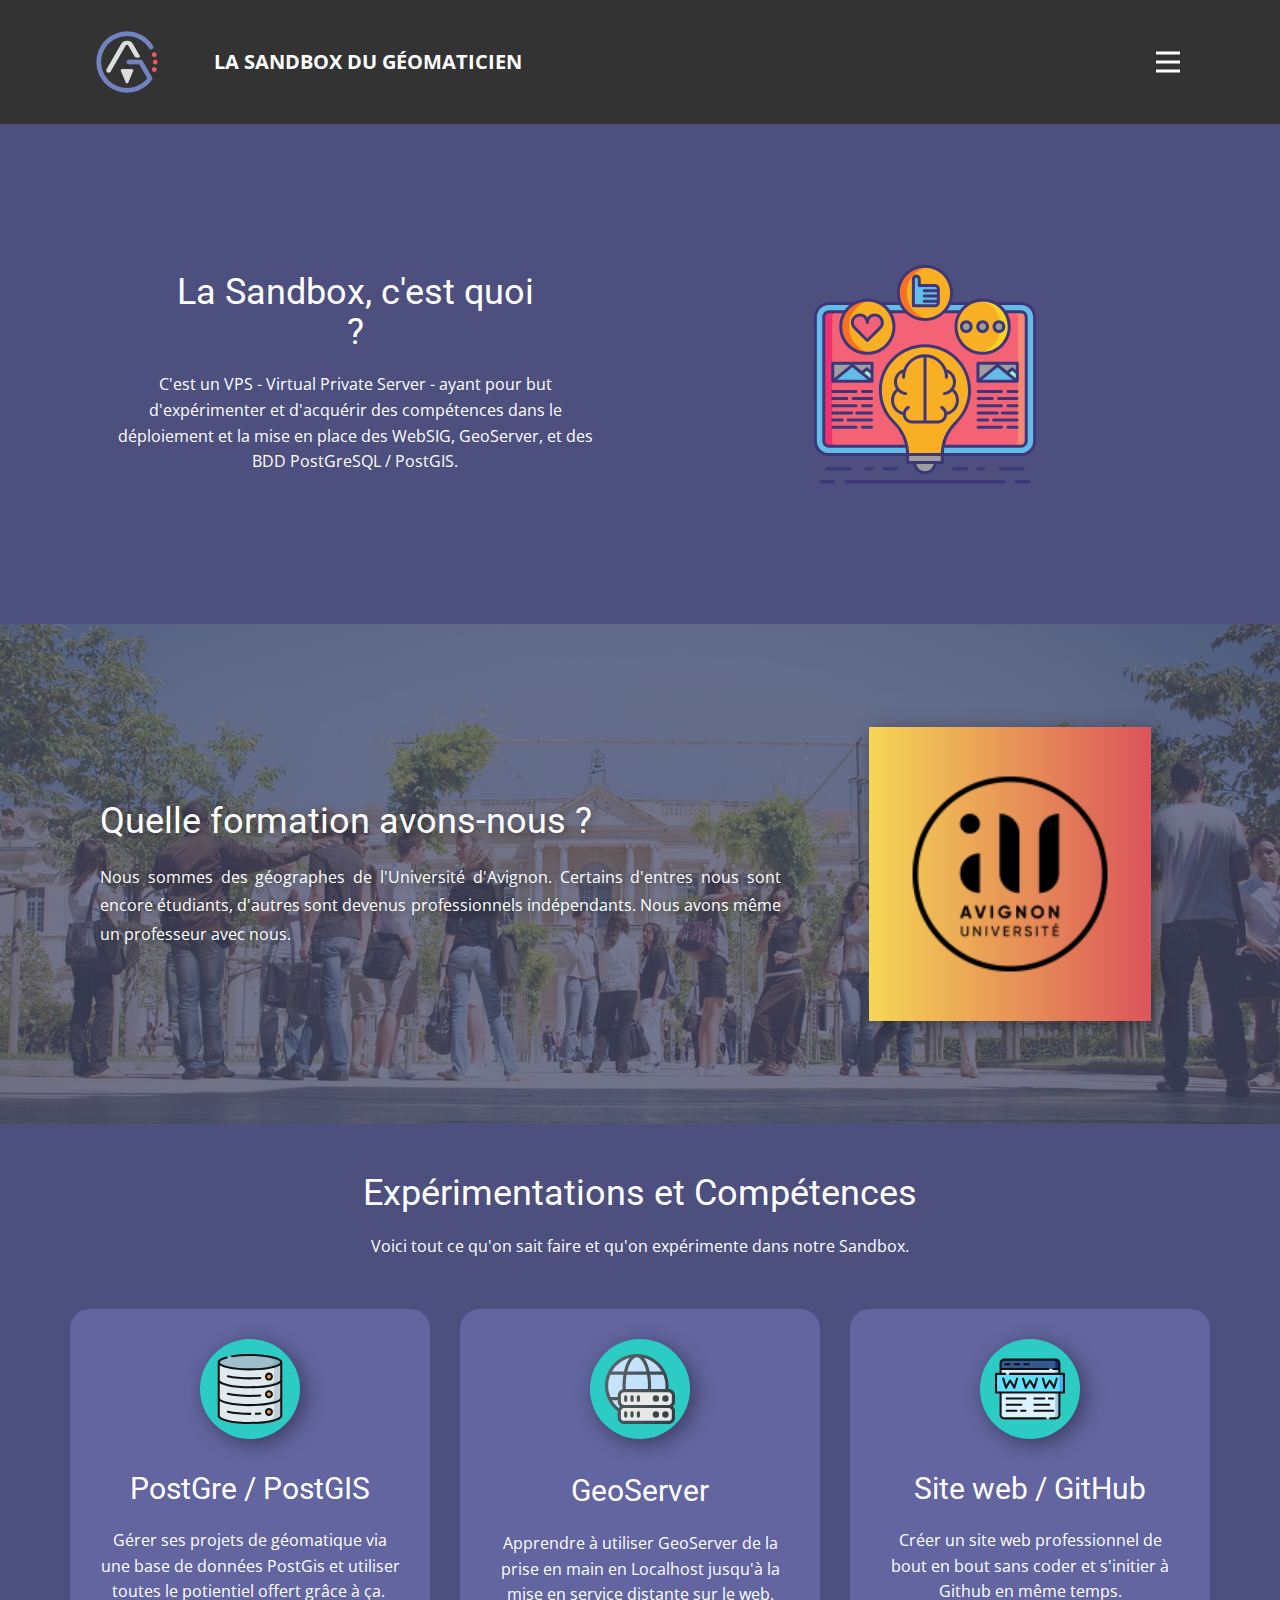
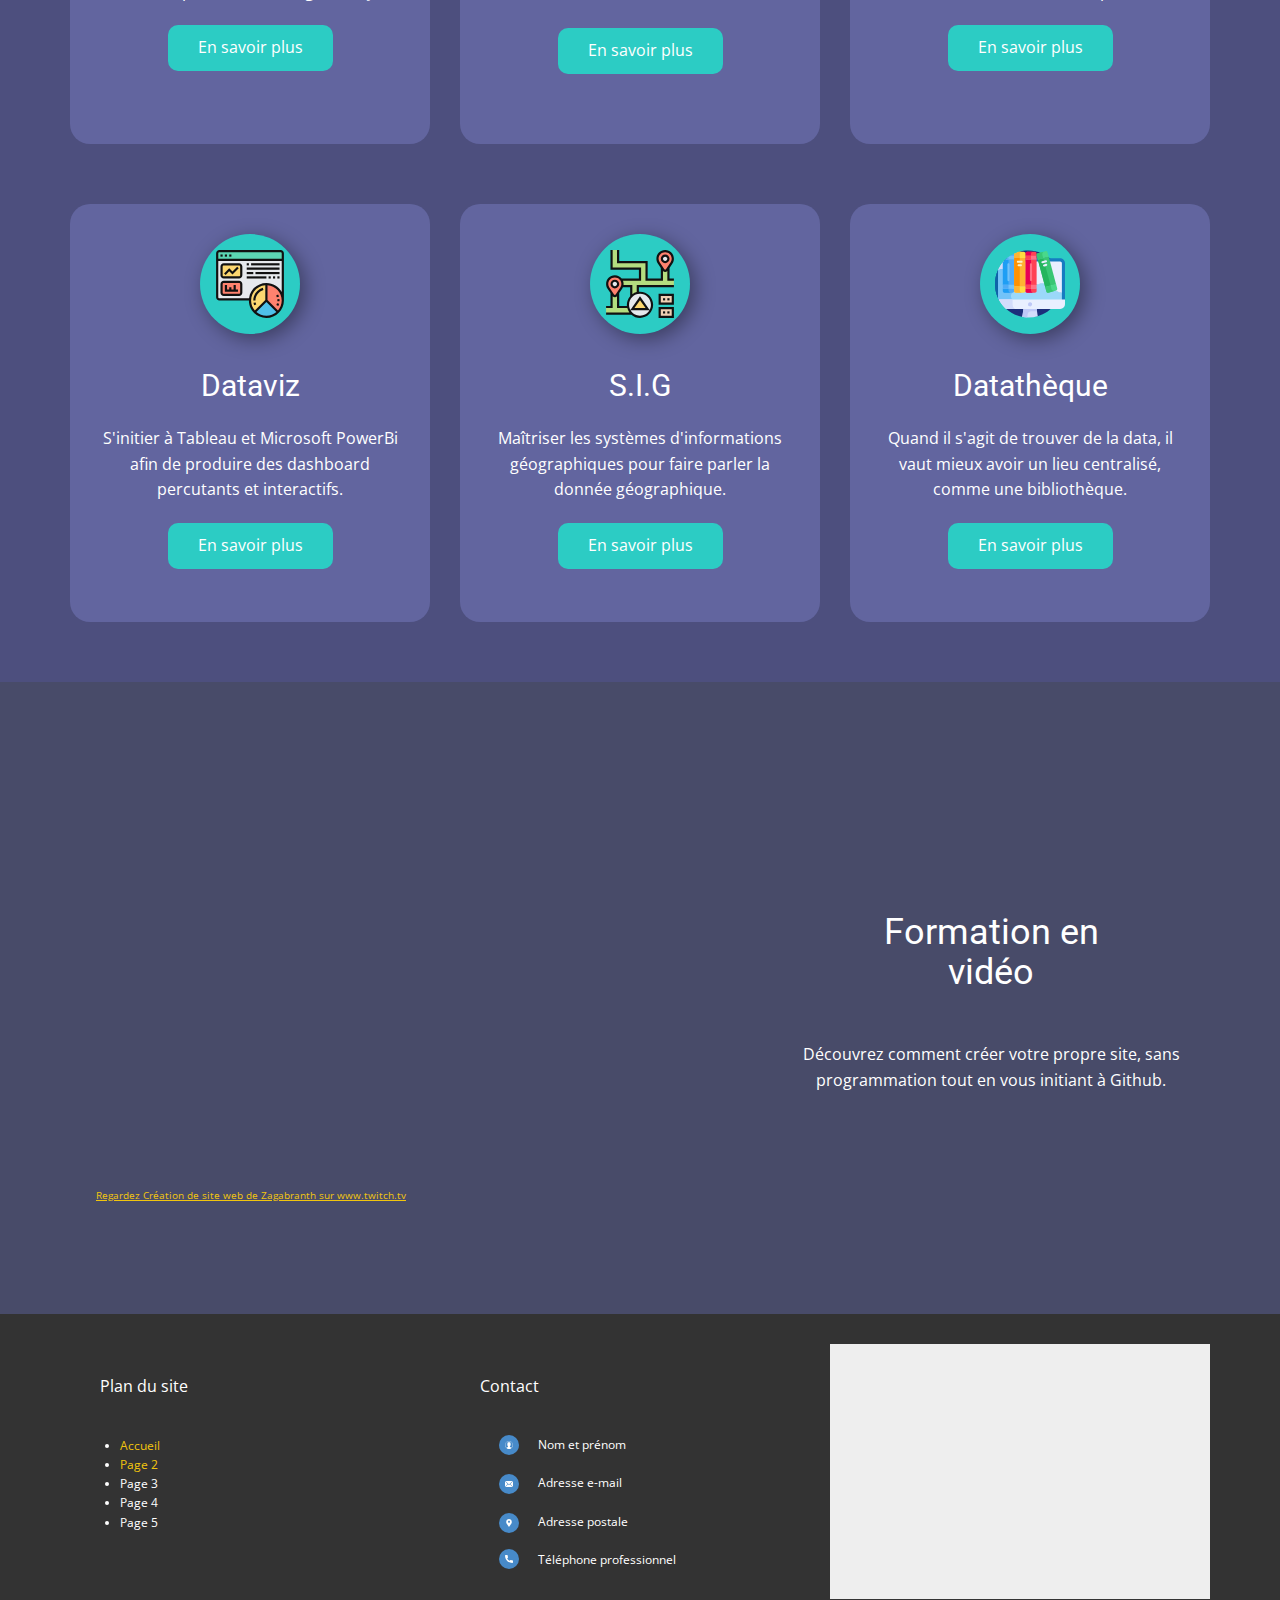
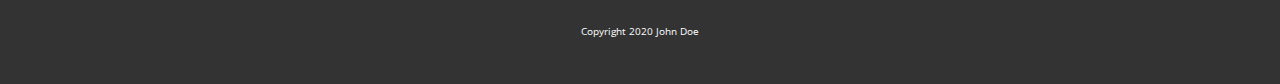
<file: index.html>
<!DOCTYPE html>
<html style="font-size: 16px;">
  <head>
    <meta name="viewport" content="width=device-width, initial-scale=1.0">
    <meta charset="utf-8">
    <meta name="keywords" content="">
    <meta name="description" content="">
    <meta name="page_type" content="np-template-header-footer-from-plugin">
    <title>Accueil</title>
    <link rel="stylesheet" href="nicepage.css" media="screen">
<link rel="stylesheet" href="Accueil.css" media="screen">
    <script class="u-script" type="text/javascript" src="jquery.js" defer=""></script>
    <script class="u-script" type="text/javascript" src="nicepage.js" defer=""></script>
    <link rel="icon" href="images/favicon.jpg">
    
    
    
    
    
    <link id="u-theme-google-font" rel="stylesheet" href="https://fonts.googleapis.com/css?family=Roboto:100,100i,300,300i,400,400i,500,500i,700,700i,900,900i|Open+Sans:300,300i,400,400i,600,600i,700,700i,800,800i">
    <script type="application/ld+json">{
		"@context": "http://schema.org",
		"@type": "Organization",
		"name": "Sandbox Projet Tutoré",
		"url": "index.html",
		"logo": "images/LogoAE-Alexis_MARCON-woBG.png"
}</script>
    <meta property="og:title" content="Accueil">
    <meta property="og:type" content="website">
    <meta name="theme-color" content="#478ac9">
    <link rel="canonical" href="index.html">
    <meta property="og:url" content="index.html">
  </head>
  <body data-home-page="Accueil.html" data-home-page-title="Accueil" class="u-body"><header class="u-clearfix u-grey-80 u-header u-header" id="sec-19ac"><div class="u-clearfix u-sheet u-valign-middle u-sheet-1">
        <div class="u-clearfix u-expanded-width u-layout-wrap u-layout-wrap-1">
          <div class="u-layout">
            <div class="u-layout-row">
              <div class="u-align-center-lg u-align-center-md u-align-center-sm u-align-center-xs u-container-style u-layout-cell u-left-cell u-size-6-lg u-size-6-xl u-size-60-md u-size-8-sm u-size-8-xs u-layout-cell-1">
                <div class="u-container-layout u-valign-middle u-container-layout-1">
                  <a href="#" class="u-image u-logo u-image-1" data-image-width="1876" data-image-height="1876">
                    <img src="images/LogoAE-Alexis_MARCON-woBG.png" class="u-logo-image u-logo-image-1" data-image-width="64">
                  </a>
                </div>
              </div>
              <div class="u-align-left-md u-align-left-sm u-align-left-xs u-container-style u-layout-cell u-size-30-lg u-size-30-xl u-size-32-sm u-size-32-xs u-size-60-md u-layout-cell-2">
                <div class="u-container-layout u-valign-middle u-container-layout-2">
                  <p class="u-large-text u-text u-text-default u-text-font u-text-variant u-text-1">la sandbox du géomaticien</p>
                </div>
              </div>
              <div class="u-align-center-sm u-align-center-xs u-container-style u-layout-cell u-right-cell u-size-24 u-size-60-md u-layout-cell-3">
                <div class="u-container-layout u-valign-middle u-container-layout-3">
                  <nav class="u-align-left u-menu u-menu-dropdown u-nav-spacing-25 u-offcanvas u-offcanvas-shift u-menu-1" data-responsive-from="XL">
                    <div class="menu-collapse u-custom-font u-font-arial" style="font-size: 1rem; letter-spacing: 0;">
                      <a class="u-button-style u-custom-left-right-menu-spacing u-custom-padding-bottom u-custom-text-active-color u-custom-text-color u-custom-text-hover-color u-custom-top-bottom-menu-spacing u-nav-link" href="#" style="padding: 4px 0; font-size: calc(1em + 8px);">
                        <svg class="u-svg-link" preserveAspectRatio="xMidYMin slice" viewBox="0 0 341.333 341.333" style="undefined"><use xmlns:xlink="http://www.w3.org/1999/xlink" xlink:href="#svg-1479"></use></svg>
                        <svg xmlns="http://www.w3.org/2000/svg" xmlns:xlink="http://www.w3.org/1999/xlink" version="1.1" id="svg-1479" x="0px" y="0px" viewBox="0 0 341.333 341.333" style="enable-background:new 0 0 341.333 341.333;" xml:space="preserve" class="u-svg-content"><g><g><rect y="277.333" width="341.333" height="42.667"></rect>
</g>
</g><g><g><rect y="149.333" width="341.333" height="42.667"></rect>
</g>
</g><g><g><rect y="21.333" width="341.333" height="42.667"></rect>
</g>
</g><g></g><g></g><g></g><g></g><g></g><g></g><g></g><g></g><g></g><g></g><g></g><g></g><g></g><g></g><g></g></svg>
                      </a>
                    </div>
                    <div class="u-custom-menu u-nav-container">
                      <ul class="u-custom-font u-font-arial u-nav u-spacing-0 u-unstyled u-nav-1"><li class="u-nav-item"><a class="u-button-style u-nav-link u-text-active-palette-1-base u-text-grey-60 u-text-hover-palette-2-base" href="Accueil.html" style="padding: 10px 20px;">Accueil</a>
</li><li class="u-nav-item"><a class="u-button-style u-nav-link u-text-active-palette-1-base u-text-grey-60 u-text-hover-palette-2-base" href="Cartographie.html" style="padding: 10px 20px;">Cartographie</a>
</li><li class="u-nav-item"><a class="u-button-style u-nav-link u-text-active-palette-1-base u-text-grey-60 u-text-hover-palette-2-base" href="Page-Brouillon.html" style="padding: 10px 20px;">Page Brouillon</a>
</li></ul>
                    </div>
                    <div class="u-custom-menu u-nav-container-collapse">
                      <div class="u-align-center u-black u-container-style u-inner-container-layout u-opacity u-opacity-95 u-sidenav">
                        <div class="u-menu-close"></div>
                        <ul class="u-align-center u-custom-font u-nav u-popupmenu-items u-text-font u-unstyled u-nav-2"><li class="u-nav-item"><a class="u-button-style u-nav-link" href="Accueil.html" style="padding: 10px 20px;">Accueil</a>
</li><li class="u-nav-item"><a class="u-button-style u-nav-link" href="Cartographie.html" style="padding: 10px 20px;">Cartographie</a>
</li><li class="u-nav-item"><a class="u-button-style u-nav-link" href="Page-Brouillon.html" style="padding: 10px 20px;">Page Brouillon</a>
</li></ul>
                      </div>
                      <div class="u-black u-menu-overlay u-opacity u-opacity-70"></div>
                    </div>
                  </nav>
                </div>
              </div>
            </div>
          </div>
        </div>
      </div></header>
    <section class="u-align-left u-clearfix u-section-1" id="sandbox">
      <div class="u-clearfix u-sheet u-valign-middle u-sheet-1">
        <div class="u-clearfix u-expanded-width u-layout-wrap u-layout-wrap-1">
          <div class="u-layout">
            <div class="u-layout-row">
              <div class="u-container-style u-layout-cell u-left-cell u-size-30 u-layout-cell-1">
                <div class="u-container-layout u-valign-middle u-container-layout-1">
                  <h2 class="u-align-center u-text u-text-1">La Sandbox, c'est quoi ?</h2>
                  <p class="u-align-center u-text u-text-default u-text-2"> C'est un VPS - Virtual Private Server - ayant pour but d'expérimenter et d'acquérir des compétences dans le déploiement et la mise en place des WebSIG, GeoServer, et des BDD PostGreSQL / PostGIS.</p>
                </div>
              </div>
              <div class="u-align-center u-container-style u-layout-cell u-right-cell u-size-30 u-layout-cell-2">
                <div class="u-container-layout u-valign-middle u-container-layout-2">
                  <span class="u-icon u-icon-circle u-text-palette-1-base u-icon-1">
                    <svg class="u-svg-link" preserveAspectRatio="xMidYMin slice" viewBox="0 0 256 256" style=""><use xmlns:xlink="http://www.w3.org/1999/xlink" xlink:href="#svg-8a7a"></use></svg>
                    <svg xmlns="http://www.w3.org/2000/svg" id="svg-8a7a" enable-background="new 0 0 256 256" viewBox="0 0 256 256" class="u-svg-content"><g><g><g><path d="m32.035 208.546c-7.535 0-13.665-6.13-13.665-13.665v-123.776c0-7.535 6.13-13.665 13.665-13.665h191.931c7.535 0 13.665 6.13 13.665 13.665v123.776c0 7.535-6.13 13.665-13.665 13.665z" fill="#63bce7"></path>
</g>
</g><g><g><path d="m229.221 194.882c0 2.891-2.365 5.256-5.256 5.256h-191.93c-2.891 0-5.256-2.365-5.256-5.256v-123.777c0-2.891 2.365-5.256 5.256-5.256h191.931c2.891 0 5.256 2.365 5.256 5.256v123.777z" fill="#f46275"></path>
</g>
</g><g><g><path d="m35.178 194.882v-123.777c0-2.891 2.365-5.256 5.256-5.256h-8.399c-2.891 0-5.256 2.365-5.256 5.256v123.777c0 2.891 2.365 5.256 5.256 5.256h8.399c-2.891-.001-5.256-2.366-5.256-5.256z" fill="#f43075"></path>
</g>
</g><g><g><path d="m223.965 65.849h-8.399c2.891 0 5.256 2.365 5.256 5.256v123.777c0 2.891-2.365 5.256-5.256 5.256h8.399c2.891 0 5.256-2.365 5.256-5.256v-123.777c0-2.891-2.365-5.256-5.256-5.256z" fill="#f48875"></path>
</g>
</g><g><g><path d="m172.599 144.361c0-24.647-19.979-44.632-44.632-44.632-24.647 0-44.626 19.985-44.626 44.632 0 12.769 5.371 24.278 13.967 32.414 8.21 8.088 13.307 19.333 13.307 31.772h34.71c0-12.306 4.986-23.443 13.039-31.517 8.754-8.15 14.235-19.767 14.235-32.669z" fill="#f8af23"></path>
</g>
</g><g><g><path d="m117.758 216.472c0 5.642 4.571 10.214 10.211 10.214s10.214-4.571 10.214-10.214z" fill="#9e9e9e"></path>
</g>
</g><g><g><path d="m110.616 208.547h34.699v7.925h-34.699z" fill="#9e9e9e"></path>
</g>
</g><g><g><circle cx="70.363" cy="80.65" fill="#f8af23" r="26.636"></circle>
</g>
</g><g><g><path d="m85.35 76.489c0-4.138-3.355-7.493-7.493-7.493s-7.493 3.355-7.493 7.493c0-4.138-3.355-7.493-7.493-7.493s-7.493 3.355-7.493 7.493c0 2.255.998 4.276 2.574 5.65l12.413 12.424 12.413-12.424c1.574-1.375 2.572-3.395 2.572-5.65z" fill="#f46275"></path>
</g>
</g><g><g><circle cx="185.637" cy="80.65" fill="#f8af23" r="26.636"></circle>
</g>
</g><g><g><circle cx="128" cy="46.9" fill="#f8af23" r="26.636"></circle>
</g>
</g><g><g><path d="m185.637 54.014c-1.429 0-2.831.116-4.199.332 12.715 2.014 22.437 13.022 22.437 26.304s-9.722 24.29-22.437 26.304c1.368.217 2.77.332 4.199.332 14.711 0 26.636-11.926 26.636-26.636s-11.926-26.636-26.636-26.636z" fill="#f8d323"></path>
</g>
</g><g><g><path d="m52.126 80.65c0-13.282 9.722-24.29 22.437-26.304-1.368-.217-2.77-.332-4.199-.332-14.711 0-26.636 11.926-26.636 26.636 0 14.711 11.925 26.636 26.636 26.636 1.429 0 2.831-.116 4.199-.332-12.715-2.014-22.437-13.022-22.437-26.304z" fill="#f87023"></path>
</g>
</g><g><g><path d="m109.762 46.9c0-13.282 9.722-24.29 22.437-26.304-1.368-.217-2.77-.332-4.199-.332-14.711 0-26.636 11.926-26.636 26.636 0 14.711 11.925 26.636 26.636 26.636 1.429 0 2.831-.116 4.199-.332-12.715-2.014-22.437-13.022-22.437-26.304z" fill="#f87023"></path>
</g>
</g><g><g><path d="m137.744 59.789c1.968 0 3.58-1.612 3.58-3.579v-1.016-12.092c0-1.97-1.612-3.579-3.58-3.579h-15.429v-5.865c0-1.969-1.335-3.581-2.965-3.581s-2.965 1.612-2.965 3.581v7.875 18.256z" fill="#63bce7"></path>
</g>
</g><g><g><g><g><path d="m35.723 117.248h39.307v18.096h-39.307z" fill="#9e9e9e"></path>
</g>
</g><g><g><path d="m35.723 135.344 19.654-16.101 19.654 16.101z" fill="#63bce7"></path>
</g>
</g><g><g><path d="m64.802 126.964 5.036-4.126 5.193 4.254v8.252z" fill="#96f4cb"></path>
</g>
</g>
</g><g><g><g><path d="m180.969 117.248h39.307v18.096h-39.307z" fill="#9e9e9e"></path>
</g>
</g><g><g><path d="m180.969 135.344 19.654-16.101 19.654 16.101z" fill="#63bce7"></path>
</g>
</g><g><g><path d="m210.048 126.964 5.036-4.126 5.193 4.254v8.252z" fill="#96f4cb"></path>
</g>
</g>
</g>
</g><g><g><g><g><circle cx="169.303" cy="80.65" fill="#9e9e9e" r="4.837"></circle>
</g>
</g>
</g><g><g><g><circle cx="185.637" cy="80.65" fill="#9e9e9e" r="4.837"></circle>
</g>
</g>
</g><g><g><g><circle cx="201.97" cy="80.65" fill="#9e9e9e" r="4.837"></circle>
</g>
</g>
</g>
</g><g><g><g><path d="m223.965 55.94h-24.884c-3.997-2.183-8.578-3.426-13.444-3.426s-9.448 1.243-13.445 3.426h-17.554c.966-2.839 1.498-5.878 1.498-9.04 0-15.514-12.622-28.136-28.136-28.136s-28.136 12.622-28.136 28.136c0 3.162.532 6.201 1.498 9.04h-17.554c-3.997-2.183-8.578-3.426-13.445-3.426-4.866 0-9.447 1.243-13.444 3.426h-24.884c-8.362 0-15.165 6.803-15.165 15.165v123.776c0 8.362 6.803 15.165 15.165 15.165h77.081v6.425c0 .829.671 1.5 1.5 1.5h5.749c.74 5.751 5.656 10.213 11.604 10.213 5.95 0 10.867-4.462 11.607-10.213h5.739c.829 0 1.5-.671 1.5-1.5v-6.425h77.15c8.362 0 15.165-6.803 15.165-15.165v-123.776c0-8.362-6.803-15.165-15.165-15.165zm-13.192 24.71c0 13.86-11.276 25.136-25.136 25.136s-25.137-11.275-25.137-25.136 11.276-25.136 25.137-25.136 25.136 11.276 25.136 25.136zm-99.475 119.234c-.005-.032-.011-.063-.019-.094-1.739-9.091-6.174-17.44-12.939-24.105-8.705-8.238-13.499-19.363-13.499-31.325 0-23.783 19.346-43.132 43.125-43.132 23.783 0 43.132 19.349 43.132 43.132 0 11.925-5.014 23.432-13.797 31.609-8.336 8.358-13.08 19.344-13.453 31.077h-31.757c-.077-2.426-.35-4.817-.793-7.162zm48.088-21.757c9.351-8.705 14.713-21.012 14.713-33.767 0-25.437-20.695-46.132-46.132-46.132-25.434 0-46.125 20.695-46.125 46.132 0 12.794 5.127 24.693 14.415 33.482 5.881 5.794 9.877 12.966 11.71 20.794h-75.932c-2.071 0-3.756-1.685-3.756-3.756v-123.775c0-2.071 1.685-3.756 3.756-3.756h13.543c-2.135 3.963-3.35 8.493-3.35 13.301 0 15.514 12.622 28.136 28.136 28.136 15.515 0 28.137-12.622 28.137-28.136 0-4.809-1.215-9.338-3.35-13.301h13.555c5.042 4.76 11.831 7.688 19.296 7.688s14.254-2.927 19.296-7.688h13.555c-2.135 3.963-3.35 8.493-3.35 13.301 0 15.514 12.622 28.136 28.137 28.136 15.514 0 28.136-12.622 28.136-28.136 0-4.809-1.215-9.338-3.35-13.301h13.543c2.071 0 3.756 1.685 3.756 3.756v123.776c0 2.071-1.685 3.756-3.756 3.756h-75.991c1.801-7.708 5.7-14.785 11.408-20.51zm8.372-119.187c-1.906 1.572-3.595 3.394-5.033 5.409h-12.678c1.318-1.662 2.456-3.473 3.376-5.409zm-39.758-37.176c13.86 0 25.136 11.276 25.136 25.136s-11.276 25.137-25.136 25.137-25.136-11.276-25.136-25.137 11.276-25.136 25.136-25.136zm-25.424 37.176c.92 1.935 2.058 3.746 3.376 5.409h-12.677c-1.437-2.014-3.127-3.837-5.033-5.409zm-7.076 21.71c0 13.86-11.276 25.136-25.137 25.136s-25.136-11.275-25.136-25.136 11.276-25.136 25.136-25.136 25.137 11.276 25.137 25.136zm-75.63 114.231v-123.776c0-6.708 5.457-12.165 12.165-12.165h20.45c-1.912 1.577-3.606 3.406-5.046 5.428-.062-.008-.124-.019-.188-.019h-15.216c-3.725 0-6.756 3.031-6.756 6.756v123.776c0 3.725 3.031 6.756 6.756 6.756h76.525c.285 1.778.457 3.583.519 5.409h-77.044c-6.708 0-12.165-5.457-12.165-12.165zm108.099 30.304c-4.292 0-7.869-3.121-8.582-7.213h17.166c-.713 4.092-4.291 7.213-8.584 7.213zm15.846-10.213h-5.632-20.425-5.642v-4.925h31.699zm92.315-20.091c0 6.708-5.457 12.165-12.165 12.165h-77.104c.062-1.826.236-3.631.521-5.409h76.583c3.725 0 6.756-3.031 6.756-6.756v-123.776c0-3.725-3.031-6.756-6.756-6.756h-15.418c-1.437-2.014-3.127-3.837-5.033-5.409h20.45c6.708 0 12.165 5.457 12.165 12.165v123.776z" fill="#3f3679"></path>
</g>
</g><g><g><path d="m150.169 169.032c6.823-1.553 11.824-7.705 11.824-14.815 0-4.353-1.824-8.381-5.02-11.26 1.288-2.056 2.035-4.471 2.035-7.033 0-5.95-3.866-11.07-9.495-12.741-3.263-8.714-11.674-14.934-21.513-14.934s-18.25 6.221-21.513 14.934c-5.629 1.672-9.495 6.792-9.495 12.741 0 2.562.747 4.977 2.035 7.033-3.196 2.879-5.02 6.907-5.02 11.26 0 7.11 5.001 13.262 11.824 14.815.395 4.772 4.397 8.537 9.269 8.537h12.9 12.899c4.873-.001 8.875-3.765 9.27-8.537zm-41.377-.772c0-.131.005-.26.013-.389v-.001c.132-2.158 1.341-4.075 3.236-5.129.724-.403.984-1.316.582-2.04s-1.315-.984-2.04-.582c-2.291 1.274-3.903 3.405-4.517 5.886-5.255-1.4-9.06-6.231-9.06-11.789 0-3.43 1.407-6.612 3.885-8.914 1.994 2.005 4.619 3.394 7.58 3.802.069.01.138.014.207.014.737 0 1.38-.544 1.484-1.295.113-.821-.46-1.578-1.281-1.69-5.068-.698-8.889-5.086-8.889-10.209 0-3.911 2.154-7.363 5.47-9.11-.278 1.425-.427 2.894-.427 4.399 0 .829.671 1.5 1.5 1.5s1.5-.671 1.5-1.5c0-10.502 8.156-19.117 18.465-19.889v63.245h-11.399c-3.479-.001-6.309-2.831-6.309-6.309zm32.107 6.308h-11.399v-63.245c10.308.772 18.465 9.386 18.465 19.889 0 .829.671 1.5 1.5 1.5s1.5-.671 1.5-1.5c0-1.505-.15-2.974-.427-4.399 3.316 1.747 5.47 5.199 5.47 9.11 0 5.123-3.821 9.511-8.889 10.209-.821.113-1.395.87-1.281 1.69.104.751.746 1.295 1.484 1.295.068 0 .137-.004.207-.014 2.961-.408 5.586-1.797 7.58-3.802 2.478 2.302 3.885 5.484 3.885 8.914 0 5.558-3.804 10.389-9.06 11.789-.614-2.481-2.226-4.612-4.517-5.886-.724-.403-1.637-.142-2.04.582-.402.724-.142 1.637.582 2.04 1.895 1.054 3.105 2.971 3.236 5.128v.001c.008.129.013.258.013.389 0 3.48-2.83 6.31-6.309 6.31z" fill="#3f3679"></path>
</g>
</g><g><g><path d="m56.924 83.233 12.378 12.388c.281.282.663.44 1.061.44s.78-.158 1.061-.44l12.377-12.388c1.938-1.708 3.048-4.164 3.048-6.745 0-4.959-4.035-8.993-8.994-8.993-3.124 0-5.88 1.601-7.493 4.025-1.613-2.424-4.369-4.025-7.493-4.025-4.959 0-8.993 4.034-8.993 8.993.001 2.581 1.111 5.036 3.048 6.745zm5.946-12.737c3.305 0 5.993 2.688 5.993 5.993 0 .829.671 1.5 1.5 1.5s1.5-.671 1.5-1.5c0-3.305 2.688-5.993 5.993-5.993s5.994 2.688 5.994 5.993c0 1.731-.75 3.378-2.06 4.519-.026.022-.051.046-.076.071l-11.351 11.36-11.351-11.361c-.024-.024-.049-.048-.076-.071-1.309-1.141-2.059-2.788-2.059-4.519 0-3.304 2.688-5.992 5.993-5.992z" fill="#3f3679"></path>
</g>
</g><g><g><path d="m116.386 61.29h21.358c2.801 0 5.08-2.278 5.08-5.079v-13.109c0-2.801-2.279-5.079-5.08-5.079h-13.929v-4.365c0-2.801-2.003-5.081-4.464-5.081-2.462 0-4.465 2.279-4.465 5.081v26.132c0 .828.672 1.5 1.5 1.5zm1.5-27.632c0-1.108.685-2.081 1.465-2.081s1.464.972 1.464 2.081v5.865c0 .829.671 1.5 1.5 1.5h15.429c1.146 0 2.08.933 2.08 2.079v.144h-12.539c-.829 0-1.5.671-1.5 1.5s.671 1.5 1.5 1.5h12.539v2.224h-12.539c-.829 0-1.5.671-1.5 1.5s.671 1.5 1.5 1.5h12.539v2.225h-12.539c-.829 0-1.5.671-1.5 1.5s.671 1.5 1.5 1.5h12.476c-.219.913-1.038 1.595-2.017 1.595h-19.858z" fill="#3f3679"></path>
</g>
</g><g><g><path d="m75.031 115.748h-39.308c-.829 0-1.5.671-1.5 1.5v18.096c0 .829.671 1.5 1.5 1.5h39.308c.829 0 1.5-.671 1.5-1.5v-18.096c0-.829-.672-1.5-1.5-1.5zm-11.175 12.38c.001.001.002.001.002.002l6.975 5.714h-30.912l15.456-12.662zm3.312-1.164 2.669-2.187 3.693 3.026v4.374zm6.363-3.039-2.743-2.247c-.553-.453-1.349-.453-1.901 0l-4.085 3.347-7.662-6.277h16.391zm-19.916-5.177-16.391 13.428v-13.428z" fill="#3f3679"></path>
</g>
</g><g><g><path d="m220.277 115.748h-39.308c-.829 0-1.5.671-1.5 1.5v18.096c0 .829.671 1.5 1.5 1.5h39.308c.829 0 1.5-.671 1.5-1.5v-18.096c0-.829-.672-1.5-1.5-1.5zm-11.178 12.378c.002.002.005.004.007.006l6.973 5.712h-30.912l15.456-12.662zm3.315-1.162 2.669-2.187 3.693 3.026v4.374zm6.363-3.039-2.743-2.247c-.553-.453-1.349-.453-1.901 0l-4.085 3.347-7.662-6.277h16.391zm-19.916-5.177-16.391 13.428v-13.428z" fill="#3f3679"></path>
</g>
</g><g><g><path d="m35.723 146.954h23.277c.829 0 1.5-.671 1.5-1.5s-.671-1.5-1.5-1.5h-23.277c-.829 0-1.5.671-1.5 1.5s.672 1.5 1.5 1.5z" fill="#3f3679"></path>
</g>
</g><g><g><path d="m74.491 143.954h-8.991c-.829 0-1.5.671-1.5 1.5s.671 1.5 1.5 1.5h8.991c.829 0 1.5-.671 1.5-1.5s-.672-1.5-1.5-1.5z" fill="#3f3679"></path>
</g>
</g><g><g><path d="m35.723 154.121h14.027c.829 0 1.5-.671 1.5-1.5s-.671-1.5-1.5-1.5h-14.027c-.829 0-1.5.671-1.5 1.5s.672 1.5 1.5 1.5z" fill="#3f3679"></path>
</g>
</g><g><g><path d="m74.491 151.121h-18.491c-.829 0-1.5.671-1.5 1.5s.671 1.5 1.5 1.5h18.491c.829 0 1.5-.671 1.5-1.5s-.672-1.5-1.5-1.5z" fill="#3f3679"></path>
</g>
</g><g><g><path d="m35.723 161.287h23.277c.829 0 1.5-.671 1.5-1.5s-.671-1.5-1.5-1.5h-23.277c-.829 0-1.5.671-1.5 1.5s.672 1.5 1.5 1.5z" fill="#3f3679"></path>
</g>
</g><g><g><path d="m74.491 158.287h-8.991c-.829 0-1.5.671-1.5 1.5s.671 1.5 1.5 1.5h8.991c.829 0 1.5-.671 1.5-1.5s-.672-1.5-1.5-1.5z" fill="#3f3679"></path>
</g>
</g><g><g><path d="m35.723 168.454h19.027c.829 0 1.5-.671 1.5-1.5s-.671-1.5-1.5-1.5h-19.027c-.829 0-1.5.671-1.5 1.5s.672 1.5 1.5 1.5z" fill="#3f3679"></path>
</g>
</g><g><g><path d="m74.491 165.454h-14.741c-.829 0-1.5.671-1.5 1.5s.671 1.5 1.5 1.5h14.741c.829 0 1.5-.671 1.5-1.5s-.672-1.5-1.5-1.5z" fill="#3f3679"></path>
</g>
</g><g><g><path d="m35.723 175.621h9.514c.829 0 1.5-.671 1.5-1.5s-.671-1.5-1.5-1.5h-9.514c-.829 0-1.5.671-1.5 1.5s.672 1.5 1.5 1.5z" fill="#3f3679"></path>
</g>
</g><g><g><path d="m74.491 172.621h-23.366c-.829 0-1.5.671-1.5 1.5s.671 1.5 1.5 1.5h23.366c.829 0 1.5-.671 1.5-1.5s-.672-1.5-1.5-1.5z" fill="#3f3679"></path>
</g>
</g><g><g><path d="m59 179.787h-23.277c-.829 0-1.5.671-1.5 1.5s.671 1.5 1.5 1.5h23.277c.829 0 1.5-.671 1.5-1.5s-.671-1.5-1.5-1.5z" fill="#3f3679"></path>
</g>
</g><g><g><path d="m74.491 179.787h-8.991c-.829 0-1.5.671-1.5 1.5s.671 1.5 1.5 1.5h8.991c.829 0 1.5-.671 1.5-1.5s-.672-1.5-1.5-1.5z" fill="#3f3679"></path>
</g>
</g><g><g><path d="m181.21 146.954h23.277c.829 0 1.5-.671 1.5-1.5s-.671-1.5-1.5-1.5h-23.277c-.829 0-1.5.671-1.5 1.5s.672 1.5 1.5 1.5z" fill="#3f3679"></path>
</g>
</g><g><g><path d="m219.978 143.954h-8.99c-.829 0-1.5.671-1.5 1.5s.671 1.5 1.5 1.5h8.99c.829 0 1.5-.671 1.5-1.5s-.672-1.5-1.5-1.5z" fill="#3f3679"></path>
</g>
</g><g><g><path d="m181.21 154.121h14.027c.829 0 1.5-.671 1.5-1.5s-.671-1.5-1.5-1.5h-14.027c-.829 0-1.5.671-1.5 1.5s.672 1.5 1.5 1.5z" fill="#3f3679"></path>
</g>
</g><g><g><path d="m219.978 151.121h-18.49c-.829 0-1.5.671-1.5 1.5s.671 1.5 1.5 1.5h18.49c.829 0 1.5-.671 1.5-1.5s-.672-1.5-1.5-1.5z" fill="#3f3679"></path>
</g>
</g><g><g><path d="m181.21 161.287h23.277c.829 0 1.5-.671 1.5-1.5s-.671-1.5-1.5-1.5h-23.277c-.829 0-1.5.671-1.5 1.5s.672 1.5 1.5 1.5z" fill="#3f3679"></path>
</g>
</g><g><g><path d="m219.978 158.287h-8.99c-.829 0-1.5.671-1.5 1.5s.671 1.5 1.5 1.5h8.99c.829 0 1.5-.671 1.5-1.5s-.672-1.5-1.5-1.5z" fill="#3f3679"></path>
</g>
</g><g><g><path d="m181.21 168.454h19.027c.829 0 1.5-.671 1.5-1.5s-.671-1.5-1.5-1.5h-19.027c-.829 0-1.5.671-1.5 1.5s.672 1.5 1.5 1.5z" fill="#3f3679"></path>
</g>
</g><g><g><path d="m219.978 165.454h-14.74c-.829 0-1.5.671-1.5 1.5s.671 1.5 1.5 1.5h14.74c.829 0 1.5-.671 1.5-1.5s-.672-1.5-1.5-1.5z" fill="#3f3679"></path>
</g>
</g><g><g><path d="m181.21 175.621h9.513c.829 0 1.5-.671 1.5-1.5s-.671-1.5-1.5-1.5h-9.513c-.829 0-1.5.671-1.5 1.5s.672 1.5 1.5 1.5z" fill="#3f3679"></path>
</g>
</g><g><g><path d="m219.978 172.621h-23.365c-.829 0-1.5.671-1.5 1.5s.671 1.5 1.5 1.5h23.365c.829 0 1.5-.671 1.5-1.5s-.672-1.5-1.5-1.5z" fill="#3f3679"></path>
</g>
</g><g><g><path d="m204.487 179.787h-23.277c-.829 0-1.5.671-1.5 1.5s.671 1.5 1.5 1.5h23.277c.829 0 1.5-.671 1.5-1.5s-.671-1.5-1.5-1.5z" fill="#3f3679"></path>
</g>
</g><g><g><path d="m219.978 179.787h-8.99c-.829 0-1.5.671-1.5 1.5s.671 1.5 1.5 1.5h8.99c.829 0 1.5-.671 1.5-1.5s-.672-1.5-1.5-1.5z" fill="#3f3679"></path>
</g>
</g><g><g><path d="m207.171 234.236h-158.342c-.829 0-1.5.671-1.5 1.5s.671 1.5 1.5 1.5h158.343c.829 0 1.5-.671 1.5-1.5s-.672-1.5-1.501-1.5z" fill="#3f3679"></path>
</g>
</g><g><g><path d="m232.002 234.236h-12.75c-.829 0-1.5.671-1.5 1.5s.671 1.5 1.5 1.5h12.75c.829 0 1.5-.671 1.5-1.5s-.671-1.5-1.5-1.5z" fill="#3f3679"></path>
</g>
</g><g><g><path d="m36.748 234.236h-12.75c-.829 0-1.5.671-1.5 1.5s.671 1.5 1.5 1.5h12.75c.829 0 1.5-.671 1.5-1.5s-.672-1.5-1.5-1.5z" fill="#3f3679"></path>
</g>
</g><g><g><path d="m99.492 224.217c.829 0 1.5-.671 1.5-1.5s-.671-1.5-1.5-1.5h-12.75c-.829 0-1.5.671-1.5 1.5s.671 1.5 1.5 1.5z" fill="#3f3679"></path>
</g>
</g><g><g><path d="m75.159 224.217c.829 0 1.5-.671 1.5-1.5s-.671-1.5-1.5-1.5h-6.167c-.829 0-1.5.671-1.5 1.5s.671 1.5 1.5 1.5z" fill="#3f3679"></path>
</g>
</g><g><g><path d="m169.258 224.217c.829 0 1.5-.671 1.5-1.5s-.671-1.5-1.5-1.5h-12.75c-.829 0-1.5.671-1.5 1.5s.671 1.5 1.5 1.5z" fill="#3f3679"></path>
</g>
</g><g><g><path d="m187.008 224.217c.829 0 1.5-.671 1.5-1.5s-.671-1.5-1.5-1.5h-6.167c-.829 0-1.5.671-1.5 1.5s.671 1.5 1.5 1.5z" fill="#3f3679"></path>
</g>
</g><g><g><path d="m52.826 224.217c.829 0 1.5-.671 1.5-1.5s-.671-1.5-1.5-1.5h-22.961c-.829 0-1.5.671-1.5 1.5s.671 1.5 1.5 1.5z" fill="#3f3679"></path>
</g>
</g><g><g><path d="m226.135 224.217c.829 0 1.5-.671 1.5-1.5s-.671-1.5-1.5-1.5h-22.961c-.829 0-1.5.671-1.5 1.5s.671 1.5 1.5 1.5z" fill="#3f3679"></path>
</g>
</g><g><g><path d="m162.966 80.65c0 3.494 2.843 6.337 6.337 6.337s6.337-2.843 6.337-6.337-2.843-6.337-6.337-6.337-6.337 2.843-6.337 6.337zm6.337-3.337c1.84 0 3.337 1.497 3.337 3.337s-1.497 3.337-3.337 3.337-3.337-1.497-3.337-3.337 1.497-3.337 3.337-3.337z" fill="#3f3679"></path>
</g>
</g><g><g><path d="m185.637 86.987c3.494 0 6.336-2.843 6.336-6.337s-2.842-6.337-6.336-6.337-6.337 2.843-6.337 6.337 2.843 6.337 6.337 6.337zm0-9.674c1.84 0 3.336 1.497 3.336 3.337s-1.497 3.337-3.336 3.337-3.337-1.497-3.337-3.337 1.497-3.337 3.337-3.337z" fill="#3f3679"></path>
</g>
</g><g><g><path d="m201.97 86.987c3.494 0 6.337-2.843 6.337-6.337s-2.843-6.337-6.337-6.337-6.336 2.843-6.336 6.337 2.842 6.337 6.336 6.337zm0-9.674c1.84 0 3.337 1.497 3.337 3.337s-1.497 3.337-3.337 3.337-3.336-1.497-3.336-3.337 1.496-3.337 3.336-3.337z" fill="#3f3679"></path>
</g>
</g>
</g>
</g></svg>
                  </span>
                </div>
              </div>
            </div>
          </div>
        </div>
      </div>
    </section>
    <section class="skrollable skrollable-between u-clearfix u-image u-shading u-section-2" id="carousel_3ae6" data-image-width="1920" data-image-height="804">
      <div class="u-clearfix u-sheet u-valign-middle u-sheet-1">
        <div class="u-clearfix u-expanded-width u-layout-wrap u-shape-round u-layout-wrap-1">
          <div class="u-layout">
            <div class="u-layout-row">
              <div class="u-container-style u-layout-cell u-left-cell u-opacity u-opacity-40 u-size-39 u-layout-cell-1">
                <div class="u-container-layout u-container-layout-1">
                  <h2 class="u-align-left u-text u-text-1">Quelle formation avons-nous ?</h2>
                  <p class="u-align-justify u-text u-text-2">Nous sommes des géographes de l'Université d'Avignon. Certains d'entres nous sont encore étudiants, d'autres sont devenus professionnels indépendants. Nous avons même un professeur avec nous.</p>
                </div>
              </div>
              <div class="u-align-center u-container-style u-layout-cell u-right-cell u-size-21 u-layout-cell-2">
                <div class="u-container-layout u-valign-middle u-container-layout-2">
                  <div class="u-container-style u-gradient u-group u-opacity u-opacity-50 u-group-1">
                    <div class="u-container-layout u-valign-middle u-container-layout-3">
                      <img class="u-expand-resize u-image u-image-contain u-image-default u-image-1" src="images/pastille_print1.png" data-image-width="128" data-image-height="128">
                    </div>
                  </div>
                </div>
              </div>
            </div>
          </div>
        </div>
      </div>
    </section>
    <section class="u-align-center u-clearfix u-section-3" id="skills">
      <div class="u-clearfix u-sheet u-valign-middle u-sheet-1">
        <h2 class="u-text u-text-default u-text-1">Expérimentations et Compétences</h2>
        <p class="u-text u-text-default u-text-2"> Voici tout ce qu'on sait faire et qu'on expérimente dans notre Sandbox.</p>
        <div class="u-clearfix u-expanded-width u-gutter-30 u-layout-wrap u-layout-wrap-1">
          <div class="u-gutter-0 u-layout">
            <div class="u-layout-row" style="">
              <div class="u-border-radius-20 u-container-style u-custom-color-5 u-layout-cell u-left-cell u-shape-round u-size-20 u-layout-cell-1">
                <div class="u-container-layout u-valign-top u-container-layout-1">
                  <span class="u-icon u-icon-circle u-palette-4-base u-spacing-15 u-text-body-color u-icon-1">
                    <svg class="u-svg-link" preserveAspectRatio="xMidYMin slice" viewBox="0 0 512 512" style=""><use xmlns:xlink="http://www.w3.org/1999/xlink" xlink:href="#svg-944c"></use></svg>
                    <svg xmlns="http://www.w3.org/2000/svg" xmlns:xlink="http://www.w3.org/1999/xlink" version="1.1" id="svg-944c" x="0px" y="0px" viewBox="0 0 512 512" style="enable-background:new 0 0 512 512;" xml:space="preserve" class="u-svg-content"><g><path style="fill:#DFEAEF;" d="M27.411,321.361v130.722c0,28.947,102.338,52.413,228.579,52.413s228.579-23.466,228.579-52.413   V321.361H27.411z"></path><path style="fill:#DFEAEF;" d="M27.411,190.639v130.722c0,28.947,102.338,52.413,228.579,52.413s228.579-23.466,228.579-52.413   V190.639H27.411z"></path><path style="fill:#DFEAEF;" d="M27.411,59.917v130.722c0,28.947,102.338,52.413,228.579,52.413s228.579-23.466,228.579-52.413   V59.917H27.411z"></path>
</g><g><path style="fill:#BFCFD6;" d="M432.341,59.917v130.722c0,26.921-88.524,49.098-202.465,52.07   c8.572,0.224,17.282,0.342,26.114,0.342c126.241,0,228.579-23.466,228.579-52.413V59.917H432.341z"></path><path style="fill:#BFCFD6;" d="M432.341,190.639v130.722c0,26.921-88.524,49.098-202.465,52.07   c8.572,0.224,17.282,0.342,26.114,0.342c126.241,0,228.579-23.466,228.579-52.413V190.639H432.341z"></path><path style="fill:#BFCFD6;" d="M432.341,321.865v130.722c0,26.921-88.524,49.098-202.465,52.07   c8.572,0.224,17.282,0.342,26.114,0.342c126.241,0,228.579-23.466,228.579-52.413V321.865H432.341z"></path>
</g><ellipse style="fill:#9EBECC;" cx="255.99" cy="59.917" rx="228.58" ry="52.41"></ellipse><path style="fill:#86AEBC;" d="M255.99,7.504c-8.832,0-17.543,0.119-26.114,0.342c113.94,2.972,202.465,25.149,202.465,52.07  s-88.525,49.098-202.465,52.07c8.572,0.224,17.282,0.342,26.114,0.342c126.241,0,228.579-23.466,228.579-52.413  C484.569,30.97,382.231,7.504,255.99,7.504z"></path><g><circle style="fill:#FC9F3D;" cx="394.82" cy="165.2" r="21.751"></circle><circle style="fill:#FC9F3D;" cx="394.82" cy="294.2" r="21.751"></circle><circle style="fill:#FC9F3D;" cx="394.82" cy="423.4" r="21.751"></circle>
</g><path style="fill:#ED852F;" d="M410.197,438.777c8.494-8.494,8.494-22.266,0-30.76l-30.76,30.76  C387.93,447.272,401.702,447.272,410.197,438.777z"></path><path d="M330.487,168.025c-23.872,1.92-48.936,2.894-74.497,2.894c-60.941,0-117.791-5.466-160.078-15.391  c-4.026-0.94-8.073,1.556-9.021,5.591c-0.947,4.036,1.557,8.074,5.591,9.021c43.378,10.181,101.446,15.787,163.508,15.787  c25.96,0,51.43-0.99,75.701-2.943c4.131-0.332,7.21-3.951,6.878-8.082C338.237,170.773,334.608,167.687,330.487,168.025z"></path><path d="M330.487,296.638c-23.872,1.92-48.936,2.894-74.497,2.894c-60.941,0-117.791-5.466-160.078-15.391  c-4.026-0.943-8.073,1.556-9.021,5.591c-0.947,4.036,1.557,8.074,5.591,9.021c43.378,10.181,101.446,15.787,163.508,15.787  c25.96,0,51.43-0.99,75.701-2.943c4.131-0.332,7.21-3.951,6.878-8.082C338.237,299.385,334.608,296.302,330.487,296.638z"></path><path d="M492.036,59.031c-1.582-35.887-98.66-49.916-140.601-54.298C338.494,3.381,324.931,2.3,311.12,1.522  C293.177,0.512,274.628,0,255.99,0c-47.689,0-93.486,3.316-132.44,9.591c-4.092,0.659-6.875,4.51-6.215,8.602  c0.659,4.091,4.515,6.877,8.602,6.215c38.179-6.149,83.15-9.4,130.054-9.4c18.358,0,36.622,0.504,54.286,1.499  c13.572,0.764,26.895,1.825,39.6,3.152c38.81,4.055,71.621,10.495,94.885,18.624c30.746,10.744,32.304,19.906,32.304,21.633  c0,5.843-12.874,18.684-61.122,29.747c-1.333,0.306-2.679,0.607-4.039,0.904c-42.155,9.205-97.298,14.258-155.914,14.258  s-113.759-5.054-155.914-14.258c-1.36-0.297-2.706-0.598-4.039-0.904c-47.81-10.962-60.877-23.665-61.111-29.58  c0.001-0.056,0.008-0.11,0.008-0.165c0-0.053-0.007-0.104-0.008-0.157c0.123-3.532,4.399-8.034,11.792-12.387  c9.328-5.493,23.006-10.574,40.656-15.102c4.014-1.03,6.433-5.119,5.403-9.134c-1.03-4.013-5.115-6.43-9.134-5.403  c-42.293,10.85-63.738,25.044-63.738,42.184v130.722v130.721v130.722c0,18.373,24.486,33.303,72.777,44.376  C136.39,506.481,194.387,512,255.99,512s119.601-5.519,163.306-15.541c48.291-11.073,72.777-26.003,72.777-44.376V321.361V190.639  V60.304c0.007-0.129,0.02-0.257,0.02-0.387C492.093,59.617,492.072,59.322,492.036,59.031z M477.065,452.083  c0,5.843-12.874,18.684-61.122,29.747c-42.64,9.777-99.445,15.161-159.953,15.161s-117.313-5.384-159.953-15.161  c-48.248-11.064-61.122-23.904-61.122-29.747V344.171c0.164,0.113,0.345,0.224,0.512,0.337c0.407,0.275,0.824,0.548,1.247,0.82  c0.342,0.22,0.687,0.44,1.039,0.659c0.441,0.274,0.895,0.545,1.353,0.816c0.36,0.213,0.717,0.427,1.087,0.638  c0.483,0.276,0.982,0.55,1.482,0.824c0.37,0.202,0.733,0.405,1.112,0.606c0.545,0.289,1.11,0.574,1.674,0.86  c0.358,0.181,0.706,0.364,1.072,0.544c0.699,0.344,1.422,0.684,2.149,1.024c0.254,0.118,0.495,0.239,0.752,0.357  c0.987,0.453,2.001,0.902,3.039,1.347c0.324,0.139,0.665,0.275,0.995,0.414c0.733,0.308,1.467,0.615,2.225,0.919  c0.431,0.173,0.878,0.343,1.317,0.515c0.68,0.266,1.36,0.532,2.059,0.795c0.484,0.182,0.981,0.362,1.474,0.542  c0.68,0.249,1.363,0.498,2.06,0.745c0.519,0.183,1.05,0.365,1.579,0.547c0.699,0.24,1.403,0.48,2.12,0.718  c0.545,0.181,1.098,0.361,1.653,0.541c0.726,0.235,1.46,0.469,2.203,0.701c0.568,0.178,1.14,0.355,1.718,0.531  c0.76,0.232,1.532,0.462,2.309,0.691c0.583,0.172,1.165,0.343,1.758,0.514c0.806,0.232,1.627,0.461,2.451,0.69  c0.587,0.163,1.17,0.327,1.766,0.488c0.875,0.237,1.769,0.472,2.664,0.706c0.567,0.149,1.128,0.299,1.703,0.446  c1.005,0.258,2.032,0.512,3.06,0.766c0.489,0.121,0.967,0.243,1.461,0.363c1.534,0.372,3.09,0.74,4.675,1.103  c43.708,10.021,101.704,15.541,163.307,15.541s119.6-5.52,163.307-15.541c1.585-0.363,3.141-0.732,4.675-1.103  c0.495-0.12,0.974-0.242,1.463-0.363c1.027-0.254,2.053-0.507,3.057-0.765c0.577-0.148,1.138-0.298,1.707-0.447  c0.893-0.234,1.786-0.469,2.66-0.706c0.596-0.162,1.179-0.325,1.766-0.488c0.824-0.229,1.645-0.458,2.451-0.69  c0.592-0.17,1.175-0.342,1.758-0.514c0.777-0.229,1.549-0.459,2.309-0.691c0.578-0.176,1.15-0.353,1.719-0.531  c0.742-0.232,1.475-0.466,2.201-0.7c0.556-0.18,1.11-0.36,1.656-0.542c0.715-0.238,1.419-0.477,2.117-0.717  c0.529-0.182,1.06-0.364,1.579-0.547c0.698-0.246,1.38-0.495,2.06-0.745c0.493-0.181,0.99-0.36,1.474-0.542  c0.699-0.263,1.379-0.529,2.059-0.795c0.439-0.172,0.886-0.342,1.317-0.515c0.755-0.303,1.488-0.61,2.219-0.917  c0.332-0.139,0.675-0.277,1.002-0.417c1.038-0.445,2.051-0.894,3.038-1.346c0.257-0.118,0.499-0.238,0.752-0.357  c0.727-0.34,1.45-0.68,2.149-1.024c0.366-0.18,0.714-0.363,1.072-0.544c0.564-0.286,1.129-0.571,1.674-0.86  c0.379-0.201,0.743-0.404,1.113-0.607c0.499-0.273,0.998-0.547,1.48-0.823c0.371-0.212,0.729-0.426,1.09-0.64  c0.457-0.271,0.91-0.542,1.351-0.815c0.353-0.219,0.697-0.439,1.04-0.659c0.423-0.272,0.84-0.546,1.247-0.82  c0.167-0.113,0.347-0.224,0.512-0.337v107.912H477.065z M477.065,321.361c0,0.548-0.113,1.157-0.358,1.821  c-2.367,6.415-17.039,17.9-60.764,27.927c-42.64,9.777-99.446,15.162-159.953,15.162s-117.313-5.385-159.953-15.162  c-43.725-10.027-58.397-21.512-60.764-27.927c-0.245-0.663-0.358-1.273-0.358-1.821V213.448c0.159,0.109,0.333,0.216,0.494,0.325  c0.418,0.282,0.846,0.563,1.281,0.843c0.334,0.215,0.669,0.429,1.013,0.642c0.449,0.278,0.911,0.555,1.377,0.831  c0.353,0.209,0.704,0.419,1.067,0.626c0.488,0.279,0.992,0.555,1.497,0.832c0.366,0.2,0.726,0.401,1.101,0.6  c0.543,0.288,1.106,0.573,1.669,0.857c0.362,0.183,0.714,0.368,1.083,0.55c0.688,0.339,1.4,0.673,2.115,1.008  c0.264,0.124,0.517,0.249,0.785,0.372c0.985,0.452,1.997,0.9,3.032,1.344c0.342,0.147,0.703,0.291,1.051,0.437  c0.714,0.299,1.428,0.599,2.165,0.895c0.447,0.179,0.911,0.356,1.366,0.534c0.663,0.259,1.326,0.519,2.008,0.775  c0.497,0.187,1.009,0.372,1.516,0.558c0.666,0.244,1.333,0.487,2.016,0.729c0.531,0.188,1.074,0.374,1.615,0.56  c0.687,0.236,1.378,0.471,2.081,0.705c0.556,0.185,1.12,0.368,1.686,0.551c0.717,0.232,1.441,0.462,2.174,0.692  c0.575,0.18,1.154,0.359,1.739,0.537c0.754,0.23,1.518,0.458,2.288,0.684c0.588,0.173,1.176,0.347,1.773,0.518  c0.802,0.23,1.618,0.459,2.438,0.686c0.591,0.164,1.179,0.329,1.779,0.492c0.868,0.235,1.754,0.468,2.641,0.701  c0.575,0.151,1.143,0.303,1.726,0.452c1,0.257,2.023,0.509,3.047,0.762c0.492,0.121,0.973,0.245,1.47,0.365  c1.534,0.372,3.09,0.74,4.675,1.103c43.708,10.021,101.705,15.541,163.307,15.541s119.6-5.52,163.307-15.541  c1.585-0.363,3.141-0.732,4.675-1.103c0.498-0.121,0.98-0.244,1.472-0.365c1.023-0.252,2.044-0.505,3.043-0.761  c0.584-0.15,1.154-0.302,1.73-0.453c0.885-0.232,1.77-0.464,2.637-0.7c0.6-0.163,1.188-0.328,1.779-0.492  c0.819-0.228,1.636-0.456,2.438-0.686c0.598-0.172,1.186-0.345,1.773-0.518c0.77-0.227,1.535-0.455,2.288-0.684  c0.585-0.178,1.164-0.358,1.74-0.538c0.732-0.229,1.456-0.459,2.172-0.691c0.567-0.183,1.132-0.367,1.689-0.552  c0.702-0.233,1.392-0.468,2.078-0.704c0.542-0.186,1.084-0.372,1.616-0.56c0.683-0.241,1.35-0.485,2.016-0.729  c0.507-0.186,1.019-0.37,1.516-0.558c0.682-0.256,1.344-0.516,2.008-0.775c0.455-0.178,0.919-0.355,1.366-0.534  c0.735-0.295,1.447-0.593,2.159-0.892c0.351-0.147,0.713-0.292,1.058-0.44c1.036-0.444,2.047-0.892,3.032-1.344  c0.268-0.123,0.52-0.248,0.785-0.372c0.715-0.334,1.427-0.669,2.115-1.008c0.369-0.182,0.721-0.366,1.083-0.55  c0.562-0.285,1.126-0.57,1.669-0.857c0.375-0.199,0.736-0.4,1.102-0.601c0.504-0.276,1.008-0.552,1.495-0.831  c0.364-0.208,0.716-0.418,1.07-0.628c0.465-0.276,0.927-0.552,1.375-0.83c0.344-0.213,0.679-0.428,1.013-0.642  c0.435-0.28,0.863-0.561,1.281-0.843c0.161-0.109,0.335-0.216,0.494-0.325v107.913H477.065z M477.065,190.639  c0,5.843-12.874,18.684-61.122,29.747c-42.64,9.777-99.446,15.162-159.953,15.162s-117.313-5.385-159.953-15.162  c-48.248-11.063-61.122-23.903-61.122-29.747V82.726c0.159,0.109,0.333,0.216,0.494,0.325c0.418,0.282,0.846,0.563,1.281,0.843  c0.334,0.215,0.669,0.429,1.013,0.642c0.449,0.278,0.911,0.555,1.377,0.831c0.353,0.209,0.704,0.419,1.067,0.626  c0.488,0.279,0.992,0.555,1.497,0.832c0.366,0.2,0.726,0.401,1.101,0.6c0.543,0.288,1.106,0.573,1.669,0.857  c0.362,0.183,0.714,0.368,1.083,0.55c0.688,0.339,1.4,0.673,2.115,1.008c0.264,0.124,0.517,0.249,0.785,0.372  c0.985,0.452,1.997,0.9,3.032,1.344c0.342,0.147,0.703,0.291,1.051,0.437c0.714,0.299,1.428,0.599,2.165,0.895  c0.447,0.179,0.911,0.356,1.366,0.534c0.663,0.259,1.326,0.519,2.008,0.775c0.497,0.187,1.009,0.372,1.516,0.558  c0.666,0.244,1.333,0.487,2.016,0.729c0.531,0.188,1.074,0.374,1.615,0.56c0.687,0.236,1.378,0.471,2.081,0.705  c0.556,0.185,1.12,0.368,1.686,0.551c0.717,0.232,1.441,0.462,2.174,0.692c0.575,0.18,1.154,0.359,1.739,0.537  c0.754,0.23,1.518,0.458,2.288,0.684c0.588,0.173,1.176,0.347,1.773,0.518c0.802,0.23,1.618,0.459,2.438,0.686  c0.591,0.164,1.179,0.329,1.779,0.492c0.868,0.235,1.754,0.468,2.641,0.701c0.575,0.151,1.143,0.303,1.726,0.452  c1,0.256,2.023,0.509,3.047,0.762c0.492,0.121,0.973,0.245,1.47,0.365c1.534,0.372,3.09,0.74,4.675,1.103  c43.707,10.021,101.704,15.541,163.307,15.541s119.601-5.52,163.307-15.541c1.585-0.363,3.141-0.732,4.675-1.103  c0.498-0.121,0.98-0.244,1.472-0.365c1.023-0.252,2.044-0.505,3.043-0.761c0.584-0.15,1.154-0.302,1.73-0.453  c0.885-0.232,1.77-0.464,2.637-0.7c0.6-0.163,1.188-0.328,1.779-0.492c0.819-0.228,1.636-0.456,2.438-0.686  c0.598-0.172,1.186-0.345,1.773-0.518c0.77-0.227,1.535-0.455,2.288-0.684c0.585-0.178,1.164-0.358,1.74-0.538  c0.732-0.229,1.456-0.459,2.172-0.691c0.567-0.183,1.132-0.367,1.689-0.552c0.702-0.233,1.392-0.468,2.078-0.704  c0.542-0.186,1.084-0.372,1.616-0.56c0.683-0.241,1.35-0.485,2.016-0.729c0.507-0.186,1.019-0.37,1.516-0.558  c0.682-0.256,1.344-0.516,2.008-0.775c0.455-0.178,0.919-0.355,1.366-0.534c0.735-0.295,1.447-0.593,2.159-0.892  c0.351-0.147,0.713-0.292,1.058-0.44c1.036-0.444,2.047-0.892,3.032-1.344c0.268-0.123,0.52-0.248,0.785-0.372  c0.715-0.334,1.427-0.669,2.115-1.008c0.369-0.182,0.721-0.366,1.083-0.55c0.562-0.285,1.126-0.57,1.669-0.857  c0.375-0.199,0.736-0.4,1.102-0.601c0.504-0.276,1.008-0.552,1.495-0.831c0.364-0.208,0.716-0.418,1.07-0.628  c0.465-0.276,0.927-0.552,1.375-0.83c0.344-0.213,0.679-0.428,1.013-0.642c0.435-0.28,0.863-0.561,1.281-0.843  c0.161-0.109,0.335-0.216,0.494-0.325v107.913H477.065z"></path><path d="M374.129,144.51c-11.406,11.407-11.406,29.966,0,41.373c5.703,5.702,13.195,8.555,20.687,8.555s14.983-2.852,20.687-8.555  c11.406-11.407,11.406-29.966,0-41.373C404.095,133.105,385.536,133.105,374.129,144.51z M404.889,175.27  c-2.69,2.691-6.268,4.173-10.073,4.173s-7.383-1.482-10.073-4.173c-2.691-2.69-4.173-6.268-4.173-10.073s1.482-7.383,4.173-10.073  c2.69-2.691,6.268-4.173,10.073-4.173s7.383,1.482,10.073,4.173c2.691,2.69,4.173,6.268,4.173,10.073S407.58,172.58,404.889,175.27z  "></path><path d="M374.129,273.513c-11.406,11.407-11.406,29.966,0,41.373c5.703,5.702,13.195,8.555,20.687,8.555s14.983-2.852,20.687-8.555  c11.406-11.407,11.406-29.966,0-41.373C404.095,262.108,385.536,262.108,374.129,273.513z M404.889,304.273  c-2.69,2.691-6.268,4.173-10.073,4.173s-7.383-1.482-10.073-4.173c-2.691-2.69-4.173-6.268-4.173-10.073s1.482-7.383,4.173-10.073  c2.69-2.691,6.268-4.173,10.073-4.173s7.383,1.482,10.073,4.173c2.691,2.69,4.173,6.268,4.173,10.073  S407.58,301.583,404.889,304.273z"></path><path d="M374.129,402.711c-11.406,11.407-11.406,29.966,0,41.373c5.703,5.702,13.195,8.555,20.687,8.555s14.983-2.852,20.687-8.555  c11.406-11.407,11.406-29.966,0-41.373C404.095,391.306,385.536,391.306,374.129,402.711z M404.889,433.471  c-2.69,2.691-6.268,4.173-10.073,4.173s-7.383-1.482-10.073-4.173c-2.691-2.69-4.173-6.268-4.173-10.073s1.482-7.383,4.173-10.073  c2.69-2.691,6.268-4.173,10.073-4.173s7.383,1.482,10.073,4.173c2.691,2.69,4.173,6.268,4.173,10.073  C409.063,427.202,407.58,430.781,404.889,433.471z"></path><path d="M330.487,427.677c-10.495,0.844-21.339,1.513-32.231,1.986c-4.14,0.181-7.351,3.683-7.171,7.824  c0.176,4.03,3.497,7.178,7.492,7.178c0.11,0,0.221-0.002,0.332-0.007c11.076-0.482,22.104-1.162,32.782-2.022  c4.131-0.332,7.211-3.951,6.878-8.082C338.237,430.425,334.608,427.33,330.487,427.677z"></path><path d="M258.326,430.57c-0.006,0-0.013,0-0.019,0l-2.316,0.002c-60.941,0-117.791-5.466-160.078-15.391  c-4.026-0.943-8.073,1.556-9.021,5.591c-0.947,4.036,1.557,8.074,5.591,9.021c43.378,10.181,101.446,15.787,163.508,15.787  l2.353-0.002c4.145-0.011,7.496-3.379,7.486-7.523C265.818,433.917,262.461,430.57,258.326,430.57z"></path><g></g><g></g><g></g><g></g><g></g><g></g><g></g><g></g><g></g><g></g><g></g><g></g><g></g><g></g><g></g></svg>
                  </span>
                  <h3 class="u-align-center u-text u-text-3">PostGre / PostGIS</h3>
                  <p class="u-align-center u-text u-text-4">Gérer ses projets de géomatique via une base de données PostGis et utiliser toutes le potientiel offert grâce à ça.&nbsp;</p>
                  <a href="#" class="u-active-palette-4-light-2 u-btn u-button-style u-hover-palette-4-light-1 u-palette-4-dark-1 u-btn-1">En savoir plus<br>
                  </a>
                </div>
              </div>
              <div class="u-align-center u-border-radius-20 u-container-style u-custom-color-5 u-layout-cell u-shape-round u-size-20 u-layout-cell-2">
                <div class="u-container-layout u-valign-top u-container-layout-2">
                  <span class="u-icon u-icon-circle u-palette-4-base u-spacing-15 u-icon-2">
                    <svg class="u-svg-link" preserveAspectRatio="xMidYMin slice" viewBox="0 0 469.333 469.333" style=""><use xmlns:xlink="http://www.w3.org/1999/xlink" xlink:href="#svg-29b9"></use></svg>
                    <svg xmlns="http://www.w3.org/2000/svg" xmlns:xlink="http://www.w3.org/1999/xlink" version="1.1" id="svg-29b9" x="0px" y="0px" viewBox="0 0 469.333 469.333" style="enable-background:new 0 0 469.333 469.333;" xml:space="preserve" class="u-svg-content"><path style="fill:#303C42;" d="M469.333,320v-42.667c0-23.531-19.146-42.667-42.667-42.667h-1.365  c0.81-7.422,1.365-14.585,1.365-21.333C426.667,95.698,330.958,0,213.333,0S0,95.698,0,213.333  c0,66.891,31.922,129.883,85.384,170.159c-0.003,0.173-0.051,0.335-0.051,0.508v42.667c0,23.531,19.146,42.667,42.667,42.667  h298.667c23.521,0,42.667-19.135,42.667-42.667V384c0-12.805-5.786-24.174-14.746-32C463.547,344.174,469.333,332.805,469.333,320z"></path><g><path style="fill:#BBDEFB;" d="M403.819,234.667h-95.26c0.339-7.059,0.775-14.052,0.775-21.333c0-26.438-2.163-51.492-5.953-74.667   h86.84c9.73,22.964,15.113,48.198,15.113,74.667C405.333,219.977,404.727,227.151,403.819,234.667z"></path><path style="fill:#BBDEFB;" d="M139.448,234.667c-0.353-7.052-0.781-14.059-0.781-21.333c0-27.082,2.303-52.125,6.217-74.667   h136.898c3.914,22.542,6.217,47.585,6.217,74.667c0,7.275-0.428,14.281-0.781,21.333H139.448z"></path><path style="fill:#BBDEFB;" d="M213.333,21.333c24.091,0,50.04,36.746,64.115,96H149.219   C163.293,58.079,189.242,21.333,213.333,21.333z"></path><path style="fill:#BBDEFB;" d="M379.355,117.333h-80.059c-8.419-37.911-21.693-69.09-38.191-89.741   C311.477,40.564,353.846,73.395,379.355,117.333z"></path><path style="fill:#BBDEFB;" d="M165.561,27.592c-16.499,20.651-29.772,51.829-38.191,89.741H47.311   C72.82,73.395,115.19,40.564,165.561,27.592z"></path><path style="fill:#BBDEFB;" d="M36.448,138.667h86.839c-3.79,23.174-5.953,48.229-5.953,74.667c0,7.711,0.444,15.129,0.82,22.594   c-18.771,4.471-32.82,21.28-32.82,41.406V288H36.895c-9.945-23.382-15.561-48.654-15.561-74.667   C21.333,186.865,26.717,161.63,36.448,138.667z"></path><path style="fill:#BBDEFB;" d="M47.596,309.333h37.737V320c0,12.805,5.786,24.174,14.746,32c-3.15,2.75-5.91,5.883-8.143,9.439   C73.97,346.689,59.043,329.039,47.596,309.333z"></path>
</g><g><path style="fill:#E6E6E6;" d="M448,384v42.667c0,11.76-9.563,21.333-21.333,21.333H128c-11.771,0-21.333-9.573-21.333-21.333V384   c0-11.76,9.563-21.333,21.333-21.333h298.667C438.438,362.667,448,372.24,448,384z"></path><path style="fill:#E6E6E6;" d="M128,341.333c-11.771,0-21.333-9.573-21.333-21.333v-42.667c0-11.76,9.563-21.333,21.333-21.333   h298.667c11.771,0,21.333,9.573,21.333,21.333V320c0,11.76-9.563,21.333-21.333,21.333H128z"></path>
</g><g><path style="fill:#303C42;" d="M138.667,277.333c-5.896,0-10.667,4.771-10.667,10.667v21.333c0,5.896,4.771,10.667,10.667,10.667   s10.667-4.771,10.667-10.667V288C149.333,282.104,144.563,277.333,138.667,277.333z"></path><path style="fill:#303C42;" d="M181.333,277.333c-5.896,0-10.667,4.771-10.667,10.667v21.333c0,5.896,4.771,10.667,10.667,10.667   c5.896,0,10.667-4.771,10.667-10.667V288C192,282.104,187.229,277.333,181.333,277.333z"></path><path style="fill:#303C42;" d="M224,277.333c-5.896,0-10.667,4.771-10.667,10.667v21.333c0,5.896,4.771,10.667,10.667,10.667   c5.896,0,10.667-4.771,10.667-10.667V288C234.667,282.104,229.896,277.333,224,277.333z"></path><circle style="fill:#303C42;" cx="405.333" cy="298.667" r="21.333"></circle><circle style="fill:#303C42;" cx="341.333" cy="298.667" r="21.333"></circle><path style="fill:#303C42;" d="M128,416c0,5.896,4.771,10.667,10.667,10.667s10.667-4.771,10.667-10.667v-21.333   c0-5.896-4.771-10.667-10.667-10.667S128,388.771,128,394.667V416z"></path><path style="fill:#303C42;" d="M181.333,426.667c5.896,0,10.667-4.771,10.667-10.667v-21.333c0-5.896-4.771-10.667-10.667-10.667   c-5.896,0-10.667,4.771-10.667,10.667V416C170.667,421.896,175.438,426.667,181.333,426.667z"></path><path style="fill:#303C42;" d="M224,426.667c5.896,0,10.667-4.771,10.667-10.667v-21.333c0-5.896-4.771-10.667-10.667-10.667   c-5.896,0-10.667,4.771-10.667,10.667V416C213.333,421.896,218.104,426.667,224,426.667z"></path><circle style="fill:#303C42;" cx="405.333" cy="405.333" r="21.333"></circle><circle style="fill:#303C42;" cx="341.333" cy="405.333" r="21.333"></circle>
</g><path style="opacity:0.1;enable-background:new    ;" d="M139.448,234.667h147.771c0.177-3.526,0.24-7.124,0.391-10.667H139.057  C139.208,227.543,139.272,231.141,139.448,234.667z M308.947,224c-0.152,3.542-0.219,7.137-0.388,10.667h95.26  c0.454-3.758,0.492-7.103,0.758-10.667H308.947z M74.667,277.333V288h10.667v-10.667c0-20.126,14.049-36.935,32.82-41.406  c-0.181-3.599-0.24-7.276-0.396-10.891C93.236,229.831,74.667,251.434,74.667,277.333z M85.333,309.333H74.667V320  c0,12.052,4.169,23.059,10.936,32c-0.566,0.749-1,1.595-1.53,2.372c2.595,2.38,5.125,4.819,7.863,7.066  c2.233-3.556,4.993-6.689,8.143-9.439c-8.96-7.826-14.746-19.195-14.746-32V309.333z"></path><linearGradient id="SVGID_1_" gradientUnits="userSpaceOnUse" x1="-66.6808" y1="617.1295" x2="-43.7619" y2="606.4409" gradientTransform="matrix(21.3333 0 0 -21.3333 1430.1112 13315.2227)"><stop offset="0" style="stop-color:#FFFFFF;stop-opacity:0.2"></stop><stop offset="1" style="stop-color:#FFFFFF;stop-opacity:0"></stop>
</linearGradient><path style="fill:url(#SVGID_1_);" d="M469.333,320v-42.667c0-23.531-19.146-42.667-42.667-42.667h-1.365  c0.81-7.422,1.365-14.585,1.365-21.333C426.667,95.698,330.958,0,213.333,0S0,95.698,0,213.333  c0,66.891,31.922,129.883,85.384,170.159c-0.003,0.173-0.051,0.335-0.051,0.508v42.667c0,23.531,19.146,42.667,42.667,42.667  h298.667c23.521,0,42.667-19.135,42.667-42.667V384c0-12.805-5.786-24.174-14.746-32C463.547,344.174,469.333,332.805,469.333,320z"></path><g></g><g></g><g></g><g></g><g></g><g></g><g></g><g></g><g></g><g></g><g></g><g></g><g></g><g></g><g></g></svg>
                  </span>
                  <h3 class="u-text u-text-5">GeoServer</h3>
                  <p class="u-text u-text-6">Apprendre à utiliser GeoServer de la prise en main en Localhost jusqu'à la mise en service distante sur le web.<br>
                  </p>
                  <a href="https://nokram.github.io/nicepage/files/VTC.pdf" class="u-active-palette-4-light-2 u-btn u-button-style u-hover-palette-4-light-1 u-palette-4-dark-1 u-btn-2" target="_blank">En savoir plus</a>
                </div>
              </div>
              <div class="u-align-center u-border-radius-20 u-container-style u-custom-color-5 u-layout-cell u-right-cell u-shape-round u-size-20 u-layout-cell-3">
                <div class="u-container-layout u-valign-top u-container-layout-3">
                  <span class="u-icon u-icon-circle u-palette-4-base u-spacing-15 u-text-body-color u-icon-3">
                    <svg class="u-svg-link" preserveAspectRatio="xMidYMin slice" viewBox="0 0 512 512" style=""><use xmlns:xlink="http://www.w3.org/1999/xlink" xlink:href="#svg-7636"></use></svg>
                    <svg xmlns="http://www.w3.org/2000/svg" id="svg-7636" enable-background="new 0 0 512 512" viewBox="0 0 512 512" class="u-svg-content"><g><path d="m471 67.91v376.18c0 14.86-12.05 26.91-26.91 26.91h-376.18c-14.86 0-26.91-12.05-26.91-26.91v-376.18c0-14.86 12.05-26.91 26.91-26.91h376.18c14.86 0 26.91 12.05 26.91 26.91z" fill="#dcf3ff"></path><path d="m471 67.91v376.18c0 14.86-12.05 26.91-26.91 26.91h-30c14.86 0 26.91-12.05 26.91-26.91v-376.18c0-14.86-12.05-26.91-26.91-26.91h30c14.86 0 26.91 12.05 26.91 26.91z" fill="#9bc9e0"></path><path d="m471 67.91v42.5h-430v-42.5c0-14.86 12.05-26.91 26.91-26.91h376.18c14.86 0 26.91 12.05 26.91 26.91z" fill="#325a93"></path><path d="m471 67.91v42.5h-30v-42.5c0-14.86-12.05-26.91-26.91-26.91h30c14.86 0 26.91 12.05 26.91 26.91z" fill="#132d77"></path><path d="m7.5 145.433h497v135.629h-497z" fill="#5fe1ff"></path><path d="m471 145.433h33.5v135.629h-33.5z" fill="#3eb6ff"></path>
</g><g><path d="m107.367 68.015h-32.279c-4.142 0-7.5 3.358-7.5 7.5s3.358 7.5 7.5 7.5h32.279c4.142 0 7.5-3.358 7.5-7.5s-3.358-7.5-7.5-7.5z"></path><path d="m176.785 68.015h-32.279c-4.142 0-7.5 3.358-7.5 7.5s3.358 7.5 7.5 7.5h32.279c4.142 0 7.5-3.358 7.5-7.5s-3.358-7.5-7.5-7.5z"></path><path d="m246.938 68.015h-32.279c-4.142 0-7.5 3.358-7.5 7.5s3.358 7.5 7.5 7.5h32.279c4.142 0 7.5-3.358 7.5-7.5s-3.358-7.5-7.5-7.5z"></path><path d="m504.5 137.933h-26v-70.018c0-18.976-15.438-34.415-34.415-34.415h-376.17c-18.977 0-34.415 15.438-34.415 34.415v70.019h-26c-4.142 0-7.5 3.358-7.5 7.5v135.629c0 4.142 3.358 7.5 7.5 7.5h26v155.523c0 18.976 15.438 34.415 34.415 34.415h301.155c4.142 0 7.5-3.358 7.5-7.5s-3.358-7.5-7.5-7.5h-301.155c-10.705 0-19.415-8.709-19.415-19.415v-155.523h415v155.523c0 10.705-8.709 19.415-19.415 19.415h-39.76c-4.142 0-7.5 3.358-7.5 7.5s3.358 7.5 7.5 7.5h39.76c18.976 0 34.415-15.438 34.415-34.415v-155.523h26c4.142 0 7.5-3.358 7.5-7.5v-135.63c0-4.142-3.358-7.5-7.5-7.5zm-7.5 135.63h-482v-120.63h60.088c4.142 0 7.5-3.358 7.5-7.5s-3.358-7.5-7.5-7.5h-26.588v-20.019h342.569c4.142 0 7.5-3.358 7.5-7.5s-3.358-7.5-7.5-7.5h-342.569v-35c0-10.705 8.709-19.415 19.415-19.415h376.171c10.705 0 19.415 8.709 19.415 19.415v35h-37.534c-4.142 0-7.5 3.358-7.5 7.5s3.358 7.5 7.5 7.5h37.533v20.019h-353.801c-4.142 0-7.5 3.358-7.5 7.5s3.358 7.5 7.5 7.5h387.301z"></path><path d="m218.1 248.485c.865 2.861 3.346 4.935 6.314 5.279 2.967.343 5.858-1.106 7.355-3.692l24.231-41.855 24.231 41.854c1.351 2.333 3.835 3.742 6.489 3.742.287 0 .577-.016.867-.05 2.968-.345 5.449-2.418 6.314-5.279l20-66.132c1.199-3.965-1.043-8.151-5.008-9.35-3.964-1.202-8.151 1.042-9.35 5.008l-14.995 49.58-22.058-38.101c-1.341-2.316-3.814-3.742-6.491-3.742s-5.15 1.426-6.491 3.742l-22.058 38.101-14.995-49.58c-1.199-3.964-5.388-6.206-9.35-5.008-3.965 1.199-6.207 5.385-5.008 9.35z"></path><path d="m104.402 189.49-22.057 38.101-14.995-49.58c-1.199-3.964-5.388-6.206-9.35-5.008-3.965 1.199-6.207 5.385-5.008 9.35l20 66.132c.865 2.861 3.346 4.935 6.314 5.279 2.974.348 5.858-1.106 7.355-3.692l24.23-41.854 24.231 41.854c1.351 2.333 3.835 3.742 6.489 3.742.287 0 .577-.016.867-.05 2.968-.345 5.449-2.418 6.314-5.279l20-66.132c1.199-3.965-1.043-8.151-5.008-9.35-3.963-1.202-8.15 1.042-9.35 5.008l-14.995 49.58-22.058-38.101c-1.341-2.316-3.814-3.742-6.491-3.742s-5.147 1.426-6.488 3.742z"></path><path d="m363.207 248.485c.865 2.861 3.346 4.935 6.314 5.279.29.034.579.05.867.05 2.653 0 5.138-1.409 6.489-3.742l24.231-41.854 24.23 41.854c1.498 2.586 4.385 4.036 7.355 3.692 2.968-.345 5.449-2.418 6.314-5.279l20-66.132c1.199-3.965-1.043-8.151-5.008-9.35-3.963-1.202-8.15 1.042-9.35 5.008l-14.995 49.58-22.057-38.101c-1.341-2.316-3.814-3.742-6.491-3.742s-5.15 1.426-6.491 3.742l-22.058 38.101-14.995-49.58c-1.199-3.964-5.384-6.206-9.35-5.008-3.965 1.199-6.207 5.385-5.008 9.35z"></path><path d="m222.73 318.486h-137.274c-4.142 0-7.5 3.358-7.5 7.5s3.358 7.5 7.5 7.5h137.274c4.142 0 7.5-3.358 7.5-7.5s-3.358-7.5-7.5-7.5z"></path><path d="m191.514 423.244h31.216c4.142 0 7.5-3.358 7.5-7.5s-3.358-7.5-7.5-7.5h-31.216c-4.142 0-7.5 3.358-7.5 7.5s3.358 7.5 7.5 7.5z"></path><path d="m85.456 408.244c-4.142 0-7.5 3.358-7.5 7.5s3.358 7.5 7.5 7.5h71.34c4.142 0 7.5-3.358 7.5-7.5s-3.358-7.5-7.5-7.5z"></path><path d="m200.192 371.185c0-4.142-3.358-7.5-7.5-7.5h-107.274c-4.142 0-7.5 3.358-7.5 7.5s3.358 7.5 7.5 7.5h107.274c4.142 0 7.5-3.358 7.5-7.5z"></path><path d="m288.73 423.244h137.274c4.142 0 7.5-3.358 7.5-7.5s-3.358-7.5-7.5-7.5h-137.274c-4.142 0-7.5 3.358-7.5 7.5s3.358 7.5 7.5 7.5z"></path><path d="m426.004 333.486c4.142 0 7.5-3.358 7.5-7.5s-3.358-7.5-7.5-7.5h-31.216c-4.142 0-7.5 3.358-7.5 7.5s3.358 7.5 7.5 7.5z"></path><path d="m288.73 333.486h71.339c4.142 0 7.5-3.358 7.5-7.5s-3.358-7.5-7.5-7.5h-71.339c-4.142 0-7.5 3.358-7.5 7.5s3.358 7.5 7.5 7.5z"></path><path d="m288.692 378.045h107.274c4.142 0 7.5-3.358 7.5-7.5s-3.358-7.5-7.5-7.5h-107.274c-4.142 0-7.5 3.358-7.5 7.5 0 4.143 3.358 7.5 7.5 7.5z"></path>
</g></svg>
                  </span>
                  <h3 class="u-text u-text-7">Site web / GitHub</h3>
                  <p class="u-text u-text-8">Créer un site web professionnel de bout en bout sans coder et s'initier à Github en même temps.</p>
                  <a href="#video" class="u-active-palette-4-light-2 u-btn u-button-style u-hover-palette-4-light-1 u-palette-4-dark-1 u-btn-3">En savoir plus</a>
                </div>
              </div>
            </div>
          </div>
        </div>
        <div class="u-clearfix u-expanded-width u-gutter-30 u-layout-wrap u-layout-wrap-2">
          <div class="u-layout">
            <div class="u-layout-row">
              <div class="u-align-center u-border-radius-20 u-container-style u-custom-color-5 u-layout-cell u-left-cell u-size-20 u-layout-cell-4">
                <div class="u-container-layout u-valign-top u-container-layout-4">
                  <span class="u-icon u-icon-circle u-palette-4-base u-spacing-15 u-text-body-color u-icon-4">
                    <svg class="u-svg-link" preserveAspectRatio="xMidYMin slice" viewBox="0 0 64 64" style=""><use xmlns:xlink="http://www.w3.org/1999/xlink" xlink:href="#svg-7151"></use></svg>
                    <svg xmlns="http://www.w3.org/2000/svg" id="svg-7151" enable-background="new 0 0 64 64" viewBox="0 0 64 64" class="u-svg-content"><path d="m60 46h-56c-1.105 0-2-.895-2-2v-34h60v34c0 1.105-.895 2-2 2z" fill="#e6e9ed"></path><path d="m47 47 10.6 10.6c-2.71 2.72-6.46 4.4-10.6 4.4s-7.89-1.68-10.6-4.4z" fill="#4fc1e9"></path><path d="m47 32v15l-10.6 10.6c-2.72-2.71-4.4-6.46-4.4-10.6 0-.34.01-.67.04-1 .51-7.82 7.02-14 14.96-14z" fill="#fcd770"></path><path d="m47 32c8.28 0 15 6.72 15 15 0 4.14-1.68 7.89-4.4 10.6l-10.6-10.6z" fill="#ff826e"></path><path d="m24 32v8c0 1.1-.9 2-2 2h-14c-1.1 0-2-.9-2-2v-8c0-1.1.9-2 2-2h14c1.1 0 2 .9 2 2z" fill="#ff826e"></path><path d="m24 16v8c0 1.1-.9 2-2 2h-14c-1.1 0-2-.9-2-2v-8c0-1.1.9-2 2-2h14c1.1 0 2 .9 2 2z" fill="#fcd770"></path><path d="m2 10v-6c0-1.1.9-2 2-2h56c1.1 0 2 .9 2 2v6z" fill="#5cd6b3"></path><path d="m60 1h-56c-1.654 0-3 1.346-3 3v40c0 1.654 1.346 3 3 3h27c0 8.822 7.178 16 16 16s16-7.178 16-16v-43c0-1.654-1.346-3-3-3zm-56 2h56c.551 0 1 .449 1 1v5h-58v-5c0-.551.449-1 1-1zm42 43.586-9.568 9.568c-2.132-2.457-3.432-5.653-3.432-9.154 0-7.382 5.747-13.433 13-13.949zm-8.154 10.982 9.154-9.154 9.154 9.154c-2.457 2.132-5.653 3.432-9.154 3.432s-6.697-1.3-9.154-3.432zm19.722-1.414-9.568-9.568v-13.535c7.253.516 13 6.567 13 13.949 0 3.501-1.3 6.697-3.432 9.154zm-10.568-25.154c-8.144 0-14.872 6.12-15.861 14h-27.139c-.551 0-1-.449-1-1v-33h58v28.271c-2.731-4.926-7.98-8.271-14-8.271z"></path><path d="m37 47c0-4.456 2.99-8.413 7.272-9.624l-.544-1.925c-5.139 1.454-8.728 6.203-8.728 11.549z"></path><path d="m35.198 49.181c.137.746.346 1.48.621 2.183l1.863-.728c-.229-.585-.402-1.197-.517-1.818z"></path><path d="m56.585 44.139 1.917-.57c-.207-.696-.48-1.377-.811-2.024l-1.781.91c.276.539.503 1.106.675 1.684z"></path><path d="m57 47c0 .248-.009.493-.027.736l1.995.146c.021-.291.032-.586.032-.882 0-.433-.023-.868-.069-1.295l-1.988.214c.037.355.057.716.057 1.081z"></path><path d="m56.062 51.234 1.812.848c.308-.659.557-1.349.74-2.051l-1.936-.503c-.152.584-.359 1.158-.616 1.706z"></path><path d="m13 5h2v2h-2z"></path><path d="m9 5h2v2h-2z"></path><path d="m5 5h2v2h-2z"></path><path d="m22 13h-14c-1.654 0-3 1.346-3 3v8c0 1.654 1.346 3 3 3h14c1.654 0 3-1.346 3-3v-8c0-1.654-1.346-3-3-3zm1 11c0 .551-.449 1-1 1h-14c-.551 0-1-.449-1-1v-8c0-.551.449-1 1-1h14c.551 0 1 .449 1 1z"></path><path d="m22 29h-14c-1.654 0-3 1.346-3 3v8c0 1.654 1.346 3 3 3h14c1.654 0 3-1.346 3-3v-8c0-1.654-1.346-3-3-3zm1 11c0 .551-.449 1-1 1h-14c-.551 0-1-.449-1-1v-8c0-.551.449-1 1-1h14c.551 0 1 .449 1 1z"></path><path d="m16 20.586-3-3-4.707 4.707 1.414 1.414 3.293-3.293 3 3 5.707-5.707-1.414-1.414z"></path><path d="m19 33h-2v4h-2v-2h-2v2h-2v-4h-2v6h12v-2h-2z"></path><path d="m29 13h2v2h-2z"></path><path d="m33 13h26v2h-26z"></path><path d="m29 17h30v2h-30z"></path><path d="m29 21h6v2h-6z"></path><path d="m37 21h22v2h-22z"></path><path d="m29 25h18v2h-18z"></path><path d="m49 25h2v2h-2z"></path><path d="m57 25h2v2h-2z"></path><path d="m53 25h2v2h-2z"></path></svg>
                  </span>
                  <h3 class="u-text u-text-9">Dataviz</h3>
                  <p class="u-text u-text-10">S'initier à Tableau et Microsoft PowerBi afin de produire des dashboard percutants et interactifs.<br>
                  </p>
                  <a href="#" class="u-active-palette-4-light-2 u-btn u-button-style u-hover-palette-4-light-1 u-palette-4-dark-1 u-btn-4">En savoir plus</a>
                </div>
              </div>
              <div class="u-align-center u-border-radius-20 u-container-style u-custom-color-5 u-layout-cell u-size-20 u-layout-cell-5">
                <div class="u-container-layout u-valign-top u-container-layout-5">
                  <span class="u-icon u-icon-circle u-palette-4-base u-spacing-15 u-text-body-color u-icon-5">
                    <svg class="u-svg-link" preserveAspectRatio="xMidYMin slice" viewBox="0 0 64 64" style=""><use xmlns:xlink="http://www.w3.org/1999/xlink" xlink:href="#svg-d7a4"></use></svg>
                    <svg xmlns="http://www.w3.org/2000/svg" id="svg-d7a4" enable-background="new 0 0 64 64" viewBox="0 0 64 64" class="u-svg-content"><g><g><g><path d="m50 54h12v8h-12z" fill="#f0d0b4"></path>
</g><g><path d="m50 42h12v8h-12z" fill="#f0d0b4"></path>
</g><g><path d="m24.45 59c-1.67-1.57-2.84-3.65-3.27-6-.12-.65-.18-1.32-.18-2 0-2.92 1.14-5.58 3-7.55 1.57-1.67 3.65-2.84 6-3.27.65-.12 1.32-.18 2-.18 6.08 0 11 4.92 11 11s-4.92 11-11 11c-2.92 0-5.58-1.14-7.55-3z" fill="#e6e9ed"></path>
</g><g><path d="m32 45 7 10h-14z" fill="#fcd770"></path>
</g><g><path d="m12 40v13h9.18c.43 2.35 1.6 4.43 3.27 6h-23.45v-6h5v-13l1.45 2.17c.34.52.93.83 1.55.83s1.21-.31 1.55-.83z" fill="#b4dd7f"></path>
</g><g><path d="m58 17v11h5v6h-33v6.18c-2.35.43-4.43 1.6-6 3.27v-9.45h-8.33c.22-.67.33-1.38.33-2.09 0-1.45-.44-2.8-1.21-3.91h17.21v-10h-26v-17h6v11h20 6v6 10h14v-11l1.45 2.17c.34.52.93.83 1.55.83s1.21-.31 1.55-.83z" fill="#b4dd7f"></path>
</g><g><path d="m16 31.91c0 .71-.11 1.42-.33 2.09-.19.62-.47 1.2-.83 1.74l-2.84 4.26-1.45 2.17c-.34.52-.93.83-1.55.83s-1.21-.31-1.55-.83l-1.45-2.17-2.84-4.26c-.76-1.13-1.16-2.47-1.16-3.83 0-3.82 3.09-6.91 6.91-6.91h.18c1.91 0 3.64.77 4.89 2.02.3.3.57.63.81.98.77 1.11 1.21 2.46 1.21 3.91z" fill="#ff826e"></path>
</g><g><path d="m62 8.91c0 1.36-.4 2.7-1.16 3.83l-2.84 4.26-1.45 2.17c-.34.52-.93.83-1.55.83s-1.21-.31-1.55-.83l-1.45-2.17-2.84-4.26c-.76-1.13-1.16-2.47-1.16-3.83 0-3.82 3.09-6.91 6.91-6.91h.18c1.91 0 3.64.77 4.89 2.02s2.02 2.98 2.02 4.89z" fill="#ff826e"></path>
</g><g><circle cx="9" cy="32" fill="#e6e9ed" r="3"></circle>
</g><g><circle cx="55" cy="9" fill="#e6e9ed" r="3"></circle>
</g>
</g><g><path d="m55 5c-2.206 0-4 1.794-4 4s1.794 4 4 4 4-1.794 4-4-1.794-4-4-4zm0 6c-1.103 0-2-.897-2-2s.897-2 2-2 2 .897 2 2-.897 2-2 2z"></path><path d="m9 28c-2.206 0-4 1.794-4 4s1.794 4 4 4 4-1.794 4-4-1.794-4-4-4zm0 6c-1.103 0-2-.897-2-2s.897-2 2-2 2 .897 2 2-.897 2-2 2z"></path><path d="m49 63h14v-10h-14zm2-8h10v6h-10z"></path><path d="m57 57h2v2h-2z"></path><path d="m53 57h2v2h-2z"></path><path d="m49 51h14v-10h-14zm2-8h10v6h-10z"></path><path d="m57 45h2v2h-2z"></path><path d="m53 45h2v2h-2z"></path><path d="m59 17.303 2.672-4.008c.869-1.303 1.328-2.82 1.328-4.387 0-4.36-3.548-7.908-7.908-7.908h-.184c-4.36 0-7.908 3.548-7.908 7.908 0 1.567.459 3.084 1.328 4.387l2.672 4.008v9.697h-12v-16h-26v-10h-2v12h26v16h16v-8.829c.531.521 1.24.829 2 .829s1.469-.308 2-.829v8.829h6v-2h-4zm-3.277 1.31c-.322.484-1.123.484-1.445 0l-4.285-6.428c-.65-.973-.993-2.106-.993-3.277 0-3.258 2.65-5.908 5.908-5.908h.184c3.258 0 5.908 2.65 5.908 5.908 0 1.171-.343 2.304-.992 3.277z"></path><path d="m29 39.395c-1.46.378-2.81 1.02-4 1.878v-8.273h-8.08c.05-.36.08-.724.08-1.092 0-1.027-.203-2.007-.561-2.908h16.561v-12h-26v-16h-2v18h26v8h-15.719c-1.45-1.825-3.683-3-6.189-3h-.184c-4.36 0-7.908 3.548-7.908 7.908 0 1.567.459 3.084 1.328 4.387l2.672 4.008v11.697h-4v2h6v-10.829c.531.521 1.24.829 2 .829s1.469-.308 2-.829v10.829h9.395c.378 1.46 1.02 2.81 1.878 4h-21.273v2h23.089c2.115 1.861 4.879 3 7.911 3 6.617 0 12-5.383 12-12s-5.383-12-12-12c-.338 0-.669.023-1 .051v-4.051h32v-2h-34zm-19.277 2.218c-.322.484-1.123.484-1.445 0l-4.285-6.428c-.65-.973-.993-2.106-.993-3.277 0-3.258 2.65-5.908 5.908-5.908h.184c3.258 0 5.908 2.65 5.908 5.908 0 1.171-.343 2.304-.992 3.277zm3.277 10.387v-11.697l2.672-4.008c.274-.41.491-.847.682-1.295h6.646v8.089c-1.861 2.115-3 4.879-3 7.911 0 .338.023.669.051 1zm19 9c-3.691 0-6.914-2.016-8.647-5h17.294c-1.733 2.984-4.956 5-8.647 5zm-5.079-7 5.079-7.256 5.079 7.256zm15.079-3c0 1.735-.445 3.367-1.226 4.79l-8.774-12.534-8.774 12.534c-.781-1.423-1.226-3.055-1.226-4.79 0-5.514 4.486-10 10-10s10 4.486 10 10z"></path>
</g>
</g></svg>
                  </span>
                  <h3 class="u-text u-text-11">S.I.G</h3>
                  <p class="u-text u-text-12">Maîtriser les systèmes d'informations géographiques pour faire parler la donnée géographique.<br>
                  </p>
                  <a href="#" class="u-active-palette-4-light-2 u-btn u-button-style u-hover-palette-4-light-1 u-palette-4-dark-1 u-btn-5">En savoir plus</a>
                </div>
              </div>
              <div class="u-align-center u-border-radius-20 u-container-style u-custom-color-5 u-layout-cell u-right-cell u-size-20 u-layout-cell-6">
                <div class="u-container-layout u-valign-top u-container-layout-6">
                  <span class="u-icon u-icon-circle u-palette-4-base u-spacing-15 u-icon-6">
                    <svg class="u-svg-link" preserveAspectRatio="xMidYMin slice" viewBox="0 0 512 512" style=""><use xmlns:xlink="http://www.w3.org/1999/xlink" xlink:href="#svg-eb42"></use></svg>
                    <svg xmlns="http://www.w3.org/2000/svg" id="svg-eb42" enable-background="new 0 0 512 512" viewBox="0 0 512 512" class="u-svg-content"><g><path d="m245.002 10.998c-24.518 0-48.188 3.618-70.524 10.321l-149.967 127.756c-15.699 32.312-24.511 68.588-24.511 106.925 0 39.298 9.267 76.427 25.713 109.344l52.755 70.336c32.559 30.191 73.331 51.641 118.599 60.621l115.532-5.046v.297c102.435-29.342 177.405-123.689 177.405-235.552 0-135.311-109.691-245.002-245.002-245.002z" fill="#1c2e7a"></path><path d="m476.59 68.356h-389.102c-8.411 7.068-16.327 14.702-23.717 22.823l-39.86 59.197c-12.296 25.695-20.259 53.859-22.911 83.557v44.134c3.02 33.824 12.901 65.671 28.262 94.132h482.738v-268.433c0-19.525-15.885-35.41-35.41-35.41z" fill="#167cc1"></path><path d="m127.089 319.534 3.126-251.177h-42.727c-8.411 7.068-16.327 14.702-23.716 22.823l-39.86 59.197c-12.297 25.694-20.26 53.858-22.912 83.556v44.134c3.02 33.824 12.901 65.671 28.262 94.132h97.827v-2.074c-23.217-30.447 0-50.591 0-50.591z" fill="#0e62a8"></path><path d="m160.554 195.426c-53.504-65.17-112.544-54.343-136.18-46.076-.188.389-.373.78-.559 1.17v210.961c1.731 3.622 3.546 7.197 5.447 10.718h459.923v-54.731c-25.409-.602-53.337-14.359-86.04-47.062-69.486-69.487-126.793 66.066-242.591-74.98z" fill="#9bd8f9"></path><path d="m127.089 319.534 1.918-154.078c-43.584-31.074-85.593-22.765-104.632-16.106-.188.389-.373.78-.559 1.17v210.961c1.731 3.622 3.546 7.197 5.447 10.718h97.827v-2.074c-23.218-30.447-.001-50.591-.001-50.591z" fill="#73c3f9"></path><path d="m476.59 91.171h-412.855c-16.037 17.626-29.531 37.603-39.92 59.348v1.1c23.257-8.287 82.812-19.804 136.739 45.881 115.798 141.046 173.105 5.493 242.591 74.98 32.703 32.703 60.63 46.46 86.04 47.062v-215.776c0-6.827-5.768-12.595-12.595-12.595z" fill="#e9efff"></path><path d="m23.815 150.52v1.1c18.765-6.686 61.162-15.465 105.165 15.892l.95-76.34h-66.195c-16.036 17.625-29.531 37.602-39.92 59.348z" fill="#d3dcfb"></path><path d="m245.002 501.002c23.814 0 46.829-3.411 68.597-9.748-1.298-3.526-2.341-7.466-2.929-11.852l-5.751-42.91h-96.839l-5.751 42.91c-.891 6.644-2.803 12.262-5.077 16.933 15.446 3.053 31.409 4.667 47.75 4.667z" fill="#d3dcfb"></path><path d="m236.138 497.403 2.756-20.565c1.715-12.794 12.631-22.345 25.54-22.345h42.898l-2.412-18h-96.84l-5.751 42.91c-.891 6.644-2.803 12.262-5.077 16.934 12.458 2.461 25.256 3.969 38.314 4.468.217-1.107.415-2.233.572-3.402z" fill="#bec8f7"></path><path d="m109.76 51.694h30.062v-17.021c-10.451 4.975-20.491 10.673-30.062 17.021z" fill="#4fabf7"></path><path d="m57.53 98.283v164.595h82.292v-185.361h-62.639c-6.946 6.533-13.507 13.468-19.653 20.766z" fill="#4fabf7"></path><path d="m98.676 77.517h-21.493c-6.946 6.533-13.507 13.468-19.653 20.766v164.595h41.146z" fill="#1e9ef4"></path><path d="m57.53 288.701v18.1c0 7.003 5.73 12.733 12.733 12.733h56.826c7.003 0 12.733-5.73 12.733-12.733v-18.1z" fill="#4fabf7"></path><path d="m98.676 301.862v-13.161h-41.146v18.1c0 7.003 5.73 12.733 12.733 12.733h45.936c-9.652-.086-17.523-8.001-17.523-17.672z" fill="#1e9ef4"></path><path d="m222.114 77.517h82.292v185.362h-82.292z" fill="#ff4155"></path><path d="m222.114 77.517h41.146v185.362h-41.146z" fill="#e80054"></path><path d="m304.406 51.694v-18.1c0-7.003-5.73-12.733-12.733-12.733h-56.826c-7.003 0-12.733 5.73-12.733 12.733v18.1z" fill="#ff4155"></path><path d="m263.26 37.158c0-7.305 4.491-13.611 10.847-16.297h-39.26c-7.003 0-12.733 5.73-12.733 12.733v18.1h41.146z" fill="#e80054"></path><path d="m222.114 288.701v18.1c0 7.003 5.73 12.733 12.733 12.733h56.826c7.003 0 12.733-5.73 12.733-12.733v-18.1z" fill="#ff4155"></path><path d="m263.26 301.862v-13.161h-41.146v18.1c0 7.003 5.73 12.733 12.733 12.733h45.936c-9.652-.086-17.523-8.001-17.523-17.672z" fill="#e80054"></path><path d="m139.822 64.606h82.292v211.184h-82.292z" fill="#ffb332"></path><path d="m139.822 64.606h41.146v211.184h-41.146z" fill="#ff9100"></path><path d="m338.792 61.908h82.292v211.184h-82.292z" fill="#38c674" transform="matrix(.966 -.259 .259 .966 -30.406 104.042)"></path><path d="m339.496 67.251h41.005v211.184h-41.005z" fill="#24b55e" transform="matrix(.966 -.259 .259 .966 -32.469 99.065)"></path><path d="m81.634 438.567h394.956c19.525 0 35.41-15.885 35.41-35.41v-33.033h-483.832c13.664 25.909 31.831 49.07 53.466 68.443z" fill="#e9efff"></path><path d="m127.089 370.124h-98.921c13.664 25.908 31.831 49.069 53.466 68.443h63.451c-18.794-10.18-17.996-34.221-17.996-34.221z" fill="#d3dcfb"></path><path d="m127.089 370.124h-98.921c13.664 25.908 31.831 49.069 53.466 68.443h63.451c-18.794-10.18-17.996-34.221-17.996-34.221z" fill="#d3dcfb"></path><ellipse cx="256.5" cy="404.346" fill="#bec8f7" rx="15.265" ry="15.265" transform="matrix(.161 -.987 .987 .161 -183.857 592.423)"></ellipse><g><path d="m98.676 235.273c-4.296 0-7.778-3.482-7.778-7.778v-114.596c0-4.296 3.482-7.778 7.778-7.778s7.778 3.482 7.778 7.778v114.596c0 4.297-3.483 7.778-7.778 7.778z" fill="#73c3f9"></path>
</g><g><path d="m263.26 235.273c-4.296 0-7.778-3.482-7.778-7.778v-114.596c0-4.296 3.482-7.778 7.778-7.778s7.778 3.482 7.778 7.778v114.596c0 4.297-3.483 7.778-7.778 7.778z" fill="#ff7186"></path>
</g><g><path d="m194.497 100.685h-27.057c-4.296 0-7.778-3.482-7.778-7.778s3.482-7.778 7.778-7.778h27.057c4.296 0 7.778 3.482 7.778 7.778s-3.483 7.778-7.778 7.778z" fill="#fcf2c8"></path>
</g><g><path d="m189.059 126.833h-16.182c-4.296 0-7.778-3.482-7.778-7.778s3.482-7.778 7.778-7.778h16.182c4.296 0 7.778 3.482 7.778 7.778 0 4.297-3.483 7.778-7.778 7.778z" fill="#fcf2c8"></path>
</g><g><path d="m346.861 104.125c-3.434 0-6.577-2.292-7.508-5.767-1.112-4.149 1.35-8.414 5.5-9.526l26.135-7.003c4.151-1.117 8.414 1.35 9.526 5.499s-1.35 8.414-5.5 9.526l-26.135 7.003c-.674.181-1.352.268-2.018.268z" fill="#e9efff"></path>
</g><g><path d="m358.881 127.975c-3.434 0-6.576-2.292-7.508-5.767-1.112-4.149 1.35-8.414 5.499-9.526l15.63-4.189c4.147-1.115 8.414 1.35 9.526 5.499s-1.35 8.414-5.499 9.526l-15.63 4.189c-.673.182-1.351.268-2.018.268z" fill="#e9efff"></path>
</g><path d="m57.53 261.465h82.292v28.649h-82.292z" fill="#73c3f9"></path><path d="m57.53 261.465h41.146v28.649h-41.146z" fill="#4fabf7"></path><path d="m139.822 78.93v-28.649h-27.915c-12.972 8.41-25.103 18.007-36.228 28.649z" fill="#73c3f9"></path><path d="m98.676 59.501c-8.06 6.009-15.746 12.493-22.997 19.429h22.997z" fill="#4fabf7"></path><path d="m222.114 261.465h82.292v28.649h-82.292z" fill="#ff7186"></path><path d="m222.114 261.465h41.146v28.649h-41.146z" fill="#ff4155"></path><path d="m222.114 50.281h82.292v28.649h-82.292z" fill="#ff7186"></path><path d="m222.114 50.281h41.146v28.649h-41.146z" fill="#ff4155"></path><path d="m139.822 274.225v32.575c0 7.003 5.73 12.733 12.733 12.733h56.826c7.003 0 12.733-5.73 12.733-12.733v-32.575z" fill="#ffdd40"></path><path d="m180.968 301.862v-27.636h-41.146v32.575c0 7.003 5.73 12.733 12.733 12.733h45.936c-9.652-.086-17.523-8.001-17.523-17.672z" fill="#ffb332"></path><path d="m139.822 66.17h82.292v-32.575c0-7.003-5.73-12.733-12.733-12.733h-33.367c-12.508 3.664-24.602 8.293-36.193 13.811v31.497z" fill="#ffdd40"></path><path d="m180.968 37.158c0-7.305 4.491-13.611 10.848-16.297h-15.801c-12.508 3.664-24.602 8.293-36.193 13.811v31.498h41.146z" fill="#ffb332"></path><path d="m446.366 256.437-79.488 21.298 8.671 32.362c1.812 6.765 8.83 10.816 15.594 9.004l54.89-14.708c6.764-1.813 10.816-8.83 9.004-15.595z" fill="#49d88b"></path><path d="m438.784 305.327c-11.367 3.046-23.052-3.7-26.098-15.068l-6.199-23.137-39.609 10.613 8.671 32.362c1.813 6.765 8.83 10.816 15.595 9.004l54.89-14.708c1.662-.445 3.157-1.208 4.445-2.2z" fill="#38c674"></path><path d="m313.51 78.563 79.488-21.299-8.671-32.362c-1.813-6.764-8.831-10.816-15.595-9.003l-54.89 14.708c-6.765 1.813-10.816 8.83-9.004 15.595z" fill="#49d88b"></path><path d="m346.43 42.989c-2.49-9.292 1.565-18.792 9.336-23.617l-41.924 11.234c-6.765 1.813-10.816 8.83-9.004 15.595l8.672 32.362 39.608-10.613z" fill="#38c674"></path>
</g></svg>
                  </span>
                  <h3 class="u-text u-text-13">Datathèque</h3>
                  <p class="u-text u-text-14">Quand il s'agit de trouver de la data, il vaut mieux avoir un lieu centralisé, comme une bibliothèque.</p>
                  <a href="#" class="u-active-palette-4-light-2 u-btn u-button-style u-hover-palette-4-light-1 u-palette-4-dark-1 u-btn-6">En savoir plus</a>
                </div>
              </div>
            </div>
          </div>
        </div>
      </div>
    </section>
    <section class="u-align-left u-clearfix u-custom-color-3 u-section-4" id="video">
      <div class="u-clearfix u-sheet u-sheet-1">
        <div class="u-clearfix u-gutter-30 u-layout-wrap u-layout-wrap-1">
          <div class="u-layout">
            <div class="u-layout-row">
              <div class="u-align-left u-container-style u-layout-cell u-left-cell u-size-36 u-layout-cell-1">
                <div class="u-container-layout u-valign-middle u-container-layout-1">
                  <div class="u-clearfix u-custom-html u-custom-html-1">
                    <iframe src="https://player.twitch.tv/?autoplay=false&amp;collection=-GakzNy3BRaC8Q" frameborder="0" allowfullscreen="true" scrolling="no" height="378" width="620"></iframe>
                    <a href="https://www.twitch.tv/collections/-GakzNy3BRaC8Q?tt_content=text_link&amp;tt_medium=vod_embed" style="padding:2px 0 4px; display:block; width:345px; font-weight:normal; font-size:10px; text-decoration:underline;">Regardez Création de site web de Zagabranth sur www.twitch.tv</a>
                  </div>
                </div>
              </div>
              <div class="u-container-style u-layout-cell u-size-24 u-layout-cell-2">
                <div class="u-container-layout u-valign-middle u-container-layout-2">
                  <h2 class="u-align-center u-text u-text-default u-text-1">Formation en vidéo</h2>
                  <p class="u-align-center u-text u-text-2"> Découvrez comment créer votre propre site, sans programmation tout en vous initiant à Github.</p>
                </div>
              </div>
            </div>
          </div>
        </div>
      </div>
    </section>
    
    
    <footer class="u-align-left u-clearfix u-footer u-grey-80 u-footer" id="sec-34fe"><div class="u-clearfix u-sheet u-valign-middle u-sheet-1">
        <div class="u-clearfix u-expanded-width u-layout-wrap u-layout-wrap-1">
          <div class="u-layout">
            <div class="u-layout-col">
              <div class="u-size-30">
                <div class="u-layout-row">
                  <div class="u-container-style u-layout-cell u-left-cell u-size-20 u-layout-cell-1">
                    <div class="u-container-layout u-container-layout-1">
                      <p class="u-text u-text-default u-text-1">Plan du site</p>
                      <ul class="u-text u-text-2">
                        <li>
                          <a href="Accueil.html">Accueil</a>
                        </li>
                        <li>
                          <a href="Cartographie.html">Page 2</a>
                        </li>
                        <li>Page 3</li>
                        <li>Page 4</li>
                        <li>Page 5</li>
                      </ul>
                    </div>
                  </div>
                  <div class="u-container-style u-layout-cell u-size-20 u-layout-cell-2">
                    <div class="u-container-layout u-container-layout-2">
                      <p class="u-text u-text-default u-text-3">Contact</p>
                      <span class="u-icon u-icon-circle u-palette-1-base u-spacing-6 u-icon-1">
                        <svg class="u-svg-link" preserveAspectRatio="xMidYMin slice" viewBox="0 0 55 55" style=""><use xmlns:xlink="http://www.w3.org/1999/xlink" xlink:href="#svg-9683"></use></svg>
                        <svg version="1.1" id="svg-9683" xmlns="http://www.w3.org/2000/svg" xmlns:xlink="http://www.w3.org/1999/xlink" x="0px" y="0px" viewBox="0 0 55 55" style="enable-background:new 0 0 55 55;" xml:space="preserve" class="u-svg-content"><path d="M55,27.5C55,12.337,42.663,0,27.5,0S0,12.337,0,27.5c0,8.009,3.444,15.228,8.926,20.258l-0.026,0.023l0.892,0.752
	c0.058,0.049,0.121,0.089,0.179,0.137c0.474,0.393,0.965,0.766,1.465,1.127c0.162,0.117,0.324,0.234,0.489,0.348
	c0.534,0.368,1.082,0.717,1.642,1.048c0.122,0.072,0.245,0.142,0.368,0.212c0.613,0.349,1.239,0.678,1.88,0.98
	c0.047,0.022,0.095,0.042,0.142,0.064c2.089,0.971,4.319,1.684,6.651,2.105c0.061,0.011,0.122,0.022,0.184,0.033
	c0.724,0.125,1.456,0.225,2.197,0.292c0.09,0.008,0.18,0.013,0.271,0.021C25.998,54.961,26.744,55,27.5,55
	c0.749,0,1.488-0.039,2.222-0.098c0.093-0.008,0.186-0.013,0.279-0.021c0.735-0.067,1.461-0.164,2.178-0.287
	c0.062-0.011,0.125-0.022,0.187-0.034c2.297-0.412,4.495-1.109,6.557-2.055c0.076-0.035,0.153-0.068,0.229-0.104
	c0.617-0.29,1.22-0.603,1.811-0.936c0.147-0.083,0.293-0.167,0.439-0.253c0.538-0.317,1.067-0.648,1.581-1
	c0.185-0.126,0.366-0.259,0.549-0.391c0.439-0.316,0.87-0.642,1.289-0.983c0.093-0.075,0.193-0.14,0.284-0.217l0.915-0.764
	l-0.027-0.023C51.523,42.802,55,35.55,55,27.5z M2,27.5C2,13.439,13.439,2,27.5,2S53,13.439,53,27.5
	c0,7.577-3.325,14.389-8.589,19.063c-0.294-0.203-0.59-0.385-0.893-0.537l-8.467-4.233c-0.76-0.38-1.232-1.144-1.232-1.993v-2.957
	c0.196-0.242,0.403-0.516,0.617-0.817c1.096-1.548,1.975-3.27,2.616-5.123c1.267-0.602,2.085-1.864,2.085-3.289v-3.545
	c0-0.867-0.318-1.708-0.887-2.369v-4.667c0.052-0.52,0.236-3.448-1.883-5.864C34.524,9.065,31.541,8,27.5,8
	s-7.024,1.065-8.867,3.168c-2.119,2.416-1.935,5.346-1.883,5.864v4.667c-0.568,0.661-0.887,1.502-0.887,2.369v3.545
	c0,1.101,0.494,2.128,1.34,2.821c0.81,3.173,2.477,5.575,3.093,6.389v2.894c0,0.816-0.445,1.566-1.162,1.958l-7.907,4.313
	c-0.252,0.137-0.502,0.297-0.752,0.476C5.276,41.792,2,35.022,2,27.5z"></path><g></g><g></g><g></g><g></g><g></g><g></g><g></g><g></g><g></g><g></g><g></g><g></g><g></g><g></g><g></g></svg>
                      </span>
                      <p class="u-small-text u-text u-text-variant u-text-4">Nom et prénom<br>
                        <br>Adresse e-mail<br>
                        <br>Adresse postale<br>
                        <br>Téléphone professionnel
                      </p>
                      <span class="u-icon u-icon-circle u-palette-1-base u-spacing-6 u-icon-2">
                        <svg class="u-svg-link" preserveAspectRatio="xMidYMin slice" viewBox="0 0 512 512" style=""><use xmlns:xlink="http://www.w3.org/1999/xlink" xlink:href="#svg-830c"></use></svg>
                        <svg xmlns="http://www.w3.org/2000/svg" xmlns:xlink="http://www.w3.org/1999/xlink" version="1.1" id="svg-830c" x="0px" y="0px" viewBox="0 0 512 512" style="enable-background:new 0 0 512 512;" xml:space="preserve" class="u-svg-content"><g><g><path d="M467,61H45c-6.927,0-13.412,1.703-19.279,4.51L255,294.789l51.389-49.387c0,0,0.004-0.005,0.005-0.007    c0.001-0.002,0.005-0.004,0.005-0.004L486.286,65.514C480.418,62.705,473.929,61,467,61z"></path>
</g>
</g><g><g><path d="M507.496,86.728L338.213,256.002L507.49,425.279c2.807-5.867,4.51-12.352,4.51-19.279V106    C512,99.077,510.301,92.593,507.496,86.728z"></path>
</g>
</g><g><g><path d="M4.51,86.721C1.703,92.588,0,99.073,0,106v300c0,6.923,1.701,13.409,4.506,19.274L173.789,256L4.51,86.721z"></path>
</g>
</g><g><g><path d="M317.002,277.213l-51.396,49.393c-2.93,2.93-6.768,4.395-10.605,4.395s-7.676-1.465-10.605-4.395L195,277.211    L25.714,446.486C31.582,449.295,38.071,451,45,451h422c6.927,0,13.412-1.703,19.279-4.51L317.002,277.213z"></path>
</g>
</g><g></g><g></g><g></g><g></g><g></g><g></g><g></g><g></g><g></g><g></g><g></g><g></g><g></g><g></g><g></g></svg>
                      </span>
                      <span class="u-icon u-icon-circle u-palette-1-base u-spacing-6 u-icon-3">
                        <svg class="u-svg-link" preserveAspectRatio="xMidYMin slice" viewBox="0 0 54.757 54.757" style=""><use xmlns:xlink="http://www.w3.org/1999/xlink" xlink:href="#svg-2196"></use></svg>
                        <svg version="1.1" id="svg-2196" xmlns="http://www.w3.org/2000/svg" xmlns:xlink="http://www.w3.org/1999/xlink" x="0px" y="0px" viewBox="0 0 54.757 54.757" style="enable-background:new 0 0 54.757 54.757;" xml:space="preserve" class="u-svg-content"><path d="M40.94,5.617C37.318,1.995,32.502,0,27.38,0c-5.123,0-9.938,1.995-13.56,5.617c-6.703,6.702-7.536,19.312-1.804,26.952
	L27.38,54.757L42.721,32.6C48.476,24.929,47.643,12.319,40.94,5.617z M27.557,26c-3.859,0-7-3.141-7-7s3.141-7,7-7s7,3.141,7,7
	S31.416,26,27.557,26z"></path><g></g><g></g><g></g><g></g><g></g><g></g><g></g><g></g><g></g><g></g><g></g><g></g><g></g><g></g><g></g></svg>
                      </span>
                      <span class="u-icon u-icon-circle u-palette-1-base u-spacing-6 u-icon-4">
                        <svg class="u-svg-link" preserveAspectRatio="xMidYMin slice" viewBox="0 0 384 384" style=""><use xmlns:xlink="http://www.w3.org/1999/xlink" xlink:href="#svg-3559"></use></svg>
                        <svg xmlns="http://www.w3.org/2000/svg" xmlns:xlink="http://www.w3.org/1999/xlink" version="1.1" id="svg-3559" x="0px" y="0px" viewBox="0 0 384 384" style="enable-background:new 0 0 384 384;" xml:space="preserve" class="u-svg-content"><g><g><path d="M353.188,252.052c-23.51,0-46.594-3.677-68.469-10.906c-10.719-3.656-23.896-0.302-30.438,6.417l-43.177,32.594    c-50.073-26.729-80.917-57.563-107.281-107.26l31.635-42.052c8.219-8.208,11.167-20.198,7.635-31.448    c-7.26-21.99-10.948-45.063-10.948-68.583C132.146,13.823,118.323,0,101.333,0H30.813C13.823,0,0,13.823,0,30.813    C0,225.563,158.438,384,353.188,384c16.99,0,30.813-13.823,30.813-30.813v-70.323C384,265.875,370.177,252.052,353.188,252.052z"></path>
</g>
</g><g></g><g></g><g></g><g></g><g></g><g></g><g></g><g></g><g></g><g></g><g></g><g></g><g></g><g></g><g></g></svg>
                      </span>
                    </div>
                  </div>
                  <div class="u-container-style u-layout-cell u-right-cell u-size-20 u-layout-cell-3">
                    <div class="u-container-layout u-container-layout-3">
                      <div class="u-expanded u-grey-light-2 u-map">
                        <div class="embed-responsive">
                          <iframe class="embed-responsive-item" src="//maps.google.com/maps?output=embed&amp;q=Universit%C3%A9%20d'Avignon%2C%20Avignon%2C%20France&amp;z=13&amp;t=m" data-map="[base64]"></iframe>
                        </div>
                      </div>
                    </div>
                  </div>
                </div>
              </div>
              <div class="u-size-30">
                <div class="u-layout-row">
                  <div class="u-container-style u-layout-cell u-right-cell u-size-60 u-layout-cell-4">
                    <div class="u-container-layout u-valign-bottom u-container-layout-4">
                      <p class="u-text u-text-default u-text-5">Copyright 2020 John Doe</p>
                    </div>
                  </div>
                </div>
              </div>
            </div>
          </div>
        </div>
      </div></footer>
    <span style="height: 64px; width: 64px; margin-left: 0; margin-right: auto; margin-top: 0; background-image: none; right: 20px; bottom: 20px" class="u-back-to-top u-icon u-icon-circle u-opacity u-opacity-85 u-palette-1-base u-spacing-15" data-href="#">
      <svg class="u-svg-link" preserveAspectRatio="xMidYMin slice" viewBox="0 0 551.13 551.13"><use xmlns:xlink="http://www.w3.org/1999/xlink" xlink:href="#svg-1d98"></use></svg>
      <svg class="u-svg-content" enable-background="new 0 0 551.13 551.13" viewBox="0 0 551.13 551.13" xmlns="http://www.w3.org/2000/svg" id="svg-1d98"><path d="m275.565 189.451 223.897 223.897h51.668l-275.565-275.565-275.565 275.565h51.668z"></path></svg>
    </span>
  </body>
</html>
</file>
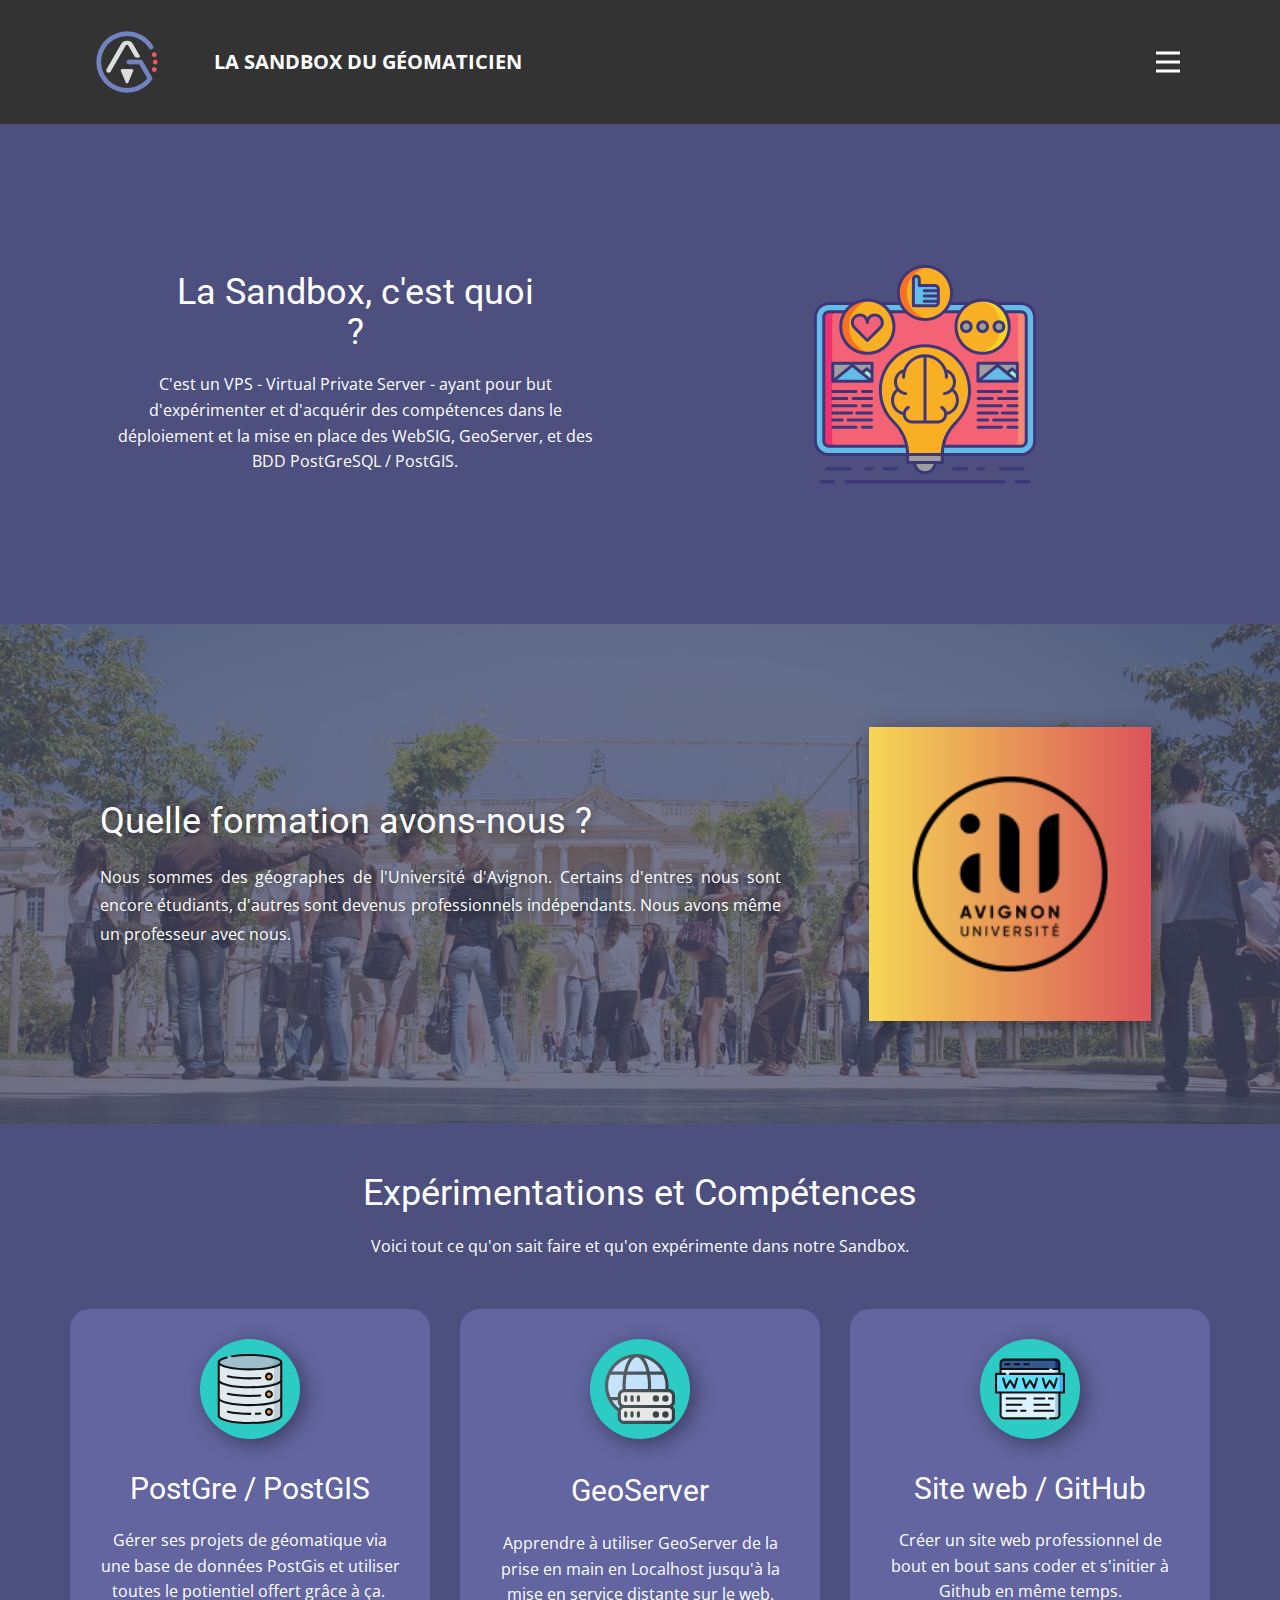
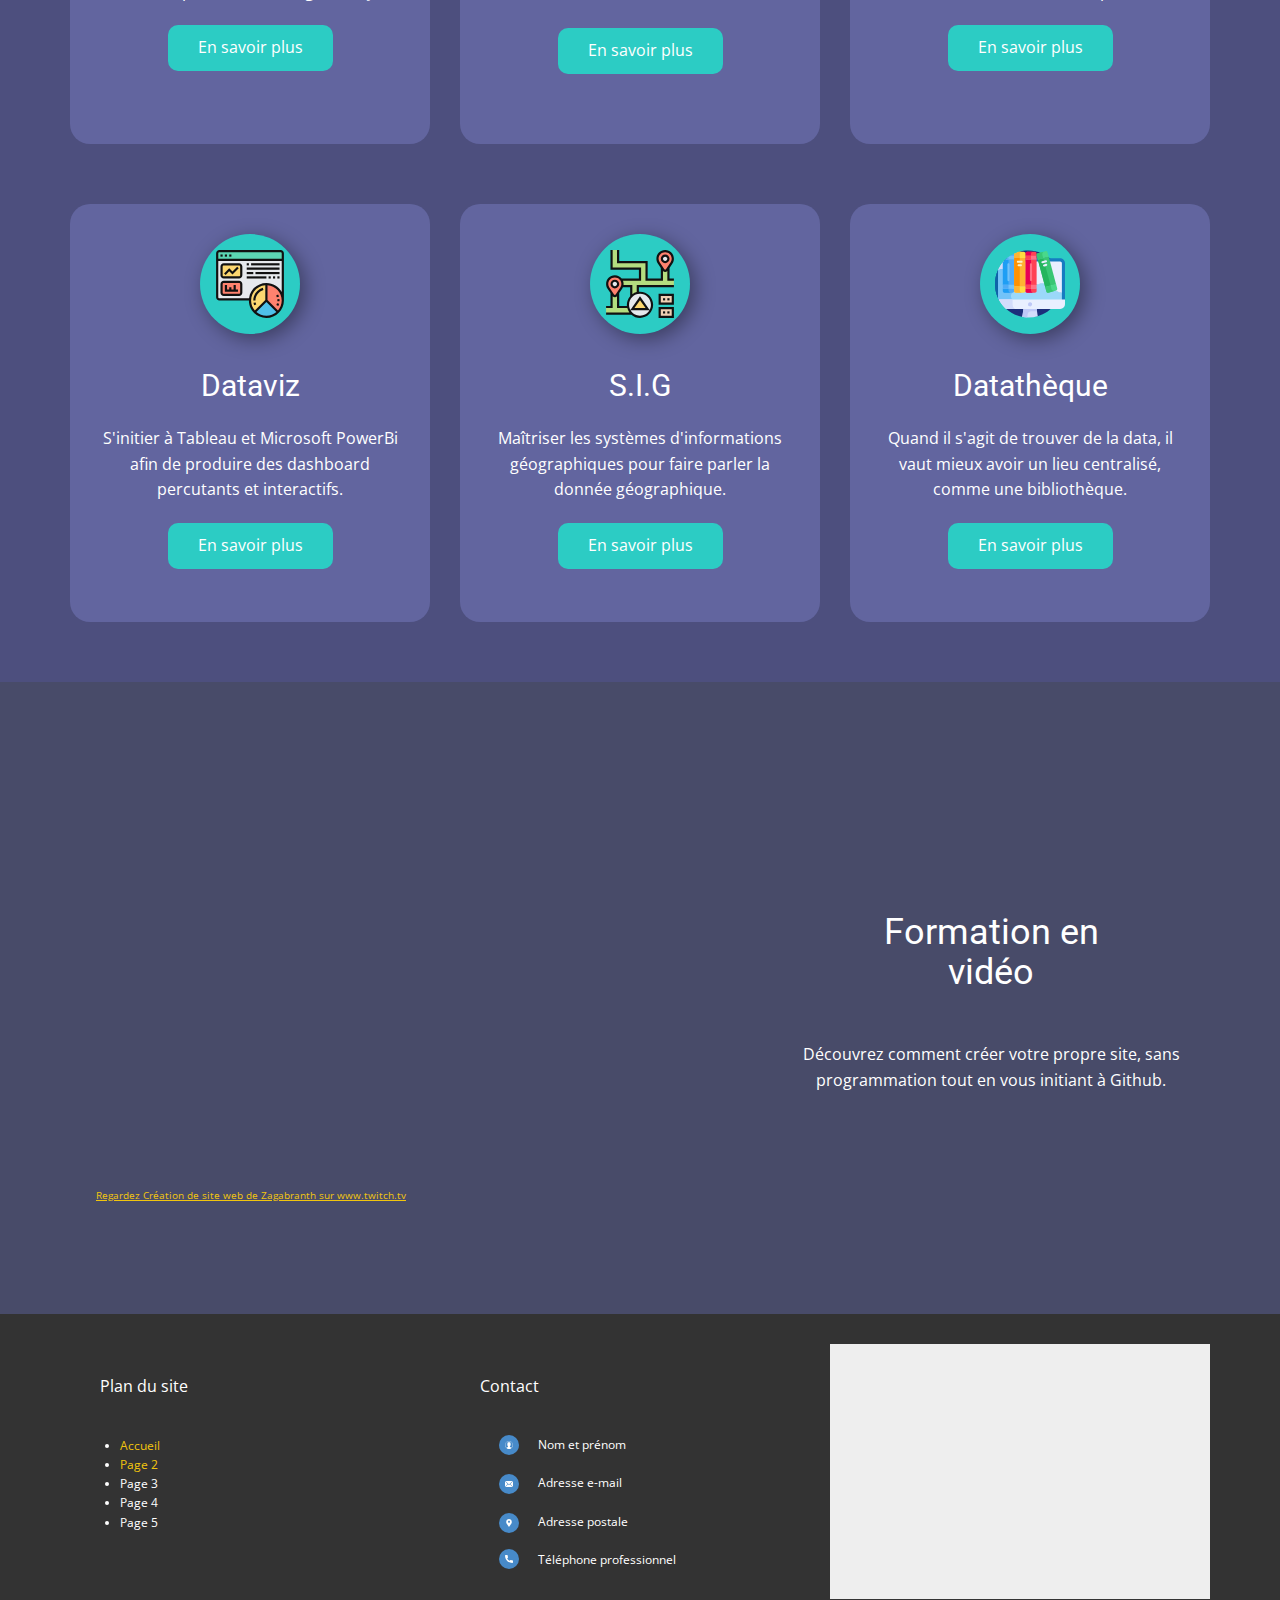
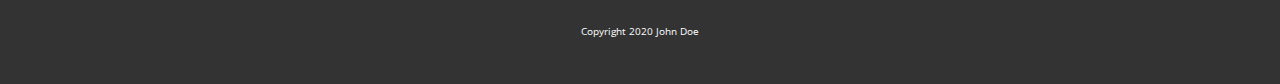
<file: MI/index.html>
<!DOCTYPE html>
<html style="font-size: 16px;">
  <head>
    <meta name="viewport" content="width=device-width, initial-scale=1.0">
    <meta charset="utf-8">
    <meta name="keywords" content="">
    <meta name="description" content="">
    <meta name="page_type" content="np-template-header-footer-from-plugin">
    <title>Accueil</title>
    <link rel="stylesheet" href="nicepage.css" media="screen">
<link rel="stylesheet" href="Accueil.css" media="screen">
    <script class="u-script" type="text/javascript" src="jquery.js" defer=""></script>
    <script class="u-script" type="text/javascript" src="nicepage.js" defer=""></script>
    <link rel="icon" href="images/favicon.jpg">
    
    
    
    
    
    <link id="u-theme-google-font" rel="stylesheet" href="https://fonts.googleapis.com/css?family=Roboto:100,100i,300,300i,400,400i,500,500i,700,700i,900,900i|Open+Sans:300,300i,400,400i,600,600i,700,700i,800,800i">
    <script type="application/ld+json">{
		"@context": "http://schema.org",
		"@type": "Organization",
		"name": "Projet Tutoré",
		"url": "index.html",
		"logo": "images/LogoAE-Alexis_MARCON-woBG.png"
}</script>
    <meta property="og:title" content="Accueil">
    <meta property="og:type" content="website">
    <meta name="theme-color" content="#478ac9">
    <link rel="canonical" href="index.html">
    <meta property="og:url" content="index.html">
  </head>
  <body data-home-page="Accueil.html" data-home-page-title="Accueil" class="u-body"><header class="u-clearfix u-grey-80 u-header u-header" id="sec-19ac"><div class="u-clearfix u-sheet u-valign-middle u-sheet-1">
        <div class="u-clearfix u-expanded-width u-layout-wrap u-layout-wrap-1">
          <div class="u-layout">
            <div class="u-layout-row">
              <div class="u-align-center-lg u-align-center-md u-align-center-sm u-align-center-xs u-container-style u-layout-cell u-left-cell u-size-6-lg u-size-6-xl u-size-60-md u-size-8-sm u-size-8-xs u-layout-cell-1">
                <div class="u-container-layout u-valign-middle u-container-layout-1">
                  <a href="#" class="u-image u-logo u-image-1" data-image-width="1876" data-image-height="1876">
                    <img src="images/LogoAE-Alexis_MARCON-woBG.png" class="u-logo-image u-logo-image-1" data-image-width="64">
                  </a>
                </div>
              </div>
              <div class="u-align-left-md u-align-left-sm u-align-left-xs u-container-style u-layout-cell u-size-30-lg u-size-30-xl u-size-32-sm u-size-32-xs u-size-60-md u-layout-cell-2">
                <div class="u-container-layout u-valign-middle u-container-layout-2">
                  <p class="u-large-text u-text u-text-default u-text-font u-text-variant u-text-1">la sandbox du géomaticien</p>
                </div>
              </div>
              <div class="u-align-center-sm u-align-center-xs u-container-style u-layout-cell u-right-cell u-size-24 u-size-60-md u-layout-cell-3">
                <div class="u-container-layout u-valign-middle u-container-layout-3">
                  <nav class="u-align-left u-menu u-menu-dropdown u-nav-spacing-25 u-offcanvas u-offcanvas-shift u-menu-1" data-responsive-from="XL">
                    <div class="menu-collapse u-custom-font u-font-arial" style="font-size: 1rem; letter-spacing: 0;">
                      <a class="u-button-style u-custom-left-right-menu-spacing u-custom-padding-bottom u-custom-text-active-color u-custom-text-color u-custom-text-hover-color u-custom-top-bottom-menu-spacing u-nav-link" href="#" style="padding: 4px 0; font-size: calc(1em + 8px);">
                        <svg class="u-svg-link" preserveAspectRatio="xMidYMin slice" viewBox="0 0 341.333 341.333" style="undefined"><use xmlns:xlink="http://www.w3.org/1999/xlink" xlink:href="#svg-1479"></use></svg>
                        <svg xmlns="http://www.w3.org/2000/svg" xmlns:xlink="http://www.w3.org/1999/xlink" version="1.1" id="svg-1479" x="0px" y="0px" viewBox="0 0 341.333 341.333" style="enable-background:new 0 0 341.333 341.333;" xml:space="preserve" class="u-svg-content"><g><g><rect y="277.333" width="341.333" height="42.667"></rect>
</g>
</g><g><g><rect y="149.333" width="341.333" height="42.667"></rect>
</g>
</g><g><g><rect y="21.333" width="341.333" height="42.667"></rect>
</g>
</g><g></g><g></g><g></g><g></g><g></g><g></g><g></g><g></g><g></g><g></g><g></g><g></g><g></g><g></g><g></g></svg>
                      </a>
                    </div>
                    <div class="u-custom-menu u-nav-container">
                      <ul class="u-custom-font u-font-arial u-nav u-spacing-0 u-unstyled u-nav-1"><li class="u-nav-item"><a class="u-button-style u-nav-link u-text-active-palette-1-base u-text-grey-60 u-text-hover-palette-2-base" href="Accueil.html" style="padding: 10px 20px;">Accueil</a>
</li><li class="u-nav-item"><a class="u-button-style u-nav-link u-text-active-palette-1-base u-text-grey-60 u-text-hover-palette-2-base" href="Cartographie.html" style="padding: 10px 20px;">Cartographie</a>
</li><li class="u-nav-item"><a class="u-button-style u-nav-link u-text-active-palette-1-base u-text-grey-60 u-text-hover-palette-2-base" href="Page-Brouillon.html" style="padding: 10px 20px;">Page Brouillon</a>
</li></ul>
                    </div>
                    <div class="u-custom-menu u-nav-container-collapse">
                      <div class="u-align-center u-black u-container-style u-inner-container-layout u-opacity u-opacity-95 u-sidenav">
                        <div class="u-menu-close"></div>
                        <ul class="u-align-center u-custom-font u-nav u-popupmenu-items u-text-font u-unstyled u-nav-2"><li class="u-nav-item"><a class="u-button-style u-nav-link" href="Accueil.html" style="padding: 10px 20px;">Accueil</a>
</li><li class="u-nav-item"><a class="u-button-style u-nav-link" href="Cartographie.html" style="padding: 10px 20px;">Cartographie</a>
</li><li class="u-nav-item"><a class="u-button-style u-nav-link" href="Page-Brouillon.html" style="padding: 10px 20px;">Page Brouillon</a>
</li></ul>
                      </div>
                      <div class="u-black u-menu-overlay u-opacity u-opacity-70"></div>
                    </div>
                  </nav>
                </div>
              </div>
            </div>
          </div>
        </div>
      </div></header>
    <section class="u-align-left u-clearfix u-section-1" id="sandbox">
      <div class="u-clearfix u-sheet u-valign-middle u-sheet-1">
        <div class="u-clearfix u-expanded-width u-layout-wrap u-layout-wrap-1">
          <div class="u-layout">
            <div class="u-layout-row">
              <div class="u-container-style u-layout-cell u-left-cell u-size-30 u-layout-cell-1">
                <div class="u-container-layout u-valign-middle u-container-layout-1">
                  <h2 class="u-align-center u-text u-text-1">La Sandbox, c'est quoi ?</h2>
                  <p class="u-align-center u-text u-text-default u-text-2"> C'est un VPS - Virtual Private Server - ayant pour but d'expérimenter et d'acquérir des compétences dans le déploiement et la mise en place des WebSIG, GeoServer, et des BDD PostGreSQL / PostGIS.</p>
                </div>
              </div>
              <div class="u-align-center u-container-style u-layout-cell u-right-cell u-size-30 u-layout-cell-2">
                <div class="u-container-layout u-valign-middle u-container-layout-2">
                  <span class="u-icon u-icon-circle u-text-palette-1-base u-icon-1">
                    <svg class="u-svg-link" preserveAspectRatio="xMidYMin slice" viewBox="0 0 256 256" style=""><use xmlns:xlink="http://www.w3.org/1999/xlink" xlink:href="#svg-8a7a"></use></svg>
                    <svg xmlns="http://www.w3.org/2000/svg" id="svg-8a7a" enable-background="new 0 0 256 256" viewBox="0 0 256 256" class="u-svg-content"><g><g><g><path d="m32.035 208.546c-7.535 0-13.665-6.13-13.665-13.665v-123.776c0-7.535 6.13-13.665 13.665-13.665h191.931c7.535 0 13.665 6.13 13.665 13.665v123.776c0 7.535-6.13 13.665-13.665 13.665z" fill="#63bce7"></path>
</g>
</g><g><g><path d="m229.221 194.882c0 2.891-2.365 5.256-5.256 5.256h-191.93c-2.891 0-5.256-2.365-5.256-5.256v-123.777c0-2.891 2.365-5.256 5.256-5.256h191.931c2.891 0 5.256 2.365 5.256 5.256v123.777z" fill="#f46275"></path>
</g>
</g><g><g><path d="m35.178 194.882v-123.777c0-2.891 2.365-5.256 5.256-5.256h-8.399c-2.891 0-5.256 2.365-5.256 5.256v123.777c0 2.891 2.365 5.256 5.256 5.256h8.399c-2.891-.001-5.256-2.366-5.256-5.256z" fill="#f43075"></path>
</g>
</g><g><g><path d="m223.965 65.849h-8.399c2.891 0 5.256 2.365 5.256 5.256v123.777c0 2.891-2.365 5.256-5.256 5.256h8.399c2.891 0 5.256-2.365 5.256-5.256v-123.777c0-2.891-2.365-5.256-5.256-5.256z" fill="#f48875"></path>
</g>
</g><g><g><path d="m172.599 144.361c0-24.647-19.979-44.632-44.632-44.632-24.647 0-44.626 19.985-44.626 44.632 0 12.769 5.371 24.278 13.967 32.414 8.21 8.088 13.307 19.333 13.307 31.772h34.71c0-12.306 4.986-23.443 13.039-31.517 8.754-8.15 14.235-19.767 14.235-32.669z" fill="#f8af23"></path>
</g>
</g><g><g><path d="m117.758 216.472c0 5.642 4.571 10.214 10.211 10.214s10.214-4.571 10.214-10.214z" fill="#9e9e9e"></path>
</g>
</g><g><g><path d="m110.616 208.547h34.699v7.925h-34.699z" fill="#9e9e9e"></path>
</g>
</g><g><g><circle cx="70.363" cy="80.65" fill="#f8af23" r="26.636"></circle>
</g>
</g><g><g><path d="m85.35 76.489c0-4.138-3.355-7.493-7.493-7.493s-7.493 3.355-7.493 7.493c0-4.138-3.355-7.493-7.493-7.493s-7.493 3.355-7.493 7.493c0 2.255.998 4.276 2.574 5.65l12.413 12.424 12.413-12.424c1.574-1.375 2.572-3.395 2.572-5.65z" fill="#f46275"></path>
</g>
</g><g><g><circle cx="185.637" cy="80.65" fill="#f8af23" r="26.636"></circle>
</g>
</g><g><g><circle cx="128" cy="46.9" fill="#f8af23" r="26.636"></circle>
</g>
</g><g><g><path d="m185.637 54.014c-1.429 0-2.831.116-4.199.332 12.715 2.014 22.437 13.022 22.437 26.304s-9.722 24.29-22.437 26.304c1.368.217 2.77.332 4.199.332 14.711 0 26.636-11.926 26.636-26.636s-11.926-26.636-26.636-26.636z" fill="#f8d323"></path>
</g>
</g><g><g><path d="m52.126 80.65c0-13.282 9.722-24.29 22.437-26.304-1.368-.217-2.77-.332-4.199-.332-14.711 0-26.636 11.926-26.636 26.636 0 14.711 11.925 26.636 26.636 26.636 1.429 0 2.831-.116 4.199-.332-12.715-2.014-22.437-13.022-22.437-26.304z" fill="#f87023"></path>
</g>
</g><g><g><path d="m109.762 46.9c0-13.282 9.722-24.29 22.437-26.304-1.368-.217-2.77-.332-4.199-.332-14.711 0-26.636 11.926-26.636 26.636 0 14.711 11.925 26.636 26.636 26.636 1.429 0 2.831-.116 4.199-.332-12.715-2.014-22.437-13.022-22.437-26.304z" fill="#f87023"></path>
</g>
</g><g><g><path d="m137.744 59.789c1.968 0 3.58-1.612 3.58-3.579v-1.016-12.092c0-1.97-1.612-3.579-3.58-3.579h-15.429v-5.865c0-1.969-1.335-3.581-2.965-3.581s-2.965 1.612-2.965 3.581v7.875 18.256z" fill="#63bce7"></path>
</g>
</g><g><g><g><g><path d="m35.723 117.248h39.307v18.096h-39.307z" fill="#9e9e9e"></path>
</g>
</g><g><g><path d="m35.723 135.344 19.654-16.101 19.654 16.101z" fill="#63bce7"></path>
</g>
</g><g><g><path d="m64.802 126.964 5.036-4.126 5.193 4.254v8.252z" fill="#96f4cb"></path>
</g>
</g>
</g><g><g><g><path d="m180.969 117.248h39.307v18.096h-39.307z" fill="#9e9e9e"></path>
</g>
</g><g><g><path d="m180.969 135.344 19.654-16.101 19.654 16.101z" fill="#63bce7"></path>
</g>
</g><g><g><path d="m210.048 126.964 5.036-4.126 5.193 4.254v8.252z" fill="#96f4cb"></path>
</g>
</g>
</g>
</g><g><g><g><g><circle cx="169.303" cy="80.65" fill="#9e9e9e" r="4.837"></circle>
</g>
</g>
</g><g><g><g><circle cx="185.637" cy="80.65" fill="#9e9e9e" r="4.837"></circle>
</g>
</g>
</g><g><g><g><circle cx="201.97" cy="80.65" fill="#9e9e9e" r="4.837"></circle>
</g>
</g>
</g>
</g><g><g><g><path d="m223.965 55.94h-24.884c-3.997-2.183-8.578-3.426-13.444-3.426s-9.448 1.243-13.445 3.426h-17.554c.966-2.839 1.498-5.878 1.498-9.04 0-15.514-12.622-28.136-28.136-28.136s-28.136 12.622-28.136 28.136c0 3.162.532 6.201 1.498 9.04h-17.554c-3.997-2.183-8.578-3.426-13.445-3.426-4.866 0-9.447 1.243-13.444 3.426h-24.884c-8.362 0-15.165 6.803-15.165 15.165v123.776c0 8.362 6.803 15.165 15.165 15.165h77.081v6.425c0 .829.671 1.5 1.5 1.5h5.749c.74 5.751 5.656 10.213 11.604 10.213 5.95 0 10.867-4.462 11.607-10.213h5.739c.829 0 1.5-.671 1.5-1.5v-6.425h77.15c8.362 0 15.165-6.803 15.165-15.165v-123.776c0-8.362-6.803-15.165-15.165-15.165zm-13.192 24.71c0 13.86-11.276 25.136-25.136 25.136s-25.137-11.275-25.137-25.136 11.276-25.136 25.137-25.136 25.136 11.276 25.136 25.136zm-99.475 119.234c-.005-.032-.011-.063-.019-.094-1.739-9.091-6.174-17.44-12.939-24.105-8.705-8.238-13.499-19.363-13.499-31.325 0-23.783 19.346-43.132 43.125-43.132 23.783 0 43.132 19.349 43.132 43.132 0 11.925-5.014 23.432-13.797 31.609-8.336 8.358-13.08 19.344-13.453 31.077h-31.757c-.077-2.426-.35-4.817-.793-7.162zm48.088-21.757c9.351-8.705 14.713-21.012 14.713-33.767 0-25.437-20.695-46.132-46.132-46.132-25.434 0-46.125 20.695-46.125 46.132 0 12.794 5.127 24.693 14.415 33.482 5.881 5.794 9.877 12.966 11.71 20.794h-75.932c-2.071 0-3.756-1.685-3.756-3.756v-123.775c0-2.071 1.685-3.756 3.756-3.756h13.543c-2.135 3.963-3.35 8.493-3.35 13.301 0 15.514 12.622 28.136 28.136 28.136 15.515 0 28.137-12.622 28.137-28.136 0-4.809-1.215-9.338-3.35-13.301h13.555c5.042 4.76 11.831 7.688 19.296 7.688s14.254-2.927 19.296-7.688h13.555c-2.135 3.963-3.35 8.493-3.35 13.301 0 15.514 12.622 28.136 28.137 28.136 15.514 0 28.136-12.622 28.136-28.136 0-4.809-1.215-9.338-3.35-13.301h13.543c2.071 0 3.756 1.685 3.756 3.756v123.776c0 2.071-1.685 3.756-3.756 3.756h-75.991c1.801-7.708 5.7-14.785 11.408-20.51zm8.372-119.187c-1.906 1.572-3.595 3.394-5.033 5.409h-12.678c1.318-1.662 2.456-3.473 3.376-5.409zm-39.758-37.176c13.86 0 25.136 11.276 25.136 25.136s-11.276 25.137-25.136 25.137-25.136-11.276-25.136-25.137 11.276-25.136 25.136-25.136zm-25.424 37.176c.92 1.935 2.058 3.746 3.376 5.409h-12.677c-1.437-2.014-3.127-3.837-5.033-5.409zm-7.076 21.71c0 13.86-11.276 25.136-25.137 25.136s-25.136-11.275-25.136-25.136 11.276-25.136 25.136-25.136 25.137 11.276 25.137 25.136zm-75.63 114.231v-123.776c0-6.708 5.457-12.165 12.165-12.165h20.45c-1.912 1.577-3.606 3.406-5.046 5.428-.062-.008-.124-.019-.188-.019h-15.216c-3.725 0-6.756 3.031-6.756 6.756v123.776c0 3.725 3.031 6.756 6.756 6.756h76.525c.285 1.778.457 3.583.519 5.409h-77.044c-6.708 0-12.165-5.457-12.165-12.165zm108.099 30.304c-4.292 0-7.869-3.121-8.582-7.213h17.166c-.713 4.092-4.291 7.213-8.584 7.213zm15.846-10.213h-5.632-20.425-5.642v-4.925h31.699zm92.315-20.091c0 6.708-5.457 12.165-12.165 12.165h-77.104c.062-1.826.236-3.631.521-5.409h76.583c3.725 0 6.756-3.031 6.756-6.756v-123.776c0-3.725-3.031-6.756-6.756-6.756h-15.418c-1.437-2.014-3.127-3.837-5.033-5.409h20.45c6.708 0 12.165 5.457 12.165 12.165v123.776z" fill="#3f3679"></path>
</g>
</g><g><g><path d="m150.169 169.032c6.823-1.553 11.824-7.705 11.824-14.815 0-4.353-1.824-8.381-5.02-11.26 1.288-2.056 2.035-4.471 2.035-7.033 0-5.95-3.866-11.07-9.495-12.741-3.263-8.714-11.674-14.934-21.513-14.934s-18.25 6.221-21.513 14.934c-5.629 1.672-9.495 6.792-9.495 12.741 0 2.562.747 4.977 2.035 7.033-3.196 2.879-5.02 6.907-5.02 11.26 0 7.11 5.001 13.262 11.824 14.815.395 4.772 4.397 8.537 9.269 8.537h12.9 12.899c4.873-.001 8.875-3.765 9.27-8.537zm-41.377-.772c0-.131.005-.26.013-.389v-.001c.132-2.158 1.341-4.075 3.236-5.129.724-.403.984-1.316.582-2.04s-1.315-.984-2.04-.582c-2.291 1.274-3.903 3.405-4.517 5.886-5.255-1.4-9.06-6.231-9.06-11.789 0-3.43 1.407-6.612 3.885-8.914 1.994 2.005 4.619 3.394 7.58 3.802.069.01.138.014.207.014.737 0 1.38-.544 1.484-1.295.113-.821-.46-1.578-1.281-1.69-5.068-.698-8.889-5.086-8.889-10.209 0-3.911 2.154-7.363 5.47-9.11-.278 1.425-.427 2.894-.427 4.399 0 .829.671 1.5 1.5 1.5s1.5-.671 1.5-1.5c0-10.502 8.156-19.117 18.465-19.889v63.245h-11.399c-3.479-.001-6.309-2.831-6.309-6.309zm32.107 6.308h-11.399v-63.245c10.308.772 18.465 9.386 18.465 19.889 0 .829.671 1.5 1.5 1.5s1.5-.671 1.5-1.5c0-1.505-.15-2.974-.427-4.399 3.316 1.747 5.47 5.199 5.47 9.11 0 5.123-3.821 9.511-8.889 10.209-.821.113-1.395.87-1.281 1.69.104.751.746 1.295 1.484 1.295.068 0 .137-.004.207-.014 2.961-.408 5.586-1.797 7.58-3.802 2.478 2.302 3.885 5.484 3.885 8.914 0 5.558-3.804 10.389-9.06 11.789-.614-2.481-2.226-4.612-4.517-5.886-.724-.403-1.637-.142-2.04.582-.402.724-.142 1.637.582 2.04 1.895 1.054 3.105 2.971 3.236 5.128v.001c.008.129.013.258.013.389 0 3.48-2.83 6.31-6.309 6.31z" fill="#3f3679"></path>
</g>
</g><g><g><path d="m56.924 83.233 12.378 12.388c.281.282.663.44 1.061.44s.78-.158 1.061-.44l12.377-12.388c1.938-1.708 3.048-4.164 3.048-6.745 0-4.959-4.035-8.993-8.994-8.993-3.124 0-5.88 1.601-7.493 4.025-1.613-2.424-4.369-4.025-7.493-4.025-4.959 0-8.993 4.034-8.993 8.993.001 2.581 1.111 5.036 3.048 6.745zm5.946-12.737c3.305 0 5.993 2.688 5.993 5.993 0 .829.671 1.5 1.5 1.5s1.5-.671 1.5-1.5c0-3.305 2.688-5.993 5.993-5.993s5.994 2.688 5.994 5.993c0 1.731-.75 3.378-2.06 4.519-.026.022-.051.046-.076.071l-11.351 11.36-11.351-11.361c-.024-.024-.049-.048-.076-.071-1.309-1.141-2.059-2.788-2.059-4.519 0-3.304 2.688-5.992 5.993-5.992z" fill="#3f3679"></path>
</g>
</g><g><g><path d="m116.386 61.29h21.358c2.801 0 5.08-2.278 5.08-5.079v-13.109c0-2.801-2.279-5.079-5.08-5.079h-13.929v-4.365c0-2.801-2.003-5.081-4.464-5.081-2.462 0-4.465 2.279-4.465 5.081v26.132c0 .828.672 1.5 1.5 1.5zm1.5-27.632c0-1.108.685-2.081 1.465-2.081s1.464.972 1.464 2.081v5.865c0 .829.671 1.5 1.5 1.5h15.429c1.146 0 2.08.933 2.08 2.079v.144h-12.539c-.829 0-1.5.671-1.5 1.5s.671 1.5 1.5 1.5h12.539v2.224h-12.539c-.829 0-1.5.671-1.5 1.5s.671 1.5 1.5 1.5h12.539v2.225h-12.539c-.829 0-1.5.671-1.5 1.5s.671 1.5 1.5 1.5h12.476c-.219.913-1.038 1.595-2.017 1.595h-19.858z" fill="#3f3679"></path>
</g>
</g><g><g><path d="m75.031 115.748h-39.308c-.829 0-1.5.671-1.5 1.5v18.096c0 .829.671 1.5 1.5 1.5h39.308c.829 0 1.5-.671 1.5-1.5v-18.096c0-.829-.672-1.5-1.5-1.5zm-11.175 12.38c.001.001.002.001.002.002l6.975 5.714h-30.912l15.456-12.662zm3.312-1.164 2.669-2.187 3.693 3.026v4.374zm6.363-3.039-2.743-2.247c-.553-.453-1.349-.453-1.901 0l-4.085 3.347-7.662-6.277h16.391zm-19.916-5.177-16.391 13.428v-13.428z" fill="#3f3679"></path>
</g>
</g><g><g><path d="m220.277 115.748h-39.308c-.829 0-1.5.671-1.5 1.5v18.096c0 .829.671 1.5 1.5 1.5h39.308c.829 0 1.5-.671 1.5-1.5v-18.096c0-.829-.672-1.5-1.5-1.5zm-11.178 12.378c.002.002.005.004.007.006l6.973 5.712h-30.912l15.456-12.662zm3.315-1.162 2.669-2.187 3.693 3.026v4.374zm6.363-3.039-2.743-2.247c-.553-.453-1.349-.453-1.901 0l-4.085 3.347-7.662-6.277h16.391zm-19.916-5.177-16.391 13.428v-13.428z" fill="#3f3679"></path>
</g>
</g><g><g><path d="m35.723 146.954h23.277c.829 0 1.5-.671 1.5-1.5s-.671-1.5-1.5-1.5h-23.277c-.829 0-1.5.671-1.5 1.5s.672 1.5 1.5 1.5z" fill="#3f3679"></path>
</g>
</g><g><g><path d="m74.491 143.954h-8.991c-.829 0-1.5.671-1.5 1.5s.671 1.5 1.5 1.5h8.991c.829 0 1.5-.671 1.5-1.5s-.672-1.5-1.5-1.5z" fill="#3f3679"></path>
</g>
</g><g><g><path d="m35.723 154.121h14.027c.829 0 1.5-.671 1.5-1.5s-.671-1.5-1.5-1.5h-14.027c-.829 0-1.5.671-1.5 1.5s.672 1.5 1.5 1.5z" fill="#3f3679"></path>
</g>
</g><g><g><path d="m74.491 151.121h-18.491c-.829 0-1.5.671-1.5 1.5s.671 1.5 1.5 1.5h18.491c.829 0 1.5-.671 1.5-1.5s-.672-1.5-1.5-1.5z" fill="#3f3679"></path>
</g>
</g><g><g><path d="m35.723 161.287h23.277c.829 0 1.5-.671 1.5-1.5s-.671-1.5-1.5-1.5h-23.277c-.829 0-1.5.671-1.5 1.5s.672 1.5 1.5 1.5z" fill="#3f3679"></path>
</g>
</g><g><g><path d="m74.491 158.287h-8.991c-.829 0-1.5.671-1.5 1.5s.671 1.5 1.5 1.5h8.991c.829 0 1.5-.671 1.5-1.5s-.672-1.5-1.5-1.5z" fill="#3f3679"></path>
</g>
</g><g><g><path d="m35.723 168.454h19.027c.829 0 1.5-.671 1.5-1.5s-.671-1.5-1.5-1.5h-19.027c-.829 0-1.5.671-1.5 1.5s.672 1.5 1.5 1.5z" fill="#3f3679"></path>
</g>
</g><g><g><path d="m74.491 165.454h-14.741c-.829 0-1.5.671-1.5 1.5s.671 1.5 1.5 1.5h14.741c.829 0 1.5-.671 1.5-1.5s-.672-1.5-1.5-1.5z" fill="#3f3679"></path>
</g>
</g><g><g><path d="m35.723 175.621h9.514c.829 0 1.5-.671 1.5-1.5s-.671-1.5-1.5-1.5h-9.514c-.829 0-1.5.671-1.5 1.5s.672 1.5 1.5 1.5z" fill="#3f3679"></path>
</g>
</g><g><g><path d="m74.491 172.621h-23.366c-.829 0-1.5.671-1.5 1.5s.671 1.5 1.5 1.5h23.366c.829 0 1.5-.671 1.5-1.5s-.672-1.5-1.5-1.5z" fill="#3f3679"></path>
</g>
</g><g><g><path d="m59 179.787h-23.277c-.829 0-1.5.671-1.5 1.5s.671 1.5 1.5 1.5h23.277c.829 0 1.5-.671 1.5-1.5s-.671-1.5-1.5-1.5z" fill="#3f3679"></path>
</g>
</g><g><g><path d="m74.491 179.787h-8.991c-.829 0-1.5.671-1.5 1.5s.671 1.5 1.5 1.5h8.991c.829 0 1.5-.671 1.5-1.5s-.672-1.5-1.5-1.5z" fill="#3f3679"></path>
</g>
</g><g><g><path d="m181.21 146.954h23.277c.829 0 1.5-.671 1.5-1.5s-.671-1.5-1.5-1.5h-23.277c-.829 0-1.5.671-1.5 1.5s.672 1.5 1.5 1.5z" fill="#3f3679"></path>
</g>
</g><g><g><path d="m219.978 143.954h-8.99c-.829 0-1.5.671-1.5 1.5s.671 1.5 1.5 1.5h8.99c.829 0 1.5-.671 1.5-1.5s-.672-1.5-1.5-1.5z" fill="#3f3679"></path>
</g>
</g><g><g><path d="m181.21 154.121h14.027c.829 0 1.5-.671 1.5-1.5s-.671-1.5-1.5-1.5h-14.027c-.829 0-1.5.671-1.5 1.5s.672 1.5 1.5 1.5z" fill="#3f3679"></path>
</g>
</g><g><g><path d="m219.978 151.121h-18.49c-.829 0-1.5.671-1.5 1.5s.671 1.5 1.5 1.5h18.49c.829 0 1.5-.671 1.5-1.5s-.672-1.5-1.5-1.5z" fill="#3f3679"></path>
</g>
</g><g><g><path d="m181.21 161.287h23.277c.829 0 1.5-.671 1.5-1.5s-.671-1.5-1.5-1.5h-23.277c-.829 0-1.5.671-1.5 1.5s.672 1.5 1.5 1.5z" fill="#3f3679"></path>
</g>
</g><g><g><path d="m219.978 158.287h-8.99c-.829 0-1.5.671-1.5 1.5s.671 1.5 1.5 1.5h8.99c.829 0 1.5-.671 1.5-1.5s-.672-1.5-1.5-1.5z" fill="#3f3679"></path>
</g>
</g><g><g><path d="m181.21 168.454h19.027c.829 0 1.5-.671 1.5-1.5s-.671-1.5-1.5-1.5h-19.027c-.829 0-1.5.671-1.5 1.5s.672 1.5 1.5 1.5z" fill="#3f3679"></path>
</g>
</g><g><g><path d="m219.978 165.454h-14.74c-.829 0-1.5.671-1.5 1.5s.671 1.5 1.5 1.5h14.74c.829 0 1.5-.671 1.5-1.5s-.672-1.5-1.5-1.5z" fill="#3f3679"></path>
</g>
</g><g><g><path d="m181.21 175.621h9.513c.829 0 1.5-.671 1.5-1.5s-.671-1.5-1.5-1.5h-9.513c-.829 0-1.5.671-1.5 1.5s.672 1.5 1.5 1.5z" fill="#3f3679"></path>
</g>
</g><g><g><path d="m219.978 172.621h-23.365c-.829 0-1.5.671-1.5 1.5s.671 1.5 1.5 1.5h23.365c.829 0 1.5-.671 1.5-1.5s-.672-1.5-1.5-1.5z" fill="#3f3679"></path>
</g>
</g><g><g><path d="m204.487 179.787h-23.277c-.829 0-1.5.671-1.5 1.5s.671 1.5 1.5 1.5h23.277c.829 0 1.5-.671 1.5-1.5s-.671-1.5-1.5-1.5z" fill="#3f3679"></path>
</g>
</g><g><g><path d="m219.978 179.787h-8.99c-.829 0-1.5.671-1.5 1.5s.671 1.5 1.5 1.5h8.99c.829 0 1.5-.671 1.5-1.5s-.672-1.5-1.5-1.5z" fill="#3f3679"></path>
</g>
</g><g><g><path d="m207.171 234.236h-158.342c-.829 0-1.5.671-1.5 1.5s.671 1.5 1.5 1.5h158.343c.829 0 1.5-.671 1.5-1.5s-.672-1.5-1.501-1.5z" fill="#3f3679"></path>
</g>
</g><g><g><path d="m232.002 234.236h-12.75c-.829 0-1.5.671-1.5 1.5s.671 1.5 1.5 1.5h12.75c.829 0 1.5-.671 1.5-1.5s-.671-1.5-1.5-1.5z" fill="#3f3679"></path>
</g>
</g><g><g><path d="m36.748 234.236h-12.75c-.829 0-1.5.671-1.5 1.5s.671 1.5 1.5 1.5h12.75c.829 0 1.5-.671 1.5-1.5s-.672-1.5-1.5-1.5z" fill="#3f3679"></path>
</g>
</g><g><g><path d="m99.492 224.217c.829 0 1.5-.671 1.5-1.5s-.671-1.5-1.5-1.5h-12.75c-.829 0-1.5.671-1.5 1.5s.671 1.5 1.5 1.5z" fill="#3f3679"></path>
</g>
</g><g><g><path d="m75.159 224.217c.829 0 1.5-.671 1.5-1.5s-.671-1.5-1.5-1.5h-6.167c-.829 0-1.5.671-1.5 1.5s.671 1.5 1.5 1.5z" fill="#3f3679"></path>
</g>
</g><g><g><path d="m169.258 224.217c.829 0 1.5-.671 1.5-1.5s-.671-1.5-1.5-1.5h-12.75c-.829 0-1.5.671-1.5 1.5s.671 1.5 1.5 1.5z" fill="#3f3679"></path>
</g>
</g><g><g><path d="m187.008 224.217c.829 0 1.5-.671 1.5-1.5s-.671-1.5-1.5-1.5h-6.167c-.829 0-1.5.671-1.5 1.5s.671 1.5 1.5 1.5z" fill="#3f3679"></path>
</g>
</g><g><g><path d="m52.826 224.217c.829 0 1.5-.671 1.5-1.5s-.671-1.5-1.5-1.5h-22.961c-.829 0-1.5.671-1.5 1.5s.671 1.5 1.5 1.5z" fill="#3f3679"></path>
</g>
</g><g><g><path d="m226.135 224.217c.829 0 1.5-.671 1.5-1.5s-.671-1.5-1.5-1.5h-22.961c-.829 0-1.5.671-1.5 1.5s.671 1.5 1.5 1.5z" fill="#3f3679"></path>
</g>
</g><g><g><path d="m162.966 80.65c0 3.494 2.843 6.337 6.337 6.337s6.337-2.843 6.337-6.337-2.843-6.337-6.337-6.337-6.337 2.843-6.337 6.337zm6.337-3.337c1.84 0 3.337 1.497 3.337 3.337s-1.497 3.337-3.337 3.337-3.337-1.497-3.337-3.337 1.497-3.337 3.337-3.337z" fill="#3f3679"></path>
</g>
</g><g><g><path d="m185.637 86.987c3.494 0 6.336-2.843 6.336-6.337s-2.842-6.337-6.336-6.337-6.337 2.843-6.337 6.337 2.843 6.337 6.337 6.337zm0-9.674c1.84 0 3.336 1.497 3.336 3.337s-1.497 3.337-3.336 3.337-3.337-1.497-3.337-3.337 1.497-3.337 3.337-3.337z" fill="#3f3679"></path>
</g>
</g><g><g><path d="m201.97 86.987c3.494 0 6.337-2.843 6.337-6.337s-2.843-6.337-6.337-6.337-6.336 2.843-6.336 6.337 2.842 6.337 6.336 6.337zm0-9.674c1.84 0 3.337 1.497 3.337 3.337s-1.497 3.337-3.337 3.337-3.336-1.497-3.336-3.337 1.496-3.337 3.336-3.337z" fill="#3f3679"></path>
</g>
</g>
</g>
</g></svg>
                  </span>
                </div>
              </div>
            </div>
          </div>
        </div>
      </div>
    </section>
    <section class="skrollable skrollable-between u-clearfix u-image u-shading u-section-2" id="carousel_3ae6" data-image-width="1920" data-image-height="804">
      <div class="u-clearfix u-sheet u-valign-middle u-sheet-1">
        <div class="u-clearfix u-expanded-width u-layout-wrap u-shape-round u-layout-wrap-1">
          <div class="u-layout">
            <div class="u-layout-row">
              <div class="u-container-style u-layout-cell u-left-cell u-opacity u-opacity-40 u-size-39 u-layout-cell-1">
                <div class="u-container-layout u-container-layout-1">
                  <h2 class="u-align-left u-text u-text-1">Quelle formation avons-nous ?</h2>
                  <p class="u-align-justify u-text u-text-2">Nous sommes des géographes de l'Université d'Avignon. Certains d'entres nous sont encore étudiants, d'autres sont devenus professionnels indépendants. Nous avons même un professeur avec nous.</p>
                </div>
              </div>
              <div class="u-align-center u-container-style u-layout-cell u-right-cell u-size-21 u-layout-cell-2">
                <div class="u-container-layout u-valign-middle u-container-layout-2">
                  <div class="u-container-style u-gradient u-group u-opacity u-opacity-50 u-group-1">
                    <div class="u-container-layout u-valign-middle u-container-layout-3">
                      <img class="u-expand-resize u-image u-image-contain u-image-default u-image-1" src="images/pastille_print1.png" data-image-width="128" data-image-height="128">
                    </div>
                  </div>
                </div>
              </div>
            </div>
          </div>
        </div>
      </div>
    </section>
    <section class="u-align-center u-clearfix u-section-3" id="skills">
      <div class="u-clearfix u-sheet u-valign-middle u-sheet-1">
        <h2 class="u-text u-text-default u-text-1">Expérimentations et Compétences</h2>
        <p class="u-text u-text-default u-text-2"> Voici tout ce qu'on sait faire et qu'on expérimente dans notre Sandbox.</p>
        <div class="u-clearfix u-expanded-width u-gutter-30 u-layout-wrap u-layout-wrap-1">
          <div class="u-gutter-0 u-layout">
            <div class="u-layout-row" style="">
              <div class="u-border-radius-20 u-container-style u-custom-color-5 u-layout-cell u-left-cell u-shape-round u-size-20 u-layout-cell-1">
                <div class="u-container-layout u-valign-top u-container-layout-1">
                  <span class="u-icon u-icon-circle u-palette-4-base u-spacing-15 u-text-body-color u-icon-1">
                    <svg class="u-svg-link" preserveAspectRatio="xMidYMin slice" viewBox="0 0 512 512" style=""><use xmlns:xlink="http://www.w3.org/1999/xlink" xlink:href="#svg-944c"></use></svg>
                    <svg xmlns="http://www.w3.org/2000/svg" xmlns:xlink="http://www.w3.org/1999/xlink" version="1.1" id="svg-944c" x="0px" y="0px" viewBox="0 0 512 512" style="enable-background:new 0 0 512 512;" xml:space="preserve" class="u-svg-content"><g><path style="fill:#DFEAEF;" d="M27.411,321.361v130.722c0,28.947,102.338,52.413,228.579,52.413s228.579-23.466,228.579-52.413   V321.361H27.411z"></path><path style="fill:#DFEAEF;" d="M27.411,190.639v130.722c0,28.947,102.338,52.413,228.579,52.413s228.579-23.466,228.579-52.413   V190.639H27.411z"></path><path style="fill:#DFEAEF;" d="M27.411,59.917v130.722c0,28.947,102.338,52.413,228.579,52.413s228.579-23.466,228.579-52.413   V59.917H27.411z"></path>
</g><g><path style="fill:#BFCFD6;" d="M432.341,59.917v130.722c0,26.921-88.524,49.098-202.465,52.07   c8.572,0.224,17.282,0.342,26.114,0.342c126.241,0,228.579-23.466,228.579-52.413V59.917H432.341z"></path><path style="fill:#BFCFD6;" d="M432.341,190.639v130.722c0,26.921-88.524,49.098-202.465,52.07   c8.572,0.224,17.282,0.342,26.114,0.342c126.241,0,228.579-23.466,228.579-52.413V190.639H432.341z"></path><path style="fill:#BFCFD6;" d="M432.341,321.865v130.722c0,26.921-88.524,49.098-202.465,52.07   c8.572,0.224,17.282,0.342,26.114,0.342c126.241,0,228.579-23.466,228.579-52.413V321.865H432.341z"></path>
</g><ellipse style="fill:#9EBECC;" cx="255.99" cy="59.917" rx="228.58" ry="52.41"></ellipse><path style="fill:#86AEBC;" d="M255.99,7.504c-8.832,0-17.543,0.119-26.114,0.342c113.94,2.972,202.465,25.149,202.465,52.07  s-88.525,49.098-202.465,52.07c8.572,0.224,17.282,0.342,26.114,0.342c126.241,0,228.579-23.466,228.579-52.413  C484.569,30.97,382.231,7.504,255.99,7.504z"></path><g><circle style="fill:#FC9F3D;" cx="394.82" cy="165.2" r="21.751"></circle><circle style="fill:#FC9F3D;" cx="394.82" cy="294.2" r="21.751"></circle><circle style="fill:#FC9F3D;" cx="394.82" cy="423.4" r="21.751"></circle>
</g><path style="fill:#ED852F;" d="M410.197,438.777c8.494-8.494,8.494-22.266,0-30.76l-30.76,30.76  C387.93,447.272,401.702,447.272,410.197,438.777z"></path><path d="M330.487,168.025c-23.872,1.92-48.936,2.894-74.497,2.894c-60.941,0-117.791-5.466-160.078-15.391  c-4.026-0.94-8.073,1.556-9.021,5.591c-0.947,4.036,1.557,8.074,5.591,9.021c43.378,10.181,101.446,15.787,163.508,15.787  c25.96,0,51.43-0.99,75.701-2.943c4.131-0.332,7.21-3.951,6.878-8.082C338.237,170.773,334.608,167.687,330.487,168.025z"></path><path d="M330.487,296.638c-23.872,1.92-48.936,2.894-74.497,2.894c-60.941,0-117.791-5.466-160.078-15.391  c-4.026-0.943-8.073,1.556-9.021,5.591c-0.947,4.036,1.557,8.074,5.591,9.021c43.378,10.181,101.446,15.787,163.508,15.787  c25.96,0,51.43-0.99,75.701-2.943c4.131-0.332,7.21-3.951,6.878-8.082C338.237,299.385,334.608,296.302,330.487,296.638z"></path><path d="M492.036,59.031c-1.582-35.887-98.66-49.916-140.601-54.298C338.494,3.381,324.931,2.3,311.12,1.522  C293.177,0.512,274.628,0,255.99,0c-47.689,0-93.486,3.316-132.44,9.591c-4.092,0.659-6.875,4.51-6.215,8.602  c0.659,4.091,4.515,6.877,8.602,6.215c38.179-6.149,83.15-9.4,130.054-9.4c18.358,0,36.622,0.504,54.286,1.499  c13.572,0.764,26.895,1.825,39.6,3.152c38.81,4.055,71.621,10.495,94.885,18.624c30.746,10.744,32.304,19.906,32.304,21.633  c0,5.843-12.874,18.684-61.122,29.747c-1.333,0.306-2.679,0.607-4.039,0.904c-42.155,9.205-97.298,14.258-155.914,14.258  s-113.759-5.054-155.914-14.258c-1.36-0.297-2.706-0.598-4.039-0.904c-47.81-10.962-60.877-23.665-61.111-29.58  c0.001-0.056,0.008-0.11,0.008-0.165c0-0.053-0.007-0.104-0.008-0.157c0.123-3.532,4.399-8.034,11.792-12.387  c9.328-5.493,23.006-10.574,40.656-15.102c4.014-1.03,6.433-5.119,5.403-9.134c-1.03-4.013-5.115-6.43-9.134-5.403  c-42.293,10.85-63.738,25.044-63.738,42.184v130.722v130.721v130.722c0,18.373,24.486,33.303,72.777,44.376  C136.39,506.481,194.387,512,255.99,512s119.601-5.519,163.306-15.541c48.291-11.073,72.777-26.003,72.777-44.376V321.361V190.639  V60.304c0.007-0.129,0.02-0.257,0.02-0.387C492.093,59.617,492.072,59.322,492.036,59.031z M477.065,452.083  c0,5.843-12.874,18.684-61.122,29.747c-42.64,9.777-99.445,15.161-159.953,15.161s-117.313-5.384-159.953-15.161  c-48.248-11.064-61.122-23.904-61.122-29.747V344.171c0.164,0.113,0.345,0.224,0.512,0.337c0.407,0.275,0.824,0.548,1.247,0.82  c0.342,0.22,0.687,0.44,1.039,0.659c0.441,0.274,0.895,0.545,1.353,0.816c0.36,0.213,0.717,0.427,1.087,0.638  c0.483,0.276,0.982,0.55,1.482,0.824c0.37,0.202,0.733,0.405,1.112,0.606c0.545,0.289,1.11,0.574,1.674,0.86  c0.358,0.181,0.706,0.364,1.072,0.544c0.699,0.344,1.422,0.684,2.149,1.024c0.254,0.118,0.495,0.239,0.752,0.357  c0.987,0.453,2.001,0.902,3.039,1.347c0.324,0.139,0.665,0.275,0.995,0.414c0.733,0.308,1.467,0.615,2.225,0.919  c0.431,0.173,0.878,0.343,1.317,0.515c0.68,0.266,1.36,0.532,2.059,0.795c0.484,0.182,0.981,0.362,1.474,0.542  c0.68,0.249,1.363,0.498,2.06,0.745c0.519,0.183,1.05,0.365,1.579,0.547c0.699,0.24,1.403,0.48,2.12,0.718  c0.545,0.181,1.098,0.361,1.653,0.541c0.726,0.235,1.46,0.469,2.203,0.701c0.568,0.178,1.14,0.355,1.718,0.531  c0.76,0.232,1.532,0.462,2.309,0.691c0.583,0.172,1.165,0.343,1.758,0.514c0.806,0.232,1.627,0.461,2.451,0.69  c0.587,0.163,1.17,0.327,1.766,0.488c0.875,0.237,1.769,0.472,2.664,0.706c0.567,0.149,1.128,0.299,1.703,0.446  c1.005,0.258,2.032,0.512,3.06,0.766c0.489,0.121,0.967,0.243,1.461,0.363c1.534,0.372,3.09,0.74,4.675,1.103  c43.708,10.021,101.704,15.541,163.307,15.541s119.6-5.52,163.307-15.541c1.585-0.363,3.141-0.732,4.675-1.103  c0.495-0.12,0.974-0.242,1.463-0.363c1.027-0.254,2.053-0.507,3.057-0.765c0.577-0.148,1.138-0.298,1.707-0.447  c0.893-0.234,1.786-0.469,2.66-0.706c0.596-0.162,1.179-0.325,1.766-0.488c0.824-0.229,1.645-0.458,2.451-0.69  c0.592-0.17,1.175-0.342,1.758-0.514c0.777-0.229,1.549-0.459,2.309-0.691c0.578-0.176,1.15-0.353,1.719-0.531  c0.742-0.232,1.475-0.466,2.201-0.7c0.556-0.18,1.11-0.36,1.656-0.542c0.715-0.238,1.419-0.477,2.117-0.717  c0.529-0.182,1.06-0.364,1.579-0.547c0.698-0.246,1.38-0.495,2.06-0.745c0.493-0.181,0.99-0.36,1.474-0.542  c0.699-0.263,1.379-0.529,2.059-0.795c0.439-0.172,0.886-0.342,1.317-0.515c0.755-0.303,1.488-0.61,2.219-0.917  c0.332-0.139,0.675-0.277,1.002-0.417c1.038-0.445,2.051-0.894,3.038-1.346c0.257-0.118,0.499-0.238,0.752-0.357  c0.727-0.34,1.45-0.68,2.149-1.024c0.366-0.18,0.714-0.363,1.072-0.544c0.564-0.286,1.129-0.571,1.674-0.86  c0.379-0.201,0.743-0.404,1.113-0.607c0.499-0.273,0.998-0.547,1.48-0.823c0.371-0.212,0.729-0.426,1.09-0.64  c0.457-0.271,0.91-0.542,1.351-0.815c0.353-0.219,0.697-0.439,1.04-0.659c0.423-0.272,0.84-0.546,1.247-0.82  c0.167-0.113,0.347-0.224,0.512-0.337v107.912H477.065z M477.065,321.361c0,0.548-0.113,1.157-0.358,1.821  c-2.367,6.415-17.039,17.9-60.764,27.927c-42.64,9.777-99.446,15.162-159.953,15.162s-117.313-5.385-159.953-15.162  c-43.725-10.027-58.397-21.512-60.764-27.927c-0.245-0.663-0.358-1.273-0.358-1.821V213.448c0.159,0.109,0.333,0.216,0.494,0.325  c0.418,0.282,0.846,0.563,1.281,0.843c0.334,0.215,0.669,0.429,1.013,0.642c0.449,0.278,0.911,0.555,1.377,0.831  c0.353,0.209,0.704,0.419,1.067,0.626c0.488,0.279,0.992,0.555,1.497,0.832c0.366,0.2,0.726,0.401,1.101,0.6  c0.543,0.288,1.106,0.573,1.669,0.857c0.362,0.183,0.714,0.368,1.083,0.55c0.688,0.339,1.4,0.673,2.115,1.008  c0.264,0.124,0.517,0.249,0.785,0.372c0.985,0.452,1.997,0.9,3.032,1.344c0.342,0.147,0.703,0.291,1.051,0.437  c0.714,0.299,1.428,0.599,2.165,0.895c0.447,0.179,0.911,0.356,1.366,0.534c0.663,0.259,1.326,0.519,2.008,0.775  c0.497,0.187,1.009,0.372,1.516,0.558c0.666,0.244,1.333,0.487,2.016,0.729c0.531,0.188,1.074,0.374,1.615,0.56  c0.687,0.236,1.378,0.471,2.081,0.705c0.556,0.185,1.12,0.368,1.686,0.551c0.717,0.232,1.441,0.462,2.174,0.692  c0.575,0.18,1.154,0.359,1.739,0.537c0.754,0.23,1.518,0.458,2.288,0.684c0.588,0.173,1.176,0.347,1.773,0.518  c0.802,0.23,1.618,0.459,2.438,0.686c0.591,0.164,1.179,0.329,1.779,0.492c0.868,0.235,1.754,0.468,2.641,0.701  c0.575,0.151,1.143,0.303,1.726,0.452c1,0.257,2.023,0.509,3.047,0.762c0.492,0.121,0.973,0.245,1.47,0.365  c1.534,0.372,3.09,0.74,4.675,1.103c43.708,10.021,101.705,15.541,163.307,15.541s119.6-5.52,163.307-15.541  c1.585-0.363,3.141-0.732,4.675-1.103c0.498-0.121,0.98-0.244,1.472-0.365c1.023-0.252,2.044-0.505,3.043-0.761  c0.584-0.15,1.154-0.302,1.73-0.453c0.885-0.232,1.77-0.464,2.637-0.7c0.6-0.163,1.188-0.328,1.779-0.492  c0.819-0.228,1.636-0.456,2.438-0.686c0.598-0.172,1.186-0.345,1.773-0.518c0.77-0.227,1.535-0.455,2.288-0.684  c0.585-0.178,1.164-0.358,1.74-0.538c0.732-0.229,1.456-0.459,2.172-0.691c0.567-0.183,1.132-0.367,1.689-0.552  c0.702-0.233,1.392-0.468,2.078-0.704c0.542-0.186,1.084-0.372,1.616-0.56c0.683-0.241,1.35-0.485,2.016-0.729  c0.507-0.186,1.019-0.37,1.516-0.558c0.682-0.256,1.344-0.516,2.008-0.775c0.455-0.178,0.919-0.355,1.366-0.534  c0.735-0.295,1.447-0.593,2.159-0.892c0.351-0.147,0.713-0.292,1.058-0.44c1.036-0.444,2.047-0.892,3.032-1.344  c0.268-0.123,0.52-0.248,0.785-0.372c0.715-0.334,1.427-0.669,2.115-1.008c0.369-0.182,0.721-0.366,1.083-0.55  c0.562-0.285,1.126-0.57,1.669-0.857c0.375-0.199,0.736-0.4,1.102-0.601c0.504-0.276,1.008-0.552,1.495-0.831  c0.364-0.208,0.716-0.418,1.07-0.628c0.465-0.276,0.927-0.552,1.375-0.83c0.344-0.213,0.679-0.428,1.013-0.642  c0.435-0.28,0.863-0.561,1.281-0.843c0.161-0.109,0.335-0.216,0.494-0.325v107.913H477.065z M477.065,190.639  c0,5.843-12.874,18.684-61.122,29.747c-42.64,9.777-99.446,15.162-159.953,15.162s-117.313-5.385-159.953-15.162  c-48.248-11.063-61.122-23.903-61.122-29.747V82.726c0.159,0.109,0.333,0.216,0.494,0.325c0.418,0.282,0.846,0.563,1.281,0.843  c0.334,0.215,0.669,0.429,1.013,0.642c0.449,0.278,0.911,0.555,1.377,0.831c0.353,0.209,0.704,0.419,1.067,0.626  c0.488,0.279,0.992,0.555,1.497,0.832c0.366,0.2,0.726,0.401,1.101,0.6c0.543,0.288,1.106,0.573,1.669,0.857  c0.362,0.183,0.714,0.368,1.083,0.55c0.688,0.339,1.4,0.673,2.115,1.008c0.264,0.124,0.517,0.249,0.785,0.372  c0.985,0.452,1.997,0.9,3.032,1.344c0.342,0.147,0.703,0.291,1.051,0.437c0.714,0.299,1.428,0.599,2.165,0.895  c0.447,0.179,0.911,0.356,1.366,0.534c0.663,0.259,1.326,0.519,2.008,0.775c0.497,0.187,1.009,0.372,1.516,0.558  c0.666,0.244,1.333,0.487,2.016,0.729c0.531,0.188,1.074,0.374,1.615,0.56c0.687,0.236,1.378,0.471,2.081,0.705  c0.556,0.185,1.12,0.368,1.686,0.551c0.717,0.232,1.441,0.462,2.174,0.692c0.575,0.18,1.154,0.359,1.739,0.537  c0.754,0.23,1.518,0.458,2.288,0.684c0.588,0.173,1.176,0.347,1.773,0.518c0.802,0.23,1.618,0.459,2.438,0.686  c0.591,0.164,1.179,0.329,1.779,0.492c0.868,0.235,1.754,0.468,2.641,0.701c0.575,0.151,1.143,0.303,1.726,0.452  c1,0.256,2.023,0.509,3.047,0.762c0.492,0.121,0.973,0.245,1.47,0.365c1.534,0.372,3.09,0.74,4.675,1.103  c43.707,10.021,101.704,15.541,163.307,15.541s119.601-5.52,163.307-15.541c1.585-0.363,3.141-0.732,4.675-1.103  c0.498-0.121,0.98-0.244,1.472-0.365c1.023-0.252,2.044-0.505,3.043-0.761c0.584-0.15,1.154-0.302,1.73-0.453  c0.885-0.232,1.77-0.464,2.637-0.7c0.6-0.163,1.188-0.328,1.779-0.492c0.819-0.228,1.636-0.456,2.438-0.686  c0.598-0.172,1.186-0.345,1.773-0.518c0.77-0.227,1.535-0.455,2.288-0.684c0.585-0.178,1.164-0.358,1.74-0.538  c0.732-0.229,1.456-0.459,2.172-0.691c0.567-0.183,1.132-0.367,1.689-0.552c0.702-0.233,1.392-0.468,2.078-0.704  c0.542-0.186,1.084-0.372,1.616-0.56c0.683-0.241,1.35-0.485,2.016-0.729c0.507-0.186,1.019-0.37,1.516-0.558  c0.682-0.256,1.344-0.516,2.008-0.775c0.455-0.178,0.919-0.355,1.366-0.534c0.735-0.295,1.447-0.593,2.159-0.892  c0.351-0.147,0.713-0.292,1.058-0.44c1.036-0.444,2.047-0.892,3.032-1.344c0.268-0.123,0.52-0.248,0.785-0.372  c0.715-0.334,1.427-0.669,2.115-1.008c0.369-0.182,0.721-0.366,1.083-0.55c0.562-0.285,1.126-0.57,1.669-0.857  c0.375-0.199,0.736-0.4,1.102-0.601c0.504-0.276,1.008-0.552,1.495-0.831c0.364-0.208,0.716-0.418,1.07-0.628  c0.465-0.276,0.927-0.552,1.375-0.83c0.344-0.213,0.679-0.428,1.013-0.642c0.435-0.28,0.863-0.561,1.281-0.843  c0.161-0.109,0.335-0.216,0.494-0.325v107.913H477.065z"></path><path d="M374.129,144.51c-11.406,11.407-11.406,29.966,0,41.373c5.703,5.702,13.195,8.555,20.687,8.555s14.983-2.852,20.687-8.555  c11.406-11.407,11.406-29.966,0-41.373C404.095,133.105,385.536,133.105,374.129,144.51z M404.889,175.27  c-2.69,2.691-6.268,4.173-10.073,4.173s-7.383-1.482-10.073-4.173c-2.691-2.69-4.173-6.268-4.173-10.073s1.482-7.383,4.173-10.073  c2.69-2.691,6.268-4.173,10.073-4.173s7.383,1.482,10.073,4.173c2.691,2.69,4.173,6.268,4.173,10.073S407.58,172.58,404.889,175.27z  "></path><path d="M374.129,273.513c-11.406,11.407-11.406,29.966,0,41.373c5.703,5.702,13.195,8.555,20.687,8.555s14.983-2.852,20.687-8.555  c11.406-11.407,11.406-29.966,0-41.373C404.095,262.108,385.536,262.108,374.129,273.513z M404.889,304.273  c-2.69,2.691-6.268,4.173-10.073,4.173s-7.383-1.482-10.073-4.173c-2.691-2.69-4.173-6.268-4.173-10.073s1.482-7.383,4.173-10.073  c2.69-2.691,6.268-4.173,10.073-4.173s7.383,1.482,10.073,4.173c2.691,2.69,4.173,6.268,4.173,10.073  S407.58,301.583,404.889,304.273z"></path><path d="M374.129,402.711c-11.406,11.407-11.406,29.966,0,41.373c5.703,5.702,13.195,8.555,20.687,8.555s14.983-2.852,20.687-8.555  c11.406-11.407,11.406-29.966,0-41.373C404.095,391.306,385.536,391.306,374.129,402.711z M404.889,433.471  c-2.69,2.691-6.268,4.173-10.073,4.173s-7.383-1.482-10.073-4.173c-2.691-2.69-4.173-6.268-4.173-10.073s1.482-7.383,4.173-10.073  c2.69-2.691,6.268-4.173,10.073-4.173s7.383,1.482,10.073,4.173c2.691,2.69,4.173,6.268,4.173,10.073  C409.063,427.202,407.58,430.781,404.889,433.471z"></path><path d="M330.487,427.677c-10.495,0.844-21.339,1.513-32.231,1.986c-4.14,0.181-7.351,3.683-7.171,7.824  c0.176,4.03,3.497,7.178,7.492,7.178c0.11,0,0.221-0.002,0.332-0.007c11.076-0.482,22.104-1.162,32.782-2.022  c4.131-0.332,7.211-3.951,6.878-8.082C338.237,430.425,334.608,427.33,330.487,427.677z"></path><path d="M258.326,430.57c-0.006,0-0.013,0-0.019,0l-2.316,0.002c-60.941,0-117.791-5.466-160.078-15.391  c-4.026-0.943-8.073,1.556-9.021,5.591c-0.947,4.036,1.557,8.074,5.591,9.021c43.378,10.181,101.446,15.787,163.508,15.787  l2.353-0.002c4.145-0.011,7.496-3.379,7.486-7.523C265.818,433.917,262.461,430.57,258.326,430.57z"></path><g></g><g></g><g></g><g></g><g></g><g></g><g></g><g></g><g></g><g></g><g></g><g></g><g></g><g></g><g></g></svg>
                  </span>
                  <h3 class="u-align-center u-text u-text-3">PostGre / PostGIS</h3>
                  <p class="u-align-center u-text u-text-4">Gérer ses projets de géomatique via une base de données PostGis et utiliser toutes le potientiel offert grâce à ça.&nbsp;</p>
                  <a href="#" class="u-active-palette-4-light-2 u-btn u-button-style u-hover-palette-4-light-1 u-palette-4-dark-1 u-btn-1">En savoir plus<br>
                  </a>
                </div>
              </div>
              <div class="u-align-center u-border-radius-20 u-container-style u-custom-color-5 u-layout-cell u-shape-round u-size-20 u-layout-cell-2">
                <div class="u-container-layout u-valign-top u-container-layout-2">
                  <span class="u-icon u-icon-circle u-palette-4-base u-spacing-15 u-icon-2">
                    <svg class="u-svg-link" preserveAspectRatio="xMidYMin slice" viewBox="0 0 469.333 469.333" style=""><use xmlns:xlink="http://www.w3.org/1999/xlink" xlink:href="#svg-29b9"></use></svg>
                    <svg xmlns="http://www.w3.org/2000/svg" xmlns:xlink="http://www.w3.org/1999/xlink" version="1.1" id="svg-29b9" x="0px" y="0px" viewBox="0 0 469.333 469.333" style="enable-background:new 0 0 469.333 469.333;" xml:space="preserve" class="u-svg-content"><path style="fill:#303C42;" d="M469.333,320v-42.667c0-23.531-19.146-42.667-42.667-42.667h-1.365  c0.81-7.422,1.365-14.585,1.365-21.333C426.667,95.698,330.958,0,213.333,0S0,95.698,0,213.333  c0,66.891,31.922,129.883,85.384,170.159c-0.003,0.173-0.051,0.335-0.051,0.508v42.667c0,23.531,19.146,42.667,42.667,42.667  h298.667c23.521,0,42.667-19.135,42.667-42.667V384c0-12.805-5.786-24.174-14.746-32C463.547,344.174,469.333,332.805,469.333,320z"></path><g><path style="fill:#BBDEFB;" d="M403.819,234.667h-95.26c0.339-7.059,0.775-14.052,0.775-21.333c0-26.438-2.163-51.492-5.953-74.667   h86.84c9.73,22.964,15.113,48.198,15.113,74.667C405.333,219.977,404.727,227.151,403.819,234.667z"></path><path style="fill:#BBDEFB;" d="M139.448,234.667c-0.353-7.052-0.781-14.059-0.781-21.333c0-27.082,2.303-52.125,6.217-74.667   h136.898c3.914,22.542,6.217,47.585,6.217,74.667c0,7.275-0.428,14.281-0.781,21.333H139.448z"></path><path style="fill:#BBDEFB;" d="M213.333,21.333c24.091,0,50.04,36.746,64.115,96H149.219   C163.293,58.079,189.242,21.333,213.333,21.333z"></path><path style="fill:#BBDEFB;" d="M379.355,117.333h-80.059c-8.419-37.911-21.693-69.09-38.191-89.741   C311.477,40.564,353.846,73.395,379.355,117.333z"></path><path style="fill:#BBDEFB;" d="M165.561,27.592c-16.499,20.651-29.772,51.829-38.191,89.741H47.311   C72.82,73.395,115.19,40.564,165.561,27.592z"></path><path style="fill:#BBDEFB;" d="M36.448,138.667h86.839c-3.79,23.174-5.953,48.229-5.953,74.667c0,7.711,0.444,15.129,0.82,22.594   c-18.771,4.471-32.82,21.28-32.82,41.406V288H36.895c-9.945-23.382-15.561-48.654-15.561-74.667   C21.333,186.865,26.717,161.63,36.448,138.667z"></path><path style="fill:#BBDEFB;" d="M47.596,309.333h37.737V320c0,12.805,5.786,24.174,14.746,32c-3.15,2.75-5.91,5.883-8.143,9.439   C73.97,346.689,59.043,329.039,47.596,309.333z"></path>
</g><g><path style="fill:#E6E6E6;" d="M448,384v42.667c0,11.76-9.563,21.333-21.333,21.333H128c-11.771,0-21.333-9.573-21.333-21.333V384   c0-11.76,9.563-21.333,21.333-21.333h298.667C438.438,362.667,448,372.24,448,384z"></path><path style="fill:#E6E6E6;" d="M128,341.333c-11.771,0-21.333-9.573-21.333-21.333v-42.667c0-11.76,9.563-21.333,21.333-21.333   h298.667c11.771,0,21.333,9.573,21.333,21.333V320c0,11.76-9.563,21.333-21.333,21.333H128z"></path>
</g><g><path style="fill:#303C42;" d="M138.667,277.333c-5.896,0-10.667,4.771-10.667,10.667v21.333c0,5.896,4.771,10.667,10.667,10.667   s10.667-4.771,10.667-10.667V288C149.333,282.104,144.563,277.333,138.667,277.333z"></path><path style="fill:#303C42;" d="M181.333,277.333c-5.896,0-10.667,4.771-10.667,10.667v21.333c0,5.896,4.771,10.667,10.667,10.667   c5.896,0,10.667-4.771,10.667-10.667V288C192,282.104,187.229,277.333,181.333,277.333z"></path><path style="fill:#303C42;" d="M224,277.333c-5.896,0-10.667,4.771-10.667,10.667v21.333c0,5.896,4.771,10.667,10.667,10.667   c5.896,0,10.667-4.771,10.667-10.667V288C234.667,282.104,229.896,277.333,224,277.333z"></path><circle style="fill:#303C42;" cx="405.333" cy="298.667" r="21.333"></circle><circle style="fill:#303C42;" cx="341.333" cy="298.667" r="21.333"></circle><path style="fill:#303C42;" d="M128,416c0,5.896,4.771,10.667,10.667,10.667s10.667-4.771,10.667-10.667v-21.333   c0-5.896-4.771-10.667-10.667-10.667S128,388.771,128,394.667V416z"></path><path style="fill:#303C42;" d="M181.333,426.667c5.896,0,10.667-4.771,10.667-10.667v-21.333c0-5.896-4.771-10.667-10.667-10.667   c-5.896,0-10.667,4.771-10.667,10.667V416C170.667,421.896,175.438,426.667,181.333,426.667z"></path><path style="fill:#303C42;" d="M224,426.667c5.896,0,10.667-4.771,10.667-10.667v-21.333c0-5.896-4.771-10.667-10.667-10.667   c-5.896,0-10.667,4.771-10.667,10.667V416C213.333,421.896,218.104,426.667,224,426.667z"></path><circle style="fill:#303C42;" cx="405.333" cy="405.333" r="21.333"></circle><circle style="fill:#303C42;" cx="341.333" cy="405.333" r="21.333"></circle>
</g><path style="opacity:0.1;enable-background:new    ;" d="M139.448,234.667h147.771c0.177-3.526,0.24-7.124,0.391-10.667H139.057  C139.208,227.543,139.272,231.141,139.448,234.667z M308.947,224c-0.152,3.542-0.219,7.137-0.388,10.667h95.26  c0.454-3.758,0.492-7.103,0.758-10.667H308.947z M74.667,277.333V288h10.667v-10.667c0-20.126,14.049-36.935,32.82-41.406  c-0.181-3.599-0.24-7.276-0.396-10.891C93.236,229.831,74.667,251.434,74.667,277.333z M85.333,309.333H74.667V320  c0,12.052,4.169,23.059,10.936,32c-0.566,0.749-1,1.595-1.53,2.372c2.595,2.38,5.125,4.819,7.863,7.066  c2.233-3.556,4.993-6.689,8.143-9.439c-8.96-7.826-14.746-19.195-14.746-32V309.333z"></path><linearGradient id="SVGID_1_" gradientUnits="userSpaceOnUse" x1="-66.6808" y1="617.1295" x2="-43.7619" y2="606.4409" gradientTransform="matrix(21.3333 0 0 -21.3333 1430.1112 13315.2227)"><stop offset="0" style="stop-color:#FFFFFF;stop-opacity:0.2"></stop><stop offset="1" style="stop-color:#FFFFFF;stop-opacity:0"></stop>
</linearGradient><path style="fill:url(#SVGID_1_);" d="M469.333,320v-42.667c0-23.531-19.146-42.667-42.667-42.667h-1.365  c0.81-7.422,1.365-14.585,1.365-21.333C426.667,95.698,330.958,0,213.333,0S0,95.698,0,213.333  c0,66.891,31.922,129.883,85.384,170.159c-0.003,0.173-0.051,0.335-0.051,0.508v42.667c0,23.531,19.146,42.667,42.667,42.667  h298.667c23.521,0,42.667-19.135,42.667-42.667V384c0-12.805-5.786-24.174-14.746-32C463.547,344.174,469.333,332.805,469.333,320z"></path><g></g><g></g><g></g><g></g><g></g><g></g><g></g><g></g><g></g><g></g><g></g><g></g><g></g><g></g><g></g></svg>
                  </span>
                  <h3 class="u-text u-text-5">GeoServer</h3>
                  <p class="u-text u-text-6">Apprendre à utiliser GeoServer de la prise en main en Localhost jusqu'à la mise en service distante sur le web.<br>
                  </p>
                  <a href="http://51.210.5.238:8080/geoserver/web" class="u-active-palette-4-light-2 u-btn u-button-style u-hover-palette-4-light-1 u-palette-4-dark-1 u-btn-2" target="_blank">En savoir plus</a>
                </div>
              </div>
              <div class="u-align-center u-border-radius-20 u-container-style u-custom-color-5 u-layout-cell u-right-cell u-shape-round u-size-20 u-layout-cell-3">
                <div class="u-container-layout u-valign-top u-container-layout-3">
                  <span class="u-icon u-icon-circle u-palette-4-base u-spacing-15 u-text-body-color u-icon-3">
                    <svg class="u-svg-link" preserveAspectRatio="xMidYMin slice" viewBox="0 0 512 512" style=""><use xmlns:xlink="http://www.w3.org/1999/xlink" xlink:href="#svg-7636"></use></svg>
                    <svg xmlns="http://www.w3.org/2000/svg" id="svg-7636" enable-background="new 0 0 512 512" viewBox="0 0 512 512" class="u-svg-content"><g><path d="m471 67.91v376.18c0 14.86-12.05 26.91-26.91 26.91h-376.18c-14.86 0-26.91-12.05-26.91-26.91v-376.18c0-14.86 12.05-26.91 26.91-26.91h376.18c14.86 0 26.91 12.05 26.91 26.91z" fill="#dcf3ff"></path><path d="m471 67.91v376.18c0 14.86-12.05 26.91-26.91 26.91h-30c14.86 0 26.91-12.05 26.91-26.91v-376.18c0-14.86-12.05-26.91-26.91-26.91h30c14.86 0 26.91 12.05 26.91 26.91z" fill="#9bc9e0"></path><path d="m471 67.91v42.5h-430v-42.5c0-14.86 12.05-26.91 26.91-26.91h376.18c14.86 0 26.91 12.05 26.91 26.91z" fill="#325a93"></path><path d="m471 67.91v42.5h-30v-42.5c0-14.86-12.05-26.91-26.91-26.91h30c14.86 0 26.91 12.05 26.91 26.91z" fill="#132d77"></path><path d="m7.5 145.433h497v135.629h-497z" fill="#5fe1ff"></path><path d="m471 145.433h33.5v135.629h-33.5z" fill="#3eb6ff"></path>
</g><g><path d="m107.367 68.015h-32.279c-4.142 0-7.5 3.358-7.5 7.5s3.358 7.5 7.5 7.5h32.279c4.142 0 7.5-3.358 7.5-7.5s-3.358-7.5-7.5-7.5z"></path><path d="m176.785 68.015h-32.279c-4.142 0-7.5 3.358-7.5 7.5s3.358 7.5 7.5 7.5h32.279c4.142 0 7.5-3.358 7.5-7.5s-3.358-7.5-7.5-7.5z"></path><path d="m246.938 68.015h-32.279c-4.142 0-7.5 3.358-7.5 7.5s3.358 7.5 7.5 7.5h32.279c4.142 0 7.5-3.358 7.5-7.5s-3.358-7.5-7.5-7.5z"></path><path d="m504.5 137.933h-26v-70.018c0-18.976-15.438-34.415-34.415-34.415h-376.17c-18.977 0-34.415 15.438-34.415 34.415v70.019h-26c-4.142 0-7.5 3.358-7.5 7.5v135.629c0 4.142 3.358 7.5 7.5 7.5h26v155.523c0 18.976 15.438 34.415 34.415 34.415h301.155c4.142 0 7.5-3.358 7.5-7.5s-3.358-7.5-7.5-7.5h-301.155c-10.705 0-19.415-8.709-19.415-19.415v-155.523h415v155.523c0 10.705-8.709 19.415-19.415 19.415h-39.76c-4.142 0-7.5 3.358-7.5 7.5s3.358 7.5 7.5 7.5h39.76c18.976 0 34.415-15.438 34.415-34.415v-155.523h26c4.142 0 7.5-3.358 7.5-7.5v-135.63c0-4.142-3.358-7.5-7.5-7.5zm-7.5 135.63h-482v-120.63h60.088c4.142 0 7.5-3.358 7.5-7.5s-3.358-7.5-7.5-7.5h-26.588v-20.019h342.569c4.142 0 7.5-3.358 7.5-7.5s-3.358-7.5-7.5-7.5h-342.569v-35c0-10.705 8.709-19.415 19.415-19.415h376.171c10.705 0 19.415 8.709 19.415 19.415v35h-37.534c-4.142 0-7.5 3.358-7.5 7.5s3.358 7.5 7.5 7.5h37.533v20.019h-353.801c-4.142 0-7.5 3.358-7.5 7.5s3.358 7.5 7.5 7.5h387.301z"></path><path d="m218.1 248.485c.865 2.861 3.346 4.935 6.314 5.279 2.967.343 5.858-1.106 7.355-3.692l24.231-41.855 24.231 41.854c1.351 2.333 3.835 3.742 6.489 3.742.287 0 .577-.016.867-.05 2.968-.345 5.449-2.418 6.314-5.279l20-66.132c1.199-3.965-1.043-8.151-5.008-9.35-3.964-1.202-8.151 1.042-9.35 5.008l-14.995 49.58-22.058-38.101c-1.341-2.316-3.814-3.742-6.491-3.742s-5.15 1.426-6.491 3.742l-22.058 38.101-14.995-49.58c-1.199-3.964-5.388-6.206-9.35-5.008-3.965 1.199-6.207 5.385-5.008 9.35z"></path><path d="m104.402 189.49-22.057 38.101-14.995-49.58c-1.199-3.964-5.388-6.206-9.35-5.008-3.965 1.199-6.207 5.385-5.008 9.35l20 66.132c.865 2.861 3.346 4.935 6.314 5.279 2.974.348 5.858-1.106 7.355-3.692l24.23-41.854 24.231 41.854c1.351 2.333 3.835 3.742 6.489 3.742.287 0 .577-.016.867-.05 2.968-.345 5.449-2.418 6.314-5.279l20-66.132c1.199-3.965-1.043-8.151-5.008-9.35-3.963-1.202-8.15 1.042-9.35 5.008l-14.995 49.58-22.058-38.101c-1.341-2.316-3.814-3.742-6.491-3.742s-5.147 1.426-6.488 3.742z"></path><path d="m363.207 248.485c.865 2.861 3.346 4.935 6.314 5.279.29.034.579.05.867.05 2.653 0 5.138-1.409 6.489-3.742l24.231-41.854 24.23 41.854c1.498 2.586 4.385 4.036 7.355 3.692 2.968-.345 5.449-2.418 6.314-5.279l20-66.132c1.199-3.965-1.043-8.151-5.008-9.35-3.963-1.202-8.15 1.042-9.35 5.008l-14.995 49.58-22.057-38.101c-1.341-2.316-3.814-3.742-6.491-3.742s-5.15 1.426-6.491 3.742l-22.058 38.101-14.995-49.58c-1.199-3.964-5.384-6.206-9.35-5.008-3.965 1.199-6.207 5.385-5.008 9.35z"></path><path d="m222.73 318.486h-137.274c-4.142 0-7.5 3.358-7.5 7.5s3.358 7.5 7.5 7.5h137.274c4.142 0 7.5-3.358 7.5-7.5s-3.358-7.5-7.5-7.5z"></path><path d="m191.514 423.244h31.216c4.142 0 7.5-3.358 7.5-7.5s-3.358-7.5-7.5-7.5h-31.216c-4.142 0-7.5 3.358-7.5 7.5s3.358 7.5 7.5 7.5z"></path><path d="m85.456 408.244c-4.142 0-7.5 3.358-7.5 7.5s3.358 7.5 7.5 7.5h71.34c4.142 0 7.5-3.358 7.5-7.5s-3.358-7.5-7.5-7.5z"></path><path d="m200.192 371.185c0-4.142-3.358-7.5-7.5-7.5h-107.274c-4.142 0-7.5 3.358-7.5 7.5s3.358 7.5 7.5 7.5h107.274c4.142 0 7.5-3.358 7.5-7.5z"></path><path d="m288.73 423.244h137.274c4.142 0 7.5-3.358 7.5-7.5s-3.358-7.5-7.5-7.5h-137.274c-4.142 0-7.5 3.358-7.5 7.5s3.358 7.5 7.5 7.5z"></path><path d="m426.004 333.486c4.142 0 7.5-3.358 7.5-7.5s-3.358-7.5-7.5-7.5h-31.216c-4.142 0-7.5 3.358-7.5 7.5s3.358 7.5 7.5 7.5z"></path><path d="m288.73 333.486h71.339c4.142 0 7.5-3.358 7.5-7.5s-3.358-7.5-7.5-7.5h-71.339c-4.142 0-7.5 3.358-7.5 7.5s3.358 7.5 7.5 7.5z"></path><path d="m288.692 378.045h107.274c4.142 0 7.5-3.358 7.5-7.5s-3.358-7.5-7.5-7.5h-107.274c-4.142 0-7.5 3.358-7.5 7.5 0 4.143 3.358 7.5 7.5 7.5z"></path>
</g></svg>
                  </span>
                  <h3 class="u-text u-text-7">Site web / GitHub</h3>
                  <p class="u-text u-text-8">Créer un site web professionnel de bout en bout sans coder et s'initier à Github en même temps.</p>
                  <a href="#video" class="u-active-palette-4-light-2 u-btn u-button-style u-hover-palette-4-light-1 u-palette-4-dark-1 u-btn-3">En savoir plus</a>
                </div>
              </div>
            </div>
          </div>
        </div>
        <div class="u-clearfix u-expanded-width u-gutter-30 u-layout-wrap u-layout-wrap-2">
          <div class="u-layout">
            <div class="u-layout-row">
              <div class="u-align-center u-border-radius-20 u-container-style u-custom-color-5 u-layout-cell u-left-cell u-size-20 u-layout-cell-4">
                <div class="u-container-layout u-valign-top u-container-layout-4">
                  <span class="u-icon u-icon-circle u-palette-4-base u-spacing-15 u-text-body-color u-icon-4">
                    <svg class="u-svg-link" preserveAspectRatio="xMidYMin slice" viewBox="0 0 64 64" style=""><use xmlns:xlink="http://www.w3.org/1999/xlink" xlink:href="#svg-7151"></use></svg>
                    <svg xmlns="http://www.w3.org/2000/svg" id="svg-7151" enable-background="new 0 0 64 64" viewBox="0 0 64 64" class="u-svg-content"><path d="m60 46h-56c-1.105 0-2-.895-2-2v-34h60v34c0 1.105-.895 2-2 2z" fill="#e6e9ed"></path><path d="m47 47 10.6 10.6c-2.71 2.72-6.46 4.4-10.6 4.4s-7.89-1.68-10.6-4.4z" fill="#4fc1e9"></path><path d="m47 32v15l-10.6 10.6c-2.72-2.71-4.4-6.46-4.4-10.6 0-.34.01-.67.04-1 .51-7.82 7.02-14 14.96-14z" fill="#fcd770"></path><path d="m47 32c8.28 0 15 6.72 15 15 0 4.14-1.68 7.89-4.4 10.6l-10.6-10.6z" fill="#ff826e"></path><path d="m24 32v8c0 1.1-.9 2-2 2h-14c-1.1 0-2-.9-2-2v-8c0-1.1.9-2 2-2h14c1.1 0 2 .9 2 2z" fill="#ff826e"></path><path d="m24 16v8c0 1.1-.9 2-2 2h-14c-1.1 0-2-.9-2-2v-8c0-1.1.9-2 2-2h14c1.1 0 2 .9 2 2z" fill="#fcd770"></path><path d="m2 10v-6c0-1.1.9-2 2-2h56c1.1 0 2 .9 2 2v6z" fill="#5cd6b3"></path><path d="m60 1h-56c-1.654 0-3 1.346-3 3v40c0 1.654 1.346 3 3 3h27c0 8.822 7.178 16 16 16s16-7.178 16-16v-43c0-1.654-1.346-3-3-3zm-56 2h56c.551 0 1 .449 1 1v5h-58v-5c0-.551.449-1 1-1zm42 43.586-9.568 9.568c-2.132-2.457-3.432-5.653-3.432-9.154 0-7.382 5.747-13.433 13-13.949zm-8.154 10.982 9.154-9.154 9.154 9.154c-2.457 2.132-5.653 3.432-9.154 3.432s-6.697-1.3-9.154-3.432zm19.722-1.414-9.568-9.568v-13.535c7.253.516 13 6.567 13 13.949 0 3.501-1.3 6.697-3.432 9.154zm-10.568-25.154c-8.144 0-14.872 6.12-15.861 14h-27.139c-.551 0-1-.449-1-1v-33h58v28.271c-2.731-4.926-7.98-8.271-14-8.271z"></path><path d="m37 47c0-4.456 2.99-8.413 7.272-9.624l-.544-1.925c-5.139 1.454-8.728 6.203-8.728 11.549z"></path><path d="m35.198 49.181c.137.746.346 1.48.621 2.183l1.863-.728c-.229-.585-.402-1.197-.517-1.818z"></path><path d="m56.585 44.139 1.917-.57c-.207-.696-.48-1.377-.811-2.024l-1.781.91c.276.539.503 1.106.675 1.684z"></path><path d="m57 47c0 .248-.009.493-.027.736l1.995.146c.021-.291.032-.586.032-.882 0-.433-.023-.868-.069-1.295l-1.988.214c.037.355.057.716.057 1.081z"></path><path d="m56.062 51.234 1.812.848c.308-.659.557-1.349.74-2.051l-1.936-.503c-.152.584-.359 1.158-.616 1.706z"></path><path d="m13 5h2v2h-2z"></path><path d="m9 5h2v2h-2z"></path><path d="m5 5h2v2h-2z"></path><path d="m22 13h-14c-1.654 0-3 1.346-3 3v8c0 1.654 1.346 3 3 3h14c1.654 0 3-1.346 3-3v-8c0-1.654-1.346-3-3-3zm1 11c0 .551-.449 1-1 1h-14c-.551 0-1-.449-1-1v-8c0-.551.449-1 1-1h14c.551 0 1 .449 1 1z"></path><path d="m22 29h-14c-1.654 0-3 1.346-3 3v8c0 1.654 1.346 3 3 3h14c1.654 0 3-1.346 3-3v-8c0-1.654-1.346-3-3-3zm1 11c0 .551-.449 1-1 1h-14c-.551 0-1-.449-1-1v-8c0-.551.449-1 1-1h14c.551 0 1 .449 1 1z"></path><path d="m16 20.586-3-3-4.707 4.707 1.414 1.414 3.293-3.293 3 3 5.707-5.707-1.414-1.414z"></path><path d="m19 33h-2v4h-2v-2h-2v2h-2v-4h-2v6h12v-2h-2z"></path><path d="m29 13h2v2h-2z"></path><path d="m33 13h26v2h-26z"></path><path d="m29 17h30v2h-30z"></path><path d="m29 21h6v2h-6z"></path><path d="m37 21h22v2h-22z"></path><path d="m29 25h18v2h-18z"></path><path d="m49 25h2v2h-2z"></path><path d="m57 25h2v2h-2z"></path><path d="m53 25h2v2h-2z"></path></svg>
                  </span>
                  <h3 class="u-text u-text-9">Dataviz</h3>
                  <p class="u-text u-text-10">S'initier à Tableau et Microsoft PowerBi afin de produire des dashboard percutants et interactifs.<br>
                  </p>
                  <a href="#" class="u-active-palette-4-light-2 u-btn u-button-style u-hover-palette-4-light-1 u-palette-4-dark-1 u-btn-4">En savoir plus</a>
                </div>
              </div>
              <div class="u-align-center u-border-radius-20 u-container-style u-custom-color-5 u-layout-cell u-size-20 u-layout-cell-5">
                <div class="u-container-layout u-valign-top u-container-layout-5">
                  <span class="u-icon u-icon-circle u-palette-4-base u-spacing-15 u-text-body-color u-icon-5">
                    <svg class="u-svg-link" preserveAspectRatio="xMidYMin slice" viewBox="0 0 64 64" style=""><use xmlns:xlink="http://www.w3.org/1999/xlink" xlink:href="#svg-d7a4"></use></svg>
                    <svg xmlns="http://www.w3.org/2000/svg" id="svg-d7a4" enable-background="new 0 0 64 64" viewBox="0 0 64 64" class="u-svg-content"><g><g><g><path d="m50 54h12v8h-12z" fill="#f0d0b4"></path>
</g><g><path d="m50 42h12v8h-12z" fill="#f0d0b4"></path>
</g><g><path d="m24.45 59c-1.67-1.57-2.84-3.65-3.27-6-.12-.65-.18-1.32-.18-2 0-2.92 1.14-5.58 3-7.55 1.57-1.67 3.65-2.84 6-3.27.65-.12 1.32-.18 2-.18 6.08 0 11 4.92 11 11s-4.92 11-11 11c-2.92 0-5.58-1.14-7.55-3z" fill="#e6e9ed"></path>
</g><g><path d="m32 45 7 10h-14z" fill="#fcd770"></path>
</g><g><path d="m12 40v13h9.18c.43 2.35 1.6 4.43 3.27 6h-23.45v-6h5v-13l1.45 2.17c.34.52.93.83 1.55.83s1.21-.31 1.55-.83z" fill="#b4dd7f"></path>
</g><g><path d="m58 17v11h5v6h-33v6.18c-2.35.43-4.43 1.6-6 3.27v-9.45h-8.33c.22-.67.33-1.38.33-2.09 0-1.45-.44-2.8-1.21-3.91h17.21v-10h-26v-17h6v11h20 6v6 10h14v-11l1.45 2.17c.34.52.93.83 1.55.83s1.21-.31 1.55-.83z" fill="#b4dd7f"></path>
</g><g><path d="m16 31.91c0 .71-.11 1.42-.33 2.09-.19.62-.47 1.2-.83 1.74l-2.84 4.26-1.45 2.17c-.34.52-.93.83-1.55.83s-1.21-.31-1.55-.83l-1.45-2.17-2.84-4.26c-.76-1.13-1.16-2.47-1.16-3.83 0-3.82 3.09-6.91 6.91-6.91h.18c1.91 0 3.64.77 4.89 2.02.3.3.57.63.81.98.77 1.11 1.21 2.46 1.21 3.91z" fill="#ff826e"></path>
</g><g><path d="m62 8.91c0 1.36-.4 2.7-1.16 3.83l-2.84 4.26-1.45 2.17c-.34.52-.93.83-1.55.83s-1.21-.31-1.55-.83l-1.45-2.17-2.84-4.26c-.76-1.13-1.16-2.47-1.16-3.83 0-3.82 3.09-6.91 6.91-6.91h.18c1.91 0 3.64.77 4.89 2.02s2.02 2.98 2.02 4.89z" fill="#ff826e"></path>
</g><g><circle cx="9" cy="32" fill="#e6e9ed" r="3"></circle>
</g><g><circle cx="55" cy="9" fill="#e6e9ed" r="3"></circle>
</g>
</g><g><path d="m55 5c-2.206 0-4 1.794-4 4s1.794 4 4 4 4-1.794 4-4-1.794-4-4-4zm0 6c-1.103 0-2-.897-2-2s.897-2 2-2 2 .897 2 2-.897 2-2 2z"></path><path d="m9 28c-2.206 0-4 1.794-4 4s1.794 4 4 4 4-1.794 4-4-1.794-4-4-4zm0 6c-1.103 0-2-.897-2-2s.897-2 2-2 2 .897 2 2-.897 2-2 2z"></path><path d="m49 63h14v-10h-14zm2-8h10v6h-10z"></path><path d="m57 57h2v2h-2z"></path><path d="m53 57h2v2h-2z"></path><path d="m49 51h14v-10h-14zm2-8h10v6h-10z"></path><path d="m57 45h2v2h-2z"></path><path d="m53 45h2v2h-2z"></path><path d="m59 17.303 2.672-4.008c.869-1.303 1.328-2.82 1.328-4.387 0-4.36-3.548-7.908-7.908-7.908h-.184c-4.36 0-7.908 3.548-7.908 7.908 0 1.567.459 3.084 1.328 4.387l2.672 4.008v9.697h-12v-16h-26v-10h-2v12h26v16h16v-8.829c.531.521 1.24.829 2 .829s1.469-.308 2-.829v8.829h6v-2h-4zm-3.277 1.31c-.322.484-1.123.484-1.445 0l-4.285-6.428c-.65-.973-.993-2.106-.993-3.277 0-3.258 2.65-5.908 5.908-5.908h.184c3.258 0 5.908 2.65 5.908 5.908 0 1.171-.343 2.304-.992 3.277z"></path><path d="m29 39.395c-1.46.378-2.81 1.02-4 1.878v-8.273h-8.08c.05-.36.08-.724.08-1.092 0-1.027-.203-2.007-.561-2.908h16.561v-12h-26v-16h-2v18h26v8h-15.719c-1.45-1.825-3.683-3-6.189-3h-.184c-4.36 0-7.908 3.548-7.908 7.908 0 1.567.459 3.084 1.328 4.387l2.672 4.008v11.697h-4v2h6v-10.829c.531.521 1.24.829 2 .829s1.469-.308 2-.829v10.829h9.395c.378 1.46 1.02 2.81 1.878 4h-21.273v2h23.089c2.115 1.861 4.879 3 7.911 3 6.617 0 12-5.383 12-12s-5.383-12-12-12c-.338 0-.669.023-1 .051v-4.051h32v-2h-34zm-19.277 2.218c-.322.484-1.123.484-1.445 0l-4.285-6.428c-.65-.973-.993-2.106-.993-3.277 0-3.258 2.65-5.908 5.908-5.908h.184c3.258 0 5.908 2.65 5.908 5.908 0 1.171-.343 2.304-.992 3.277zm3.277 10.387v-11.697l2.672-4.008c.274-.41.491-.847.682-1.295h6.646v8.089c-1.861 2.115-3 4.879-3 7.911 0 .338.023.669.051 1zm19 9c-3.691 0-6.914-2.016-8.647-5h17.294c-1.733 2.984-4.956 5-8.647 5zm-5.079-7 5.079-7.256 5.079 7.256zm15.079-3c0 1.735-.445 3.367-1.226 4.79l-8.774-12.534-8.774 12.534c-.781-1.423-1.226-3.055-1.226-4.79 0-5.514 4.486-10 10-10s10 4.486 10 10z"></path>
</g>
</g></svg>
                  </span>
                  <h3 class="u-text u-text-11">S.I.G</h3>
                  <p class="u-text u-text-12">Maîtriser les systèmes d'informations géographiques pour faire parler la donnée géographique.<br>
                  </p>
                  <a href="#" class="u-active-palette-4-light-2 u-btn u-button-style u-hover-palette-4-light-1 u-palette-4-dark-1 u-btn-5">En savoir plus</a>
                </div>
              </div>
              <div class="u-align-center u-border-radius-20 u-container-style u-custom-color-5 u-layout-cell u-right-cell u-size-20 u-layout-cell-6">
                <div class="u-container-layout u-valign-top u-container-layout-6">
                  <span class="u-icon u-icon-circle u-palette-4-base u-spacing-15 u-icon-6">
                    <svg class="u-svg-link" preserveAspectRatio="xMidYMin slice" viewBox="0 0 512 512" style=""><use xmlns:xlink="http://www.w3.org/1999/xlink" xlink:href="#svg-eb42"></use></svg>
                    <svg xmlns="http://www.w3.org/2000/svg" id="svg-eb42" enable-background="new 0 0 512 512" viewBox="0 0 512 512" class="u-svg-content"><g><path d="m245.002 10.998c-24.518 0-48.188 3.618-70.524 10.321l-149.967 127.756c-15.699 32.312-24.511 68.588-24.511 106.925 0 39.298 9.267 76.427 25.713 109.344l52.755 70.336c32.559 30.191 73.331 51.641 118.599 60.621l115.532-5.046v.297c102.435-29.342 177.405-123.689 177.405-235.552 0-135.311-109.691-245.002-245.002-245.002z" fill="#1c2e7a"></path><path d="m476.59 68.356h-389.102c-8.411 7.068-16.327 14.702-23.717 22.823l-39.86 59.197c-12.296 25.695-20.259 53.859-22.911 83.557v44.134c3.02 33.824 12.901 65.671 28.262 94.132h482.738v-268.433c0-19.525-15.885-35.41-35.41-35.41z" fill="#167cc1"></path><path d="m127.089 319.534 3.126-251.177h-42.727c-8.411 7.068-16.327 14.702-23.716 22.823l-39.86 59.197c-12.297 25.694-20.26 53.858-22.912 83.556v44.134c3.02 33.824 12.901 65.671 28.262 94.132h97.827v-2.074c-23.217-30.447 0-50.591 0-50.591z" fill="#0e62a8"></path><path d="m160.554 195.426c-53.504-65.17-112.544-54.343-136.18-46.076-.188.389-.373.78-.559 1.17v210.961c1.731 3.622 3.546 7.197 5.447 10.718h459.923v-54.731c-25.409-.602-53.337-14.359-86.04-47.062-69.486-69.487-126.793 66.066-242.591-74.98z" fill="#9bd8f9"></path><path d="m127.089 319.534 1.918-154.078c-43.584-31.074-85.593-22.765-104.632-16.106-.188.389-.373.78-.559 1.17v210.961c1.731 3.622 3.546 7.197 5.447 10.718h97.827v-2.074c-23.218-30.447-.001-50.591-.001-50.591z" fill="#73c3f9"></path><path d="m476.59 91.171h-412.855c-16.037 17.626-29.531 37.603-39.92 59.348v1.1c23.257-8.287 82.812-19.804 136.739 45.881 115.798 141.046 173.105 5.493 242.591 74.98 32.703 32.703 60.63 46.46 86.04 47.062v-215.776c0-6.827-5.768-12.595-12.595-12.595z" fill="#e9efff"></path><path d="m23.815 150.52v1.1c18.765-6.686 61.162-15.465 105.165 15.892l.95-76.34h-66.195c-16.036 17.625-29.531 37.602-39.92 59.348z" fill="#d3dcfb"></path><path d="m245.002 501.002c23.814 0 46.829-3.411 68.597-9.748-1.298-3.526-2.341-7.466-2.929-11.852l-5.751-42.91h-96.839l-5.751 42.91c-.891 6.644-2.803 12.262-5.077 16.933 15.446 3.053 31.409 4.667 47.75 4.667z" fill="#d3dcfb"></path><path d="m236.138 497.403 2.756-20.565c1.715-12.794 12.631-22.345 25.54-22.345h42.898l-2.412-18h-96.84l-5.751 42.91c-.891 6.644-2.803 12.262-5.077 16.934 12.458 2.461 25.256 3.969 38.314 4.468.217-1.107.415-2.233.572-3.402z" fill="#bec8f7"></path><path d="m109.76 51.694h30.062v-17.021c-10.451 4.975-20.491 10.673-30.062 17.021z" fill="#4fabf7"></path><path d="m57.53 98.283v164.595h82.292v-185.361h-62.639c-6.946 6.533-13.507 13.468-19.653 20.766z" fill="#4fabf7"></path><path d="m98.676 77.517h-21.493c-6.946 6.533-13.507 13.468-19.653 20.766v164.595h41.146z" fill="#1e9ef4"></path><path d="m57.53 288.701v18.1c0 7.003 5.73 12.733 12.733 12.733h56.826c7.003 0 12.733-5.73 12.733-12.733v-18.1z" fill="#4fabf7"></path><path d="m98.676 301.862v-13.161h-41.146v18.1c0 7.003 5.73 12.733 12.733 12.733h45.936c-9.652-.086-17.523-8.001-17.523-17.672z" fill="#1e9ef4"></path><path d="m222.114 77.517h82.292v185.362h-82.292z" fill="#ff4155"></path><path d="m222.114 77.517h41.146v185.362h-41.146z" fill="#e80054"></path><path d="m304.406 51.694v-18.1c0-7.003-5.73-12.733-12.733-12.733h-56.826c-7.003 0-12.733 5.73-12.733 12.733v18.1z" fill="#ff4155"></path><path d="m263.26 37.158c0-7.305 4.491-13.611 10.847-16.297h-39.26c-7.003 0-12.733 5.73-12.733 12.733v18.1h41.146z" fill="#e80054"></path><path d="m222.114 288.701v18.1c0 7.003 5.73 12.733 12.733 12.733h56.826c7.003 0 12.733-5.73 12.733-12.733v-18.1z" fill="#ff4155"></path><path d="m263.26 301.862v-13.161h-41.146v18.1c0 7.003 5.73 12.733 12.733 12.733h45.936c-9.652-.086-17.523-8.001-17.523-17.672z" fill="#e80054"></path><path d="m139.822 64.606h82.292v211.184h-82.292z" fill="#ffb332"></path><path d="m139.822 64.606h41.146v211.184h-41.146z" fill="#ff9100"></path><path d="m338.792 61.908h82.292v211.184h-82.292z" fill="#38c674" transform="matrix(.966 -.259 .259 .966 -30.406 104.042)"></path><path d="m339.496 67.251h41.005v211.184h-41.005z" fill="#24b55e" transform="matrix(.966 -.259 .259 .966 -32.469 99.065)"></path><path d="m81.634 438.567h394.956c19.525 0 35.41-15.885 35.41-35.41v-33.033h-483.832c13.664 25.909 31.831 49.07 53.466 68.443z" fill="#e9efff"></path><path d="m127.089 370.124h-98.921c13.664 25.908 31.831 49.069 53.466 68.443h63.451c-18.794-10.18-17.996-34.221-17.996-34.221z" fill="#d3dcfb"></path><path d="m127.089 370.124h-98.921c13.664 25.908 31.831 49.069 53.466 68.443h63.451c-18.794-10.18-17.996-34.221-17.996-34.221z" fill="#d3dcfb"></path><ellipse cx="256.5" cy="404.346" fill="#bec8f7" rx="15.265" ry="15.265" transform="matrix(.161 -.987 .987 .161 -183.857 592.423)"></ellipse><g><path d="m98.676 235.273c-4.296 0-7.778-3.482-7.778-7.778v-114.596c0-4.296 3.482-7.778 7.778-7.778s7.778 3.482 7.778 7.778v114.596c0 4.297-3.483 7.778-7.778 7.778z" fill="#73c3f9"></path>
</g><g><path d="m263.26 235.273c-4.296 0-7.778-3.482-7.778-7.778v-114.596c0-4.296 3.482-7.778 7.778-7.778s7.778 3.482 7.778 7.778v114.596c0 4.297-3.483 7.778-7.778 7.778z" fill="#ff7186"></path>
</g><g><path d="m194.497 100.685h-27.057c-4.296 0-7.778-3.482-7.778-7.778s3.482-7.778 7.778-7.778h27.057c4.296 0 7.778 3.482 7.778 7.778s-3.483 7.778-7.778 7.778z" fill="#fcf2c8"></path>
</g><g><path d="m189.059 126.833h-16.182c-4.296 0-7.778-3.482-7.778-7.778s3.482-7.778 7.778-7.778h16.182c4.296 0 7.778 3.482 7.778 7.778 0 4.297-3.483 7.778-7.778 7.778z" fill="#fcf2c8"></path>
</g><g><path d="m346.861 104.125c-3.434 0-6.577-2.292-7.508-5.767-1.112-4.149 1.35-8.414 5.5-9.526l26.135-7.003c4.151-1.117 8.414 1.35 9.526 5.499s-1.35 8.414-5.5 9.526l-26.135 7.003c-.674.181-1.352.268-2.018.268z" fill="#e9efff"></path>
</g><g><path d="m358.881 127.975c-3.434 0-6.576-2.292-7.508-5.767-1.112-4.149 1.35-8.414 5.499-9.526l15.63-4.189c4.147-1.115 8.414 1.35 9.526 5.499s-1.35 8.414-5.499 9.526l-15.63 4.189c-.673.182-1.351.268-2.018.268z" fill="#e9efff"></path>
</g><path d="m57.53 261.465h82.292v28.649h-82.292z" fill="#73c3f9"></path><path d="m57.53 261.465h41.146v28.649h-41.146z" fill="#4fabf7"></path><path d="m139.822 78.93v-28.649h-27.915c-12.972 8.41-25.103 18.007-36.228 28.649z" fill="#73c3f9"></path><path d="m98.676 59.501c-8.06 6.009-15.746 12.493-22.997 19.429h22.997z" fill="#4fabf7"></path><path d="m222.114 261.465h82.292v28.649h-82.292z" fill="#ff7186"></path><path d="m222.114 261.465h41.146v28.649h-41.146z" fill="#ff4155"></path><path d="m222.114 50.281h82.292v28.649h-82.292z" fill="#ff7186"></path><path d="m222.114 50.281h41.146v28.649h-41.146z" fill="#ff4155"></path><path d="m139.822 274.225v32.575c0 7.003 5.73 12.733 12.733 12.733h56.826c7.003 0 12.733-5.73 12.733-12.733v-32.575z" fill="#ffdd40"></path><path d="m180.968 301.862v-27.636h-41.146v32.575c0 7.003 5.73 12.733 12.733 12.733h45.936c-9.652-.086-17.523-8.001-17.523-17.672z" fill="#ffb332"></path><path d="m139.822 66.17h82.292v-32.575c0-7.003-5.73-12.733-12.733-12.733h-33.367c-12.508 3.664-24.602 8.293-36.193 13.811v31.497z" fill="#ffdd40"></path><path d="m180.968 37.158c0-7.305 4.491-13.611 10.848-16.297h-15.801c-12.508 3.664-24.602 8.293-36.193 13.811v31.498h41.146z" fill="#ffb332"></path><path d="m446.366 256.437-79.488 21.298 8.671 32.362c1.812 6.765 8.83 10.816 15.594 9.004l54.89-14.708c6.764-1.813 10.816-8.83 9.004-15.595z" fill="#49d88b"></path><path d="m438.784 305.327c-11.367 3.046-23.052-3.7-26.098-15.068l-6.199-23.137-39.609 10.613 8.671 32.362c1.813 6.765 8.83 10.816 15.595 9.004l54.89-14.708c1.662-.445 3.157-1.208 4.445-2.2z" fill="#38c674"></path><path d="m313.51 78.563 79.488-21.299-8.671-32.362c-1.813-6.764-8.831-10.816-15.595-9.003l-54.89 14.708c-6.765 1.813-10.816 8.83-9.004 15.595z" fill="#49d88b"></path><path d="m346.43 42.989c-2.49-9.292 1.565-18.792 9.336-23.617l-41.924 11.234c-6.765 1.813-10.816 8.83-9.004 15.595l8.672 32.362 39.608-10.613z" fill="#38c674"></path>
</g></svg>
                  </span>
                  <h3 class="u-text u-text-13">Datathèque</h3>
                  <p class="u-text u-text-14">Quand il s'agit de trouver de la data, il vaut mieux avoir un lieu centralisé, comme une bibliothèque.</p>
                  <a href="#" class="u-active-palette-4-light-2 u-btn u-button-style u-hover-palette-4-light-1 u-palette-4-dark-1 u-btn-6">En savoir plus</a>
                </div>
              </div>
            </div>
          </div>
        </div>
      </div>
    </section>
    <section class="u-align-left u-clearfix u-custom-color-3 u-section-4" id="video">
      <div class="u-clearfix u-sheet u-sheet-1">
        <div class="u-clearfix u-gutter-30 u-layout-wrap u-layout-wrap-1">
          <div class="u-layout">
            <div class="u-layout-row">
              <div class="u-align-left u-container-style u-layout-cell u-left-cell u-size-36 u-layout-cell-1">
                <div class="u-container-layout u-valign-middle u-container-layout-1">
                  <div class="u-clearfix u-custom-html u-custom-html-1">
                    <iframe src="https://player.twitch.tv/?autoplay=false&amp;collection=-GakzNy3BRaC8Q" frameborder="0" allowfullscreen="true" scrolling="no" height="378" width="620"></iframe>
                    <a href="https://www.twitch.tv/collections/-GakzNy3BRaC8Q?tt_content=text_link&amp;tt_medium=vod_embed" style="padding:2px 0 4px; display:block; width:345px; font-weight:normal; font-size:10px; text-decoration:underline;">Regardez Création de site web de Zagabranth sur www.twitch.tv</a>
                  </div>
                </div>
              </div>
              <div class="u-container-style u-layout-cell u-size-24 u-layout-cell-2">
                <div class="u-container-layout u-valign-middle u-container-layout-2">
                  <h2 class="u-align-center u-text u-text-default u-text-1">Formation en vidéo</h2>
                  <p class="u-align-center u-text u-text-2"> Découvrez comment créer votre propre site, sans programmation tout en vous initiant à Github.</p>
                </div>
              </div>
            </div>
          </div>
        </div>
      </div>
    </section>
    
    
    <footer class="u-align-left u-clearfix u-footer u-grey-80 u-footer" id="sec-34fe"><div class="u-clearfix u-sheet u-valign-middle u-sheet-1">
        <div class="u-clearfix u-expanded-width u-layout-wrap u-layout-wrap-1">
          <div class="u-layout">
            <div class="u-layout-col">
              <div class="u-size-30">
                <div class="u-layout-row">
                  <div class="u-container-style u-layout-cell u-left-cell u-size-20 u-layout-cell-1">
                    <div class="u-container-layout u-container-layout-1">
                      <p class="u-text u-text-default u-text-1">Plan du site</p>
                      <ul class="u-text u-text-2">
                        <li>
                          <a href="Accueil.html">Accueil</a>
                        </li>
                        <li>
                          <a href="Cartographie.html">Page 2</a>
                        </li>
                        <li>Page 3</li>
                        <li>Page 4</li>
                        <li>Page 5</li>
                      </ul>
                    </div>
                  </div>
                  <div class="u-container-style u-layout-cell u-size-20 u-layout-cell-2">
                    <div class="u-container-layout u-container-layout-2">
                      <p class="u-text u-text-default u-text-3">Contact</p>
                      <span class="u-icon u-icon-circle u-palette-1-base u-spacing-6 u-icon-1">
                        <svg class="u-svg-link" preserveAspectRatio="xMidYMin slice" viewBox="0 0 55 55" style=""><use xmlns:xlink="http://www.w3.org/1999/xlink" xlink:href="#svg-9683"></use></svg>
                        <svg version="1.1" id="svg-9683" xmlns="http://www.w3.org/2000/svg" xmlns:xlink="http://www.w3.org/1999/xlink" x="0px" y="0px" viewBox="0 0 55 55" style="enable-background:new 0 0 55 55;" xml:space="preserve" class="u-svg-content"><path d="M55,27.5C55,12.337,42.663,0,27.5,0S0,12.337,0,27.5c0,8.009,3.444,15.228,8.926,20.258l-0.026,0.023l0.892,0.752
	c0.058,0.049,0.121,0.089,0.179,0.137c0.474,0.393,0.965,0.766,1.465,1.127c0.162,0.117,0.324,0.234,0.489,0.348
	c0.534,0.368,1.082,0.717,1.642,1.048c0.122,0.072,0.245,0.142,0.368,0.212c0.613,0.349,1.239,0.678,1.88,0.98
	c0.047,0.022,0.095,0.042,0.142,0.064c2.089,0.971,4.319,1.684,6.651,2.105c0.061,0.011,0.122,0.022,0.184,0.033
	c0.724,0.125,1.456,0.225,2.197,0.292c0.09,0.008,0.18,0.013,0.271,0.021C25.998,54.961,26.744,55,27.5,55
	c0.749,0,1.488-0.039,2.222-0.098c0.093-0.008,0.186-0.013,0.279-0.021c0.735-0.067,1.461-0.164,2.178-0.287
	c0.062-0.011,0.125-0.022,0.187-0.034c2.297-0.412,4.495-1.109,6.557-2.055c0.076-0.035,0.153-0.068,0.229-0.104
	c0.617-0.29,1.22-0.603,1.811-0.936c0.147-0.083,0.293-0.167,0.439-0.253c0.538-0.317,1.067-0.648,1.581-1
	c0.185-0.126,0.366-0.259,0.549-0.391c0.439-0.316,0.87-0.642,1.289-0.983c0.093-0.075,0.193-0.14,0.284-0.217l0.915-0.764
	l-0.027-0.023C51.523,42.802,55,35.55,55,27.5z M2,27.5C2,13.439,13.439,2,27.5,2S53,13.439,53,27.5
	c0,7.577-3.325,14.389-8.589,19.063c-0.294-0.203-0.59-0.385-0.893-0.537l-8.467-4.233c-0.76-0.38-1.232-1.144-1.232-1.993v-2.957
	c0.196-0.242,0.403-0.516,0.617-0.817c1.096-1.548,1.975-3.27,2.616-5.123c1.267-0.602,2.085-1.864,2.085-3.289v-3.545
	c0-0.867-0.318-1.708-0.887-2.369v-4.667c0.052-0.52,0.236-3.448-1.883-5.864C34.524,9.065,31.541,8,27.5,8
	s-7.024,1.065-8.867,3.168c-2.119,2.416-1.935,5.346-1.883,5.864v4.667c-0.568,0.661-0.887,1.502-0.887,2.369v3.545
	c0,1.101,0.494,2.128,1.34,2.821c0.81,3.173,2.477,5.575,3.093,6.389v2.894c0,0.816-0.445,1.566-1.162,1.958l-7.907,4.313
	c-0.252,0.137-0.502,0.297-0.752,0.476C5.276,41.792,2,35.022,2,27.5z"></path><g></g><g></g><g></g><g></g><g></g><g></g><g></g><g></g><g></g><g></g><g></g><g></g><g></g><g></g><g></g></svg>
                      </span>
                      <p class="u-small-text u-text u-text-variant u-text-4">Nom et prénom<br>
                        <br>Adresse e-mail<br>
                        <br>Adresse postale<br>
                        <br>Téléphone professionnel
                      </p>
                      <span class="u-icon u-icon-circle u-palette-1-base u-spacing-6 u-icon-2">
                        <svg class="u-svg-link" preserveAspectRatio="xMidYMin slice" viewBox="0 0 512 512" style=""><use xmlns:xlink="http://www.w3.org/1999/xlink" xlink:href="#svg-830c"></use></svg>
                        <svg xmlns="http://www.w3.org/2000/svg" xmlns:xlink="http://www.w3.org/1999/xlink" version="1.1" id="svg-830c" x="0px" y="0px" viewBox="0 0 512 512" style="enable-background:new 0 0 512 512;" xml:space="preserve" class="u-svg-content"><g><g><path d="M467,61H45c-6.927,0-13.412,1.703-19.279,4.51L255,294.789l51.389-49.387c0,0,0.004-0.005,0.005-0.007    c0.001-0.002,0.005-0.004,0.005-0.004L486.286,65.514C480.418,62.705,473.929,61,467,61z"></path>
</g>
</g><g><g><path d="M507.496,86.728L338.213,256.002L507.49,425.279c2.807-5.867,4.51-12.352,4.51-19.279V106    C512,99.077,510.301,92.593,507.496,86.728z"></path>
</g>
</g><g><g><path d="M4.51,86.721C1.703,92.588,0,99.073,0,106v300c0,6.923,1.701,13.409,4.506,19.274L173.789,256L4.51,86.721z"></path>
</g>
</g><g><g><path d="M317.002,277.213l-51.396,49.393c-2.93,2.93-6.768,4.395-10.605,4.395s-7.676-1.465-10.605-4.395L195,277.211    L25.714,446.486C31.582,449.295,38.071,451,45,451h422c6.927,0,13.412-1.703,19.279-4.51L317.002,277.213z"></path>
</g>
</g><g></g><g></g><g></g><g></g><g></g><g></g><g></g><g></g><g></g><g></g><g></g><g></g><g></g><g></g><g></g></svg>
                      </span>
                      <span class="u-icon u-icon-circle u-palette-1-base u-spacing-6 u-icon-3">
                        <svg class="u-svg-link" preserveAspectRatio="xMidYMin slice" viewBox="0 0 54.757 54.757" style=""><use xmlns:xlink="http://www.w3.org/1999/xlink" xlink:href="#svg-2196"></use></svg>
                        <svg version="1.1" id="svg-2196" xmlns="http://www.w3.org/2000/svg" xmlns:xlink="http://www.w3.org/1999/xlink" x="0px" y="0px" viewBox="0 0 54.757 54.757" style="enable-background:new 0 0 54.757 54.757;" xml:space="preserve" class="u-svg-content"><path d="M40.94,5.617C37.318,1.995,32.502,0,27.38,0c-5.123,0-9.938,1.995-13.56,5.617c-6.703,6.702-7.536,19.312-1.804,26.952
	L27.38,54.757L42.721,32.6C48.476,24.929,47.643,12.319,40.94,5.617z M27.557,26c-3.859,0-7-3.141-7-7s3.141-7,7-7s7,3.141,7,7
	S31.416,26,27.557,26z"></path><g></g><g></g><g></g><g></g><g></g><g></g><g></g><g></g><g></g><g></g><g></g><g></g><g></g><g></g><g></g></svg>
                      </span>
                      <span class="u-icon u-icon-circle u-palette-1-base u-spacing-6 u-icon-4">
                        <svg class="u-svg-link" preserveAspectRatio="xMidYMin slice" viewBox="0 0 384 384" style=""><use xmlns:xlink="http://www.w3.org/1999/xlink" xlink:href="#svg-3559"></use></svg>
                        <svg xmlns="http://www.w3.org/2000/svg" xmlns:xlink="http://www.w3.org/1999/xlink" version="1.1" id="svg-3559" x="0px" y="0px" viewBox="0 0 384 384" style="enable-background:new 0 0 384 384;" xml:space="preserve" class="u-svg-content"><g><g><path d="M353.188,252.052c-23.51,0-46.594-3.677-68.469-10.906c-10.719-3.656-23.896-0.302-30.438,6.417l-43.177,32.594    c-50.073-26.729-80.917-57.563-107.281-107.26l31.635-42.052c8.219-8.208,11.167-20.198,7.635-31.448    c-7.26-21.99-10.948-45.063-10.948-68.583C132.146,13.823,118.323,0,101.333,0H30.813C13.823,0,0,13.823,0,30.813    C0,225.563,158.438,384,353.188,384c16.99,0,30.813-13.823,30.813-30.813v-70.323C384,265.875,370.177,252.052,353.188,252.052z"></path>
</g>
</g><g></g><g></g><g></g><g></g><g></g><g></g><g></g><g></g><g></g><g></g><g></g><g></g><g></g><g></g><g></g></svg>
                      </span>
                    </div>
                  </div>
                  <div class="u-container-style u-layout-cell u-right-cell u-size-20 u-layout-cell-3">
                    <div class="u-container-layout u-container-layout-3">
                      <div class="u-expanded u-grey-light-2 u-map">
                        <div class="embed-responsive">
                          <iframe class="embed-responsive-item" src="//maps.google.com/maps?output=embed&amp;q=Universit%C3%A9%20d'Avignon%2C%20Avignon%2C%20France&amp;z=13&amp;t=m" data-map="[base64]"></iframe>
                        </div>
                      </div>
                    </div>
                  </div>
                </div>
              </div>
              <div class="u-size-30">
                <div class="u-layout-row">
                  <div class="u-container-style u-layout-cell u-right-cell u-size-60 u-layout-cell-4">
                    <div class="u-container-layout u-valign-bottom u-container-layout-4">
                      <p class="u-text u-text-default u-text-5">Copyright 2020 John Doe</p>
                    </div>
                  </div>
                </div>
              </div>
            </div>
          </div>
        </div>
      </div></footer>
    <span style="height: 64px; width: 64px; margin-left: 0; margin-right: auto; margin-top: 0; background-image: none; right: 20px; bottom: 20px" class="u-back-to-top u-icon u-icon-circle u-opacity u-opacity-85 u-palette-1-base u-spacing-15" data-href="#">
      <svg class="u-svg-link" preserveAspectRatio="xMidYMin slice" viewBox="0 0 551.13 551.13"><use xmlns:xlink="http://www.w3.org/1999/xlink" xlink:href="#svg-1d98"></use></svg>
      <svg class="u-svg-content" enable-background="new 0 0 551.13 551.13" viewBox="0 0 551.13 551.13" xmlns="http://www.w3.org/2000/svg" id="svg-1d98"><path d="m275.565 189.451 223.897 223.897h51.668l-275.565-275.565-275.565 275.565h51.668z"></path></svg>
    </span>
  </body>
</html>
</file>
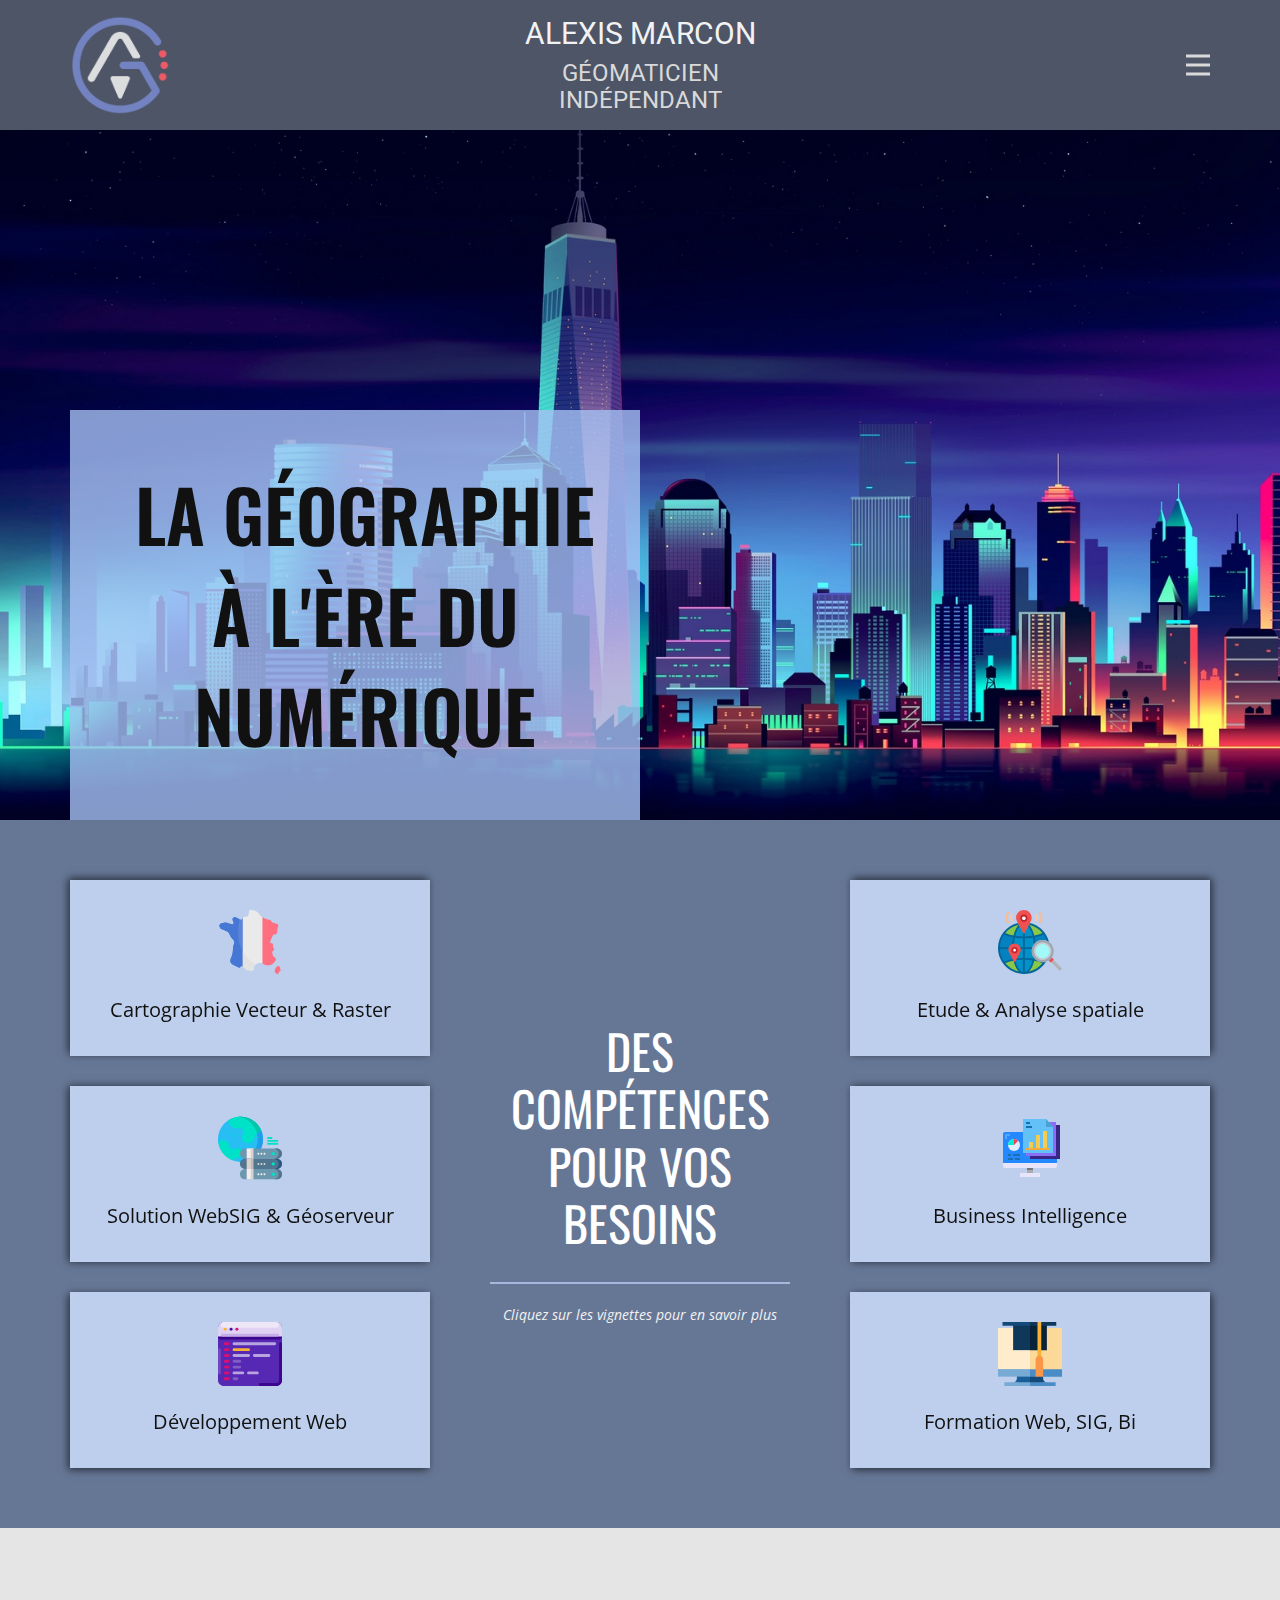
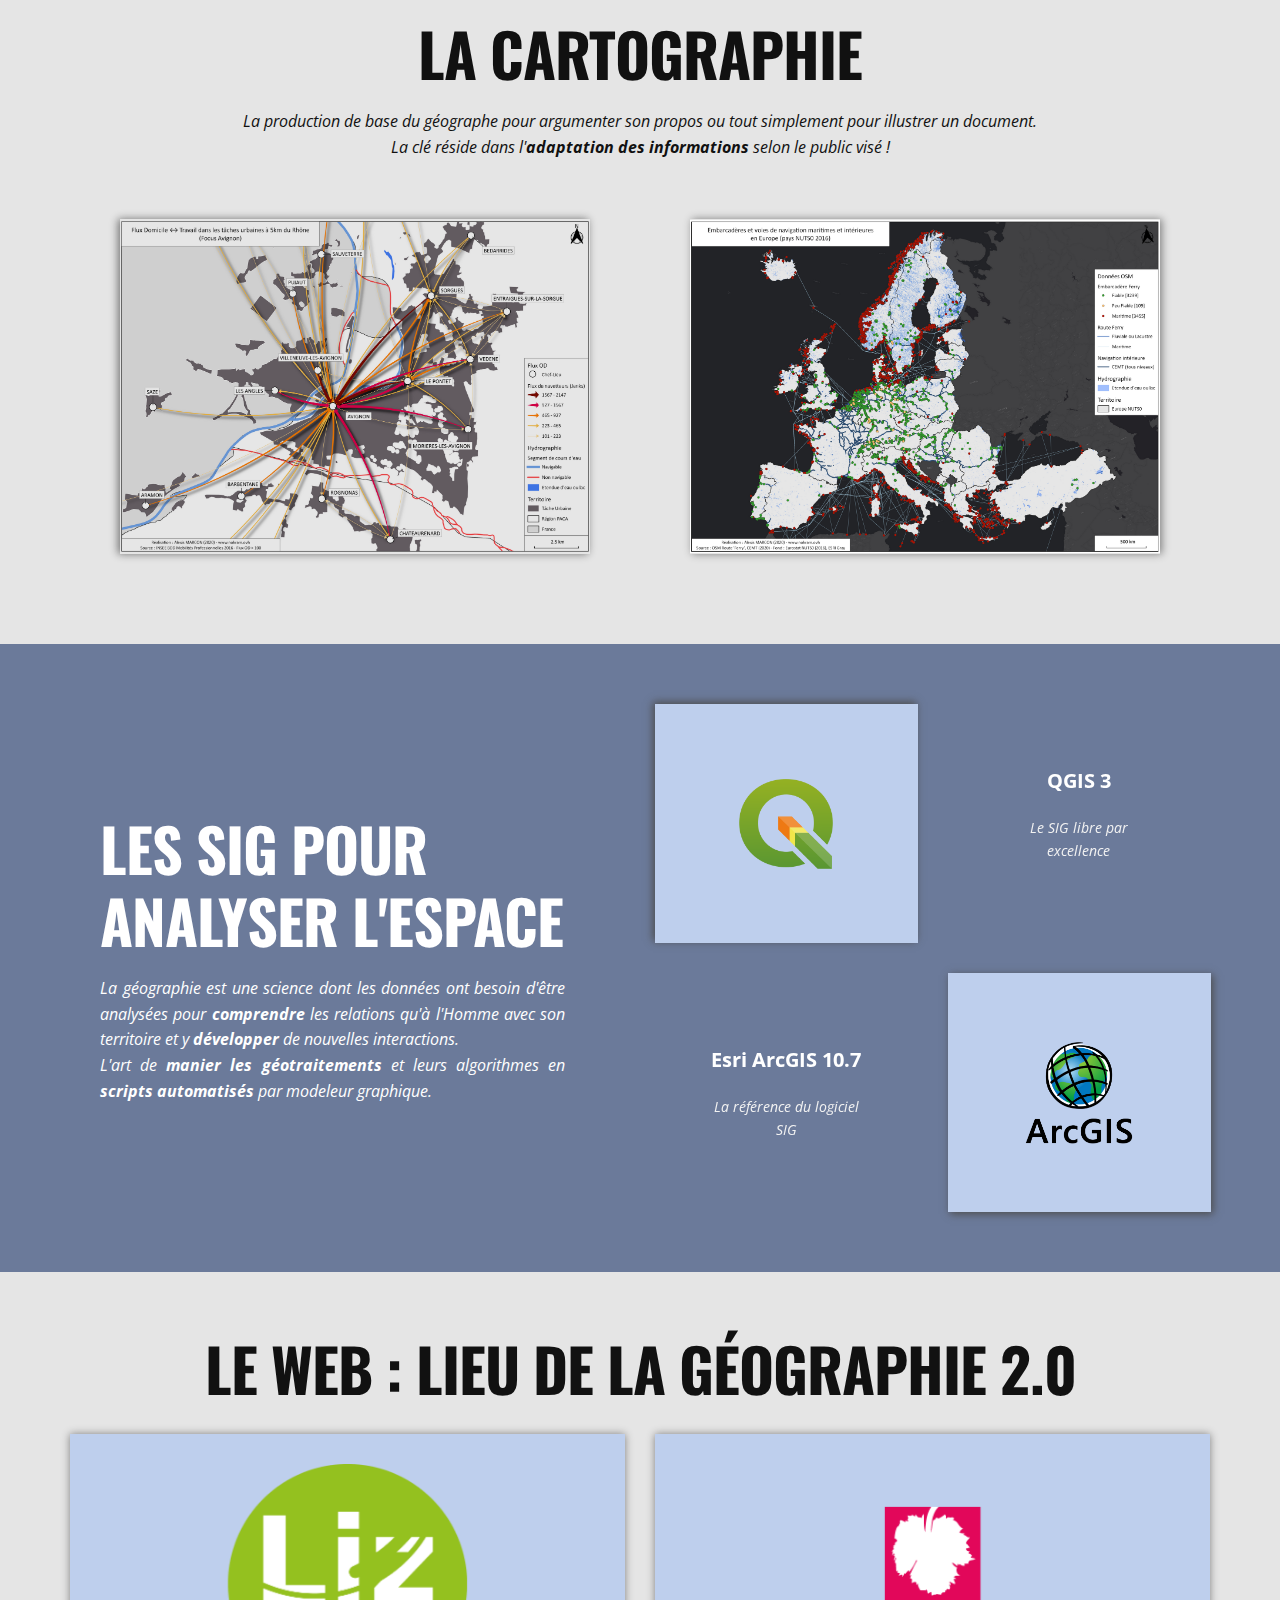
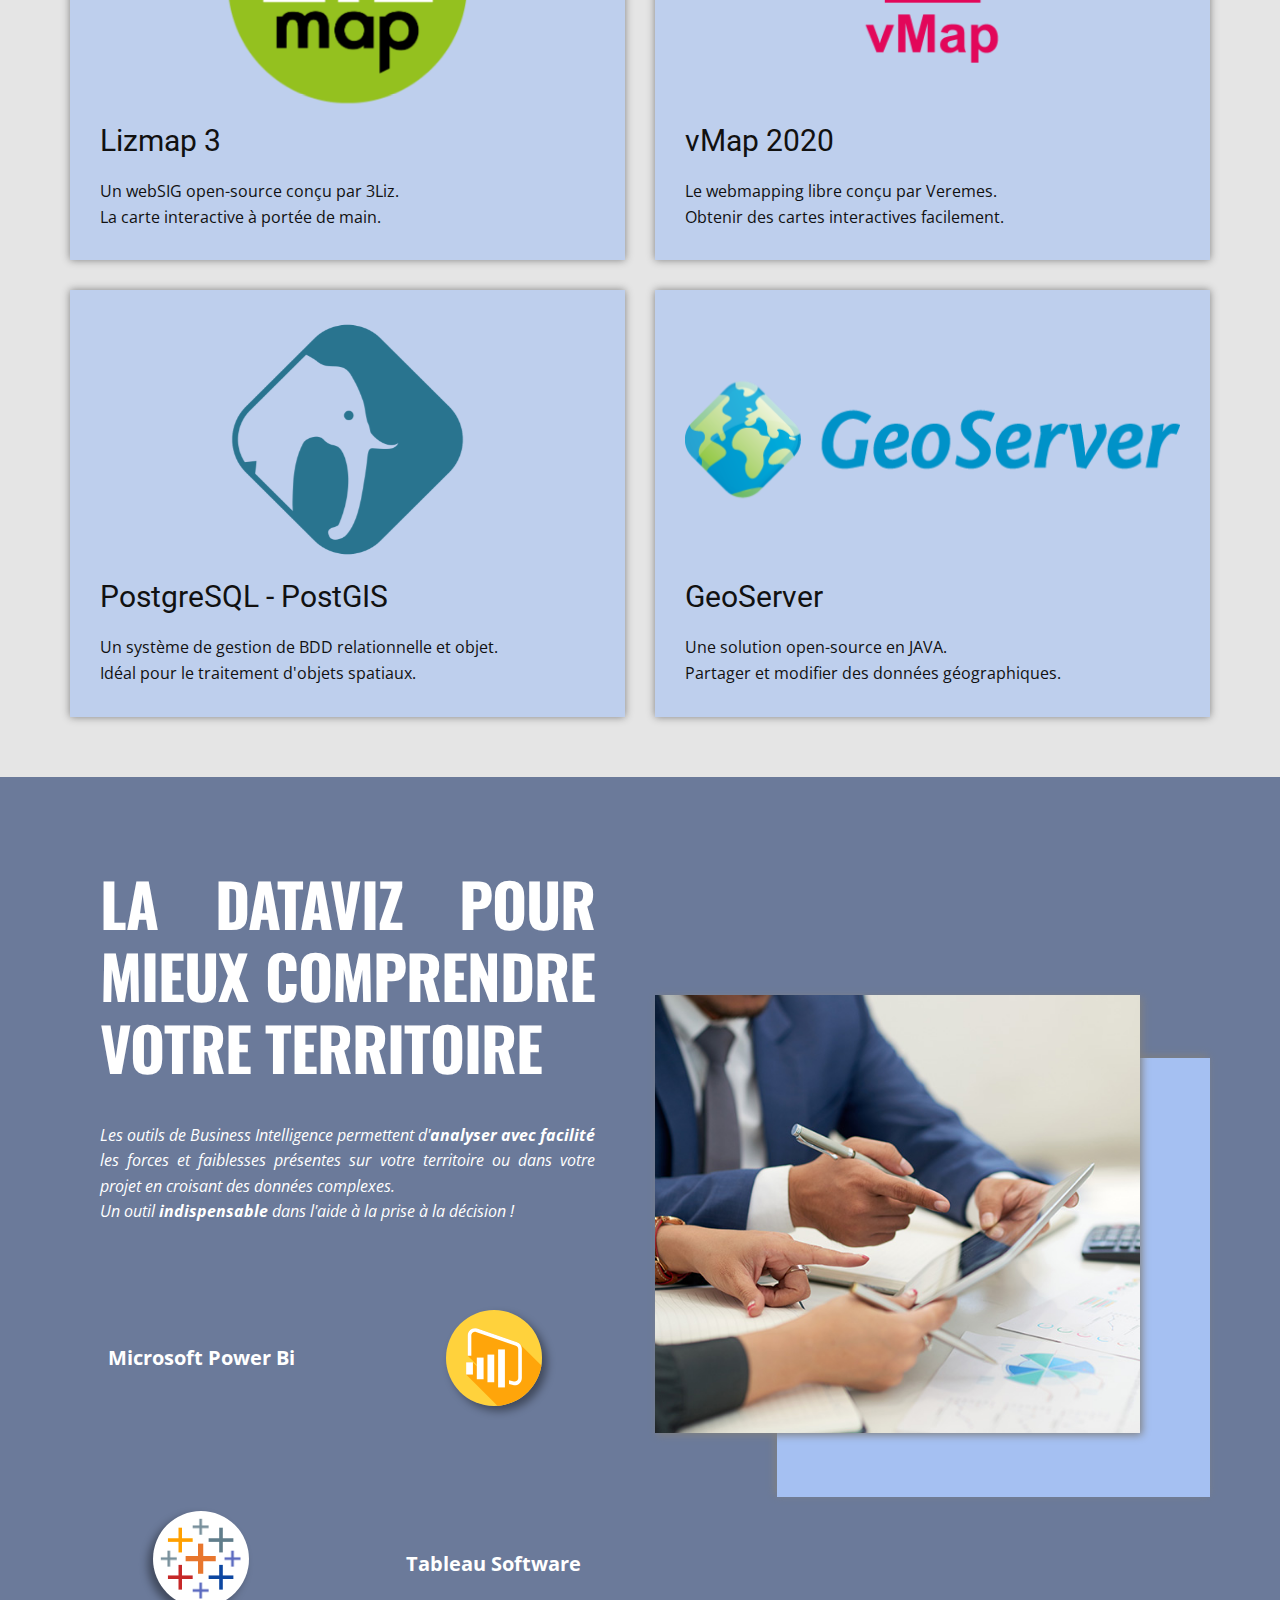
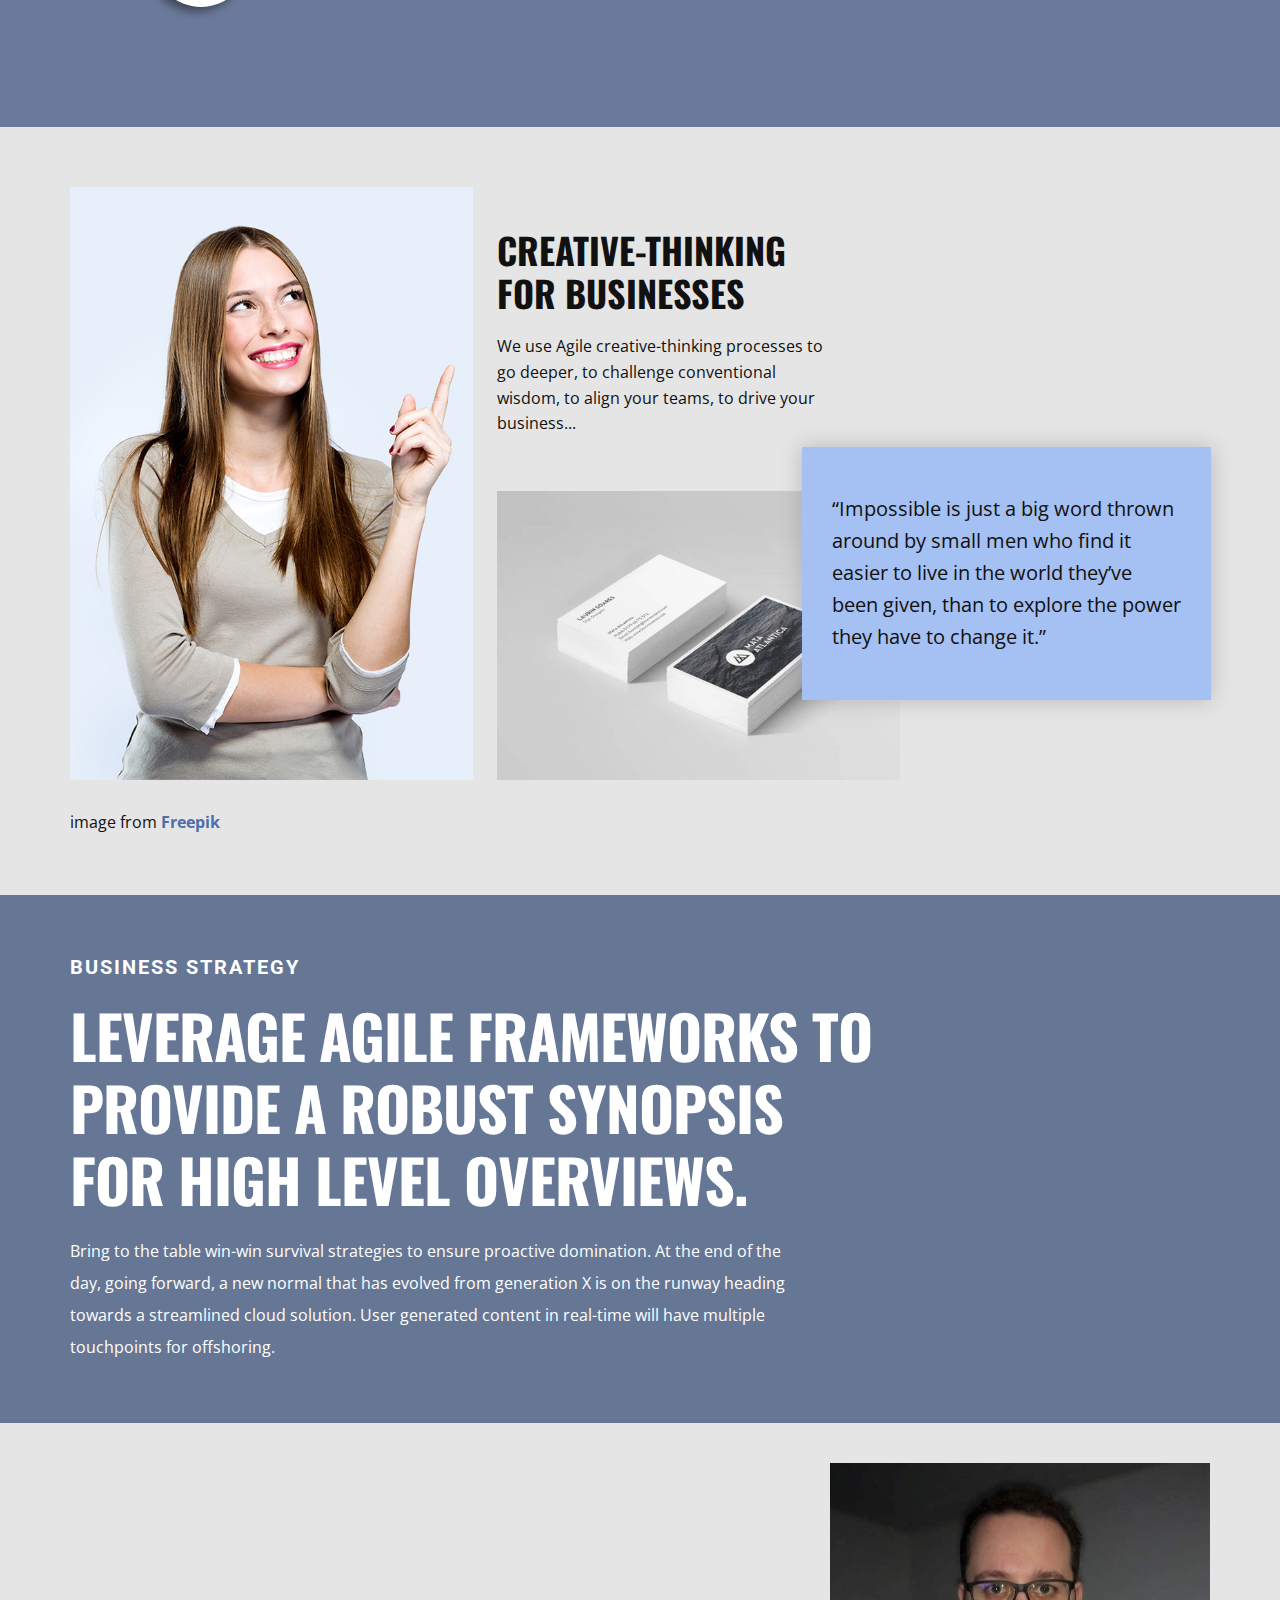
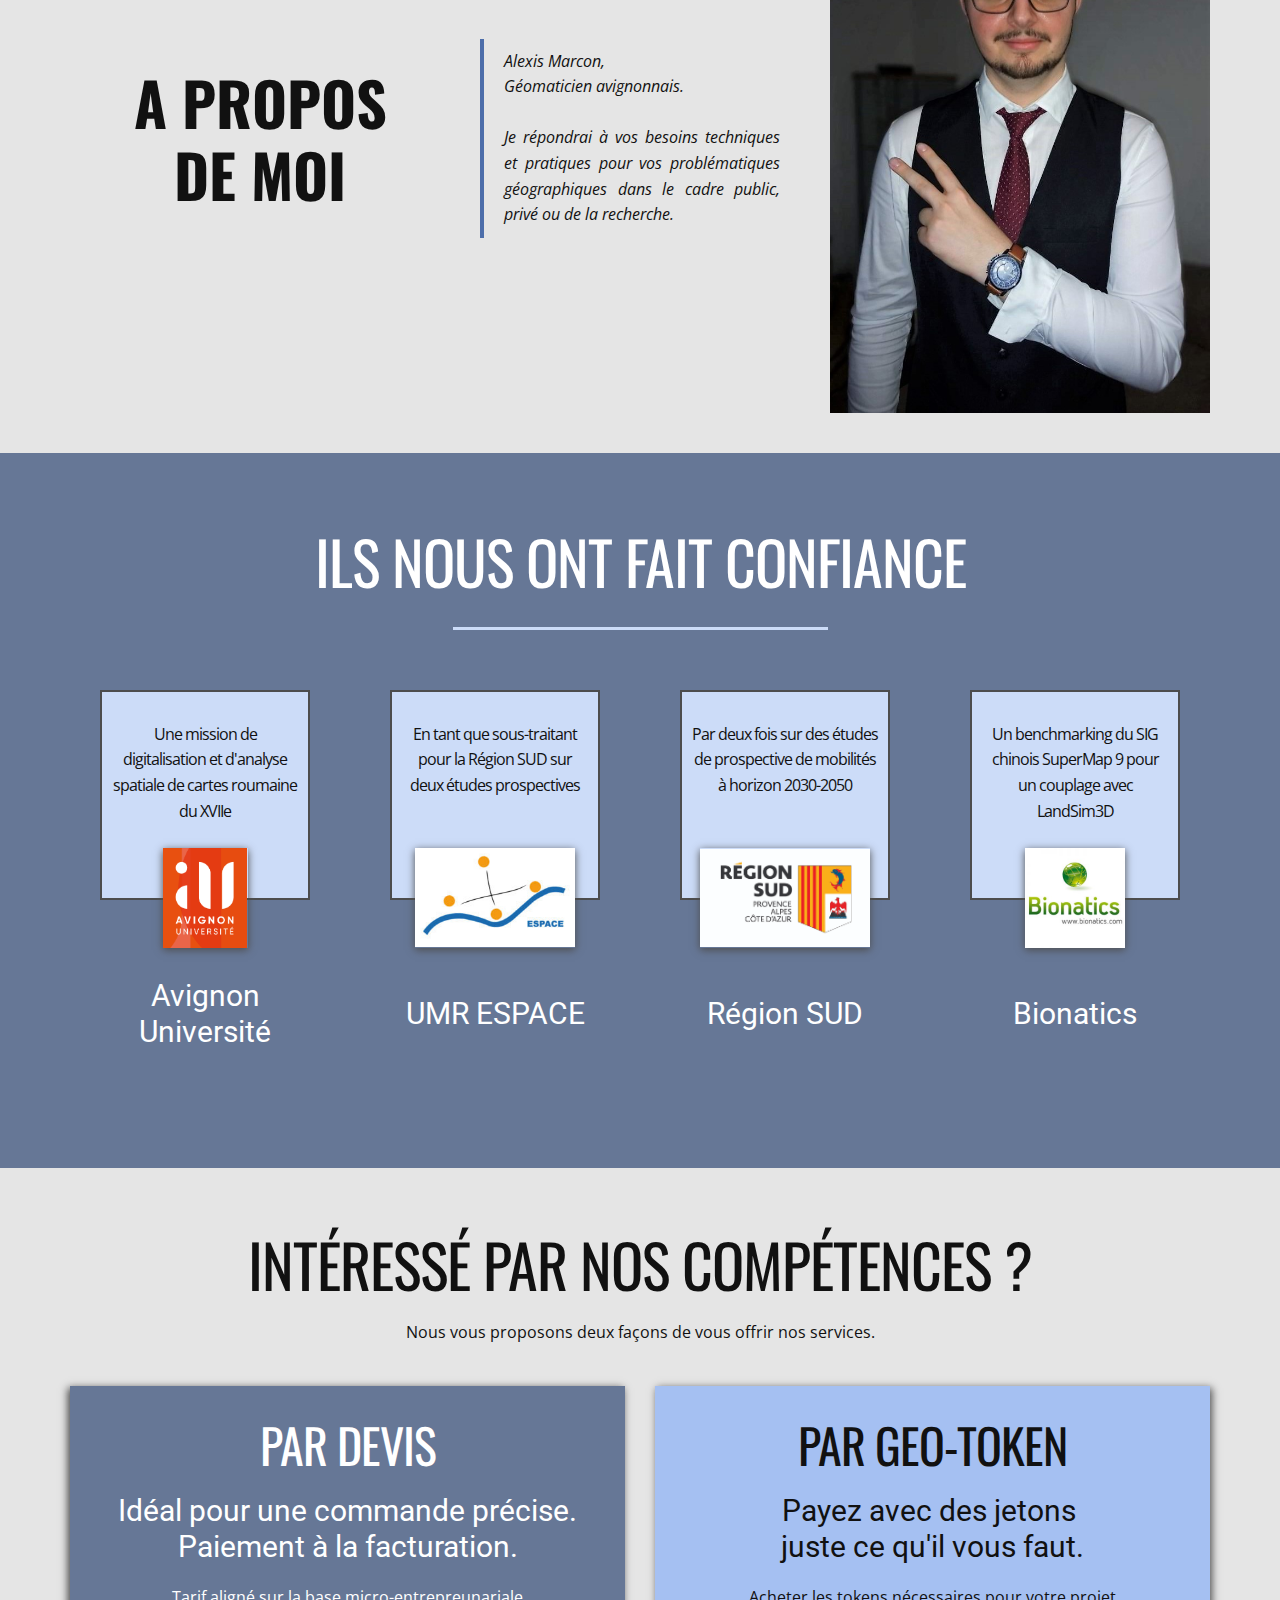
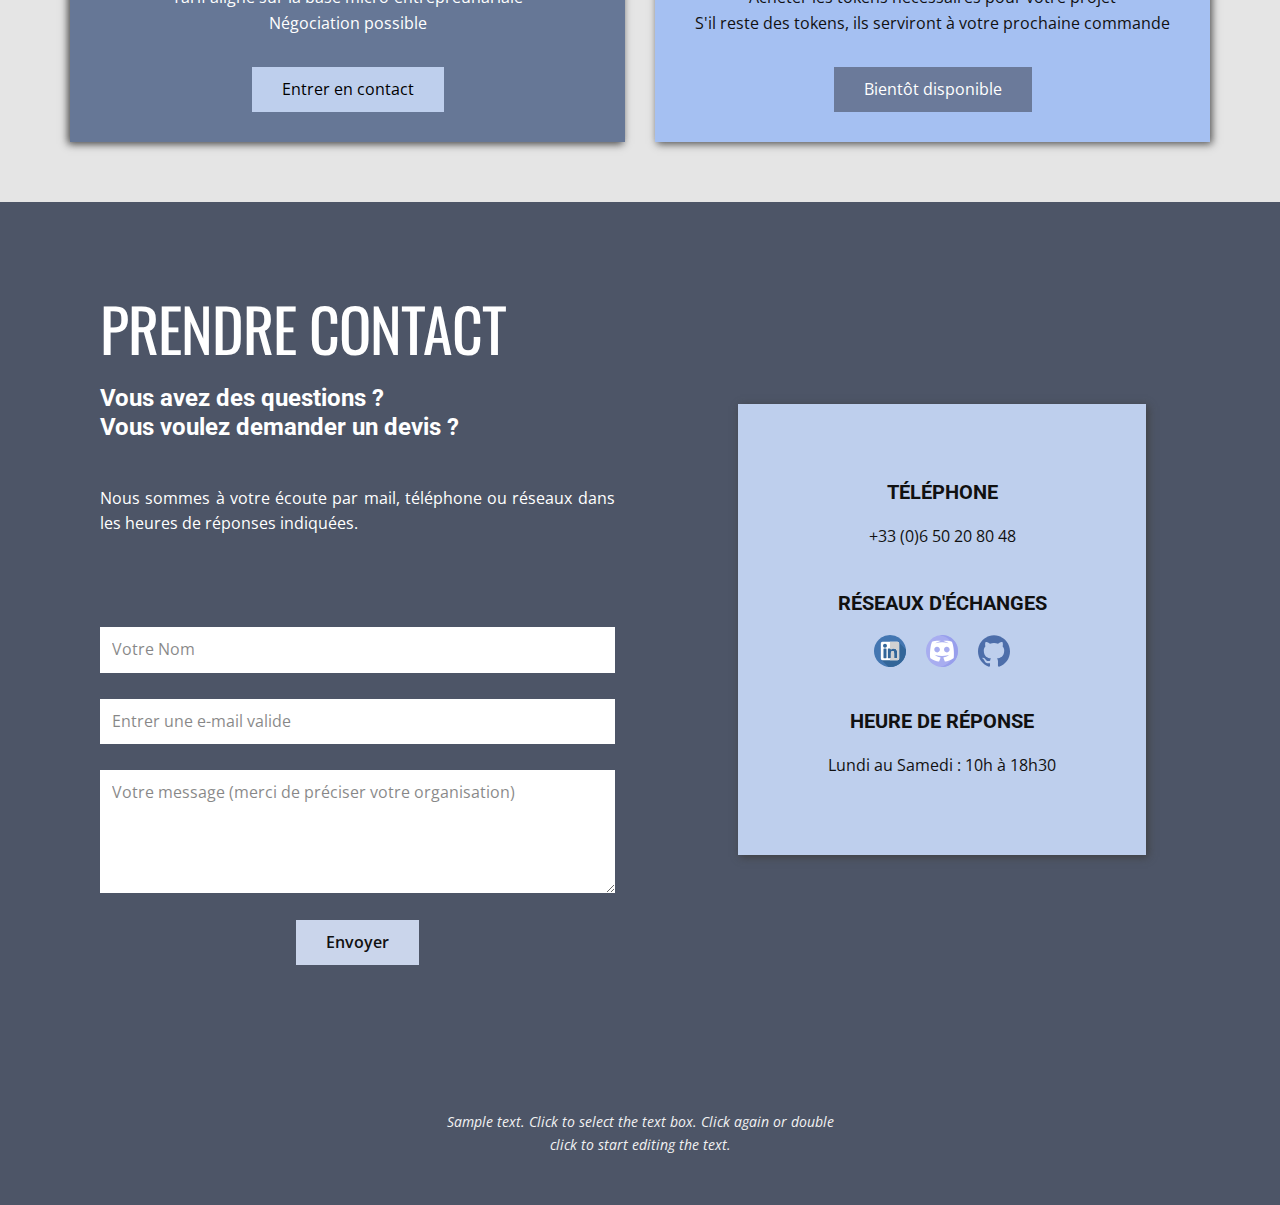
<file: site-2020/index.html>
<!DOCTYPE html>
<html style="font-size: 16px;">
  <head>
    <meta name="viewport" content="width=device-width, initial-scale=1.0">
    <meta charset="utf-8">
    <meta name="keywords" content="Success, About, Making your idea come alive., Leverage agile frameworks to provide a robust synopsis for high level overviews., Margo Dawson, Subscribe to School Newsletter">
    <meta name="description" content="">
    <meta name="page_type" content="np-template-header-footer-from-plugin">
    <title>index</title>
    <link rel="stylesheet" href="nicepage.css" media="screen">
<link rel="stylesheet" href="index.css" media="screen">
    <script class="u-script" type="text/javascript" src="jquery.js" defer=""></script>
    <script class="u-script" type="text/javascript" src="nicepage.js" defer=""></script>
    <meta name="generator" content="Nicepage 2.20.1, nicepage.com">
    <link rel="icon" href="images/favicon.png">
    
    
    
    
    
    
    
    
    
    
    
    
    
    
    
    
    
    
    
    <link id="u-theme-google-font" rel="stylesheet" href="https://fonts.googleapis.com/css?family=Roboto:100,100i,300,300i,400,400i,500,500i,700,700i,900,900i|Open+Sans:300,300i,400,400i,600,600i,700,700i,800,800i">
    <link id="u-page-google-font" rel="stylesheet" href="https://fonts.googleapis.com/css?family=Oswald:200,300,400,500,600,700|text-font">
    <script type="application/ld+json">{
		"@context": "http://schema.org",
		"@type": "Organization",
		"name": "Nokram OVH 2020",
		"url": "index.html",
		"logo": "images/Logo-AE.png"
}</script>
    <meta property="og:title" content="index">
    <meta property="og:type" content="website">
    <meta name="theme-color" content="#4d6eaa">
    <link rel="canonical" href="index.html">
    <meta property="og:url" content="index.html">
  <script src="https://www.google.com/recaptcha/api.js?render=6LcmqLQZAAAAAKdWlGsINmWnlPe0ERaZNngTXNGR"></script>
    <script>
( function( grecaptcha, sitekey, actions ) {

	var recaptcha = {

		execute: function( action ) {
			grecaptcha.execute(
				sitekey,
				{ action: action }
			).then( function( token ) {
				var forms = document.getElementsByTagName( 'form' );

				for ( var i = 0; i < forms.length; i++ ) {
					var fields = forms[ i ].getElementsByTagName( 'input' );

					for ( var j = 0; j < fields.length; j++ ) {
						var field = fields[ j ];

						if ( 'recaptchaResponse' === field.getAttribute( 'name' ) ) {
							field.setAttribute( 'value', token );
							break;
						}
					}
				}
			} );
		},

		executeContact: function() {
			recaptcha.execute( actions[ 'contact' ] );
		}
	};

	grecaptcha.ready(
		recaptcha.executeContact
	);

	document.addEventListener( 'change',
		recaptcha.executeContact, false
	);
} )(
	grecaptcha,
	'6LcmqLQZAAAAAKdWlGsINmWnlPe0ERaZNngTXNGR',
	{"contact":"contact"}
);
    </script>
</head>
  <body data-home-page="index.html" data-home-page-title="index" class="u-body u-overlap"><header class="u-align-center u-clearfix u-header u-palette-2-dark-2 u-header" id="header"><div class="u-clearfix u-sheet u-sheet-1">
        <a href="#" class="u-image u-logo u-valign-middle u-image-1" data-image-width="450" data-image-height="450">
          <img src="images/Logo-AE.png" class="u-logo-image u-logo-image-1" data-image-width="100">
        </a>
        <nav class="u-menu u-menu-dropdown u-offcanvas u-offcanvas-shift u-menu-1" data-responsive-from="XL">
          <div class="menu-collapse" style="font-size: 1rem; letter-spacing: 0; font-weight: 700; text-transform: uppercase;">
            <a class="u-button-style u-custom-left-right-menu-spacing u-custom-padding-bottom u-custom-text-active-color u-custom-top-bottom-menu-spacing u-nav-link u-text-active-palette-1-base u-text-grey-15 u-text-hover-grey-70" href="#">
              <svg><use xmlns:xlink="http://www.w3.org/1999/xlink" xlink:href="#menu-hamburger"></use></svg>
              <svg version="1.1" xmlns="http://www.w3.org/2000/svg" xmlns:xlink="http://www.w3.org/1999/xlink"><defs><symbol id="menu-hamburger" viewBox="0 0 16 16" style="width: 16px; height: 16px;"><rect y="1" width="16" height="2"></rect><rect y="7" width="16" height="2"></rect><rect y="13" width="16" height="2"></rect>
</symbol>
</defs></svg>
            </a>
          </div>
          <div class="u-custom-menu u-nav-container">
            <ul class="u-nav u-spacing-0 u-unstyled u-nav-1"><li class="u-nav-item"><a class="u-button-style u-nav-link u-text-active-grey-90 u-text-grey-40 u-text-hover-grey-70" href="index.html" style="padding: 10px 20px;">Accueil</a>
</li><li class="u-nav-item"><a class="u-button-style u-nav-link u-text-active-grey-90 u-text-grey-40 u-text-hover-grey-70" href="#about" style="padding: 10px 20px;">A propos de moi</a>
</li><li class="u-nav-item"><a class="u-button-style u-nav-link u-text-active-grey-90 u-text-grey-40 u-text-hover-grey-70" href="#skills" style="padding: 10px 20px;">Compétences</a>
</li><li class="u-nav-item"><a class="u-button-style u-nav-link u-text-active-grey-90 u-text-grey-40 u-text-hover-grey-70" href="#dataviz" style="padding: 10px 20px;">Datavisualisation</a>
</li></ul>
          </div>
          <div class="u-custom-menu u-nav-container-collapse">
            <div class="u-container-style u-inner-container-layout u-opacity u-opacity-95 u-palette-2-dark-3 u-sidenav">
              <div class="u-menu-close"></div>
              <ul class="u-align-center u-nav u-popupmenu-items u-spacing-0 u-unstyled u-nav-2"><li class="u-nav-item"><a class="u-button-style u-nav-link" href="index.html" style="padding: 10px 20px;">Accueil</a>
</li><li class="u-nav-item"><a class="u-button-style u-nav-link" href="#about" style="padding: 10px 20px;">A propos de moi</a>
</li><li class="u-nav-item"><a class="u-button-style u-nav-link" href="#skills" style="padding: 10px 20px;">Compétences</a>
</li><li class="u-nav-item"><a class="u-button-style u-nav-link" href="#dataviz" style="padding: 10px 20px;">Datavisualisation</a>
</li></ul>
            </div>
            <div class="u-menu-overlay u-opacity u-opacity-70 u-palette-2-dark-3"></div>
          </div>
        </nav>
        <div class="u-align-center-lg u-align-center-md u-align-center-xl u-align-left-sm u-align-left-xs u-container-style u-group u-hidden-xs u-group-1">
          <div class="u-container-layout u-valign-middle u-container-layout-1">
            <h1 class="u-text u-text-default u-text-grey-5 u-title u-text-1">Alexis Marcon</h1>
            <h2 class="u-subtitle u-text u-text-default u-text-grey-15 u-text-2">Géomaticien indépendant</h2>
          </div>
        </div>
      </div></header>
    <section class="u-carousel u-carousel-duration-1500 u-carousel-fade u-slide u-block-da47-1" id="carousel_1a28" data-image-width="1280" data-image-height="809" data-interval="10000" data-u-ride="carousel">
      <ol class="u-absolute-hcenter u-carousel-indicators u-hidden u-block-da47-2">
        <li data-u-target="#carousel_1a28" data-u-slide-to="0" class="u-grey-30"></li>
        <li data-u-target="#carousel_1a28" class="u-grey-30" data-u-slide-to="1"></li>
        <li data-u-target="#carousel_1a28" class="u-grey-30" data-u-slide-to="2"></li>
        <li data-u-target="#carousel_1a28" class="u-grey-30" data-u-slide-to="3"></li>
        <li data-u-target="#carousel_1a28" class="u-grey-30" data-u-slide-to="4"></li>
        <li data-u-target="#carousel_1a28" class="u-grey-30" data-u-slide-to="5"></li>
      </ol>
      <div class="u-carousel-inner" role="listbox">
        <div class="skrollable skrollable-between u-active u-carousel-item u-clearfix u-image u-section-1-1" data-image-width="1600" data-image-height="1000">
          <div class="u-clearfix u-sheet u-sheet-1">
            <div class="u-container-style u-group u-opacity u-opacity-80 u-palette-3-base u-group-1">
              <div class="u-container-layout u-valign-middle u-container-layout-1">
                <h1 class="u-align-center u-color-scheme-u10 u-color-style-multicolor-1 u-custom-font u-font-oswald u-text u-title u-text-1">la géographie à l'ère du numérique</h1>
              </div>
            </div>
          </div>
        </div>
        <div class="skrollable skrollable-between u-carousel-item u-clearfix u-image u-section-1-2">
          <div class="u-clearfix u-sheet u-sheet-1">
            <div class="u-container-style u-group u-opacity u-opacity-80 u-palette-3-base u-group-1">
              <div class="u-container-layout u-valign-middle u-container-layout-1">
                <h1 class="u-align-center u-color-scheme-u10 u-color-style-multicolor-1 u-custom-font u-font-oswald u-text u-title u-text-1">la géographie à l'ère du numérique</h1>
              </div>
            </div>
          </div>
        </div>
        <div class="skrollable skrollable-between u-carousel-item u-clearfix u-image u-section-1-3">
          <div class="u-clearfix u-sheet u-sheet-1">
            <div class="u-container-style u-group u-opacity u-opacity-80 u-palette-3-base u-group-1">
              <div class="u-container-layout u-valign-middle u-container-layout-1">
                <h1 class="u-align-center u-color-scheme-u10 u-color-style-multicolor-1 u-custom-font u-font-oswald u-text u-title u-text-1">la géographie à l'ère du numérique</h1>
              </div>
            </div>
          </div>
        </div>
        <div class="skrollable skrollable-between u-carousel-item u-clearfix u-image u-section-1-4">
          <div class="u-clearfix u-sheet u-sheet-1">
            <div class="u-container-style u-group u-opacity u-opacity-80 u-palette-3-base u-group-1">
              <div class="u-container-layout u-valign-middle u-container-layout-1">
                <h1 class="u-align-center u-color-scheme-u10 u-color-style-multicolor-1 u-custom-font u-font-oswald u-text u-title u-text-1">la géographie à l'ère du numérique</h1>
              </div>
            </div>
          </div>
        </div>
        <div class="skrollable skrollable-between u-carousel-item u-clearfix u-image u-section-1-5">
          <div class="u-clearfix u-sheet u-sheet-1">
            <div class="u-container-style u-group u-opacity u-opacity-80 u-palette-3-base u-group-1">
              <div class="u-container-layout u-valign-middle u-container-layout-1">
                <h1 class="u-align-center u-color-scheme-u10 u-color-style-multicolor-1 u-custom-font u-font-oswald u-text u-title u-text-1">la géographie à l'ère du numérique</h1>
              </div>
            </div>
          </div>
        </div>
        <div class="skrollable skrollable-between u-carousel-item u-clearfix u-image u-section-1-6" data-image-width="1600" data-image-height="1000">
          <div class="u-clearfix u-sheet u-sheet-1">
            <div class="u-container-style u-group u-opacity u-opacity-80 u-palette-3-base u-group-1">
              <div class="u-container-layout u-valign-middle u-container-layout-1">
                <h1 class="u-align-center u-color-scheme-u10 u-color-style-multicolor-1 u-custom-font u-font-oswald u-text u-title u-text-1">la géographie à l'ère du numérique</h1>
              </div>
            </div>
          </div>
        </div>
      </div>
      <a class="u-absolute-vcenter u-carousel-control u-carousel-control-prev u-hidden u-text-grey-30 u-block-da47-3" href="#carousel_1a28" role="button" data-u-slide="prev">
        <span aria-hidden="true">
          <svg viewBox="0 0 129 129"><path d="m64.5,122.6c32,0 58.1-26 58.1-58.1s-26-58-58.1-58-58,26-58,58 26,58.1 58,58.1zm0-108c27.5,5.32907e-15 49.9,22.4 49.9,49.9s-22.4,49.9-49.9,49.9-49.9-22.4-49.9-49.9 22.4-49.9 49.9-49.9z"></path><path d="m70,93.5c0.8,0.8 1.8,1.2 2.9,1.2 1,0 2.1-0.4 2.9-1.2 1.6-1.6 1.6-4.2 0-5.8l-23.5-23.5 23.5-23.5c1.6-1.6 1.6-4.2 0-5.8s-4.2-1.6-5.8,0l-26.4,26.4c-0.8,0.8-1.2,1.8-1.2,2.9s0.4,2.1 1.2,2.9l26.4,26.4z"></path></svg>
        </span>
        <span class="sr-only">
          <svg viewBox="0 0 129 129"><path d="m64.5,122.6c32,0 58.1-26 58.1-58.1s-26-58-58.1-58-58,26-58,58 26,58.1 58,58.1zm0-108c27.5,5.32907e-15 49.9,22.4 49.9,49.9s-22.4,49.9-49.9,49.9-49.9-22.4-49.9-49.9 22.4-49.9 49.9-49.9z"></path><path d="m70,93.5c0.8,0.8 1.8,1.2 2.9,1.2 1,0 2.1-0.4 2.9-1.2 1.6-1.6 1.6-4.2 0-5.8l-23.5-23.5 23.5-23.5c1.6-1.6 1.6-4.2 0-5.8s-4.2-1.6-5.8,0l-26.4,26.4c-0.8,0.8-1.2,1.8-1.2,2.9s0.4,2.1 1.2,2.9l26.4,26.4z"></path></svg>
        </span>
      </a>
      <a class="u-absolute-vcenter u-carousel-control u-carousel-control-next u-hidden u-text-grey-30 u-block-da47-4" href="#carousel_1a28" role="button" data-u-slide="next">
        <span aria-hidden="true">
          <svg viewBox="0 0 129 129"><path d="M64.5,122.6c32,0,58.1-26,58.1-58.1S96.5,6.4,64.5,6.4S6.4,32.5,6.4,64.5S32.5,122.6,64.5,122.6z M64.5,14.6    c27.5,0,49.9,22.4,49.9,49.9S92,114.4,64.5,114.4S14.6,92,14.6,64.5S37,14.6,64.5,14.6z"></path><path d="m51.1,93.5c0.8,0.8 1.8,1.2 2.9,1.2 1,0 2.1-0.4 2.9-1.2l26.4-26.4c0.8-0.8 1.2-1.8 1.2-2.9 0-1.1-0.4-2.1-1.2-2.9l-26.4-26.4c-1.6-1.6-4.2-1.6-5.8,0-1.6,1.6-1.6,4.2 0,5.8l23.5,23.5-23.5,23.5c-1.6,1.6-1.6,4.2 0,5.8z"></path></svg>
        </span>
        <span class="sr-only">
          <svg viewBox="0 0 129 129"><path d="M64.5,122.6c32,0,58.1-26,58.1-58.1S96.5,6.4,64.5,6.4S6.4,32.5,6.4,64.5S32.5,122.6,64.5,122.6z M64.5,14.6    c27.5,0,49.9,22.4,49.9,49.9S92,114.4,64.5,114.4S14.6,92,14.6,64.5S37,14.6,64.5,14.6z"></path><path d="m51.1,93.5c0.8,0.8 1.8,1.2 2.9,1.2 1,0 2.1-0.4 2.9-1.2l26.4-26.4c0.8-0.8 1.2-1.8 1.2-2.9 0-1.1-0.4-2.1-1.2-2.9l-26.4-26.4c-1.6-1.6-4.2-1.6-5.8,0-1.6,1.6-1.6,4.2 0,5.8l23.5,23.5-23.5,23.5c-1.6,1.6-1.6,4.2 0,5.8z"></path></svg>
        </span>
      </a>
    </section>
    <section class="u-clearfix u-palette-3-dark-1 u-section-2" id="skills">
      <div class="u-clearfix u-sheet u-sheet-1">
        <div class="u-clearfix u-expanded-width u-gutter-30 u-layout-wrap u-layout-wrap-1">
          <div class="u-layout">
            <div class="u-layout-row">
              <div class="u-size-20 u-size-30-md">
                <div class="u-layout-col">
                  <div class="u-align-center u-container-style u-layout-cell u-left-cell u-palette-1-light-2 u-size-20 u-layout-cell-1" data-animation-name="zoomIn" data-animation-duration="1000" data-animation-delay="0" data-animation-direction="">
                    <div class="u-container-layout u-valign-middle u-container-layout-1">
                      <span class="u-icon u-icon-circle u-icon-1">
                        <svg class="u-svg-link" preserveAspectRatio="xMidYMin slice" viewBox="0 0 497 497" style=""><use xmlns:xlink="http://www.w3.org/1999/xlink" xlink:href="#svg-be5c"></use></svg>
                        <svg xmlns="http://www.w3.org/2000/svg" xmlns:xlink="http://www.w3.org/1999/xlink" version="1.1" xml:space="preserve" class="u-svg-content" viewBox="0 0 497 497" id="svg-be5c"><g><path d="m485.508 461.295-6.205-18.053c-2.911-8.468-13.648-11.021-20.058-4.769l-10.252 9.999c-1.505 1.468-2.605 3.3-3.194 5.318l-5.108 17.513c-1.072 3.675-.357 7.639 1.931 10.708l7.508 10.072c6.197 8.313 19.282 5.598 21.659-4.495l.353-1.499c.584-2.479 1.929-4.714 3.847-6.39l6.009-5.252c3.735-3.263 5.122-8.462 3.51-13.152z" fill="#ff6f7f"></path><path d="m192.549 62.8 55.95 185.7-55.95 189.85c-.32-.29-.5-.45-.5-.45-5.38-4.86-13.92-3.08-16.92 3.51-2.5 5.51-9.07 7.85-14.49 5.17l-44.21-21.83c-20.64-10.19-25.44-31.02-17.59-46.73 7.76-15.52 13.63-32.07 15.66-49.37 2.24-19.14.84-45.11 8.99-62.63 5.36-11.5 3.5-25.07-4.74-34.71l-15.85-18.56c-4.47-5.23-7.86-11.29-10-17.83 0-.12-5.96-22.08-29.36-32.04l-37.66-16.02c-9.18-3.91-11.19-11.93-12.75-14.27-6.34-12.43 1.03-27.47 14.73-30.08l29.55-5.63c3.58-.68 1.69-.76 50.1 13.87 8.45 2.55 16.18-5.65 13.15-13.93l-7.28-19.89c-4.59-12.52 10.07-25.59 22.09-19.96.17.08 31.99 14.99 31.99 14.99 8.88 4.15 19.45.62 24.04-8.04.35-.39.71-.76 1.05-1.12z" fill="#5c84d9"></path><path d="m465.549 132.17c-.02 0-2.96 3.49-3.37 8.82l-2.55 32.66c-.74 9.53-8.82 16.82-18.38 16.59-7.27-.18-13.93 4.03-16.88 10.68l-18.73 42.13c-3.44 7.76 2.58 16.4 11.05 15.85 7.19-.47 12.97 5.81 11.9 12.93l-1.32 8.81c-1.18 7.87 4.3 12.21 6.08 15.35 4.97 6.92 2.76 16.63-4.72 20.71-5.52 3.01-8.4 9.29-7.07 15.43l4.42 20.5c.74 3.41 2.7 6.42 5.52 8.47l10.07 7.32c9.1 6.62 10.79 19.52 3.7 28.26-8.66 10.69-17.35 24.38-31.71 27.55-12.61 2.78-26.97 7.97-39.66 3.21-.03-.01-16.67-6.25-28.63-10.73l-42.945-168.21 42.945-193.34c3.79 2.34 8.44 5.06 14.51 8.72 11.4 6.89 19.83 7.53 38.39 10.94 3.61.66 6.89 2.49 9.35 5.21l12.64 14c2.23 2.46 5.14 4.2 8.37 5l27.79 6.86c11.64 2.88 16.52 16.75 9.23 26.28z" fill="#ff6f7f"></path><path d="m156.967 190.187c0-38.532 1.238-79.726 11.373-117.867-.294-.119-.591-.225-.881-.36 0 0-31.82-14.91-31.99-14.99-12.02-5.63-26.68 7.44-22.09 19.96l7.28 19.89c3.03 8.28-4.7 16.48-13.15 13.93-48.41-14.63-46.52-14.55-50.1-13.87l-29.55 5.63c-13.7 2.61-21.07 17.65-14.73 30.08 1.56 2.34 3.57 10.36 12.75 14.27l37.66 16.02c23.4 9.96 29.36 31.92 29.36 32.04 2.14 6.54 5.53 12.6 10 17.83l15.85 18.56c8.24 9.64 10.1 23.21 4.74 34.71-8.15 17.521-6.75 43.49-8.99 62.63-2.03 17.3-7.9 33.85-15.66 49.37-7.85 15.71-3.05 36.54 17.59 46.73l44.21 21.83c5.42 2.68 11.99.34 14.49-5.17 3-6.59 11.54-8.37 16.92-3.51 0 0 .18.16.5.45l23.867-80.985c-37.158-45.591-59.449-103.778-59.449-167.178z" fill="#4677d4"></path><path d="m345.269 55.16v361.55c-6.72-2.52-11.97-4.49-11.97-4.49-15.33-5.78-27.96 4.34-40.54 11.69-10.96 6.4-17.01 18.73-15.36 31.31 1.18 8.98-6.27 16.74-15.3 15.92-10.86-.99-32.03 1.1-40.47-6.53-.06-.05-25.19-22.75-29.08-26.26v-375.55c7.98-8.23 14.48-8.69 26.62-9.99 9.72-1.05 17.45-8.64 18.66-18.34l3.14-25.09c.66-5.36 5.22-9.38 10.62-9.38h10.71c17.15 0 36.39 7.97 48.65 21.8l18.09 20.4c4.87 5.49 8.99 8.52 16.23 12.96z" fill="#eaeaea"></path><path d="m192.549 322.84v115.51c3.89 3.51 29.02 26.21 29.08 26.26 8.44 7.63 29.61 5.54 40.47 6.53 9.03.82 16.48-6.94 15.3-15.92-1.65-12.58 4.4-24.91 15.36-31.31.703-.41 1.405-.831 2.109-1.255-42.557-23.283-78.017-57.909-102.319-99.815z" fill="#e2e2e2"></path>
</g></svg>
                      </span>
                      <p class="u-align-center u-large-text u-text u-text-default u-text-font u-text-variant u-text-1"> Cartographie Vecteur &amp; Raster</p>
                    </div>
                  </div>
                  <div class="u-align-center u-container-style u-layout-cell u-left-cell u-palette-1-light-2 u-size-20 u-layout-cell-2" data-animation-name="zoomIn" data-animation-duration="1000" data-animation-delay="250" data-animation-direction="">
                    <div class="u-container-layout u-valign-middle u-container-layout-2">
                      <span class="u-icon u-icon-circle u-text-palette-1-base u-icon-2">
                        <svg class="u-svg-link" preserveAspectRatio="xMidYMin slice" viewBox="0 0 512 512" style=""><use xmlns:xlink="http://www.w3.org/1999/xlink" xlink:href="#svg-7f19"></use></svg>
                        <svg xmlns="http://www.w3.org/2000/svg" xmlns:xlink="http://www.w3.org/1999/xlink" version="1.1" xml:space="preserve" class="u-svg-content" viewBox="0 0 512 512" id="svg-7f19"><g transform="translate(0, 5)"><path d="m360.242188 180.121094c0 99.476562-80.648438 180.109375-180.121094 180.109375-20.460938 0-40.128906-3.414063-58.46875-9.703125-61.738282-21.179688-108.339844-74.957032-119.238282-140.796875-1.585937-9.636719-2.414062-19.527344-2.414062-29.609375 0-63.394532 32.753906-119.140625 82.265625-151.242188 28.175781-18.261718 61.785156-28.878906 97.855469-28.878906 72.445312 0 134.890625 42.769531 163.488281 104.433594 10.679687 23.007812 16.632813 48.644531 16.632813 75.6875zm0 0" fill="#27bef4"></path><path d="m326.875 164.171875c-.019531 4.253906-3.472656 7.683594-7.726562 7.683594h-.140626c-.515624 0-1.011718-.050781-1.496093-.15625-3.554688-.699219-6.222657-3.851563-6.203125-7.601563.023437-3.265625 2.050781-6.058594 4.925781-7.160156.863281-.347656 1.8125-.535156 2.800781-.535156h.144532c4.277343.019531 7.71875 3.503906 7.695312 7.769531zm0 0" fill="#00e2c7"></path><path d="m360.242188 180.121094c0 99.476562-80.648438 180.109375-180.121094 180.109375-7.179688 0-14.261719-.421875-21.222656-1.25 89.433593-10.539063 158.8125-86.597657 158.8125-178.859375 0-27.042969-5.949219-52.679688-16.632813-75.6875-25.757813-55.539063-78.980469-95.753906-142.234375-103.183594 6.984375-.824219 14.078125-1.25 21.277344-1.25 72.441406 0 134.890625 42.769531 163.488281 104.433594 10.679687 23.007812 16.632813 48.644531 16.632813 75.6875zm0 0" fill="#209ced"></path><path d="m155.40625 330.054688c-1.109375 0-2.207031-.050782-3.296875-.140626-11.527344-.957031-22.308594 5.539063-27.679687 15.796876-.859376 1.640624-1.785157 3.25-2.777344 4.816406-61.738282-21.179688-108.339844-74.957032-119.238282-140.796875 2.449219-4.058594 5.570313-7.8125 9.34375-11.097657 18.144532-15.78125 45.804688-15 63.015626 1.808594 9.191406 8.984375 13.84375 20.730469 14.050781 32.5.164062 9.28125 4.679687 17.90625 12.421875 23.027344.601562.402344 1.1875.804688 1.773437 1.21875 9.433594 6.679688 21.875 6.59375 31.675781.46875 6.703126-4.1875 14.773438-6.40625 23.375-5.832031 19.351563 1.285156 35.039063 16.90625 36.398438 36.246093 1.597656 22.90625-16.5 41.984376-39.0625 41.984376zm0 0" fill="#00e2c7"></path><path d="m343.609375 104.433594c-7.601563 12.835937-18.492187 23.53125-31.511719 30.894531-.945312.53125-1.894531 1.042969-2.859375 1.542969-10.183593 5.253906-16.699219 15.597656-16.925781 27.042968-.035156 1.652344-.152344 3.328126-.347656 5.015626-2.816406 23.644531-22.429688 42.179687-46.207032 43.691406-28.980468 1.828125-53.039062-21.121094-53.039062-49.707032 0-8.671874 2.21875-16.828124 6.109375-23.933593 5.527344-10.039063 5.582031-22.277344-.617187-31.921875-.078126-.132813-.164063-.261719-.25-.402344-7.027344-11.074219-20.167969-16.699219-32.972657-13.859375-4.75 1.066406-9.703125 1.621094-14.78125 1.621094-36.734375 0-66.644531-29.117188-67.941406-65.535157 22.550781-14.621093 48.589844-24.347656 76.578125-27.628906 6.984375-.828125 14.078125-1.253906 21.277344-1.253906 72.445312 0 134.890625 42.769531 163.488281 104.433594zm0 0" fill="#00e2c7"></path><path d="m343.609375 104.433594c-7.601563 12.835937-18.492187 23.53125-31.511719 30.894531-2.742187-10.714844-6.449218-21.050781-11.019531-30.894531-25.757813-55.539063-78.980469-95.753906-142.234375-103.183594 6.984375-.824219 14.078125-1.25 21.277344-1.25 72.445312 0 134.890625 42.769531 163.488281 104.433594zm0 0" fill="#00c6a9"></path><path d="m137.699219 148.914062h-.113281c-4.269532 0-7.726563-3.457031-7.726563-7.722656 0-4.269531 3.457031-7.726562 7.726563-7.726562h.113281c4.265625 0 7.726562 3.457031 7.726562 7.726562 0 4.265625-3.460937 7.722656-7.726562 7.722656zm0 0" fill="#00e2c7"></path><path d="m470.78125 336.546875h-254.347656c-22.761719 0-41.214844-18.453125-41.214844-41.214844s18.453125-41.214843 41.214844-41.214843h254.347656c22.761719 0 41.214844 18.453124 41.214844 41.214843s-18.453125 41.214844-41.214844 41.214844zm0 0" fill="#6b97af"></path><path d="m512 295.335938c0 11.382812-4.617188 21.691406-12.074219 29.148437-7.460937 7.457031-17.757812 12.066406-29.140625 12.066406h-27.335937c11.382812 0 21.683593-4.609375 29.140625-12.066406 7.457031-7.457031 12.074218-17.765625 12.074218-29.148437 0-22.769532-18.457031-41.21875-41.214843-41.21875h27.335937c22.753906 0 41.214844 18.449218 41.214844 41.21875zm0 0" fill="#50758e"></path><path d="m229.386719 254.117188h52.710937v82.429687h-52.710937zm0 0" fill="#f1eded"></path><path d="m262.300781 254.117188h19.796875v82.429687h-19.796875zm0 0" fill="#dad0cd"></path><path d="m455.445312 295.332031c0 7.28125-5.898437 13.179688-13.175781 13.179688-7.28125 0-13.179687-5.898438-13.179687-13.179688 0-7.277343 5.898437-13.179687 13.179687-13.179687 7.277344 0 13.175781 5.902344 13.175781 13.179687zm0 0" fill="#00e2c7"></path><path d="m371.785156 304.046875c-.011718 0-.023437 0-.039062 0-4.265625-.023437-7.757813-3.5-7.734375-7.765625.019531-4.253906 3.425781-7.6875 7.671875-7.6875h.039062.101563c4.269531.019531 7.710937 3.496094 7.6875 7.765625-.019531 4.25-3.476563 7.6875-7.726563 7.6875zm0 0" fill="#f1eded"></path><path d="m347.382812 304.046875c-.015624 0-.027343 0-.039062 0-4.269531-.023437-7.761719-3.5-7.738281-7.765625.019531-4.253906 3.425781-7.6875 7.675781-7.6875h.039062.101563c4.265625.019531 7.707031 3.496094 7.6875 7.765625-.023437 4.25-3.480469 7.6875-7.726563 7.6875zm0 0" fill="#f1eded"></path><path d="m322.976562 304.046875c-.015624 0-.027343 0-.039062 0-4.265625-.023437-7.761719-3.5-7.738281-7.765625.019531-4.253906 3.425781-7.6875 7.675781-7.6875h.039062.101563c4.265625.019531 7.707031 3.496094 7.6875 7.765625-.023437 4.25-3.480469 7.6875-7.726563 7.6875zm0 0" fill="#f1eded"></path><path d="m470.78125 418.976562h-254.347656c-22.761719 0-41.214844-18.453124-41.214844-41.214843s18.453125-41.214844 41.214844-41.214844h254.347656c22.761719 0 41.214844 18.453125 41.214844 41.214844s-18.453125 41.214843-41.214844 41.214843zm0 0" fill="#50758e"></path><path d="m512 377.765625c0 11.382813-4.617188 21.691406-12.074219 29.148437-7.460937 7.457032-17.757812 12.066407-29.140625 12.066407h-27.335937c11.382812 0 21.683593-4.609375 29.140625-12.066407 7.457031-7.457031 12.074218-17.765624 12.074218-29.148437 0-22.769531-18.457031-41.21875-41.214843-41.21875h27.335937c22.753906 0 41.214844 18.449219 41.214844 41.21875zm0 0" fill="#2b597f"></path><path d="m229.386719 336.546875h52.710937v82.429687h-52.710937zm0 0" fill="#dad0cd"></path><path d="m262.300781 336.546875h19.796875v82.429687h-19.796875zm0 0" fill="#c1bab8"></path><path d="m455.445312 377.761719c0 7.28125-5.898437 13.179687-13.175781 13.179687-7.28125 0-13.179687-5.898437-13.179687-13.179687 0-7.277344 5.898437-13.175781 13.179687-13.175781 7.277344 0 13.175781 5.898437 13.175781 13.175781zm0 0" fill="#00e2c7"></path><path d="m371.785156 386.476562c-4.265625 0-7.777344-3.460937-7.777344-7.726562 0-4.269531 3.410157-7.726562 7.675782-7.726562h.101562c4.269532 0 7.726563 3.457031 7.726563 7.726562 0 4.265625-3.457031 7.726562-7.726563 7.726562zm0 0" fill="#dad0cd"></path><path d="m347.382812 386.476562c-4.269531 0-7.777343-3.460937-7.777343-7.726562 0-4.269531 3.40625-7.726562 7.675781-7.726562h.101562c4.265626 0 7.722657 3.457031 7.722657 7.726562 0 4.265625-3.457031 7.726562-7.722657 7.726562zm0 0" fill="#dad0cd"></path><path d="m322.976562 386.476562c-4.269531 0-7.777343-3.460937-7.777343-7.726562 0-4.269531 3.40625-7.726562 7.675781-7.726562h.101562c4.265626 0 7.722657 3.457031 7.722657 7.726562 0 4.265625-3.457031 7.726562-7.722657 7.726562zm0 0" fill="#dad0cd"></path><path d="m470.78125 501.40625h-254.347656c-22.761719 0-41.214844-18.453125-41.214844-41.214844 0-22.761718 18.453125-41.214844 41.214844-41.214844h254.347656c22.761719 0 41.214844 18.453126 41.214844 41.214844 0 22.761719-18.453125 41.214844-41.214844 41.214844zm0 0" fill="#6b97af"></path><path d="m512 460.195312c0 11.382813-4.617188 21.691407-12.074219 29.148438-7.460937 7.457031-17.757812 12.066406-29.140625 12.066406h-27.335937c11.382812 0 21.683593-4.609375 29.140625-12.066406 7.457031-7.457031 12.074218-17.765625 12.074218-29.148438 0-22.765624-18.457031-41.21875-41.214843-41.21875h27.335937c22.753906 0 41.214844 18.453126 41.214844 41.21875zm0 0" fill="#50758e"></path><path d="m229.386719 418.976562h52.710937v82.429688h-52.710937zm0 0" fill="#f1eded"></path><path d="m262.300781 418.976562h19.796875v82.429688h-19.796875zm0 0" fill="#dad0cd"></path><path d="m455.445312 460.191406c0 7.28125-5.898437 13.179688-13.175781 13.179688-7.28125 0-13.179687-5.898438-13.179687-13.179688 0-7.277344 5.898437-13.175781 13.179687-13.175781 7.277344 0 13.175781 5.898437 13.175781 13.175781zm0 0" fill="#00e2c7"></path><path d="m371.785156 468.90625c-4.265625 0-7.777344-3.460938-7.777344-7.726562 0-4.269532 3.410157-7.726563 7.675782-7.726563h.101562c4.269532 0 7.726563 3.457031 7.726563 7.726563 0 4.265624-3.457031 7.726562-7.726563 7.726562zm0 0" fill="#f1eded"></path><path d="m347.382812 468.90625c-4.269531 0-7.777343-3.460938-7.777343-7.726562 0-4.269532 3.40625-7.726563 7.675781-7.726563h.101562c4.265626 0 7.722657 3.457031 7.722657 7.726563 0 4.265624-3.457031 7.726562-7.722657 7.726562zm0 0" fill="#f1eded"></path><path d="m322.976562 468.90625c-4.269531 0-7.777343-3.460938-7.777343-7.726562 0-4.269532 3.40625-7.726563 7.675781-7.726563h.101562c4.265626 0 7.722657 3.457031 7.722657 7.726563 0 4.265624-3.457031 7.726562-7.722657 7.726562zm0 0" fill="#f1eded"></path><g fill="#00e2c7"><path d="m427.648438 178.886719h-26.390626c-4.269531 0-7.726562-3.460938-7.726562-7.726563s3.457031-7.726562 7.726562-7.726562h26.390626c4.269531 0 7.726562 3.460937 7.726562 7.726562s-3.457031 7.726563-7.726562 7.726563zm0 0"></path><path d="m475.039062 201.550781h-73.78125c-4.269531 0-7.726562-3.460937-7.726562-7.726562s3.457031-7.726563 7.726562-7.726563h73.78125c4.265626 0 7.726563 3.460938 7.726563 7.726563s-3.460937 7.726562-7.726563 7.726562zm0 0"></path><path d="m475.039062 224.214844h-73.78125c-4.269531 0-7.726562-3.460938-7.726562-7.726563s3.457031-7.726562 7.726562-7.726562h73.78125c4.265626 0 7.726563 3.460937 7.726563 7.726562s-3.460937 7.726563-7.726563 7.726563zm0 0"></path>
</g><path d="m326.875 164.171875c-.019531 4.253906-3.472656 7.683594-7.726562 7.683594h-.140626c-.515624 0-1.011718-.050781-1.496093-.15625-.226563-4.972657-.660157-9.898438-1.277344-14.761719.867187-.347656 1.8125-.535156 2.800781-.535156h.144532c4.277343.019531 7.71875 3.503906 7.695312 7.769531zm0 0" fill="#00c6a9"></path>
</g></svg>
                      </span>
                      <p class="u-large-text u-text u-text-variant u-text-2"> Solution WebSIG &amp; Géoserveur</p>
                    </div>
                  </div>
                  <div class="u-container-style u-layout-cell u-left-cell u-palette-1-light-2 u-size-20 u-layout-cell-3" data-animation-name="zoomIn" data-animation-duration="1000" data-animation-delay="500" data-animation-direction="">
                    <div class="u-container-layout u-valign-middle u-container-layout-3">
                      <span class="u-icon u-icon-circle u-text-palette-1-base u-icon-3">
                        <svg class="u-svg-link" preserveAspectRatio="xMidYMin slice" viewBox="0 0 469.334 469.334" style=""><use xmlns:xlink="http://www.w3.org/1999/xlink" xlink:href="#svg-bf1c"></use></svg>
                        <svg xmlns="http://www.w3.org/2000/svg" xmlns:xlink="http://www.w3.org/1999/xlink" version="1.1" xml:space="preserve" class="u-svg-content" viewBox="0 0 469.334 469.334" x="0px" y="0px" id="svg-bf1c" style="enable-background:new 0 0 469.334 469.334;"><path style="fill:#5628B4;" d="M42.667,0h383.996c23.564,0,42.667,19.103,42.667,42.667v383.996  c0,23.564-19.103,42.667-42.667,42.667H42.667C19.103,469.33,0,450.227,0,426.663V42.667C0,19.103,19.103,0,42.667,0z"></path><path style="fill:#3D068C;" d="M21.333,85.337h426.664c11.782,0,21.333,9.551,21.333,21.333v0.001  c0,11.782-9.551,21.333-21.333,21.333H21.333C9.551,128.004,0,118.453,0,106.671v-0.001C0,94.888,9.551,85.337,21.333,85.337z"></path><path style="fill:#DFD2F2;" d="M42.667,0h384c23.564,0,42.667,19.103,42.667,42.667c0,0,0,0,0,0v64l0,0H0l0,0v-64  C0,19.103,19.103,0,42.667,0L42.667,0L42.667,0z"></path><path style="fill:#EEE7F8;" d="M42.667,0h384.004c11.782,0,21.333,9.551,21.333,21.333v0.001c0,11.782-9.551,21.333-21.333,21.333  H42.667c-11.782,0-21.333-9.551-21.333-21.333v-0.001C21.334,9.551,30.885,0,42.667,0z"></path><path style="fill:#B8A4DF;" d="M117.334,149.337H416c5.891,0,10.667,4.776,10.667,10.667v0c0,5.891-4.776,10.667-10.667,10.667  H117.334c-5.891,0-10.667-4.776-10.667-10.667v0C106.667,154.113,111.443,149.337,117.334,149.337z"></path><path style="fill:#F7B236;" d="M117.334,191.997H224c5.891,0,10.667,4.776,10.667,10.667v0c0,5.891-4.776,10.667-10.667,10.667  H117.334c-5.891,0-10.667-4.776-10.667-10.667v0C106.667,196.773,111.443,191.997,117.334,191.997z"></path><path style="fill:#B8A4DF;" d="M117.334,234.667H224c5.891,0,10.667,4.776,10.667,10.667l0,0c0,5.891-4.776,10.666-10.667,10.666  H117.334c-5.891,0-10.667-4.776-10.667-10.666l0,0C106.667,239.443,111.443,234.667,117.334,234.667z"></path><g><path style="fill:#7F5CC6;" d="M117.334,319.997H160c5.891,0,10.667,4.776,10.667,10.667l0,0c0,5.891-4.776,10.667-10.667,10.667   h-42.666c-5.891,0-10.667-4.776-10.667-10.667l0,0C106.667,324.773,111.443,319.997,117.334,319.997z"></path><path style="fill:#7F5CC6;" d="M117.334,277.337H160c5.891,0,10.667,4.776,10.667,10.667l0,0c0,5.891-4.776,10.667-10.667,10.667   h-42.666c-5.891,0-10.667-4.776-10.667-10.667l0,0C106.667,282.113,111.443,277.337,117.334,277.337z"></path>
</g><g><path style="fill:#D80E70;" d="M53.334,405.337h21.333c5.891,0,10.667,4.776,10.667,10.667l0,0c0,5.891-4.776,10.667-10.667,10.667   H53.334c-5.891,0-10.667-4.776-10.667-10.667l0,0C42.667,410.113,47.443,405.337,53.334,405.337z"></path><path style="fill:#D80E70;" d="M53.334,362.667h21.333c5.891,0,10.667,4.776,10.667,10.667l0,0c0,5.891-4.776,10.667-10.667,10.667   H53.334c-5.891,0-10.667-4.776-10.667-10.667l0,0C42.667,367.443,47.443,362.667,53.334,362.667z"></path><path style="fill:#D80E70;" d="M53.334,277.337h21.333c5.891,0,10.667,4.776,10.667,10.667l0,0c0,5.891-4.776,10.667-10.667,10.667   H53.334c-5.891,0-10.667-4.776-10.667-10.667l0,0C42.667,282.113,47.443,277.337,53.334,277.337z"></path><path style="fill:#D80E70;" d="M53.334,319.997h21.333c5.891,0,10.667,4.776,10.667,10.667l0,0c0,5.891-4.776,10.667-10.667,10.667   H53.334c-5.891,0-10.667-4.776-10.667-10.667l0,0C42.667,324.773,47.443,319.997,53.334,319.997z"></path><path style="fill:#D80E70;" d="M53.334,234.667h21.333c5.891,0,10.667,4.776,10.667,10.667l0,0c0,5.891-4.776,10.666-10.667,10.666   H53.334c-5.891,0-10.667-4.776-10.667-10.666l0,0C42.667,239.443,47.443,234.667,53.334,234.667z"></path><path style="fill:#D80E70;" d="M53.334,191.997h21.333c5.891,0,10.667,4.776,10.667,10.667v0c0,5.891-4.776,10.667-10.667,10.667   H53.334c-5.891,0-10.667-4.776-10.667-10.667v0C42.667,196.773,47.443,191.997,53.334,191.997z"></path><path style="fill:#D80E70;" d="M53.334,149.337h21.333c5.891,0,10.667,4.776,10.667,10.667v0c0,5.891-4.776,10.667-10.667,10.667   H53.334c-5.891,0-10.667-4.776-10.667-10.667v0C42.667,154.113,47.443,149.337,53.334,149.337z"></path>
</g><path style="fill:#7F5CC6;" d="M117.334,405.337h21.333c5.891,0,10.667,4.776,10.667,10.667l0,0c0,5.891-4.776,10.667-10.667,10.667  h-21.333c-5.891,0-10.667-4.776-10.667-10.667l0,0C106.667,410.113,111.443,405.337,117.334,405.337z"></path><g><path style="fill:#B8A4DF;" d="M117.334,362.667h63.996c5.891,0,10.667,4.776,10.667,10.667l0,0   c0,5.891-4.776,10.667-10.667,10.667h-63.996c-5.891,0-10.667-4.776-10.667-10.667l0,0   C106.667,367.443,111.443,362.667,117.334,362.667z"></path><path style="fill:#B8A4DF;" d="M224.004,362.667H288c5.891,0,10.667,4.776,10.667,10.667l0,0c0,5.891-4.776,10.667-10.667,10.667   h-63.996c-5.891,0-10.667-4.776-10.667-10.667l0,0C213.337,367.443,218.113,362.667,224.004,362.667z"></path><path style="fill:#B8A4DF;" d="M266.664,234.667H373.33c5.891,0,10.667,4.776,10.667,10.667l0,0   c0,5.891-4.776,10.666-10.667,10.666H266.664c-5.891,0-10.667-4.776-10.667-10.666l0,0   C255.997,239.443,260.773,234.667,266.664,234.667z"></path>
</g><circle style="fill:#F7B236;" cx="53.337" cy="53.337" r="10.667"></circle><circle style="fill:#420FAB;" cx="95.997" cy="53.337" r="10.667"></circle><circle style="fill:#D80E70;" cx="138.667" cy="53.337" r="10.667"></circle><path style="fill:#C6AFE8;" d="M32.001,85.337h405.336c5.891,0,10.667,4.776,10.667,10.667v0c0,5.891-4.776,10.667-10.667,10.667  H32.001c-5.891,0-10.667-4.776-10.667-10.667v0C21.334,90.113,26.11,85.337,32.001,85.337z"></path><path style="fill:#3D068C;" d="M458.667,149.334c-5.891,0-10.667,4.775-10.667,10.666c0,0,0,0,0,0.001v266.667  c0,11.782-9.551,21.333-21.333,21.333H309.334c-5.891,0-10.667,4.776-10.667,10.667c0,5.891,4.776,10.667,10.667,10.667h117.333  c23.564,0,42.666-19.103,42.667-42.667V160C469.334,154.109,464.558,149.334,458.667,149.334  C458.667,149.334,458.667,149.334,458.667,149.334L458.667,149.334z"></path><path style="fill:#7047BF;" d="M10.667,191.997L10.667,191.997c5.891,0,10.667,4.776,10.667,10.667V373.33  c0,5.891-4.776,10.667-10.667,10.667l0,0C4.776,383.997,0,379.221,0,373.33V202.664C0,196.773,4.776,191.997,10.667,191.997z"></path></svg>
                      </span>
                      <p class="u-align-center u-large-text u-text u-text-default u-text-font u-text-variant u-text-3"> Développement Web</p>
                    </div>
                  </div>
                </div>
              </div>
              <div class="u-size-20 u-size-30-md">
                <div class="u-layout-col">
                  <div class="u-align-center u-container-style u-layout-cell u-size-60 u-layout-cell-4">
                    <div class="u-container-layout u-valign-middle u-container-layout-4">
                      <h2 class="u-align-center u-text u-text-4">Des compétences pour vos besoins</h2>
                      <div class="u-border-2 u-border-palette-2-light-1 u-expanded-width u-line u-line-horizontal u-line-1"></div>
                      <p class="u-align-center u-small-text u-text u-text-font u-text-variant u-text-5">Cliquez sur les vignettes pour en savoir plus</p>
                    </div>
                  </div>
                </div>
              </div>
              <div class="u-size-20 u-size-60-md">
                <div class="u-layout-col">
                  <div class="u-align-center u-container-style u-layout-cell u-palette-1-light-2 u-right-cell u-size-20 u-layout-cell-5" data-animation-name="zoomIn" data-animation-duration="1000" data-animation-delay="0" data-animation-direction="">
                    <div class="u-container-layout u-valign-middle u-container-layout-5">
                      <span class="u-icon u-icon-circle u-text-palette-1-base u-icon-4">
                        <svg class="u-svg-link" preserveAspectRatio="xMidYMin slice" viewBox="0 0 512 512" style=""><use xmlns:xlink="http://www.w3.org/1999/xlink" xlink:href="#svg-80ec"></use></svg>
                        <svg xmlns="http://www.w3.org/2000/svg" xmlns:xlink="http://www.w3.org/1999/xlink" version="1.1" xml:space="preserve" class="u-svg-content" viewBox="0 0 512 512" id="svg-80ec"><path d="m295.113281 391.441406c-34.140625-34.597656-34.140625-90.886718 0-125.480468 16.507813-16.730469 38.492188-25.941407 61.902344-25.941407 15.011719 0 29.433594 3.808594 42.207031 10.941407-19.695312-70.167969-76.804687-124.683594-148.449218-140.691407l-39.753907 72.886719c-.785156 1.449219-2.300781 2.347656-3.953125 2.347656s-3.167968-.898437-3.957031-2.347656l-39.753906-72.886719c-89.191407 19.929688-155.855469 99.53125-155.855469 194.710938 0 110.191406 89.351562 199.519531 199.566406 199.519531 69.152344 0 130.085938-35.171875 165.894532-88.597656-5.207032.964844-10.535157 1.480468-15.945313 1.480468-23.410156 0-45.394531-9.210937-61.902344-25.941406zm0 0" fill="#0481bf"></path><path d="m308.257812 402.410156c-29.671874-7.386718-64.257812-11.628906-101.191406-11.628906-65.351562 0-123.367187 13.269531-159.769531 33.769531 36.402344 48.542969 94.417969 79.949219 159.769531 79.949219 65.351563 0 123.363282-31.40625 159.765625-79.949219-4.53125-2.550781-9.398437-4.988281-14.566406-7.304687-15.90625-.851563-31.007813-5.976563-44.007813-14.835938zm0 0" fill="#89c947"></path><path d="m250.765625 110.277344-39.746094 72.878906c-.785156 1.449219-2.300781 2.347656-3.953125 2.347656s-3.167968-.898437-3.957031-2.347656l-39.75-72.878906c-47.160156 10.535156-88.023437 37.742187-116.0625 75.128906 36.402344 20.503906 94.414063 33.769531 159.769531 33.769531 65.351563 0 123.363282-13.265625 159.765625-33.769531-28.042969-37.386719-68.90625-64.59375-116.066406-75.128906zm0 0" fill="#89c947"></path><path d="m293.25 267.941406c-5.3125-64.398437-24.226562-117.882812-49.699219-144.433594l-32.53125 59.648438c-.785156 1.449219-2.300781 2.347656-3.953125 2.347656s-3.167968-.898437-3.957031-2.347656l-32.535156-59.652344c-25.929688 27.035156-45.0625 81.980469-49.972657 147.9375 3.878907-1.003906 7.945313-1.535156 12.132813-1.535156 26.789063 0 48.582031 21.835938 48.582031 48.671875 0 8.886719-2.414062 17.589844-6.988281 25.164063l-38.636719 71.203124c-.328125.601563-.824218 1.074219-1.410156 1.378907 15.75 53.191406 42.472656 88.175781 72.785156 88.175781 36.265625 0 67.386719-50.078125 80.738282-121.496094-26.0625-34.070312-24.246094-83.078125 5.445312-115.0625zm0 0" fill="#0291c9"></path><path d="m390.007812 246.503906c6.53125 2.683594 12.730469 6.179688 18.480469 10.429688-18.101562-75.84375-78.050781-135.621094-153.996093-153.484375l-14.746094 27.035156c8.175781 9.003906 15.8125 21.289063 22.46875 36.429687 5.257812 11.96875 9.746094 25.246094 13.410156 39.503907-19.394531 3.0625-40.007812 4.847656-61.058594 5.191406v-34.949219l-3.546875 6.5c-.785156 1.445313-2.300781 2.347656-3.953125 2.347656s-3.167968-.902343-3.957031-2.347656l-3.542969-6.5v34.949219c-21.054687-.34375-41.667968-2.128906-61.0625-5.191406 3.664063-14.257813 8.148438-27.535157 13.410156-39.503907 6.65625-15.140624 14.292969-27.425781 22.464844-36.429687l-14.746094-27.039063c-91.390624 21.496094-159.632812 103.695313-159.632812 201.535157 0 114.152343 92.886719 207.019531 207.066406 207.019531 74.492188 0 139.917969-39.539062 176.402344-98.726562-8.445312 2.691406-17.339844 4.109374-26.453125 4.109374-23.246094 0-45.078125-9.09375-61.546875-25.597656-.535156-.109375-1.0625-.222656-1.601562-.332031.078124-.363281.148437-.734375.222656-1.101563-4.808594-5.039062-8.925782-10.503906-12.320313-16.292968-.824219 4.992187-1.714843 9.925781-2.71875 14.742187-20.375-3.25-42.082031-5.113281-64.484375-5.457031v-70.867188h56.417969c.925781-5.089843 2.304687-10.105468 4.113281-15h-60.53125v-70.867187c22.402344-.339844 44.109375-2.203125 64.484375-5.457031 3.613281 17.351562 6.0625 35.910156 7.292969 55.167968 2.617188-3.621093 5.539062-7.089843 8.769531-10.363281 1.644531-1.664062 3.355469-3.230469 5.101563-4.746093-1.421875-14.933594-3.5625-29.226563-6.34375-42.707032 26.910156-5.371094 51.003906-13.277344 70.644531-23.355468 10.914063 15.589843 19.570313 32.867187 25.492187 51.355468zm-223.84375-129.148437c-18.117187 18.308593-32.96875 48.566406-42.527343 86.414062-24.667969-4.902343-46.871094-11.945312-64.800781-20.765625 26.953124-32.6875 64.5-56.324218 107.328124-65.648437zm-107.332031 309.597656c17.933594-8.820313 40.136719-15.863281 64.804688-20.765625 9.558593 37.847656 24.410156 68.105469 42.527343 86.414062-42.828124-9.324218-80.375-32.960937-107.332031-65.648437zm140.734375-129.472656h-23.054687c2.234375 4.636719 3.746093 9.6875 4.410156 15h18.644531v70.867187c-16.632812.25-32.878906 1.347656-48.480468 3.226563l-8.910157 16.421875c18.316407-2.71875 37.652344-4.320313 57.390625-4.644532v97.734376c-17.433594-4.242188-34.464844-23.046876-47.652344-53.042969-4.742187-10.789063-8.847656-22.652344-12.296874-35.328125l-3.925782 7.230468c-.589844 1.089844-1.722656 1.765626-2.957031 1.765626s-2.367187-.679688-2.957031-1.765626l-12.421875-22.890624c-25.738281 5.351562-48.816407 13.039062-67.742188 22.753906-20.460937-29.222656-32.988281-64.382813-34.453125-102.328125h69.382813c.667969-5.3125 2.175781-10.363281 4.414062-15h-73.796875c1.464844-37.949219 13.992188-73.105469 34.453125-102.332031 19.640625 10.078124 43.730469 17.984374 70.644531 23.355468-3.574218 17.335938-6.085937 36.019532-7.378906 55.667969 4.765625-2.144531 9.929688-3.546875 15.355469-4.050781 1.332031-17.039063 3.621094-33.488282 6.84375-48.96875 20.375 3.253906 42.082031 5.117187 64.488281 5.457031zm90.925782 108.710937c24.667968 4.898438 46.867187 11.945313 64.804687 20.765625-26.957031 32.683594-64.503906 56.324219-107.332031 65.648438 18.117187-18.3125 32.964844-48.570313 42.527344-86.414063zm-14.867188-2.648437c-3.664062 14.257812-8.152344 27.53125-13.410156 39.5-13.1875 29.996093-30.21875 48.800781-47.648438 53.042969v-97.734376c21.050782.34375 41.664063 2.128907 61.058594 5.191407zm14.867188-199.773438c-9.5625-37.847656-24.410157-68.105469-42.527344-86.414062 42.828125 9.324219 80.371094 32.964843 107.328125 65.648437-17.929688 8.820313-40.132813 15.863282-64.800781 20.765625zm0 0" fill="#046699"></path><path d="m207.066406 0c34.4375 0 62.457032 27.929688 62.457032 62.257812 0 11.371094-3.105469 22.496094-8.984376 32.1875l-48.640624 89.191407c-.960938 1.769531-2.816407 2.867187-4.832032 2.867187-2.019531 0-3.871094-1.097656-4.835937-2.867187l-48.644531-89.191407c-5.875-9.691406-8.984376-20.816406-8.984376-32.1875 0-34.328124 28.023438-62.257812 62.464844-62.257812zm0 0" fill="#ef5050"></path><path d="m229.230469 65.722656c0 12.238282-9.925781 22.164063-22.167969 22.164063-12.238281 0-22.164062-9.925781-22.164062-22.164063 0-12.242187 9.925781-22.167968 22.164062-22.167968 12.242188 0 22.167969 9.925781 22.167969 22.167968zm0 0" fill="#fff"></path><path d="m207.0625 95.382812c-16.355469 0-29.664062-13.308593-29.664062-29.660156 0-16.359375 13.308593-29.664062 29.664062-29.664062 16.359375 0 29.667969 13.308594 29.667969 29.664062 0 16.351563-13.308594 29.660156-29.667969 29.660156zm0-44.324218c-8.085938 0-14.664062 6.578125-14.664062 14.664062 0 8.082032 6.578124 14.660156 14.664062 14.660156s14.667969-6.578124 14.667969-14.660156c0-8.085937-6.582031-14.664062-14.667969-14.664062zm0 0" fill="#c0272d"></path><path d="m332.5 107.152344c-1.917969 0-3.835938-.730469-5.300781-2.195313-2.929688-2.929687-2.933594-7.679687-.003907-10.605469 18.164063-18.179687 18.164063-47.757812 0-65.941406-2.929687-2.929687-2.925781-7.679687.003907-10.605468 2.929687-2.929688 7.679687-2.925782 10.605469.003906 24.007812 24.027344 24.007812 63.121094 0 87.144531-1.464844 1.464844-3.382813 2.199219-5.304688 2.199219zm0 0" fill="#ffb98a"></path><path d="m302.457031 91.21875c-1.921875 0-3.839843-.734375-5.304687-2.195312-2.929688-2.929688-2.929688-7.675782-.003906-10.609376 9.386718-9.390624 9.386718-24.675781.003906-34.070312-2.929688-2.929688-2.925782-7.679688.003906-10.605469 2.933594-2.929687 7.679688-2.925781 10.605469.003907 15.226562 15.242187 15.226562 40.039062 0 55.277343-1.464844 1.464844-3.386719 2.199219-5.304688 2.199219zm0 0" fill="#ffc7a1"></path><path d="m81.628906 107.152344c-1.917968 0-3.839844-.734375-5.304687-2.199219-24.011719-24.023437-24.011719-63.117187 0-87.144531 2.929687-2.929688 7.679687-2.933594 10.605469-.003906 2.929687 2.925781 2.933593 7.675781.003906 10.605468-18.167969 18.179688-18.167969 47.761719 0 65.9375 2.929687 2.929688 2.925781 7.679688-.003906 10.605469-1.460938 1.46875-3.378907 2.199219-5.300782 2.199219zm0 0" fill="#ffb98a"></path><path d="m111.671875 91.21875c-1.917969 0-3.839844-.734375-5.304687-2.199219-15.230469-15.238281-15.230469-40.035156 0-55.277343 2.925781-2.929688 7.675781-2.933594 10.605468-.003907 2.929688 2.925781 2.933594 7.675781.003906 10.605469-9.386718 9.394531-9.386718 24.679688 0 34.070312 2.929688 2.929688 2.925782 7.679688-.003906 10.605469-1.460937 1.464844-3.378906 2.199219-5.300781 2.199219zm0 0" fill="#ffc7a1"></path><path d="m509.992188 465.226562-65.300782-66.195312c-.179687.324219-.390625.632812-.664062.910156l-17.5625 17.628906 65.261718 66.160157c1.960938 1.988281 5.167969 1.988281 7.132813.003906l11.132813-11.28125c1.960937-1.984375 1.960937-5.234375 0-7.226563zm0 0" fill="#b3b3b3"></path><path d="m444.820312 393.378906-14.867187-15.601562c-3.164063 4.828125-6.839844 9.414062-11.039063 13.664062-4.363281 4.421875-9.117187 8.304688-14.171874 11.644532l14.863281 15.59375c1.925781 2.023437 5.113281 2.058593 7.085937.082031l18.046875-18.113281c1.96875-1.980469 2.007813-5.25.082031-7.269532zm0 0" fill="#ef5050"></path><path d="m419.628906 392.144531c-34.527344 34.984375-90.703125 34.984375-125.230468 0-34.523438-34.984375-34.523438-91.902343 0-126.886719 34.527343-34.984374 90.703124-34.984374 125.230468 0 34.523438 34.980469 34.523438 91.902344 0 126.886719zm0 0" fill="#9ea7af"></path><path d="m401.304688 283.816406c24.464843 24.789063 24.464843 64.980469 0 89.769532-24.460938 24.78125-64.121094 24.78125-88.582032 0-24.464844-24.789063-24.464844-64.980469 0-89.769532 24.460938-24.78125 64.121094-24.78125 88.582032 0zm0 0" fill="#a2f9f9"></path><path d="m357.011719 399.671875c-18.753907 0-36.378907-7.394531-49.628907-20.820313-27.289062-27.652343-27.289062-72.648437 0-100.300781 13.25-13.425781 30.875-20.820312 49.628907-20.820312 18.753906 0 36.378906 7.394531 49.632812 20.820312 27.289063 27.652344 27.289063 72.648438 0 100.300781-13.253906 13.425782-30.878906 20.820313-49.632812 20.820313zm0-126.941406c-14.707031 0-28.542969 5.808593-38.953125 16.355469-21.554688 21.84375-21.554688 57.386718 0 79.226562 10.410156 10.546875 24.246094 16.355469 38.953125 16.355469 14.710937 0 28.546875-5.808594 38.957031-16.355469 21.554688-21.839844 21.554688-57.382812 0-79.226562-10.410156-10.546876-24.246094-16.355469-38.957031-16.355469zm0 0" fill="#c5ccd3"></path><path d="m132.734375 268.90625c27.339844 0 49.582031 22.28125 49.582031 49.671875 0 9.070313-2.464844 17.949219-7.132812 25.683594l-38.613282 71.160156c-.761718 1.410156-2.234374 2.289063-3.835937 2.289063s-3.074219-.878907-3.839844-2.289063l-38.613281-71.160156c-4.667969-7.734375-7.132812-16.609375-7.132812-25.683594 0-27.386719 22.242187-49.671875 49.585937-49.671875zm0 0" fill="#ef5050"></path><path d="m151.03125 321.078125c0-10.101563-8.191406-18.292969-18.296875-18.292969-10.109375 0-18.300781 8.191406-18.300781 18.292969 0 10.105469 8.191406 18.292969 18.300781 18.292969 10.105469 0 18.296875-8.1875 18.296875-18.292969zm0 0" fill="#fff"></path><path d="m132.734375 346.871094c-14.226563 0-25.800781-11.570313-25.800781-25.792969s11.574218-25.796875 25.800781-25.796875 25.796875 11.574219 25.796875 25.796875-11.570312 25.792969-25.796875 25.792969zm0-36.589844c-5.957031 0-10.800781 4.84375-10.800781 10.796875s4.84375 10.792969 10.800781 10.792969c5.953125 0 10.796875-4.839844 10.796875-10.792969s-4.84375-10.796875-10.796875-10.796875zm0 0" fill="#c0272d"></path></svg>
                      </span>
                      <p class="u-align-center u-large-text u-text u-text-default u-text-font u-text-variant u-text-6"> Etude &amp; Analyse spatiale</p>
                    </div>
                  </div>
                  <div class="u-container-style u-layout-cell u-palette-1-light-2 u-right-cell u-size-20 u-layout-cell-6" data-animation-name="zoomIn" data-animation-duration="1000" data-animation-delay="250" data-animation-direction="" data-href="#dataviz">
                    <div class="u-container-layout u-valign-middle u-container-layout-6">
                      <span class="u-icon u-icon-circle u-text-palette-1-base u-icon-5">
                        <svg class="u-svg-link" preserveAspectRatio="xMidYMin slice" viewBox="0 0 64 64" style=""><use xmlns:xlink="http://www.w3.org/1999/xlink" xlink:href="#svg-925c"></use></svg>
                        <svg xmlns="http://www.w3.org/2000/svg" xmlns:xlink="http://www.w3.org/1999/xlink" version="1.1" xml:space="preserve" class="u-svg-content" viewBox="0 0 64 64" id="svg-925c"><g id="computer-files-graph-digital-data_analytics"><path d="m7 16h50a2 2 0 0 1 2 2v29a0 0 0 0 1 0 0h-54a0 0 0 0 1 0 0v-29a2 2 0 0 1 2-2z" fill="#2488ff"></path><circle cx="16" cy="29" fill="#e1ecfd" r="6"></circle><path d="m16 23v6h-6a6 6 0 0 1 6-6z" fill="#00eed1"></path><path d="m20.24 24.76-4.24 4.24v-6a5.969 5.969 0 0 1 4.24 1.76z" fill="#ec455a"></path><path d="m32 9h30v34h-30z" fill="#392586"></path><path d="m28 6h30v34h-30z" fill="#896ff7"></path><path d="m22 57h20v4h-20z" fill="#e8e5fb"></path><path d="m29 52h6v5h-6z" fill="#acabb1"></path><path d="m55 11.033v25.967h-30v-34h22.964z" fill="#64c1f7"></path><path d="m48 3v8h7z" fill="#48a3d2"></path><path d="m31 26h4v7h-4z" fill="#f6cc4f"></path><path d="m38 19h4v14h-4z" fill="#f6cc4f"></path><path d="m45 15h4v18h-4z" fill="#f6cc4f"></path><path d="m5 47h54a0 0 0 0 1 0 0v3a2 2 0 0 1 -2 2h-50a2 2 0 0 1 -2-2v-3a0 0 0 0 1 0 0z" fill="#e8e5fb"></path><path d="m9 20h3v-2h-4a1 1 0 0 0 -1 1v4h2z" fill="#57a4ff"></path><g fill="#1a6fb0"><path d="m28 6h4v2h-4z"></path><path d="m28 10h6v2h-6z"></path><path d="m10 38h3v2h-3z"></path><path d="m15 38h7v2h-7z"></path><path d="m10 42h5v2h-5z"></path><path d="m17 42h5v2h-5z"></path>
</g><path d="m28 32h24v2h-24z" fill="#f3ac3c"></path><path d="m29 52h6v2h-6z" fill="#787680"></path>
</g></svg>
                      </span>
                      <p class="u-align-center u-large-text u-text u-text-default u-text-font u-text-variant u-text-7"> Business Intelligence</p>
                    </div>
                  </div>
                  <div class="u-container-style u-layout-cell u-palette-1-light-2 u-right-cell u-size-20 u-layout-cell-7" data-animation-name="zoomIn" data-animation-duration="1000" data-animation-delay="500" data-animation-direction="">
                    <div class="u-container-layout u-valign-middle u-container-layout-7">
                      <span class="u-icon u-icon-circle u-text-palette-1-base u-icon-6">
                        <svg class="u-svg-link" preserveAspectRatio="xMidYMin slice" viewBox="0 0 512 512" style=""><use xmlns:xlink="http://www.w3.org/1999/xlink" xlink:href="#svg-e002"></use></svg>
                        <svg xmlns="http://www.w3.org/2000/svg" xmlns:xlink="http://www.w3.org/1999/xlink" version="1.1" xml:space="preserve" class="u-svg-content" viewBox="0 0 512 512" x="0px" y="0px" id="svg-e002" style="enable-background:new 0 0 512 512;"><path style="fill:#134A79;" d="M361,419v33c0,16.542,13.458,30,30,30l-155,15v-78H361z"></path><path style="fill:#185E98;" d="M151,419v33c0,16.542-13.458,30-30,30l135,15v-78H151z"></path><polygon style="fill:#FEECCC;" points="0,377 0,47 256,47 326,407 "></polygon><polygon style="fill:#FCD999;" points="256,47 512,47 512,377 256,407 "></polygon><polygon style="fill:#4A8DC6;" points="512,377 256,377 216,407 256,437 301,437 331,417 361,437 512,437 "></polygon><rect y="377" style="fill:#77AAD4;" width="256" height="60"></rect><polygon style="fill:#4A8DC6;" points="256,482 226,497 256,512 461,512 461,482 "></polygon><rect x="51" y="482" style="fill:#77AAD4;" width="205" height="30"></rect><polygon style="fill:#092339;" points="391,15 391,225 256,225 206,15 "></polygon><g><rect x="121" y="15" style="fill:#0E3759;" width="135" height="210"></rect><polygon style="fill:#0E3759;" points="466.001,0 346,0 331,10 316,0 256,0 236,15 256,30 466.001,30  "></polygon>
</g><rect x="36" style="fill:#134A79;" width="220" height="30"></rect><rect x="316" style="fill:#F9B233;" width="30" height="300"></rect><path style="fill:#FA9647;" d="M331,270c-16.569,0-30,13.431-30,30v137h60V300C361,283.431,347.569,270,331,270z"></path></svg>
                      </span>
                      <p class="u-align-center u-large-text u-text u-text-default u-text-font u-text-variant u-text-8"> Formation Web, SIG, Bi</p>
                    </div>
                  </div>
                </div>
              </div>
            </div>
          </div>
        </div>
      </div>
    </section>
    <section class="u-clearfix u-grey-10 u-section-3" id="sec-f989">
      <div class="u-clearfix u-sheet u-valign-bottom u-sheet-1">
        <div class="u-clearfix u-expanded-width u-layout-wrap u-layout-wrap-1">
          <div class="u-layout">
            <div class="u-layout-col">
              <div class="u-size-30">
                <div class="u-layout-col">
                  <div class="u-container-style u-layout-cell u-left-cell u-right-cell u-size-60 u-layout-cell-1">
                    <div class="u-container-layout u-container-layout-1">
                      <h2 class="u-align-center u-text u-text-1">La cartographie</h2>
                      <p class="u-align-center u-text u-text-2">La production de base du géographe pour argumenter son propos ou tout simplement pour illustrer un document.<br>La clé réside dans l'<b>adaptation des informations</b> selon le public visé !
                      </p>
                    </div>
                  </div>
                </div>
              </div>
              <div class="u-size-30">
                <div class="u-layout-row">
                  <div class="u-container-style u-layout-cell u-left-cell u-size-30 u-layout-cell-2">
                    <div class="u-container-layout u-valign-bottom u-container-layout-2">
                      <img src="images/OD-Avignon.png" alt="" class="u-align-left u-image u-image-contain u-image-1" data-image-width="1600" data-image-height="1131" data-animation-name="fadeIn" data-animation-duration="1500" data-animation-delay="250" data-animation-direction="Left">
                    </div>
                  </div>
                  <div class="u-container-style u-layout-cell u-right-cell u-size-30 u-layout-cell-3">
                    <div class="u-container-layout u-valign-bottom u-container-layout-3">
                      <img class="u-expand-resize u-image u-image-contain u-image-2" src="images/Navigation.png" data-image-width="1600" data-image-height="1131" data-animation-name="fadeIn" data-animation-duration="1500" data-animation-delay="250" data-animation-direction="Right">
                    </div>
                  </div>
                </div>
              </div>
            </div>
          </div>
        </div>
      </div>
    </section>
    <section class="u-clearfix u-palette-2-dark-1 u-section-4" id="sec-a57f">
      <div class="u-clearfix u-sheet u-valign-middle u-sheet-1">
        <div class="u-clearfix u-expanded-width u-gutter-30 u-layout-wrap u-layout-wrap-1">
          <div class="u-layout">
            <div class="u-layout-row">
              <div class="u-size-30 u-size-60-md">
                <div class="u-layout-col">
                  <div class="u-container-style u-layout-cell u-left-cell u-size-60 u-layout-cell-1">
                    <div class="u-container-layout u-valign-middle u-container-layout-1">
                      <h2 class="u-align-left u-text u-text-1">Les SIG pour analyser l'espace</h2>
                      <p class="u-align-justify u-text u-text-2"> La géographie est une science dont les données ont besoin d'être analysées pour <b>comprendre</b> les relations qu'à l'Homme avec son territoire et y <b>développer </b>de nouvelles interactions.<br>L'art de <b>manier les géotraitements</b> et leurs algorithmes en <b>scripts automatisés</b> par modeleur graphique.
                      </p>
                    </div>
                  </div>
                </div>
              </div>
              <div class="u-size-30 u-size-60-md">
                <div class="u-layout-col">
                  <div class="u-size-30">
                    <div class="u-layout-row">
                      <div class="u-container-style u-layout-cell u-palette-1-light-2 u-shape-rectangle u-size-30 u-layout-cell-2" src="" data-animation-name="pulse" data-animation-duration="1500" data-animation-delay="500" data-animation-direction="">
                        <div class="u-container-layout u-valign-middle u-container-layout-2">
                          <img class="u-expand-resize u-expanded-width u-image u-image-contain u-image-1" src="images/Qgis-icon-3.0.png">
                        </div>
                      </div>
                      <div class="u-align-center u-container-style u-layout-cell u-right-cell u-size-30 u-layout-cell-3" src="">
                        <div class="u-container-layout u-valign-middle u-container-layout-3">
                          <p class="u-align-center u-large-text u-text u-text-default u-text-font u-text-variant u-text-3"> QGIS 3</p>
                          <p class="u-align-center u-small-text u-text u-text-font u-text-variant u-text-4">Le SIG libre par excellence</p>
                        </div>
                      </div>
                    </div>
                  </div>
                  <div class="u-size-30">
                    <div class="u-layout-row">
                      <div class="u-align-left u-container-style u-layout-cell u-size-30 u-layout-cell-4" src="">
                        <div class="u-container-layout u-valign-middle u-container-layout-4">
                          <p class="u-align-center u-large-text u-text u-text-default u-text-font u-text-variant u-text-5"> Esri ArcGIS 10.7</p>
                          <p class="u-align-center u-small-text u-text u-text-default u-text-font u-text-variant u-text-6">La référence du logiciel SIG</p>
                        </div>
                      </div>
                      <div class="u-align-left u-container-style u-layout-cell u-palette-1-light-2 u-right-cell u-size-30 u-layout-cell-5" src="" data-animation-name="pulse" data-animation-duration="1250" data-animation-delay="750" data-animation-direction="">
                        <div class="u-container-layout u-valign-middle u-container-layout-5">
                          <img class="u-expand-resize u-expanded-width u-image u-image-contain u-image-2" src="images/ArcGIS_logo.png">
                        </div>
                      </div>
                    </div>
                  </div>
                </div>
              </div>
            </div>
          </div>
        </div>
      </div>
    </section>
    <section class="u-clearfix u-grey-10 u-section-5" id="sec-77b7">
      <div class="u-clearfix u-sheet u-sheet-1">
        <h2 class="u-align-center u-text u-text-default u-text-1">Le web : lieu de la géographie 2.0</h2>
        <div class="u-expanded-width u-list u-repeater u-list-1">
          <div class="u-container-style u-list-item u-palette-1-light-2 u-repeater-item u-video-cover u-list-item-1">
            <div class="u-container-layout u-similar-container u-valign-top u-container-layout-1">
              <img class="u-expand-resize u-image u-image-contain u-image-1" src="images/logo-lizmap.png" data-animation-name="fadeIn" data-animation-duration="1750" data-animation-delay="0" data-animation-direction="">
              <h3 class="u-text u-text-default u-text-2">Lizmap 3</h3>
              <p class="u-text u-text-default u-text-3">Un webSIG open-source conçu par 3Liz.<br>La carte interactive à portée de main.
              </p>
            </div>
          </div>
          <div class="u-container-style u-list-item u-palette-1-light-2 u-repeater-item u-list-item-2" data-href="https://nicepage.com">
            <div class="u-container-layout u-similar-container u-valign-top u-container-layout-2">
              <img class="u-expand-resize u-image u-image-contain u-image-2" src="images/vMap_large-21.png" data-animation-name="fadeIn" data-animation-duration="1750" data-animation-delay="0" data-animation-direction="">
              <h3 class="u-text u-text-4">vMap 2020</h3>
              <p class="u-text u-text-default u-text-5">Le webmapping libre conçu par Veremes.<br>Obtenir des cartes interactives facilement.
              </p>
            </div>
          </div>
          <div class="u-container-style u-list-item u-palette-1-light-2 u-repeater-item u-video-cover u-list-item-3">
            <div class="u-container-layout u-similar-container u-valign-top u-container-layout-3">
              <img class="u-expand-resize u-image u-image-contain u-image-3" src="images/formation-postgresql-postgis.png" data-animation-name="fadeIn" data-animation-duration="1750" data-animation-delay="0" data-animation-direction="">
              <h3 class="u-text u-text-6">PostgreSQL - PostGIS</h3>
              <p class="u-text u-text-default u-text-7">Un système de gestion de BDD relationnelle et objet.<br>Idéal pour le traitement d'objets spatiaux.
              </p>
            </div>
          </div>
          <div class="u-container-style u-list-item u-palette-1-light-2 u-repeater-item u-video-cover u-list-item-3">
            <div class="u-container-layout u-similar-container u-valign-top u-container-layout-3">
              <img class="u-expand-resize u-image u-image-contain u-image-4" src="images/Logo_Geoserver.png" data-animation-name="fadeIn" data-animation-duration="1750" data-animation-delay="0" data-animation-direction="">
              <h3 class="u-text u-text-default u-text-6">GeoServer</h3>
              <p class="u-text u-text-default u-text-7">Une solution open-source en JAVA.<br>Partager et modifier des données géographiques.
              </p>
            </div>
          </div>
        </div>
      </div>
    </section>
    <section class="skrollable skrollable-between u-align-left u-clearfix u-palette-2-dark-1 u-section-6" id="dataviz">
      <div class="u-clearfix u-sheet u-valign-middle u-sheet-1">
        <div class="u-clearfix u-expanded-width u-gutter-30 u-layout-spacing-vertical u-layout-wrap u-layout-wrap-1">
          <div class="u-gutter-0 u-layout">
            <div class="u-layout-row">
              <div class="u-size-30 u-size-60-md">
                <div class="u-layout-col">
                  <div class="u-size-20">
                    <div class="u-layout-row">
                      <div class="u-align-justify u-container-style u-layout-cell u-right-cell u-size-60 u-layout-cell-1">
                        <div class="u-container-layout u-valign-top u-container-layout-1">
                          <h2 class="u-custom-font u-font-oswald u-text u-text-1">La Dataviz pour mieux comprendre votre territoire</h2>
                          <p class="u-text u-text-2">Les outils de Business Intelligence permettent d'<b>analyser avec facilité</b> les forces et faiblesses présentes sur votre territoire ou dans votre projet en croisant des données complexes.<br>Un outil <b>indispensable</b> dans l'aide à la prise à la décision !
                          </p>
                        </div>
                      </div>
                    </div>
                  </div>
                  <div class="u-size-40">
                    <div class="u-layout-col">
                      <div class="u-size-30">
                        <div class="u-layout-row">
                          <div class="u-align-center u-container-style u-layout-cell u-right-cell u-size-30 u-layout-cell-2">
                            <div class="u-container-layout u-valign-middle u-container-layout-2">
                              <p class="u-large-text u-text u-text-font u-text-variant u-text-3">Microsoft Power Bi</p>
                            </div>
                          </div>
                          <div class="u-container-style u-layout-cell u-size-30 u-layout-cell-3">
                            <div class="u-container-layout u-valign-middle u-container-layout-3">
                              <span class="u-icon u-icon-circle u-text-palette-1-base u-icon-1" data-animation-name="rotateIn" data-animation-duration="1000" data-animation-delay="0" data-animation-direction="">
                                <svg class="u-svg-link" preserveAspectRatio="xMidYMin slice" viewBox="0 0 512 512" style=""><use xmlns:xlink="http://www.w3.org/1999/xlink" xlink:href="#svg-837d"></use></svg>
                                <svg xmlns="http://www.w3.org/2000/svg" xmlns:xlink="http://www.w3.org/1999/xlink" version="1.1" xml:space="preserve" class="u-svg-content" viewBox="0 0 512 512" x="0px" y="0px" id="svg-837d" style="enable-background:new 0 0 512 512;"><circle style="fill:#FFD23C;" cx="256" cy="256" r="256"></circle><path style="fill:#FFA50A;" d="M166.408,99.147c-11.637-3.988-24.559-2.1-34.567,5.05s-15.982,18.761-15.982,31.061V244.09  l48.427,48.427v7.087l-20.744-20.744h-36.125v65.421l167.051,167.051c52.083-3.714,101.624-23.22,142.434-56.245l0.009,0.009  c48.053-38.886,81.745-94.806,91.886-158.583L394.672,182.387c-4.233-4.665-9.645-8.314-15.886-10.453L166.408,99.147z"></path><g><rect x="278.02" y="210.23" style="fill:#FFFFFF;" width="36.12" height="202.68"></rect><rect x="221.16" y="237.81" style="fill:#FFFFFF;" width="36.12" height="147.52"></rect><rect x="164.29" y="253.85" style="fill:#FFFFFF;" width="36.12" height="115.45"></rect><rect x="107.42" y="278.86" style="fill:#FFFFFF;" width="36.12" height="65.42"></rect><path style="fill:#FFFFFF;" d="M366.488,400.869c-3.001,0-6.026-0.355-9.023-1.078l-21.199-5.11l-0.15-20.071l25.858,6.475   c5.671,1.366,11.563,0.082,16.149-3.533c4.588-3.612,7.218-9.033,7.218-14.873V208.045c0-8.089-5.141-15.286-12.793-17.908   L160.17,117.349c-5.773-1.979-12.18-1.043-17.143,2.504c-4.963,3.546-7.926,9.305-7.926,15.404V244.09H115.86V135.257   c0-12.299,5.974-23.911,15.982-31.061c10.008-7.15,22.93-9.038,34.567-5.05l212.378,72.787c15.43,5.288,25.796,19.799,25.796,36.11   V362.68c0,11.775-5.305,22.705-14.555,29.989C383.201,398.046,374.946,400.868,366.488,400.869z"></path>
</g></svg>
                              </span>
                            </div>
                          </div>
                        </div>
                      </div>
                      <div class="u-size-30">
                        <div class="u-layout-row">
                          <div class="u-align-left u-container-style u-layout-cell u-right-cell u-size-30 u-layout-cell-4">
                            <div class="u-container-layout u-container-layout-4" src="">
                              <div class="u-align-center u-border-radius-50 u-container-style u-group u-shape-round u-white u-group-1" data-animation-name="rotateIn" data-animation-duration="1000" data-animation-delay="0" data-animation-direction="">
                                <div class="u-container-layout u-valign-middle u-container-layout-5">
                                  <img src="images/icons8-tableau-software-96.png" alt="" class="u-image u-image-contain u-image-default u-image-1" data-image-width="96" data-image-height="96">
                                </div>
                              </div>
                            </div>
                          </div>
                          <div class="u-align-center u-container-style u-layout-cell u-size-30 u-layout-cell-5">
                            <div class="u-container-layout u-valign-middle u-container-layout-6">
                              <p class="u-large-text u-text u-text-font u-text-variant u-text-4"> Tableau Software</p>
                            </div>
                          </div>
                        </div>
                      </div>
                    </div>
                  </div>
                </div>
              </div>
              <div class="u-size-30 u-size-60-md">
                <div class="u-layout-col">
                  <div class="u-align-left u-container-style u-layout-cell u-left-cell u-size-60 u-layout-cell-6">
                    <div class="u-container-layout u-valign-middle-sm">
                      <div class="u-align-left u-palette-3-base u-shape u-shape-1"></div>
                      <img src="images/17728g.jpg" alt="" class="u-align-left u-image u-image-2">
                    </div>
                  </div>
                </div>
              </div>
            </div>
          </div>
        </div>
      </div>
    </section>
    <section class="u-clearfix u-grey-10 u-section-7" id="carousel_912c">
      <div class="u-clearfix u-sheet u-valign-middle u-sheet-1">
        <div class="u-clearfix u-expanded-width u-gutter-24 u-layout-wrap u-layout-wrap-1">
          <div class="u-gutter-0 u-layout">
            <div class="u-layout-row">
              <div class="u-size-22 u-size-30-md">
                <div class="u-layout-col">
                  <div class="u-align-left u-container-style u-image u-layout-cell u-left-cell u-size-60 u-image-1" data-image-width="800" data-image-height="860">
                    <div class="u-container-layout u-valign-middle u-container-layout-1" src=""></div>
                  </div>
                </div>
              </div>
              <div class="u-size-22 u-size-30-md">
                <div class="u-layout-col">
                  <div class="u-align-left u-container-style u-layout-cell u-size-30 u-layout-cell-2">
                    <div class="u-container-layout u-container-layout-2">
                      <h3 class="u-custom-font u-font-oswald u-text u-text-1">Creative-thinking for businesses</h3>
                      <p class="u-text u-text-2">We use Agile creative-thinking processes to go deeper, to challenge conventional wisdom, to align your teams, to drive your business...</p>
                    </div>
                  </div>
                  <div class="u-align-left u-container-style u-image u-layout-cell u-size-30 u-image-2" data-image-width="564" data-image-height="430">
                    <div class="u-container-layout u-valign-middle u-container-layout-3" src=""></div>
                  </div>
                </div>
              </div>
              <div class="u-size-16 u-size-60-md">
                <div class="u-layout-col">
                  <div class="u-container-style u-layout-cell u-right-cell u-size-60 u-layout-cell-4">
                    <div class="u-container-layout u-valign-bottom-lg u-valign-bottom-xl u-container-layout-4">
                      <div class="u-container-style u-group u-palette-3-base u-group-1">
                        <div class="u-container-layout u-valign-middle u-container-layout-5">
                          <p class="u-text u-text-default u-text-3">“Impossible is just a big word thrown around by small men who find it easier to live in the world they’ve been given, than to explore the power they have to change it.”</p>
                        </div>
                      </div>
                    </div>
                  </div>
                </div>
              </div>
            </div>
          </div>
        </div>
        <p class="u-text u-text-4">image from <a href="https://www.freepik.com/free-photos-vectors/background" target="_blank"><b>Freepik</b>
          </a>
        </p>
      </div>
    </section>
    <section class="u-align-left u-clearfix u-palette-3-dark-1 u-section-8" id="carousel_b6f4">
      <div class="u-clearfix u-sheet u-valign-middle-xl u-valign-middle-xs u-sheet-1">
        <h5 class="u-text u-text-default u-text-1">BUSINESS STRATEGY</h5>
        <h2 class="u-custom-font u-font-oswald u-text u-text-2">Leverage agile frameworks to provide a robust synopsis for high level overviews.</h2>
        <p class="u-text u-text-3">Bring to the table win-win survival strategies to ensure proactive domination. At the end of the day, going forward, a new normal that has evolved from generation X is on the runway heading towards a streamlined cloud solution. User generated content in real-time will have multiple touchpoints for offshoring.</p>
      </div>
    </section>
    <section class="u-align-center u-clearfix u-grey-10 u-section-9" id="about">
      <div class="u-clearfix u-sheet u-valign-middle-xl u-sheet-1">
        <div class="u-clearfix u-expanded-width u-layout-wrap u-layout-wrap-1">
          <div class="u-layout">
            <div class="u-layout-row">
              <div class="u-align-center u-container-style u-layout-cell u-right-cell u-size-20 u-layout-cell-1">
                <div class="u-container-layout u-valign-middle u-container-layout-1">
                  <h2 class="u-align-center u-custom-font u-font-oswald u-text u-text-1">a Propos de moi<br>
                  </h2>
                </div>
              </div>
              <div class="u-align-justify u-container-style u-layout-cell u-size-20 u-layout-cell-2">
                <div class="u-container-layout u-valign-middle u-container-layout-2">
                  <blockquote class="u-text u-text-2">Alexis Marcon,&nbsp;<br>Géomaticien avignonnais.<br>
                    <br>Je répondrai à vos besoins techniques et pratiques pour vos problématiques géographiques dans le cadre public, privé ou de la recherche.<br>
                  </blockquote>
                </div>
              </div>
              <div class="u-container-style u-image u-layout-cell u-left-cell u-size-20 u-image-1">
                <div class="u-container-layout u-container-layout-3"></div>
              </div>
            </div>
          </div>
        </div>
      </div>
    </section>
    <section class="u-align-center u-clearfix u-palette-3-dark-1 u-section-10" id="carousel_d9ef">
      <div class="u-clearfix u-sheet u-valign-middle u-sheet-1">
        <h2 class="u-heading-font u-text u-text-1">Ils nous ont fait confiance</h2>
        <div class="u-border-3 u-border-palette-3-light-2 u-line u-line-horizontal u-line-1"></div>
        <div class="u-clearfix u-disable-padding u-expanded-width u-gutter-20 u-layout-wrap u-layout-wrap-1">
          <div class="u-gutter-0 u-layout">
            <div class="u-layout-row">
              <div class="u-container-style u-layout-cell u-left-cell u-size-15 u-layout-cell-1">
                <div class="u-container-layout u-container-layout-1">
                  <div class="u-border-2 u-border-grey-70 u-container-style u-expanded-width u-group u-palette-3-light-2 u-group-1">
                    <div class="u-container-layout u-container-layout-2">
                      <p class="u-align-center u-text u-text-font u-text-2">Une mission de digitalisation et d'analyse spatiale de cartes roumaine du XVIIe</p>
                    </div>
                  </div>
                  <img src="images/Avignonuniversite.png" alt="" class="u-image u-image-contain u-image-default u-image-1">
                  <h3 class="u-align-center u-heading-font u-text u-text-3">Avignon Université</h3>
                </div>
              </div>
              <div class="u-container-style u-layout-cell u-size-15 u-layout-cell-2">
                <div class="u-container-layout u-container-layout-3">
                  <div class="u-border-2 u-border-grey-70 u-container-style u-expanded-width u-group u-palette-3-light-2 u-group-2">
                    <div class="u-container-layout u-container-layout-4">
                      <p class="u-align-center u-text u-text-font u-text-4">En tant que sous-traitant pour la Région SUD sur deux études prospectives</p>
                    </div>
                  </div>
                  <img src="images/cropped-2017_logo-ESPACE_quadri-1.jpg" alt="" class="u-image u-image-contain u-image-default u-image-2">
                  <h3 class="u-align-center u-heading-font u-text u-text-5">UMR ESPACE</h3>
                </div>
              </div>
              <div class="u-container-style u-layout-cell u-size-15 u-layout-cell-3">
                <div class="u-container-layout u-container-layout-5">
                  <div class="u-border-2 u-border-grey-70 u-container-style u-expanded-width u-group u-palette-3-light-2 u-group-3">
                    <div class="u-container-layout u-container-layout-6">
                      <p class="u-align-center u-text u-text-font u-text-6">Par deux fois sur des études de prospective de mobilités à horizon 2030-2050</p>
                    </div>
                  </div>
                  <img src="images/LOGO-2-QUADRI.jpg" alt="" class="u-image u-image-contain u-image-default u-image-3">
                  <h3 class="u-align-center u-heading-font u-text u-text-7">Région SUD</h3>
                </div>
              </div>
              <div class="u-container-style u-layout-cell u-right-cell u-size-15 u-layout-cell-4">
                <div class="u-container-layout u-container-layout-7">
                  <div class="u-border-2 u-border-grey-70 u-container-style u-expanded-width u-group u-palette-3-light-2 u-group-4">
                    <div class="u-container-layout u-container-layout-8">
                      <p class="u-align-center u-text u-text-font u-text-8">Un benchmarking du SIG chinois SuperMap 9 pour un couplage avec LandSim3D</p>
                    </div>
                  </div>
                  <img src="images/21-300x300.jpg" alt="" class="u-image u-image-contain u-image-default u-image-4">
                  <h3 class="u-align-center u-heading-font u-text u-text-9">Bionatics</h3>
                </div>
              </div>
            </div>
          </div>
        </div>
      </div>
    </section>
    <section class="u-align-center u-clearfix u-grey-10 u-section-11" id="carousel_9dc9">
      <div class="u-clearfix u-sheet u-valign-middle u-sheet-1">
        <h2 class="u-text u-text-1">intéressé par nos compétences ?</h2>
        <p class="u-text u-text-2">Nous vous proposons deux façons de vous offrir nos services.</p>
        <div class="u-clearfix u-expanded-width u-gutter-30 u-layout-wrap u-layout-wrap-1">
          <div class="u-gutter-0 u-layout">
            <div class="u-layout-row">
              <div class="u-align-center u-container-style u-layout-cell u-left-cell u-palette-3-dark-1 u-size-30 u-layout-cell-1">
                <div class="u-container-layout u-valign-top u-container-layout-1">
                  <h2 class="u-text u-text-3">Par Devis</h2>
                  <h3 class="u-text u-text-4">Idéal pour une commande précise.<br>Paiement à la facturation.
                  </h3>
                  <p class="u-text u-text-5">Tarif aligné sur la base micro-entrepreunariale<br>Négociation possible
                  </p>
                  <a href="#carousel_bf18" class="u-btn u-button-style u-hover-palette-3-base u-btn-1">Entrer en contact</a>
                </div>
              </div>
              <div class="u-align-center u-container-style u-layout-cell u-palette-3-base u-right-cell u-size-30 u-layout-cell-2">
                <div class="u-container-layout u-valign-top u-container-layout-2">
                  <h2 class="u-text u-text-6">Par Geo-Token</h2>
                  <h3 class="u-text u-text-7">Payez avec des jetons&nbsp;<br>juste ce qu'il vous faut.
                  </h3>
                  <p class="u-text u-text-8">Acheter les tokens nécessaires pour votre projet<br>S'il reste des tokens, ils serviront à votre prochaine commande
                  </p>
                  <a href="undefined" class="u-btn u-button-style u-hover-palette-1-dark-2 u-palette-2-dark-1 u-btn-2">Bientôt disponible</a>
                </div>
              </div>
            </div>
          </div>
        </div>
      </div>
    </section>
    <section class="u-clearfix u-palette-2-dark-2 u-section-12" id="carousel_bf18">
      <div class="u-clearfix u-sheet u-sheet-1">
        <div class="u-clearfix u-expanded-width u-gutter-30 u-layout-wrap u-layout-wrap-1">
          <div class="u-gutter-0 u-layout">
            <div class="u-layout-row">
              <div class="u-size-31">
                <div class="u-layout-col">
                  <div class="u-container-style u-layout-cell u-left-cell u-size-30 u-layout-cell-1">
                    <div class="u-container-layout u-container-layout-1">
                      <h2 class="u-align-left u-text u-text-default u-text-1">Prendre contact</h2>
                      <h6 class="u-align-left u-text u-text-2">Vous avez des questions ?<br>Vous voulez demander un devis ?&nbsp;
                      </h6>
                      <p class="u-align-justify u-text u-text-3">Nous sommes à votre écoute par mail, téléphone ou réseaux dans les heures de réponses indiquées.</p>
                    </div>
                  </div>
                  <div class="u-container-style u-layout-cell u-left-cell u-size-30 u-layout-cell-2">
                    <div class="u-container-layout u-valign-top u-container-layout-2">
                      <div class="u-expanded-width u-form u-form-1">
                        <form action="scripts/form-carousel_bf18.php" method="POST" class="u-clearfix u-form-spacing-26 u-form-vertical u-inner-form" style="padding: 0;" source="customphp" name="form-1">
                          <div class="u-form-group u-form-name u-form-group-1">
                            <label for="name-f942" class="u-form-control-hidden u-label">Nom</label>
                            <input type="text" id="name-f942" name="name" class="u-input u-input-rectangle u-white" placeholder="Votre Nom" required="required">
                          </div>
                          <div class="u-form-email u-form-group u-form-group-2">
                            <label for="email-5de2" class="u-form-control-hidden u-label">Email</label>
                            <input type="email" placeholder="Entrer une e-mail valide" id="email-5de2" name="email" class="u-input u-input-rectangle u-white" required="">
                          </div>
                          <div class="u-form-group u-form-message u-form-group-3">
                            <label for="message-5de2" class="u-form-control-hidden u-label">Message</label>
                            <textarea placeholder="Votre message (merci de préciser votre organisation)" rows="4" cols="50" id="message-5de2" name="message" class="u-input u-input-rectangle u-white" required=""></textarea>
                          </div>
                          <div class="u-align-center u-form-group u-form-submit u-form-group-4">
                            <a href="#" class="u-btn u-btn-rectangle u-btn-submit u-button-style u-palette-2-light-2 u-btn-1">Envoyer</a>
                            <input type="submit" value="submit" class="u-form-control-hidden">
                          </div>
                          <div class="u-form-send-message u-form-send-success">Votre message a bien été envoyé.</div>
                          <div class="u-form-send-error u-form-send-message">Une erreur a empêché l'envoi de l'e-mail.</div>
                          <input type="hidden" value="" name="recaptchaResponse">
                        </form>
                      </div>
                    </div>
                  </div>
                </div>
              </div>
              <div class="u-size-29">
                <div class="u-layout-col">
                  <div class="u-container-style u-layout-cell u-right-cell u-size-60 u-layout-cell-3">
                    <div class="u-container-layout u-valign-middle u-container-layout-3">
                      <div class="u-container-style u-group u-palette-1-light-2 u-group-1">
                        <div class="u-container-layout u-valign-middle u-container-layout-4">
                          <h6 class="u-align-center u-text u-text-default u-text-4">Téléphone</h6>
                          <p class="u-align-center u-text u-text-default u-text-5">+33 (0)6 50 20 80 48</p>
                          <h6 class="u-align-center u-text u-text-default u-text-6">Réseaux d'échanges</h6>
                          <span class="u-icon u-icon-circle u-text-palette-1-base u-icon-1" data-href="https://github.com/Nokram" data-target="_blank">
                            <svg class="u-svg-link" preserveAspectRatio="xMidYMin slice" viewBox="0 0 512 512" style=""><use xmlns:xlink="http://www.w3.org/1999/xlink" xlink:href="#svg-2029"></use></svg>
                            <svg xmlns="http://www.w3.org/2000/svg" xmlns:xlink="http://www.w3.org/1999/xlink" version="1.1" xml:space="preserve" class="u-svg-content" viewBox="0 0 512 512" x="0px" y="0px" id="svg-2029" style="enable-background:new 0 0 512 512;"><path style="fill:currentColor;" d="M255.968,5.329C114.624,5.329,0,120.401,0,262.353c0,113.536,73.344,209.856,175.104,243.872  c12.8,2.368,17.472-5.568,17.472-12.384c0-6.112-0.224-22.272-0.352-43.712c-71.2,15.52-86.24-34.464-86.24-34.464  c-11.616-29.696-28.416-37.6-28.416-37.6c-23.264-15.936,1.728-15.616,1.728-15.616c25.696,1.824,39.2,26.496,39.2,26.496  c22.848,39.264,59.936,27.936,74.528,21.344c2.304-16.608,8.928-27.936,16.256-34.368c-56.832-6.496-116.608-28.544-116.608-127.008  c0-28.064,9.984-51.008,26.368-68.992c-2.656-6.496-11.424-32.64,2.496-68c0,0,21.504-6.912,70.4,26.336  c20.416-5.696,42.304-8.544,64.096-8.64c21.728,0.128,43.648,2.944,64.096,8.672c48.864-33.248,70.336-26.336,70.336-26.336  c13.952,35.392,5.184,61.504,2.56,68c16.416,17.984,26.304,40.928,26.304,68.992c0,98.72-59.84,120.448-116.864,126.816  c9.184,7.936,17.376,23.616,17.376,47.584c0,34.368-0.32,62.08-0.32,70.496c0,6.88,4.608,14.88,17.6,12.352  C438.72,472.145,512,375.857,512,262.353C512,120.401,397.376,5.329,255.968,5.329z"></path></svg>
                          </span>
                          <span class="u-icon u-icon-circle u-text-palette-1-base u-icon-2" data-href="https://discord.gg/uBhs5VG" data-target="_blank">
                            <svg class="u-svg-link" preserveAspectRatio="xMidYMin slice" viewBox="0 0 512 512" style=""><use xmlns:xlink="http://www.w3.org/1999/xlink" xlink:href="#svg-55ad"></use></svg>
                            <svg xmlns="http://www.w3.org/2000/svg" xmlns:xlink="http://www.w3.org/1999/xlink" version="1.1" xml:space="preserve" class="u-svg-content" viewBox="0 0 512 512" x="0px" y="0px" id="svg-55ad" style="enable-background:new 0 0 512 512;"><circle style="fill:#A8ADF0;" cx="256" cy="256" r="256"></circle><path style="fill:#989FEC;" d="M256,0c-11.317,0-22.461,0.744-33.391,2.167C348.216,18.53,445.217,125.933,445.217,256  s-97.002,237.47-222.609,253.833C233.539,511.256,244.683,512,256,512c141.385,0,256-114.616,256-256S397.385,0,256,0z"></path><path style="fill:#FFFFFF;" d="M417.824,114.172l-1.264-3.206c-0.037-0.092-0.108-0.168-0.199-0.209l-3.138-1.425  c-25.832-11.733-62.269-14.628-94.507-15.911h-36.31c-0.41,0-0.535,0.554-0.166,0.731l74.584,35.757  c0.421,0.201,0.188,0.827-0.264,0.709c-33.543-8.76-67.429-13.194-100.89-13.194c-33.353,0-67.129,4.407-100.569,13.111  c-0.455,0.118-0.686-0.515-0.259-0.712l77.201-35.667c0.374-0.173,0.252-0.733-0.161-0.733h-39.257  c-32.237,1.283-68.676,4.178-94.507,15.911l-3.138,1.425c-0.091,0.041-0.163,0.116-0.199,0.209l-1.264,3.206  C67.081,181.16,59.569,294.879,67.58,366.12l0.42,3.736l2.972,2.305c41.298,32.024,96.519,48.489,131.258,52.858l4.492,0.565  c1.46,0.184,2.855-0.66,3.371-2.038l22.61-60.407c0.705-1.883-0.495-3.939-2.481-4.251l-6.938-1.09  c-24.193-3.801-58.47-13.877-87.437-40.147c-0.618-0.561-0.022-1.569,0.76-1.279c2.354,0.875,4.95,1.889,7.623,2.933  c6.55,2.559,13.324,5.205,17.744,6.255c31.064,7.386,62.565,11.132,93.694,11.132v-0.554h0.065l0.004,0.554  c31.066,0,62.566-3.745,93.627-11.132c4.422-1.051,11.196-3.696,17.747-6.256c2.671-1.044,5.266-2.058,7.619-2.932  c0.782-0.29,1.378,0.719,0.76,1.279c-28.87,26.154-63.19,36.204-87.437,40.002l-6.936,1.086c-1.986,0.311-3.188,2.365-2.484,4.248  l22.614,60.556c0.515,1.379,1.911,2.224,3.371,2.04l4.496-0.565c34.737-4.369,89.954-20.834,131.253-52.858l2.972-2.305l0.42-3.736  C451.771,294.879,444.259,181.159,417.824,114.172z M181.874,278.634c-28.083,2.504-51.512-20.923-49.011-49.006  c1.918-21.527,19.252-38.863,40.78-40.783c28.083-2.504,51.512,20.923,49.011,49.006  C220.735,259.378,203.401,276.714,181.874,278.634z M337.7,278.634c-28.083,2.504-51.512-20.923-49.011-49.006  c1.918-21.527,19.252-38.863,40.78-40.783c28.082-2.504,51.512,20.923,49.011,49.006C376.561,259.378,359.227,276.714,337.7,278.634  z"></path></svg>
                          </span>
                          <span class="u-icon u-icon-circle u-text-palette-1-base u-icon-3" data-href="www.linkedin.com/in/alexis-marcon" data-target="_blank">
                            <svg class="u-svg-link" preserveAspectRatio="xMidYMin slice" viewBox="0 0 512.002 512.002" style=""><use xmlns:xlink="http://www.w3.org/1999/xlink" xlink:href="#svg-abfc"></use></svg>
                            <svg xmlns="http://www.w3.org/2000/svg" xmlns:xlink="http://www.w3.org/1999/xlink" version="1.1" xml:space="preserve" class="u-svg-content" viewBox="0 0 512.002 512.002" x="0px" y="0px" id="svg-abfc" style="enable-background:new 0 0 512.002 512.002;"><circle style="fill:#4376B1;" cx="256.001" cy="256" r="256"></circle><path style="fill:#336699;" d="M511.016,233.634L394.729,117.198c-71.035,9.237-145.27,7.859-216.305,9.511  c-29.306,0-58.613,13.791-53.441,46.545c10.343,65.508,15.515,129.293,3.448,196.525c-1.9,8.545-5.897,17.089-11.117,25.059  L233.48,511.005c7.421,0.646,14.929,0.996,22.519,0.996c141.384,0,256-114.616,256-256  C512.001,248.461,511.656,241.005,511.016,233.634z"></path><path style="fill:#FFFFFF;" d="M376.023,109.468H135.979c-14.643,0-26.51,11.867-26.51,26.51V376.02  c0,14.639,11.867,26.51,26.51,26.51h240.042c14.639,0,26.51-11.871,26.51-26.51V135.978  C402.533,121.335,390.662,109.468,376.023,109.468L376.023,109.468z M200.155,362.517c0,4.263-3.453,7.716-7.716,7.716h-32.837  c-4.263,0-7.716-3.455-7.716-7.716V224.856c0-4.263,3.455-7.716,7.716-7.716h32.839c4.263,0,7.716,3.455,7.716,7.716v137.661  H200.155z M176.02,204.162c-17.23,0-31.196-13.969-31.196-31.201c0-17.229,13.965-31.196,31.196-31.196  c17.232,0,31.198,13.969,31.198,31.196C207.218,190.195,193.251,204.162,176.02,204.162L176.02,204.162z M371.773,363.139  c0,3.918-3.175,7.096-7.09,7.096h-35.242c-3.915,0-7.092-3.177-7.092-7.096v-64.574c0-9.63,2.826-42.21-25.172-42.21  c-21.719,0-26.124,22.3-27.008,32.304v74.478c0,3.918-3.175,7.096-7.094,7.096h-34.082c-3.918,0-7.096-3.177-7.096-7.096V224.234  c0-3.918,3.177-7.096,7.096-7.096h34.082c3.918,0,7.094,3.177,7.094,7.096v12.009c8.054-12.085,20.023-21.416,45.502-21.416  c56.425,0,56.105,52.717,56.105,81.686v66.627H371.773z"></path><path style="fill:#D1D1D1;" d="M376.023,109.468H255.427v107.67h7.647c3.918,0,7.094,3.177,7.094,7.096v12.009  c8.054-12.085,20.023-21.416,45.503-21.416c56.425,0,56.105,52.717,56.105,81.686v66.625c0,3.918-3.175,7.096-7.09,7.096h-35.242  c-3.915,0-7.092-3.177-7.092-7.096v-64.574c0-9.63,2.826-42.21-25.172-42.21c-21.719,0-26.124,22.3-27.008,32.304v74.478  c0,3.918-3.175,7.096-7.094,7.096h-7.647v32.301h120.596c14.639,0,26.51-11.871,26.51-26.51V135.978  C402.533,121.335,390.662,109.468,376.023,109.468z"></path></svg>
                          </span>
                          <h6 class="u-align-center u-text u-text-default u-text-7">Heure de réponse</h6>
                          <p class="u-align-center u-text u-text-default u-text-8">Lundi au Samedi : 10h à 18h30<br>
                          </p>
                        </div>
                      </div>
                    </div>
                  </div>
                </div>
              </div>
            </div>
          </div>
        </div>
      </div>
    </section>
    
    
    <footer class="u-align-center u-clearfix u-footer u-palette-2-dark-2 u-footer" id="sec-a1e5"><div class="u-clearfix u-sheet u-sheet-1">
        <p class="u-small-text u-text u-text-variant u-text-1">Sample text. Click to select the text box. Click again or double click to start editing the text.</p>
      </div></footer>
    <span style="height: 64px; width: 64px; margin-left: 0; margin-right: auto; margin-top: 0; background-image: none; right: 20px; bottom: 20px" class="u-back-to-top u-icon u-icon-circle u-opacity u-opacity-85 u-palette-1-base u-spacing-15" data-href="#">
      <svg class="u-svg-link" preserveAspectRatio="xMidYMin slice" viewBox="0 0 551.13 551.13"><use xmlns:xlink="http://www.w3.org/1999/xlink" xlink:href="#svg-1d98"></use></svg>
      <svg class="u-svg-content" enable-background="new 0 0 551.13 551.13" viewBox="0 0 551.13 551.13" xmlns="http://www.w3.org/2000/svg" id="svg-1d98"><path d="m275.565 189.451 223.897 223.897h51.668l-275.565-275.565-275.565 275.565h51.668z"></path></svg>
    </span>
  </body>
</html>
</file>
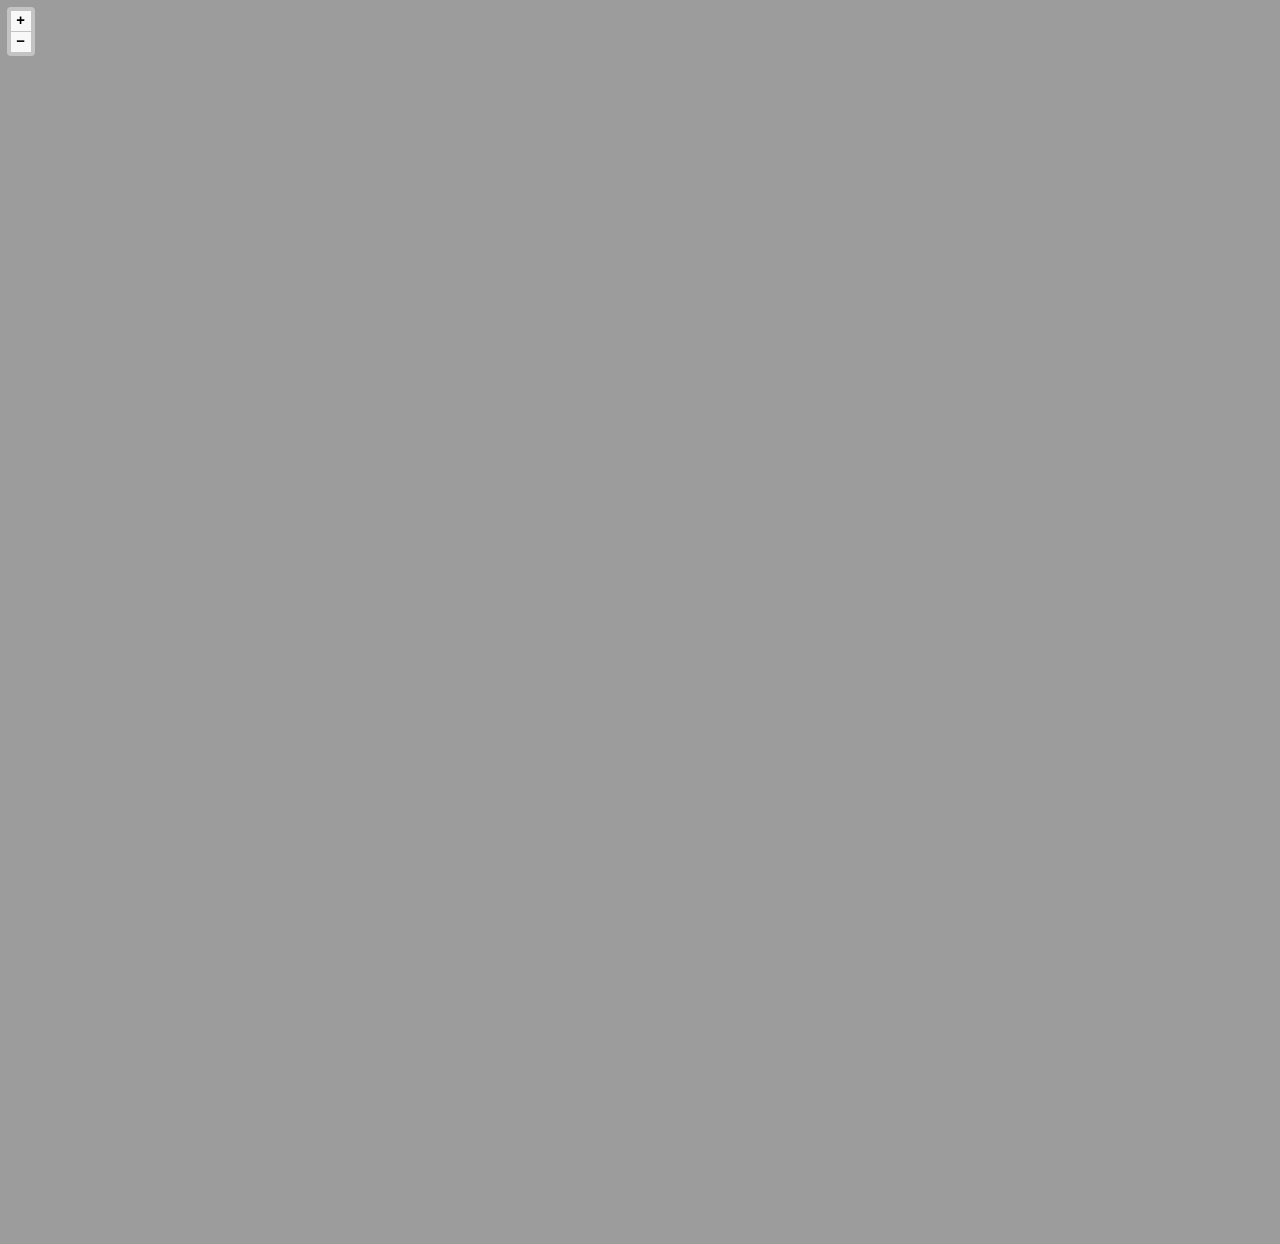
<file: UMR-IP/index.html>
<!doctype html>
<html lang="en">
    <head>
        <meta charset="utf-8">
        <meta http-equiv="X-UA-Compatible" content="IE=edge">
        <meta name="viewport" content="initial-scale=1,user-scalable=no,maximum-scale=1,width=device-width">
        <meta name="mobile-web-app-capable" content="yes">
        <meta name="apple-mobile-web-app-capable" content="yes">
        <link rel="stylesheet" href="./resources/ol.css">
        <link rel="stylesheet" href="resources/fontawesome-all.min.css">
        <link rel="stylesheet" href="./resources/ol3-layerswitcher.css">
        <link rel="stylesheet" href="./resources/qgis2web.css">
<style>
.search-layer {
  top: 65px;
  left: .5em;
}
.ol-touch .search-layer {
  top: 80px;
}
</style>
        <style>
        html, body {
            background-color: #9c9c9c;
        }
        .ol-control button {
            background-color: #f8f8f8 !important;
            color: #000000 !important;
            border-radius: 0px !important;
        }
        .ol-zoom, .geolocate, .gcd-gl-control .ol-control {
            background-color: rgba(255,255,255,.4) !important;
            padding: 3px !important;
        }
        .ol-scale-line {
            background: none !important;
        }
        .ol-scale-line-inner {
            border: 2px solid #f8f8f8 !important;
            border-top: none !important;
            background: rgba(255, 255, 255, 0.5) !important;
            color: black !important;
        }
        </style>
        <style>
        #map {
            width: 1789px;
            height: 1244px;
        }
        </style>
        <title></title>
    </head>
    <body>
        <div id="map">
            <div id="popup" class="ol-popup">
                <a href="#" id="popup-closer" class="ol-popup-closer"></a>
                <div id="popup-content"></div>
            </div>
        </div>
        <script src="resources/qgis2web_expressions.js"></script>
        <script src="resources/polyfills.js"></script>
        <script src="./resources/functions.js"></script>
        <script src="./resources/ol.js"></script>
        <script src="./resources/ol3-layerswitcher.js"></script>
        <script src="./layers/layers.js" type="text/javascript"></script> 
        <script src="./resources/qgis2web.js"></script>
        <script src="./resources/Autolinker.min.js"></script>
    </body>
</html>
</file>
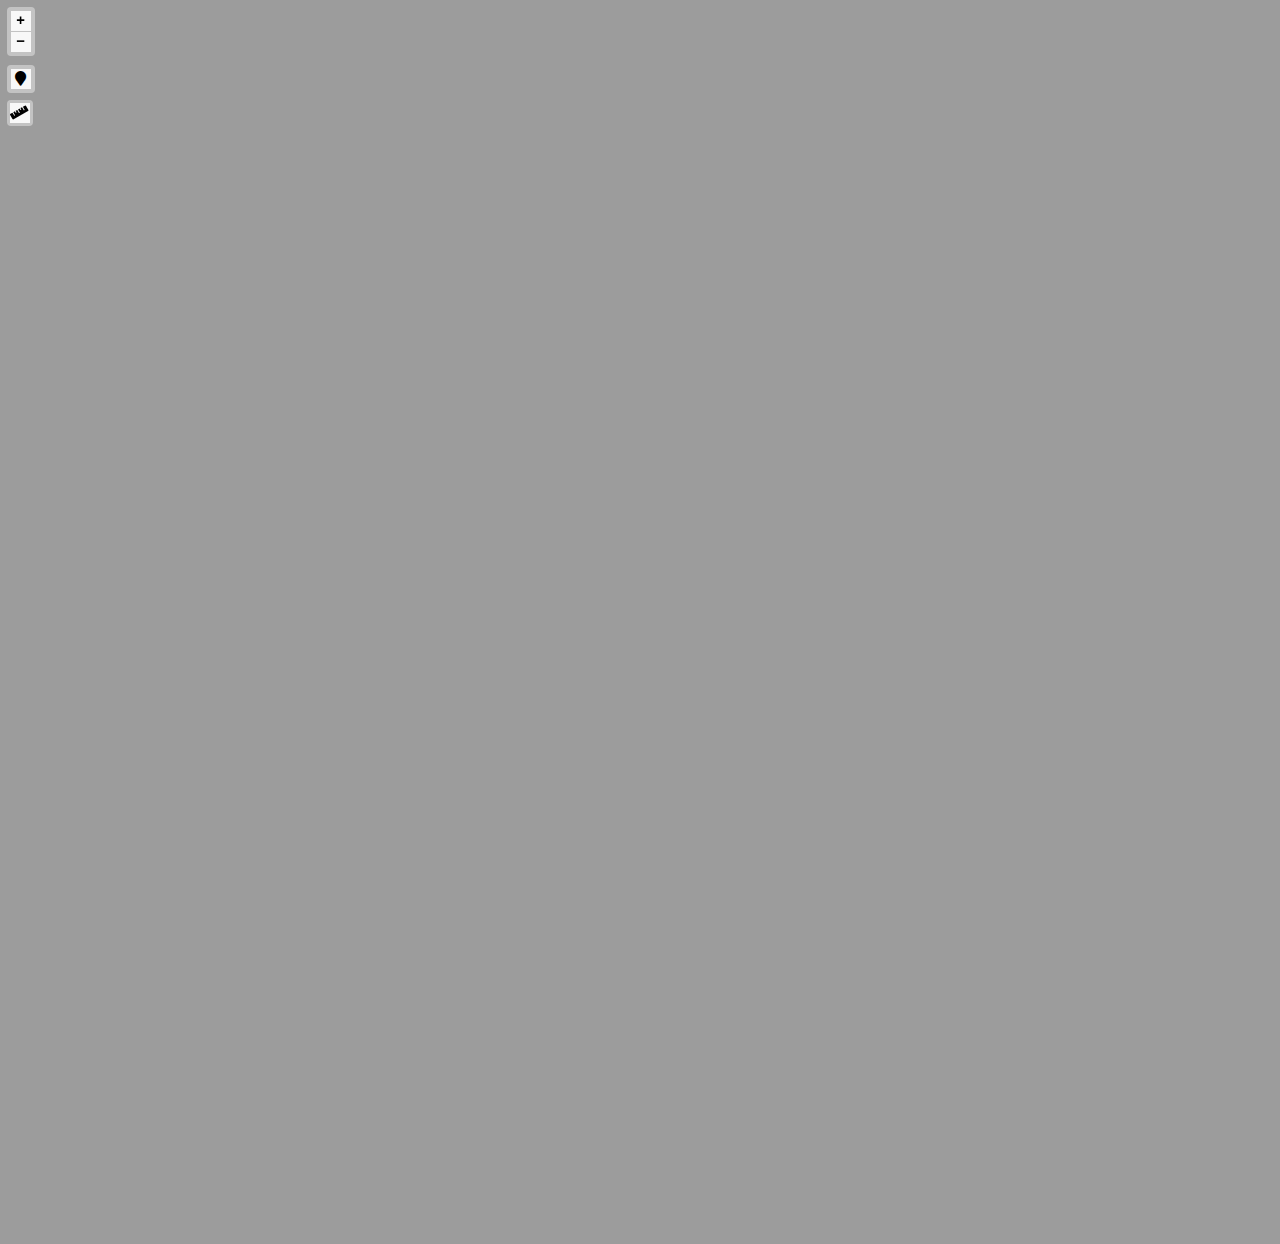
<file: UMR2020/index.html>
<!doctype html>
<html lang="en">
    <head>
        <meta charset="utf-8">
        <meta http-equiv="X-UA-Compatible" content="IE=edge">
        <meta name="viewport" content="initial-scale=1,user-scalable=no,maximum-scale=1,width=device-width">
        <meta name="mobile-web-app-capable" content="yes">
        <meta name="apple-mobile-web-app-capable" content="yes">
        <link rel="stylesheet" href="./resources/ol.css">
        <link rel="stylesheet" href="resources/fontawesome-all.min.css">
        <link rel="stylesheet" href="./resources/ol3-layerswitcher.css">
        <link rel="stylesheet" href="./resources/qgis2web.css">
<style>
.search-layer {
  top: 135px;
  left: .5em;
}
.ol-touch .search-layer {
  top: 180px;
}
</style>
        <style>
        html, body {
            background-color: #9c9c9c;
        }
        .ol-control button {
            background-color: #f8f8f8 !important;
            color: #000000 !important;
            border-radius: 0px !important;
        }
        .ol-zoom, .geolocate, .gcd-gl-control .ol-control {
            background-color: rgba(255,255,255,.4) !important;
            padding: 3px !important;
        }
        .ol-scale-line {
            background: none !important;
        }
        .ol-scale-line-inner {
            border: 2px solid #f8f8f8 !important;
            border-top: none !important;
            background: rgba(255, 255, 255, 0.5) !important;
            color: black !important;
        }
        </style>

        <style>
        .geolocate {
            top: 65px;
            left: .5em;
        }
        .ol-touch .geolocate {
            top: 80px;
        }
        </style>
<style>
.tooltip {
  position: relative;
  background: rgba(0, 0, 0, 0.5);
  border-radius: 4px;
  color: white;
  padding: 4px 8px;
  opacity: 0.7;
  white-space: nowrap;
}
.tooltip-measure {
  opacity: 1;
  font-weight: bold;
}
.tooltip-static {
  background-color: #ffcc33;
  color: black;
  border: 1px solid white;
}
.tooltip-measure:before,
.tooltip-static:before {
  border-top: 6px solid rgba(0, 0, 0, 0.5);
  border-right: 6px solid transparent;
  border-left: 6px solid transparent;
  content: "";
  position: absolute;
  bottom: -6px;
  margin-left: -7px;
  left: 50%;
}
.tooltip-static:before {
  border-top-color: #ffcc33;
}
.measure-control {
  top: 100px;
  left: .5em;
}
.ol-touch .measure-control {
  top: 130px;
}
</style>
        <style>
        #map {
            width: 1789px;
            height: 1244px;
        }
        </style>
        <title></title>
    </head>
    <body>
        <div id="map">
            <div id="popup" class="ol-popup">
                <a href="#" id="popup-closer" class="ol-popup-closer"></a>
                <div id="popup-content"></div>
            </div>
        </div>
        <script src="resources/qgis2web_expressions.js"></script>
        <script src="resources/polyfills.js"></script>
        <script src="./resources/functions.js"></script>
        <script src="./resources/ol.js"></script>
        <script src="./resources/ol3-layerswitcher.js"></script>
        <script src="./layers/layers.js" type="text/javascript"></script> 
        <script src="./resources/qgis2web.js"></script>
        <script src="./resources/Autolinker.min.js"></script>
    </body>
</html>
</file>
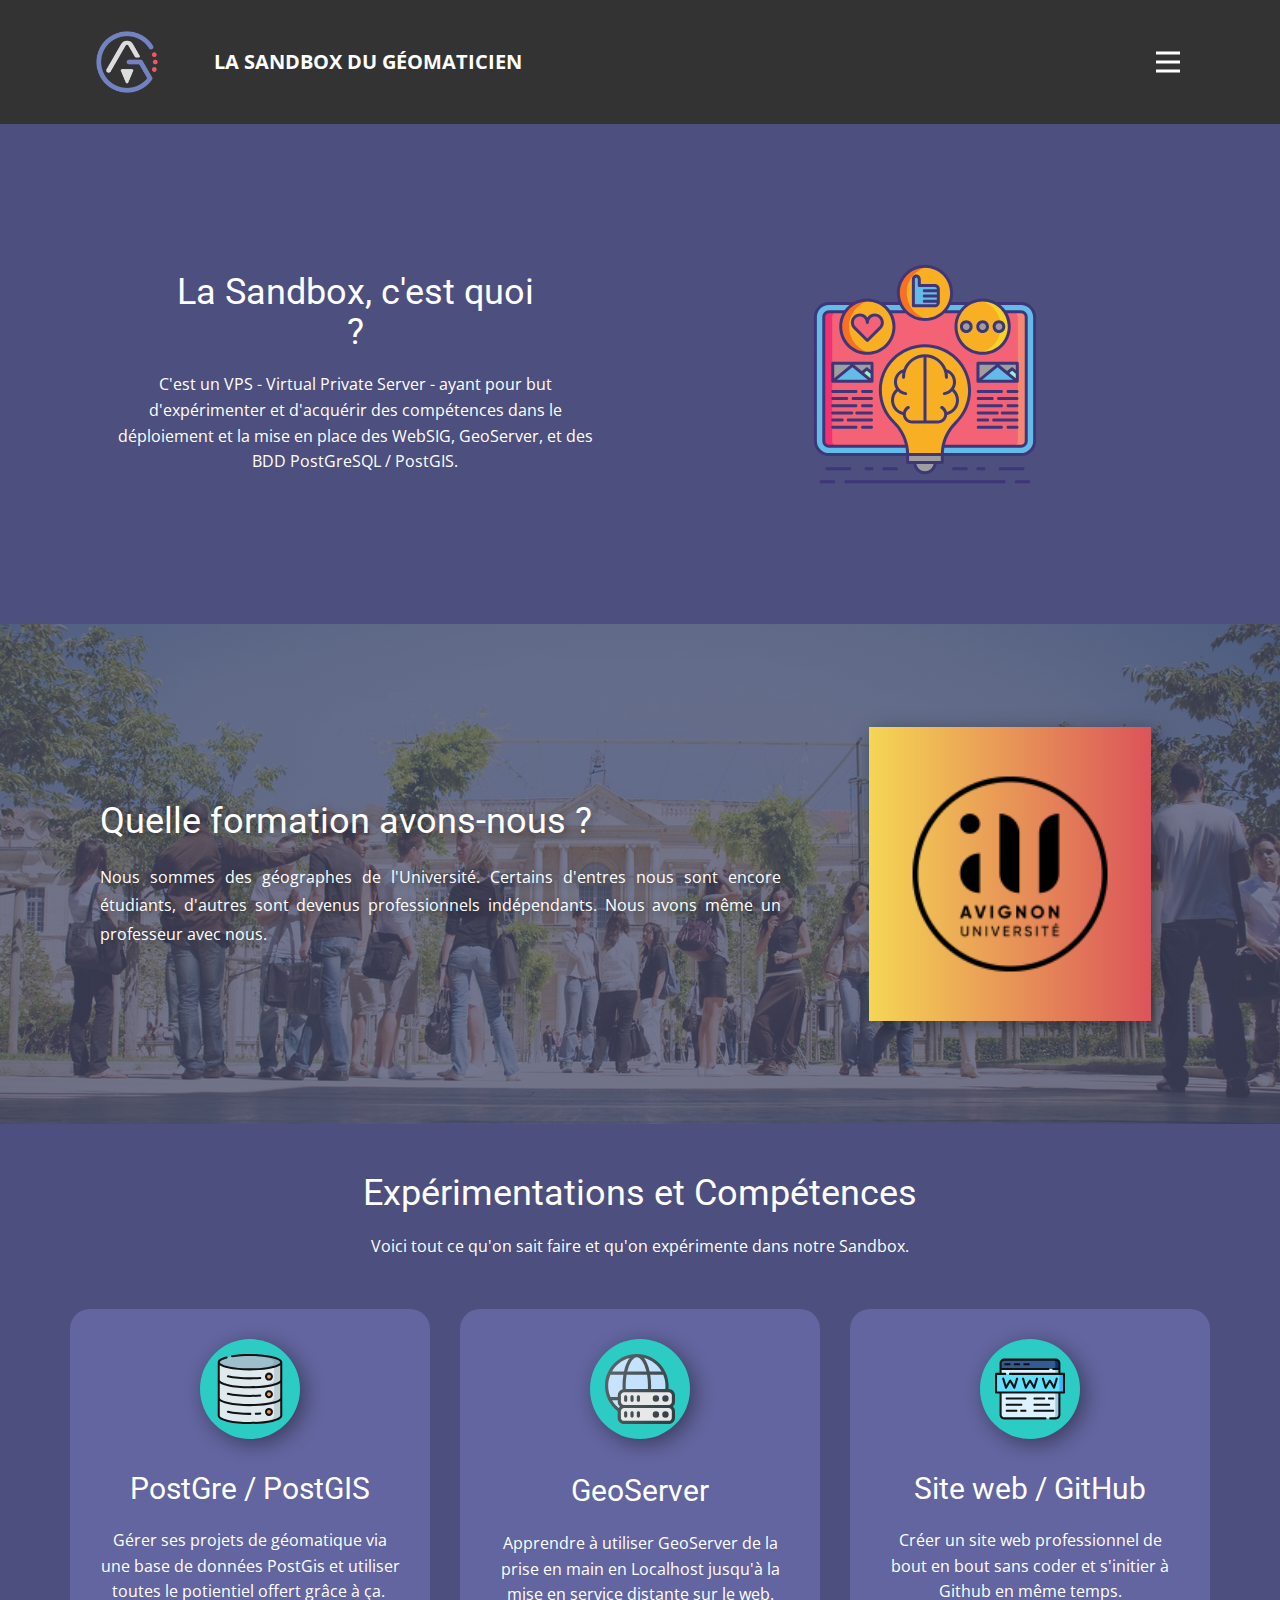
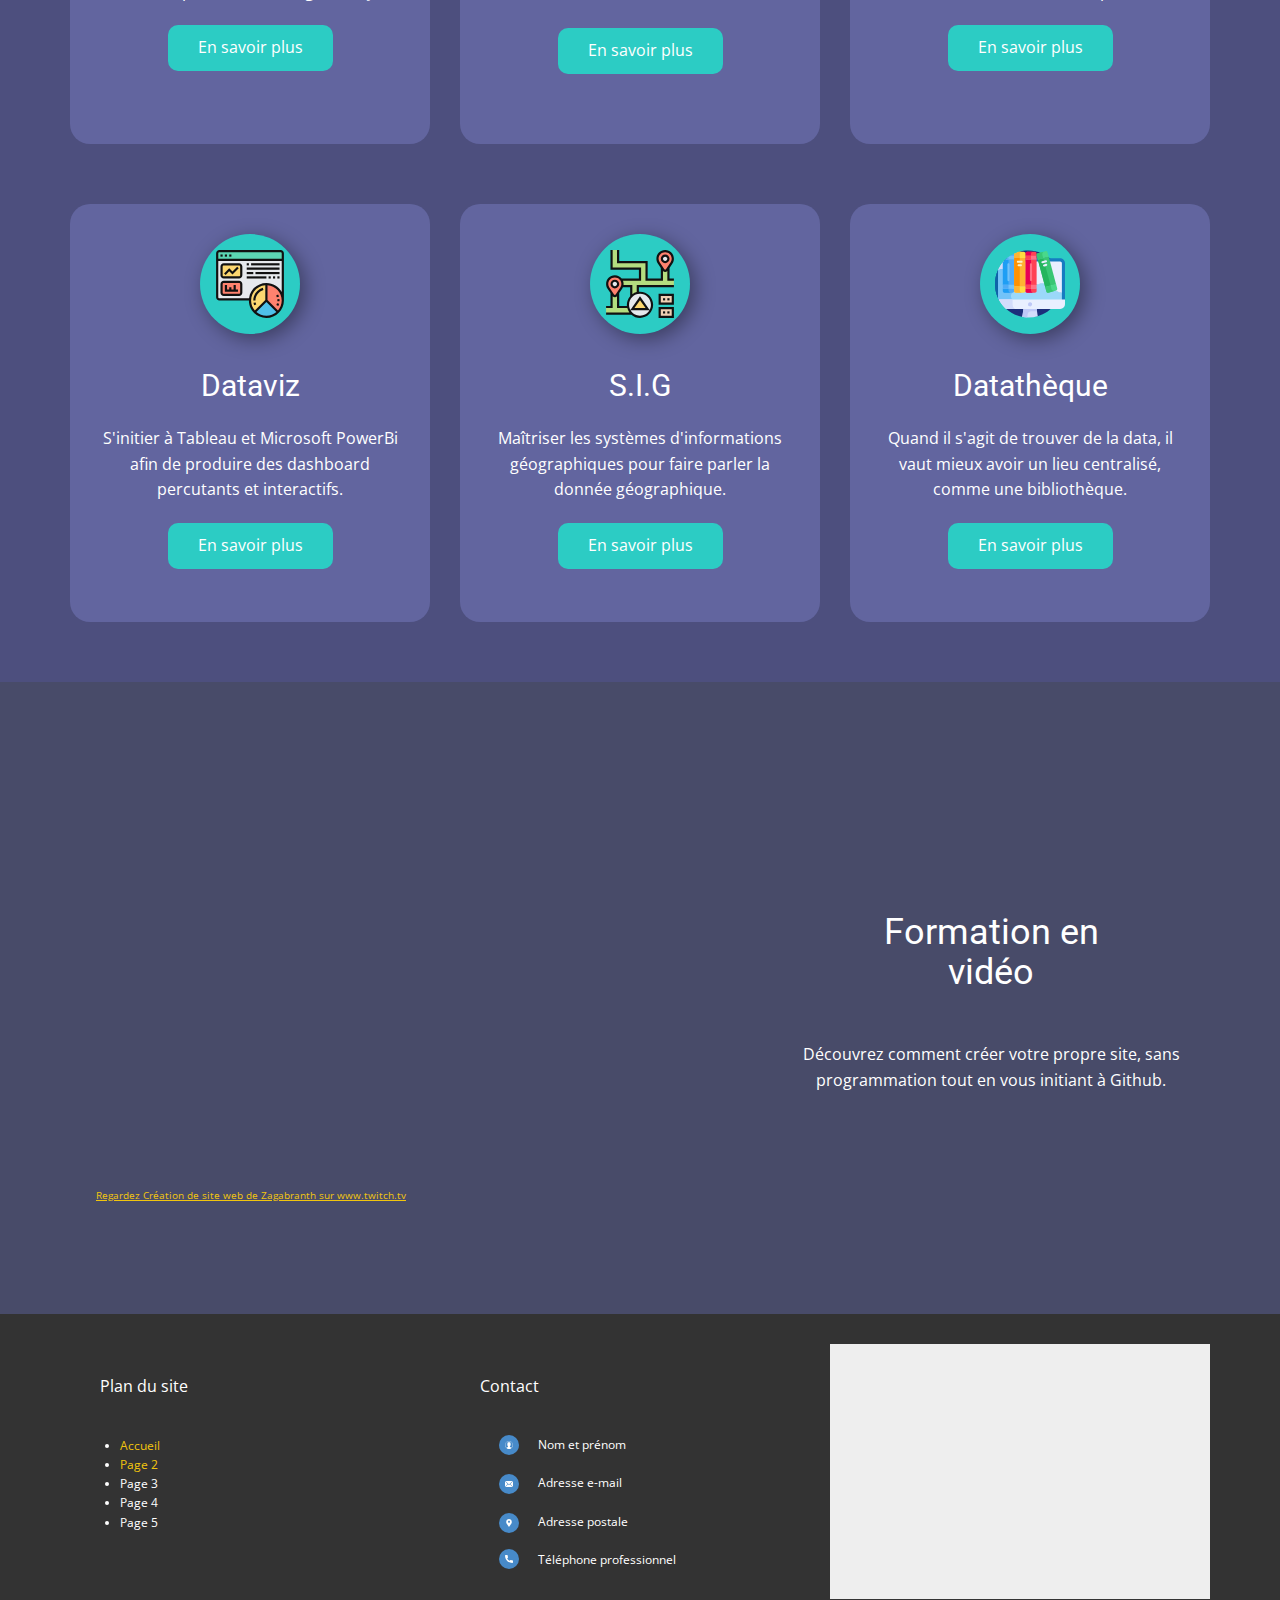
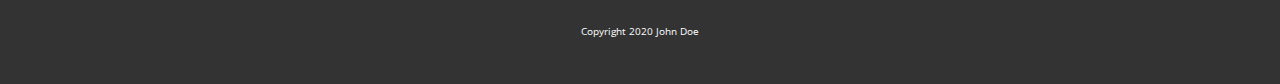
<file: Accueil.html>
<!DOCTYPE html>
<html style="font-size: 16px;">
  <head>
    <meta name="viewport" content="width=device-width, initial-scale=1.0">
    <meta charset="utf-8">
    <meta name="keywords" content="">
    <meta name="description" content="">
    <meta name="page_type" content="np-template-header-footer-from-plugin">
    <title>Accueil</title>
    <link rel="stylesheet" href="nicepage.css" media="screen">
<link rel="stylesheet" href="Accueil.css" media="screen">
    <script class="u-script" type="text/javascript" src="jquery.js" defer=""></script>
    <script class="u-script" type="text/javascript" src="nicepage.js" defer=""></script>
    <link rel="icon" href="images/favicon.jpg">
    
    
    
    
    
    <link id="u-theme-google-font" rel="stylesheet" href="https://fonts.googleapis.com/css?family=Roboto:100,100i,300,300i,400,400i,500,500i,700,700i,900,900i|Open+Sans:300,300i,400,400i,600,600i,700,700i,800,800i">
    <script type="application/ld+json">{
		"@context": "http://schema.org",
		"@type": "Organization",
		"name": "Sandbox Projet Tutoré",
		"url": "index.html",
		"logo": "images/LogoAE-Alexis_MARCON-woBG.png"
}</script>
    <meta property="og:title" content="Accueil">
    <meta property="og:type" content="website">
    <meta name="theme-color" content="#478ac9">
    <link rel="canonical" href="index.html">
    <meta property="og:url" content="index.html">
  </head>
  <body class="u-body"><header class="u-clearfix u-grey-80 u-header u-header" id="sec-19ac"><div class="u-clearfix u-sheet u-valign-middle u-sheet-1">
        <div class="u-clearfix u-expanded-width u-layout-wrap u-layout-wrap-1">
          <div class="u-layout">
            <div class="u-layout-row">
              <div class="u-align-center-lg u-align-center-md u-align-center-sm u-align-center-xs u-container-style u-layout-cell u-left-cell u-size-6-lg u-size-6-xl u-size-60-md u-size-8-sm u-size-8-xs u-layout-cell-1">
                <div class="u-container-layout u-valign-middle u-container-layout-1">
                  <a href="#" class="u-image u-logo u-image-1" data-image-width="1876" data-image-height="1876">
                    <img src="images/LogoAE-Alexis_MARCON-woBG.png" class="u-logo-image u-logo-image-1" data-image-width="64">
                  </a>
                </div>
              </div>
              <div class="u-align-left-md u-align-left-sm u-align-left-xs u-container-style u-layout-cell u-size-30-lg u-size-30-xl u-size-32-sm u-size-32-xs u-size-60-md u-layout-cell-2">
                <div class="u-container-layout u-valign-middle u-container-layout-2">
                  <p class="u-large-text u-text u-text-default u-text-font u-text-variant u-text-1">la sandbox du géomaticien</p>
                </div>
              </div>
              <div class="u-align-center-sm u-align-center-xs u-container-style u-layout-cell u-right-cell u-size-24 u-size-60-md u-layout-cell-3">
                <div class="u-container-layout u-valign-middle u-container-layout-3">
                  <nav class="u-align-left u-menu u-menu-dropdown u-nav-spacing-25 u-offcanvas u-offcanvas-shift u-menu-1" data-responsive-from="XL">
                    <div class="menu-collapse u-custom-font u-font-arial" style="font-size: 1rem; letter-spacing: 0;">
                      <a class="u-button-style u-custom-left-right-menu-spacing u-custom-padding-bottom u-custom-text-active-color u-custom-text-color u-custom-text-hover-color u-custom-top-bottom-menu-spacing u-nav-link" href="#" style="padding: 4px 0; font-size: calc(1em + 8px);">
                        <svg class="u-svg-link" preserveAspectRatio="xMidYMin slice" viewBox="0 0 341.333 341.333" style="undefined"><use xmlns:xlink="http://www.w3.org/1999/xlink" xlink:href="#svg-1479"></use></svg>
                        <svg xmlns="http://www.w3.org/2000/svg" xmlns:xlink="http://www.w3.org/1999/xlink" version="1.1" id="svg-1479" x="0px" y="0px" viewBox="0 0 341.333 341.333" style="enable-background:new 0 0 341.333 341.333;" xml:space="preserve" class="u-svg-content"><g><g><rect y="277.333" width="341.333" height="42.667"></rect>
</g>
</g><g><g><rect y="149.333" width="341.333" height="42.667"></rect>
</g>
</g><g><g><rect y="21.333" width="341.333" height="42.667"></rect>
</g>
</g><g></g><g></g><g></g><g></g><g></g><g></g><g></g><g></g><g></g><g></g><g></g><g></g><g></g><g></g><g></g></svg>
                      </a>
                    </div>
                    <div class="u-custom-menu u-nav-container">
                      <ul class="u-custom-font u-font-arial u-nav u-spacing-0 u-unstyled u-nav-1"><li class="u-nav-item"><a class="u-button-style u-nav-link u-text-active-palette-1-base u-text-grey-60 u-text-hover-palette-2-base" href="Accueil.html" style="padding: 10px 20px;">Accueil</a>
</li><li class="u-nav-item"><a class="u-button-style u-nav-link u-text-active-palette-1-base u-text-grey-60 u-text-hover-palette-2-base" href="Cartographie.html" style="padding: 10px 20px;">Cartographie</a>
</li><li class="u-nav-item"><a class="u-button-style u-nav-link u-text-active-palette-1-base u-text-grey-60 u-text-hover-palette-2-base" href="Page-Brouillon.html" style="padding: 10px 20px;">Page Brouillon</a>
</li></ul>
                    </div>
                    <div class="u-custom-menu u-nav-container-collapse">
                      <div class="u-align-center u-black u-container-style u-inner-container-layout u-opacity u-opacity-95 u-sidenav">
                        <div class="u-menu-close"></div>
                        <ul class="u-align-center u-custom-font u-nav u-popupmenu-items u-text-font u-unstyled u-nav-2"><li class="u-nav-item"><a class="u-button-style u-nav-link" href="Accueil.html" style="padding: 10px 20px;">Accueil</a>
</li><li class="u-nav-item"><a class="u-button-style u-nav-link" href="Cartographie.html" style="padding: 10px 20px;">Cartographie</a>
</li><li class="u-nav-item"><a class="u-button-style u-nav-link" href="Page-Brouillon.html" style="padding: 10px 20px;">Page Brouillon</a>
</li></ul>
                      </div>
                      <div class="u-black u-menu-overlay u-opacity u-opacity-70"></div>
                    </div>
                  </nav>
                </div>
              </div>
            </div>
          </div>
        </div>
      </div></header>
    <section class="u-align-left u-clearfix u-section-1" id="sandbox">
      <div class="u-clearfix u-sheet u-valign-middle u-sheet-1">
        <div class="u-clearfix u-expanded-width u-layout-wrap u-layout-wrap-1">
          <div class="u-layout">
            <div class="u-layout-row">
              <div class="u-container-style u-layout-cell u-left-cell u-size-30 u-layout-cell-1">
                <div class="u-container-layout u-valign-middle u-container-layout-1">
                  <h2 class="u-align-center u-text u-text-1">La Sandbox, c'est quoi ?</h2>
                  <p class="u-align-center u-text u-text-default u-text-2"> C'est un VPS - Virtual Private Server - ayant pour but d'expérimenter et d'acquérir des compétences dans le déploiement et la mise en place des WebSIG, GeoServer, et des BDD PostGreSQL / PostGIS.</p>
                </div>
              </div>
              <div class="u-align-center u-container-style u-layout-cell u-right-cell u-size-30 u-layout-cell-2">
                <div class="u-container-layout u-valign-middle u-container-layout-2">
                  <span class="u-icon u-icon-circle u-text-palette-1-base u-icon-1">
                    <svg class="u-svg-link" preserveAspectRatio="xMidYMin slice" viewBox="0 0 256 256" style=""><use xmlns:xlink="http://www.w3.org/1999/xlink" xlink:href="#svg-8a7a"></use></svg>
                    <svg xmlns="http://www.w3.org/2000/svg" id="svg-8a7a" enable-background="new 0 0 256 256" viewBox="0 0 256 256" class="u-svg-content"><g><g><g><path d="m32.035 208.546c-7.535 0-13.665-6.13-13.665-13.665v-123.776c0-7.535 6.13-13.665 13.665-13.665h191.931c7.535 0 13.665 6.13 13.665 13.665v123.776c0 7.535-6.13 13.665-13.665 13.665z" fill="#63bce7"></path>
</g>
</g><g><g><path d="m229.221 194.882c0 2.891-2.365 5.256-5.256 5.256h-191.93c-2.891 0-5.256-2.365-5.256-5.256v-123.777c0-2.891 2.365-5.256 5.256-5.256h191.931c2.891 0 5.256 2.365 5.256 5.256v123.777z" fill="#f46275"></path>
</g>
</g><g><g><path d="m35.178 194.882v-123.777c0-2.891 2.365-5.256 5.256-5.256h-8.399c-2.891 0-5.256 2.365-5.256 5.256v123.777c0 2.891 2.365 5.256 5.256 5.256h8.399c-2.891-.001-5.256-2.366-5.256-5.256z" fill="#f43075"></path>
</g>
</g><g><g><path d="m223.965 65.849h-8.399c2.891 0 5.256 2.365 5.256 5.256v123.777c0 2.891-2.365 5.256-5.256 5.256h8.399c2.891 0 5.256-2.365 5.256-5.256v-123.777c0-2.891-2.365-5.256-5.256-5.256z" fill="#f48875"></path>
</g>
</g><g><g><path d="m172.599 144.361c0-24.647-19.979-44.632-44.632-44.632-24.647 0-44.626 19.985-44.626 44.632 0 12.769 5.371 24.278 13.967 32.414 8.21 8.088 13.307 19.333 13.307 31.772h34.71c0-12.306 4.986-23.443 13.039-31.517 8.754-8.15 14.235-19.767 14.235-32.669z" fill="#f8af23"></path>
</g>
</g><g><g><path d="m117.758 216.472c0 5.642 4.571 10.214 10.211 10.214s10.214-4.571 10.214-10.214z" fill="#9e9e9e"></path>
</g>
</g><g><g><path d="m110.616 208.547h34.699v7.925h-34.699z" fill="#9e9e9e"></path>
</g>
</g><g><g><circle cx="70.363" cy="80.65" fill="#f8af23" r="26.636"></circle>
</g>
</g><g><g><path d="m85.35 76.489c0-4.138-3.355-7.493-7.493-7.493s-7.493 3.355-7.493 7.493c0-4.138-3.355-7.493-7.493-7.493s-7.493 3.355-7.493 7.493c0 2.255.998 4.276 2.574 5.65l12.413 12.424 12.413-12.424c1.574-1.375 2.572-3.395 2.572-5.65z" fill="#f46275"></path>
</g>
</g><g><g><circle cx="185.637" cy="80.65" fill="#f8af23" r="26.636"></circle>
</g>
</g><g><g><circle cx="128" cy="46.9" fill="#f8af23" r="26.636"></circle>
</g>
</g><g><g><path d="m185.637 54.014c-1.429 0-2.831.116-4.199.332 12.715 2.014 22.437 13.022 22.437 26.304s-9.722 24.29-22.437 26.304c1.368.217 2.77.332 4.199.332 14.711 0 26.636-11.926 26.636-26.636s-11.926-26.636-26.636-26.636z" fill="#f8d323"></path>
</g>
</g><g><g><path d="m52.126 80.65c0-13.282 9.722-24.29 22.437-26.304-1.368-.217-2.77-.332-4.199-.332-14.711 0-26.636 11.926-26.636 26.636 0 14.711 11.925 26.636 26.636 26.636 1.429 0 2.831-.116 4.199-.332-12.715-2.014-22.437-13.022-22.437-26.304z" fill="#f87023"></path>
</g>
</g><g><g><path d="m109.762 46.9c0-13.282 9.722-24.29 22.437-26.304-1.368-.217-2.77-.332-4.199-.332-14.711 0-26.636 11.926-26.636 26.636 0 14.711 11.925 26.636 26.636 26.636 1.429 0 2.831-.116 4.199-.332-12.715-2.014-22.437-13.022-22.437-26.304z" fill="#f87023"></path>
</g>
</g><g><g><path d="m137.744 59.789c1.968 0 3.58-1.612 3.58-3.579v-1.016-12.092c0-1.97-1.612-3.579-3.58-3.579h-15.429v-5.865c0-1.969-1.335-3.581-2.965-3.581s-2.965 1.612-2.965 3.581v7.875 18.256z" fill="#63bce7"></path>
</g>
</g><g><g><g><g><path d="m35.723 117.248h39.307v18.096h-39.307z" fill="#9e9e9e"></path>
</g>
</g><g><g><path d="m35.723 135.344 19.654-16.101 19.654 16.101z" fill="#63bce7"></path>
</g>
</g><g><g><path d="m64.802 126.964 5.036-4.126 5.193 4.254v8.252z" fill="#96f4cb"></path>
</g>
</g>
</g><g><g><g><path d="m180.969 117.248h39.307v18.096h-39.307z" fill="#9e9e9e"></path>
</g>
</g><g><g><path d="m180.969 135.344 19.654-16.101 19.654 16.101z" fill="#63bce7"></path>
</g>
</g><g><g><path d="m210.048 126.964 5.036-4.126 5.193 4.254v8.252z" fill="#96f4cb"></path>
</g>
</g>
</g>
</g><g><g><g><g><circle cx="169.303" cy="80.65" fill="#9e9e9e" r="4.837"></circle>
</g>
</g>
</g><g><g><g><circle cx="185.637" cy="80.65" fill="#9e9e9e" r="4.837"></circle>
</g>
</g>
</g><g><g><g><circle cx="201.97" cy="80.65" fill="#9e9e9e" r="4.837"></circle>
</g>
</g>
</g>
</g><g><g><g><path d="m223.965 55.94h-24.884c-3.997-2.183-8.578-3.426-13.444-3.426s-9.448 1.243-13.445 3.426h-17.554c.966-2.839 1.498-5.878 1.498-9.04 0-15.514-12.622-28.136-28.136-28.136s-28.136 12.622-28.136 28.136c0 3.162.532 6.201 1.498 9.04h-17.554c-3.997-2.183-8.578-3.426-13.445-3.426-4.866 0-9.447 1.243-13.444 3.426h-24.884c-8.362 0-15.165 6.803-15.165 15.165v123.776c0 8.362 6.803 15.165 15.165 15.165h77.081v6.425c0 .829.671 1.5 1.5 1.5h5.749c.74 5.751 5.656 10.213 11.604 10.213 5.95 0 10.867-4.462 11.607-10.213h5.739c.829 0 1.5-.671 1.5-1.5v-6.425h77.15c8.362 0 15.165-6.803 15.165-15.165v-123.776c0-8.362-6.803-15.165-15.165-15.165zm-13.192 24.71c0 13.86-11.276 25.136-25.136 25.136s-25.137-11.275-25.137-25.136 11.276-25.136 25.137-25.136 25.136 11.276 25.136 25.136zm-99.475 119.234c-.005-.032-.011-.063-.019-.094-1.739-9.091-6.174-17.44-12.939-24.105-8.705-8.238-13.499-19.363-13.499-31.325 0-23.783 19.346-43.132 43.125-43.132 23.783 0 43.132 19.349 43.132 43.132 0 11.925-5.014 23.432-13.797 31.609-8.336 8.358-13.08 19.344-13.453 31.077h-31.757c-.077-2.426-.35-4.817-.793-7.162zm48.088-21.757c9.351-8.705 14.713-21.012 14.713-33.767 0-25.437-20.695-46.132-46.132-46.132-25.434 0-46.125 20.695-46.125 46.132 0 12.794 5.127 24.693 14.415 33.482 5.881 5.794 9.877 12.966 11.71 20.794h-75.932c-2.071 0-3.756-1.685-3.756-3.756v-123.775c0-2.071 1.685-3.756 3.756-3.756h13.543c-2.135 3.963-3.35 8.493-3.35 13.301 0 15.514 12.622 28.136 28.136 28.136 15.515 0 28.137-12.622 28.137-28.136 0-4.809-1.215-9.338-3.35-13.301h13.555c5.042 4.76 11.831 7.688 19.296 7.688s14.254-2.927 19.296-7.688h13.555c-2.135 3.963-3.35 8.493-3.35 13.301 0 15.514 12.622 28.136 28.137 28.136 15.514 0 28.136-12.622 28.136-28.136 0-4.809-1.215-9.338-3.35-13.301h13.543c2.071 0 3.756 1.685 3.756 3.756v123.776c0 2.071-1.685 3.756-3.756 3.756h-75.991c1.801-7.708 5.7-14.785 11.408-20.51zm8.372-119.187c-1.906 1.572-3.595 3.394-5.033 5.409h-12.678c1.318-1.662 2.456-3.473 3.376-5.409zm-39.758-37.176c13.86 0 25.136 11.276 25.136 25.136s-11.276 25.137-25.136 25.137-25.136-11.276-25.136-25.137 11.276-25.136 25.136-25.136zm-25.424 37.176c.92 1.935 2.058 3.746 3.376 5.409h-12.677c-1.437-2.014-3.127-3.837-5.033-5.409zm-7.076 21.71c0 13.86-11.276 25.136-25.137 25.136s-25.136-11.275-25.136-25.136 11.276-25.136 25.136-25.136 25.137 11.276 25.137 25.136zm-75.63 114.231v-123.776c0-6.708 5.457-12.165 12.165-12.165h20.45c-1.912 1.577-3.606 3.406-5.046 5.428-.062-.008-.124-.019-.188-.019h-15.216c-3.725 0-6.756 3.031-6.756 6.756v123.776c0 3.725 3.031 6.756 6.756 6.756h76.525c.285 1.778.457 3.583.519 5.409h-77.044c-6.708 0-12.165-5.457-12.165-12.165zm108.099 30.304c-4.292 0-7.869-3.121-8.582-7.213h17.166c-.713 4.092-4.291 7.213-8.584 7.213zm15.846-10.213h-5.632-20.425-5.642v-4.925h31.699zm92.315-20.091c0 6.708-5.457 12.165-12.165 12.165h-77.104c.062-1.826.236-3.631.521-5.409h76.583c3.725 0 6.756-3.031 6.756-6.756v-123.776c0-3.725-3.031-6.756-6.756-6.756h-15.418c-1.437-2.014-3.127-3.837-5.033-5.409h20.45c6.708 0 12.165 5.457 12.165 12.165v123.776z" fill="#3f3679"></path>
</g>
</g><g><g><path d="m150.169 169.032c6.823-1.553 11.824-7.705 11.824-14.815 0-4.353-1.824-8.381-5.02-11.26 1.288-2.056 2.035-4.471 2.035-7.033 0-5.95-3.866-11.07-9.495-12.741-3.263-8.714-11.674-14.934-21.513-14.934s-18.25 6.221-21.513 14.934c-5.629 1.672-9.495 6.792-9.495 12.741 0 2.562.747 4.977 2.035 7.033-3.196 2.879-5.02 6.907-5.02 11.26 0 7.11 5.001 13.262 11.824 14.815.395 4.772 4.397 8.537 9.269 8.537h12.9 12.899c4.873-.001 8.875-3.765 9.27-8.537zm-41.377-.772c0-.131.005-.26.013-.389v-.001c.132-2.158 1.341-4.075 3.236-5.129.724-.403.984-1.316.582-2.04s-1.315-.984-2.04-.582c-2.291 1.274-3.903 3.405-4.517 5.886-5.255-1.4-9.06-6.231-9.06-11.789 0-3.43 1.407-6.612 3.885-8.914 1.994 2.005 4.619 3.394 7.58 3.802.069.01.138.014.207.014.737 0 1.38-.544 1.484-1.295.113-.821-.46-1.578-1.281-1.69-5.068-.698-8.889-5.086-8.889-10.209 0-3.911 2.154-7.363 5.47-9.11-.278 1.425-.427 2.894-.427 4.399 0 .829.671 1.5 1.5 1.5s1.5-.671 1.5-1.5c0-10.502 8.156-19.117 18.465-19.889v63.245h-11.399c-3.479-.001-6.309-2.831-6.309-6.309zm32.107 6.308h-11.399v-63.245c10.308.772 18.465 9.386 18.465 19.889 0 .829.671 1.5 1.5 1.5s1.5-.671 1.5-1.5c0-1.505-.15-2.974-.427-4.399 3.316 1.747 5.47 5.199 5.47 9.11 0 5.123-3.821 9.511-8.889 10.209-.821.113-1.395.87-1.281 1.69.104.751.746 1.295 1.484 1.295.068 0 .137-.004.207-.014 2.961-.408 5.586-1.797 7.58-3.802 2.478 2.302 3.885 5.484 3.885 8.914 0 5.558-3.804 10.389-9.06 11.789-.614-2.481-2.226-4.612-4.517-5.886-.724-.403-1.637-.142-2.04.582-.402.724-.142 1.637.582 2.04 1.895 1.054 3.105 2.971 3.236 5.128v.001c.008.129.013.258.013.389 0 3.48-2.83 6.31-6.309 6.31z" fill="#3f3679"></path>
</g>
</g><g><g><path d="m56.924 83.233 12.378 12.388c.281.282.663.44 1.061.44s.78-.158 1.061-.44l12.377-12.388c1.938-1.708 3.048-4.164 3.048-6.745 0-4.959-4.035-8.993-8.994-8.993-3.124 0-5.88 1.601-7.493 4.025-1.613-2.424-4.369-4.025-7.493-4.025-4.959 0-8.993 4.034-8.993 8.993.001 2.581 1.111 5.036 3.048 6.745zm5.946-12.737c3.305 0 5.993 2.688 5.993 5.993 0 .829.671 1.5 1.5 1.5s1.5-.671 1.5-1.5c0-3.305 2.688-5.993 5.993-5.993s5.994 2.688 5.994 5.993c0 1.731-.75 3.378-2.06 4.519-.026.022-.051.046-.076.071l-11.351 11.36-11.351-11.361c-.024-.024-.049-.048-.076-.071-1.309-1.141-2.059-2.788-2.059-4.519 0-3.304 2.688-5.992 5.993-5.992z" fill="#3f3679"></path>
</g>
</g><g><g><path d="m116.386 61.29h21.358c2.801 0 5.08-2.278 5.08-5.079v-13.109c0-2.801-2.279-5.079-5.08-5.079h-13.929v-4.365c0-2.801-2.003-5.081-4.464-5.081-2.462 0-4.465 2.279-4.465 5.081v26.132c0 .828.672 1.5 1.5 1.5zm1.5-27.632c0-1.108.685-2.081 1.465-2.081s1.464.972 1.464 2.081v5.865c0 .829.671 1.5 1.5 1.5h15.429c1.146 0 2.08.933 2.08 2.079v.144h-12.539c-.829 0-1.5.671-1.5 1.5s.671 1.5 1.5 1.5h12.539v2.224h-12.539c-.829 0-1.5.671-1.5 1.5s.671 1.5 1.5 1.5h12.539v2.225h-12.539c-.829 0-1.5.671-1.5 1.5s.671 1.5 1.5 1.5h12.476c-.219.913-1.038 1.595-2.017 1.595h-19.858z" fill="#3f3679"></path>
</g>
</g><g><g><path d="m75.031 115.748h-39.308c-.829 0-1.5.671-1.5 1.5v18.096c0 .829.671 1.5 1.5 1.5h39.308c.829 0 1.5-.671 1.5-1.5v-18.096c0-.829-.672-1.5-1.5-1.5zm-11.175 12.38c.001.001.002.001.002.002l6.975 5.714h-30.912l15.456-12.662zm3.312-1.164 2.669-2.187 3.693 3.026v4.374zm6.363-3.039-2.743-2.247c-.553-.453-1.349-.453-1.901 0l-4.085 3.347-7.662-6.277h16.391zm-19.916-5.177-16.391 13.428v-13.428z" fill="#3f3679"></path>
</g>
</g><g><g><path d="m220.277 115.748h-39.308c-.829 0-1.5.671-1.5 1.5v18.096c0 .829.671 1.5 1.5 1.5h39.308c.829 0 1.5-.671 1.5-1.5v-18.096c0-.829-.672-1.5-1.5-1.5zm-11.178 12.378c.002.002.005.004.007.006l6.973 5.712h-30.912l15.456-12.662zm3.315-1.162 2.669-2.187 3.693 3.026v4.374zm6.363-3.039-2.743-2.247c-.553-.453-1.349-.453-1.901 0l-4.085 3.347-7.662-6.277h16.391zm-19.916-5.177-16.391 13.428v-13.428z" fill="#3f3679"></path>
</g>
</g><g><g><path d="m35.723 146.954h23.277c.829 0 1.5-.671 1.5-1.5s-.671-1.5-1.5-1.5h-23.277c-.829 0-1.5.671-1.5 1.5s.672 1.5 1.5 1.5z" fill="#3f3679"></path>
</g>
</g><g><g><path d="m74.491 143.954h-8.991c-.829 0-1.5.671-1.5 1.5s.671 1.5 1.5 1.5h8.991c.829 0 1.5-.671 1.5-1.5s-.672-1.5-1.5-1.5z" fill="#3f3679"></path>
</g>
</g><g><g><path d="m35.723 154.121h14.027c.829 0 1.5-.671 1.5-1.5s-.671-1.5-1.5-1.5h-14.027c-.829 0-1.5.671-1.5 1.5s.672 1.5 1.5 1.5z" fill="#3f3679"></path>
</g>
</g><g><g><path d="m74.491 151.121h-18.491c-.829 0-1.5.671-1.5 1.5s.671 1.5 1.5 1.5h18.491c.829 0 1.5-.671 1.5-1.5s-.672-1.5-1.5-1.5z" fill="#3f3679"></path>
</g>
</g><g><g><path d="m35.723 161.287h23.277c.829 0 1.5-.671 1.5-1.5s-.671-1.5-1.5-1.5h-23.277c-.829 0-1.5.671-1.5 1.5s.672 1.5 1.5 1.5z" fill="#3f3679"></path>
</g>
</g><g><g><path d="m74.491 158.287h-8.991c-.829 0-1.5.671-1.5 1.5s.671 1.5 1.5 1.5h8.991c.829 0 1.5-.671 1.5-1.5s-.672-1.5-1.5-1.5z" fill="#3f3679"></path>
</g>
</g><g><g><path d="m35.723 168.454h19.027c.829 0 1.5-.671 1.5-1.5s-.671-1.5-1.5-1.5h-19.027c-.829 0-1.5.671-1.5 1.5s.672 1.5 1.5 1.5z" fill="#3f3679"></path>
</g>
</g><g><g><path d="m74.491 165.454h-14.741c-.829 0-1.5.671-1.5 1.5s.671 1.5 1.5 1.5h14.741c.829 0 1.5-.671 1.5-1.5s-.672-1.5-1.5-1.5z" fill="#3f3679"></path>
</g>
</g><g><g><path d="m35.723 175.621h9.514c.829 0 1.5-.671 1.5-1.5s-.671-1.5-1.5-1.5h-9.514c-.829 0-1.5.671-1.5 1.5s.672 1.5 1.5 1.5z" fill="#3f3679"></path>
</g>
</g><g><g><path d="m74.491 172.621h-23.366c-.829 0-1.5.671-1.5 1.5s.671 1.5 1.5 1.5h23.366c.829 0 1.5-.671 1.5-1.5s-.672-1.5-1.5-1.5z" fill="#3f3679"></path>
</g>
</g><g><g><path d="m59 179.787h-23.277c-.829 0-1.5.671-1.5 1.5s.671 1.5 1.5 1.5h23.277c.829 0 1.5-.671 1.5-1.5s-.671-1.5-1.5-1.5z" fill="#3f3679"></path>
</g>
</g><g><g><path d="m74.491 179.787h-8.991c-.829 0-1.5.671-1.5 1.5s.671 1.5 1.5 1.5h8.991c.829 0 1.5-.671 1.5-1.5s-.672-1.5-1.5-1.5z" fill="#3f3679"></path>
</g>
</g><g><g><path d="m181.21 146.954h23.277c.829 0 1.5-.671 1.5-1.5s-.671-1.5-1.5-1.5h-23.277c-.829 0-1.5.671-1.5 1.5s.672 1.5 1.5 1.5z" fill="#3f3679"></path>
</g>
</g><g><g><path d="m219.978 143.954h-8.99c-.829 0-1.5.671-1.5 1.5s.671 1.5 1.5 1.5h8.99c.829 0 1.5-.671 1.5-1.5s-.672-1.5-1.5-1.5z" fill="#3f3679"></path>
</g>
</g><g><g><path d="m181.21 154.121h14.027c.829 0 1.5-.671 1.5-1.5s-.671-1.5-1.5-1.5h-14.027c-.829 0-1.5.671-1.5 1.5s.672 1.5 1.5 1.5z" fill="#3f3679"></path>
</g>
</g><g><g><path d="m219.978 151.121h-18.49c-.829 0-1.5.671-1.5 1.5s.671 1.5 1.5 1.5h18.49c.829 0 1.5-.671 1.5-1.5s-.672-1.5-1.5-1.5z" fill="#3f3679"></path>
</g>
</g><g><g><path d="m181.21 161.287h23.277c.829 0 1.5-.671 1.5-1.5s-.671-1.5-1.5-1.5h-23.277c-.829 0-1.5.671-1.5 1.5s.672 1.5 1.5 1.5z" fill="#3f3679"></path>
</g>
</g><g><g><path d="m219.978 158.287h-8.99c-.829 0-1.5.671-1.5 1.5s.671 1.5 1.5 1.5h8.99c.829 0 1.5-.671 1.5-1.5s-.672-1.5-1.5-1.5z" fill="#3f3679"></path>
</g>
</g><g><g><path d="m181.21 168.454h19.027c.829 0 1.5-.671 1.5-1.5s-.671-1.5-1.5-1.5h-19.027c-.829 0-1.5.671-1.5 1.5s.672 1.5 1.5 1.5z" fill="#3f3679"></path>
</g>
</g><g><g><path d="m219.978 165.454h-14.74c-.829 0-1.5.671-1.5 1.5s.671 1.5 1.5 1.5h14.74c.829 0 1.5-.671 1.5-1.5s-.672-1.5-1.5-1.5z" fill="#3f3679"></path>
</g>
</g><g><g><path d="m181.21 175.621h9.513c.829 0 1.5-.671 1.5-1.5s-.671-1.5-1.5-1.5h-9.513c-.829 0-1.5.671-1.5 1.5s.672 1.5 1.5 1.5z" fill="#3f3679"></path>
</g>
</g><g><g><path d="m219.978 172.621h-23.365c-.829 0-1.5.671-1.5 1.5s.671 1.5 1.5 1.5h23.365c.829 0 1.5-.671 1.5-1.5s-.672-1.5-1.5-1.5z" fill="#3f3679"></path>
</g>
</g><g><g><path d="m204.487 179.787h-23.277c-.829 0-1.5.671-1.5 1.5s.671 1.5 1.5 1.5h23.277c.829 0 1.5-.671 1.5-1.5s-.671-1.5-1.5-1.5z" fill="#3f3679"></path>
</g>
</g><g><g><path d="m219.978 179.787h-8.99c-.829 0-1.5.671-1.5 1.5s.671 1.5 1.5 1.5h8.99c.829 0 1.5-.671 1.5-1.5s-.672-1.5-1.5-1.5z" fill="#3f3679"></path>
</g>
</g><g><g><path d="m207.171 234.236h-158.342c-.829 0-1.5.671-1.5 1.5s.671 1.5 1.5 1.5h158.343c.829 0 1.5-.671 1.5-1.5s-.672-1.5-1.501-1.5z" fill="#3f3679"></path>
</g>
</g><g><g><path d="m232.002 234.236h-12.75c-.829 0-1.5.671-1.5 1.5s.671 1.5 1.5 1.5h12.75c.829 0 1.5-.671 1.5-1.5s-.671-1.5-1.5-1.5z" fill="#3f3679"></path>
</g>
</g><g><g><path d="m36.748 234.236h-12.75c-.829 0-1.5.671-1.5 1.5s.671 1.5 1.5 1.5h12.75c.829 0 1.5-.671 1.5-1.5s-.672-1.5-1.5-1.5z" fill="#3f3679"></path>
</g>
</g><g><g><path d="m99.492 224.217c.829 0 1.5-.671 1.5-1.5s-.671-1.5-1.5-1.5h-12.75c-.829 0-1.5.671-1.5 1.5s.671 1.5 1.5 1.5z" fill="#3f3679"></path>
</g>
</g><g><g><path d="m75.159 224.217c.829 0 1.5-.671 1.5-1.5s-.671-1.5-1.5-1.5h-6.167c-.829 0-1.5.671-1.5 1.5s.671 1.5 1.5 1.5z" fill="#3f3679"></path>
</g>
</g><g><g><path d="m169.258 224.217c.829 0 1.5-.671 1.5-1.5s-.671-1.5-1.5-1.5h-12.75c-.829 0-1.5.671-1.5 1.5s.671 1.5 1.5 1.5z" fill="#3f3679"></path>
</g>
</g><g><g><path d="m187.008 224.217c.829 0 1.5-.671 1.5-1.5s-.671-1.5-1.5-1.5h-6.167c-.829 0-1.5.671-1.5 1.5s.671 1.5 1.5 1.5z" fill="#3f3679"></path>
</g>
</g><g><g><path d="m52.826 224.217c.829 0 1.5-.671 1.5-1.5s-.671-1.5-1.5-1.5h-22.961c-.829 0-1.5.671-1.5 1.5s.671 1.5 1.5 1.5z" fill="#3f3679"></path>
</g>
</g><g><g><path d="m226.135 224.217c.829 0 1.5-.671 1.5-1.5s-.671-1.5-1.5-1.5h-22.961c-.829 0-1.5.671-1.5 1.5s.671 1.5 1.5 1.5z" fill="#3f3679"></path>
</g>
</g><g><g><path d="m162.966 80.65c0 3.494 2.843 6.337 6.337 6.337s6.337-2.843 6.337-6.337-2.843-6.337-6.337-6.337-6.337 2.843-6.337 6.337zm6.337-3.337c1.84 0 3.337 1.497 3.337 3.337s-1.497 3.337-3.337 3.337-3.337-1.497-3.337-3.337 1.497-3.337 3.337-3.337z" fill="#3f3679"></path>
</g>
</g><g><g><path d="m185.637 86.987c3.494 0 6.336-2.843 6.336-6.337s-2.842-6.337-6.336-6.337-6.337 2.843-6.337 6.337 2.843 6.337 6.337 6.337zm0-9.674c1.84 0 3.336 1.497 3.336 3.337s-1.497 3.337-3.336 3.337-3.337-1.497-3.337-3.337 1.497-3.337 3.337-3.337z" fill="#3f3679"></path>
</g>
</g><g><g><path d="m201.97 86.987c3.494 0 6.337-2.843 6.337-6.337s-2.843-6.337-6.337-6.337-6.336 2.843-6.336 6.337 2.842 6.337 6.336 6.337zm0-9.674c1.84 0 3.337 1.497 3.337 3.337s-1.497 3.337-3.337 3.337-3.336-1.497-3.336-3.337 1.496-3.337 3.336-3.337z" fill="#3f3679"></path>
</g>
</g>
</g>
</g></svg>
                  </span>
                </div>
              </div>
            </div>
          </div>
        </div>
      </div>
    </section>
    <section class="skrollable skrollable-between u-clearfix u-image u-shading u-section-2" id="carousel_3ae6" data-image-width="1920" data-image-height="804">
      <div class="u-clearfix u-sheet u-valign-middle u-sheet-1">
        <div class="u-clearfix u-expanded-width u-layout-wrap u-shape-round u-layout-wrap-1">
          <div class="u-layout">
            <div class="u-layout-row">
              <div class="u-container-style u-layout-cell u-left-cell u-opacity u-opacity-40 u-size-39 u-layout-cell-1">
                <div class="u-container-layout u-container-layout-1">
                  <h2 class="u-align-left u-text u-text-1">Quelle formation avons-nous ?</h2>
                  <p class="u-align-justify u-text u-text-2">Nous sommes des géographes de l'Université. Certains d'entres nous sont encore étudiants, d'autres sont devenus professionnels indépendants. Nous avons même un professeur avec nous.</p>
                </div>
              </div>
              <div class="u-align-center u-container-style u-layout-cell u-right-cell u-size-21 u-layout-cell-2">
                <div class="u-container-layout u-valign-middle u-container-layout-2">
                  <div class="u-container-style u-gradient u-group u-opacity u-opacity-50 u-group-1">
                    <div class="u-container-layout u-valign-middle u-container-layout-3">
                      <img class="u-expand-resize u-image u-image-contain u-image-default u-image-1" src="images/pastille_print1.png" data-image-width="128" data-image-height="128">
                    </div>
                  </div>
                </div>
              </div>
            </div>
          </div>
        </div>
      </div>
    </section>
    <section class="u-align-center u-clearfix u-section-3" id="skills">
      <div class="u-clearfix u-sheet u-valign-middle u-sheet-1">
        <h2 class="u-text u-text-default u-text-1">Expérimentations et Compétences</h2>
        <p class="u-text u-text-default u-text-2"> Voici tout ce qu'on sait faire et qu'on expérimente dans notre Sandbox.</p>
        <div class="u-clearfix u-expanded-width u-gutter-30 u-layout-wrap u-layout-wrap-1">
          <div class="u-gutter-0 u-layout">
            <div class="u-layout-row" style="">
              <div class="u-border-radius-20 u-container-style u-custom-color-5 u-layout-cell u-left-cell u-shape-round u-size-20 u-layout-cell-1">
                <div class="u-container-layout u-valign-top u-container-layout-1">
                  <span class="u-icon u-icon-circle u-palette-4-base u-spacing-15 u-text-body-color u-icon-1">
                    <svg class="u-svg-link" preserveAspectRatio="xMidYMin slice" viewBox="0 0 512 512" style=""><use xmlns:xlink="http://www.w3.org/1999/xlink" xlink:href="#svg-944c"></use></svg>
                    <svg xmlns="http://www.w3.org/2000/svg" xmlns:xlink="http://www.w3.org/1999/xlink" version="1.1" id="svg-944c" x="0px" y="0px" viewBox="0 0 512 512" style="enable-background:new 0 0 512 512;" xml:space="preserve" class="u-svg-content"><g><path style="fill:#DFEAEF;" d="M27.411,321.361v130.722c0,28.947,102.338,52.413,228.579,52.413s228.579-23.466,228.579-52.413   V321.361H27.411z"></path><path style="fill:#DFEAEF;" d="M27.411,190.639v130.722c0,28.947,102.338,52.413,228.579,52.413s228.579-23.466,228.579-52.413   V190.639H27.411z"></path><path style="fill:#DFEAEF;" d="M27.411,59.917v130.722c0,28.947,102.338,52.413,228.579,52.413s228.579-23.466,228.579-52.413   V59.917H27.411z"></path>
</g><g><path style="fill:#BFCFD6;" d="M432.341,59.917v130.722c0,26.921-88.524,49.098-202.465,52.07   c8.572,0.224,17.282,0.342,26.114,0.342c126.241,0,228.579-23.466,228.579-52.413V59.917H432.341z"></path><path style="fill:#BFCFD6;" d="M432.341,190.639v130.722c0,26.921-88.524,49.098-202.465,52.07   c8.572,0.224,17.282,0.342,26.114,0.342c126.241,0,228.579-23.466,228.579-52.413V190.639H432.341z"></path><path style="fill:#BFCFD6;" d="M432.341,321.865v130.722c0,26.921-88.524,49.098-202.465,52.07   c8.572,0.224,17.282,0.342,26.114,0.342c126.241,0,228.579-23.466,228.579-52.413V321.865H432.341z"></path>
</g><ellipse style="fill:#9EBECC;" cx="255.99" cy="59.917" rx="228.58" ry="52.41"></ellipse><path style="fill:#86AEBC;" d="M255.99,7.504c-8.832,0-17.543,0.119-26.114,0.342c113.94,2.972,202.465,25.149,202.465,52.07  s-88.525,49.098-202.465,52.07c8.572,0.224,17.282,0.342,26.114,0.342c126.241,0,228.579-23.466,228.579-52.413  C484.569,30.97,382.231,7.504,255.99,7.504z"></path><g><circle style="fill:#FC9F3D;" cx="394.82" cy="165.2" r="21.751"></circle><circle style="fill:#FC9F3D;" cx="394.82" cy="294.2" r="21.751"></circle><circle style="fill:#FC9F3D;" cx="394.82" cy="423.4" r="21.751"></circle>
</g><path style="fill:#ED852F;" d="M410.197,438.777c8.494-8.494,8.494-22.266,0-30.76l-30.76,30.76  C387.93,447.272,401.702,447.272,410.197,438.777z"></path><path d="M330.487,168.025c-23.872,1.92-48.936,2.894-74.497,2.894c-60.941,0-117.791-5.466-160.078-15.391  c-4.026-0.94-8.073,1.556-9.021,5.591c-0.947,4.036,1.557,8.074,5.591,9.021c43.378,10.181,101.446,15.787,163.508,15.787  c25.96,0,51.43-0.99,75.701-2.943c4.131-0.332,7.21-3.951,6.878-8.082C338.237,170.773,334.608,167.687,330.487,168.025z"></path><path d="M330.487,296.638c-23.872,1.92-48.936,2.894-74.497,2.894c-60.941,0-117.791-5.466-160.078-15.391  c-4.026-0.943-8.073,1.556-9.021,5.591c-0.947,4.036,1.557,8.074,5.591,9.021c43.378,10.181,101.446,15.787,163.508,15.787  c25.96,0,51.43-0.99,75.701-2.943c4.131-0.332,7.21-3.951,6.878-8.082C338.237,299.385,334.608,296.302,330.487,296.638z"></path><path d="M492.036,59.031c-1.582-35.887-98.66-49.916-140.601-54.298C338.494,3.381,324.931,2.3,311.12,1.522  C293.177,0.512,274.628,0,255.99,0c-47.689,0-93.486,3.316-132.44,9.591c-4.092,0.659-6.875,4.51-6.215,8.602  c0.659,4.091,4.515,6.877,8.602,6.215c38.179-6.149,83.15-9.4,130.054-9.4c18.358,0,36.622,0.504,54.286,1.499  c13.572,0.764,26.895,1.825,39.6,3.152c38.81,4.055,71.621,10.495,94.885,18.624c30.746,10.744,32.304,19.906,32.304,21.633  c0,5.843-12.874,18.684-61.122,29.747c-1.333,0.306-2.679,0.607-4.039,0.904c-42.155,9.205-97.298,14.258-155.914,14.258  s-113.759-5.054-155.914-14.258c-1.36-0.297-2.706-0.598-4.039-0.904c-47.81-10.962-60.877-23.665-61.111-29.58  c0.001-0.056,0.008-0.11,0.008-0.165c0-0.053-0.007-0.104-0.008-0.157c0.123-3.532,4.399-8.034,11.792-12.387  c9.328-5.493,23.006-10.574,40.656-15.102c4.014-1.03,6.433-5.119,5.403-9.134c-1.03-4.013-5.115-6.43-9.134-5.403  c-42.293,10.85-63.738,25.044-63.738,42.184v130.722v130.721v130.722c0,18.373,24.486,33.303,72.777,44.376  C136.39,506.481,194.387,512,255.99,512s119.601-5.519,163.306-15.541c48.291-11.073,72.777-26.003,72.777-44.376V321.361V190.639  V60.304c0.007-0.129,0.02-0.257,0.02-0.387C492.093,59.617,492.072,59.322,492.036,59.031z M477.065,452.083  c0,5.843-12.874,18.684-61.122,29.747c-42.64,9.777-99.445,15.161-159.953,15.161s-117.313-5.384-159.953-15.161  c-48.248-11.064-61.122-23.904-61.122-29.747V344.171c0.164,0.113,0.345,0.224,0.512,0.337c0.407,0.275,0.824,0.548,1.247,0.82  c0.342,0.22,0.687,0.44,1.039,0.659c0.441,0.274,0.895,0.545,1.353,0.816c0.36,0.213,0.717,0.427,1.087,0.638  c0.483,0.276,0.982,0.55,1.482,0.824c0.37,0.202,0.733,0.405,1.112,0.606c0.545,0.289,1.11,0.574,1.674,0.86  c0.358,0.181,0.706,0.364,1.072,0.544c0.699,0.344,1.422,0.684,2.149,1.024c0.254,0.118,0.495,0.239,0.752,0.357  c0.987,0.453,2.001,0.902,3.039,1.347c0.324,0.139,0.665,0.275,0.995,0.414c0.733,0.308,1.467,0.615,2.225,0.919  c0.431,0.173,0.878,0.343,1.317,0.515c0.68,0.266,1.36,0.532,2.059,0.795c0.484,0.182,0.981,0.362,1.474,0.542  c0.68,0.249,1.363,0.498,2.06,0.745c0.519,0.183,1.05,0.365,1.579,0.547c0.699,0.24,1.403,0.48,2.12,0.718  c0.545,0.181,1.098,0.361,1.653,0.541c0.726,0.235,1.46,0.469,2.203,0.701c0.568,0.178,1.14,0.355,1.718,0.531  c0.76,0.232,1.532,0.462,2.309,0.691c0.583,0.172,1.165,0.343,1.758,0.514c0.806,0.232,1.627,0.461,2.451,0.69  c0.587,0.163,1.17,0.327,1.766,0.488c0.875,0.237,1.769,0.472,2.664,0.706c0.567,0.149,1.128,0.299,1.703,0.446  c1.005,0.258,2.032,0.512,3.06,0.766c0.489,0.121,0.967,0.243,1.461,0.363c1.534,0.372,3.09,0.74,4.675,1.103  c43.708,10.021,101.704,15.541,163.307,15.541s119.6-5.52,163.307-15.541c1.585-0.363,3.141-0.732,4.675-1.103  c0.495-0.12,0.974-0.242,1.463-0.363c1.027-0.254,2.053-0.507,3.057-0.765c0.577-0.148,1.138-0.298,1.707-0.447  c0.893-0.234,1.786-0.469,2.66-0.706c0.596-0.162,1.179-0.325,1.766-0.488c0.824-0.229,1.645-0.458,2.451-0.69  c0.592-0.17,1.175-0.342,1.758-0.514c0.777-0.229,1.549-0.459,2.309-0.691c0.578-0.176,1.15-0.353,1.719-0.531  c0.742-0.232,1.475-0.466,2.201-0.7c0.556-0.18,1.11-0.36,1.656-0.542c0.715-0.238,1.419-0.477,2.117-0.717  c0.529-0.182,1.06-0.364,1.579-0.547c0.698-0.246,1.38-0.495,2.06-0.745c0.493-0.181,0.99-0.36,1.474-0.542  c0.699-0.263,1.379-0.529,2.059-0.795c0.439-0.172,0.886-0.342,1.317-0.515c0.755-0.303,1.488-0.61,2.219-0.917  c0.332-0.139,0.675-0.277,1.002-0.417c1.038-0.445,2.051-0.894,3.038-1.346c0.257-0.118,0.499-0.238,0.752-0.357  c0.727-0.34,1.45-0.68,2.149-1.024c0.366-0.18,0.714-0.363,1.072-0.544c0.564-0.286,1.129-0.571,1.674-0.86  c0.379-0.201,0.743-0.404,1.113-0.607c0.499-0.273,0.998-0.547,1.48-0.823c0.371-0.212,0.729-0.426,1.09-0.64  c0.457-0.271,0.91-0.542,1.351-0.815c0.353-0.219,0.697-0.439,1.04-0.659c0.423-0.272,0.84-0.546,1.247-0.82  c0.167-0.113,0.347-0.224,0.512-0.337v107.912H477.065z M477.065,321.361c0,0.548-0.113,1.157-0.358,1.821  c-2.367,6.415-17.039,17.9-60.764,27.927c-42.64,9.777-99.446,15.162-159.953,15.162s-117.313-5.385-159.953-15.162  c-43.725-10.027-58.397-21.512-60.764-27.927c-0.245-0.663-0.358-1.273-0.358-1.821V213.448c0.159,0.109,0.333,0.216,0.494,0.325  c0.418,0.282,0.846,0.563,1.281,0.843c0.334,0.215,0.669,0.429,1.013,0.642c0.449,0.278,0.911,0.555,1.377,0.831  c0.353,0.209,0.704,0.419,1.067,0.626c0.488,0.279,0.992,0.555,1.497,0.832c0.366,0.2,0.726,0.401,1.101,0.6  c0.543,0.288,1.106,0.573,1.669,0.857c0.362,0.183,0.714,0.368,1.083,0.55c0.688,0.339,1.4,0.673,2.115,1.008  c0.264,0.124,0.517,0.249,0.785,0.372c0.985,0.452,1.997,0.9,3.032,1.344c0.342,0.147,0.703,0.291,1.051,0.437  c0.714,0.299,1.428,0.599,2.165,0.895c0.447,0.179,0.911,0.356,1.366,0.534c0.663,0.259,1.326,0.519,2.008,0.775  c0.497,0.187,1.009,0.372,1.516,0.558c0.666,0.244,1.333,0.487,2.016,0.729c0.531,0.188,1.074,0.374,1.615,0.56  c0.687,0.236,1.378,0.471,2.081,0.705c0.556,0.185,1.12,0.368,1.686,0.551c0.717,0.232,1.441,0.462,2.174,0.692  c0.575,0.18,1.154,0.359,1.739,0.537c0.754,0.23,1.518,0.458,2.288,0.684c0.588,0.173,1.176,0.347,1.773,0.518  c0.802,0.23,1.618,0.459,2.438,0.686c0.591,0.164,1.179,0.329,1.779,0.492c0.868,0.235,1.754,0.468,2.641,0.701  c0.575,0.151,1.143,0.303,1.726,0.452c1,0.257,2.023,0.509,3.047,0.762c0.492,0.121,0.973,0.245,1.47,0.365  c1.534,0.372,3.09,0.74,4.675,1.103c43.708,10.021,101.705,15.541,163.307,15.541s119.6-5.52,163.307-15.541  c1.585-0.363,3.141-0.732,4.675-1.103c0.498-0.121,0.98-0.244,1.472-0.365c1.023-0.252,2.044-0.505,3.043-0.761  c0.584-0.15,1.154-0.302,1.73-0.453c0.885-0.232,1.77-0.464,2.637-0.7c0.6-0.163,1.188-0.328,1.779-0.492  c0.819-0.228,1.636-0.456,2.438-0.686c0.598-0.172,1.186-0.345,1.773-0.518c0.77-0.227,1.535-0.455,2.288-0.684  c0.585-0.178,1.164-0.358,1.74-0.538c0.732-0.229,1.456-0.459,2.172-0.691c0.567-0.183,1.132-0.367,1.689-0.552  c0.702-0.233,1.392-0.468,2.078-0.704c0.542-0.186,1.084-0.372,1.616-0.56c0.683-0.241,1.35-0.485,2.016-0.729  c0.507-0.186,1.019-0.37,1.516-0.558c0.682-0.256,1.344-0.516,2.008-0.775c0.455-0.178,0.919-0.355,1.366-0.534  c0.735-0.295,1.447-0.593,2.159-0.892c0.351-0.147,0.713-0.292,1.058-0.44c1.036-0.444,2.047-0.892,3.032-1.344  c0.268-0.123,0.52-0.248,0.785-0.372c0.715-0.334,1.427-0.669,2.115-1.008c0.369-0.182,0.721-0.366,1.083-0.55  c0.562-0.285,1.126-0.57,1.669-0.857c0.375-0.199,0.736-0.4,1.102-0.601c0.504-0.276,1.008-0.552,1.495-0.831  c0.364-0.208,0.716-0.418,1.07-0.628c0.465-0.276,0.927-0.552,1.375-0.83c0.344-0.213,0.679-0.428,1.013-0.642  c0.435-0.28,0.863-0.561,1.281-0.843c0.161-0.109,0.335-0.216,0.494-0.325v107.913H477.065z M477.065,190.639  c0,5.843-12.874,18.684-61.122,29.747c-42.64,9.777-99.446,15.162-159.953,15.162s-117.313-5.385-159.953-15.162  c-48.248-11.063-61.122-23.903-61.122-29.747V82.726c0.159,0.109,0.333,0.216,0.494,0.325c0.418,0.282,0.846,0.563,1.281,0.843  c0.334,0.215,0.669,0.429,1.013,0.642c0.449,0.278,0.911,0.555,1.377,0.831c0.353,0.209,0.704,0.419,1.067,0.626  c0.488,0.279,0.992,0.555,1.497,0.832c0.366,0.2,0.726,0.401,1.101,0.6c0.543,0.288,1.106,0.573,1.669,0.857  c0.362,0.183,0.714,0.368,1.083,0.55c0.688,0.339,1.4,0.673,2.115,1.008c0.264,0.124,0.517,0.249,0.785,0.372  c0.985,0.452,1.997,0.9,3.032,1.344c0.342,0.147,0.703,0.291,1.051,0.437c0.714,0.299,1.428,0.599,2.165,0.895  c0.447,0.179,0.911,0.356,1.366,0.534c0.663,0.259,1.326,0.519,2.008,0.775c0.497,0.187,1.009,0.372,1.516,0.558  c0.666,0.244,1.333,0.487,2.016,0.729c0.531,0.188,1.074,0.374,1.615,0.56c0.687,0.236,1.378,0.471,2.081,0.705  c0.556,0.185,1.12,0.368,1.686,0.551c0.717,0.232,1.441,0.462,2.174,0.692c0.575,0.18,1.154,0.359,1.739,0.537  c0.754,0.23,1.518,0.458,2.288,0.684c0.588,0.173,1.176,0.347,1.773,0.518c0.802,0.23,1.618,0.459,2.438,0.686  c0.591,0.164,1.179,0.329,1.779,0.492c0.868,0.235,1.754,0.468,2.641,0.701c0.575,0.151,1.143,0.303,1.726,0.452  c1,0.256,2.023,0.509,3.047,0.762c0.492,0.121,0.973,0.245,1.47,0.365c1.534,0.372,3.09,0.74,4.675,1.103  c43.707,10.021,101.704,15.541,163.307,15.541s119.601-5.52,163.307-15.541c1.585-0.363,3.141-0.732,4.675-1.103  c0.498-0.121,0.98-0.244,1.472-0.365c1.023-0.252,2.044-0.505,3.043-0.761c0.584-0.15,1.154-0.302,1.73-0.453  c0.885-0.232,1.77-0.464,2.637-0.7c0.6-0.163,1.188-0.328,1.779-0.492c0.819-0.228,1.636-0.456,2.438-0.686  c0.598-0.172,1.186-0.345,1.773-0.518c0.77-0.227,1.535-0.455,2.288-0.684c0.585-0.178,1.164-0.358,1.74-0.538  c0.732-0.229,1.456-0.459,2.172-0.691c0.567-0.183,1.132-0.367,1.689-0.552c0.702-0.233,1.392-0.468,2.078-0.704  c0.542-0.186,1.084-0.372,1.616-0.56c0.683-0.241,1.35-0.485,2.016-0.729c0.507-0.186,1.019-0.37,1.516-0.558  c0.682-0.256,1.344-0.516,2.008-0.775c0.455-0.178,0.919-0.355,1.366-0.534c0.735-0.295,1.447-0.593,2.159-0.892  c0.351-0.147,0.713-0.292,1.058-0.44c1.036-0.444,2.047-0.892,3.032-1.344c0.268-0.123,0.52-0.248,0.785-0.372  c0.715-0.334,1.427-0.669,2.115-1.008c0.369-0.182,0.721-0.366,1.083-0.55c0.562-0.285,1.126-0.57,1.669-0.857  c0.375-0.199,0.736-0.4,1.102-0.601c0.504-0.276,1.008-0.552,1.495-0.831c0.364-0.208,0.716-0.418,1.07-0.628  c0.465-0.276,0.927-0.552,1.375-0.83c0.344-0.213,0.679-0.428,1.013-0.642c0.435-0.28,0.863-0.561,1.281-0.843  c0.161-0.109,0.335-0.216,0.494-0.325v107.913H477.065z"></path><path d="M374.129,144.51c-11.406,11.407-11.406,29.966,0,41.373c5.703,5.702,13.195,8.555,20.687,8.555s14.983-2.852,20.687-8.555  c11.406-11.407,11.406-29.966,0-41.373C404.095,133.105,385.536,133.105,374.129,144.51z M404.889,175.27  c-2.69,2.691-6.268,4.173-10.073,4.173s-7.383-1.482-10.073-4.173c-2.691-2.69-4.173-6.268-4.173-10.073s1.482-7.383,4.173-10.073  c2.69-2.691,6.268-4.173,10.073-4.173s7.383,1.482,10.073,4.173c2.691,2.69,4.173,6.268,4.173,10.073S407.58,172.58,404.889,175.27z  "></path><path d="M374.129,273.513c-11.406,11.407-11.406,29.966,0,41.373c5.703,5.702,13.195,8.555,20.687,8.555s14.983-2.852,20.687-8.555  c11.406-11.407,11.406-29.966,0-41.373C404.095,262.108,385.536,262.108,374.129,273.513z M404.889,304.273  c-2.69,2.691-6.268,4.173-10.073,4.173s-7.383-1.482-10.073-4.173c-2.691-2.69-4.173-6.268-4.173-10.073s1.482-7.383,4.173-10.073  c2.69-2.691,6.268-4.173,10.073-4.173s7.383,1.482,10.073,4.173c2.691,2.69,4.173,6.268,4.173,10.073  S407.58,301.583,404.889,304.273z"></path><path d="M374.129,402.711c-11.406,11.407-11.406,29.966,0,41.373c5.703,5.702,13.195,8.555,20.687,8.555s14.983-2.852,20.687-8.555  c11.406-11.407,11.406-29.966,0-41.373C404.095,391.306,385.536,391.306,374.129,402.711z M404.889,433.471  c-2.69,2.691-6.268,4.173-10.073,4.173s-7.383-1.482-10.073-4.173c-2.691-2.69-4.173-6.268-4.173-10.073s1.482-7.383,4.173-10.073  c2.69-2.691,6.268-4.173,10.073-4.173s7.383,1.482,10.073,4.173c2.691,2.69,4.173,6.268,4.173,10.073  C409.063,427.202,407.58,430.781,404.889,433.471z"></path><path d="M330.487,427.677c-10.495,0.844-21.339,1.513-32.231,1.986c-4.14,0.181-7.351,3.683-7.171,7.824  c0.176,4.03,3.497,7.178,7.492,7.178c0.11,0,0.221-0.002,0.332-0.007c11.076-0.482,22.104-1.162,32.782-2.022  c4.131-0.332,7.211-3.951,6.878-8.082C338.237,430.425,334.608,427.33,330.487,427.677z"></path><path d="M258.326,430.57c-0.006,0-0.013,0-0.019,0l-2.316,0.002c-60.941,0-117.791-5.466-160.078-15.391  c-4.026-0.943-8.073,1.556-9.021,5.591c-0.947,4.036,1.557,8.074,5.591,9.021c43.378,10.181,101.446,15.787,163.508,15.787  l2.353-0.002c4.145-0.011,7.496-3.379,7.486-7.523C265.818,433.917,262.461,430.57,258.326,430.57z"></path><g></g><g></g><g></g><g></g><g></g><g></g><g></g><g></g><g></g><g></g><g></g><g></g><g></g><g></g><g></g></svg>
                  </span>
                  <h3 class="u-align-center u-text u-text-3">PostGre / PostGIS</h3>
                  <p class="u-align-center u-text u-text-4">Gérer ses projets de géomatique via une base de données PostGis et utiliser toutes le potientiel offert grâce à ça.&nbsp;</p>
                  <a href="#" class="u-active-palette-4-light-2 u-btn u-button-style u-hover-palette-4-light-1 u-palette-4-dark-1 u-btn-1">En savoir plus<br>
                  </a>
                </div>
              </div>
              <div class="u-align-center u-border-radius-20 u-container-style u-custom-color-5 u-layout-cell u-shape-round u-size-20 u-layout-cell-2">
                <div class="u-container-layout u-valign-top u-container-layout-2">
                  <span class="u-icon u-icon-circle u-palette-4-base u-spacing-15 u-icon-2">
                    <svg class="u-svg-link" preserveAspectRatio="xMidYMin slice" viewBox="0 0 469.333 469.333" style=""><use xmlns:xlink="http://www.w3.org/1999/xlink" xlink:href="#svg-29b9"></use></svg>
                    <svg xmlns="http://www.w3.org/2000/svg" xmlns:xlink="http://www.w3.org/1999/xlink" version="1.1" id="svg-29b9" x="0px" y="0px" viewBox="0 0 469.333 469.333" style="enable-background:new 0 0 469.333 469.333;" xml:space="preserve" class="u-svg-content"><path style="fill:#303C42;" d="M469.333,320v-42.667c0-23.531-19.146-42.667-42.667-42.667h-1.365  c0.81-7.422,1.365-14.585,1.365-21.333C426.667,95.698,330.958,0,213.333,0S0,95.698,0,213.333  c0,66.891,31.922,129.883,85.384,170.159c-0.003,0.173-0.051,0.335-0.051,0.508v42.667c0,23.531,19.146,42.667,42.667,42.667  h298.667c23.521,0,42.667-19.135,42.667-42.667V384c0-12.805-5.786-24.174-14.746-32C463.547,344.174,469.333,332.805,469.333,320z"></path><g><path style="fill:#BBDEFB;" d="M403.819,234.667h-95.26c0.339-7.059,0.775-14.052,0.775-21.333c0-26.438-2.163-51.492-5.953-74.667   h86.84c9.73,22.964,15.113,48.198,15.113,74.667C405.333,219.977,404.727,227.151,403.819,234.667z"></path><path style="fill:#BBDEFB;" d="M139.448,234.667c-0.353-7.052-0.781-14.059-0.781-21.333c0-27.082,2.303-52.125,6.217-74.667   h136.898c3.914,22.542,6.217,47.585,6.217,74.667c0,7.275-0.428,14.281-0.781,21.333H139.448z"></path><path style="fill:#BBDEFB;" d="M213.333,21.333c24.091,0,50.04,36.746,64.115,96H149.219   C163.293,58.079,189.242,21.333,213.333,21.333z"></path><path style="fill:#BBDEFB;" d="M379.355,117.333h-80.059c-8.419-37.911-21.693-69.09-38.191-89.741   C311.477,40.564,353.846,73.395,379.355,117.333z"></path><path style="fill:#BBDEFB;" d="M165.561,27.592c-16.499,20.651-29.772,51.829-38.191,89.741H47.311   C72.82,73.395,115.19,40.564,165.561,27.592z"></path><path style="fill:#BBDEFB;" d="M36.448,138.667h86.839c-3.79,23.174-5.953,48.229-5.953,74.667c0,7.711,0.444,15.129,0.82,22.594   c-18.771,4.471-32.82,21.28-32.82,41.406V288H36.895c-9.945-23.382-15.561-48.654-15.561-74.667   C21.333,186.865,26.717,161.63,36.448,138.667z"></path><path style="fill:#BBDEFB;" d="M47.596,309.333h37.737V320c0,12.805,5.786,24.174,14.746,32c-3.15,2.75-5.91,5.883-8.143,9.439   C73.97,346.689,59.043,329.039,47.596,309.333z"></path>
</g><g><path style="fill:#E6E6E6;" d="M448,384v42.667c0,11.76-9.563,21.333-21.333,21.333H128c-11.771,0-21.333-9.573-21.333-21.333V384   c0-11.76,9.563-21.333,21.333-21.333h298.667C438.438,362.667,448,372.24,448,384z"></path><path style="fill:#E6E6E6;" d="M128,341.333c-11.771,0-21.333-9.573-21.333-21.333v-42.667c0-11.76,9.563-21.333,21.333-21.333   h298.667c11.771,0,21.333,9.573,21.333,21.333V320c0,11.76-9.563,21.333-21.333,21.333H128z"></path>
</g><g><path style="fill:#303C42;" d="M138.667,277.333c-5.896,0-10.667,4.771-10.667,10.667v21.333c0,5.896,4.771,10.667,10.667,10.667   s10.667-4.771,10.667-10.667V288C149.333,282.104,144.563,277.333,138.667,277.333z"></path><path style="fill:#303C42;" d="M181.333,277.333c-5.896,0-10.667,4.771-10.667,10.667v21.333c0,5.896,4.771,10.667,10.667,10.667   c5.896,0,10.667-4.771,10.667-10.667V288C192,282.104,187.229,277.333,181.333,277.333z"></path><path style="fill:#303C42;" d="M224,277.333c-5.896,0-10.667,4.771-10.667,10.667v21.333c0,5.896,4.771,10.667,10.667,10.667   c5.896,0,10.667-4.771,10.667-10.667V288C234.667,282.104,229.896,277.333,224,277.333z"></path><circle style="fill:#303C42;" cx="405.333" cy="298.667" r="21.333"></circle><circle style="fill:#303C42;" cx="341.333" cy="298.667" r="21.333"></circle><path style="fill:#303C42;" d="M128,416c0,5.896,4.771,10.667,10.667,10.667s10.667-4.771,10.667-10.667v-21.333   c0-5.896-4.771-10.667-10.667-10.667S128,388.771,128,394.667V416z"></path><path style="fill:#303C42;" d="M181.333,426.667c5.896,0,10.667-4.771,10.667-10.667v-21.333c0-5.896-4.771-10.667-10.667-10.667   c-5.896,0-10.667,4.771-10.667,10.667V416C170.667,421.896,175.438,426.667,181.333,426.667z"></path><path style="fill:#303C42;" d="M224,426.667c5.896,0,10.667-4.771,10.667-10.667v-21.333c0-5.896-4.771-10.667-10.667-10.667   c-5.896,0-10.667,4.771-10.667,10.667V416C213.333,421.896,218.104,426.667,224,426.667z"></path><circle style="fill:#303C42;" cx="405.333" cy="405.333" r="21.333"></circle><circle style="fill:#303C42;" cx="341.333" cy="405.333" r="21.333"></circle>
</g><path style="opacity:0.1;enable-background:new    ;" d="M139.448,234.667h147.771c0.177-3.526,0.24-7.124,0.391-10.667H139.057  C139.208,227.543,139.272,231.141,139.448,234.667z M308.947,224c-0.152,3.542-0.219,7.137-0.388,10.667h95.26  c0.454-3.758,0.492-7.103,0.758-10.667H308.947z M74.667,277.333V288h10.667v-10.667c0-20.126,14.049-36.935,32.82-41.406  c-0.181-3.599-0.24-7.276-0.396-10.891C93.236,229.831,74.667,251.434,74.667,277.333z M85.333,309.333H74.667V320  c0,12.052,4.169,23.059,10.936,32c-0.566,0.749-1,1.595-1.53,2.372c2.595,2.38,5.125,4.819,7.863,7.066  c2.233-3.556,4.993-6.689,8.143-9.439c-8.96-7.826-14.746-19.195-14.746-32V309.333z"></path><linearGradient id="SVGID_1_" gradientUnits="userSpaceOnUse" x1="-66.6808" y1="617.1295" x2="-43.7619" y2="606.4409" gradientTransform="matrix(21.3333 0 0 -21.3333 1430.1112 13315.2227)"><stop offset="0" style="stop-color:#FFFFFF;stop-opacity:0.2"></stop><stop offset="1" style="stop-color:#FFFFFF;stop-opacity:0"></stop>
</linearGradient><path style="fill:url(#SVGID_1_);" d="M469.333,320v-42.667c0-23.531-19.146-42.667-42.667-42.667h-1.365  c0.81-7.422,1.365-14.585,1.365-21.333C426.667,95.698,330.958,0,213.333,0S0,95.698,0,213.333  c0,66.891,31.922,129.883,85.384,170.159c-0.003,0.173-0.051,0.335-0.051,0.508v42.667c0,23.531,19.146,42.667,42.667,42.667  h298.667c23.521,0,42.667-19.135,42.667-42.667V384c0-12.805-5.786-24.174-14.746-32C463.547,344.174,469.333,332.805,469.333,320z"></path><g></g><g></g><g></g><g></g><g></g><g></g><g></g><g></g><g></g><g></g><g></g><g></g><g></g><g></g><g></g></svg>
                  </span>
                  <h3 class="u-text u-text-5">GeoServer</h3>
                  <p class="u-text u-text-6">Apprendre à utiliser GeoServer de la prise en main en Localhost jusqu'à la mise en service distante sur le web.<br>
                  </p>
                  <a href="https://nokram.github.io/nicepage/files/VTC.pdf" class="u-active-palette-4-light-2 u-btn u-button-style u-hover-palette-4-light-1 u-palette-4-dark-1 u-btn-2" target="_blank">En savoir plus</a>
                </div>
              </div>
              <div class="u-align-center u-border-radius-20 u-container-style u-custom-color-5 u-layout-cell u-right-cell u-shape-round u-size-20 u-layout-cell-3">
                <div class="u-container-layout u-valign-top u-container-layout-3">
                  <span class="u-icon u-icon-circle u-palette-4-base u-spacing-15 u-text-body-color u-icon-3">
                    <svg class="u-svg-link" preserveAspectRatio="xMidYMin slice" viewBox="0 0 512 512" style=""><use xmlns:xlink="http://www.w3.org/1999/xlink" xlink:href="#svg-7636"></use></svg>
                    <svg xmlns="http://www.w3.org/2000/svg" id="svg-7636" enable-background="new 0 0 512 512" viewBox="0 0 512 512" class="u-svg-content"><g><path d="m471 67.91v376.18c0 14.86-12.05 26.91-26.91 26.91h-376.18c-14.86 0-26.91-12.05-26.91-26.91v-376.18c0-14.86 12.05-26.91 26.91-26.91h376.18c14.86 0 26.91 12.05 26.91 26.91z" fill="#dcf3ff"></path><path d="m471 67.91v376.18c0 14.86-12.05 26.91-26.91 26.91h-30c14.86 0 26.91-12.05 26.91-26.91v-376.18c0-14.86-12.05-26.91-26.91-26.91h30c14.86 0 26.91 12.05 26.91 26.91z" fill="#9bc9e0"></path><path d="m471 67.91v42.5h-430v-42.5c0-14.86 12.05-26.91 26.91-26.91h376.18c14.86 0 26.91 12.05 26.91 26.91z" fill="#325a93"></path><path d="m471 67.91v42.5h-30v-42.5c0-14.86-12.05-26.91-26.91-26.91h30c14.86 0 26.91 12.05 26.91 26.91z" fill="#132d77"></path><path d="m7.5 145.433h497v135.629h-497z" fill="#5fe1ff"></path><path d="m471 145.433h33.5v135.629h-33.5z" fill="#3eb6ff"></path>
</g><g><path d="m107.367 68.015h-32.279c-4.142 0-7.5 3.358-7.5 7.5s3.358 7.5 7.5 7.5h32.279c4.142 0 7.5-3.358 7.5-7.5s-3.358-7.5-7.5-7.5z"></path><path d="m176.785 68.015h-32.279c-4.142 0-7.5 3.358-7.5 7.5s3.358 7.5 7.5 7.5h32.279c4.142 0 7.5-3.358 7.5-7.5s-3.358-7.5-7.5-7.5z"></path><path d="m246.938 68.015h-32.279c-4.142 0-7.5 3.358-7.5 7.5s3.358 7.5 7.5 7.5h32.279c4.142 0 7.5-3.358 7.5-7.5s-3.358-7.5-7.5-7.5z"></path><path d="m504.5 137.933h-26v-70.018c0-18.976-15.438-34.415-34.415-34.415h-376.17c-18.977 0-34.415 15.438-34.415 34.415v70.019h-26c-4.142 0-7.5 3.358-7.5 7.5v135.629c0 4.142 3.358 7.5 7.5 7.5h26v155.523c0 18.976 15.438 34.415 34.415 34.415h301.155c4.142 0 7.5-3.358 7.5-7.5s-3.358-7.5-7.5-7.5h-301.155c-10.705 0-19.415-8.709-19.415-19.415v-155.523h415v155.523c0 10.705-8.709 19.415-19.415 19.415h-39.76c-4.142 0-7.5 3.358-7.5 7.5s3.358 7.5 7.5 7.5h39.76c18.976 0 34.415-15.438 34.415-34.415v-155.523h26c4.142 0 7.5-3.358 7.5-7.5v-135.63c0-4.142-3.358-7.5-7.5-7.5zm-7.5 135.63h-482v-120.63h60.088c4.142 0 7.5-3.358 7.5-7.5s-3.358-7.5-7.5-7.5h-26.588v-20.019h342.569c4.142 0 7.5-3.358 7.5-7.5s-3.358-7.5-7.5-7.5h-342.569v-35c0-10.705 8.709-19.415 19.415-19.415h376.171c10.705 0 19.415 8.709 19.415 19.415v35h-37.534c-4.142 0-7.5 3.358-7.5 7.5s3.358 7.5 7.5 7.5h37.533v20.019h-353.801c-4.142 0-7.5 3.358-7.5 7.5s3.358 7.5 7.5 7.5h387.301z"></path><path d="m218.1 248.485c.865 2.861 3.346 4.935 6.314 5.279 2.967.343 5.858-1.106 7.355-3.692l24.231-41.855 24.231 41.854c1.351 2.333 3.835 3.742 6.489 3.742.287 0 .577-.016.867-.05 2.968-.345 5.449-2.418 6.314-5.279l20-66.132c1.199-3.965-1.043-8.151-5.008-9.35-3.964-1.202-8.151 1.042-9.35 5.008l-14.995 49.58-22.058-38.101c-1.341-2.316-3.814-3.742-6.491-3.742s-5.15 1.426-6.491 3.742l-22.058 38.101-14.995-49.58c-1.199-3.964-5.388-6.206-9.35-5.008-3.965 1.199-6.207 5.385-5.008 9.35z"></path><path d="m104.402 189.49-22.057 38.101-14.995-49.58c-1.199-3.964-5.388-6.206-9.35-5.008-3.965 1.199-6.207 5.385-5.008 9.35l20 66.132c.865 2.861 3.346 4.935 6.314 5.279 2.974.348 5.858-1.106 7.355-3.692l24.23-41.854 24.231 41.854c1.351 2.333 3.835 3.742 6.489 3.742.287 0 .577-.016.867-.05 2.968-.345 5.449-2.418 6.314-5.279l20-66.132c1.199-3.965-1.043-8.151-5.008-9.35-3.963-1.202-8.15 1.042-9.35 5.008l-14.995 49.58-22.058-38.101c-1.341-2.316-3.814-3.742-6.491-3.742s-5.147 1.426-6.488 3.742z"></path><path d="m363.207 248.485c.865 2.861 3.346 4.935 6.314 5.279.29.034.579.05.867.05 2.653 0 5.138-1.409 6.489-3.742l24.231-41.854 24.23 41.854c1.498 2.586 4.385 4.036 7.355 3.692 2.968-.345 5.449-2.418 6.314-5.279l20-66.132c1.199-3.965-1.043-8.151-5.008-9.35-3.963-1.202-8.15 1.042-9.35 5.008l-14.995 49.58-22.057-38.101c-1.341-2.316-3.814-3.742-6.491-3.742s-5.15 1.426-6.491 3.742l-22.058 38.101-14.995-49.58c-1.199-3.964-5.384-6.206-9.35-5.008-3.965 1.199-6.207 5.385-5.008 9.35z"></path><path d="m222.73 318.486h-137.274c-4.142 0-7.5 3.358-7.5 7.5s3.358 7.5 7.5 7.5h137.274c4.142 0 7.5-3.358 7.5-7.5s-3.358-7.5-7.5-7.5z"></path><path d="m191.514 423.244h31.216c4.142 0 7.5-3.358 7.5-7.5s-3.358-7.5-7.5-7.5h-31.216c-4.142 0-7.5 3.358-7.5 7.5s3.358 7.5 7.5 7.5z"></path><path d="m85.456 408.244c-4.142 0-7.5 3.358-7.5 7.5s3.358 7.5 7.5 7.5h71.34c4.142 0 7.5-3.358 7.5-7.5s-3.358-7.5-7.5-7.5z"></path><path d="m200.192 371.185c0-4.142-3.358-7.5-7.5-7.5h-107.274c-4.142 0-7.5 3.358-7.5 7.5s3.358 7.5 7.5 7.5h107.274c4.142 0 7.5-3.358 7.5-7.5z"></path><path d="m288.73 423.244h137.274c4.142 0 7.5-3.358 7.5-7.5s-3.358-7.5-7.5-7.5h-137.274c-4.142 0-7.5 3.358-7.5 7.5s3.358 7.5 7.5 7.5z"></path><path d="m426.004 333.486c4.142 0 7.5-3.358 7.5-7.5s-3.358-7.5-7.5-7.5h-31.216c-4.142 0-7.5 3.358-7.5 7.5s3.358 7.5 7.5 7.5z"></path><path d="m288.73 333.486h71.339c4.142 0 7.5-3.358 7.5-7.5s-3.358-7.5-7.5-7.5h-71.339c-4.142 0-7.5 3.358-7.5 7.5s3.358 7.5 7.5 7.5z"></path><path d="m288.692 378.045h107.274c4.142 0 7.5-3.358 7.5-7.5s-3.358-7.5-7.5-7.5h-107.274c-4.142 0-7.5 3.358-7.5 7.5 0 4.143 3.358 7.5 7.5 7.5z"></path>
</g></svg>
                  </span>
                  <h3 class="u-text u-text-7">Site web / GitHub</h3>
                  <p class="u-text u-text-8">Créer un site web professionnel de bout en bout sans coder et s'initier à Github en même temps.</p>
                  <a href="#video" class="u-active-palette-4-light-2 u-btn u-button-style u-hover-palette-4-light-1 u-palette-4-dark-1 u-btn-3">En savoir plus</a>
                </div>
              </div>
            </div>
          </div>
        </div>
        <div class="u-clearfix u-expanded-width u-gutter-30 u-layout-wrap u-layout-wrap-2">
          <div class="u-layout">
            <div class="u-layout-row">
              <div class="u-align-center u-border-radius-20 u-container-style u-custom-color-5 u-layout-cell u-left-cell u-size-20 u-layout-cell-4">
                <div class="u-container-layout u-valign-top u-container-layout-4">
                  <span class="u-icon u-icon-circle u-palette-4-base u-spacing-15 u-text-body-color u-icon-4">
                    <svg class="u-svg-link" preserveAspectRatio="xMidYMin slice" viewBox="0 0 64 64" style=""><use xmlns:xlink="http://www.w3.org/1999/xlink" xlink:href="#svg-7151"></use></svg>
                    <svg xmlns="http://www.w3.org/2000/svg" id="svg-7151" enable-background="new 0 0 64 64" viewBox="0 0 64 64" class="u-svg-content"><path d="m60 46h-56c-1.105 0-2-.895-2-2v-34h60v34c0 1.105-.895 2-2 2z" fill="#e6e9ed"></path><path d="m47 47 10.6 10.6c-2.71 2.72-6.46 4.4-10.6 4.4s-7.89-1.68-10.6-4.4z" fill="#4fc1e9"></path><path d="m47 32v15l-10.6 10.6c-2.72-2.71-4.4-6.46-4.4-10.6 0-.34.01-.67.04-1 .51-7.82 7.02-14 14.96-14z" fill="#fcd770"></path><path d="m47 32c8.28 0 15 6.72 15 15 0 4.14-1.68 7.89-4.4 10.6l-10.6-10.6z" fill="#ff826e"></path><path d="m24 32v8c0 1.1-.9 2-2 2h-14c-1.1 0-2-.9-2-2v-8c0-1.1.9-2 2-2h14c1.1 0 2 .9 2 2z" fill="#ff826e"></path><path d="m24 16v8c0 1.1-.9 2-2 2h-14c-1.1 0-2-.9-2-2v-8c0-1.1.9-2 2-2h14c1.1 0 2 .9 2 2z" fill="#fcd770"></path><path d="m2 10v-6c0-1.1.9-2 2-2h56c1.1 0 2 .9 2 2v6z" fill="#5cd6b3"></path><path d="m60 1h-56c-1.654 0-3 1.346-3 3v40c0 1.654 1.346 3 3 3h27c0 8.822 7.178 16 16 16s16-7.178 16-16v-43c0-1.654-1.346-3-3-3zm-56 2h56c.551 0 1 .449 1 1v5h-58v-5c0-.551.449-1 1-1zm42 43.586-9.568 9.568c-2.132-2.457-3.432-5.653-3.432-9.154 0-7.382 5.747-13.433 13-13.949zm-8.154 10.982 9.154-9.154 9.154 9.154c-2.457 2.132-5.653 3.432-9.154 3.432s-6.697-1.3-9.154-3.432zm19.722-1.414-9.568-9.568v-13.535c7.253.516 13 6.567 13 13.949 0 3.501-1.3 6.697-3.432 9.154zm-10.568-25.154c-8.144 0-14.872 6.12-15.861 14h-27.139c-.551 0-1-.449-1-1v-33h58v28.271c-2.731-4.926-7.98-8.271-14-8.271z"></path><path d="m37 47c0-4.456 2.99-8.413 7.272-9.624l-.544-1.925c-5.139 1.454-8.728 6.203-8.728 11.549z"></path><path d="m35.198 49.181c.137.746.346 1.48.621 2.183l1.863-.728c-.229-.585-.402-1.197-.517-1.818z"></path><path d="m56.585 44.139 1.917-.57c-.207-.696-.48-1.377-.811-2.024l-1.781.91c.276.539.503 1.106.675 1.684z"></path><path d="m57 47c0 .248-.009.493-.027.736l1.995.146c.021-.291.032-.586.032-.882 0-.433-.023-.868-.069-1.295l-1.988.214c.037.355.057.716.057 1.081z"></path><path d="m56.062 51.234 1.812.848c.308-.659.557-1.349.74-2.051l-1.936-.503c-.152.584-.359 1.158-.616 1.706z"></path><path d="m13 5h2v2h-2z"></path><path d="m9 5h2v2h-2z"></path><path d="m5 5h2v2h-2z"></path><path d="m22 13h-14c-1.654 0-3 1.346-3 3v8c0 1.654 1.346 3 3 3h14c1.654 0 3-1.346 3-3v-8c0-1.654-1.346-3-3-3zm1 11c0 .551-.449 1-1 1h-14c-.551 0-1-.449-1-1v-8c0-.551.449-1 1-1h14c.551 0 1 .449 1 1z"></path><path d="m22 29h-14c-1.654 0-3 1.346-3 3v8c0 1.654 1.346 3 3 3h14c1.654 0 3-1.346 3-3v-8c0-1.654-1.346-3-3-3zm1 11c0 .551-.449 1-1 1h-14c-.551 0-1-.449-1-1v-8c0-.551.449-1 1-1h14c.551 0 1 .449 1 1z"></path><path d="m16 20.586-3-3-4.707 4.707 1.414 1.414 3.293-3.293 3 3 5.707-5.707-1.414-1.414z"></path><path d="m19 33h-2v4h-2v-2h-2v2h-2v-4h-2v6h12v-2h-2z"></path><path d="m29 13h2v2h-2z"></path><path d="m33 13h26v2h-26z"></path><path d="m29 17h30v2h-30z"></path><path d="m29 21h6v2h-6z"></path><path d="m37 21h22v2h-22z"></path><path d="m29 25h18v2h-18z"></path><path d="m49 25h2v2h-2z"></path><path d="m57 25h2v2h-2z"></path><path d="m53 25h2v2h-2z"></path></svg>
                  </span>
                  <h3 class="u-text u-text-9">Dataviz</h3>
                  <p class="u-text u-text-10">S'initier à Tableau et Microsoft PowerBi afin de produire des dashboard percutants et interactifs.<br>
                  </p>
                  <a href="#" class="u-active-palette-4-light-2 u-btn u-button-style u-hover-palette-4-light-1 u-palette-4-dark-1 u-btn-4">En savoir plus</a>
                </div>
              </div>
              <div class="u-align-center u-border-radius-20 u-container-style u-custom-color-5 u-layout-cell u-size-20 u-layout-cell-5">
                <div class="u-container-layout u-valign-top u-container-layout-5">
                  <span class="u-icon u-icon-circle u-palette-4-base u-spacing-15 u-text-body-color u-icon-5">
                    <svg class="u-svg-link" preserveAspectRatio="xMidYMin slice" viewBox="0 0 64 64" style=""><use xmlns:xlink="http://www.w3.org/1999/xlink" xlink:href="#svg-d7a4"></use></svg>
                    <svg xmlns="http://www.w3.org/2000/svg" id="svg-d7a4" enable-background="new 0 0 64 64" viewBox="0 0 64 64" class="u-svg-content"><g><g><g><path d="m50 54h12v8h-12z" fill="#f0d0b4"></path>
</g><g><path d="m50 42h12v8h-12z" fill="#f0d0b4"></path>
</g><g><path d="m24.45 59c-1.67-1.57-2.84-3.65-3.27-6-.12-.65-.18-1.32-.18-2 0-2.92 1.14-5.58 3-7.55 1.57-1.67 3.65-2.84 6-3.27.65-.12 1.32-.18 2-.18 6.08 0 11 4.92 11 11s-4.92 11-11 11c-2.92 0-5.58-1.14-7.55-3z" fill="#e6e9ed"></path>
</g><g><path d="m32 45 7 10h-14z" fill="#fcd770"></path>
</g><g><path d="m12 40v13h9.18c.43 2.35 1.6 4.43 3.27 6h-23.45v-6h5v-13l1.45 2.17c.34.52.93.83 1.55.83s1.21-.31 1.55-.83z" fill="#b4dd7f"></path>
</g><g><path d="m58 17v11h5v6h-33v6.18c-2.35.43-4.43 1.6-6 3.27v-9.45h-8.33c.22-.67.33-1.38.33-2.09 0-1.45-.44-2.8-1.21-3.91h17.21v-10h-26v-17h6v11h20 6v6 10h14v-11l1.45 2.17c.34.52.93.83 1.55.83s1.21-.31 1.55-.83z" fill="#b4dd7f"></path>
</g><g><path d="m16 31.91c0 .71-.11 1.42-.33 2.09-.19.62-.47 1.2-.83 1.74l-2.84 4.26-1.45 2.17c-.34.52-.93.83-1.55.83s-1.21-.31-1.55-.83l-1.45-2.17-2.84-4.26c-.76-1.13-1.16-2.47-1.16-3.83 0-3.82 3.09-6.91 6.91-6.91h.18c1.91 0 3.64.77 4.89 2.02.3.3.57.63.81.98.77 1.11 1.21 2.46 1.21 3.91z" fill="#ff826e"></path>
</g><g><path d="m62 8.91c0 1.36-.4 2.7-1.16 3.83l-2.84 4.26-1.45 2.17c-.34.52-.93.83-1.55.83s-1.21-.31-1.55-.83l-1.45-2.17-2.84-4.26c-.76-1.13-1.16-2.47-1.16-3.83 0-3.82 3.09-6.91 6.91-6.91h.18c1.91 0 3.64.77 4.89 2.02s2.02 2.98 2.02 4.89z" fill="#ff826e"></path>
</g><g><circle cx="9" cy="32" fill="#e6e9ed" r="3"></circle>
</g><g><circle cx="55" cy="9" fill="#e6e9ed" r="3"></circle>
</g>
</g><g><path d="m55 5c-2.206 0-4 1.794-4 4s1.794 4 4 4 4-1.794 4-4-1.794-4-4-4zm0 6c-1.103 0-2-.897-2-2s.897-2 2-2 2 .897 2 2-.897 2-2 2z"></path><path d="m9 28c-2.206 0-4 1.794-4 4s1.794 4 4 4 4-1.794 4-4-1.794-4-4-4zm0 6c-1.103 0-2-.897-2-2s.897-2 2-2 2 .897 2 2-.897 2-2 2z"></path><path d="m49 63h14v-10h-14zm2-8h10v6h-10z"></path><path d="m57 57h2v2h-2z"></path><path d="m53 57h2v2h-2z"></path><path d="m49 51h14v-10h-14zm2-8h10v6h-10z"></path><path d="m57 45h2v2h-2z"></path><path d="m53 45h2v2h-2z"></path><path d="m59 17.303 2.672-4.008c.869-1.303 1.328-2.82 1.328-4.387 0-4.36-3.548-7.908-7.908-7.908h-.184c-4.36 0-7.908 3.548-7.908 7.908 0 1.567.459 3.084 1.328 4.387l2.672 4.008v9.697h-12v-16h-26v-10h-2v12h26v16h16v-8.829c.531.521 1.24.829 2 .829s1.469-.308 2-.829v8.829h6v-2h-4zm-3.277 1.31c-.322.484-1.123.484-1.445 0l-4.285-6.428c-.65-.973-.993-2.106-.993-3.277 0-3.258 2.65-5.908 5.908-5.908h.184c3.258 0 5.908 2.65 5.908 5.908 0 1.171-.343 2.304-.992 3.277z"></path><path d="m29 39.395c-1.46.378-2.81 1.02-4 1.878v-8.273h-8.08c.05-.36.08-.724.08-1.092 0-1.027-.203-2.007-.561-2.908h16.561v-12h-26v-16h-2v18h26v8h-15.719c-1.45-1.825-3.683-3-6.189-3h-.184c-4.36 0-7.908 3.548-7.908 7.908 0 1.567.459 3.084 1.328 4.387l2.672 4.008v11.697h-4v2h6v-10.829c.531.521 1.24.829 2 .829s1.469-.308 2-.829v10.829h9.395c.378 1.46 1.02 2.81 1.878 4h-21.273v2h23.089c2.115 1.861 4.879 3 7.911 3 6.617 0 12-5.383 12-12s-5.383-12-12-12c-.338 0-.669.023-1 .051v-4.051h32v-2h-34zm-19.277 2.218c-.322.484-1.123.484-1.445 0l-4.285-6.428c-.65-.973-.993-2.106-.993-3.277 0-3.258 2.65-5.908 5.908-5.908h.184c3.258 0 5.908 2.65 5.908 5.908 0 1.171-.343 2.304-.992 3.277zm3.277 10.387v-11.697l2.672-4.008c.274-.41.491-.847.682-1.295h6.646v8.089c-1.861 2.115-3 4.879-3 7.911 0 .338.023.669.051 1zm19 9c-3.691 0-6.914-2.016-8.647-5h17.294c-1.733 2.984-4.956 5-8.647 5zm-5.079-7 5.079-7.256 5.079 7.256zm15.079-3c0 1.735-.445 3.367-1.226 4.79l-8.774-12.534-8.774 12.534c-.781-1.423-1.226-3.055-1.226-4.79 0-5.514 4.486-10 10-10s10 4.486 10 10z"></path>
</g>
</g></svg>
                  </span>
                  <h3 class="u-text u-text-11">S.I.G</h3>
                  <p class="u-text u-text-12">Maîtriser les systèmes d'informations géographiques pour faire parler la donnée géographique.<br>
                  </p>
                  <a href="#" class="u-active-palette-4-light-2 u-btn u-button-style u-hover-palette-4-light-1 u-palette-4-dark-1 u-btn-5">En savoir plus</a>
                </div>
              </div>
              <div class="u-align-center u-border-radius-20 u-container-style u-custom-color-5 u-layout-cell u-right-cell u-size-20 u-layout-cell-6">
                <div class="u-container-layout u-valign-top u-container-layout-6">
                  <span class="u-icon u-icon-circle u-palette-4-base u-spacing-15 u-icon-6">
                    <svg class="u-svg-link" preserveAspectRatio="xMidYMin slice" viewBox="0 0 512 512" style=""><use xmlns:xlink="http://www.w3.org/1999/xlink" xlink:href="#svg-eb42"></use></svg>
                    <svg xmlns="http://www.w3.org/2000/svg" id="svg-eb42" enable-background="new 0 0 512 512" viewBox="0 0 512 512" class="u-svg-content"><g><path d="m245.002 10.998c-24.518 0-48.188 3.618-70.524 10.321l-149.967 127.756c-15.699 32.312-24.511 68.588-24.511 106.925 0 39.298 9.267 76.427 25.713 109.344l52.755 70.336c32.559 30.191 73.331 51.641 118.599 60.621l115.532-5.046v.297c102.435-29.342 177.405-123.689 177.405-235.552 0-135.311-109.691-245.002-245.002-245.002z" fill="#1c2e7a"></path><path d="m476.59 68.356h-389.102c-8.411 7.068-16.327 14.702-23.717 22.823l-39.86 59.197c-12.296 25.695-20.259 53.859-22.911 83.557v44.134c3.02 33.824 12.901 65.671 28.262 94.132h482.738v-268.433c0-19.525-15.885-35.41-35.41-35.41z" fill="#167cc1"></path><path d="m127.089 319.534 3.126-251.177h-42.727c-8.411 7.068-16.327 14.702-23.716 22.823l-39.86 59.197c-12.297 25.694-20.26 53.858-22.912 83.556v44.134c3.02 33.824 12.901 65.671 28.262 94.132h97.827v-2.074c-23.217-30.447 0-50.591 0-50.591z" fill="#0e62a8"></path><path d="m160.554 195.426c-53.504-65.17-112.544-54.343-136.18-46.076-.188.389-.373.78-.559 1.17v210.961c1.731 3.622 3.546 7.197 5.447 10.718h459.923v-54.731c-25.409-.602-53.337-14.359-86.04-47.062-69.486-69.487-126.793 66.066-242.591-74.98z" fill="#9bd8f9"></path><path d="m127.089 319.534 1.918-154.078c-43.584-31.074-85.593-22.765-104.632-16.106-.188.389-.373.78-.559 1.17v210.961c1.731 3.622 3.546 7.197 5.447 10.718h97.827v-2.074c-23.218-30.447-.001-50.591-.001-50.591z" fill="#73c3f9"></path><path d="m476.59 91.171h-412.855c-16.037 17.626-29.531 37.603-39.92 59.348v1.1c23.257-8.287 82.812-19.804 136.739 45.881 115.798 141.046 173.105 5.493 242.591 74.98 32.703 32.703 60.63 46.46 86.04 47.062v-215.776c0-6.827-5.768-12.595-12.595-12.595z" fill="#e9efff"></path><path d="m23.815 150.52v1.1c18.765-6.686 61.162-15.465 105.165 15.892l.95-76.34h-66.195c-16.036 17.625-29.531 37.602-39.92 59.348z" fill="#d3dcfb"></path><path d="m245.002 501.002c23.814 0 46.829-3.411 68.597-9.748-1.298-3.526-2.341-7.466-2.929-11.852l-5.751-42.91h-96.839l-5.751 42.91c-.891 6.644-2.803 12.262-5.077 16.933 15.446 3.053 31.409 4.667 47.75 4.667z" fill="#d3dcfb"></path><path d="m236.138 497.403 2.756-20.565c1.715-12.794 12.631-22.345 25.54-22.345h42.898l-2.412-18h-96.84l-5.751 42.91c-.891 6.644-2.803 12.262-5.077 16.934 12.458 2.461 25.256 3.969 38.314 4.468.217-1.107.415-2.233.572-3.402z" fill="#bec8f7"></path><path d="m109.76 51.694h30.062v-17.021c-10.451 4.975-20.491 10.673-30.062 17.021z" fill="#4fabf7"></path><path d="m57.53 98.283v164.595h82.292v-185.361h-62.639c-6.946 6.533-13.507 13.468-19.653 20.766z" fill="#4fabf7"></path><path d="m98.676 77.517h-21.493c-6.946 6.533-13.507 13.468-19.653 20.766v164.595h41.146z" fill="#1e9ef4"></path><path d="m57.53 288.701v18.1c0 7.003 5.73 12.733 12.733 12.733h56.826c7.003 0 12.733-5.73 12.733-12.733v-18.1z" fill="#4fabf7"></path><path d="m98.676 301.862v-13.161h-41.146v18.1c0 7.003 5.73 12.733 12.733 12.733h45.936c-9.652-.086-17.523-8.001-17.523-17.672z" fill="#1e9ef4"></path><path d="m222.114 77.517h82.292v185.362h-82.292z" fill="#ff4155"></path><path d="m222.114 77.517h41.146v185.362h-41.146z" fill="#e80054"></path><path d="m304.406 51.694v-18.1c0-7.003-5.73-12.733-12.733-12.733h-56.826c-7.003 0-12.733 5.73-12.733 12.733v18.1z" fill="#ff4155"></path><path d="m263.26 37.158c0-7.305 4.491-13.611 10.847-16.297h-39.26c-7.003 0-12.733 5.73-12.733 12.733v18.1h41.146z" fill="#e80054"></path><path d="m222.114 288.701v18.1c0 7.003 5.73 12.733 12.733 12.733h56.826c7.003 0 12.733-5.73 12.733-12.733v-18.1z" fill="#ff4155"></path><path d="m263.26 301.862v-13.161h-41.146v18.1c0 7.003 5.73 12.733 12.733 12.733h45.936c-9.652-.086-17.523-8.001-17.523-17.672z" fill="#e80054"></path><path d="m139.822 64.606h82.292v211.184h-82.292z" fill="#ffb332"></path><path d="m139.822 64.606h41.146v211.184h-41.146z" fill="#ff9100"></path><path d="m338.792 61.908h82.292v211.184h-82.292z" fill="#38c674" transform="matrix(.966 -.259 .259 .966 -30.406 104.042)"></path><path d="m339.496 67.251h41.005v211.184h-41.005z" fill="#24b55e" transform="matrix(.966 -.259 .259 .966 -32.469 99.065)"></path><path d="m81.634 438.567h394.956c19.525 0 35.41-15.885 35.41-35.41v-33.033h-483.832c13.664 25.909 31.831 49.07 53.466 68.443z" fill="#e9efff"></path><path d="m127.089 370.124h-98.921c13.664 25.908 31.831 49.069 53.466 68.443h63.451c-18.794-10.18-17.996-34.221-17.996-34.221z" fill="#d3dcfb"></path><path d="m127.089 370.124h-98.921c13.664 25.908 31.831 49.069 53.466 68.443h63.451c-18.794-10.18-17.996-34.221-17.996-34.221z" fill="#d3dcfb"></path><ellipse cx="256.5" cy="404.346" fill="#bec8f7" rx="15.265" ry="15.265" transform="matrix(.161 -.987 .987 .161 -183.857 592.423)"></ellipse><g><path d="m98.676 235.273c-4.296 0-7.778-3.482-7.778-7.778v-114.596c0-4.296 3.482-7.778 7.778-7.778s7.778 3.482 7.778 7.778v114.596c0 4.297-3.483 7.778-7.778 7.778z" fill="#73c3f9"></path>
</g><g><path d="m263.26 235.273c-4.296 0-7.778-3.482-7.778-7.778v-114.596c0-4.296 3.482-7.778 7.778-7.778s7.778 3.482 7.778 7.778v114.596c0 4.297-3.483 7.778-7.778 7.778z" fill="#ff7186"></path>
</g><g><path d="m194.497 100.685h-27.057c-4.296 0-7.778-3.482-7.778-7.778s3.482-7.778 7.778-7.778h27.057c4.296 0 7.778 3.482 7.778 7.778s-3.483 7.778-7.778 7.778z" fill="#fcf2c8"></path>
</g><g><path d="m189.059 126.833h-16.182c-4.296 0-7.778-3.482-7.778-7.778s3.482-7.778 7.778-7.778h16.182c4.296 0 7.778 3.482 7.778 7.778 0 4.297-3.483 7.778-7.778 7.778z" fill="#fcf2c8"></path>
</g><g><path d="m346.861 104.125c-3.434 0-6.577-2.292-7.508-5.767-1.112-4.149 1.35-8.414 5.5-9.526l26.135-7.003c4.151-1.117 8.414 1.35 9.526 5.499s-1.35 8.414-5.5 9.526l-26.135 7.003c-.674.181-1.352.268-2.018.268z" fill="#e9efff"></path>
</g><g><path d="m358.881 127.975c-3.434 0-6.576-2.292-7.508-5.767-1.112-4.149 1.35-8.414 5.499-9.526l15.63-4.189c4.147-1.115 8.414 1.35 9.526 5.499s-1.35 8.414-5.499 9.526l-15.63 4.189c-.673.182-1.351.268-2.018.268z" fill="#e9efff"></path>
</g><path d="m57.53 261.465h82.292v28.649h-82.292z" fill="#73c3f9"></path><path d="m57.53 261.465h41.146v28.649h-41.146z" fill="#4fabf7"></path><path d="m139.822 78.93v-28.649h-27.915c-12.972 8.41-25.103 18.007-36.228 28.649z" fill="#73c3f9"></path><path d="m98.676 59.501c-8.06 6.009-15.746 12.493-22.997 19.429h22.997z" fill="#4fabf7"></path><path d="m222.114 261.465h82.292v28.649h-82.292z" fill="#ff7186"></path><path d="m222.114 261.465h41.146v28.649h-41.146z" fill="#ff4155"></path><path d="m222.114 50.281h82.292v28.649h-82.292z" fill="#ff7186"></path><path d="m222.114 50.281h41.146v28.649h-41.146z" fill="#ff4155"></path><path d="m139.822 274.225v32.575c0 7.003 5.73 12.733 12.733 12.733h56.826c7.003 0 12.733-5.73 12.733-12.733v-32.575z" fill="#ffdd40"></path><path d="m180.968 301.862v-27.636h-41.146v32.575c0 7.003 5.73 12.733 12.733 12.733h45.936c-9.652-.086-17.523-8.001-17.523-17.672z" fill="#ffb332"></path><path d="m139.822 66.17h82.292v-32.575c0-7.003-5.73-12.733-12.733-12.733h-33.367c-12.508 3.664-24.602 8.293-36.193 13.811v31.497z" fill="#ffdd40"></path><path d="m180.968 37.158c0-7.305 4.491-13.611 10.848-16.297h-15.801c-12.508 3.664-24.602 8.293-36.193 13.811v31.498h41.146z" fill="#ffb332"></path><path d="m446.366 256.437-79.488 21.298 8.671 32.362c1.812 6.765 8.83 10.816 15.594 9.004l54.89-14.708c6.764-1.813 10.816-8.83 9.004-15.595z" fill="#49d88b"></path><path d="m438.784 305.327c-11.367 3.046-23.052-3.7-26.098-15.068l-6.199-23.137-39.609 10.613 8.671 32.362c1.813 6.765 8.83 10.816 15.595 9.004l54.89-14.708c1.662-.445 3.157-1.208 4.445-2.2z" fill="#38c674"></path><path d="m313.51 78.563 79.488-21.299-8.671-32.362c-1.813-6.764-8.831-10.816-15.595-9.003l-54.89 14.708c-6.765 1.813-10.816 8.83-9.004 15.595z" fill="#49d88b"></path><path d="m346.43 42.989c-2.49-9.292 1.565-18.792 9.336-23.617l-41.924 11.234c-6.765 1.813-10.816 8.83-9.004 15.595l8.672 32.362 39.608-10.613z" fill="#38c674"></path>
</g></svg>
                  </span>
                  <h3 class="u-text u-text-13">Datathèque</h3>
                  <p class="u-text u-text-14">Quand il s'agit de trouver de la data, il vaut mieux avoir un lieu centralisé, comme une bibliothèque.</p>
                  <a href="#" class="u-active-palette-4-light-2 u-btn u-button-style u-hover-palette-4-light-1 u-palette-4-dark-1 u-btn-6">En savoir plus</a>
                </div>
              </div>
            </div>
          </div>
        </div>
      </div>
    </section>
    <section class="u-align-left u-clearfix u-custom-color-3 u-section-4" id="video">
      <div class="u-clearfix u-sheet u-sheet-1">
        <div class="u-clearfix u-gutter-30 u-layout-wrap u-layout-wrap-1">
          <div class="u-layout">
            <div class="u-layout-row">
              <div class="u-align-left u-container-style u-layout-cell u-left-cell u-size-36 u-layout-cell-1">
                <div class="u-container-layout u-valign-middle u-container-layout-1">
                  <div class="u-clearfix u-custom-html u-custom-html-1">
                    <iframe src="https://player.twitch.tv/?autoplay=false&amp;collection=-GakzNy3BRaC8Q" frameborder="0" allowfullscreen="true" scrolling="no" height="378" width="620"></iframe>
                    <a href="https://www.twitch.tv/collections/-GakzNy3BRaC8Q?tt_content=text_link&amp;tt_medium=vod_embed" style="padding:2px 0 4px; display:block; width:345px; font-weight:normal; font-size:10px; text-decoration:underline;">Regardez Création de site web de Zagabranth sur www.twitch.tv</a>
                  </div>
                </div>
              </div>
              <div class="u-container-style u-layout-cell u-size-24 u-layout-cell-2">
                <div class="u-container-layout u-valign-middle u-container-layout-2">
                  <h2 class="u-align-center u-text u-text-default u-text-1">Formation en vidéo</h2>
                  <p class="u-align-center u-text u-text-2"> Découvrez comment créer votre propre site, sans programmation tout en vous initiant à Github.</p>
                </div>
              </div>
            </div>
          </div>
        </div>
      </div>
    </section>
    
    
    <footer class="u-align-left u-clearfix u-footer u-grey-80 u-footer" id="sec-34fe"><div class="u-clearfix u-sheet u-valign-middle u-sheet-1">
        <div class="u-clearfix u-expanded-width u-layout-wrap u-layout-wrap-1">
          <div class="u-layout">
            <div class="u-layout-col">
              <div class="u-size-30">
                <div class="u-layout-row">
                  <div class="u-container-style u-layout-cell u-left-cell u-size-20 u-layout-cell-1">
                    <div class="u-container-layout u-container-layout-1">
                      <p class="u-text u-text-default u-text-1">Plan du site</p>
                      <ul class="u-text u-text-2">
                        <li>
                          <a href="Accueil.html">Accueil</a>
                        </li>
                        <li>
                          <a href="Cartographie.html">Page 2</a>
                        </li>
                        <li>Page 3</li>
                        <li>Page 4</li>
                        <li>Page 5</li>
                      </ul>
                    </div>
                  </div>
                  <div class="u-container-style u-layout-cell u-size-20 u-layout-cell-2">
                    <div class="u-container-layout u-container-layout-2">
                      <p class="u-text u-text-default u-text-3">Contact</p>
                      <span class="u-icon u-icon-circle u-palette-1-base u-spacing-6 u-icon-1">
                        <svg class="u-svg-link" preserveAspectRatio="xMidYMin slice" viewBox="0 0 55 55" style=""><use xmlns:xlink="http://www.w3.org/1999/xlink" xlink:href="#svg-9683"></use></svg>
                        <svg version="1.1" id="svg-9683" xmlns="http://www.w3.org/2000/svg" xmlns:xlink="http://www.w3.org/1999/xlink" x="0px" y="0px" viewBox="0 0 55 55" style="enable-background:new 0 0 55 55;" xml:space="preserve" class="u-svg-content"><path d="M55,27.5C55,12.337,42.663,0,27.5,0S0,12.337,0,27.5c0,8.009,3.444,15.228,8.926,20.258l-0.026,0.023l0.892,0.752
	c0.058,0.049,0.121,0.089,0.179,0.137c0.474,0.393,0.965,0.766,1.465,1.127c0.162,0.117,0.324,0.234,0.489,0.348
	c0.534,0.368,1.082,0.717,1.642,1.048c0.122,0.072,0.245,0.142,0.368,0.212c0.613,0.349,1.239,0.678,1.88,0.98
	c0.047,0.022,0.095,0.042,0.142,0.064c2.089,0.971,4.319,1.684,6.651,2.105c0.061,0.011,0.122,0.022,0.184,0.033
	c0.724,0.125,1.456,0.225,2.197,0.292c0.09,0.008,0.18,0.013,0.271,0.021C25.998,54.961,26.744,55,27.5,55
	c0.749,0,1.488-0.039,2.222-0.098c0.093-0.008,0.186-0.013,0.279-0.021c0.735-0.067,1.461-0.164,2.178-0.287
	c0.062-0.011,0.125-0.022,0.187-0.034c2.297-0.412,4.495-1.109,6.557-2.055c0.076-0.035,0.153-0.068,0.229-0.104
	c0.617-0.29,1.22-0.603,1.811-0.936c0.147-0.083,0.293-0.167,0.439-0.253c0.538-0.317,1.067-0.648,1.581-1
	c0.185-0.126,0.366-0.259,0.549-0.391c0.439-0.316,0.87-0.642,1.289-0.983c0.093-0.075,0.193-0.14,0.284-0.217l0.915-0.764
	l-0.027-0.023C51.523,42.802,55,35.55,55,27.5z M2,27.5C2,13.439,13.439,2,27.5,2S53,13.439,53,27.5
	c0,7.577-3.325,14.389-8.589,19.063c-0.294-0.203-0.59-0.385-0.893-0.537l-8.467-4.233c-0.76-0.38-1.232-1.144-1.232-1.993v-2.957
	c0.196-0.242,0.403-0.516,0.617-0.817c1.096-1.548,1.975-3.27,2.616-5.123c1.267-0.602,2.085-1.864,2.085-3.289v-3.545
	c0-0.867-0.318-1.708-0.887-2.369v-4.667c0.052-0.52,0.236-3.448-1.883-5.864C34.524,9.065,31.541,8,27.5,8
	s-7.024,1.065-8.867,3.168c-2.119,2.416-1.935,5.346-1.883,5.864v4.667c-0.568,0.661-0.887,1.502-0.887,2.369v3.545
	c0,1.101,0.494,2.128,1.34,2.821c0.81,3.173,2.477,5.575,3.093,6.389v2.894c0,0.816-0.445,1.566-1.162,1.958l-7.907,4.313
	c-0.252,0.137-0.502,0.297-0.752,0.476C5.276,41.792,2,35.022,2,27.5z"></path><g></g><g></g><g></g><g></g><g></g><g></g><g></g><g></g><g></g><g></g><g></g><g></g><g></g><g></g><g></g></svg>
                      </span>
                      <p class="u-small-text u-text u-text-variant u-text-4">Nom et prénom<br>
                        <br>Adresse e-mail<br>
                        <br>Adresse postale<br>
                        <br>Téléphone professionnel
                      </p>
                      <span class="u-icon u-icon-circle u-palette-1-base u-spacing-6 u-icon-2">
                        <svg class="u-svg-link" preserveAspectRatio="xMidYMin slice" viewBox="0 0 512 512" style=""><use xmlns:xlink="http://www.w3.org/1999/xlink" xlink:href="#svg-830c"></use></svg>
                        <svg xmlns="http://www.w3.org/2000/svg" xmlns:xlink="http://www.w3.org/1999/xlink" version="1.1" id="svg-830c" x="0px" y="0px" viewBox="0 0 512 512" style="enable-background:new 0 0 512 512;" xml:space="preserve" class="u-svg-content"><g><g><path d="M467,61H45c-6.927,0-13.412,1.703-19.279,4.51L255,294.789l51.389-49.387c0,0,0.004-0.005,0.005-0.007    c0.001-0.002,0.005-0.004,0.005-0.004L486.286,65.514C480.418,62.705,473.929,61,467,61z"></path>
</g>
</g><g><g><path d="M507.496,86.728L338.213,256.002L507.49,425.279c2.807-5.867,4.51-12.352,4.51-19.279V106    C512,99.077,510.301,92.593,507.496,86.728z"></path>
</g>
</g><g><g><path d="M4.51,86.721C1.703,92.588,0,99.073,0,106v300c0,6.923,1.701,13.409,4.506,19.274L173.789,256L4.51,86.721z"></path>
</g>
</g><g><g><path d="M317.002,277.213l-51.396,49.393c-2.93,2.93-6.768,4.395-10.605,4.395s-7.676-1.465-10.605-4.395L195,277.211    L25.714,446.486C31.582,449.295,38.071,451,45,451h422c6.927,0,13.412-1.703,19.279-4.51L317.002,277.213z"></path>
</g>
</g><g></g><g></g><g></g><g></g><g></g><g></g><g></g><g></g><g></g><g></g><g></g><g></g><g></g><g></g><g></g></svg>
                      </span>
                      <span class="u-icon u-icon-circle u-palette-1-base u-spacing-6 u-icon-3">
                        <svg class="u-svg-link" preserveAspectRatio="xMidYMin slice" viewBox="0 0 54.757 54.757" style=""><use xmlns:xlink="http://www.w3.org/1999/xlink" xlink:href="#svg-2196"></use></svg>
                        <svg version="1.1" id="svg-2196" xmlns="http://www.w3.org/2000/svg" xmlns:xlink="http://www.w3.org/1999/xlink" x="0px" y="0px" viewBox="0 0 54.757 54.757" style="enable-background:new 0 0 54.757 54.757;" xml:space="preserve" class="u-svg-content"><path d="M40.94,5.617C37.318,1.995,32.502,0,27.38,0c-5.123,0-9.938,1.995-13.56,5.617c-6.703,6.702-7.536,19.312-1.804,26.952
	L27.38,54.757L42.721,32.6C48.476,24.929,47.643,12.319,40.94,5.617z M27.557,26c-3.859,0-7-3.141-7-7s3.141-7,7-7s7,3.141,7,7
	S31.416,26,27.557,26z"></path><g></g><g></g><g></g><g></g><g></g><g></g><g></g><g></g><g></g><g></g><g></g><g></g><g></g><g></g><g></g></svg>
                      </span>
                      <span class="u-icon u-icon-circle u-palette-1-base u-spacing-6 u-icon-4">
                        <svg class="u-svg-link" preserveAspectRatio="xMidYMin slice" viewBox="0 0 384 384" style=""><use xmlns:xlink="http://www.w3.org/1999/xlink" xlink:href="#svg-3559"></use></svg>
                        <svg xmlns="http://www.w3.org/2000/svg" xmlns:xlink="http://www.w3.org/1999/xlink" version="1.1" id="svg-3559" x="0px" y="0px" viewBox="0 0 384 384" style="enable-background:new 0 0 384 384;" xml:space="preserve" class="u-svg-content"><g><g><path d="M353.188,252.052c-23.51,0-46.594-3.677-68.469-10.906c-10.719-3.656-23.896-0.302-30.438,6.417l-43.177,32.594    c-50.073-26.729-80.917-57.563-107.281-107.26l31.635-42.052c8.219-8.208,11.167-20.198,7.635-31.448    c-7.26-21.99-10.948-45.063-10.948-68.583C132.146,13.823,118.323,0,101.333,0H30.813C13.823,0,0,13.823,0,30.813    C0,225.563,158.438,384,353.188,384c16.99,0,30.813-13.823,30.813-30.813v-70.323C384,265.875,370.177,252.052,353.188,252.052z"></path>
</g>
</g><g></g><g></g><g></g><g></g><g></g><g></g><g></g><g></g><g></g><g></g><g></g><g></g><g></g><g></g><g></g></svg>
                      </span>
                    </div>
                  </div>
                  <div class="u-container-style u-layout-cell u-right-cell u-size-20 u-layout-cell-3">
                    <div class="u-container-layout u-container-layout-3">
                      <div class="u-expanded u-grey-light-2 u-map">
                        <div class="embed-responsive">
                          <iframe class="embed-responsive-item" src="//maps.google.com/maps?output=embed&amp;q=Universit%C3%A9%20d'Avignon%2C%20Avignon%2C%20France&amp;z=13&amp;t=m" data-map="[base64]"></iframe>
                        </div>
                      </div>
                    </div>
                  </div>
                </div>
              </div>
              <div class="u-size-30">
                <div class="u-layout-row">
                  <div class="u-container-style u-layout-cell u-right-cell u-size-60 u-layout-cell-4">
                    <div class="u-container-layout u-valign-bottom u-container-layout-4">
                      <p class="u-text u-text-default u-text-5">Copyright 2020 John Doe</p>
                    </div>
                  </div>
                </div>
              </div>
            </div>
          </div>
        </div>
      </div></footer>
    <span style="height: 64px; width: 64px; margin-left: 0; margin-right: auto; margin-top: 0; background-image: none; right: 20px; bottom: 20px" class="u-back-to-top u-icon u-icon-circle u-opacity u-opacity-85 u-palette-1-base u-spacing-15" data-href="#">
      <svg class="u-svg-link" preserveAspectRatio="xMidYMin slice" viewBox="0 0 551.13 551.13"><use xmlns:xlink="http://www.w3.org/1999/xlink" xlink:href="#svg-1d98"></use></svg>
      <svg class="u-svg-content" enable-background="new 0 0 551.13 551.13" viewBox="0 0 551.13 551.13" xmlns="http://www.w3.org/2000/svg" id="svg-1d98"><path d="m275.565 189.451 223.897 223.897h51.668l-275.565-275.565-275.565 275.565h51.668z"></path></svg>
    </span>
  </body>
</html>
</file>
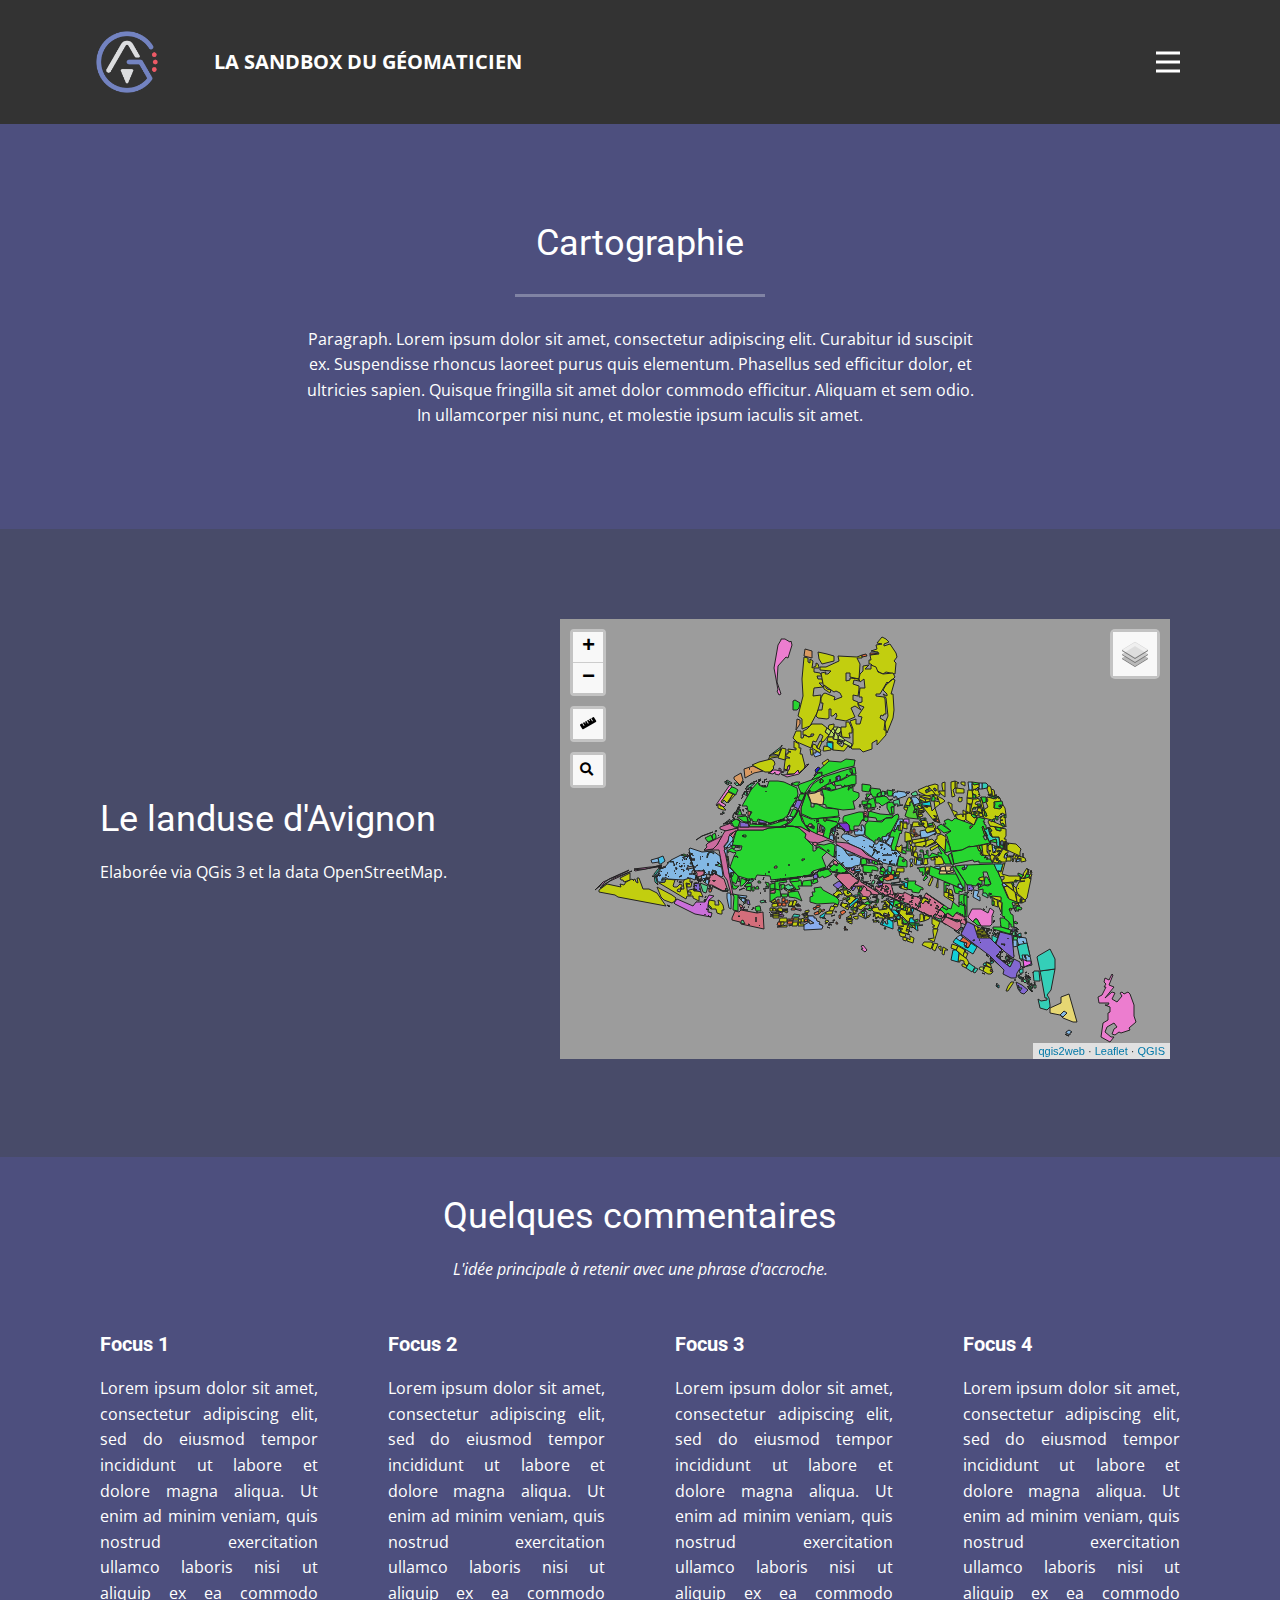
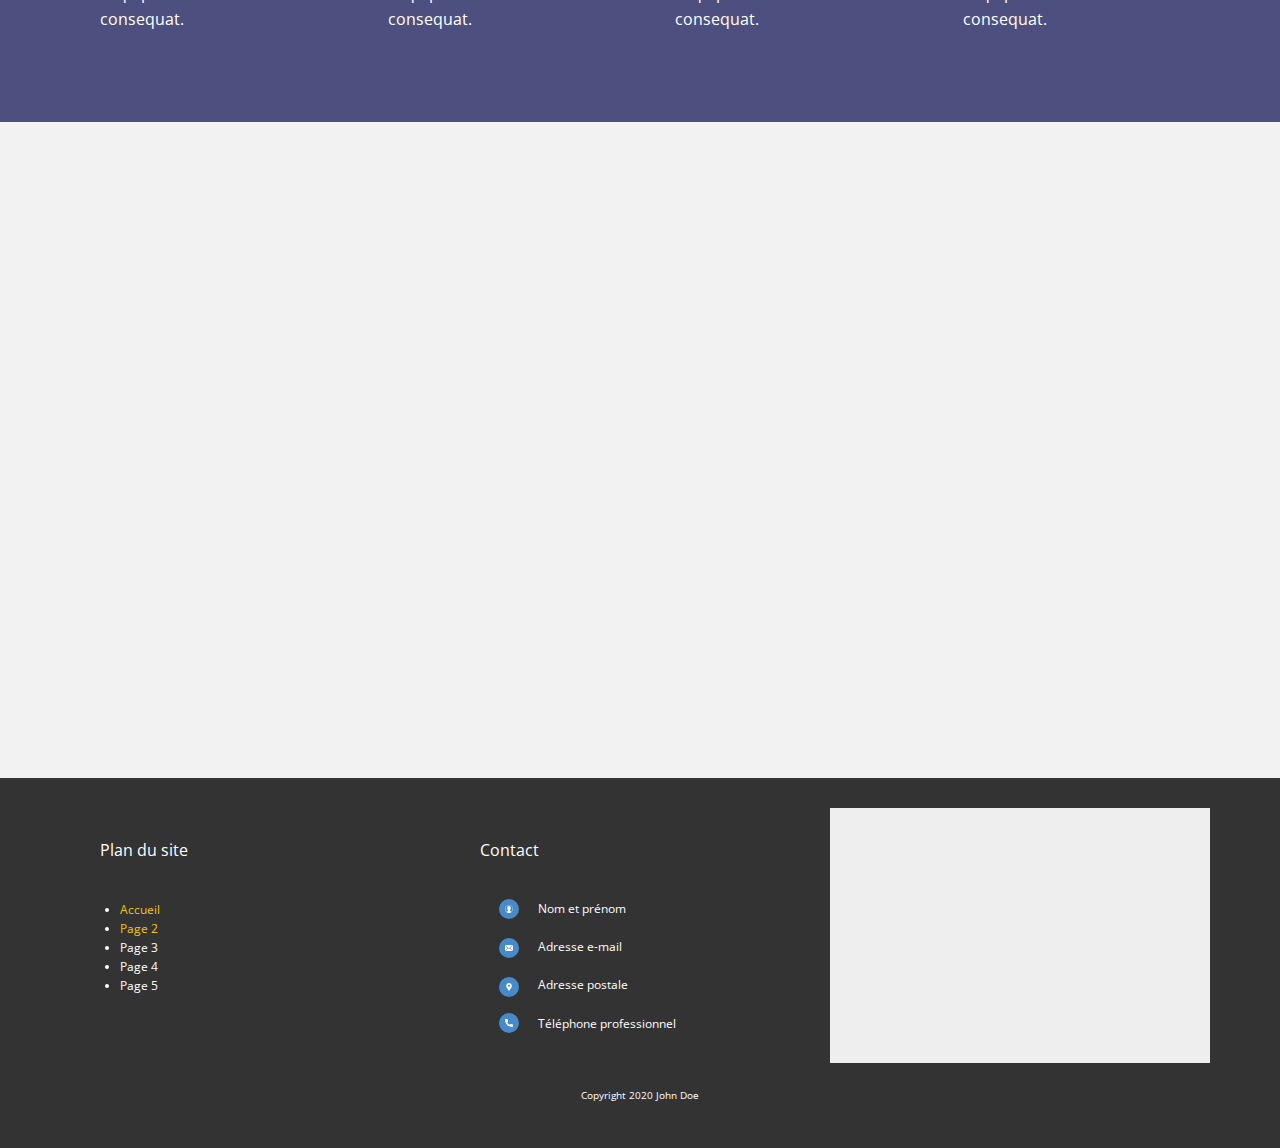
<file: Cartographie.html>
<!DOCTYPE html>
<html style="font-size: 16px;">
  <head>
    <meta name="viewport" content="width=device-width, initial-scale=1.0">
    <meta charset="utf-8">
    <meta name="keywords" content="Cartographie, Le landuse d'Avignon, Quelques commentaires">
    <meta name="description" content="">
    <meta name="page_type" content="np-template-header-footer-from-plugin">
    <title>Cartographie</title>
    <link rel="stylesheet" href="nicepage.css" media="screen">
<link rel="stylesheet" href="Cartographie.css" media="screen">
    <script class="u-script" type="text/javascript" src="jquery.js" defer=""></script>
    <script class="u-script" type="text/javascript" src="nicepage.js" defer=""></script>
    <link rel="icon" href="images/favicon.jpg">
    
    
    
    
    
    <link id="u-theme-google-font" rel="stylesheet" href="https://fonts.googleapis.com/css?family=Roboto:100,100i,300,300i,400,400i,500,500i,700,700i,900,900i|Open+Sans:300,300i,400,400i,600,600i,700,700i,800,800i">
    <script type="application/ld+json">{
		"@context": "http://schema.org",
		"@type": "Organization",
		"name": "Sandbox Projet Tutoré",
		"url": "index.html",
		"logo": "images/LogoAE-Alexis_MARCON-woBG.png"
}</script>
    <meta property="og:title" content="Cartographie">
    <meta property="og:type" content="website">
    <meta name="theme-color" content="#478ac9">
    <link rel="canonical" href="index.html">
    <meta property="og:url" content="index.html">
  </head>
  <body class="u-body"><header class="u-clearfix u-grey-80 u-header u-header" id="sec-19ac"><div class="u-clearfix u-sheet u-valign-middle u-sheet-1">
        <div class="u-clearfix u-expanded-width u-layout-wrap u-layout-wrap-1">
          <div class="u-layout">
            <div class="u-layout-row">
              <div class="u-align-center-lg u-align-center-md u-align-center-sm u-align-center-xs u-container-style u-layout-cell u-left-cell u-size-6-lg u-size-6-xl u-size-60-md u-size-8-sm u-size-8-xs u-layout-cell-1">
                <div class="u-container-layout u-valign-middle u-container-layout-1">
                  <a href="#" class="u-image u-logo u-image-1" data-image-width="1876" data-image-height="1876">
                    <img src="images/LogoAE-Alexis_MARCON-woBG.png" class="u-logo-image u-logo-image-1" data-image-width="64">
                  </a>
                </div>
              </div>
              <div class="u-align-left-md u-align-left-sm u-align-left-xs u-container-style u-layout-cell u-size-30-lg u-size-30-xl u-size-32-sm u-size-32-xs u-size-60-md u-layout-cell-2">
                <div class="u-container-layout u-valign-middle u-container-layout-2">
                  <p class="u-large-text u-text u-text-default u-text-font u-text-variant u-text-1">la sandbox du géomaticien</p>
                </div>
              </div>
              <div class="u-align-center-sm u-align-center-xs u-container-style u-layout-cell u-right-cell u-size-24 u-size-60-md u-layout-cell-3">
                <div class="u-container-layout u-valign-middle u-container-layout-3">
                  <nav class="u-align-left u-menu u-menu-dropdown u-nav-spacing-25 u-offcanvas u-offcanvas-shift u-menu-1" data-responsive-from="XL">
                    <div class="menu-collapse u-custom-font u-font-arial" style="font-size: 1rem; letter-spacing: 0;">
                      <a class="u-button-style u-custom-left-right-menu-spacing u-custom-padding-bottom u-custom-text-active-color u-custom-text-color u-custom-text-hover-color u-custom-top-bottom-menu-spacing u-nav-link" href="#" style="padding: 4px 0; font-size: calc(1em + 8px);">
                        <svg class="u-svg-link" preserveAspectRatio="xMidYMin slice" viewBox="0 0 341.333 341.333" style="undefined"><use xmlns:xlink="http://www.w3.org/1999/xlink" xlink:href="#svg-1479"></use></svg>
                        <svg xmlns="http://www.w3.org/2000/svg" xmlns:xlink="http://www.w3.org/1999/xlink" version="1.1" id="svg-1479" x="0px" y="0px" viewBox="0 0 341.333 341.333" style="enable-background:new 0 0 341.333 341.333;" xml:space="preserve" class="u-svg-content"><g><g><rect y="277.333" width="341.333" height="42.667"></rect>
</g>
</g><g><g><rect y="149.333" width="341.333" height="42.667"></rect>
</g>
</g><g><g><rect y="21.333" width="341.333" height="42.667"></rect>
</g>
</g><g></g><g></g><g></g><g></g><g></g><g></g><g></g><g></g><g></g><g></g><g></g><g></g><g></g><g></g><g></g></svg>
                      </a>
                    </div>
                    <div class="u-custom-menu u-nav-container">
                      <ul class="u-custom-font u-font-arial u-nav u-spacing-0 u-unstyled u-nav-1"><li class="u-nav-item"><a class="u-button-style u-nav-link u-text-active-palette-1-base u-text-grey-60 u-text-hover-palette-2-base" href="Accueil.html" style="padding: 10px 20px;">Accueil</a>
</li><li class="u-nav-item"><a class="u-button-style u-nav-link u-text-active-palette-1-base u-text-grey-60 u-text-hover-palette-2-base" href="Cartographie.html" style="padding: 10px 20px;">Cartographie</a>
</li><li class="u-nav-item"><a class="u-button-style u-nav-link u-text-active-palette-1-base u-text-grey-60 u-text-hover-palette-2-base" href="Page-Brouillon.html" style="padding: 10px 20px;">Page Brouillon</a>
</li></ul>
                    </div>
                    <div class="u-custom-menu u-nav-container-collapse">
                      <div class="u-align-center u-black u-container-style u-inner-container-layout u-opacity u-opacity-95 u-sidenav">
                        <div class="u-menu-close"></div>
                        <ul class="u-align-center u-custom-font u-nav u-popupmenu-items u-text-font u-unstyled u-nav-2"><li class="u-nav-item"><a class="u-button-style u-nav-link" href="Accueil.html" style="padding: 10px 20px;">Accueil</a>
</li><li class="u-nav-item"><a class="u-button-style u-nav-link" href="Cartographie.html" style="padding: 10px 20px;">Cartographie</a>
</li><li class="u-nav-item"><a class="u-button-style u-nav-link" href="Page-Brouillon.html" style="padding: 10px 20px;">Page Brouillon</a>
</li></ul>
                      </div>
                      <div class="u-black u-menu-overlay u-opacity u-opacity-70"></div>
                    </div>
                  </nav>
                </div>
              </div>
            </div>
          </div>
        </div>
      </div></header>
    <section class="u-align-center u-clearfix u-custom-color-4 u-section-1" id="sec-135f">
      <div class="u-clearfix u-sheet u-valign-middle u-sheet-1">
        <h2 class="u-text u-text-1">Cartographie</h2>
        <div class="u-border-3 u-border-palette-5-light-2 u-line u-line-horizontal u-opacity u-opacity-35 u-line-1"></div>
        <p class="u-text u-text-2">Paragraph. Lorem ipsum dolor sit amet, consectetur adipiscing elit. Curabitur id suscipit ex. Suspendisse rhoncus laoreet purus quis elementum. Phasellus sed efficitur dolor, et ultricies sapien. Quisque fringilla sit amet dolor commodo efficitur.
                Aliquam et sem odio. In ullamcorper nisi nunc, et molestie ipsum iaculis sit amet.</p>
      </div>
    </section>
    <section class="u-clearfix u-custom-color-3 u-section-2" id="sec-7fcd">
      <div class="u-clearfix u-sheet u-valign-middle u-sheet-1">
        <div class="u-clearfix u-expanded-width u-gutter-10 u-layout-wrap u-layout-wrap-1">
          <div class="u-layout">
            <div class="u-layout-row">
              <div class="u-size-24 u-size-60-md">
                <div class="u-layout-col">
                  <div class="u-align-left u-container-style u-layout-cell u-left-cell u-size-60 u-layout-cell-1">
                    <div class="u-container-layout u-valign-middle u-container-layout-1">
                      <h2 class="u-text u-text-1">Le landuse d'Avignon</h2>
                      <p class="u-text u-text-2"> Elaborée via QGis 3 et la data OpenStreetMap.</p>
                    </div>
                  </div>
                </div>
              </div>
              <div class="u-size-36">
                <div class="u-layout-row">
                  <div class="u-container-style u-layout-cell u-right-cell u-size-60 u-layout-cell-2" src="">
                    <div class="u-container-layout u-valign-middle u-container-layout-2">
                      <div class="u-clearfix u-custom-html u-expanded-width u-custom-html-1">
                        <iframe width="610" height="440" src="https://nokram.github.io/nicepage/Q2W/#13/43.9389/4.8423" frameborder="0" allowfullscreen="true"></iframe>
                      </div>
                    </div>
                  </div>
                </div>
              </div>
            </div>
          </div>
        </div>
      </div>
    </section>
    <section class="u-align-center u-clearfix u-custom-color-4 u-section-3" id="carousel_1cb0">
      <div class="u-clearfix u-sheet u-sheet-1">
        <h2 class="u-text u-text-1">Quelques commentaires</h2>
        <p class="u-text u-text-2">L'idée principale à retenir avec une phrase d'accroche.</p>
        <div class="u-clearfix u-expanded-width u-gutter-10 u-layout-wrap u-layout-wrap-1">
          <div class="u-gutter-0 u-layout">
            <div class="u-layout-row">
              <div class="u-container-style u-layout-cell u-left-cell u-size-15 u-size-30-md u-layout-cell-1">
                <div class="u-container-layout u-valign-top u-container-layout-1" data-image-width="2000" data-image-height="1333">
                  <h4 class="u-align-left u-custom-font u-heading-font u-text u-text-3">Focus 1</h4>
                  <p class="u-align-justify u-text u-text-white u-text-4">Lorem ipsum dolor sit amet, consectetur adipiscing elit, sed do eiusmod tempor incididunt ut labore et dolore magna aliqua. Ut enim ad minim veniam, quis nostrud exercitation ullamco laboris nisi ut aliquip ex ea commodo consequat.</p>
                </div>
              </div>
              <div class="u-container-style u-layout-cell u-size-15 u-size-30-md u-layout-cell-2">
                <div class="u-container-layout u-valign-top u-container-layout-2" data-image-width="2000" data-image-height="1333">
                  <h4 class="u-align-left u-custom-font u-heading-font u-text u-text-5">Focus 2</h4>
                  <p class="u-align-justify u-text u-text-6">Lorem ipsum dolor sit amet, consectetur adipiscing elit, sed do eiusmod tempor incididunt ut labore et dolore magna aliqua. Ut enim ad minim veniam, quis nostrud exercitation ullamco laboris nisi ut aliquip ex ea commodo consequat.</p>
                </div>
              </div>
              <div class="u-container-style u-layout-cell u-size-15 u-size-30-md u-layout-cell-3">
                <div class="u-container-layout u-valign-top u-container-layout-3" data-image-width="2000" data-image-height="1333">
                  <h4 class="u-align-left u-custom-font u-heading-font u-text u-text-7">Focus 3</h4>
                  <p class="u-align-justify u-text u-text-8">Lorem ipsum dolor sit amet, consectetur adipiscing elit, sed do eiusmod tempor incididunt ut labore et dolore magna aliqua. Ut enim ad minim veniam, quis nostrud exercitation ullamco laboris nisi ut aliquip ex ea commodo consequat.</p>
                </div>
              </div>
              <div class="u-container-style u-layout-cell u-right-cell u-size-15 u-size-30-md u-layout-cell-4">
                <div class="u-container-layout u-valign-top u-container-layout-4" data-image-width="2000" data-image-height="1333">
                  <h4 class="u-align-left u-custom-font u-heading-font u-text u-text-9">Focus 4</h4>
                  <p class="u-align-justify u-text u-text-10">Lorem ipsum dolor sit amet, consectetur adipiscing elit, sed do eiusmod tempor incididunt ut labore et dolore magna aliqua. Ut enim ad minim veniam, quis nostrud exercitation ullamco laboris nisi ut aliquip ex ea commodo consequat.</p>
                </div>
              </div>
            </div>
          </div>
        </div>
      </div>
    </section>
    <section class="u-clearfix u-grey-5 u-section-4" id="sec-dc80">
      <div class="u-clearfix u-sheet u-sheet-1">
        <div class="u-clearfix u-custom-html u-custom-html-1">
          <iframe width="1140" height="541.25" src="http://univ-avignon.fr/" frameborder="0" allowfullscreen="true"></iframe>
        </div>
      </div>
    </section>
    
    
    <footer class="u-align-left u-clearfix u-footer u-grey-80 u-footer" id="sec-34fe"><div class="u-clearfix u-sheet u-valign-middle u-sheet-1">
        <div class="u-clearfix u-expanded-width u-layout-wrap u-layout-wrap-1">
          <div class="u-layout">
            <div class="u-layout-col">
              <div class="u-size-30">
                <div class="u-layout-row">
                  <div class="u-container-style u-layout-cell u-left-cell u-size-20 u-layout-cell-1">
                    <div class="u-container-layout u-container-layout-1">
                      <p class="u-text u-text-default u-text-1">Plan du site</p>
                      <ul class="u-text u-text-2">
                        <li>
                          <a href="Accueil.html">Accueil</a>
                        </li>
                        <li>
                          <a href="Cartographie.html">Page 2</a>
                        </li>
                        <li>Page 3</li>
                        <li>Page 4</li>
                        <li>Page 5</li>
                      </ul>
                    </div>
                  </div>
                  <div class="u-container-style u-layout-cell u-size-20 u-layout-cell-2">
                    <div class="u-container-layout u-container-layout-2">
                      <p class="u-text u-text-default u-text-3">Contact</p>
                      <span class="u-icon u-icon-circle u-palette-1-base u-spacing-6 u-icon-1">
                        <svg class="u-svg-link" preserveAspectRatio="xMidYMin slice" viewBox="0 0 55 55" style=""><use xmlns:xlink="http://www.w3.org/1999/xlink" xlink:href="#svg-9683"></use></svg>
                        <svg version="1.1" id="svg-9683" xmlns="http://www.w3.org/2000/svg" xmlns:xlink="http://www.w3.org/1999/xlink" x="0px" y="0px" viewBox="0 0 55 55" style="enable-background:new 0 0 55 55;" xml:space="preserve" class="u-svg-content"><path d="M55,27.5C55,12.337,42.663,0,27.5,0S0,12.337,0,27.5c0,8.009,3.444,15.228,8.926,20.258l-0.026,0.023l0.892,0.752
	c0.058,0.049,0.121,0.089,0.179,0.137c0.474,0.393,0.965,0.766,1.465,1.127c0.162,0.117,0.324,0.234,0.489,0.348
	c0.534,0.368,1.082,0.717,1.642,1.048c0.122,0.072,0.245,0.142,0.368,0.212c0.613,0.349,1.239,0.678,1.88,0.98
	c0.047,0.022,0.095,0.042,0.142,0.064c2.089,0.971,4.319,1.684,6.651,2.105c0.061,0.011,0.122,0.022,0.184,0.033
	c0.724,0.125,1.456,0.225,2.197,0.292c0.09,0.008,0.18,0.013,0.271,0.021C25.998,54.961,26.744,55,27.5,55
	c0.749,0,1.488-0.039,2.222-0.098c0.093-0.008,0.186-0.013,0.279-0.021c0.735-0.067,1.461-0.164,2.178-0.287
	c0.062-0.011,0.125-0.022,0.187-0.034c2.297-0.412,4.495-1.109,6.557-2.055c0.076-0.035,0.153-0.068,0.229-0.104
	c0.617-0.29,1.22-0.603,1.811-0.936c0.147-0.083,0.293-0.167,0.439-0.253c0.538-0.317,1.067-0.648,1.581-1
	c0.185-0.126,0.366-0.259,0.549-0.391c0.439-0.316,0.87-0.642,1.289-0.983c0.093-0.075,0.193-0.14,0.284-0.217l0.915-0.764
	l-0.027-0.023C51.523,42.802,55,35.55,55,27.5z M2,27.5C2,13.439,13.439,2,27.5,2S53,13.439,53,27.5
	c0,7.577-3.325,14.389-8.589,19.063c-0.294-0.203-0.59-0.385-0.893-0.537l-8.467-4.233c-0.76-0.38-1.232-1.144-1.232-1.993v-2.957
	c0.196-0.242,0.403-0.516,0.617-0.817c1.096-1.548,1.975-3.27,2.616-5.123c1.267-0.602,2.085-1.864,2.085-3.289v-3.545
	c0-0.867-0.318-1.708-0.887-2.369v-4.667c0.052-0.52,0.236-3.448-1.883-5.864C34.524,9.065,31.541,8,27.5,8
	s-7.024,1.065-8.867,3.168c-2.119,2.416-1.935,5.346-1.883,5.864v4.667c-0.568,0.661-0.887,1.502-0.887,2.369v3.545
	c0,1.101,0.494,2.128,1.34,2.821c0.81,3.173,2.477,5.575,3.093,6.389v2.894c0,0.816-0.445,1.566-1.162,1.958l-7.907,4.313
	c-0.252,0.137-0.502,0.297-0.752,0.476C5.276,41.792,2,35.022,2,27.5z"></path><g></g><g></g><g></g><g></g><g></g><g></g><g></g><g></g><g></g><g></g><g></g><g></g><g></g><g></g><g></g></svg>
                      </span>
                      <p class="u-small-text u-text u-text-variant u-text-4">Nom et prénom<br>
                        <br>Adresse e-mail<br>
                        <br>Adresse postale<br>
                        <br>Téléphone professionnel
                      </p>
                      <span class="u-icon u-icon-circle u-palette-1-base u-spacing-6 u-icon-2">
                        <svg class="u-svg-link" preserveAspectRatio="xMidYMin slice" viewBox="0 0 512 512" style=""><use xmlns:xlink="http://www.w3.org/1999/xlink" xlink:href="#svg-830c"></use></svg>
                        <svg xmlns="http://www.w3.org/2000/svg" xmlns:xlink="http://www.w3.org/1999/xlink" version="1.1" id="svg-830c" x="0px" y="0px" viewBox="0 0 512 512" style="enable-background:new 0 0 512 512;" xml:space="preserve" class="u-svg-content"><g><g><path d="M467,61H45c-6.927,0-13.412,1.703-19.279,4.51L255,294.789l51.389-49.387c0,0,0.004-0.005,0.005-0.007    c0.001-0.002,0.005-0.004,0.005-0.004L486.286,65.514C480.418,62.705,473.929,61,467,61z"></path>
</g>
</g><g><g><path d="M507.496,86.728L338.213,256.002L507.49,425.279c2.807-5.867,4.51-12.352,4.51-19.279V106    C512,99.077,510.301,92.593,507.496,86.728z"></path>
</g>
</g><g><g><path d="M4.51,86.721C1.703,92.588,0,99.073,0,106v300c0,6.923,1.701,13.409,4.506,19.274L173.789,256L4.51,86.721z"></path>
</g>
</g><g><g><path d="M317.002,277.213l-51.396,49.393c-2.93,2.93-6.768,4.395-10.605,4.395s-7.676-1.465-10.605-4.395L195,277.211    L25.714,446.486C31.582,449.295,38.071,451,45,451h422c6.927,0,13.412-1.703,19.279-4.51L317.002,277.213z"></path>
</g>
</g><g></g><g></g><g></g><g></g><g></g><g></g><g></g><g></g><g></g><g></g><g></g><g></g><g></g><g></g><g></g></svg>
                      </span>
                      <span class="u-icon u-icon-circle u-palette-1-base u-spacing-6 u-icon-3">
                        <svg class="u-svg-link" preserveAspectRatio="xMidYMin slice" viewBox="0 0 54.757 54.757" style=""><use xmlns:xlink="http://www.w3.org/1999/xlink" xlink:href="#svg-2196"></use></svg>
                        <svg version="1.1" id="svg-2196" xmlns="http://www.w3.org/2000/svg" xmlns:xlink="http://www.w3.org/1999/xlink" x="0px" y="0px" viewBox="0 0 54.757 54.757" style="enable-background:new 0 0 54.757 54.757;" xml:space="preserve" class="u-svg-content"><path d="M40.94,5.617C37.318,1.995,32.502,0,27.38,0c-5.123,0-9.938,1.995-13.56,5.617c-6.703,6.702-7.536,19.312-1.804,26.952
	L27.38,54.757L42.721,32.6C48.476,24.929,47.643,12.319,40.94,5.617z M27.557,26c-3.859,0-7-3.141-7-7s3.141-7,7-7s7,3.141,7,7
	S31.416,26,27.557,26z"></path><g></g><g></g><g></g><g></g><g></g><g></g><g></g><g></g><g></g><g></g><g></g><g></g><g></g><g></g><g></g></svg>
                      </span>
                      <span class="u-icon u-icon-circle u-palette-1-base u-spacing-6 u-icon-4">
                        <svg class="u-svg-link" preserveAspectRatio="xMidYMin slice" viewBox="0 0 384 384" style=""><use xmlns:xlink="http://www.w3.org/1999/xlink" xlink:href="#svg-3559"></use></svg>
                        <svg xmlns="http://www.w3.org/2000/svg" xmlns:xlink="http://www.w3.org/1999/xlink" version="1.1" id="svg-3559" x="0px" y="0px" viewBox="0 0 384 384" style="enable-background:new 0 0 384 384;" xml:space="preserve" class="u-svg-content"><g><g><path d="M353.188,252.052c-23.51,0-46.594-3.677-68.469-10.906c-10.719-3.656-23.896-0.302-30.438,6.417l-43.177,32.594    c-50.073-26.729-80.917-57.563-107.281-107.26l31.635-42.052c8.219-8.208,11.167-20.198,7.635-31.448    c-7.26-21.99-10.948-45.063-10.948-68.583C132.146,13.823,118.323,0,101.333,0H30.813C13.823,0,0,13.823,0,30.813    C0,225.563,158.438,384,353.188,384c16.99,0,30.813-13.823,30.813-30.813v-70.323C384,265.875,370.177,252.052,353.188,252.052z"></path>
</g>
</g><g></g><g></g><g></g><g></g><g></g><g></g><g></g><g></g><g></g><g></g><g></g><g></g><g></g><g></g><g></g></svg>
                      </span>
                    </div>
                  </div>
                  <div class="u-container-style u-layout-cell u-right-cell u-size-20 u-layout-cell-3">
                    <div class="u-container-layout u-container-layout-3">
                      <div class="u-expanded u-grey-light-2 u-map">
                        <div class="embed-responsive">
                          <iframe class="embed-responsive-item" src="//maps.google.com/maps?output=embed&amp;q=Universit%C3%A9%20d'Avignon%2C%20Avignon%2C%20France&amp;z=13&amp;t=m" data-map="[base64]"></iframe>
                        </div>
                      </div>
                    </div>
                  </div>
                </div>
              </div>
              <div class="u-size-30">
                <div class="u-layout-row">
                  <div class="u-container-style u-layout-cell u-right-cell u-size-60 u-layout-cell-4">
                    <div class="u-container-layout u-valign-bottom u-container-layout-4">
                      <p class="u-text u-text-default u-text-5">Copyright 2020 John Doe</p>
                    </div>
                  </div>
                </div>
              </div>
            </div>
          </div>
        </div>
      </div></footer>
  </body>
</html>
</file>
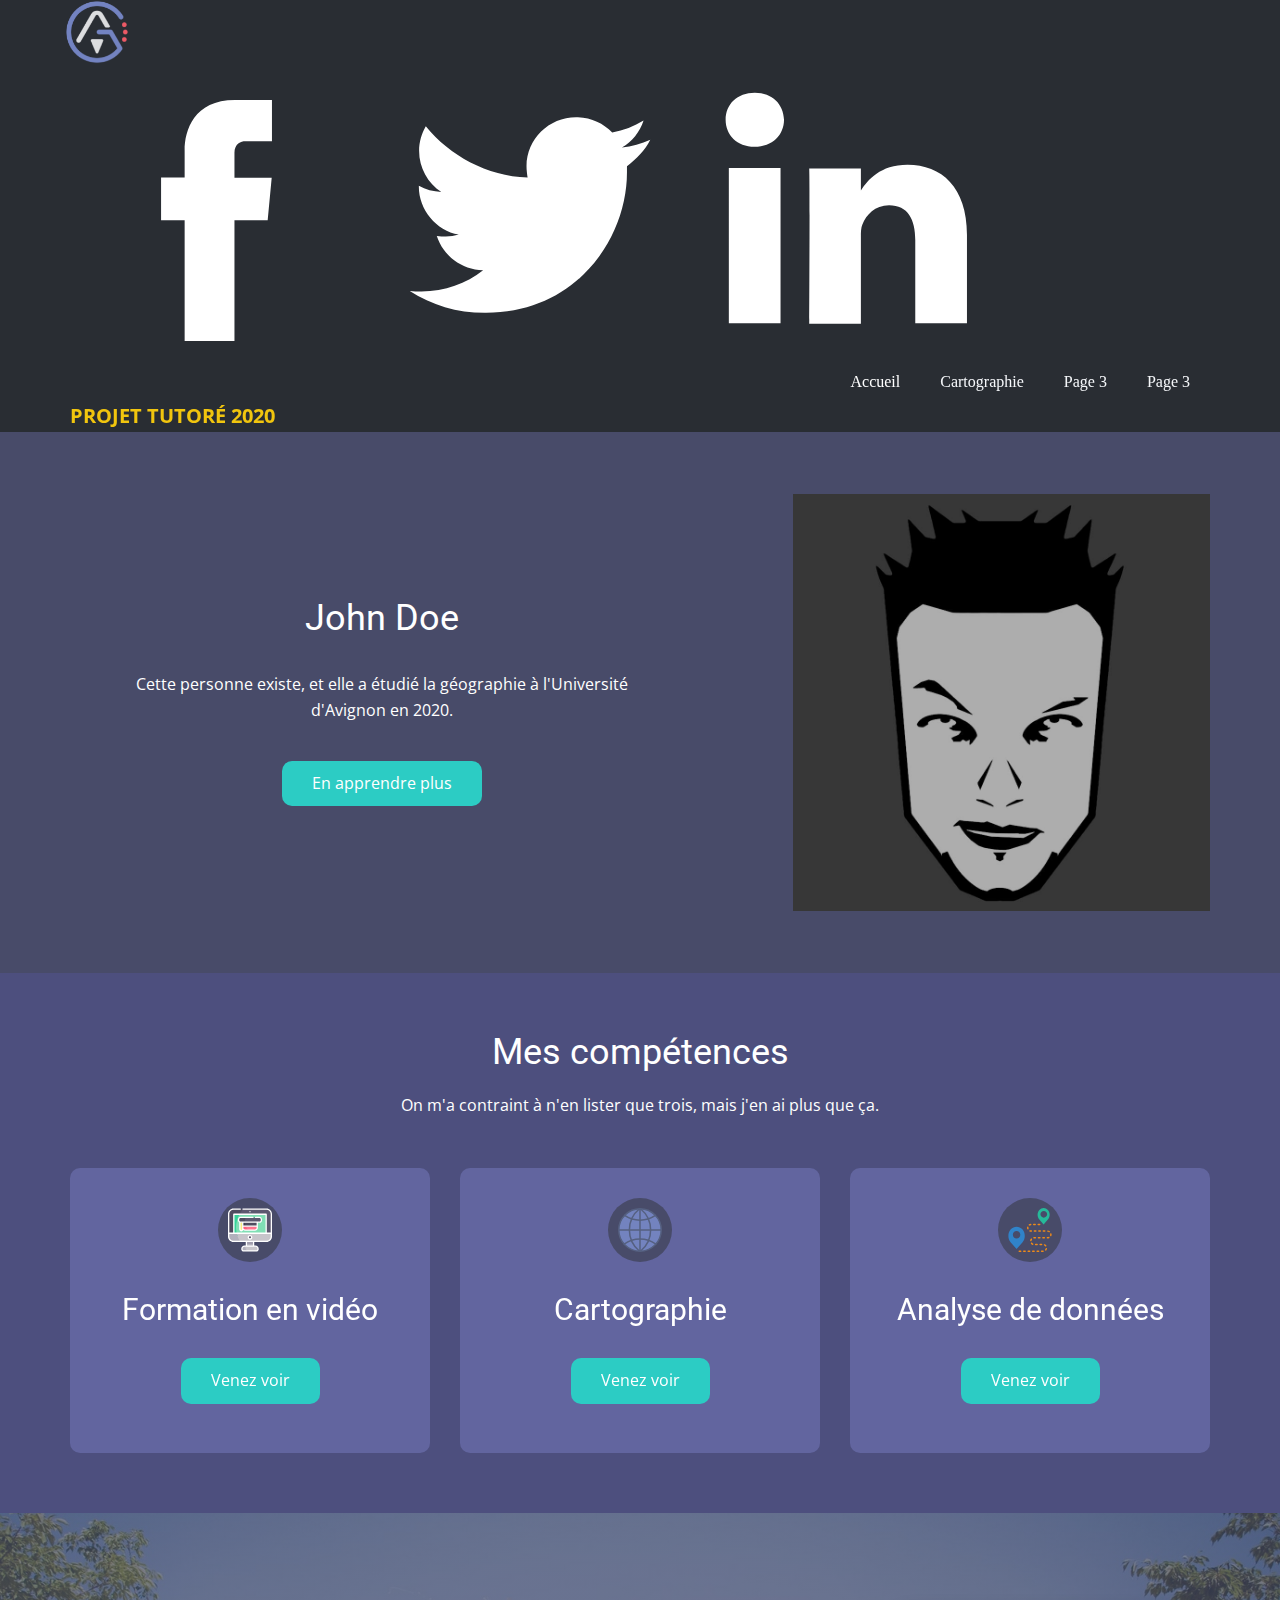
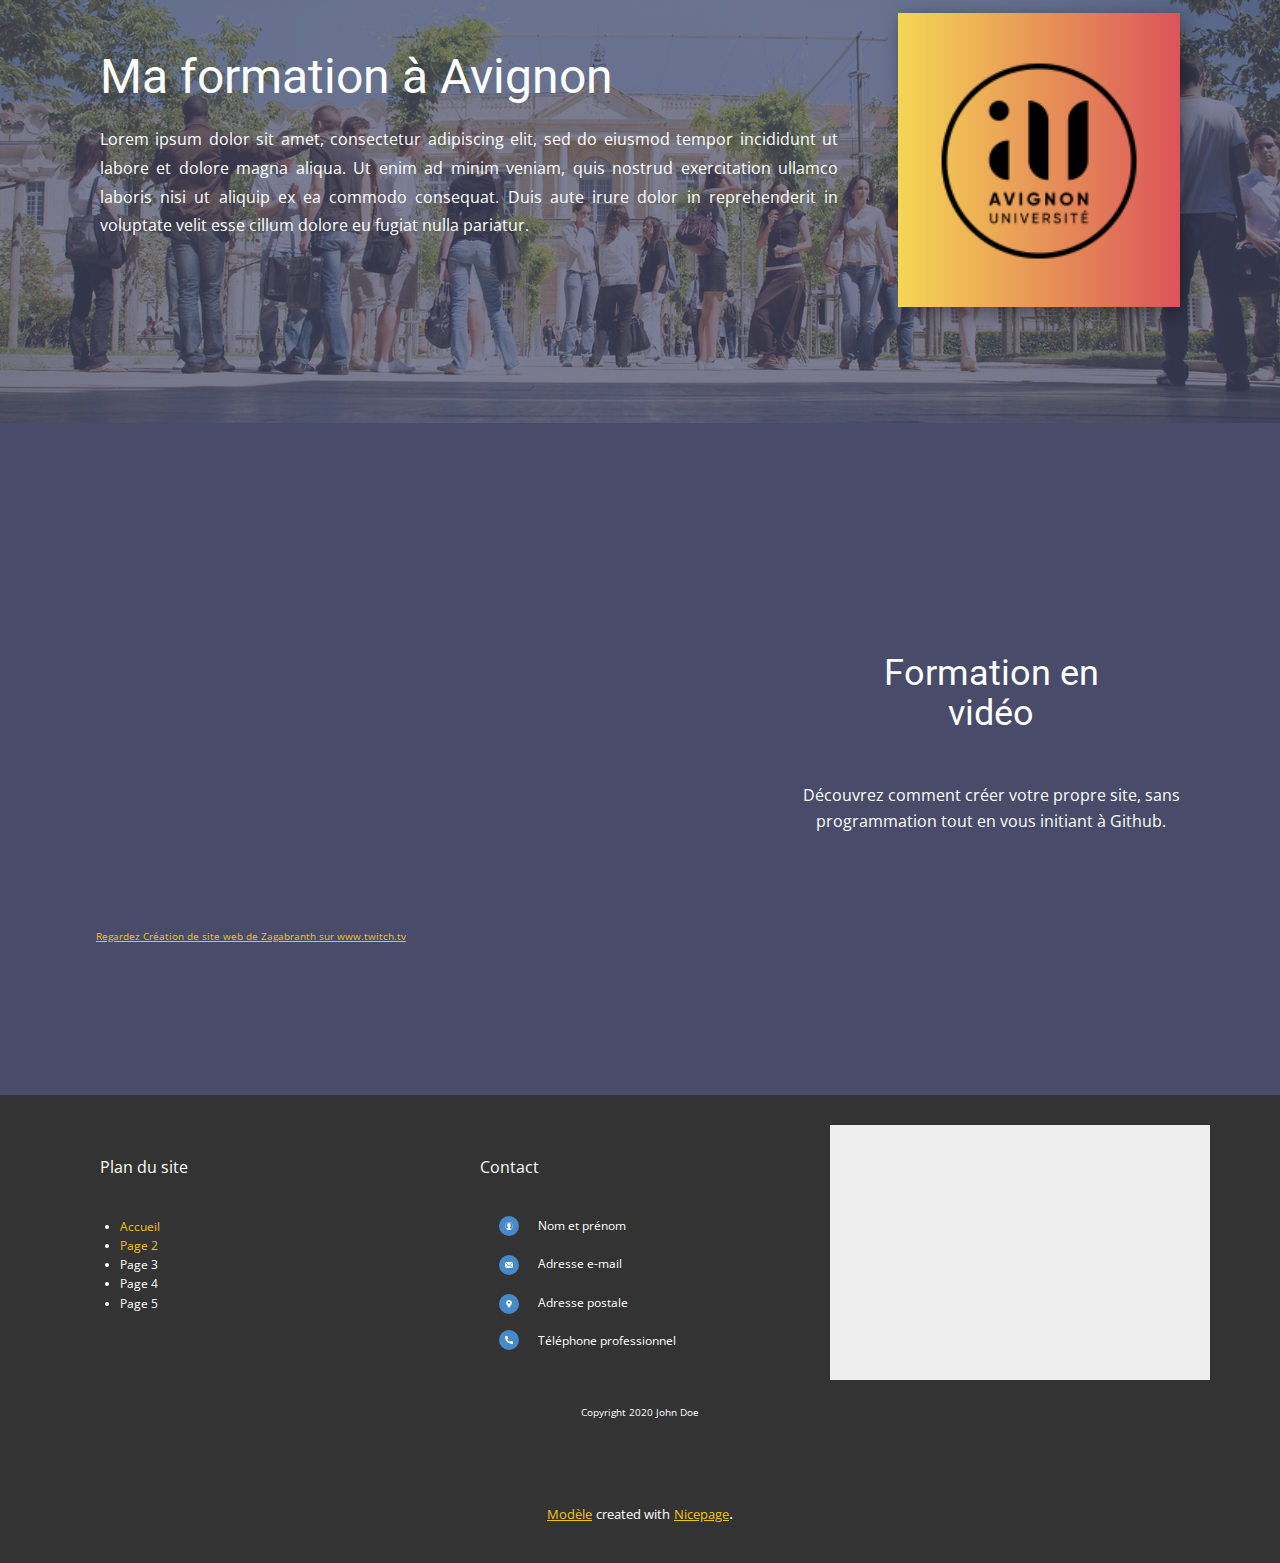
<file: Page-1.html>
<!DOCTYPE html>
<html style="font-size: 16px;">
  <head>
    <meta name="viewport" content="width=device-width, initial-scale=1.0">
    <meta charset="utf-8">
    <meta name="keywords" content="Eric Mapman">
    <meta name="description" content="">
    <meta name="page_type" content="np-template-header-footer-from-plugin">
    <title>Page 1</title>
    <link rel="stylesheet" href="nicepage.css" media="screen">
<link rel="stylesheet" href="Page-1.css" media="screen">
    <script class="u-script" type="text/javascript" src="jquery.js" defer=""></script>
    <script class="u-script" type="text/javascript" src="nicepage.js" defer=""></script>
    <link id="u-google-font" rel="stylesheet" href="https://fonts.googleapis.com/css?family=Roboto:100,100i,300,300i,400,400i,500,500i,700,700i,900,900i|Open+Sans:300,300i,400,400i,600,600i,700,700i,800,800i">
    
    
    
    
    
    <script type="application/ld+json">{
		"@context": "http://schema.org",
		"@type": "Organization",
		"name": "",
		"url": "index.html",
		"logo": "images/LogoAE-Alexis_MARCON-woBG.png",
		"sameAs": [
				"#",
				"#",
				"#"
		]
}</script>
    <meta property="og:title" content="Page 1">
    <meta property="og:type" content="website">
    <meta name="theme-color" content="#478ac9">
    <link rel="canonical" href="index.html">
    <meta property="og:url" content="index.html">
  </head>
  <body class="u-body"><header class="u-align-center-sm u-align-center-xs u-clearfix u-header u-palette-5-dark-3 u-sticky u-header" id="sec-19ac"><div class="u-clearfix u-sheet u-sheet-1">
        <a href="#" class="slideInLeft-played u-image u-logo u-image-1" data-image-width="1876" data-image-height="1876" data-animation-name="slideIn" data-animation-duration="2000" data-animation-delay="500" data-animation-direction="Left">
          <img src="images/LogoAE-Alexis_MARCON-woBG.png" class="u-logo-image u-logo-image-1" data-image-width="70">
        </a>
        <div class="u-social-icons u-spacing-10 u-social-icons-1">
          <a class="u-social-url" target="_blank" href="#">
            <span class="u-icon u-icon-circle u-social-facebook u-social-type-logo u-icon-1">
              <svg class="u-svg-link" preserveAspectRatio="xMidYMin slice" viewBox="0 0 112 112" style=""><use xmlns:xlink="http://www.w3.org/1999/xlink" xlink:href="#svg-8199"></use></svg>
              <svg x="0px" y="0px" viewBox="0 0 112 112" id="svg-8199" class="u-svg-content"><path d="M75.5,28.8H65.4c-1.5,0-4,0.9-4,4.3v9.4h13.9l-1.5,15.8H61.4v45.1H42.8V58.3h-8.8V42.4h8.8V32.2 c0-7.4,3.4-18.8,18.8-18.8h13.8v15.4H75.5z"></path></svg>
            </span>
          </a>
          <a class="u-social-url" target="_blank" href="#">
            <span class="u-icon u-icon-circle u-social-twitter u-social-type-logo u-icon-2">
              <svg class="u-svg-link" preserveAspectRatio="xMidYMin slice" viewBox="0 0 112 112" style=""><use xmlns:xlink="http://www.w3.org/1999/xlink" xlink:href="#svg-52ff"></use></svg>
              <svg x="0px" y="0px" viewBox="0 0 112 112" id="svg-52ff" class="u-svg-content"><path d="M92.2,38.2c0,0.8,0,1.6,0,2.3c0,24.3-18.6,52.4-52.6,52.4c-10.6,0.1-20.2-2.9-28.5-8.2 c1.4,0.2,2.9,0.2,4.4,0.2c8.7,0,16.7-2.9,23-7.9c-8.1-0.2-14.9-5.5-17.3-12.8c1.1,0.2,2.4,0.2,3.4,0.2c1.6,0,3.3-0.2,4.8-0.7 c-8.4-1.6-14.9-9.2-14.9-18c0-0.2,0-0.2,0-0.2c2.5,1.4,5.4,2.2,8.4,2.3c-5-3.3-8.3-8.9-8.3-15.4c0-3.4,1-6.5,2.5-9.2 c9.1,11.1,22.7,18.5,38,19.2c-0.2-1.4-0.4-2.8-0.4-4.3c0.1-10,8.3-18.2,18.5-18.2c5.4,0,10.1,2.2,13.5,5.7c4.3-0.8,8.1-2.3,11.7-4.5 c-1.4,4.3-4.3,7.9-8.1,10.1c3.7-0.4,7.3-1.4,10.6-2.9C98.9,32.3,95.7,35.5,92.2,38.2z"></path></svg>
            </span>
          </a>
          <a class="u-social-url" target="_blank" href="#">
            <span class="u-icon u-icon-circle u-social-linkedin u-social-type-logo u-icon-3">
              <svg class="u-svg-link" preserveAspectRatio="xMidYMin slice" viewBox="0 0 112 112" style=""><use xmlns:xlink="http://www.w3.org/1999/xlink" xlink:href="#svg-e0f0"></use></svg>
              <svg x="0px" y="0px" viewBox="0 0 112 112" id="svg-e0f0" class="u-svg-content"><path d="M33.8,96.8H14.5v-58h19.3V96.8z M24.1,30.9L24.1,30.9c-6.6,0-10.8-4.5-10.8-10.1c0-5.8,4.3-10.1,10.9-10.1 S34.9,15,35.1,20.8C35.1,26.4,30.8,30.9,24.1,30.9z M103.3,96.8H84.1v-31c0-7.8-2.7-13.1-9.8-13.1c-5.3,0-8.5,3.6-9.9,7.1 c-0.6,1.3-0.6,3-0.6,4.8V97H44.5c0,0,0.3-52.6,0-58h19.3v8.2c2.6-3.9,7.2-9.6,17.4-9.6c12.7,0,22.2,8.4,22.2,26.1V96.8z"></path></svg>
            </span>
          </a>
        </div>
        <nav class="u-menu u-menu-dropdown u-menu-open-right u-offcanvas u-menu-1">
          <div class="menu-collapse" style="font-size: 1rem; letter-spacing: 0; font-weight: 700; text-transform: uppercase;">
            <a class="u-button-style u-custom-left-right-menu-spacing u-custom-padding-bottom u-custom-text-active-color u-custom-text-hover-color u-custom-text-shadow u-custom-top-bottom-menu-spacing u-nav-link u-text-palette-5-light-3" href="#" style="text-shadow: 0 2px 8px rgba(128,128,128,1);">
              <svg class="u-svg-link" preserveAspectRatio="xMidYMin slice" viewBox="0 0 302 302" style="undefined"><use xmlns:xlink="http://www.w3.org/1999/xlink" xlink:href="#svg-8a8f"></use></svg>
              <svg xmlns="http://www.w3.org/2000/svg" xmlns:xlink="http://www.w3.org/1999/xlink" version="1.1" id="svg-8a8f" x="0px" y="0px" viewBox="0 0 302 302" style="enable-background:new 0 0 302 302;" xml:space="preserve" class="u-svg-content"><g><rect y="36" width="302" height="30"></rect><rect y="236" width="302" height="30"></rect><rect y="136" width="302" height="30"></rect>
</g><g></g><g></g><g></g><g></g><g></g><g></g><g></g><g></g><g></g><g></g><g></g><g></g><g></g><g></g><g></g></svg>
            </a>
          </div>
          <div class="u-custom-menu u-nav-container">
            <ul class="u-nav u-spacing-0 u-unstyled u-nav-1"><li class="u-nav-item"><a class="u-button-style u-nav-link u-text-active-white u-text-hover-palette-3-base u-text-palette-5-light-3" href="Page-1.html" style="padding: 10px 20px;">Accueil</a>
</li><li class="u-nav-item"><a class="u-button-style u-nav-link u-text-active-white u-text-hover-palette-3-base u-text-palette-5-light-3" href="Page-2.html" style="padding: 10px 20px;">Cartographie</a>
</li><li class="u-nav-item"><a class="u-button-style u-nav-link u-text-active-white u-text-hover-palette-3-base u-text-palette-5-light-3" href="" style="padding: 10px 20px;">Page 3</a>
</li><li class="u-nav-item"><a class="u-button-style u-nav-link u-text-active-white u-text-hover-palette-3-base u-text-palette-5-light-3" href="" style="padding: 10px 20px;">Page 3</a>
</li></ul>
          </div>
          <div class="u-custom-menu u-nav-container-collapse">
            <div class="u-align-center u-black u-container-style u-inner-container-layout u-opacity u-opacity-95 u-sidenav">
              <div class="u-menu-close"></div>
              <ul class="u-align-center u-nav u-popupmenu-items u-unstyled u-nav-2"><li class="u-nav-item"><a class="u-button-style u-nav-link" href="Page-1.html" style="padding: 10px 20px;">Accueil</a>
</li><li class="u-nav-item"><a class="u-button-style u-nav-link" href="Page-2.html" style="padding: 10px 20px;">Cartographie</a>
</li><li class="u-nav-item"><a class="u-button-style u-nav-link" href="" style="padding: 10px 20px;">Page 3</a>
</li><li class="u-nav-item"><a class="u-button-style u-nav-link" href="" style="padding: 10px 20px;">Page 3</a>
</li></ul>
            </div>
            <div class="u-black u-menu-overlay u-opacity u-opacity-70"></div>
          </div>
        </nav>
        <p class="fadeInRight-played fadeInUp-played u-hidden-md u-hidden-xs u-large-text u-text u-text-default u-text-variant u-text-1" data-animation-name="fadeIn" data-animation-duration="3000" data-animation-delay="1000" data-animation-direction="Right">
          <a href="2664513948">Projet Tutoré 2020</a>
        </p>
      </div></header>
    <section class="u-clearfix u-custom-color-3 u-section-1" id="sec-8299">
      <div class="u-clearfix u-sheet u-sheet-1">
        <div class="u-clearfix u-gutter-100 u-layout-wrap u-layout-wrap-1">
          <div class="u-layout" style="">
            <div class="u-layout-row" style="">
              <div class="u-container-style u-layout-cell u-left-cell u-size-35 u-size-xs-60 u-layout-cell-1" src="">
                <div class="u-container-layout u-valign-middle u-container-layout-1">
                  <h2 class="u-align-center u-text u-text-1">John Doe</h2>
                  <p class="u-align-center u-text u-text-2">Cette personne existe, et elle a étudié la géographie à l'Université d'Avignon en 2020.</p>
                  <a href="#" class="u-active-palette-4-light-2 u-btn u-button-style u-hover-palette-4-light-1 u-palette-4-dark-1 u-btn-1">En apprendre plus</a>
                </div>
              </div>
              <div class="u-align-center u-container-style u-image u-image-contain u-layout-cell u-right-cell u-size-25 u-size-xs-60 u-image-1" src="">
                <div class="u-container-layout u-valign-middle u-container-layout-2" src=""></div>
              </div>
            </div>
          </div>
        </div>
      </div>
    </section>
    <section class="u-clearfix u-section-2" id="sec-5d19">
      <div class="u-clearfix u-sheet u-valign-middle u-sheet-1">
        <h2 class="u-align-center u-text u-text-1">Mes compétences</h2>
        <p class="u-align-center u-text u-text-2">On m'a contraint à n'en lister que trois, mais j'en ai plus que ça.</p>
        <div class="u-clearfix u-expanded-width u-gutter-30 u-layout-wrap u-layout-wrap-1">
          <div class="u-layout">
            <div class="u-layout-row">
              <div class="u-border-radius-10 u-container-style u-custom-color-5 u-layout-cell u-left-cell u-shape-round u-size-20 u-layout-cell-1" data-animation-name="zoomIn" data-animation-duration="1000" data-animation-delay="1000" data-animation-direction="">
                <div class="u-container-layout u-container-layout-1">
                  <span class="u-custom-color-3 u-icon u-icon-circle u-spacing-10 u-icon-1">
                    <svg class="u-svg-link" preserveAspectRatio="xMidYMin slice" viewBox="0 0 512 512" style=""><use xmlns:xlink="http://www.w3.org/1999/xlink" xlink:href="#svg-e7ee"></use></svg>
                    <svg xmlns="http://www.w3.org/2000/svg" id="svg-e7ee" enable-background="new 0 0 512 512" viewBox="0 0 512 512" class="u-svg-content"><g><g><path d="m214.133 360.794h83.734v117.733h-83.734z" fill="#b2b0bc"></path><path d="m504.5 69.486v224.336l-248.5 33.417-248.5-33.416v-224.337c0-31.478 25.522-57 57-57h383c31.478.001 57 25.523 57 57z" fill="#5c586f"></path><path d="m93.852 225.827c0-83.031 33.163-158.304 86.947-213.34h-116.3c-31.478 0-57 25.522-57 57v224.336l97.257 13.078c-7.094-25.82-10.904-53.001-10.904-81.074z" fill="#4f4c5f"></path><path d="m67.86 72.849h376.28v254.389h-376.28z" fill="#80dfb5"></path><path d="m214.133 360.794h83.734v56.807h-83.734z" fill="#9f9bac"></path><path d="m504.5 293.823v36.779c0 31.477-25.522 56.999-57 56.999h-383.001c-31.478 0-57-25.522-57-56.999v-36.779z" fill="#c7c5cb"></path><path d="m340.393 136.978v74.132l-84.393 23.022-84.393-23.022v-74.132z" fill="#4f4c5f"></path><path d="m138.268 136.978v111.15c0 9.206 7.463 16.67 16.67 16.67 9.206 0 16.67-7.463 16.67-16.67v-111.15z" fill="#f9ed80"></path><path d="m194.629 159.566c0-7.733.702-15.285 2.031-22.587h-25.054v74.132l39.867 10.875c-10.648-17.946-16.844-39.385-16.844-62.42z" fill="#423e4f"></path><path d="m365.01 109.109h-218.02c-13.046 0-23.622 10.576-23.622 23.622v8.494c0 13.046 10.576 23.622 23.622 23.622h218.02c13.046 0 23.622-10.576 23.622-23.622v-8.494c0-13.046-10.576-23.622-23.622-23.622z" fill="#5c586f"></path><path d="m340.393 211.11v18.852c0 15.019-12.162 27.192-27.182 27.192h-114.422c-15.019 0-27.182-12.173-27.182-27.192v-18.852z" fill="#ff748f"></path><circle cx="256" cy="340.712" fill="#5c586f" r="20.082"></circle><path d="m318.533 443.918h-125.067c-17.628 0-31.919 14.291-31.919 31.919 0 13.076 10.6 23.675 23.675 23.675h141.555c13.075 0 23.675-10.6 23.675-23.675 0-17.628-14.29-31.919-31.919-31.919z" fill="#c7c5cb"></path><path d="m93.852 225.827c0-55.747 14.952-107.997 41.05-152.978h-67.042v254.389h43.265c-11.174-31.732-17.273-65.857-17.273-101.411z" fill="#36d39a"></path><path d="m101.463 293.823h-93.963v36.779c0 31.478 25.522 57 57 57h75.718c-17.818-28.457-31.083-60.052-38.755-93.779z" fill="#b2b0bc"></path><path d="m201.607 454.192c0-3.499.371-6.928 1.057-10.273h-9.198c-17.628 0-31.919 14.291-31.919 31.919 0 13.075 10.6 23.675 23.675 23.675h40.306c-14.769-11.567-23.921-27.599-23.921-45.321z" fill="#b2b0bc"></path><path d="m194.629 159.566c0-18.113 3.834-35.238 10.647-50.457h-58.286c-13.046 0-23.622 10.576-23.622 23.622v8.494c0 13.046 10.576 23.622 23.622 23.622h47.753c-.072-1.751-.114-3.511-.114-5.281z" fill="#4f4c5f"></path><path d="m205.767 211.11h-34.16v18.852c0 15.02 12.162 27.192 27.182 27.192h45.599c-16.446-11.065-29.876-27.027-38.621-46.044z" fill="#fd5f7e"></path>
</g><g><path d="m263.617 42.668c0-4.207-3.41-7.617-7.617-7.617s-7.617 3.41-7.617 7.617 3.41 7.617 7.617 7.617 7.617-3.41 7.617-7.617z"></path><path d="m256 368.294c15.209 0 27.582-12.373 27.582-27.582s-12.373-27.582-27.582-27.582-27.583 12.374-27.583 27.583 12.374 27.581 27.583 27.581zm0-40.164c6.938 0 12.582 5.644 12.582 12.583 0 6.938-5.645 12.582-12.582 12.582-6.938 0-12.583-5.645-12.583-12.582 0-6.939 5.645-12.583 12.583-12.583z"></path><path d="m206.633 395.101v41.318h-13.167c-21.736 0-39.419 17.683-39.419 39.419 0 17.19 13.985 31.175 31.175 31.175h141.555c17.19 0 31.175-13.985 31.175-31.175 0-21.736-17.683-39.419-39.419-39.419h-13.167v-41.318h142.134c35.565 0 64.5-28.934 64.5-64.499v-261.116c0-35.565-28.934-64.5-64.5-64.5h-273.908c-4.143 0-7.5 3.358-7.5 7.5s3.357 7.5 7.5 7.5h273.908c27.294 0 49.5 22.206 49.5 49.5v216.836h-45.36v-213.472c0-4.142-3.358-7.5-7.5-7.5h-376.281c-4.142 0-7.5 3.358-7.5 7.5v213.473h-45.359v-216.837c0-27.294 22.205-49.5 49.499-49.5h79.093c4.142 0 7.5-3.358 7.5-7.5s-3.358-7.5-7.5-7.5h-79.093c-35.565.001-64.499 28.935-64.499 64.5v261.115c0 35.565 28.934 64.499 64.499 64.499h142.134zm136.319 80.737c0 8.919-7.256 16.175-16.175 16.175h-141.554c-8.919 0-16.175-7.256-16.175-16.175 0-13.464 10.955-24.419 24.419-24.419h125.067c13.464 0 24.418 10.954 24.418 24.419zm-121.319-39.419v-41.317h68.733v41.317zm-146.274-356.069h361.281v205.973h-361.281zm-60.359 250.252v-29.279h482v29.279c0 27.294-22.205 49.499-49.5 49.499h-383.001c-27.294 0-49.499-22.205-49.499-49.499z"></path><path d="m365.01 101.609h-44.793c-4.143 0-7.5 3.358-7.5 7.5s3.357 7.5 7.5 7.5h44.793c8.89 0 16.122 7.232 16.122 16.122v8.494c0 8.89-7.232 16.122-16.122 16.122-233.893 0-219.365.488-223.389-.939-6.254-2.219-10.752-8.178-10.752-15.183v-8.494c0-8.889 7.232-16.122 16.122-16.122h143.227c4.142 0 7.5-3.358 7.5-7.5s-3.358-7.5-7.5-7.5h-143.228c-17.161 0-31.122 13.961-31.122 31.122v8.494c0 11.221 5.97 21.071 14.899 26.548v80.355c0 13.327 10.842 24.17 24.17 24.17 10.123 0 18.807-6.258 22.4-15.106 5.908 4.667 13.357 7.463 21.452 7.463h114.421c19.124 0 34.682-15.563 34.682-34.692 0-6.907 0-51.229 0-57.615h17.117c17.161 0 31.122-13.961 31.122-31.122v-8.494c.001-17.162-13.961-31.123-31.121-31.123zm-200.903 146.519c0 5.057-4.114 9.17-9.17 9.17-5.057 0-9.17-4.113-9.17-9.17v-75.805c1.131.044.514.016 18.34.023zm168.785-18.166c0 10.858-8.829 19.692-19.682 19.692h-114.421c-10.853 0-19.682-8.834-19.682-19.692v-11.352h153.785zm0-26.352h-153.785v-31.263h153.785z"></path>
</g>
</g></svg>
                  </span>
                  <h3 class="u-align-center u-text u-text-3">Formation en vidéo</h3>
                  <a href="#sec-ba45" class="u-active-palette-4-light-2 u-btn u-button-style u-hover-palette-4-light-1 u-palette-4-dark-1 u-btn-1">Venez voir</a>
                </div>
              </div>
              <div class="u-border-radius-10 u-container-style u-custom-color-5 u-layout-cell u-shape-round u-size-20 u-layout-cell-2" data-animation-name="zoomIn" data-animation-duration="1000" data-animation-delay="1500" data-animation-direction="">
                <div class="u-container-layout u-container-layout-2">
                  <span class="u-custom-color-3 u-icon u-icon-circle u-spacing-10 u-icon-2">
                    <svg class="u-svg-link" preserveAspectRatio="xMidYMin slice" viewBox="0 0 58 58" style=""><use xmlns:xlink="http://www.w3.org/1999/xlink" xlink:href="#svg-31fd"></use></svg>
                    <svg version="1.1" id="svg-31fd" xmlns="http://www.w3.org/2000/svg" xmlns:xlink="http://www.w3.org/1999/xlink" x="0px" y="0px" viewBox="0 0 58 58" style="enable-background:new 0 0 58 58;" xml:space="preserve" class="u-svg-content"><circle style="fill:#7383BF;stroke:#556080;stroke-width:2;stroke-linecap:round;stroke-miterlimit:10;" cx="29" cy="29" r="28"></circle><line style="fill:none;stroke:#556080;stroke-width:2;stroke-linecap:round;stroke-miterlimit:10;" x1="29" y1="57" x2="29" y2="1"></line><path style="fill:none;stroke:#556080;stroke-width:2;stroke-linecap:round;stroke-miterlimit:10;" d="M29,1
	c-0.214,0-0.426,0.011-0.639,0.016C20.213,7.616,15,17.697,15,29s5.213,21.384,13.361,27.984C28.574,56.989,28.786,57,29,57"></path><path style="fill:none;stroke:#556080;stroke-width:2;stroke-linecap:round;stroke-miterlimit:10;" d="M8.698,9.728
	C14.478,13.683,21.468,16,29,16s14.522-2.317,20.302-6.272"></path><path style="fill:none;stroke:#556080;stroke-width:2;stroke-linecap:round;stroke-miterlimit:10;" d="M49.862,47.67
	C43.975,43.475,36.779,41,29,41s-14.975,2.475-20.862,6.67"></path><path style="fill:none;stroke:#556080;stroke-width:2;stroke-linecap:round;stroke-miterlimit:10;" d="M29,57
	c0.214,0,0.426-0.011,0.639-0.016C37.787,50.384,43,40.303,43,29S37.787,7.616,29.639,1.016C29.426,1.011,29.214,1,29,1"></path><line style="fill:none;stroke:#556080;stroke-width:2;stroke-linecap:round;stroke-miterlimit:10;" x1="1" y1="29" x2="57" y2="29"></line><g></g><g></g><g></g><g></g><g></g><g></g><g></g><g></g><g></g><g></g><g></g><g></g><g></g><g></g><g></g></svg>
                  </span>
                  <h3 class="u-align-center u-text u-text-4">Cartographie</h3>
                  <a href="Page-2.html" class="u-active-palette-4-light-2 u-btn u-button-style u-hover-palette-4-light-1 u-palette-4-dark-1 u-btn-2">Venez voir</a>
                </div>
              </div>
              <div class="u-border-radius-10 u-container-style u-custom-color-5 u-layout-cell u-right-cell u-shape-round u-size-20 u-layout-cell-3" data-animation-name="zoomIn" data-animation-duration="1000" data-animation-delay="2000" data-animation-direction="">
                <div class="u-container-layout u-container-layout-3">
                  <span class="u-custom-color-3 u-icon u-icon-circle u-spacing-10 u-icon-3">
                    <svg class="u-svg-link" preserveAspectRatio="xMidYMin slice" viewBox="0 0 59 59" style=""><use xmlns:xlink="http://www.w3.org/1999/xlink" xlink:href="#svg-8b53"></use></svg>
                    <svg version="1.1" id="svg-8b53" xmlns="http://www.w3.org/2000/svg" xmlns:xlink="http://www.w3.org/1999/xlink" x="0px" y="0px" viewBox="0 0 59 59" style="enable-background:new 0 0 59 59;" xml:space="preserve" class="u-svg-content"><path style="fill:#ED8A19;" d="M45.07,59c-0.553,0-1-0.447-1-1s0.447-1,1-1H47c0.553,0,1.035,0.447,1.035,0.999
	c0,0.553-0.412,1-0.965,1v-1l-0.029,1L45.07,59z M41.07,59h-2c-0.553,0-1-0.447-1-1s0.447-1,1-1h2c0.553,0,1,0.447,1,1
	S41.623,59,41.07,59z M35.07,59h-2c-0.553,0-1-0.447-1-1s0.447-1,1-1h2c0.553,0,1,0.447,1,1S35.623,59,35.07,59z M29.07,59h-2
	c-0.553,0-1-0.447-1-1s0.447-1,1-1h2c0.553,0,1,0.447,1,1S29.623,59,29.07,59z M23.07,59h-2c-0.553,0-1-0.447-1-1s0.447-1,1-1h2
	c0.553,0,1,0.447,1,1S23.623,59,23.07,59z M17.07,59h-2c-0.553,0-1-0.447-1-1s0.447-1,1-1h2c0.553,0,1,0.447,1,1S17.623,59,17.07,59
	z M50.537,57.282c-0.216,0-0.434-0.07-0.617-0.214c-0.435-0.342-0.509-0.971-0.168-1.404c0.325-0.413,0.548-0.882,0.663-1.392
	c0.121-0.539,0.656-0.877,1.195-0.756s0.877,0.656,0.756,1.195c-0.178,0.792-0.538,1.549-1.042,2.188
	C51.127,57.151,50.834,57.282,50.537,57.282z M50.538,51.719c-0.297,0-0.59-0.131-0.787-0.382c-0.32-0.407-0.734-0.744-1.197-0.974
	c-0.494-0.246-0.696-0.846-0.45-1.341c0.246-0.494,0.844-0.697,1.341-0.45c0.727,0.361,1.376,0.89,1.879,1.528
	c0.341,0.434,0.267,1.063-0.168,1.404C50.973,51.648,50.754,51.719,50.538,51.719z M45.071,50h-2c-0.553,0-1-0.447-1-1s0.447-1,1-1
	h2c0.553,0,1,0.447,1,1S45.624,50,45.071,50z M39.071,50h-2c-0.553,0-1-0.447-1-1s0.447-1,1-1h2c0.553,0,1,0.447,1,1
	S39.624,50,39.071,50z M33.129,49.594c-0.139,0-0.28-0.029-0.415-0.091c-0.736-0.336-1.402-0.844-1.927-1.467
	c-0.355-0.423-0.301-1.054,0.122-1.409s1.053-0.301,1.409,0.122c0.334,0.397,0.759,0.721,1.228,0.936
	c0.502,0.229,0.723,0.822,0.493,1.325C33.871,49.377,33.509,49.594,33.129,49.594z M30.58,44.65c-0.063,0-0.126-0.006-0.189-0.018
	c-0.543-0.104-0.897-0.629-0.794-1.171c0.155-0.809,0.483-1.556,0.973-2.222c0.328-0.445,0.953-0.539,1.398-0.213
	c0.445,0.328,0.54,0.954,0.213,1.398c-0.313,0.424-0.521,0.899-0.619,1.413C31.469,44.317,31.05,44.65,30.58,44.65z M34.784,41.005
	c-0.533,0-0.977-0.421-0.998-0.959c-0.022-0.552,0.406-1.018,0.958-1.04C34.829,39.002,34.914,39,35,39h1.785c0.553,0,1,0.447,1,1
	s-0.447,1-1,1l-1.959,0.004C34.812,41.005,34.798,41.005,34.784,41.005z M53,41h-0.215c-0.553,0-1-0.447-1-1s0.447-1,1-1H53
	c0.469,0,0.923-0.091,1.352-0.271c0.505-0.215,1.095,0.025,1.309,0.535c0.214,0.509-0.025,1.095-0.535,1.309
	C54.451,40.856,53.736,41,53,41z M48.785,41h-2c-0.553,0-1-0.447-1-1s0.447-1,1-1h2c0.553,0,1,0.447,1,1S49.338,41,48.785,41z
	 M42.785,41h-2c-0.553,0-1-0.447-1-1s0.447-1,1-1h2c0.553,0,1,0.447,1,1S43.338,41,42.785,41z M57.318,37.77
	c-0.093,0-0.188-0.013-0.281-0.04c-0.53-0.155-0.834-0.711-0.679-1.241c0.094-0.32,0.142-0.652,0.142-0.988
	c0.002-0.192-0.014-0.374-0.042-0.552c-0.088-0.545,0.283-1.059,0.829-1.146c0.543-0.09,1.058,0.283,1.146,0.829
	c0.047,0.293,0.069,0.588,0.067,0.876c0,0.519-0.074,1.04-0.222,1.543C58.15,37.487,57.751,37.77,57.318,37.77z M55.25,32.604
	c-0.17,0-0.343-0.043-0.501-0.135c-0.453-0.263-0.947-0.417-1.47-0.458c-0.551-0.043-0.962-0.524-0.919-1.075
	c0.043-0.552,0.526-0.959,1.075-0.919c0.823,0.064,1.604,0.308,2.317,0.722c0.478,0.277,0.641,0.89,0.363,1.367
	C55.931,32.425,55.595,32.604,55.25,32.604z M49.357,32h-2c-0.553,0-1-0.447-1-1s0.447-1,1-1h2c0.553,0,1,0.447,1,1
	S49.91,32,49.357,32z M43.357,32h-2c-0.553,0-1-0.447-1-1s0.447-1,1-1h2c0.553,0,1,0.447,1,1S43.91,32,43.357,32z M37.357,32h-2
	c-0.553,0-1-0.447-1-1s0.447-1,1-1h2c0.553,0,1,0.447,1,1S37.91,32,37.357,32z M31.357,32H31c-0.678-0.001-1.337-0.123-1.963-0.361
	c-0.516-0.197-0.774-0.775-0.578-1.291c0.198-0.517,0.779-0.773,1.291-0.578c0.398,0.152,0.819,0.229,1.252,0.23h0.355
	c0.553,0,1,0.447,1,1S31.91,32,31.357,32z M26.724,28.905c-0.42,0-0.812-0.267-0.95-0.688c-0.182-0.552-0.273-1.13-0.273-1.718
	c0.001-0.238,0.016-0.469,0.044-0.694c0.068-0.546,0.552-0.931,1.117-0.867c0.548,0.068,0.937,0.569,0.867,1.117
	c-0.019,0.147-0.027,0.298-0.028,0.449c0,0.37,0.059,0.737,0.174,1.088c0.172,0.524-0.113,1.09-0.638,1.263
	C26.933,28.89,26.827,28.905,26.724,28.905z M28.628,23.676c-0.334,0-0.66-0.167-0.85-0.471c-0.292-0.469-0.149-1.086,0.319-1.378
	c0.7-0.437,1.472-0.703,2.294-0.794c0.553-0.057,1.043,0.336,1.104,0.885s-0.336,1.043-0.885,1.104
	c-0.521,0.058-1.011,0.227-1.454,0.503C28.991,23.627,28.809,23.676,28.628,23.676z M42.5,23h-2c-0.553,0-1-0.447-1-1s0.447-1,1-1h2
	c0.553,0,1,0.447,1,1S43.053,23,42.5,23z M36.5,23h-2c-0.553,0-1-0.447-1-1s0.447-1,1-1h2c0.553,0,1,0.447,1,1S37.053,23,36.5,23z"></path><path style="fill:#26B99A;" d="M53.47,2.669L53.47,2.669c-3.157-3.559-8.276-3.559-11.433,0v0c-3.157,3.559-3.157,9.328,0,12.887
	L47.753,22l5.716-6.444C56.627,11.998,56.627,6.228,53.47,2.669z M48,13c-2.485,0-4.5-2.015-4.5-4.5S45.515,4,48,4
	s4.5,2.015,4.5,4.5S50.485,13,48,13z"></path><path style="fill:#3083C9;" d="M19.278,28.64c-4.296-4.853-11.261-4.853-15.556,0h0c-4.296,4.853-4.296,12.721,0,17.573L11.5,55
	l7.778-8.787C23.574,41.36,23.574,33.492,19.278,28.64z M11.5,41c-2.761,0-5-2.239-5-5s2.239-5,5-5s5,2.239,5,5S14.261,41,11.5,41z"></path><g></g><g></g><g></g><g></g><g></g><g></g><g></g><g></g><g></g><g></g><g></g><g></g><g></g><g></g><g></g></svg>
                  </span>
                  <h3 class="u-align-center u-text u-text-5">Analyse de données</h3>
                  <a href="#" class="u-active-palette-4-light-2 u-btn u-button-style u-hover-palette-4-light-1 u-palette-4-dark-1 u-btn-3">Venez voir</a>
                </div>
              </div>
            </div>
          </div>
        </div>
      </div>
    </section>
    <section class="skrollable skrollable-between u-clearfix u-image u-shading u-section-3" id="carousel_3ae6" data-image-width="1920" data-image-height="804">
      <div class="u-clearfix u-sheet u-sheet-1">
        <div class="u-clearfix u-expanded-width u-layout-wrap u-shape-round u-layout-wrap-1">
          <div class="u-layout">
            <div class="u-layout-row">
              <div class="u-container-style u-layout-cell u-left-cell u-size-42 u-layout-cell-1">
                <div class="u-container-layout u-container-layout-1">
                  <h2 class="u-align-left u-text u-text-1">Ma formation à Avignon</h2>
                  <p class="u-align-justify u-text u-text-2">Lorem ipsum dolor sit amet, consectetur adipiscing elit, sed do eiusmod tempor incididunt ut labore et dolore magna aliqua. Ut enim ad minim veniam, quis nostrud exercitation ullamco laboris nisi ut aliquip ex ea commodo consequat. Duis aute irure dolor in reprehenderit in voluptate velit esse cillum dolore eu fugiat nulla pariatur.</p>
                </div>
              </div>
              <div class="u-container-style u-layout-cell u-right-cell u-size-18 u-layout-cell-2">
                <div class="u-container-layout u-container-layout-2">
                  <div class="u-container-style u-gradient u-group u-opacity u-opacity-50 u-group-1">
                    <div class="u-container-layout u-valign-bottom u-container-layout-3">
                      <img class="u-expand-resize u-image u-image-contain u-image-1" src="images/pastille_print1.png" data-image-width="128" data-image-height="128">
                    </div>
                  </div>
                </div>
              </div>
            </div>
          </div>
        </div>
      </div>
    </section>
    <section class="u-align-left u-clearfix u-custom-color-3 u-section-4" id="sec-ba45">
      <div class="u-clearfix u-sheet u-sheet-1">
        <div class="u-clearfix u-gutter-30 u-layout-wrap u-layout-wrap-1">
          <div class="u-layout">
            <div class="u-layout-row">
              <div class="u-align-left u-container-style u-layout-cell u-left-cell u-size-36 u-layout-cell-1">
                <div class="u-container-layout u-valign-middle u-container-layout-1">
                  <div class="u-clearfix u-custom-html u-custom-html-1">
                    <iframe src="https://player.twitch.tv/?autoplay=false&amp;collection=-GakzNy3BRaC8Q" frameborder="0" allowfullscreen="true" scrolling="no" height="378" width="620"></iframe>
                    <a href="https://www.twitch.tv/collections/-GakzNy3BRaC8Q?tt_content=text_link&amp;tt_medium=vod_embed" style="padding:2px 0 4px; display:block; width:345px; font-weight:normal; font-size:10px; text-decoration:underline;">Regardez Création de site web de Zagabranth sur www.twitch.tv</a>
                  </div>
                </div>
              </div>
              <div class="u-container-style u-layout-cell u-size-24 u-layout-cell-2">
                <div class="u-container-layout u-valign-middle u-container-layout-2">
                  <h2 class="u-align-center u-text u-text-default u-text-1">Formation en vidéo</h2>
                  <p class="u-align-center u-text u-text-2"> Découvrez comment créer votre propre site, sans programmation tout en vous initiant à Github.</p>
                </div>
              </div>
            </div>
          </div>
        </div>
      </div>
    </section>
    
    
    <footer class="u-align-left u-clearfix u-footer u-grey-80 u-footer" id="sec-34fe"><div class="u-clearfix u-sheet u-valign-middle u-sheet-1">
        <div class="u-clearfix u-expanded-width u-layout-wrap u-layout-wrap-1">
          <div class="u-layout">
            <div class="u-layout-col">
              <div class="u-size-30">
                <div class="u-layout-row">
                  <div class="u-container-style u-layout-cell u-left-cell u-size-20 u-layout-cell-1">
                    <div class="u-container-layout u-container-layout-1">
                      <p class="u-text u-text-default u-text-1">Plan du site</p>
                      <ul class="u-text u-text-2">
                        <li>
                          <a href="Page-1.html">Accueil</a>
                        </li>
                        <li>
                          <a href="Page-2.html">Page 2</a>
                        </li>
                        <li>Page 3</li>
                        <li>Page 4</li>
                        <li>Page 5</li>
                      </ul>
                    </div>
                  </div>
                  <div class="u-container-style u-layout-cell u-size-20 u-layout-cell-2">
                    <div class="u-container-layout u-container-layout-2">
                      <p class="u-text u-text-default u-text-3">Contact</p>
                      <span class="u-icon u-icon-circle u-palette-1-base u-spacing-6 u-icon-1">
                        <svg class="u-svg-link" preserveAspectRatio="xMidYMin slice" viewBox="0 0 55 55" style=""><use xmlns:xlink="http://www.w3.org/1999/xlink" xlink:href="#svg-9683"></use></svg>
                        <svg version="1.1" id="svg-9683" xmlns="http://www.w3.org/2000/svg" xmlns:xlink="http://www.w3.org/1999/xlink" x="0px" y="0px" viewBox="0 0 55 55" style="enable-background:new 0 0 55 55;" xml:space="preserve" class="u-svg-content"><path d="M55,27.5C55,12.337,42.663,0,27.5,0S0,12.337,0,27.5c0,8.009,3.444,15.228,8.926,20.258l-0.026,0.023l0.892,0.752
	c0.058,0.049,0.121,0.089,0.179,0.137c0.474,0.393,0.965,0.766,1.465,1.127c0.162,0.117,0.324,0.234,0.489,0.348
	c0.534,0.368,1.082,0.717,1.642,1.048c0.122,0.072,0.245,0.142,0.368,0.212c0.613,0.349,1.239,0.678,1.88,0.98
	c0.047,0.022,0.095,0.042,0.142,0.064c2.089,0.971,4.319,1.684,6.651,2.105c0.061,0.011,0.122,0.022,0.184,0.033
	c0.724,0.125,1.456,0.225,2.197,0.292c0.09,0.008,0.18,0.013,0.271,0.021C25.998,54.961,26.744,55,27.5,55
	c0.749,0,1.488-0.039,2.222-0.098c0.093-0.008,0.186-0.013,0.279-0.021c0.735-0.067,1.461-0.164,2.178-0.287
	c0.062-0.011,0.125-0.022,0.187-0.034c2.297-0.412,4.495-1.109,6.557-2.055c0.076-0.035,0.153-0.068,0.229-0.104
	c0.617-0.29,1.22-0.603,1.811-0.936c0.147-0.083,0.293-0.167,0.439-0.253c0.538-0.317,1.067-0.648,1.581-1
	c0.185-0.126,0.366-0.259,0.549-0.391c0.439-0.316,0.87-0.642,1.289-0.983c0.093-0.075,0.193-0.14,0.284-0.217l0.915-0.764
	l-0.027-0.023C51.523,42.802,55,35.55,55,27.5z M2,27.5C2,13.439,13.439,2,27.5,2S53,13.439,53,27.5
	c0,7.577-3.325,14.389-8.589,19.063c-0.294-0.203-0.59-0.385-0.893-0.537l-8.467-4.233c-0.76-0.38-1.232-1.144-1.232-1.993v-2.957
	c0.196-0.242,0.403-0.516,0.617-0.817c1.096-1.548,1.975-3.27,2.616-5.123c1.267-0.602,2.085-1.864,2.085-3.289v-3.545
	c0-0.867-0.318-1.708-0.887-2.369v-4.667c0.052-0.52,0.236-3.448-1.883-5.864C34.524,9.065,31.541,8,27.5,8
	s-7.024,1.065-8.867,3.168c-2.119,2.416-1.935,5.346-1.883,5.864v4.667c-0.568,0.661-0.887,1.502-0.887,2.369v3.545
	c0,1.101,0.494,2.128,1.34,2.821c0.81,3.173,2.477,5.575,3.093,6.389v2.894c0,0.816-0.445,1.566-1.162,1.958l-7.907,4.313
	c-0.252,0.137-0.502,0.297-0.752,0.476C5.276,41.792,2,35.022,2,27.5z"></path><g></g><g></g><g></g><g></g><g></g><g></g><g></g><g></g><g></g><g></g><g></g><g></g><g></g><g></g><g></g></svg>
                      </span>
                      <p class="u-small-text u-text u-text-variant u-text-4">Nom et prénom
                        <br>
                        <br>Adresse e-mail
                        <br>
                        <br>Adresse postale
                        <br>
                        <br>Téléphone professionnel
                      </p>
                      <span class="u-icon u-icon-circle u-palette-1-base u-spacing-6 u-icon-2">
                        <svg class="u-svg-link" preserveAspectRatio="xMidYMin slice" viewBox="0 0 512 512" style=""><use xmlns:xlink="http://www.w3.org/1999/xlink" xlink:href="#svg-830c"></use></svg>
                        <svg xmlns="http://www.w3.org/2000/svg" xmlns:xlink="http://www.w3.org/1999/xlink" version="1.1" id="svg-830c" x="0px" y="0px" viewBox="0 0 512 512" style="enable-background:new 0 0 512 512;" xml:space="preserve" class="u-svg-content"><g><g><path d="M467,61H45c-6.927,0-13.412,1.703-19.279,4.51L255,294.789l51.389-49.387c0,0,0.004-0.005,0.005-0.007    c0.001-0.002,0.005-0.004,0.005-0.004L486.286,65.514C480.418,62.705,473.929,61,467,61z"></path>
</g>
</g><g><g><path d="M507.496,86.728L338.213,256.002L507.49,425.279c2.807-5.867,4.51-12.352,4.51-19.279V106    C512,99.077,510.301,92.593,507.496,86.728z"></path>
</g>
</g><g><g><path d="M4.51,86.721C1.703,92.588,0,99.073,0,106v300c0,6.923,1.701,13.409,4.506,19.274L173.789,256L4.51,86.721z"></path>
</g>
</g><g><g><path d="M317.002,277.213l-51.396,49.393c-2.93,2.93-6.768,4.395-10.605,4.395s-7.676-1.465-10.605-4.395L195,277.211    L25.714,446.486C31.582,449.295,38.071,451,45,451h422c6.927,0,13.412-1.703,19.279-4.51L317.002,277.213z"></path>
</g>
</g><g></g><g></g><g></g><g></g><g></g><g></g><g></g><g></g><g></g><g></g><g></g><g></g><g></g><g></g><g></g></svg>
                      </span>
                      <span class="u-icon u-icon-circle u-palette-1-base u-spacing-6 u-icon-3">
                        <svg class="u-svg-link" preserveAspectRatio="xMidYMin slice" viewBox="0 0 54.757 54.757" style=""><use xmlns:xlink="http://www.w3.org/1999/xlink" xlink:href="#svg-2196"></use></svg>
                        <svg version="1.1" id="svg-2196" xmlns="http://www.w3.org/2000/svg" xmlns:xlink="http://www.w3.org/1999/xlink" x="0px" y="0px" viewBox="0 0 54.757 54.757" style="enable-background:new 0 0 54.757 54.757;" xml:space="preserve" class="u-svg-content"><path d="M40.94,5.617C37.318,1.995,32.502,0,27.38,0c-5.123,0-9.938,1.995-13.56,5.617c-6.703,6.702-7.536,19.312-1.804,26.952
	L27.38,54.757L42.721,32.6C48.476,24.929,47.643,12.319,40.94,5.617z M27.557,26c-3.859,0-7-3.141-7-7s3.141-7,7-7s7,3.141,7,7
	S31.416,26,27.557,26z"></path><g></g><g></g><g></g><g></g><g></g><g></g><g></g><g></g><g></g><g></g><g></g><g></g><g></g><g></g><g></g></svg>
                      </span>
                      <span class="u-icon u-icon-circle u-palette-1-base u-spacing-6 u-icon-4">
                        <svg class="u-svg-link" preserveAspectRatio="xMidYMin slice" viewBox="0 0 384 384" style=""><use xmlns:xlink="http://www.w3.org/1999/xlink" xlink:href="#svg-3559"></use></svg>
                        <svg xmlns="http://www.w3.org/2000/svg" xmlns:xlink="http://www.w3.org/1999/xlink" version="1.1" id="svg-3559" x="0px" y="0px" viewBox="0 0 384 384" style="enable-background:new 0 0 384 384;" xml:space="preserve" class="u-svg-content"><g><g><path d="M353.188,252.052c-23.51,0-46.594-3.677-68.469-10.906c-10.719-3.656-23.896-0.302-30.438,6.417l-43.177,32.594    c-50.073-26.729-80.917-57.563-107.281-107.26l31.635-42.052c8.219-8.208,11.167-20.198,7.635-31.448    c-7.26-21.99-10.948-45.063-10.948-68.583C132.146,13.823,118.323,0,101.333,0H30.813C13.823,0,0,13.823,0,30.813    C0,225.563,158.438,384,353.188,384c16.99,0,30.813-13.823,30.813-30.813v-70.323C384,265.875,370.177,252.052,353.188,252.052z"></path>
</g>
</g><g></g><g></g><g></g><g></g><g></g><g></g><g></g><g></g><g></g><g></g><g></g><g></g><g></g><g></g><g></g></svg>
                      </span>
                    </div>
                  </div>
                  <div class="u-container-style u-layout-cell u-right-cell u-size-20 u-layout-cell-3">
                    <div class="u-container-layout u-container-layout-3">
                      <div class="u-expanded u-grey-light-2 u-map">
                        <div class="embed-responsive">
                          <iframe class="embed-responsive-item" src="//maps.google.com/maps?output=embed&amp;q=Universit%C3%A9%20d'Avignon%2C%20Avignon%2C%20France&amp;z=13&amp;t=m" data-map="[base64]"></iframe>
                        </div>
                      </div>
                    </div>
                  </div>
                </div>
              </div>
              <div class="u-size-30">
                <div class="u-layout-row">
                  <div class="u-container-style u-layout-cell u-right-cell u-size-60 u-layout-cell-4">
                    <div class="u-container-layout u-valign-bottom u-container-layout-4">
                      <p class="u-text u-text-default u-text-5">Copyright 2020 John Doe</p>
                    </div>
                  </div>
                </div>
              </div>
            </div>
          </div>
        </div>
      </div></footer>
    <section class="u-backlink u-clearfix u-grey-80">
      <a class="u-link" href="https://nicepage.com/html" target="_blank">
        <span>Modèle</span>
      </a>
      <p class="u-text">
        <span>created with</span>
      </p>
      <a class="u-link" href="https://nicepage.com" target="_blank">
        <span>Nicepage</span>
      </a>.
    
    </section>
    <span style="height: 64px; width: 64px; margin-left: 0; margin-right: auto; margin-top: 0; background-image: none; right: 20px; bottom: 20px" class="u-back-to-top u-icon u-icon-circle u-opacity u-opacity-85 u-palette-1-base u-spacing-15" data-href="#">
      <svg class="u-svg-link" preserveAspectRatio="xMidYMin slice" viewBox="0 0 551.13 551.13"><use xmlns:xlink="http://www.w3.org/1999/xlink" xlink:href="#svg-1d98"></use></svg>
      <svg class="u-svg-content" enable-background="new 0 0 551.13 551.13" viewBox="0 0 551.13 551.13" xmlns="http://www.w3.org/2000/svg" id="svg-1d98"><path d="m275.565 189.451 223.897 223.897h51.668l-275.565-275.565-275.565 275.565h51.668z"></path></svg>
    </span>
  </body>
</html>
</file>
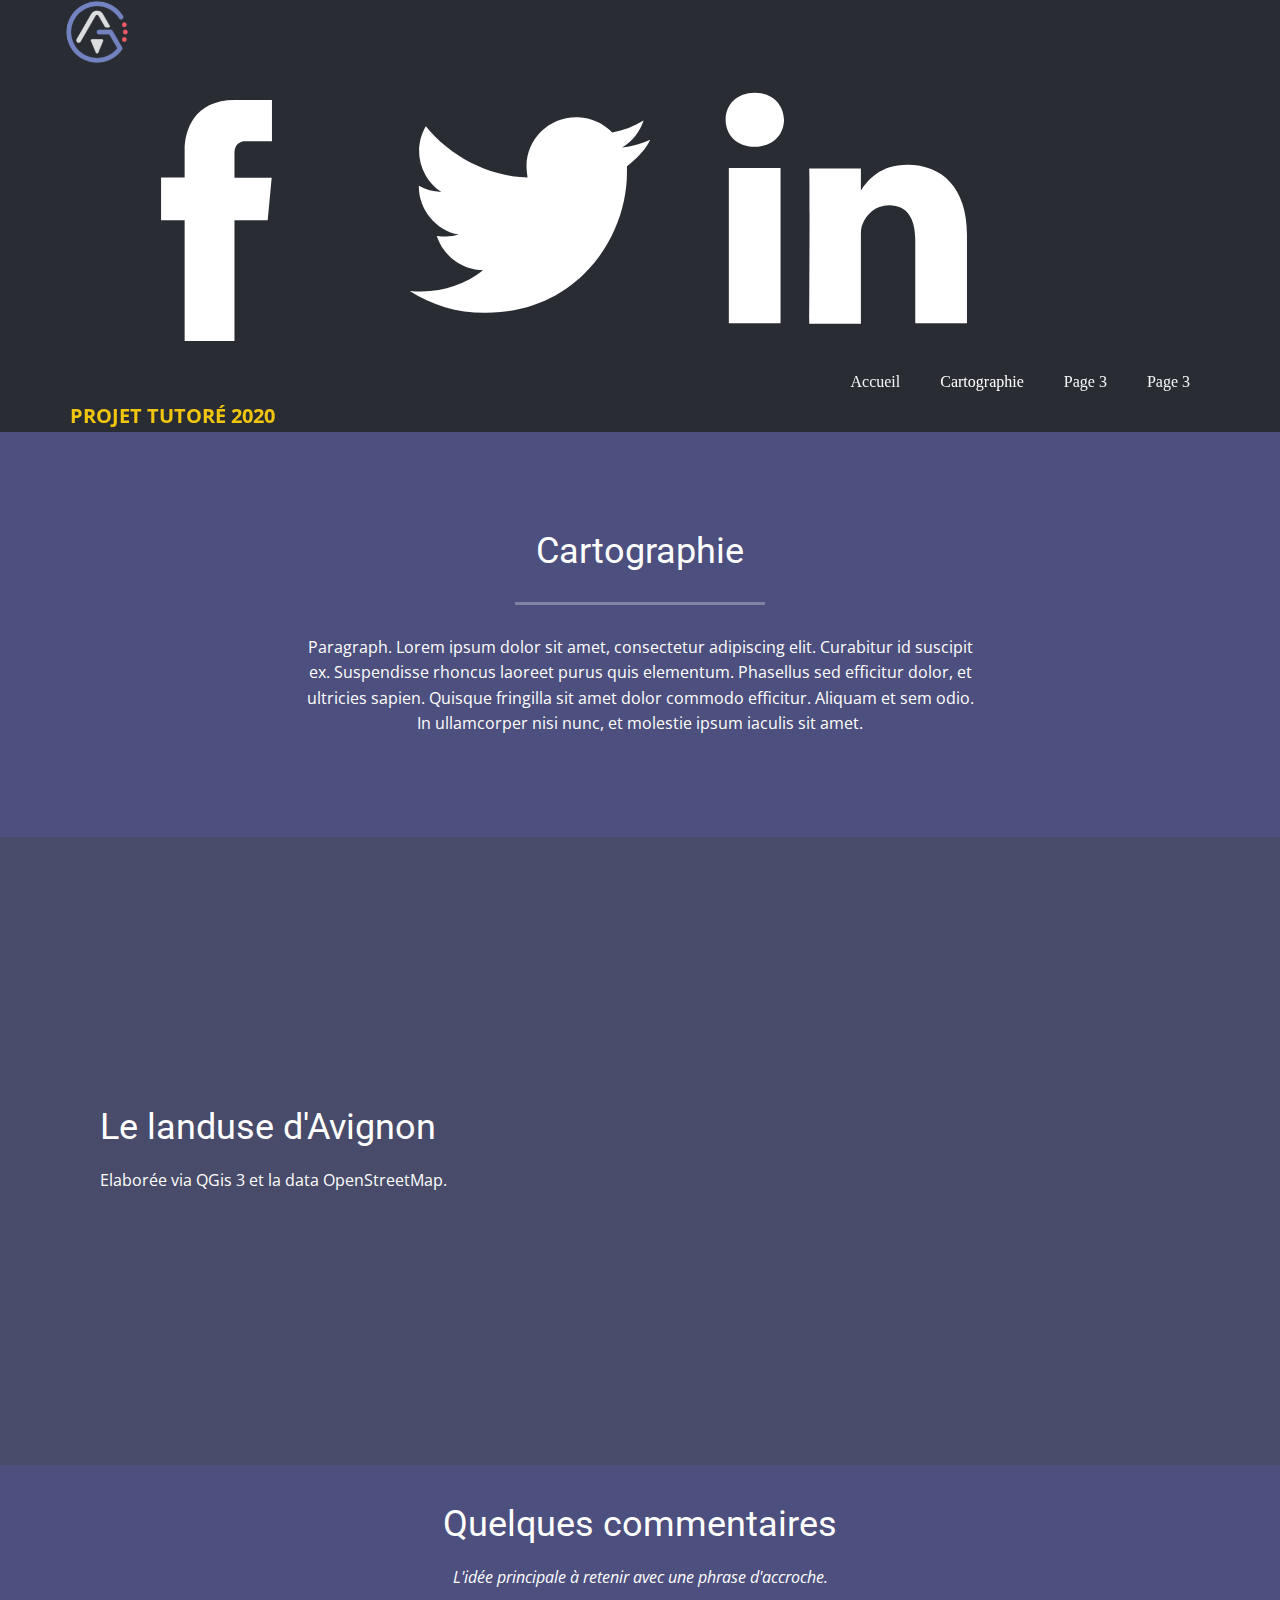
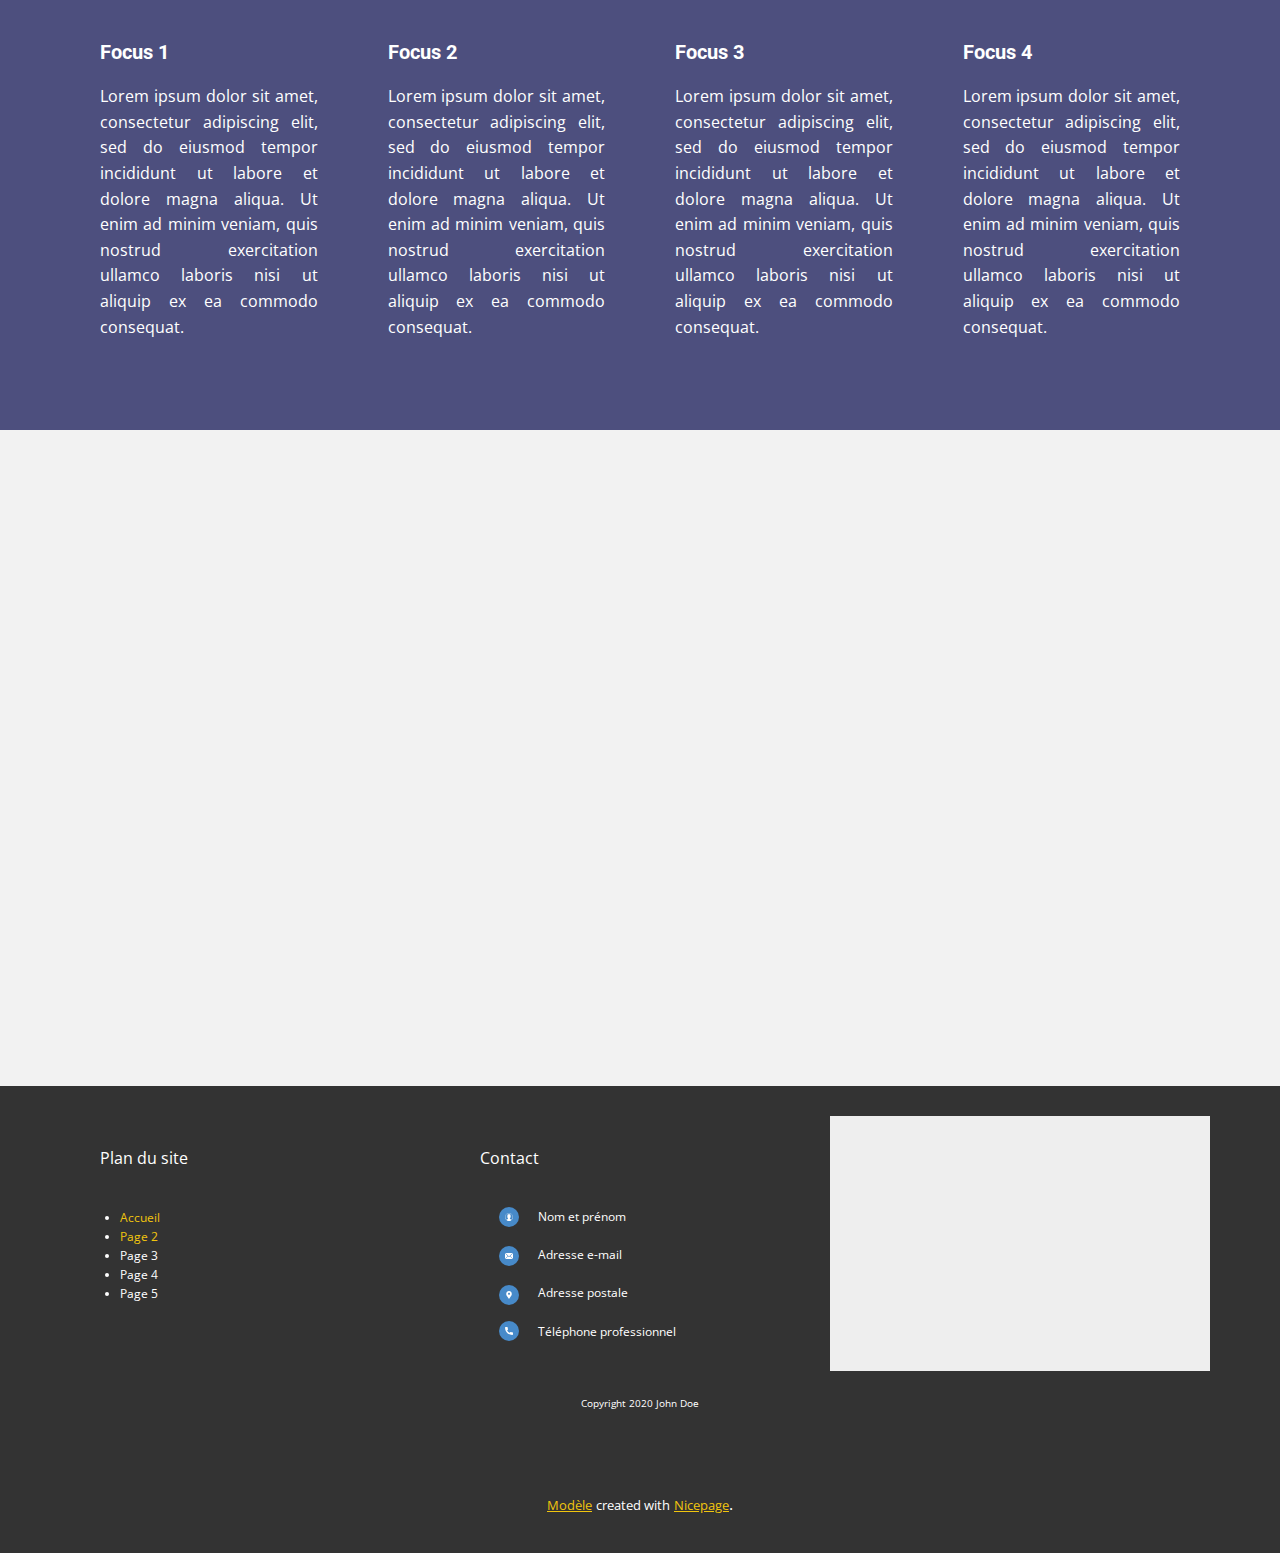
<file: Page-2.html>
<!DOCTYPE html>
<html style="font-size: 16px;">
  <head>
    <meta name="viewport" content="width=device-width, initial-scale=1.0">
    <meta charset="utf-8">
    <meta name="keywords" content="Cartographie, Le landuse d'Avignon, Quelques commentaires">
    <meta name="description" content="">
    <meta name="page_type" content="np-template-header-footer-from-plugin">
    <title>Page 2</title>
    <link rel="stylesheet" href="nicepage.css" media="screen">
<link rel="stylesheet" href="Page-2.css" media="screen">
    <script class="u-script" type="text/javascript" src="jquery.js" defer=""></script>
    <script class="u-script" type="text/javascript" src="nicepage.js" defer=""></script>
    <link id="u-google-font" rel="stylesheet" href="https://fonts.googleapis.com/css?family=Roboto:100,100i,300,300i,400,400i,500,500i,700,700i,900,900i|Open+Sans:300,300i,400,400i,600,600i,700,700i,800,800i">
    
    
    
    
    
    <script type="application/ld+json">{
		"@context": "http://schema.org",
		"@type": "Organization",
		"name": "",
		"url": "index.html",
		"logo": "images/LogoAE-Alexis_MARCON-woBG.png",
		"sameAs": [
				"#",
				"#",
				"#"
		]
}</script>
    <meta property="og:title" content="Page 2">
    <meta property="og:type" content="website">
    <meta name="theme-color" content="#478ac9">
    <link rel="canonical" href="index.html">
    <meta property="og:url" content="index.html">
  </head>
  <body class="u-body"><header class="u-align-center-sm u-align-center-xs u-clearfix u-header u-palette-5-dark-3 u-sticky u-header" id="sec-19ac"><div class="u-clearfix u-sheet u-sheet-1">
        <a href="#" class="slideInLeft-played u-image u-logo u-image-1" data-image-width="1876" data-image-height="1876" data-animation-name="slideIn" data-animation-duration="2000" data-animation-delay="500" data-animation-direction="Left">
          <img src="images/LogoAE-Alexis_MARCON-woBG.png" class="u-logo-image u-logo-image-1" data-image-width="70">
        </a>
        <div class="u-social-icons u-spacing-10 u-social-icons-1">
          <a class="u-social-url" target="_blank" href="#">
            <span class="u-icon u-icon-circle u-social-facebook u-social-type-logo u-icon-1">
              <svg class="u-svg-link" preserveAspectRatio="xMidYMin slice" viewBox="0 0 112 112" style=""><use xmlns:xlink="http://www.w3.org/1999/xlink" xlink:href="#svg-8199"></use></svg>
              <svg x="0px" y="0px" viewBox="0 0 112 112" id="svg-8199" class="u-svg-content"><path d="M75.5,28.8H65.4c-1.5,0-4,0.9-4,4.3v9.4h13.9l-1.5,15.8H61.4v45.1H42.8V58.3h-8.8V42.4h8.8V32.2 c0-7.4,3.4-18.8,18.8-18.8h13.8v15.4H75.5z"></path></svg>
            </span>
          </a>
          <a class="u-social-url" target="_blank" href="#">
            <span class="u-icon u-icon-circle u-social-twitter u-social-type-logo u-icon-2">
              <svg class="u-svg-link" preserveAspectRatio="xMidYMin slice" viewBox="0 0 112 112" style=""><use xmlns:xlink="http://www.w3.org/1999/xlink" xlink:href="#svg-52ff"></use></svg>
              <svg x="0px" y="0px" viewBox="0 0 112 112" id="svg-52ff" class="u-svg-content"><path d="M92.2,38.2c0,0.8,0,1.6,0,2.3c0,24.3-18.6,52.4-52.6,52.4c-10.6,0.1-20.2-2.9-28.5-8.2 c1.4,0.2,2.9,0.2,4.4,0.2c8.7,0,16.7-2.9,23-7.9c-8.1-0.2-14.9-5.5-17.3-12.8c1.1,0.2,2.4,0.2,3.4,0.2c1.6,0,3.3-0.2,4.8-0.7 c-8.4-1.6-14.9-9.2-14.9-18c0-0.2,0-0.2,0-0.2c2.5,1.4,5.4,2.2,8.4,2.3c-5-3.3-8.3-8.9-8.3-15.4c0-3.4,1-6.5,2.5-9.2 c9.1,11.1,22.7,18.5,38,19.2c-0.2-1.4-0.4-2.8-0.4-4.3c0.1-10,8.3-18.2,18.5-18.2c5.4,0,10.1,2.2,13.5,5.7c4.3-0.8,8.1-2.3,11.7-4.5 c-1.4,4.3-4.3,7.9-8.1,10.1c3.7-0.4,7.3-1.4,10.6-2.9C98.9,32.3,95.7,35.5,92.2,38.2z"></path></svg>
            </span>
          </a>
          <a class="u-social-url" target="_blank" href="#">
            <span class="u-icon u-icon-circle u-social-linkedin u-social-type-logo u-icon-3">
              <svg class="u-svg-link" preserveAspectRatio="xMidYMin slice" viewBox="0 0 112 112" style=""><use xmlns:xlink="http://www.w3.org/1999/xlink" xlink:href="#svg-e0f0"></use></svg>
              <svg x="0px" y="0px" viewBox="0 0 112 112" id="svg-e0f0" class="u-svg-content"><path d="M33.8,96.8H14.5v-58h19.3V96.8z M24.1,30.9L24.1,30.9c-6.6,0-10.8-4.5-10.8-10.1c0-5.8,4.3-10.1,10.9-10.1 S34.9,15,35.1,20.8C35.1,26.4,30.8,30.9,24.1,30.9z M103.3,96.8H84.1v-31c0-7.8-2.7-13.1-9.8-13.1c-5.3,0-8.5,3.6-9.9,7.1 c-0.6,1.3-0.6,3-0.6,4.8V97H44.5c0,0,0.3-52.6,0-58h19.3v8.2c2.6-3.9,7.2-9.6,17.4-9.6c12.7,0,22.2,8.4,22.2,26.1V96.8z"></path></svg>
            </span>
          </a>
        </div>
        <nav class="u-menu u-menu-dropdown u-menu-open-right u-offcanvas u-menu-1">
          <div class="menu-collapse" style="font-size: 1rem; letter-spacing: 0; font-weight: 700; text-transform: uppercase;">
            <a class="u-button-style u-custom-left-right-menu-spacing u-custom-padding-bottom u-custom-text-active-color u-custom-text-hover-color u-custom-text-shadow u-custom-top-bottom-menu-spacing u-nav-link u-text-palette-5-light-3" href="#" style="text-shadow: 0 2px 8px rgba(128,128,128,1);">
              <svg class="u-svg-link" preserveAspectRatio="xMidYMin slice" viewBox="0 0 302 302" style="undefined"><use xmlns:xlink="http://www.w3.org/1999/xlink" xlink:href="#svg-8a8f"></use></svg>
              <svg xmlns="http://www.w3.org/2000/svg" xmlns:xlink="http://www.w3.org/1999/xlink" version="1.1" id="svg-8a8f" x="0px" y="0px" viewBox="0 0 302 302" style="enable-background:new 0 0 302 302;" xml:space="preserve" class="u-svg-content"><g><rect y="36" width="302" height="30"></rect><rect y="236" width="302" height="30"></rect><rect y="136" width="302" height="30"></rect>
</g><g></g><g></g><g></g><g></g><g></g><g></g><g></g><g></g><g></g><g></g><g></g><g></g><g></g><g></g><g></g></svg>
            </a>
          </div>
          <div class="u-custom-menu u-nav-container">
            <ul class="u-nav u-spacing-0 u-unstyled u-nav-1"><li class="u-nav-item"><a class="u-button-style u-nav-link u-text-active-white u-text-hover-palette-3-base u-text-palette-5-light-3" href="Page-1.html" style="padding: 10px 20px;">Accueil</a>
</li><li class="u-nav-item"><a class="u-button-style u-nav-link u-text-active-white u-text-hover-palette-3-base u-text-palette-5-light-3" href="Page-2.html" style="padding: 10px 20px;">Cartographie</a>
</li><li class="u-nav-item"><a class="u-button-style u-nav-link u-text-active-white u-text-hover-palette-3-base u-text-palette-5-light-3" href="" style="padding: 10px 20px;">Page 3</a>
</li><li class="u-nav-item"><a class="u-button-style u-nav-link u-text-active-white u-text-hover-palette-3-base u-text-palette-5-light-3" href="" style="padding: 10px 20px;">Page 3</a>
</li></ul>
          </div>
          <div class="u-custom-menu u-nav-container-collapse">
            <div class="u-align-center u-black u-container-style u-inner-container-layout u-opacity u-opacity-95 u-sidenav">
              <div class="u-menu-close"></div>
              <ul class="u-align-center u-nav u-popupmenu-items u-unstyled u-nav-2"><li class="u-nav-item"><a class="u-button-style u-nav-link" href="Page-1.html" style="padding: 10px 20px;">Accueil</a>
</li><li class="u-nav-item"><a class="u-button-style u-nav-link" href="Page-2.html" style="padding: 10px 20px;">Cartographie</a>
</li><li class="u-nav-item"><a class="u-button-style u-nav-link" href="" style="padding: 10px 20px;">Page 3</a>
</li><li class="u-nav-item"><a class="u-button-style u-nav-link" href="" style="padding: 10px 20px;">Page 3</a>
</li></ul>
            </div>
            <div class="u-black u-menu-overlay u-opacity u-opacity-70"></div>
          </div>
        </nav>
        <p class="fadeInRight-played fadeInUp-played u-hidden-md u-hidden-xs u-large-text u-text u-text-default u-text-variant u-text-1" data-animation-name="fadeIn" data-animation-duration="3000" data-animation-delay="1000" data-animation-direction="Right">
          <a href="2664513948">Projet Tutoré 2020</a>
        </p>
      </div></header>
    <section class="u-align-center u-clearfix u-custom-color-4 u-section-1" id="sec-135f">
      <div class="u-clearfix u-sheet u-valign-middle u-sheet-1">
        <h2 class="u-text u-text-1">Cartographie</h2>
        <div class="u-border-3 u-border-palette-5-light-2 u-line u-line-horizontal u-opacity u-opacity-35 u-line-1"></div>
        <p class="u-text u-text-2">Paragraph. Lorem ipsum dolor sit amet, consectetur adipiscing elit. Curabitur id suscipit ex. Suspendisse rhoncus laoreet purus quis elementum. Phasellus sed efficitur dolor, et ultricies sapien. Quisque fringilla sit amet dolor commodo efficitur.
                Aliquam et sem odio. In ullamcorper nisi nunc, et molestie ipsum iaculis sit amet.</p>
      </div>
    </section>
    <section class="u-clearfix u-custom-color-3 u-section-2" id="sec-7fcd">
      <div class="u-clearfix u-sheet u-valign-middle u-sheet-1">
        <div class="u-clearfix u-expanded-width u-gutter-10 u-layout-wrap u-layout-wrap-1">
          <div class="u-layout">
            <div class="u-layout-row">
              <div class="u-size-24 u-size-60-md">
                <div class="u-layout-col">
                  <div class="u-align-left u-container-style u-layout-cell u-left-cell u-size-60 u-layout-cell-1">
                    <div class="u-container-layout u-valign-middle u-container-layout-1">
                      <h2 class="u-text u-text-1">Le landuse d'Avignon</h2>
                      <p class="u-text u-text-2"> Elaborée via QGis 3 et la data OpenStreetMap.</p>
                    </div>
                  </div>
                </div>
              </div>
              <div class="u-size-36">
                <div class="u-layout-row">
                  <div class="u-container-style u-layout-cell u-right-cell u-size-60 u-layout-cell-2" src="">
                    <div class="u-container-layout u-valign-middle u-container-layout-2">
                      <div class="u-clearfix u-custom-html u-expanded-width u-custom-html-1">
                        <iframe width="610" height="440" src="https://nokram.github.io/nicepage/Q2W/#13/43.9389/4.8423" frameborder="0" allowfullscreen="true"></iframe>
                      </div>
                    </div>
                  </div>
                </div>
              </div>
            </div>
          </div>
        </div>
      </div>
    </section>
    <section class="u-align-center u-clearfix u-custom-color-4 u-section-3" id="carousel_1cb0">
      <div class="u-clearfix u-sheet u-sheet-1">
        <h2 class="u-text u-text-1">Quelques commentaires</h2>
        <p class="u-text u-text-2">L'idée principale à retenir avec une phrase d'accroche.</p>
        <div class="u-clearfix u-expanded-width u-gutter-10 u-layout-wrap u-layout-wrap-1">
          <div class="u-gutter-0 u-layout">
            <div class="u-layout-row">
              <div class="u-container-style u-layout-cell u-left-cell u-size-15 u-size-30-md u-layout-cell-1">
                <div class="u-container-layout u-valign-top u-container-layout-1" data-image-width="2000" data-image-height="1333">
                  <h4 class="u-align-left u-custom-font u-heading-font u-text u-text-3">Focus 1</h4>
                  <p class="u-align-justify u-text u-text-white u-text-4">Lorem ipsum dolor sit amet, consectetur adipiscing elit, sed do eiusmod tempor incididunt ut labore et dolore magna aliqua. Ut enim ad minim veniam, quis nostrud exercitation ullamco laboris nisi ut aliquip ex ea commodo consequat.</p>
                </div>
              </div>
              <div class="u-container-style u-layout-cell u-size-15 u-size-30-md u-layout-cell-2">
                <div class="u-container-layout u-valign-top u-container-layout-2" data-image-width="2000" data-image-height="1333">
                  <h4 class="u-align-left u-custom-font u-heading-font u-text u-text-5">Focus 2</h4>
                  <p class="u-align-justify u-text u-text-6">Lorem ipsum dolor sit amet, consectetur adipiscing elit, sed do eiusmod tempor incididunt ut labore et dolore magna aliqua. Ut enim ad minim veniam, quis nostrud exercitation ullamco laboris nisi ut aliquip ex ea commodo consequat.</p>
                </div>
              </div>
              <div class="u-container-style u-layout-cell u-size-15 u-size-30-md u-layout-cell-3">
                <div class="u-container-layout u-valign-top u-container-layout-3" data-image-width="2000" data-image-height="1333">
                  <h4 class="u-align-left u-custom-font u-heading-font u-text u-text-7">Focus 3</h4>
                  <p class="u-align-justify u-text u-text-8">Lorem ipsum dolor sit amet, consectetur adipiscing elit, sed do eiusmod tempor incididunt ut labore et dolore magna aliqua. Ut enim ad minim veniam, quis nostrud exercitation ullamco laboris nisi ut aliquip ex ea commodo consequat.</p>
                </div>
              </div>
              <div class="u-container-style u-layout-cell u-right-cell u-size-15 u-size-30-md u-layout-cell-4">
                <div class="u-container-layout u-valign-top u-container-layout-4" data-image-width="2000" data-image-height="1333">
                  <h4 class="u-align-left u-custom-font u-heading-font u-text u-text-9">Focus 4</h4>
                  <p class="u-align-justify u-text u-text-10">Lorem ipsum dolor sit amet, consectetur adipiscing elit, sed do eiusmod tempor incididunt ut labore et dolore magna aliqua. Ut enim ad minim veniam, quis nostrud exercitation ullamco laboris nisi ut aliquip ex ea commodo consequat.</p>
                </div>
              </div>
            </div>
          </div>
        </div>
      </div>
    </section>
    <section class="u-clearfix u-grey-5 u-section-4" id="sec-dc80">
      <div class="u-clearfix u-sheet u-sheet-1">
        <div class="u-clearfix u-custom-html u-custom-html-1">
          <iframe width="1140" height="541.25" src="http://univ-avignon.fr/" frameborder="0" allowfullscreen="true"></iframe>
        </div>
      </div>
    </section>
    
    
    <footer class="u-align-left u-clearfix u-footer u-grey-80 u-footer" id="sec-34fe"><div class="u-clearfix u-sheet u-valign-middle u-sheet-1">
        <div class="u-clearfix u-expanded-width u-layout-wrap u-layout-wrap-1">
          <div class="u-layout">
            <div class="u-layout-col">
              <div class="u-size-30">
                <div class="u-layout-row">
                  <div class="u-container-style u-layout-cell u-left-cell u-size-20 u-layout-cell-1">
                    <div class="u-container-layout u-container-layout-1">
                      <p class="u-text u-text-default u-text-1">Plan du site</p>
                      <ul class="u-text u-text-2">
                        <li>
                          <a href="Page-1.html">Accueil</a>
                        </li>
                        <li>
                          <a href="Page-2.html">Page 2</a>
                        </li>
                        <li>Page 3</li>
                        <li>Page 4</li>
                        <li>Page 5</li>
                      </ul>
                    </div>
                  </div>
                  <div class="u-container-style u-layout-cell u-size-20 u-layout-cell-2">
                    <div class="u-container-layout u-container-layout-2">
                      <p class="u-text u-text-default u-text-3">Contact</p>
                      <span class="u-icon u-icon-circle u-palette-1-base u-spacing-6 u-icon-1">
                        <svg class="u-svg-link" preserveAspectRatio="xMidYMin slice" viewBox="0 0 55 55" style=""><use xmlns:xlink="http://www.w3.org/1999/xlink" xlink:href="#svg-9683"></use></svg>
                        <svg version="1.1" id="svg-9683" xmlns="http://www.w3.org/2000/svg" xmlns:xlink="http://www.w3.org/1999/xlink" x="0px" y="0px" viewBox="0 0 55 55" style="enable-background:new 0 0 55 55;" xml:space="preserve" class="u-svg-content"><path d="M55,27.5C55,12.337,42.663,0,27.5,0S0,12.337,0,27.5c0,8.009,3.444,15.228,8.926,20.258l-0.026,0.023l0.892,0.752
	c0.058,0.049,0.121,0.089,0.179,0.137c0.474,0.393,0.965,0.766,1.465,1.127c0.162,0.117,0.324,0.234,0.489,0.348
	c0.534,0.368,1.082,0.717,1.642,1.048c0.122,0.072,0.245,0.142,0.368,0.212c0.613,0.349,1.239,0.678,1.88,0.98
	c0.047,0.022,0.095,0.042,0.142,0.064c2.089,0.971,4.319,1.684,6.651,2.105c0.061,0.011,0.122,0.022,0.184,0.033
	c0.724,0.125,1.456,0.225,2.197,0.292c0.09,0.008,0.18,0.013,0.271,0.021C25.998,54.961,26.744,55,27.5,55
	c0.749,0,1.488-0.039,2.222-0.098c0.093-0.008,0.186-0.013,0.279-0.021c0.735-0.067,1.461-0.164,2.178-0.287
	c0.062-0.011,0.125-0.022,0.187-0.034c2.297-0.412,4.495-1.109,6.557-2.055c0.076-0.035,0.153-0.068,0.229-0.104
	c0.617-0.29,1.22-0.603,1.811-0.936c0.147-0.083,0.293-0.167,0.439-0.253c0.538-0.317,1.067-0.648,1.581-1
	c0.185-0.126,0.366-0.259,0.549-0.391c0.439-0.316,0.87-0.642,1.289-0.983c0.093-0.075,0.193-0.14,0.284-0.217l0.915-0.764
	l-0.027-0.023C51.523,42.802,55,35.55,55,27.5z M2,27.5C2,13.439,13.439,2,27.5,2S53,13.439,53,27.5
	c0,7.577-3.325,14.389-8.589,19.063c-0.294-0.203-0.59-0.385-0.893-0.537l-8.467-4.233c-0.76-0.38-1.232-1.144-1.232-1.993v-2.957
	c0.196-0.242,0.403-0.516,0.617-0.817c1.096-1.548,1.975-3.27,2.616-5.123c1.267-0.602,2.085-1.864,2.085-3.289v-3.545
	c0-0.867-0.318-1.708-0.887-2.369v-4.667c0.052-0.52,0.236-3.448-1.883-5.864C34.524,9.065,31.541,8,27.5,8
	s-7.024,1.065-8.867,3.168c-2.119,2.416-1.935,5.346-1.883,5.864v4.667c-0.568,0.661-0.887,1.502-0.887,2.369v3.545
	c0,1.101,0.494,2.128,1.34,2.821c0.81,3.173,2.477,5.575,3.093,6.389v2.894c0,0.816-0.445,1.566-1.162,1.958l-7.907,4.313
	c-0.252,0.137-0.502,0.297-0.752,0.476C5.276,41.792,2,35.022,2,27.5z"></path><g></g><g></g><g></g><g></g><g></g><g></g><g></g><g></g><g></g><g></g><g></g><g></g><g></g><g></g><g></g></svg>
                      </span>
                      <p class="u-small-text u-text u-text-variant u-text-4">Nom et prénom
                        <br>
                        <br>Adresse e-mail
                        <br>
                        <br>Adresse postale
                        <br>
                        <br>Téléphone professionnel
                      </p>
                      <span class="u-icon u-icon-circle u-palette-1-base u-spacing-6 u-icon-2">
                        <svg class="u-svg-link" preserveAspectRatio="xMidYMin slice" viewBox="0 0 512 512" style=""><use xmlns:xlink="http://www.w3.org/1999/xlink" xlink:href="#svg-830c"></use></svg>
                        <svg xmlns="http://www.w3.org/2000/svg" xmlns:xlink="http://www.w3.org/1999/xlink" version="1.1" id="svg-830c" x="0px" y="0px" viewBox="0 0 512 512" style="enable-background:new 0 0 512 512;" xml:space="preserve" class="u-svg-content"><g><g><path d="M467,61H45c-6.927,0-13.412,1.703-19.279,4.51L255,294.789l51.389-49.387c0,0,0.004-0.005,0.005-0.007    c0.001-0.002,0.005-0.004,0.005-0.004L486.286,65.514C480.418,62.705,473.929,61,467,61z"></path>
</g>
</g><g><g><path d="M507.496,86.728L338.213,256.002L507.49,425.279c2.807-5.867,4.51-12.352,4.51-19.279V106    C512,99.077,510.301,92.593,507.496,86.728z"></path>
</g>
</g><g><g><path d="M4.51,86.721C1.703,92.588,0,99.073,0,106v300c0,6.923,1.701,13.409,4.506,19.274L173.789,256L4.51,86.721z"></path>
</g>
</g><g><g><path d="M317.002,277.213l-51.396,49.393c-2.93,2.93-6.768,4.395-10.605,4.395s-7.676-1.465-10.605-4.395L195,277.211    L25.714,446.486C31.582,449.295,38.071,451,45,451h422c6.927,0,13.412-1.703,19.279-4.51L317.002,277.213z"></path>
</g>
</g><g></g><g></g><g></g><g></g><g></g><g></g><g></g><g></g><g></g><g></g><g></g><g></g><g></g><g></g><g></g></svg>
                      </span>
                      <span class="u-icon u-icon-circle u-palette-1-base u-spacing-6 u-icon-3">
                        <svg class="u-svg-link" preserveAspectRatio="xMidYMin slice" viewBox="0 0 54.757 54.757" style=""><use xmlns:xlink="http://www.w3.org/1999/xlink" xlink:href="#svg-2196"></use></svg>
                        <svg version="1.1" id="svg-2196" xmlns="http://www.w3.org/2000/svg" xmlns:xlink="http://www.w3.org/1999/xlink" x="0px" y="0px" viewBox="0 0 54.757 54.757" style="enable-background:new 0 0 54.757 54.757;" xml:space="preserve" class="u-svg-content"><path d="M40.94,5.617C37.318,1.995,32.502,0,27.38,0c-5.123,0-9.938,1.995-13.56,5.617c-6.703,6.702-7.536,19.312-1.804,26.952
	L27.38,54.757L42.721,32.6C48.476,24.929,47.643,12.319,40.94,5.617z M27.557,26c-3.859,0-7-3.141-7-7s3.141-7,7-7s7,3.141,7,7
	S31.416,26,27.557,26z"></path><g></g><g></g><g></g><g></g><g></g><g></g><g></g><g></g><g></g><g></g><g></g><g></g><g></g><g></g><g></g></svg>
                      </span>
                      <span class="u-icon u-icon-circle u-palette-1-base u-spacing-6 u-icon-4">
                        <svg class="u-svg-link" preserveAspectRatio="xMidYMin slice" viewBox="0 0 384 384" style=""><use xmlns:xlink="http://www.w3.org/1999/xlink" xlink:href="#svg-3559"></use></svg>
                        <svg xmlns="http://www.w3.org/2000/svg" xmlns:xlink="http://www.w3.org/1999/xlink" version="1.1" id="svg-3559" x="0px" y="0px" viewBox="0 0 384 384" style="enable-background:new 0 0 384 384;" xml:space="preserve" class="u-svg-content"><g><g><path d="M353.188,252.052c-23.51,0-46.594-3.677-68.469-10.906c-10.719-3.656-23.896-0.302-30.438,6.417l-43.177,32.594    c-50.073-26.729-80.917-57.563-107.281-107.26l31.635-42.052c8.219-8.208,11.167-20.198,7.635-31.448    c-7.26-21.99-10.948-45.063-10.948-68.583C132.146,13.823,118.323,0,101.333,0H30.813C13.823,0,0,13.823,0,30.813    C0,225.563,158.438,384,353.188,384c16.99,0,30.813-13.823,30.813-30.813v-70.323C384,265.875,370.177,252.052,353.188,252.052z"></path>
</g>
</g><g></g><g></g><g></g><g></g><g></g><g></g><g></g><g></g><g></g><g></g><g></g><g></g><g></g><g></g><g></g></svg>
                      </span>
                    </div>
                  </div>
                  <div class="u-container-style u-layout-cell u-right-cell u-size-20 u-layout-cell-3">
                    <div class="u-container-layout u-container-layout-3">
                      <div class="u-expanded u-grey-light-2 u-map">
                        <div class="embed-responsive">
                          <iframe class="embed-responsive-item" src="//maps.google.com/maps?output=embed&amp;q=Universit%C3%A9%20d'Avignon%2C%20Avignon%2C%20France&amp;z=13&amp;t=m" data-map="[base64]"></iframe>
                        </div>
                      </div>
                    </div>
                  </div>
                </div>
              </div>
              <div class="u-size-30">
                <div class="u-layout-row">
                  <div class="u-container-style u-layout-cell u-right-cell u-size-60 u-layout-cell-4">
                    <div class="u-container-layout u-valign-bottom u-container-layout-4">
                      <p class="u-text u-text-default u-text-5">Copyright 2020 John Doe</p>
                    </div>
                  </div>
                </div>
              </div>
            </div>
          </div>
        </div>
      </div></footer>
    <section class="u-backlink u-clearfix u-grey-80">
      <a class="u-link" href="https://nicepage.com/html" target="_blank">
        <span>Modèle</span>
      </a>
      <p class="u-text">
        <span>created with</span>
      </p>
      <a class="u-link" href="https://nicepage.com" target="_blank">
        <span>Nicepage</span>
      </a>.
    
    </section>
  </body>
</html>
</file>
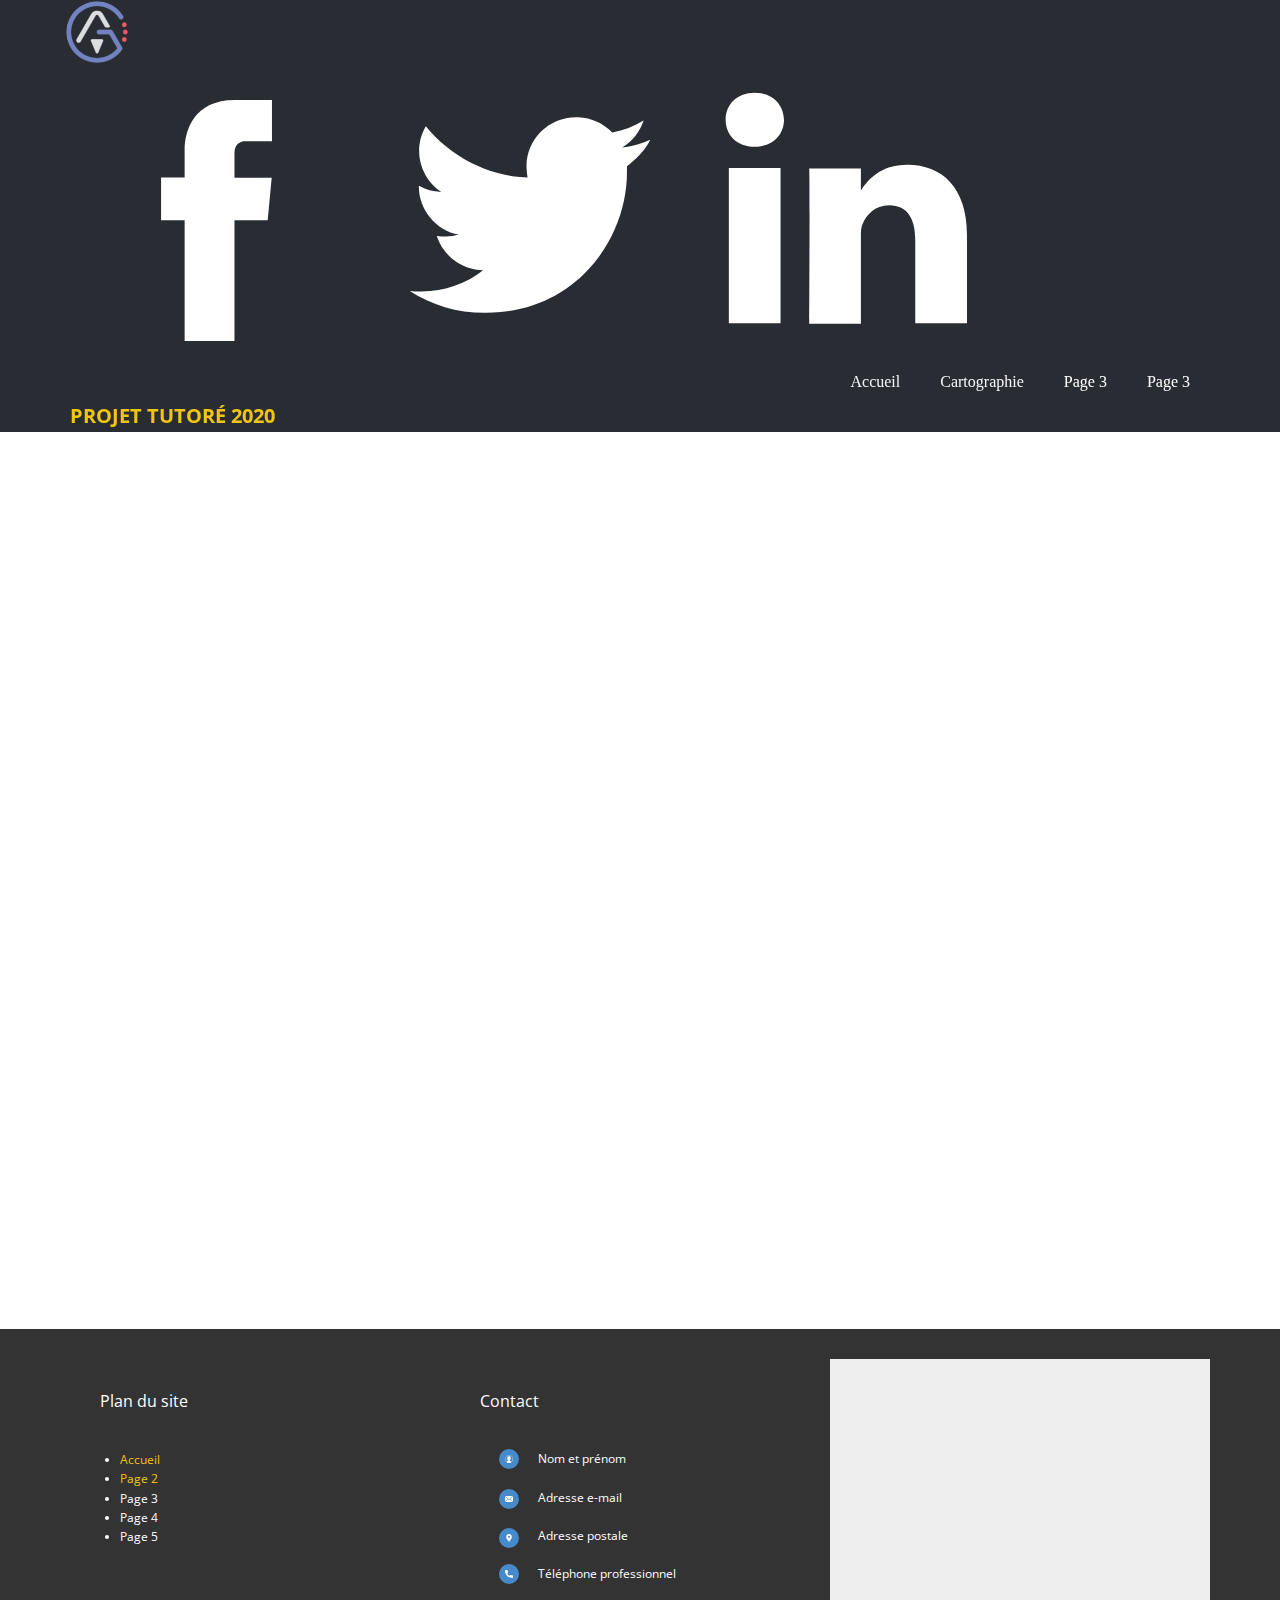
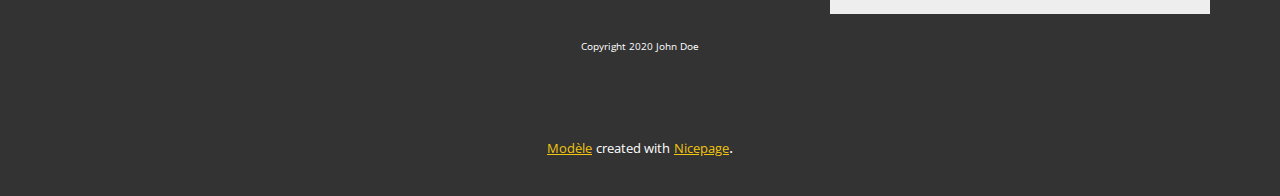
<file: Page-3.html>
<!DOCTYPE html>
<html style="font-size: 16px;">
  <head>
    <meta name="viewport" content="width=device-width, initial-scale=1.0">
    <meta charset="utf-8">
    <meta name="keywords" content="">
    <meta name="description" content="">
    <meta name="page_type" content="np-template-header-footer-from-plugin">
    <title>Page 3</title>
    <link rel="stylesheet" href="nicepage.css" media="screen">
<link rel="stylesheet" href="Page-3.css" media="screen">
    <script class="u-script" type="text/javascript" src="jquery.js" defer=""></script>
    <script class="u-script" type="text/javascript" src="nicepage.js" defer=""></script>
    <link id="u-google-font" rel="stylesheet" href="https://fonts.googleapis.com/css?family=Roboto:100,100i,300,300i,400,400i,500,500i,700,700i,900,900i|Open+Sans:300,300i,400,400i,600,600i,700,700i,800,800i">
    
    
    <script type="application/ld+json">{
		"@context": "http://schema.org",
		"@type": "Organization",
		"name": "",
		"url": "index.html",
		"logo": "images/LogoAE-Alexis_MARCON-woBG.png",
		"sameAs": [
				"#",
				"#",
				"#"
		]
}</script>
    <meta property="og:title" content="Page 3">
    <meta property="og:type" content="website">
    <meta name="theme-color" content="#478ac9">
    <link rel="canonical" href="index.html">
    <meta property="og:url" content="index.html">
  </head>
  <body class="u-body"><header class="u-align-center-sm u-align-center-xs u-clearfix u-header u-palette-5-dark-3 u-sticky u-header" id="sec-19ac"><div class="u-clearfix u-sheet u-sheet-1">
        <a href="#" class="slideInLeft-played u-image u-logo u-image-1" data-image-width="1876" data-image-height="1876" data-animation-name="slideIn" data-animation-duration="2000" data-animation-delay="500" data-animation-direction="Left">
          <img src="images/LogoAE-Alexis_MARCON-woBG.png" class="u-logo-image u-logo-image-1" data-image-width="70">
        </a>
        <div class="u-social-icons u-spacing-10 u-social-icons-1">
          <a class="u-social-url" target="_blank" href="#">
            <span class="u-icon u-icon-circle u-social-facebook u-social-type-logo u-icon-1">
              <svg class="u-svg-link" preserveAspectRatio="xMidYMin slice" viewBox="0 0 112 112" style=""><use xmlns:xlink="http://www.w3.org/1999/xlink" xlink:href="#svg-8199"></use></svg>
              <svg x="0px" y="0px" viewBox="0 0 112 112" id="svg-8199" class="u-svg-content"><path d="M75.5,28.8H65.4c-1.5,0-4,0.9-4,4.3v9.4h13.9l-1.5,15.8H61.4v45.1H42.8V58.3h-8.8V42.4h8.8V32.2 c0-7.4,3.4-18.8,18.8-18.8h13.8v15.4H75.5z"></path></svg>
            </span>
          </a>
          <a class="u-social-url" target="_blank" href="#">
            <span class="u-icon u-icon-circle u-social-twitter u-social-type-logo u-icon-2">
              <svg class="u-svg-link" preserveAspectRatio="xMidYMin slice" viewBox="0 0 112 112" style=""><use xmlns:xlink="http://www.w3.org/1999/xlink" xlink:href="#svg-52ff"></use></svg>
              <svg x="0px" y="0px" viewBox="0 0 112 112" id="svg-52ff" class="u-svg-content"><path d="M92.2,38.2c0,0.8,0,1.6,0,2.3c0,24.3-18.6,52.4-52.6,52.4c-10.6,0.1-20.2-2.9-28.5-8.2 c1.4,0.2,2.9,0.2,4.4,0.2c8.7,0,16.7-2.9,23-7.9c-8.1-0.2-14.9-5.5-17.3-12.8c1.1,0.2,2.4,0.2,3.4,0.2c1.6,0,3.3-0.2,4.8-0.7 c-8.4-1.6-14.9-9.2-14.9-18c0-0.2,0-0.2,0-0.2c2.5,1.4,5.4,2.2,8.4,2.3c-5-3.3-8.3-8.9-8.3-15.4c0-3.4,1-6.5,2.5-9.2 c9.1,11.1,22.7,18.5,38,19.2c-0.2-1.4-0.4-2.8-0.4-4.3c0.1-10,8.3-18.2,18.5-18.2c5.4,0,10.1,2.2,13.5,5.7c4.3-0.8,8.1-2.3,11.7-4.5 c-1.4,4.3-4.3,7.9-8.1,10.1c3.7-0.4,7.3-1.4,10.6-2.9C98.9,32.3,95.7,35.5,92.2,38.2z"></path></svg>
            </span>
          </a>
          <a class="u-social-url" target="_blank" href="#">
            <span class="u-icon u-icon-circle u-social-linkedin u-social-type-logo u-icon-3">
              <svg class="u-svg-link" preserveAspectRatio="xMidYMin slice" viewBox="0 0 112 112" style=""><use xmlns:xlink="http://www.w3.org/1999/xlink" xlink:href="#svg-e0f0"></use></svg>
              <svg x="0px" y="0px" viewBox="0 0 112 112" id="svg-e0f0" class="u-svg-content"><path d="M33.8,96.8H14.5v-58h19.3V96.8z M24.1,30.9L24.1,30.9c-6.6,0-10.8-4.5-10.8-10.1c0-5.8,4.3-10.1,10.9-10.1 S34.9,15,35.1,20.8C35.1,26.4,30.8,30.9,24.1,30.9z M103.3,96.8H84.1v-31c0-7.8-2.7-13.1-9.8-13.1c-5.3,0-8.5,3.6-9.9,7.1 c-0.6,1.3-0.6,3-0.6,4.8V97H44.5c0,0,0.3-52.6,0-58h19.3v8.2c2.6-3.9,7.2-9.6,17.4-9.6c12.7,0,22.2,8.4,22.2,26.1V96.8z"></path></svg>
            </span>
          </a>
        </div>
        <nav class="u-menu u-menu-dropdown u-menu-open-right u-offcanvas u-menu-1">
          <div class="menu-collapse" style="font-size: 1rem; letter-spacing: 0; font-weight: 700; text-transform: uppercase;">
            <a class="u-button-style u-custom-left-right-menu-spacing u-custom-padding-bottom u-custom-text-active-color u-custom-text-hover-color u-custom-text-shadow u-custom-top-bottom-menu-spacing u-nav-link u-text-palette-5-light-3" href="#" style="text-shadow: 0 2px 8px rgba(128,128,128,1);">
              <svg class="u-svg-link" preserveAspectRatio="xMidYMin slice" viewBox="0 0 302 302" style="undefined"><use xmlns:xlink="http://www.w3.org/1999/xlink" xlink:href="#svg-8a8f"></use></svg>
              <svg xmlns="http://www.w3.org/2000/svg" xmlns:xlink="http://www.w3.org/1999/xlink" version="1.1" id="svg-8a8f" x="0px" y="0px" viewBox="0 0 302 302" style="enable-background:new 0 0 302 302;" xml:space="preserve" class="u-svg-content"><g><rect y="36" width="302" height="30"></rect><rect y="236" width="302" height="30"></rect><rect y="136" width="302" height="30"></rect>
</g><g></g><g></g><g></g><g></g><g></g><g></g><g></g><g></g><g></g><g></g><g></g><g></g><g></g><g></g><g></g></svg>
            </a>
          </div>
          <div class="u-custom-menu u-nav-container">
            <ul class="u-nav u-spacing-0 u-unstyled u-nav-1"><li class="u-nav-item"><a class="u-button-style u-nav-link u-text-active-white u-text-hover-palette-3-base u-text-palette-5-light-3" href="Page-1.html" style="padding: 10px 20px;">Accueil</a>
</li><li class="u-nav-item"><a class="u-button-style u-nav-link u-text-active-white u-text-hover-palette-3-base u-text-palette-5-light-3" href="Page-2.html" style="padding: 10px 20px;">Cartographie</a>
</li><li class="u-nav-item"><a class="u-button-style u-nav-link u-text-active-white u-text-hover-palette-3-base u-text-palette-5-light-3" href="" style="padding: 10px 20px;">Page 3</a>
</li><li class="u-nav-item"><a class="u-button-style u-nav-link u-text-active-white u-text-hover-palette-3-base u-text-palette-5-light-3" href="" style="padding: 10px 20px;">Page 3</a>
</li></ul>
          </div>
          <div class="u-custom-menu u-nav-container-collapse">
            <div class="u-align-center u-black u-container-style u-inner-container-layout u-opacity u-opacity-95 u-sidenav">
              <div class="u-menu-close"></div>
              <ul class="u-align-center u-nav u-popupmenu-items u-unstyled u-nav-2"><li class="u-nav-item"><a class="u-button-style u-nav-link" href="Page-1.html" style="padding: 10px 20px;">Accueil</a>
</li><li class="u-nav-item"><a class="u-button-style u-nav-link" href="Page-2.html" style="padding: 10px 20px;">Cartographie</a>
</li><li class="u-nav-item"><a class="u-button-style u-nav-link" href="" style="padding: 10px 20px;">Page 3</a>
</li><li class="u-nav-item"><a class="u-button-style u-nav-link" href="" style="padding: 10px 20px;">Page 3</a>
</li></ul>
            </div>
            <div class="u-black u-menu-overlay u-opacity u-opacity-70"></div>
          </div>
        </nav>
        <p class="fadeInRight-played fadeInUp-played u-hidden-md u-hidden-xs u-large-text u-text u-text-default u-text-variant u-text-1" data-animation-name="fadeIn" data-animation-duration="3000" data-animation-delay="1000" data-animation-direction="Right">
          <a href="2664513948">Projet Tutoré 2020</a>
        </p>
      </div></header>
    <section class="u-clearfix u-white u-section-1" id="sec-758d">
      <div class="u-clearfix u-sheet u-sheet-1">
        <div class="u-clearfix u-custom-html u-custom-html-1">
          <iframe width="933" height="700" src="https://app.powerbi.com/view?r=eyJrIjoiNDYxNDJlOWUtMWM0NS00NTAxLWIzYzEtMmEyOTgzMzcwNzhkIiwidCI6IjJkZjBiZWRlLTEyMTAtNDdiMS1hY2FlLTUxYWZmMTEwZjE1ZSJ9" frameborder="0" allowfullscreen="true"></iframe>
        </div>
      </div>
    </section>
    
    
    <footer class="u-align-left u-clearfix u-footer u-grey-80 u-footer" id="sec-34fe"><div class="u-clearfix u-sheet u-valign-middle u-sheet-1">
        <div class="u-clearfix u-expanded-width u-layout-wrap u-layout-wrap-1">
          <div class="u-layout">
            <div class="u-layout-col">
              <div class="u-size-30">
                <div class="u-layout-row">
                  <div class="u-container-style u-layout-cell u-left-cell u-size-20 u-layout-cell-1">
                    <div class="u-container-layout u-container-layout-1">
                      <p class="u-text u-text-default u-text-1">Plan du site</p>
                      <ul class="u-text u-text-2">
                        <li>
                          <a href="Page-1.html">Accueil</a>
                        </li>
                        <li>
                          <a href="Page-2.html">Page 2</a>
                        </li>
                        <li>Page 3</li>
                        <li>Page 4</li>
                        <li>Page 5</li>
                      </ul>
                    </div>
                  </div>
                  <div class="u-container-style u-layout-cell u-size-20 u-layout-cell-2">
                    <div class="u-container-layout u-container-layout-2">
                      <p class="u-text u-text-default u-text-3">Contact</p>
                      <span class="u-icon u-icon-circle u-palette-1-base u-spacing-6 u-icon-1">
                        <svg class="u-svg-link" preserveAspectRatio="xMidYMin slice" viewBox="0 0 55 55" style=""><use xmlns:xlink="http://www.w3.org/1999/xlink" xlink:href="#svg-9683"></use></svg>
                        <svg version="1.1" id="svg-9683" xmlns="http://www.w3.org/2000/svg" xmlns:xlink="http://www.w3.org/1999/xlink" x="0px" y="0px" viewBox="0 0 55 55" style="enable-background:new 0 0 55 55;" xml:space="preserve" class="u-svg-content"><path d="M55,27.5C55,12.337,42.663,0,27.5,0S0,12.337,0,27.5c0,8.009,3.444,15.228,8.926,20.258l-0.026,0.023l0.892,0.752
	c0.058,0.049,0.121,0.089,0.179,0.137c0.474,0.393,0.965,0.766,1.465,1.127c0.162,0.117,0.324,0.234,0.489,0.348
	c0.534,0.368,1.082,0.717,1.642,1.048c0.122,0.072,0.245,0.142,0.368,0.212c0.613,0.349,1.239,0.678,1.88,0.98
	c0.047,0.022,0.095,0.042,0.142,0.064c2.089,0.971,4.319,1.684,6.651,2.105c0.061,0.011,0.122,0.022,0.184,0.033
	c0.724,0.125,1.456,0.225,2.197,0.292c0.09,0.008,0.18,0.013,0.271,0.021C25.998,54.961,26.744,55,27.5,55
	c0.749,0,1.488-0.039,2.222-0.098c0.093-0.008,0.186-0.013,0.279-0.021c0.735-0.067,1.461-0.164,2.178-0.287
	c0.062-0.011,0.125-0.022,0.187-0.034c2.297-0.412,4.495-1.109,6.557-2.055c0.076-0.035,0.153-0.068,0.229-0.104
	c0.617-0.29,1.22-0.603,1.811-0.936c0.147-0.083,0.293-0.167,0.439-0.253c0.538-0.317,1.067-0.648,1.581-1
	c0.185-0.126,0.366-0.259,0.549-0.391c0.439-0.316,0.87-0.642,1.289-0.983c0.093-0.075,0.193-0.14,0.284-0.217l0.915-0.764
	l-0.027-0.023C51.523,42.802,55,35.55,55,27.5z M2,27.5C2,13.439,13.439,2,27.5,2S53,13.439,53,27.5
	c0,7.577-3.325,14.389-8.589,19.063c-0.294-0.203-0.59-0.385-0.893-0.537l-8.467-4.233c-0.76-0.38-1.232-1.144-1.232-1.993v-2.957
	c0.196-0.242,0.403-0.516,0.617-0.817c1.096-1.548,1.975-3.27,2.616-5.123c1.267-0.602,2.085-1.864,2.085-3.289v-3.545
	c0-0.867-0.318-1.708-0.887-2.369v-4.667c0.052-0.52,0.236-3.448-1.883-5.864C34.524,9.065,31.541,8,27.5,8
	s-7.024,1.065-8.867,3.168c-2.119,2.416-1.935,5.346-1.883,5.864v4.667c-0.568,0.661-0.887,1.502-0.887,2.369v3.545
	c0,1.101,0.494,2.128,1.34,2.821c0.81,3.173,2.477,5.575,3.093,6.389v2.894c0,0.816-0.445,1.566-1.162,1.958l-7.907,4.313
	c-0.252,0.137-0.502,0.297-0.752,0.476C5.276,41.792,2,35.022,2,27.5z"></path><g></g><g></g><g></g><g></g><g></g><g></g><g></g><g></g><g></g><g></g><g></g><g></g><g></g><g></g><g></g></svg>
                      </span>
                      <p class="u-small-text u-text u-text-variant u-text-4">Nom et prénom
                        <br>
                        <br>Adresse e-mail
                        <br>
                        <br>Adresse postale
                        <br>
                        <br>Téléphone professionnel
                      </p>
                      <span class="u-icon u-icon-circle u-palette-1-base u-spacing-6 u-icon-2">
                        <svg class="u-svg-link" preserveAspectRatio="xMidYMin slice" viewBox="0 0 512 512" style=""><use xmlns:xlink="http://www.w3.org/1999/xlink" xlink:href="#svg-830c"></use></svg>
                        <svg xmlns="http://www.w3.org/2000/svg" xmlns:xlink="http://www.w3.org/1999/xlink" version="1.1" id="svg-830c" x="0px" y="0px" viewBox="0 0 512 512" style="enable-background:new 0 0 512 512;" xml:space="preserve" class="u-svg-content"><g><g><path d="M467,61H45c-6.927,0-13.412,1.703-19.279,4.51L255,294.789l51.389-49.387c0,0,0.004-0.005,0.005-0.007    c0.001-0.002,0.005-0.004,0.005-0.004L486.286,65.514C480.418,62.705,473.929,61,467,61z"></path>
</g>
</g><g><g><path d="M507.496,86.728L338.213,256.002L507.49,425.279c2.807-5.867,4.51-12.352,4.51-19.279V106    C512,99.077,510.301,92.593,507.496,86.728z"></path>
</g>
</g><g><g><path d="M4.51,86.721C1.703,92.588,0,99.073,0,106v300c0,6.923,1.701,13.409,4.506,19.274L173.789,256L4.51,86.721z"></path>
</g>
</g><g><g><path d="M317.002,277.213l-51.396,49.393c-2.93,2.93-6.768,4.395-10.605,4.395s-7.676-1.465-10.605-4.395L195,277.211    L25.714,446.486C31.582,449.295,38.071,451,45,451h422c6.927,0,13.412-1.703,19.279-4.51L317.002,277.213z"></path>
</g>
</g><g></g><g></g><g></g><g></g><g></g><g></g><g></g><g></g><g></g><g></g><g></g><g></g><g></g><g></g><g></g></svg>
                      </span>
                      <span class="u-icon u-icon-circle u-palette-1-base u-spacing-6 u-icon-3">
                        <svg class="u-svg-link" preserveAspectRatio="xMidYMin slice" viewBox="0 0 54.757 54.757" style=""><use xmlns:xlink="http://www.w3.org/1999/xlink" xlink:href="#svg-2196"></use></svg>
                        <svg version="1.1" id="svg-2196" xmlns="http://www.w3.org/2000/svg" xmlns:xlink="http://www.w3.org/1999/xlink" x="0px" y="0px" viewBox="0 0 54.757 54.757" style="enable-background:new 0 0 54.757 54.757;" xml:space="preserve" class="u-svg-content"><path d="M40.94,5.617C37.318,1.995,32.502,0,27.38,0c-5.123,0-9.938,1.995-13.56,5.617c-6.703,6.702-7.536,19.312-1.804,26.952
	L27.38,54.757L42.721,32.6C48.476,24.929,47.643,12.319,40.94,5.617z M27.557,26c-3.859,0-7-3.141-7-7s3.141-7,7-7s7,3.141,7,7
	S31.416,26,27.557,26z"></path><g></g><g></g><g></g><g></g><g></g><g></g><g></g><g></g><g></g><g></g><g></g><g></g><g></g><g></g><g></g></svg>
                      </span>
                      <span class="u-icon u-icon-circle u-palette-1-base u-spacing-6 u-icon-4">
                        <svg class="u-svg-link" preserveAspectRatio="xMidYMin slice" viewBox="0 0 384 384" style=""><use xmlns:xlink="http://www.w3.org/1999/xlink" xlink:href="#svg-3559"></use></svg>
                        <svg xmlns="http://www.w3.org/2000/svg" xmlns:xlink="http://www.w3.org/1999/xlink" version="1.1" id="svg-3559" x="0px" y="0px" viewBox="0 0 384 384" style="enable-background:new 0 0 384 384;" xml:space="preserve" class="u-svg-content"><g><g><path d="M353.188,252.052c-23.51,0-46.594-3.677-68.469-10.906c-10.719-3.656-23.896-0.302-30.438,6.417l-43.177,32.594    c-50.073-26.729-80.917-57.563-107.281-107.26l31.635-42.052c8.219-8.208,11.167-20.198,7.635-31.448    c-7.26-21.99-10.948-45.063-10.948-68.583C132.146,13.823,118.323,0,101.333,0H30.813C13.823,0,0,13.823,0,30.813    C0,225.563,158.438,384,353.188,384c16.99,0,30.813-13.823,30.813-30.813v-70.323C384,265.875,370.177,252.052,353.188,252.052z"></path>
</g>
</g><g></g><g></g><g></g><g></g><g></g><g></g><g></g><g></g><g></g><g></g><g></g><g></g><g></g><g></g><g></g></svg>
                      </span>
                    </div>
                  </div>
                  <div class="u-container-style u-layout-cell u-right-cell u-size-20 u-layout-cell-3">
                    <div class="u-container-layout u-container-layout-3">
                      <div class="u-expanded u-grey-light-2 u-map">
                        <div class="embed-responsive">
                          <iframe class="embed-responsive-item" src="//maps.google.com/maps?output=embed&amp;q=Universit%C3%A9%20d'Avignon%2C%20Avignon%2C%20France&amp;z=13&amp;t=m" data-map="[base64]"></iframe>
                        </div>
                      </div>
                    </div>
                  </div>
                </div>
              </div>
              <div class="u-size-30">
                <div class="u-layout-row">
                  <div class="u-container-style u-layout-cell u-right-cell u-size-60 u-layout-cell-4">
                    <div class="u-container-layout u-valign-bottom u-container-layout-4">
                      <p class="u-text u-text-default u-text-5">Copyright 2020 John Doe</p>
                    </div>
                  </div>
                </div>
              </div>
            </div>
          </div>
        </div>
      </div></footer>
    <section class="u-backlink u-clearfix u-grey-80">
      <a class="u-link" href="https://nicepage.com/html" target="_blank">
        <span>Modèle</span>
      </a>
      <p class="u-text">
        <span>created with</span>
      </p>
      <a class="u-link" href="https://nicepage.com" target="_blank">
        <span>Nicepage</span>
      </a>.
    
    </section>
  </body>
</html>
</file>
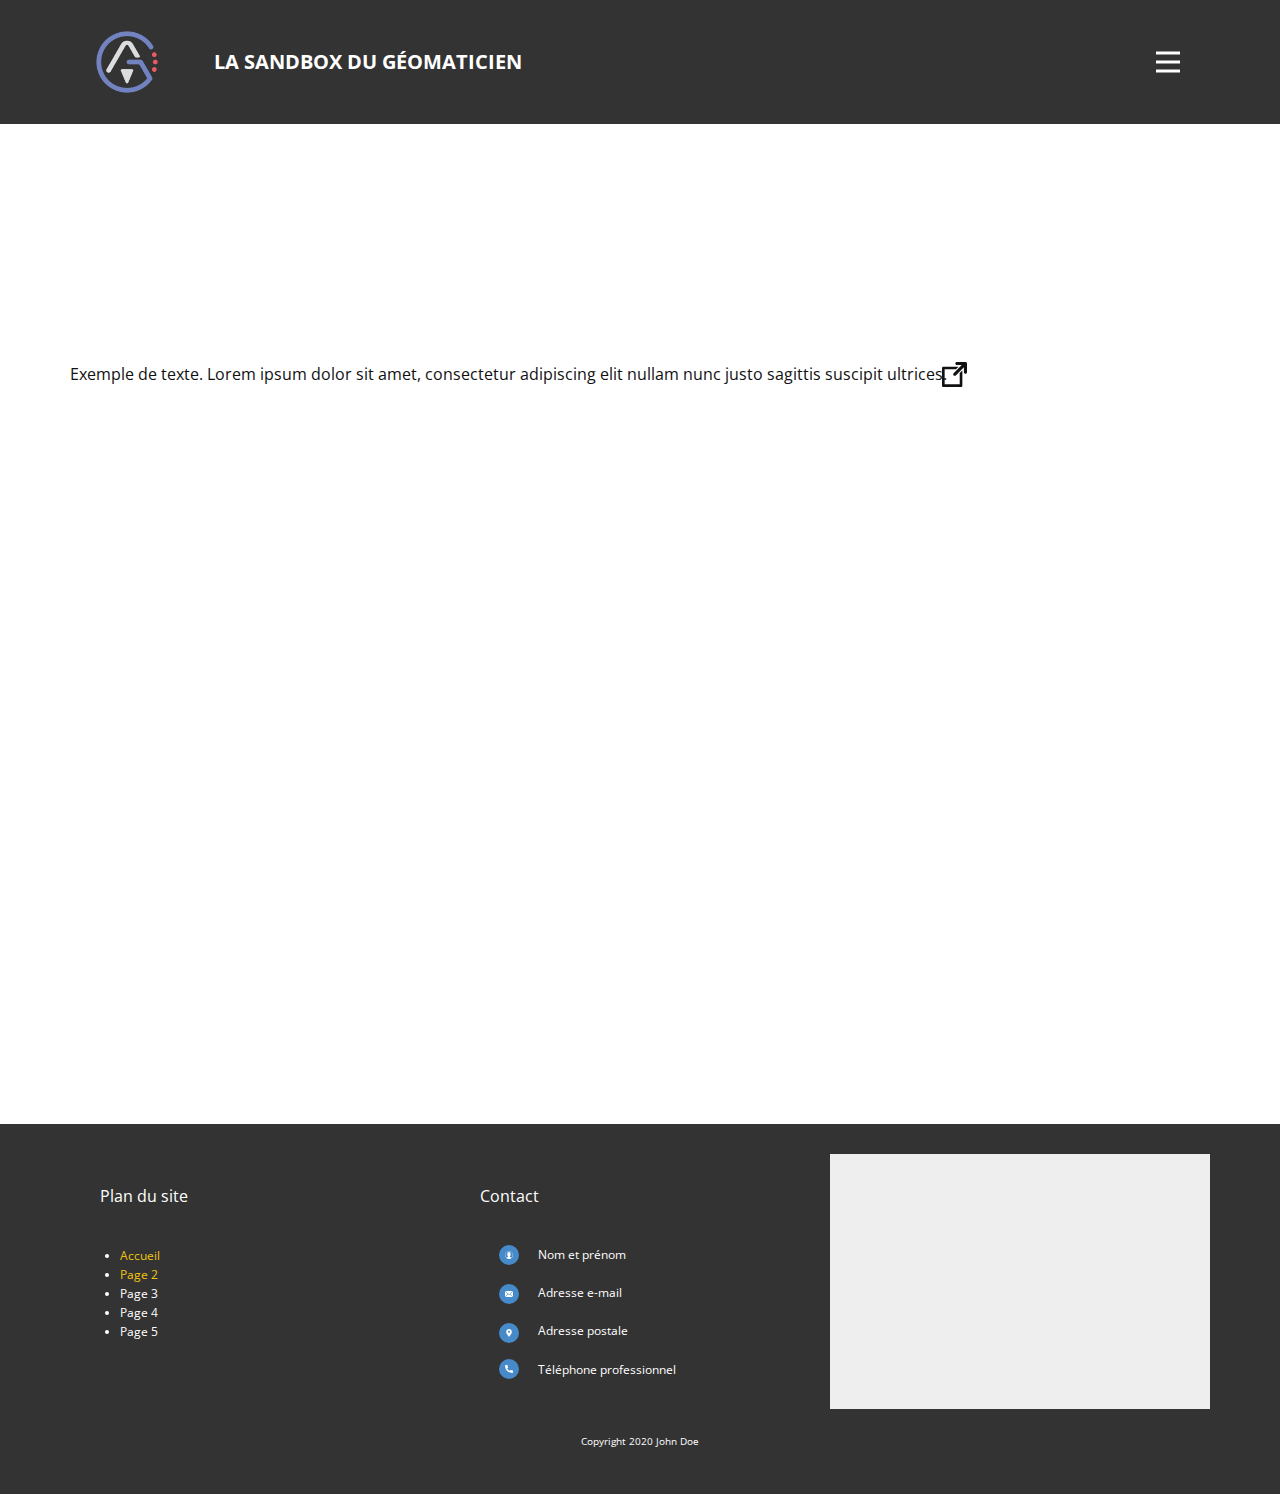
<file: Page-Brouillon.html>
<!DOCTYPE html>
<html style="font-size: 16px;">
  <head>
    <meta name="viewport" content="width=device-width, initial-scale=1.0">
    <meta charset="utf-8">
    <meta name="keywords" content="">
    <meta name="description" content="">
    <meta name="page_type" content="np-template-header-footer-from-plugin">
    <title>Page Brouillon</title>
    <link rel="stylesheet" href="nicepage.css" media="screen">
<link rel="stylesheet" href="Page-Brouillon.css" media="screen">
    <script class="u-script" type="text/javascript" src="jquery.js" defer=""></script>
    <script class="u-script" type="text/javascript" src="nicepage.js" defer=""></script>
    <meta name="generator" content="Nicepage 2.20.1, nicepage.com">
    <link rel="icon" href="images/favicon.jpg">
    
    
    
    <link id="u-theme-google-font" rel="stylesheet" href="https://fonts.googleapis.com/css?family=Roboto:100,100i,300,300i,400,400i,500,500i,700,700i,900,900i|Open+Sans:300,300i,400,400i,600,600i,700,700i,800,800i">
    <script type="application/ld+json">{
		"@context": "http://schema.org",
		"@type": "Organization",
		"name": "Sandbox Projet Tutoré",
		"url": "index.html",
		"logo": "images/LogoAE-Alexis_MARCON-woBG.png"
}</script>
    <meta property="og:title" content="Page Brouillon">
    <meta property="og:type" content="website">
    <meta name="theme-color" content="#478ac9">
    <link rel="canonical" href="index.html">
    <meta property="og:url" content="index.html">
  </head>
  <body class="u-body"><header class="u-clearfix u-grey-80 u-header u-header" id="sec-19ac"><div class="u-clearfix u-sheet u-valign-middle u-sheet-1">
        <div class="u-clearfix u-expanded-width u-layout-wrap u-layout-wrap-1">
          <div class="u-layout">
            <div class="u-layout-row">
              <div class="u-align-center-lg u-align-center-md u-align-center-sm u-align-center-xs u-container-style u-layout-cell u-left-cell u-size-6-lg u-size-6-xl u-size-60-md u-size-8-sm u-size-8-xs u-layout-cell-1">
                <div class="u-container-layout u-valign-middle u-container-layout-1">
                  <a href="#" class="u-image u-logo u-image-1" data-image-width="1876" data-image-height="1876">
                    <img src="images/LogoAE-Alexis_MARCON-woBG.png" class="u-logo-image u-logo-image-1" data-image-width="64">
                  </a>
                </div>
              </div>
              <div class="u-align-left-md u-align-left-sm u-align-left-xs u-container-style u-layout-cell u-size-30-lg u-size-30-xl u-size-32-sm u-size-32-xs u-size-60-md u-layout-cell-2">
                <div class="u-container-layout u-valign-middle u-container-layout-2">
                  <p class="u-large-text u-text u-text-default u-text-font u-text-variant u-text-1">la sandbox du géomaticien</p>
                </div>
              </div>
              <div class="u-align-center-sm u-align-center-xs u-container-style u-layout-cell u-right-cell u-size-24 u-size-60-md u-layout-cell-3">
                <div class="u-container-layout u-valign-middle u-container-layout-3">
                  <nav class="u-align-left u-menu u-menu-dropdown u-nav-spacing-25 u-offcanvas u-offcanvas-shift u-menu-1" data-responsive-from="XL">
                    <div class="menu-collapse u-custom-font u-font-arial" style="font-size: 1rem; letter-spacing: 0;">
                      <a class="u-button-style u-custom-left-right-menu-spacing u-custom-padding-bottom u-custom-text-active-color u-custom-text-color u-custom-text-hover-color u-custom-top-bottom-menu-spacing u-nav-link" href="#" style="padding: 4px 0; font-size: calc(1em + 8px);">
                        <svg class="u-svg-link" preserveAspectRatio="xMidYMin slice" viewBox="0 0 341.333 341.333" style="undefined"><use xmlns:xlink="http://www.w3.org/1999/xlink" xlink:href="#svg-1479"></use></svg>
                        <svg xmlns="http://www.w3.org/2000/svg" xmlns:xlink="http://www.w3.org/1999/xlink" version="1.1" id="svg-1479" x="0px" y="0px" viewBox="0 0 341.333 341.333" style="enable-background:new 0 0 341.333 341.333;" xml:space="preserve" class="u-svg-content"><g><g><rect y="277.333" width="341.333" height="42.667"></rect>
</g>
</g><g><g><rect y="149.333" width="341.333" height="42.667"></rect>
</g>
</g><g><g><rect y="21.333" width="341.333" height="42.667"></rect>
</g>
</g><g></g><g></g><g></g><g></g><g></g><g></g><g></g><g></g><g></g><g></g><g></g><g></g><g></g><g></g><g></g></svg>
                      </a>
                    </div>
                    <div class="u-custom-menu u-nav-container">
                      <ul class="u-custom-font u-font-arial u-nav u-spacing-0 u-unstyled u-nav-1"><li class="u-nav-item"><a class="u-button-style u-nav-link u-text-active-palette-1-base u-text-grey-60 u-text-hover-palette-2-base" href="Accueil.html" style="padding: 10px 20px;">Accueil</a>
</li><li class="u-nav-item"><a class="u-button-style u-nav-link u-text-active-palette-1-base u-text-grey-60 u-text-hover-palette-2-base" href="Cartographie.html" style="padding: 10px 20px;">Cartographie</a>
</li><li class="u-nav-item"><a class="u-button-style u-nav-link u-text-active-palette-1-base u-text-grey-60 u-text-hover-palette-2-base" href="Page-Brouillon.html" style="padding: 10px 20px;">Page Brouillon</a>
</li></ul>
                    </div>
                    <div class="u-custom-menu u-nav-container-collapse">
                      <div class="u-align-center u-black u-container-style u-inner-container-layout u-opacity u-opacity-95 u-sidenav">
                        <div class="u-menu-close"></div>
                        <ul class="u-align-center u-custom-font u-nav u-popupmenu-items u-text-font u-unstyled u-nav-2"><li class="u-nav-item"><a class="u-button-style u-nav-link" href="Accueil.html" style="padding: 10px 20px;">Accueil</a>
</li><li class="u-nav-item"><a class="u-button-style u-nav-link" href="Cartographie.html" style="padding: 10px 20px;">Cartographie</a>
</li><li class="u-nav-item"><a class="u-button-style u-nav-link" href="Page-Brouillon.html" style="padding: 10px 20px;">Page Brouillon</a>
</li></ul>
                      </div>
                      <div class="u-black u-menu-overlay u-opacity u-opacity-70"></div>
                    </div>
                  </nav>
                </div>
              </div>
            </div>
          </div>
        </div>
      </div></header>
    <section class="u-clearfix u-white u-section-1" id="sec-758d">
      <div class="u-clearfix u-sheet u-sheet-1">
        <span class="u-icon u-icon-circle u-icon-1">
          <svg class="u-svg-link" preserveAspectRatio="xMidYMin slice" viewBox="0 0 283.922 283.922" style=""><use xmlns:xlink="http://www.w3.org/1999/xlink" xlink:href="#svg-35cf"></use></svg>
          <svg xmlns="http://www.w3.org/2000/svg" xmlns:xlink="http://www.w3.org/1999/xlink" version="1.1" id="svg-35cf" x="0px" y="0px" viewBox="0 0 283.922 283.922" style="enable-background:new 0 0 283.922 283.922;" xml:space="preserve" class="u-svg-content"><g><path d="M266.422,0h-97.625c-9.65,0-17.5,7.851-17.5,17.5c0,9.649,7.85,17.5,17.5,17.5h55.377l-92.375,92.374   c-3.307,3.305-5.127,7.699-5.127,12.375c0,4.676,1.819,9.069,5.125,12.371c3.306,3.309,7.699,5.13,12.375,5.13   c4.674,0,9.069-1.82,12.376-5.127l92.374-92.375v55.377c0,9.649,7.851,17.5,17.5,17.5c9.649,0,17.5-7.851,17.5-17.5V17.5   C283.922,7.851,276.071,0,266.422,0z"></path><path d="M201.137,253.922H30V82.785h128.711l30-30H15c-8.284,0-15,6.716-15,15v201.137c0,8.284,6.716,15,15,15h201.137   c8.284,0,15-6.716,15-15V95.211l-30,30V253.922z"></path>
</g><g></g><g></g><g></g><g></g><g></g><g></g><g></g><g></g><g></g><g></g><g></g><g></g><g></g><g></g><g></g></svg>
        </span>
        <p class="u-text u-text-default u-text-1"> Exemple de texte. Lorem ipsum dolor sit amet, consectetur adipiscing elit nullam nunc justo sagittis suscipit ultrices.</p>
      </div>
    </section>
    <section class="u-align-left u-clearfix u-white u-section-2" id="carousel_ca49">
      <div class="u-clearfix u-sheet u-sheet-1">
        <div class="u-clearfix u-custom-html u-custom-html-1">
          <div class="tableauPlaceholder" id="viz1595099080295" style="position: relative">
            <noscript>&amp;amp;amp;amp;amp;amp;amp;amp;lt;a href='http:&amp;amp;amp;amp;amp;amp;amp;amp;amp;#47;&amp;amp;amp;amp;amp;amp;amp;amp;amp;#47;nokram.ovh&amp;amp;amp;amp;amp;amp;amp;amp;amp;#47;RegionSUD'&amp;amp;amp;amp;amp;amp;amp;amp;gt;&amp;amp;amp;amp;amp;amp;amp;amp;lt;img alt=' ' src='https:&amp;amp;amp;amp;amp;amp;amp;amp;amp;#47;&amp;amp;amp;amp;amp;amp;amp;amp;amp;#47;public.tableau.com&amp;amp;amp;amp;amp;amp;amp;amp;amp;#47;static&amp;amp;amp;amp;amp;amp;amp;amp;amp;#47;images&amp;amp;amp;amp;amp;amp;amp;amp;amp;#47;SU&amp;amp;amp;amp;amp;amp;amp;amp;amp;#47;SUD-Navigation&amp;amp;amp;amp;amp;amp;amp;amp;amp;#47;Dashboard&amp;amp;amp;amp;amp;amp;amp;amp;amp;#47;1_rss.png' style='border: none' /&amp;amp;amp;amp;amp;amp;amp;amp;gt;&amp;amp;amp;amp;amp;amp;amp;amp;lt;/a&amp;amp;amp;amp;amp;amp;amp;amp;gt;</noscript>
            <object class="tableauViz" style="display:none;">
              <param name="host_url" value="https%3A%2F%2Fpublic.tableau.com%2F">
              <param name="embed_code_version" value="3">
              <param name="site_root" value="">
              <param name="name" value="SUD-Navigation/Dashboard">
              <param name="tabs" value="yes">
              <param name="toolbar" value="yes">
              <param name="static_image" value="https://public.tableau.com/static/images/SU/SUD-Navigation/Dashboard/1.png">
              <param name="animate_transition" value="yes">
              <param name="display_static_image" value="yes">
              <param name="display_spinner" value="yes">
              <param name="display_overlay" value="yes">
              <param name="display_count" value="yes">
              <param name="language" value="fr">
            </object>
          </div>
          <script type="text/javascript"> var divElement = document.getElementById('viz1595099080295');                    var vizElement = divElement.getElementsByTagName('object')[0];                    if ( divElement.offsetWidth > 800 ) { vizElement.style.width='100%';vizElement.style.height=(divElement.offsetWidth*0.75)+'px';} else if ( divElement.offsetWidth > 500 ) { vizElement.style.width='100%';vizElement.style.height=(divElement.offsetWidth*0.75)+'px';} else { vizElement.style.width='100%';vizElement.style.height=(divElement.offsetWidth*1.77)+'px';}                     var scriptElement = document.createElement('script');                    scriptElement.src = 'https://public.tableau.com/javascripts/api/viz_v1.js';                    vizElement.parentNode.insertBefore(scriptElement, vizElement); </script>
        </div>
      </div>
    </section>
    
    
    <footer class="u-align-left u-clearfix u-footer u-grey-80 u-footer" id="sec-34fe"><div class="u-clearfix u-sheet u-valign-middle u-sheet-1">
        <div class="u-clearfix u-expanded-width u-layout-wrap u-layout-wrap-1">
          <div class="u-layout">
            <div class="u-layout-col">
              <div class="u-size-30">
                <div class="u-layout-row">
                  <div class="u-container-style u-layout-cell u-left-cell u-size-20 u-layout-cell-1">
                    <div class="u-container-layout u-container-layout-1">
                      <p class="u-text u-text-default u-text-1">Plan du site</p>
                      <ul class="u-text u-text-2">
                        <li>
                          <a href="Accueil.html">Accueil</a>
                        </li>
                        <li>
                          <a href="Cartographie.html">Page 2</a>
                        </li>
                        <li>Page 3</li>
                        <li>Page 4</li>
                        <li>Page 5</li>
                      </ul>
                    </div>
                  </div>
                  <div class="u-container-style u-layout-cell u-size-20 u-layout-cell-2">
                    <div class="u-container-layout u-container-layout-2">
                      <p class="u-text u-text-default u-text-3">Contact</p>
                      <span class="u-icon u-icon-circle u-palette-1-base u-spacing-6 u-icon-1">
                        <svg class="u-svg-link" preserveAspectRatio="xMidYMin slice" viewBox="0 0 55 55" style=""><use xmlns:xlink="http://www.w3.org/1999/xlink" xlink:href="#svg-9683"></use></svg>
                        <svg version="1.1" id="svg-9683" xmlns="http://www.w3.org/2000/svg" xmlns:xlink="http://www.w3.org/1999/xlink" x="0px" y="0px" viewBox="0 0 55 55" style="enable-background:new 0 0 55 55;" xml:space="preserve" class="u-svg-content"><path d="M55,27.5C55,12.337,42.663,0,27.5,0S0,12.337,0,27.5c0,8.009,3.444,15.228,8.926,20.258l-0.026,0.023l0.892,0.752
	c0.058,0.049,0.121,0.089,0.179,0.137c0.474,0.393,0.965,0.766,1.465,1.127c0.162,0.117,0.324,0.234,0.489,0.348
	c0.534,0.368,1.082,0.717,1.642,1.048c0.122,0.072,0.245,0.142,0.368,0.212c0.613,0.349,1.239,0.678,1.88,0.98
	c0.047,0.022,0.095,0.042,0.142,0.064c2.089,0.971,4.319,1.684,6.651,2.105c0.061,0.011,0.122,0.022,0.184,0.033
	c0.724,0.125,1.456,0.225,2.197,0.292c0.09,0.008,0.18,0.013,0.271,0.021C25.998,54.961,26.744,55,27.5,55
	c0.749,0,1.488-0.039,2.222-0.098c0.093-0.008,0.186-0.013,0.279-0.021c0.735-0.067,1.461-0.164,2.178-0.287
	c0.062-0.011,0.125-0.022,0.187-0.034c2.297-0.412,4.495-1.109,6.557-2.055c0.076-0.035,0.153-0.068,0.229-0.104
	c0.617-0.29,1.22-0.603,1.811-0.936c0.147-0.083,0.293-0.167,0.439-0.253c0.538-0.317,1.067-0.648,1.581-1
	c0.185-0.126,0.366-0.259,0.549-0.391c0.439-0.316,0.87-0.642,1.289-0.983c0.093-0.075,0.193-0.14,0.284-0.217l0.915-0.764
	l-0.027-0.023C51.523,42.802,55,35.55,55,27.5z M2,27.5C2,13.439,13.439,2,27.5,2S53,13.439,53,27.5
	c0,7.577-3.325,14.389-8.589,19.063c-0.294-0.203-0.59-0.385-0.893-0.537l-8.467-4.233c-0.76-0.38-1.232-1.144-1.232-1.993v-2.957
	c0.196-0.242,0.403-0.516,0.617-0.817c1.096-1.548,1.975-3.27,2.616-5.123c1.267-0.602,2.085-1.864,2.085-3.289v-3.545
	c0-0.867-0.318-1.708-0.887-2.369v-4.667c0.052-0.52,0.236-3.448-1.883-5.864C34.524,9.065,31.541,8,27.5,8
	s-7.024,1.065-8.867,3.168c-2.119,2.416-1.935,5.346-1.883,5.864v4.667c-0.568,0.661-0.887,1.502-0.887,2.369v3.545
	c0,1.101,0.494,2.128,1.34,2.821c0.81,3.173,2.477,5.575,3.093,6.389v2.894c0,0.816-0.445,1.566-1.162,1.958l-7.907,4.313
	c-0.252,0.137-0.502,0.297-0.752,0.476C5.276,41.792,2,35.022,2,27.5z"></path><g></g><g></g><g></g><g></g><g></g><g></g><g></g><g></g><g></g><g></g><g></g><g></g><g></g><g></g><g></g></svg>
                      </span>
                      <p class="u-small-text u-text u-text-variant u-text-4">Nom et prénom<br>
                        <br>Adresse e-mail<br>
                        <br>Adresse postale<br>
                        <br>Téléphone professionnel
                      </p>
                      <span class="u-icon u-icon-circle u-palette-1-base u-spacing-6 u-icon-2">
                        <svg class="u-svg-link" preserveAspectRatio="xMidYMin slice" viewBox="0 0 512 512" style=""><use xmlns:xlink="http://www.w3.org/1999/xlink" xlink:href="#svg-830c"></use></svg>
                        <svg xmlns="http://www.w3.org/2000/svg" xmlns:xlink="http://www.w3.org/1999/xlink" version="1.1" id="svg-830c" x="0px" y="0px" viewBox="0 0 512 512" style="enable-background:new 0 0 512 512;" xml:space="preserve" class="u-svg-content"><g><g><path d="M467,61H45c-6.927,0-13.412,1.703-19.279,4.51L255,294.789l51.389-49.387c0,0,0.004-0.005,0.005-0.007    c0.001-0.002,0.005-0.004,0.005-0.004L486.286,65.514C480.418,62.705,473.929,61,467,61z"></path>
</g>
</g><g><g><path d="M507.496,86.728L338.213,256.002L507.49,425.279c2.807-5.867,4.51-12.352,4.51-19.279V106    C512,99.077,510.301,92.593,507.496,86.728z"></path>
</g>
</g><g><g><path d="M4.51,86.721C1.703,92.588,0,99.073,0,106v300c0,6.923,1.701,13.409,4.506,19.274L173.789,256L4.51,86.721z"></path>
</g>
</g><g><g><path d="M317.002,277.213l-51.396,49.393c-2.93,2.93-6.768,4.395-10.605,4.395s-7.676-1.465-10.605-4.395L195,277.211    L25.714,446.486C31.582,449.295,38.071,451,45,451h422c6.927,0,13.412-1.703,19.279-4.51L317.002,277.213z"></path>
</g>
</g><g></g><g></g><g></g><g></g><g></g><g></g><g></g><g></g><g></g><g></g><g></g><g></g><g></g><g></g><g></g></svg>
                      </span>
                      <span class="u-icon u-icon-circle u-palette-1-base u-spacing-6 u-icon-3">
                        <svg class="u-svg-link" preserveAspectRatio="xMidYMin slice" viewBox="0 0 54.757 54.757" style=""><use xmlns:xlink="http://www.w3.org/1999/xlink" xlink:href="#svg-2196"></use></svg>
                        <svg version="1.1" id="svg-2196" xmlns="http://www.w3.org/2000/svg" xmlns:xlink="http://www.w3.org/1999/xlink" x="0px" y="0px" viewBox="0 0 54.757 54.757" style="enable-background:new 0 0 54.757 54.757;" xml:space="preserve" class="u-svg-content"><path d="M40.94,5.617C37.318,1.995,32.502,0,27.38,0c-5.123,0-9.938,1.995-13.56,5.617c-6.703,6.702-7.536,19.312-1.804,26.952
	L27.38,54.757L42.721,32.6C48.476,24.929,47.643,12.319,40.94,5.617z M27.557,26c-3.859,0-7-3.141-7-7s3.141-7,7-7s7,3.141,7,7
	S31.416,26,27.557,26z"></path><g></g><g></g><g></g><g></g><g></g><g></g><g></g><g></g><g></g><g></g><g></g><g></g><g></g><g></g><g></g></svg>
                      </span>
                      <span class="u-icon u-icon-circle u-palette-1-base u-spacing-6 u-icon-4">
                        <svg class="u-svg-link" preserveAspectRatio="xMidYMin slice" viewBox="0 0 384 384" style=""><use xmlns:xlink="http://www.w3.org/1999/xlink" xlink:href="#svg-3559"></use></svg>
                        <svg xmlns="http://www.w3.org/2000/svg" xmlns:xlink="http://www.w3.org/1999/xlink" version="1.1" id="svg-3559" x="0px" y="0px" viewBox="0 0 384 384" style="enable-background:new 0 0 384 384;" xml:space="preserve" class="u-svg-content"><g><g><path d="M353.188,252.052c-23.51,0-46.594-3.677-68.469-10.906c-10.719-3.656-23.896-0.302-30.438,6.417l-43.177,32.594    c-50.073-26.729-80.917-57.563-107.281-107.26l31.635-42.052c8.219-8.208,11.167-20.198,7.635-31.448    c-7.26-21.99-10.948-45.063-10.948-68.583C132.146,13.823,118.323,0,101.333,0H30.813C13.823,0,0,13.823,0,30.813    C0,225.563,158.438,384,353.188,384c16.99,0,30.813-13.823,30.813-30.813v-70.323C384,265.875,370.177,252.052,353.188,252.052z"></path>
</g>
</g><g></g><g></g><g></g><g></g><g></g><g></g><g></g><g></g><g></g><g></g><g></g><g></g><g></g><g></g><g></g></svg>
                      </span>
                    </div>
                  </div>
                  <div class="u-container-style u-layout-cell u-right-cell u-size-20 u-layout-cell-3">
                    <div class="u-container-layout u-container-layout-3">
                      <div class="u-expanded u-grey-light-2 u-map">
                        <div class="embed-responsive">
                          <iframe class="embed-responsive-item" src="//maps.google.com/maps?output=embed&amp;q=Universit%C3%A9%20d'Avignon%2C%20Avignon%2C%20France&amp;z=13&amp;t=m" data-map="[base64]"></iframe>
                        </div>
                      </div>
                    </div>
                  </div>
                </div>
              </div>
              <div class="u-size-30">
                <div class="u-layout-row">
                  <div class="u-container-style u-layout-cell u-right-cell u-size-60 u-layout-cell-4">
                    <div class="u-container-layout u-valign-bottom u-container-layout-4">
                      <p class="u-text u-text-default u-text-5">Copyright 2020 John Doe</p>
                    </div>
                  </div>
                </div>
              </div>
            </div>
          </div>
        </div>
      </div></footer>
  </body>
</html>
</file>
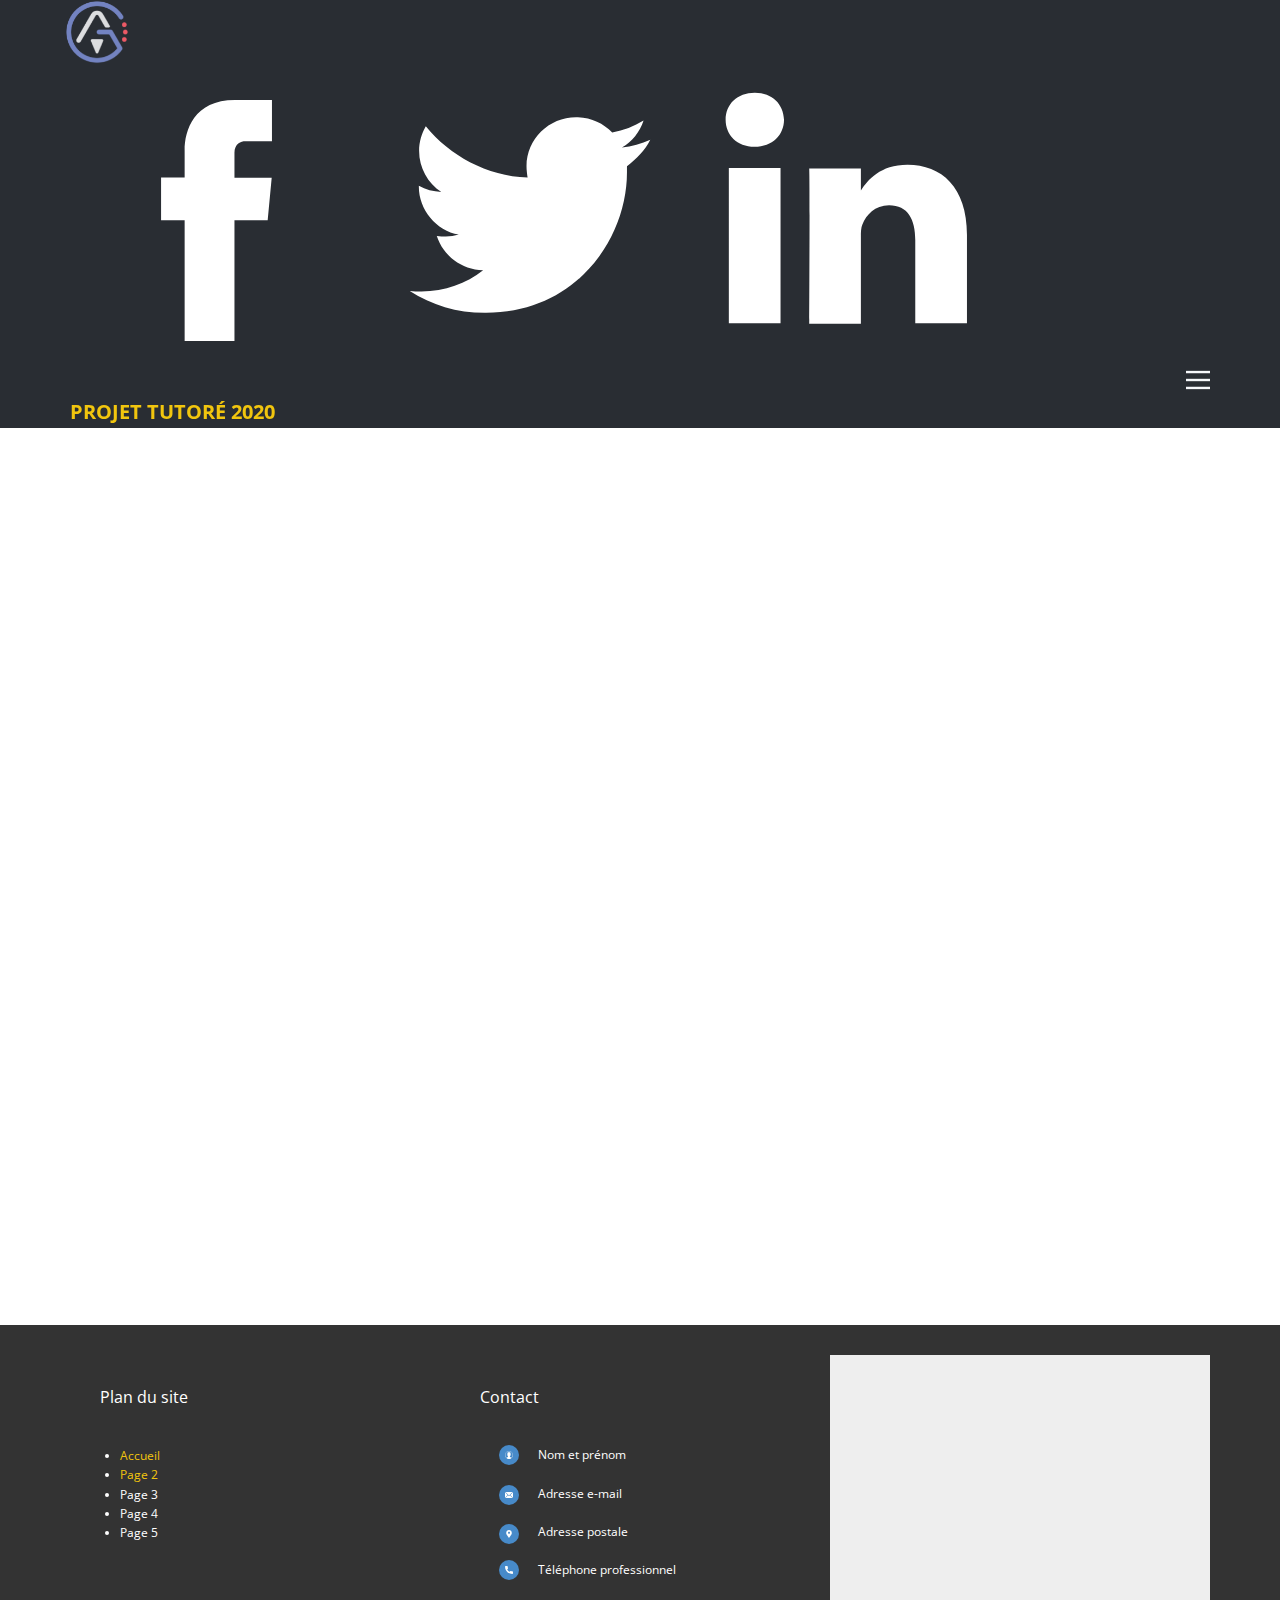
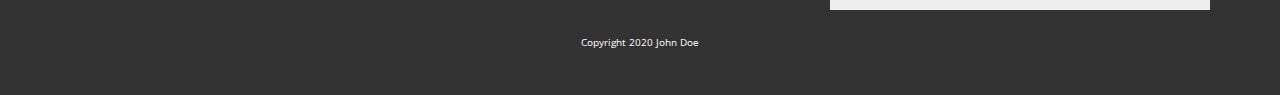
<file: PowerBi-Brouillon.html>
<!DOCTYPE html>
<html style="font-size: 16px;">
  <head>
    <meta name="viewport" content="width=device-width, initial-scale=1.0">
    <meta charset="utf-8">
    <meta name="keywords" content="">
    <meta name="description" content="">
    <meta name="page_type" content="np-template-header-footer-from-plugin">
    <title>PowerBi Brouillon</title>
    <link rel="stylesheet" href="nicepage.css" media="screen">
<link rel="stylesheet" href="PowerBi-Brouillon.css" media="screen">
    <script class="u-script" type="text/javascript" src="jquery.js" defer=""></script>
    <script class="u-script" type="text/javascript" src="nicepage.js" defer=""></script>
    <link rel="icon" href="images/favicon.jpg">
    <link id="u-google-font" rel="stylesheet" href="https://fonts.googleapis.com/css?family=Roboto:100,100i,300,300i,400,400i,500,500i,700,700i,900,900i|Open+Sans:300,300i,400,400i,600,600i,700,700i,800,800i">
    
    
    <script type="application/ld+json">{
		"@context": "http://schema.org",
		"@type": "Organization",
		"name": "Projet Tutoré",
		"url": "index.html",
		"logo": "images/LogoAE-Alexis_MARCON-woBG.png",
		"sameAs": [
				"#",
				"#",
				"#"
		]
}</script>
    <meta property="og:title" content="PowerBi Brouillon">
    <meta property="og:type" content="website">
    <meta name="theme-color" content="#478ac9">
    <link rel="canonical" href="index.html">
    <meta property="og:url" content="index.html">
  </head>
  <body class="u-body"><header class="u-align-center-sm u-align-center-xs u-clearfix u-header u-palette-5-dark-3 u-sticky u-header" id="sec-19ac"><div class="u-clearfix u-sheet u-sheet-1">
        <a href="#" class="slideInLeft-played u-image u-logo u-image-1" data-image-width="1876" data-image-height="1876" data-animation-name="slideIn" data-animation-duration="2000" data-animation-delay="500" data-animation-direction="Left">
          <img src="images/LogoAE-Alexis_MARCON-woBG.png" class="u-logo-image u-logo-image-1" data-image-width="70">
        </a>
        <div class="u-social-icons u-spacing-10 u-social-icons-1">
          <a class="u-social-url" target="_blank" href="#">
            <span class="u-icon u-icon-circle u-social-facebook u-social-type-logo u-icon-1">
              <svg class="u-svg-link" preserveAspectRatio="xMidYMin slice" viewBox="0 0 112 112" style=""><use xmlns:xlink="http://www.w3.org/1999/xlink" xlink:href="#svg-8199"></use></svg>
              <svg x="0px" y="0px" viewBox="0 0 112 112" id="svg-8199" class="u-svg-content"><path d="M75.5,28.8H65.4c-1.5,0-4,0.9-4,4.3v9.4h13.9l-1.5,15.8H61.4v45.1H42.8V58.3h-8.8V42.4h8.8V32.2 c0-7.4,3.4-18.8,18.8-18.8h13.8v15.4H75.5z"></path></svg>
            </span>
          </a>
          <a class="u-social-url" target="_blank" href="#">
            <span class="u-icon u-icon-circle u-social-twitter u-social-type-logo u-icon-2">
              <svg class="u-svg-link" preserveAspectRatio="xMidYMin slice" viewBox="0 0 112 112" style=""><use xmlns:xlink="http://www.w3.org/1999/xlink" xlink:href="#svg-52ff"></use></svg>
              <svg x="0px" y="0px" viewBox="0 0 112 112" id="svg-52ff" class="u-svg-content"><path d="M92.2,38.2c0,0.8,0,1.6,0,2.3c0,24.3-18.6,52.4-52.6,52.4c-10.6,0.1-20.2-2.9-28.5-8.2 c1.4,0.2,2.9,0.2,4.4,0.2c8.7,0,16.7-2.9,23-7.9c-8.1-0.2-14.9-5.5-17.3-12.8c1.1,0.2,2.4,0.2,3.4,0.2c1.6,0,3.3-0.2,4.8-0.7 c-8.4-1.6-14.9-9.2-14.9-18c0-0.2,0-0.2,0-0.2c2.5,1.4,5.4,2.2,8.4,2.3c-5-3.3-8.3-8.9-8.3-15.4c0-3.4,1-6.5,2.5-9.2 c9.1,11.1,22.7,18.5,38,19.2c-0.2-1.4-0.4-2.8-0.4-4.3c0.1-10,8.3-18.2,18.5-18.2c5.4,0,10.1,2.2,13.5,5.7c4.3-0.8,8.1-2.3,11.7-4.5 c-1.4,4.3-4.3,7.9-8.1,10.1c3.7-0.4,7.3-1.4,10.6-2.9C98.9,32.3,95.7,35.5,92.2,38.2z"></path></svg>
            </span>
          </a>
          <a class="u-social-url" target="_blank" href="#">
            <span class="u-icon u-icon-circle u-social-linkedin u-social-type-logo u-icon-3">
              <svg class="u-svg-link" preserveAspectRatio="xMidYMin slice" viewBox="0 0 112 112" style=""><use xmlns:xlink="http://www.w3.org/1999/xlink" xlink:href="#svg-e0f0"></use></svg>
              <svg x="0px" y="0px" viewBox="0 0 112 112" id="svg-e0f0" class="u-svg-content"><path d="M33.8,96.8H14.5v-58h19.3V96.8z M24.1,30.9L24.1,30.9c-6.6,0-10.8-4.5-10.8-10.1c0-5.8,4.3-10.1,10.9-10.1 S34.9,15,35.1,20.8C35.1,26.4,30.8,30.9,24.1,30.9z M103.3,96.8H84.1v-31c0-7.8-2.7-13.1-9.8-13.1c-5.3,0-8.5,3.6-9.9,7.1 c-0.6,1.3-0.6,3-0.6,4.8V97H44.5c0,0,0.3-52.6,0-58h19.3v8.2c2.6-3.9,7.2-9.6,17.4-9.6c12.7,0,22.2,8.4,22.2,26.1V96.8z"></path></svg>
            </span>
          </a>
        </div>
        <nav class="u-menu u-menu-dropdown u-menu-open-right u-offcanvas u-menu-1" data-responsive-from="XL">
          <div class="menu-collapse" style="font-size: 1rem; letter-spacing: 0; font-weight: 700; text-transform: uppercase;">
            <a class="u-button-style u-custom-left-right-menu-spacing u-custom-padding-bottom u-custom-text-active-color u-custom-text-hover-color u-custom-text-shadow u-custom-top-bottom-menu-spacing u-nav-link u-text-palette-5-light-3" href="#" style="text-shadow: 0 2px 8px rgba(128,128,128,1);">
              <svg class="u-svg-link" preserveAspectRatio="xMidYMin slice" viewBox="0 0 302 302" style="undefined"><use xmlns:xlink="http://www.w3.org/1999/xlink" xlink:href="#svg-8a8f"></use></svg>
              <svg xmlns="http://www.w3.org/2000/svg" xmlns:xlink="http://www.w3.org/1999/xlink" version="1.1" id="svg-8a8f" x="0px" y="0px" viewBox="0 0 302 302" style="enable-background:new 0 0 302 302;" xml:space="preserve" class="u-svg-content"><g><rect y="36" width="302" height="30"></rect><rect y="236" width="302" height="30"></rect><rect y="136" width="302" height="30"></rect>
</g><g></g><g></g><g></g><g></g><g></g><g></g><g></g><g></g><g></g><g></g><g></g><g></g><g></g><g></g><g></g></svg>
            </a>
          </div>
          <div class="u-custom-menu u-nav-container">
            <ul class="u-nav u-spacing-0 u-unstyled u-nav-1"><li class="u-nav-item"><a class="u-button-style u-nav-link u-text-active-white u-text-hover-palette-3-base u-text-palette-5-light-3" href="Page-1.html" style="padding: 10px 20px;">Accueil</a>
</li><li class="u-nav-item"><a class="u-button-style u-nav-link u-text-active-white u-text-hover-palette-3-base u-text-palette-5-light-3" href="Page-2.html" style="padding: 10px 20px;">Cartographie</a>
</li><li class="u-nav-item"><a class="u-button-style u-nav-link u-text-active-white u-text-hover-palette-3-base u-text-palette-5-light-3" style="padding: 10px 20px;">PowerBi Brouillon</a>
</li></ul>
          </div>
          <div class="u-custom-menu u-nav-container-collapse">
            <div class="u-align-center u-container-style u-custom-color-3 u-inner-container-layout u-opacity u-opacity-95 u-sidenav">
              <div class="u-menu-close"></div>
              <ul class="u-align-center u-nav u-popupmenu-items u-spacing-15 u-unstyled u-nav-2"><li class="u-nav-item"><a class="u-button-style u-nav-link" href="Page-1.html" style="padding: 10px 20px;">Accueil</a>
</li><li class="u-nav-item"><a class="u-button-style u-nav-link" href="Page-2.html" style="padding: 10px 20px;">Cartographie</a>
</li><li class="u-nav-item"><a class="u-button-style u-nav-link" style="padding: 10px 20px;">PowerBi Brouillon</a>
</li></ul>
            </div>
            <div class="u-menu-overlay u-opacity u-opacity-70 u-palette-5-dark-3"></div>
          </div>
        </nav>
        <p class="fadeInRight-played fadeInUp-played u-hidden-md u-hidden-xs u-large-text u-text u-text-default u-text-grey-5 u-text-variant u-text-1" data-animation-name="fadeIn" data-animation-duration="3000" data-animation-delay="1000" data-animation-direction="Right">
          <a href="2664513948">Projet Tutoré 2020</a>
        </p>
      </div></header>
    <section class="u-clearfix u-white u-section-1" id="sec-758d">
      <div class="u-clearfix u-sheet u-sheet-1">
        <div class="u-clearfix u-custom-html u-custom-html-1">
          <iframe width="933" height="700" src="https://app.powerbi.com/view?r=eyJrIjoiNDYxNDJlOWUtMWM0NS00NTAxLWIzYzEtMmEyOTgzMzcwNzhkIiwidCI6IjJkZjBiZWRlLTEyMTAtNDdiMS1hY2FlLTUxYWZmMTEwZjE1ZSJ9" frameborder="0" allowfullscreen="true"></iframe>
        </div>
      </div>
    </section>
    
    
    <footer class="u-align-left u-clearfix u-footer u-grey-80 u-footer" id="sec-34fe"><div class="u-clearfix u-sheet u-valign-middle u-sheet-1">
        <div class="u-clearfix u-expanded-width u-layout-wrap u-layout-wrap-1">
          <div class="u-layout">
            <div class="u-layout-col">
              <div class="u-size-30">
                <div class="u-layout-row">
                  <div class="u-container-style u-layout-cell u-left-cell u-size-20 u-layout-cell-1">
                    <div class="u-container-layout u-container-layout-1">
                      <p class="u-text u-text-default u-text-1">Plan du site</p>
                      <ul class="u-text u-text-2">
                        <li>
                          <a href="Accueil.html">Accueil</a>
                        </li>
                        <li>
                          <a href="Cartographie.html">Page 2</a>
                        </li>
                        <li>Page 3</li>
                        <li>Page 4</li>
                        <li>Page 5</li>
                      </ul>
                    </div>
                  </div>
                  <div class="u-container-style u-layout-cell u-size-20 u-layout-cell-2">
                    <div class="u-container-layout u-container-layout-2">
                      <p class="u-text u-text-default u-text-3">Contact</p>
                      <span class="u-icon u-icon-circle u-palette-1-base u-spacing-6 u-icon-1">
                        <svg class="u-svg-link" preserveAspectRatio="xMidYMin slice" viewBox="0 0 55 55" style=""><use xmlns:xlink="http://www.w3.org/1999/xlink" xlink:href="#svg-9683"></use></svg>
                        <svg version="1.1" id="svg-9683" xmlns="http://www.w3.org/2000/svg" xmlns:xlink="http://www.w3.org/1999/xlink" x="0px" y="0px" viewBox="0 0 55 55" style="enable-background:new 0 0 55 55;" xml:space="preserve" class="u-svg-content"><path d="M55,27.5C55,12.337,42.663,0,27.5,0S0,12.337,0,27.5c0,8.009,3.444,15.228,8.926,20.258l-0.026,0.023l0.892,0.752
	c0.058,0.049,0.121,0.089,0.179,0.137c0.474,0.393,0.965,0.766,1.465,1.127c0.162,0.117,0.324,0.234,0.489,0.348
	c0.534,0.368,1.082,0.717,1.642,1.048c0.122,0.072,0.245,0.142,0.368,0.212c0.613,0.349,1.239,0.678,1.88,0.98
	c0.047,0.022,0.095,0.042,0.142,0.064c2.089,0.971,4.319,1.684,6.651,2.105c0.061,0.011,0.122,0.022,0.184,0.033
	c0.724,0.125,1.456,0.225,2.197,0.292c0.09,0.008,0.18,0.013,0.271,0.021C25.998,54.961,26.744,55,27.5,55
	c0.749,0,1.488-0.039,2.222-0.098c0.093-0.008,0.186-0.013,0.279-0.021c0.735-0.067,1.461-0.164,2.178-0.287
	c0.062-0.011,0.125-0.022,0.187-0.034c2.297-0.412,4.495-1.109,6.557-2.055c0.076-0.035,0.153-0.068,0.229-0.104
	c0.617-0.29,1.22-0.603,1.811-0.936c0.147-0.083,0.293-0.167,0.439-0.253c0.538-0.317,1.067-0.648,1.581-1
	c0.185-0.126,0.366-0.259,0.549-0.391c0.439-0.316,0.87-0.642,1.289-0.983c0.093-0.075,0.193-0.14,0.284-0.217l0.915-0.764
	l-0.027-0.023C51.523,42.802,55,35.55,55,27.5z M2,27.5C2,13.439,13.439,2,27.5,2S53,13.439,53,27.5
	c0,7.577-3.325,14.389-8.589,19.063c-0.294-0.203-0.59-0.385-0.893-0.537l-8.467-4.233c-0.76-0.38-1.232-1.144-1.232-1.993v-2.957
	c0.196-0.242,0.403-0.516,0.617-0.817c1.096-1.548,1.975-3.27,2.616-5.123c1.267-0.602,2.085-1.864,2.085-3.289v-3.545
	c0-0.867-0.318-1.708-0.887-2.369v-4.667c0.052-0.52,0.236-3.448-1.883-5.864C34.524,9.065,31.541,8,27.5,8
	s-7.024,1.065-8.867,3.168c-2.119,2.416-1.935,5.346-1.883,5.864v4.667c-0.568,0.661-0.887,1.502-0.887,2.369v3.545
	c0,1.101,0.494,2.128,1.34,2.821c0.81,3.173,2.477,5.575,3.093,6.389v2.894c0,0.816-0.445,1.566-1.162,1.958l-7.907,4.313
	c-0.252,0.137-0.502,0.297-0.752,0.476C5.276,41.792,2,35.022,2,27.5z"></path><g></g><g></g><g></g><g></g><g></g><g></g><g></g><g></g><g></g><g></g><g></g><g></g><g></g><g></g><g></g></svg>
                      </span>
                      <p class="u-small-text u-text u-text-variant u-text-4">Nom et prénom
                        <br>
                        <br>Adresse e-mail
                        <br>
                        <br>Adresse postale
                        <br>
                        <br>Téléphone professionnel
                      </p>
                      <span class="u-icon u-icon-circle u-palette-1-base u-spacing-6 u-icon-2">
                        <svg class="u-svg-link" preserveAspectRatio="xMidYMin slice" viewBox="0 0 512 512" style=""><use xmlns:xlink="http://www.w3.org/1999/xlink" xlink:href="#svg-830c"></use></svg>
                        <svg xmlns="http://www.w3.org/2000/svg" xmlns:xlink="http://www.w3.org/1999/xlink" version="1.1" id="svg-830c" x="0px" y="0px" viewBox="0 0 512 512" style="enable-background:new 0 0 512 512;" xml:space="preserve" class="u-svg-content"><g><g><path d="M467,61H45c-6.927,0-13.412,1.703-19.279,4.51L255,294.789l51.389-49.387c0,0,0.004-0.005,0.005-0.007    c0.001-0.002,0.005-0.004,0.005-0.004L486.286,65.514C480.418,62.705,473.929,61,467,61z"></path>
</g>
</g><g><g><path d="M507.496,86.728L338.213,256.002L507.49,425.279c2.807-5.867,4.51-12.352,4.51-19.279V106    C512,99.077,510.301,92.593,507.496,86.728z"></path>
</g>
</g><g><g><path d="M4.51,86.721C1.703,92.588,0,99.073,0,106v300c0,6.923,1.701,13.409,4.506,19.274L173.789,256L4.51,86.721z"></path>
</g>
</g><g><g><path d="M317.002,277.213l-51.396,49.393c-2.93,2.93-6.768,4.395-10.605,4.395s-7.676-1.465-10.605-4.395L195,277.211    L25.714,446.486C31.582,449.295,38.071,451,45,451h422c6.927,0,13.412-1.703,19.279-4.51L317.002,277.213z"></path>
</g>
</g><g></g><g></g><g></g><g></g><g></g><g></g><g></g><g></g><g></g><g></g><g></g><g></g><g></g><g></g><g></g></svg>
                      </span>
                      <span class="u-icon u-icon-circle u-palette-1-base u-spacing-6 u-icon-3">
                        <svg class="u-svg-link" preserveAspectRatio="xMidYMin slice" viewBox="0 0 54.757 54.757" style=""><use xmlns:xlink="http://www.w3.org/1999/xlink" xlink:href="#svg-2196"></use></svg>
                        <svg version="1.1" id="svg-2196" xmlns="http://www.w3.org/2000/svg" xmlns:xlink="http://www.w3.org/1999/xlink" x="0px" y="0px" viewBox="0 0 54.757 54.757" style="enable-background:new 0 0 54.757 54.757;" xml:space="preserve" class="u-svg-content"><path d="M40.94,5.617C37.318,1.995,32.502,0,27.38,0c-5.123,0-9.938,1.995-13.56,5.617c-6.703,6.702-7.536,19.312-1.804,26.952
	L27.38,54.757L42.721,32.6C48.476,24.929,47.643,12.319,40.94,5.617z M27.557,26c-3.859,0-7-3.141-7-7s3.141-7,7-7s7,3.141,7,7
	S31.416,26,27.557,26z"></path><g></g><g></g><g></g><g></g><g></g><g></g><g></g><g></g><g></g><g></g><g></g><g></g><g></g><g></g><g></g></svg>
                      </span>
                      <span class="u-icon u-icon-circle u-palette-1-base u-spacing-6 u-icon-4">
                        <svg class="u-svg-link" preserveAspectRatio="xMidYMin slice" viewBox="0 0 384 384" style=""><use xmlns:xlink="http://www.w3.org/1999/xlink" xlink:href="#svg-3559"></use></svg>
                        <svg xmlns="http://www.w3.org/2000/svg" xmlns:xlink="http://www.w3.org/1999/xlink" version="1.1" id="svg-3559" x="0px" y="0px" viewBox="0 0 384 384" style="enable-background:new 0 0 384 384;" xml:space="preserve" class="u-svg-content"><g><g><path d="M353.188,252.052c-23.51,0-46.594-3.677-68.469-10.906c-10.719-3.656-23.896-0.302-30.438,6.417l-43.177,32.594    c-50.073-26.729-80.917-57.563-107.281-107.26l31.635-42.052c8.219-8.208,11.167-20.198,7.635-31.448    c-7.26-21.99-10.948-45.063-10.948-68.583C132.146,13.823,118.323,0,101.333,0H30.813C13.823,0,0,13.823,0,30.813    C0,225.563,158.438,384,353.188,384c16.99,0,30.813-13.823,30.813-30.813v-70.323C384,265.875,370.177,252.052,353.188,252.052z"></path>
</g>
</g><g></g><g></g><g></g><g></g><g></g><g></g><g></g><g></g><g></g><g></g><g></g><g></g><g></g><g></g><g></g></svg>
                      </span>
                    </div>
                  </div>
                  <div class="u-container-style u-layout-cell u-right-cell u-size-20 u-layout-cell-3">
                    <div class="u-container-layout u-container-layout-3">
                      <div class="u-expanded u-grey-light-2 u-map">
                        <div class="embed-responsive">
                          <iframe class="embed-responsive-item" src="//maps.google.com/maps?output=embed&amp;q=Universit%C3%A9%20d'Avignon%2C%20Avignon%2C%20France&amp;z=13&amp;t=m" data-map="[base64]"></iframe>
                        </div>
                      </div>
                    </div>
                  </div>
                </div>
              </div>
              <div class="u-size-30">
                <div class="u-layout-row">
                  <div class="u-container-style u-layout-cell u-right-cell u-size-60 u-layout-cell-4">
                    <div class="u-container-layout u-valign-bottom u-container-layout-4">
                      <p class="u-text u-text-default u-text-5">Copyright 2020 John Doe</p>
                    </div>
                  </div>
                </div>
              </div>
            </div>
          </div>
        </div>
      </div></footer>
  </body>
</html>
</file>
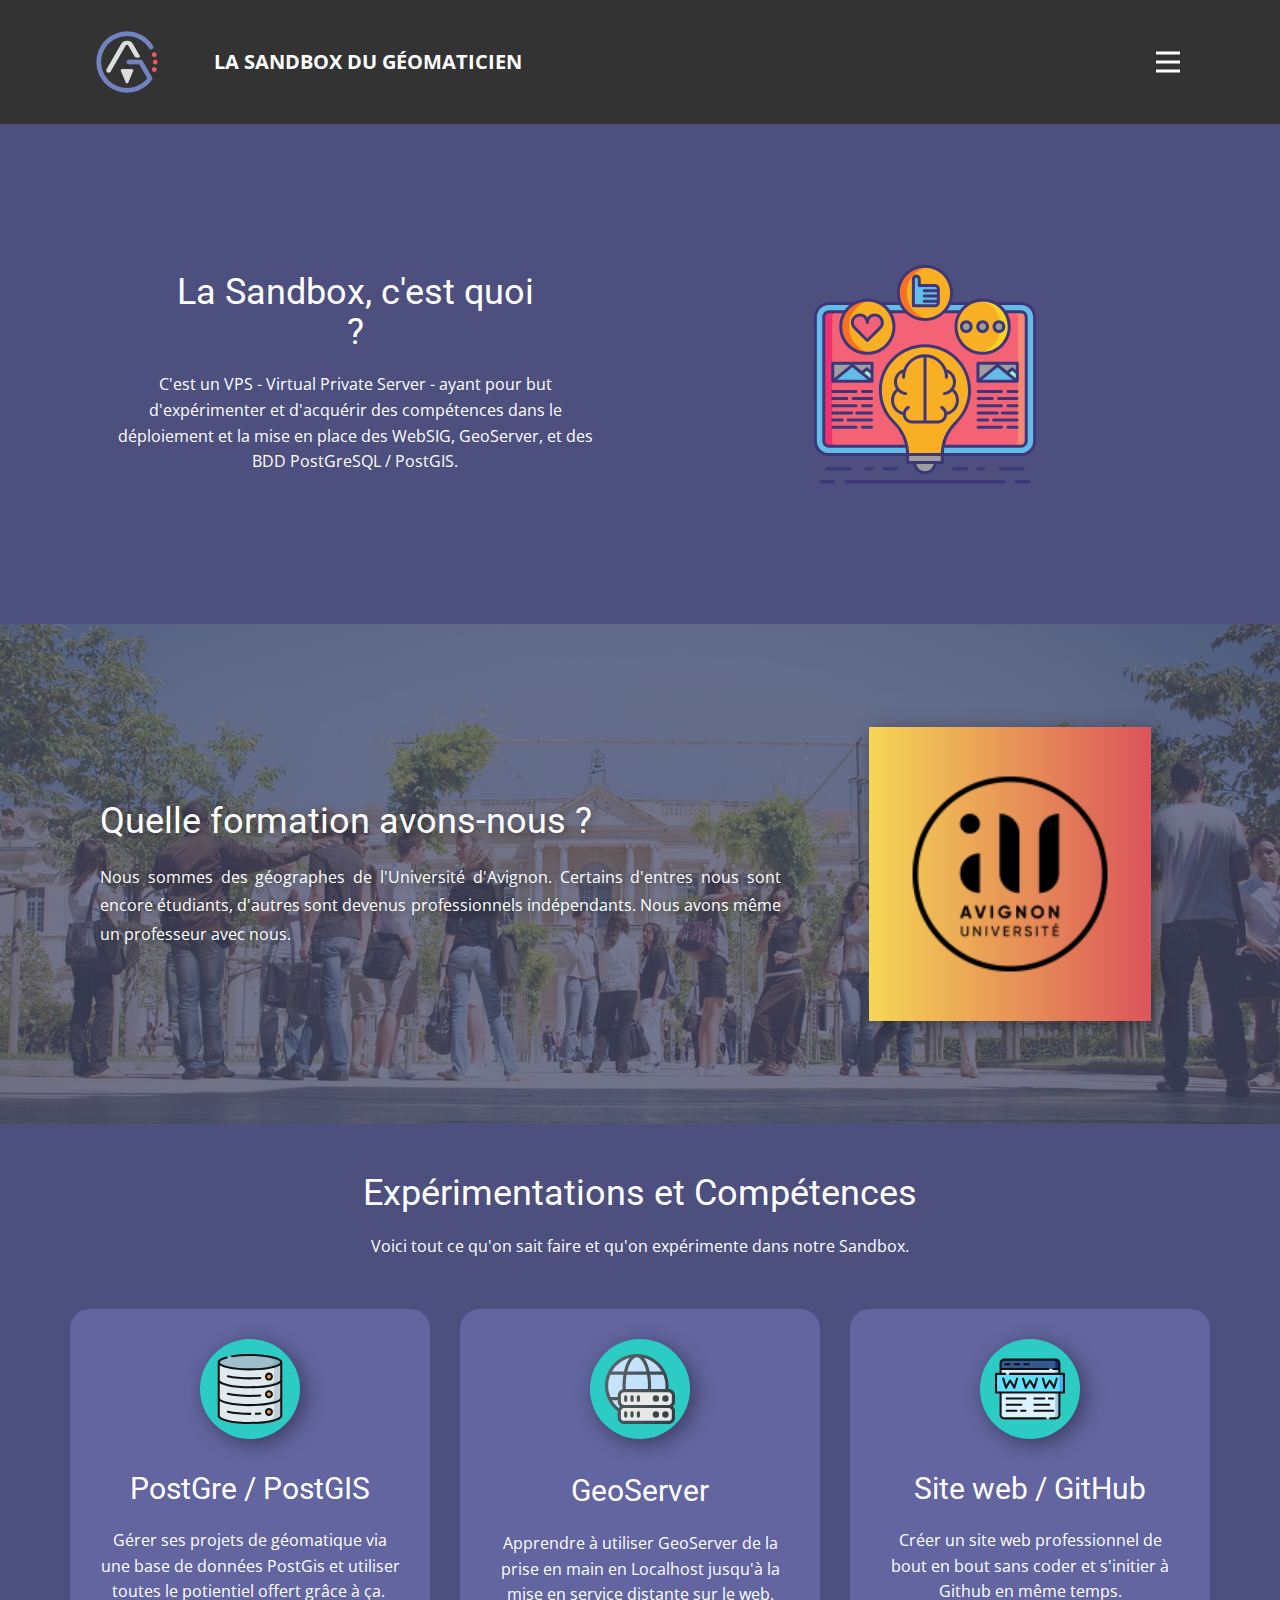
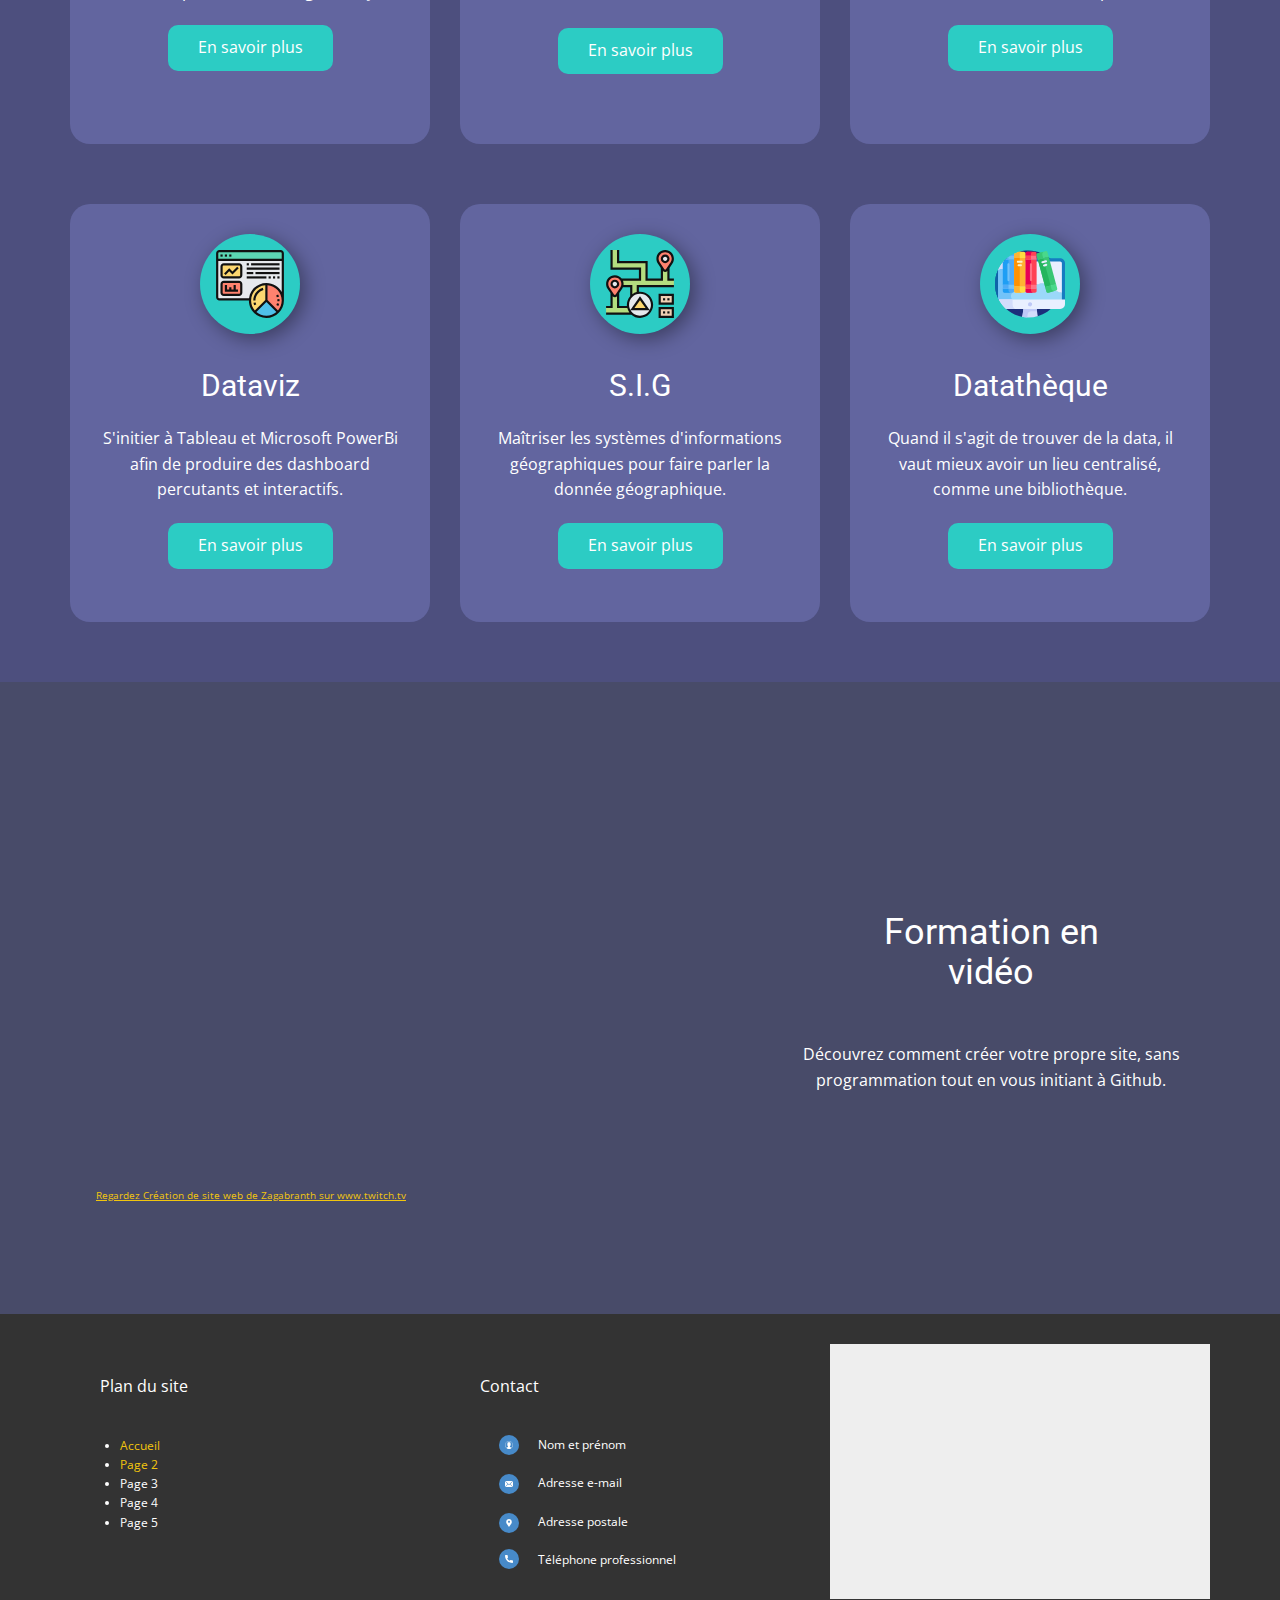
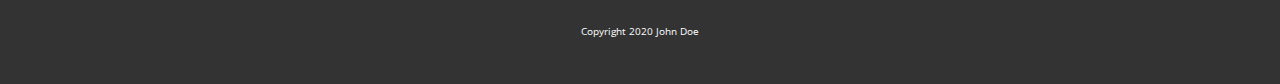
<file: MI/Accueil.html>
<!DOCTYPE html>
<html style="font-size: 16px;">
  <head>
    <meta name="viewport" content="width=device-width, initial-scale=1.0">
    <meta charset="utf-8">
    <meta name="keywords" content="">
    <meta name="description" content="">
    <meta name="page_type" content="np-template-header-footer-from-plugin">
    <title>Accueil</title>
    <link rel="stylesheet" href="nicepage.css" media="screen">
<link rel="stylesheet" href="Accueil.css" media="screen">
    <script class="u-script" type="text/javascript" src="jquery.js" defer=""></script>
    <script class="u-script" type="text/javascript" src="nicepage.js" defer=""></script>
    <link rel="icon" href="images/favicon.jpg">
    
    
    
    
    
    <link id="u-theme-google-font" rel="stylesheet" href="https://fonts.googleapis.com/css?family=Roboto:100,100i,300,300i,400,400i,500,500i,700,700i,900,900i|Open+Sans:300,300i,400,400i,600,600i,700,700i,800,800i">
    <script type="application/ld+json">{
		"@context": "http://schema.org",
		"@type": "Organization",
		"name": "Projet Tutoré",
		"url": "index.html",
		"logo": "images/LogoAE-Alexis_MARCON-woBG.png"
}</script>
    <meta property="og:title" content="Accueil">
    <meta property="og:type" content="website">
    <meta name="theme-color" content="#478ac9">
    <link rel="canonical" href="index.html">
    <meta property="og:url" content="index.html">
  </head>
  <body class="u-body"><header class="u-clearfix u-grey-80 u-header u-header" id="sec-19ac"><div class="u-clearfix u-sheet u-valign-middle u-sheet-1">
        <div class="u-clearfix u-expanded-width u-layout-wrap u-layout-wrap-1">
          <div class="u-layout">
            <div class="u-layout-row">
              <div class="u-align-center-lg u-align-center-md u-align-center-sm u-align-center-xs u-container-style u-layout-cell u-left-cell u-size-6-lg u-size-6-xl u-size-60-md u-size-8-sm u-size-8-xs u-layout-cell-1">
                <div class="u-container-layout u-valign-middle u-container-layout-1">
                  <a href="#" class="u-image u-logo u-image-1" data-image-width="1876" data-image-height="1876">
                    <img src="images/LogoAE-Alexis_MARCON-woBG.png" class="u-logo-image u-logo-image-1" data-image-width="64">
                  </a>
                </div>
              </div>
              <div class="u-align-left-md u-align-left-sm u-align-left-xs u-container-style u-layout-cell u-size-30-lg u-size-30-xl u-size-32-sm u-size-32-xs u-size-60-md u-layout-cell-2">
                <div class="u-container-layout u-valign-middle u-container-layout-2">
                  <p class="u-large-text u-text u-text-default u-text-font u-text-variant u-text-1">la sandbox du géomaticien</p>
                </div>
              </div>
              <div class="u-align-center-sm u-align-center-xs u-container-style u-layout-cell u-right-cell u-size-24 u-size-60-md u-layout-cell-3">
                <div class="u-container-layout u-valign-middle u-container-layout-3">
                  <nav class="u-align-left u-menu u-menu-dropdown u-nav-spacing-25 u-offcanvas u-offcanvas-shift u-menu-1" data-responsive-from="XL">
                    <div class="menu-collapse u-custom-font u-font-arial" style="font-size: 1rem; letter-spacing: 0;">
                      <a class="u-button-style u-custom-left-right-menu-spacing u-custom-padding-bottom u-custom-text-active-color u-custom-text-color u-custom-text-hover-color u-custom-top-bottom-menu-spacing u-nav-link" href="#" style="padding: 4px 0; font-size: calc(1em + 8px);">
                        <svg class="u-svg-link" preserveAspectRatio="xMidYMin slice" viewBox="0 0 341.333 341.333" style="undefined"><use xmlns:xlink="http://www.w3.org/1999/xlink" xlink:href="#svg-1479"></use></svg>
                        <svg xmlns="http://www.w3.org/2000/svg" xmlns:xlink="http://www.w3.org/1999/xlink" version="1.1" id="svg-1479" x="0px" y="0px" viewBox="0 0 341.333 341.333" style="enable-background:new 0 0 341.333 341.333;" xml:space="preserve" class="u-svg-content"><g><g><rect y="277.333" width="341.333" height="42.667"></rect>
</g>
</g><g><g><rect y="149.333" width="341.333" height="42.667"></rect>
</g>
</g><g><g><rect y="21.333" width="341.333" height="42.667"></rect>
</g>
</g><g></g><g></g><g></g><g></g><g></g><g></g><g></g><g></g><g></g><g></g><g></g><g></g><g></g><g></g><g></g></svg>
                      </a>
                    </div>
                    <div class="u-custom-menu u-nav-container">
                      <ul class="u-custom-font u-font-arial u-nav u-spacing-0 u-unstyled u-nav-1"><li class="u-nav-item"><a class="u-button-style u-nav-link u-text-active-palette-1-base u-text-grey-60 u-text-hover-palette-2-base" href="Accueil.html" style="padding: 10px 20px;">Accueil</a>
</li><li class="u-nav-item"><a class="u-button-style u-nav-link u-text-active-palette-1-base u-text-grey-60 u-text-hover-palette-2-base" href="Cartographie.html" style="padding: 10px 20px;">Cartographie</a>
</li><li class="u-nav-item"><a class="u-button-style u-nav-link u-text-active-palette-1-base u-text-grey-60 u-text-hover-palette-2-base" href="Page-Brouillon.html" style="padding: 10px 20px;">Page Brouillon</a>
</li></ul>
                    </div>
                    <div class="u-custom-menu u-nav-container-collapse">
                      <div class="u-align-center u-black u-container-style u-inner-container-layout u-opacity u-opacity-95 u-sidenav">
                        <div class="u-menu-close"></div>
                        <ul class="u-align-center u-custom-font u-nav u-popupmenu-items u-text-font u-unstyled u-nav-2"><li class="u-nav-item"><a class="u-button-style u-nav-link" href="Accueil.html" style="padding: 10px 20px;">Accueil</a>
</li><li class="u-nav-item"><a class="u-button-style u-nav-link" href="Cartographie.html" style="padding: 10px 20px;">Cartographie</a>
</li><li class="u-nav-item"><a class="u-button-style u-nav-link" href="Page-Brouillon.html" style="padding: 10px 20px;">Page Brouillon</a>
</li></ul>
                      </div>
                      <div class="u-black u-menu-overlay u-opacity u-opacity-70"></div>
                    </div>
                  </nav>
                </div>
              </div>
            </div>
          </div>
        </div>
      </div></header>
    <section class="u-align-left u-clearfix u-section-1" id="sandbox">
      <div class="u-clearfix u-sheet u-valign-middle u-sheet-1">
        <div class="u-clearfix u-expanded-width u-layout-wrap u-layout-wrap-1">
          <div class="u-layout">
            <div class="u-layout-row">
              <div class="u-container-style u-layout-cell u-left-cell u-size-30 u-layout-cell-1">
                <div class="u-container-layout u-valign-middle u-container-layout-1">
                  <h2 class="u-align-center u-text u-text-1">La Sandbox, c'est quoi ?</h2>
                  <p class="u-align-center u-text u-text-default u-text-2"> C'est un VPS - Virtual Private Server - ayant pour but d'expérimenter et d'acquérir des compétences dans le déploiement et la mise en place des WebSIG, GeoServer, et des BDD PostGreSQL / PostGIS.</p>
                </div>
              </div>
              <div class="u-align-center u-container-style u-layout-cell u-right-cell u-size-30 u-layout-cell-2">
                <div class="u-container-layout u-valign-middle u-container-layout-2">
                  <span class="u-icon u-icon-circle u-text-palette-1-base u-icon-1">
                    <svg class="u-svg-link" preserveAspectRatio="xMidYMin slice" viewBox="0 0 256 256" style=""><use xmlns:xlink="http://www.w3.org/1999/xlink" xlink:href="#svg-8a7a"></use></svg>
                    <svg xmlns="http://www.w3.org/2000/svg" id="svg-8a7a" enable-background="new 0 0 256 256" viewBox="0 0 256 256" class="u-svg-content"><g><g><g><path d="m32.035 208.546c-7.535 0-13.665-6.13-13.665-13.665v-123.776c0-7.535 6.13-13.665 13.665-13.665h191.931c7.535 0 13.665 6.13 13.665 13.665v123.776c0 7.535-6.13 13.665-13.665 13.665z" fill="#63bce7"></path>
</g>
</g><g><g><path d="m229.221 194.882c0 2.891-2.365 5.256-5.256 5.256h-191.93c-2.891 0-5.256-2.365-5.256-5.256v-123.777c0-2.891 2.365-5.256 5.256-5.256h191.931c2.891 0 5.256 2.365 5.256 5.256v123.777z" fill="#f46275"></path>
</g>
</g><g><g><path d="m35.178 194.882v-123.777c0-2.891 2.365-5.256 5.256-5.256h-8.399c-2.891 0-5.256 2.365-5.256 5.256v123.777c0 2.891 2.365 5.256 5.256 5.256h8.399c-2.891-.001-5.256-2.366-5.256-5.256z" fill="#f43075"></path>
</g>
</g><g><g><path d="m223.965 65.849h-8.399c2.891 0 5.256 2.365 5.256 5.256v123.777c0 2.891-2.365 5.256-5.256 5.256h8.399c2.891 0 5.256-2.365 5.256-5.256v-123.777c0-2.891-2.365-5.256-5.256-5.256z" fill="#f48875"></path>
</g>
</g><g><g><path d="m172.599 144.361c0-24.647-19.979-44.632-44.632-44.632-24.647 0-44.626 19.985-44.626 44.632 0 12.769 5.371 24.278 13.967 32.414 8.21 8.088 13.307 19.333 13.307 31.772h34.71c0-12.306 4.986-23.443 13.039-31.517 8.754-8.15 14.235-19.767 14.235-32.669z" fill="#f8af23"></path>
</g>
</g><g><g><path d="m117.758 216.472c0 5.642 4.571 10.214 10.211 10.214s10.214-4.571 10.214-10.214z" fill="#9e9e9e"></path>
</g>
</g><g><g><path d="m110.616 208.547h34.699v7.925h-34.699z" fill="#9e9e9e"></path>
</g>
</g><g><g><circle cx="70.363" cy="80.65" fill="#f8af23" r="26.636"></circle>
</g>
</g><g><g><path d="m85.35 76.489c0-4.138-3.355-7.493-7.493-7.493s-7.493 3.355-7.493 7.493c0-4.138-3.355-7.493-7.493-7.493s-7.493 3.355-7.493 7.493c0 2.255.998 4.276 2.574 5.65l12.413 12.424 12.413-12.424c1.574-1.375 2.572-3.395 2.572-5.65z" fill="#f46275"></path>
</g>
</g><g><g><circle cx="185.637" cy="80.65" fill="#f8af23" r="26.636"></circle>
</g>
</g><g><g><circle cx="128" cy="46.9" fill="#f8af23" r="26.636"></circle>
</g>
</g><g><g><path d="m185.637 54.014c-1.429 0-2.831.116-4.199.332 12.715 2.014 22.437 13.022 22.437 26.304s-9.722 24.29-22.437 26.304c1.368.217 2.77.332 4.199.332 14.711 0 26.636-11.926 26.636-26.636s-11.926-26.636-26.636-26.636z" fill="#f8d323"></path>
</g>
</g><g><g><path d="m52.126 80.65c0-13.282 9.722-24.29 22.437-26.304-1.368-.217-2.77-.332-4.199-.332-14.711 0-26.636 11.926-26.636 26.636 0 14.711 11.925 26.636 26.636 26.636 1.429 0 2.831-.116 4.199-.332-12.715-2.014-22.437-13.022-22.437-26.304z" fill="#f87023"></path>
</g>
</g><g><g><path d="m109.762 46.9c0-13.282 9.722-24.29 22.437-26.304-1.368-.217-2.77-.332-4.199-.332-14.711 0-26.636 11.926-26.636 26.636 0 14.711 11.925 26.636 26.636 26.636 1.429 0 2.831-.116 4.199-.332-12.715-2.014-22.437-13.022-22.437-26.304z" fill="#f87023"></path>
</g>
</g><g><g><path d="m137.744 59.789c1.968 0 3.58-1.612 3.58-3.579v-1.016-12.092c0-1.97-1.612-3.579-3.58-3.579h-15.429v-5.865c0-1.969-1.335-3.581-2.965-3.581s-2.965 1.612-2.965 3.581v7.875 18.256z" fill="#63bce7"></path>
</g>
</g><g><g><g><g><path d="m35.723 117.248h39.307v18.096h-39.307z" fill="#9e9e9e"></path>
</g>
</g><g><g><path d="m35.723 135.344 19.654-16.101 19.654 16.101z" fill="#63bce7"></path>
</g>
</g><g><g><path d="m64.802 126.964 5.036-4.126 5.193 4.254v8.252z" fill="#96f4cb"></path>
</g>
</g>
</g><g><g><g><path d="m180.969 117.248h39.307v18.096h-39.307z" fill="#9e9e9e"></path>
</g>
</g><g><g><path d="m180.969 135.344 19.654-16.101 19.654 16.101z" fill="#63bce7"></path>
</g>
</g><g><g><path d="m210.048 126.964 5.036-4.126 5.193 4.254v8.252z" fill="#96f4cb"></path>
</g>
</g>
</g>
</g><g><g><g><g><circle cx="169.303" cy="80.65" fill="#9e9e9e" r="4.837"></circle>
</g>
</g>
</g><g><g><g><circle cx="185.637" cy="80.65" fill="#9e9e9e" r="4.837"></circle>
</g>
</g>
</g><g><g><g><circle cx="201.97" cy="80.65" fill="#9e9e9e" r="4.837"></circle>
</g>
</g>
</g>
</g><g><g><g><path d="m223.965 55.94h-24.884c-3.997-2.183-8.578-3.426-13.444-3.426s-9.448 1.243-13.445 3.426h-17.554c.966-2.839 1.498-5.878 1.498-9.04 0-15.514-12.622-28.136-28.136-28.136s-28.136 12.622-28.136 28.136c0 3.162.532 6.201 1.498 9.04h-17.554c-3.997-2.183-8.578-3.426-13.445-3.426-4.866 0-9.447 1.243-13.444 3.426h-24.884c-8.362 0-15.165 6.803-15.165 15.165v123.776c0 8.362 6.803 15.165 15.165 15.165h77.081v6.425c0 .829.671 1.5 1.5 1.5h5.749c.74 5.751 5.656 10.213 11.604 10.213 5.95 0 10.867-4.462 11.607-10.213h5.739c.829 0 1.5-.671 1.5-1.5v-6.425h77.15c8.362 0 15.165-6.803 15.165-15.165v-123.776c0-8.362-6.803-15.165-15.165-15.165zm-13.192 24.71c0 13.86-11.276 25.136-25.136 25.136s-25.137-11.275-25.137-25.136 11.276-25.136 25.137-25.136 25.136 11.276 25.136 25.136zm-99.475 119.234c-.005-.032-.011-.063-.019-.094-1.739-9.091-6.174-17.44-12.939-24.105-8.705-8.238-13.499-19.363-13.499-31.325 0-23.783 19.346-43.132 43.125-43.132 23.783 0 43.132 19.349 43.132 43.132 0 11.925-5.014 23.432-13.797 31.609-8.336 8.358-13.08 19.344-13.453 31.077h-31.757c-.077-2.426-.35-4.817-.793-7.162zm48.088-21.757c9.351-8.705 14.713-21.012 14.713-33.767 0-25.437-20.695-46.132-46.132-46.132-25.434 0-46.125 20.695-46.125 46.132 0 12.794 5.127 24.693 14.415 33.482 5.881 5.794 9.877 12.966 11.71 20.794h-75.932c-2.071 0-3.756-1.685-3.756-3.756v-123.775c0-2.071 1.685-3.756 3.756-3.756h13.543c-2.135 3.963-3.35 8.493-3.35 13.301 0 15.514 12.622 28.136 28.136 28.136 15.515 0 28.137-12.622 28.137-28.136 0-4.809-1.215-9.338-3.35-13.301h13.555c5.042 4.76 11.831 7.688 19.296 7.688s14.254-2.927 19.296-7.688h13.555c-2.135 3.963-3.35 8.493-3.35 13.301 0 15.514 12.622 28.136 28.137 28.136 15.514 0 28.136-12.622 28.136-28.136 0-4.809-1.215-9.338-3.35-13.301h13.543c2.071 0 3.756 1.685 3.756 3.756v123.776c0 2.071-1.685 3.756-3.756 3.756h-75.991c1.801-7.708 5.7-14.785 11.408-20.51zm8.372-119.187c-1.906 1.572-3.595 3.394-5.033 5.409h-12.678c1.318-1.662 2.456-3.473 3.376-5.409zm-39.758-37.176c13.86 0 25.136 11.276 25.136 25.136s-11.276 25.137-25.136 25.137-25.136-11.276-25.136-25.137 11.276-25.136 25.136-25.136zm-25.424 37.176c.92 1.935 2.058 3.746 3.376 5.409h-12.677c-1.437-2.014-3.127-3.837-5.033-5.409zm-7.076 21.71c0 13.86-11.276 25.136-25.137 25.136s-25.136-11.275-25.136-25.136 11.276-25.136 25.136-25.136 25.137 11.276 25.137 25.136zm-75.63 114.231v-123.776c0-6.708 5.457-12.165 12.165-12.165h20.45c-1.912 1.577-3.606 3.406-5.046 5.428-.062-.008-.124-.019-.188-.019h-15.216c-3.725 0-6.756 3.031-6.756 6.756v123.776c0 3.725 3.031 6.756 6.756 6.756h76.525c.285 1.778.457 3.583.519 5.409h-77.044c-6.708 0-12.165-5.457-12.165-12.165zm108.099 30.304c-4.292 0-7.869-3.121-8.582-7.213h17.166c-.713 4.092-4.291 7.213-8.584 7.213zm15.846-10.213h-5.632-20.425-5.642v-4.925h31.699zm92.315-20.091c0 6.708-5.457 12.165-12.165 12.165h-77.104c.062-1.826.236-3.631.521-5.409h76.583c3.725 0 6.756-3.031 6.756-6.756v-123.776c0-3.725-3.031-6.756-6.756-6.756h-15.418c-1.437-2.014-3.127-3.837-5.033-5.409h20.45c6.708 0 12.165 5.457 12.165 12.165v123.776z" fill="#3f3679"></path>
</g>
</g><g><g><path d="m150.169 169.032c6.823-1.553 11.824-7.705 11.824-14.815 0-4.353-1.824-8.381-5.02-11.26 1.288-2.056 2.035-4.471 2.035-7.033 0-5.95-3.866-11.07-9.495-12.741-3.263-8.714-11.674-14.934-21.513-14.934s-18.25 6.221-21.513 14.934c-5.629 1.672-9.495 6.792-9.495 12.741 0 2.562.747 4.977 2.035 7.033-3.196 2.879-5.02 6.907-5.02 11.26 0 7.11 5.001 13.262 11.824 14.815.395 4.772 4.397 8.537 9.269 8.537h12.9 12.899c4.873-.001 8.875-3.765 9.27-8.537zm-41.377-.772c0-.131.005-.26.013-.389v-.001c.132-2.158 1.341-4.075 3.236-5.129.724-.403.984-1.316.582-2.04s-1.315-.984-2.04-.582c-2.291 1.274-3.903 3.405-4.517 5.886-5.255-1.4-9.06-6.231-9.06-11.789 0-3.43 1.407-6.612 3.885-8.914 1.994 2.005 4.619 3.394 7.58 3.802.069.01.138.014.207.014.737 0 1.38-.544 1.484-1.295.113-.821-.46-1.578-1.281-1.69-5.068-.698-8.889-5.086-8.889-10.209 0-3.911 2.154-7.363 5.47-9.11-.278 1.425-.427 2.894-.427 4.399 0 .829.671 1.5 1.5 1.5s1.5-.671 1.5-1.5c0-10.502 8.156-19.117 18.465-19.889v63.245h-11.399c-3.479-.001-6.309-2.831-6.309-6.309zm32.107 6.308h-11.399v-63.245c10.308.772 18.465 9.386 18.465 19.889 0 .829.671 1.5 1.5 1.5s1.5-.671 1.5-1.5c0-1.505-.15-2.974-.427-4.399 3.316 1.747 5.47 5.199 5.47 9.11 0 5.123-3.821 9.511-8.889 10.209-.821.113-1.395.87-1.281 1.69.104.751.746 1.295 1.484 1.295.068 0 .137-.004.207-.014 2.961-.408 5.586-1.797 7.58-3.802 2.478 2.302 3.885 5.484 3.885 8.914 0 5.558-3.804 10.389-9.06 11.789-.614-2.481-2.226-4.612-4.517-5.886-.724-.403-1.637-.142-2.04.582-.402.724-.142 1.637.582 2.04 1.895 1.054 3.105 2.971 3.236 5.128v.001c.008.129.013.258.013.389 0 3.48-2.83 6.31-6.309 6.31z" fill="#3f3679"></path>
</g>
</g><g><g><path d="m56.924 83.233 12.378 12.388c.281.282.663.44 1.061.44s.78-.158 1.061-.44l12.377-12.388c1.938-1.708 3.048-4.164 3.048-6.745 0-4.959-4.035-8.993-8.994-8.993-3.124 0-5.88 1.601-7.493 4.025-1.613-2.424-4.369-4.025-7.493-4.025-4.959 0-8.993 4.034-8.993 8.993.001 2.581 1.111 5.036 3.048 6.745zm5.946-12.737c3.305 0 5.993 2.688 5.993 5.993 0 .829.671 1.5 1.5 1.5s1.5-.671 1.5-1.5c0-3.305 2.688-5.993 5.993-5.993s5.994 2.688 5.994 5.993c0 1.731-.75 3.378-2.06 4.519-.026.022-.051.046-.076.071l-11.351 11.36-11.351-11.361c-.024-.024-.049-.048-.076-.071-1.309-1.141-2.059-2.788-2.059-4.519 0-3.304 2.688-5.992 5.993-5.992z" fill="#3f3679"></path>
</g>
</g><g><g><path d="m116.386 61.29h21.358c2.801 0 5.08-2.278 5.08-5.079v-13.109c0-2.801-2.279-5.079-5.08-5.079h-13.929v-4.365c0-2.801-2.003-5.081-4.464-5.081-2.462 0-4.465 2.279-4.465 5.081v26.132c0 .828.672 1.5 1.5 1.5zm1.5-27.632c0-1.108.685-2.081 1.465-2.081s1.464.972 1.464 2.081v5.865c0 .829.671 1.5 1.5 1.5h15.429c1.146 0 2.08.933 2.08 2.079v.144h-12.539c-.829 0-1.5.671-1.5 1.5s.671 1.5 1.5 1.5h12.539v2.224h-12.539c-.829 0-1.5.671-1.5 1.5s.671 1.5 1.5 1.5h12.539v2.225h-12.539c-.829 0-1.5.671-1.5 1.5s.671 1.5 1.5 1.5h12.476c-.219.913-1.038 1.595-2.017 1.595h-19.858z" fill="#3f3679"></path>
</g>
</g><g><g><path d="m75.031 115.748h-39.308c-.829 0-1.5.671-1.5 1.5v18.096c0 .829.671 1.5 1.5 1.5h39.308c.829 0 1.5-.671 1.5-1.5v-18.096c0-.829-.672-1.5-1.5-1.5zm-11.175 12.38c.001.001.002.001.002.002l6.975 5.714h-30.912l15.456-12.662zm3.312-1.164 2.669-2.187 3.693 3.026v4.374zm6.363-3.039-2.743-2.247c-.553-.453-1.349-.453-1.901 0l-4.085 3.347-7.662-6.277h16.391zm-19.916-5.177-16.391 13.428v-13.428z" fill="#3f3679"></path>
</g>
</g><g><g><path d="m220.277 115.748h-39.308c-.829 0-1.5.671-1.5 1.5v18.096c0 .829.671 1.5 1.5 1.5h39.308c.829 0 1.5-.671 1.5-1.5v-18.096c0-.829-.672-1.5-1.5-1.5zm-11.178 12.378c.002.002.005.004.007.006l6.973 5.712h-30.912l15.456-12.662zm3.315-1.162 2.669-2.187 3.693 3.026v4.374zm6.363-3.039-2.743-2.247c-.553-.453-1.349-.453-1.901 0l-4.085 3.347-7.662-6.277h16.391zm-19.916-5.177-16.391 13.428v-13.428z" fill="#3f3679"></path>
</g>
</g><g><g><path d="m35.723 146.954h23.277c.829 0 1.5-.671 1.5-1.5s-.671-1.5-1.5-1.5h-23.277c-.829 0-1.5.671-1.5 1.5s.672 1.5 1.5 1.5z" fill="#3f3679"></path>
</g>
</g><g><g><path d="m74.491 143.954h-8.991c-.829 0-1.5.671-1.5 1.5s.671 1.5 1.5 1.5h8.991c.829 0 1.5-.671 1.5-1.5s-.672-1.5-1.5-1.5z" fill="#3f3679"></path>
</g>
</g><g><g><path d="m35.723 154.121h14.027c.829 0 1.5-.671 1.5-1.5s-.671-1.5-1.5-1.5h-14.027c-.829 0-1.5.671-1.5 1.5s.672 1.5 1.5 1.5z" fill="#3f3679"></path>
</g>
</g><g><g><path d="m74.491 151.121h-18.491c-.829 0-1.5.671-1.5 1.5s.671 1.5 1.5 1.5h18.491c.829 0 1.5-.671 1.5-1.5s-.672-1.5-1.5-1.5z" fill="#3f3679"></path>
</g>
</g><g><g><path d="m35.723 161.287h23.277c.829 0 1.5-.671 1.5-1.5s-.671-1.5-1.5-1.5h-23.277c-.829 0-1.5.671-1.5 1.5s.672 1.5 1.5 1.5z" fill="#3f3679"></path>
</g>
</g><g><g><path d="m74.491 158.287h-8.991c-.829 0-1.5.671-1.5 1.5s.671 1.5 1.5 1.5h8.991c.829 0 1.5-.671 1.5-1.5s-.672-1.5-1.5-1.5z" fill="#3f3679"></path>
</g>
</g><g><g><path d="m35.723 168.454h19.027c.829 0 1.5-.671 1.5-1.5s-.671-1.5-1.5-1.5h-19.027c-.829 0-1.5.671-1.5 1.5s.672 1.5 1.5 1.5z" fill="#3f3679"></path>
</g>
</g><g><g><path d="m74.491 165.454h-14.741c-.829 0-1.5.671-1.5 1.5s.671 1.5 1.5 1.5h14.741c.829 0 1.5-.671 1.5-1.5s-.672-1.5-1.5-1.5z" fill="#3f3679"></path>
</g>
</g><g><g><path d="m35.723 175.621h9.514c.829 0 1.5-.671 1.5-1.5s-.671-1.5-1.5-1.5h-9.514c-.829 0-1.5.671-1.5 1.5s.672 1.5 1.5 1.5z" fill="#3f3679"></path>
</g>
</g><g><g><path d="m74.491 172.621h-23.366c-.829 0-1.5.671-1.5 1.5s.671 1.5 1.5 1.5h23.366c.829 0 1.5-.671 1.5-1.5s-.672-1.5-1.5-1.5z" fill="#3f3679"></path>
</g>
</g><g><g><path d="m59 179.787h-23.277c-.829 0-1.5.671-1.5 1.5s.671 1.5 1.5 1.5h23.277c.829 0 1.5-.671 1.5-1.5s-.671-1.5-1.5-1.5z" fill="#3f3679"></path>
</g>
</g><g><g><path d="m74.491 179.787h-8.991c-.829 0-1.5.671-1.5 1.5s.671 1.5 1.5 1.5h8.991c.829 0 1.5-.671 1.5-1.5s-.672-1.5-1.5-1.5z" fill="#3f3679"></path>
</g>
</g><g><g><path d="m181.21 146.954h23.277c.829 0 1.5-.671 1.5-1.5s-.671-1.5-1.5-1.5h-23.277c-.829 0-1.5.671-1.5 1.5s.672 1.5 1.5 1.5z" fill="#3f3679"></path>
</g>
</g><g><g><path d="m219.978 143.954h-8.99c-.829 0-1.5.671-1.5 1.5s.671 1.5 1.5 1.5h8.99c.829 0 1.5-.671 1.5-1.5s-.672-1.5-1.5-1.5z" fill="#3f3679"></path>
</g>
</g><g><g><path d="m181.21 154.121h14.027c.829 0 1.5-.671 1.5-1.5s-.671-1.5-1.5-1.5h-14.027c-.829 0-1.5.671-1.5 1.5s.672 1.5 1.5 1.5z" fill="#3f3679"></path>
</g>
</g><g><g><path d="m219.978 151.121h-18.49c-.829 0-1.5.671-1.5 1.5s.671 1.5 1.5 1.5h18.49c.829 0 1.5-.671 1.5-1.5s-.672-1.5-1.5-1.5z" fill="#3f3679"></path>
</g>
</g><g><g><path d="m181.21 161.287h23.277c.829 0 1.5-.671 1.5-1.5s-.671-1.5-1.5-1.5h-23.277c-.829 0-1.5.671-1.5 1.5s.672 1.5 1.5 1.5z" fill="#3f3679"></path>
</g>
</g><g><g><path d="m219.978 158.287h-8.99c-.829 0-1.5.671-1.5 1.5s.671 1.5 1.5 1.5h8.99c.829 0 1.5-.671 1.5-1.5s-.672-1.5-1.5-1.5z" fill="#3f3679"></path>
</g>
</g><g><g><path d="m181.21 168.454h19.027c.829 0 1.5-.671 1.5-1.5s-.671-1.5-1.5-1.5h-19.027c-.829 0-1.5.671-1.5 1.5s.672 1.5 1.5 1.5z" fill="#3f3679"></path>
</g>
</g><g><g><path d="m219.978 165.454h-14.74c-.829 0-1.5.671-1.5 1.5s.671 1.5 1.5 1.5h14.74c.829 0 1.5-.671 1.5-1.5s-.672-1.5-1.5-1.5z" fill="#3f3679"></path>
</g>
</g><g><g><path d="m181.21 175.621h9.513c.829 0 1.5-.671 1.5-1.5s-.671-1.5-1.5-1.5h-9.513c-.829 0-1.5.671-1.5 1.5s.672 1.5 1.5 1.5z" fill="#3f3679"></path>
</g>
</g><g><g><path d="m219.978 172.621h-23.365c-.829 0-1.5.671-1.5 1.5s.671 1.5 1.5 1.5h23.365c.829 0 1.5-.671 1.5-1.5s-.672-1.5-1.5-1.5z" fill="#3f3679"></path>
</g>
</g><g><g><path d="m204.487 179.787h-23.277c-.829 0-1.5.671-1.5 1.5s.671 1.5 1.5 1.5h23.277c.829 0 1.5-.671 1.5-1.5s-.671-1.5-1.5-1.5z" fill="#3f3679"></path>
</g>
</g><g><g><path d="m219.978 179.787h-8.99c-.829 0-1.5.671-1.5 1.5s.671 1.5 1.5 1.5h8.99c.829 0 1.5-.671 1.5-1.5s-.672-1.5-1.5-1.5z" fill="#3f3679"></path>
</g>
</g><g><g><path d="m207.171 234.236h-158.342c-.829 0-1.5.671-1.5 1.5s.671 1.5 1.5 1.5h158.343c.829 0 1.5-.671 1.5-1.5s-.672-1.5-1.501-1.5z" fill="#3f3679"></path>
</g>
</g><g><g><path d="m232.002 234.236h-12.75c-.829 0-1.5.671-1.5 1.5s.671 1.5 1.5 1.5h12.75c.829 0 1.5-.671 1.5-1.5s-.671-1.5-1.5-1.5z" fill="#3f3679"></path>
</g>
</g><g><g><path d="m36.748 234.236h-12.75c-.829 0-1.5.671-1.5 1.5s.671 1.5 1.5 1.5h12.75c.829 0 1.5-.671 1.5-1.5s-.672-1.5-1.5-1.5z" fill="#3f3679"></path>
</g>
</g><g><g><path d="m99.492 224.217c.829 0 1.5-.671 1.5-1.5s-.671-1.5-1.5-1.5h-12.75c-.829 0-1.5.671-1.5 1.5s.671 1.5 1.5 1.5z" fill="#3f3679"></path>
</g>
</g><g><g><path d="m75.159 224.217c.829 0 1.5-.671 1.5-1.5s-.671-1.5-1.5-1.5h-6.167c-.829 0-1.5.671-1.5 1.5s.671 1.5 1.5 1.5z" fill="#3f3679"></path>
</g>
</g><g><g><path d="m169.258 224.217c.829 0 1.5-.671 1.5-1.5s-.671-1.5-1.5-1.5h-12.75c-.829 0-1.5.671-1.5 1.5s.671 1.5 1.5 1.5z" fill="#3f3679"></path>
</g>
</g><g><g><path d="m187.008 224.217c.829 0 1.5-.671 1.5-1.5s-.671-1.5-1.5-1.5h-6.167c-.829 0-1.5.671-1.5 1.5s.671 1.5 1.5 1.5z" fill="#3f3679"></path>
</g>
</g><g><g><path d="m52.826 224.217c.829 0 1.5-.671 1.5-1.5s-.671-1.5-1.5-1.5h-22.961c-.829 0-1.5.671-1.5 1.5s.671 1.5 1.5 1.5z" fill="#3f3679"></path>
</g>
</g><g><g><path d="m226.135 224.217c.829 0 1.5-.671 1.5-1.5s-.671-1.5-1.5-1.5h-22.961c-.829 0-1.5.671-1.5 1.5s.671 1.5 1.5 1.5z" fill="#3f3679"></path>
</g>
</g><g><g><path d="m162.966 80.65c0 3.494 2.843 6.337 6.337 6.337s6.337-2.843 6.337-6.337-2.843-6.337-6.337-6.337-6.337 2.843-6.337 6.337zm6.337-3.337c1.84 0 3.337 1.497 3.337 3.337s-1.497 3.337-3.337 3.337-3.337-1.497-3.337-3.337 1.497-3.337 3.337-3.337z" fill="#3f3679"></path>
</g>
</g><g><g><path d="m185.637 86.987c3.494 0 6.336-2.843 6.336-6.337s-2.842-6.337-6.336-6.337-6.337 2.843-6.337 6.337 2.843 6.337 6.337 6.337zm0-9.674c1.84 0 3.336 1.497 3.336 3.337s-1.497 3.337-3.336 3.337-3.337-1.497-3.337-3.337 1.497-3.337 3.337-3.337z" fill="#3f3679"></path>
</g>
</g><g><g><path d="m201.97 86.987c3.494 0 6.337-2.843 6.337-6.337s-2.843-6.337-6.337-6.337-6.336 2.843-6.336 6.337 2.842 6.337 6.336 6.337zm0-9.674c1.84 0 3.337 1.497 3.337 3.337s-1.497 3.337-3.337 3.337-3.336-1.497-3.336-3.337 1.496-3.337 3.336-3.337z" fill="#3f3679"></path>
</g>
</g>
</g>
</g></svg>
                  </span>
                </div>
              </div>
            </div>
          </div>
        </div>
      </div>
    </section>
    <section class="skrollable skrollable-between u-clearfix u-image u-shading u-section-2" id="carousel_3ae6" data-image-width="1920" data-image-height="804">
      <div class="u-clearfix u-sheet u-valign-middle u-sheet-1">
        <div class="u-clearfix u-expanded-width u-layout-wrap u-shape-round u-layout-wrap-1">
          <div class="u-layout">
            <div class="u-layout-row">
              <div class="u-container-style u-layout-cell u-left-cell u-opacity u-opacity-40 u-size-39 u-layout-cell-1">
                <div class="u-container-layout u-container-layout-1">
                  <h2 class="u-align-left u-text u-text-1">Quelle formation avons-nous ?</h2>
                  <p class="u-align-justify u-text u-text-2">Nous sommes des géographes de l'Université d'Avignon. Certains d'entres nous sont encore étudiants, d'autres sont devenus professionnels indépendants. Nous avons même un professeur avec nous.</p>
                </div>
              </div>
              <div class="u-align-center u-container-style u-layout-cell u-right-cell u-size-21 u-layout-cell-2">
                <div class="u-container-layout u-valign-middle u-container-layout-2">
                  <div class="u-container-style u-gradient u-group u-opacity u-opacity-50 u-group-1">
                    <div class="u-container-layout u-valign-middle u-container-layout-3">
                      <img class="u-expand-resize u-image u-image-contain u-image-default u-image-1" src="images/pastille_print1.png" data-image-width="128" data-image-height="128">
                    </div>
                  </div>
                </div>
              </div>
            </div>
          </div>
        </div>
      </div>
    </section>
    <section class="u-align-center u-clearfix u-section-3" id="skills">
      <div class="u-clearfix u-sheet u-valign-middle u-sheet-1">
        <h2 class="u-text u-text-default u-text-1">Expérimentations et Compétences</h2>
        <p class="u-text u-text-default u-text-2"> Voici tout ce qu'on sait faire et qu'on expérimente dans notre Sandbox.</p>
        <div class="u-clearfix u-expanded-width u-gutter-30 u-layout-wrap u-layout-wrap-1">
          <div class="u-gutter-0 u-layout">
            <div class="u-layout-row" style="">
              <div class="u-border-radius-20 u-container-style u-custom-color-5 u-layout-cell u-left-cell u-shape-round u-size-20 u-layout-cell-1">
                <div class="u-container-layout u-valign-top u-container-layout-1">
                  <span class="u-icon u-icon-circle u-palette-4-base u-spacing-15 u-text-body-color u-icon-1">
                    <svg class="u-svg-link" preserveAspectRatio="xMidYMin slice" viewBox="0 0 512 512" style=""><use xmlns:xlink="http://www.w3.org/1999/xlink" xlink:href="#svg-944c"></use></svg>
                    <svg xmlns="http://www.w3.org/2000/svg" xmlns:xlink="http://www.w3.org/1999/xlink" version="1.1" id="svg-944c" x="0px" y="0px" viewBox="0 0 512 512" style="enable-background:new 0 0 512 512;" xml:space="preserve" class="u-svg-content"><g><path style="fill:#DFEAEF;" d="M27.411,321.361v130.722c0,28.947,102.338,52.413,228.579,52.413s228.579-23.466,228.579-52.413   V321.361H27.411z"></path><path style="fill:#DFEAEF;" d="M27.411,190.639v130.722c0,28.947,102.338,52.413,228.579,52.413s228.579-23.466,228.579-52.413   V190.639H27.411z"></path><path style="fill:#DFEAEF;" d="M27.411,59.917v130.722c0,28.947,102.338,52.413,228.579,52.413s228.579-23.466,228.579-52.413   V59.917H27.411z"></path>
</g><g><path style="fill:#BFCFD6;" d="M432.341,59.917v130.722c0,26.921-88.524,49.098-202.465,52.07   c8.572,0.224,17.282,0.342,26.114,0.342c126.241,0,228.579-23.466,228.579-52.413V59.917H432.341z"></path><path style="fill:#BFCFD6;" d="M432.341,190.639v130.722c0,26.921-88.524,49.098-202.465,52.07   c8.572,0.224,17.282,0.342,26.114,0.342c126.241,0,228.579-23.466,228.579-52.413V190.639H432.341z"></path><path style="fill:#BFCFD6;" d="M432.341,321.865v130.722c0,26.921-88.524,49.098-202.465,52.07   c8.572,0.224,17.282,0.342,26.114,0.342c126.241,0,228.579-23.466,228.579-52.413V321.865H432.341z"></path>
</g><ellipse style="fill:#9EBECC;" cx="255.99" cy="59.917" rx="228.58" ry="52.41"></ellipse><path style="fill:#86AEBC;" d="M255.99,7.504c-8.832,0-17.543,0.119-26.114,0.342c113.94,2.972,202.465,25.149,202.465,52.07  s-88.525,49.098-202.465,52.07c8.572,0.224,17.282,0.342,26.114,0.342c126.241,0,228.579-23.466,228.579-52.413  C484.569,30.97,382.231,7.504,255.99,7.504z"></path><g><circle style="fill:#FC9F3D;" cx="394.82" cy="165.2" r="21.751"></circle><circle style="fill:#FC9F3D;" cx="394.82" cy="294.2" r="21.751"></circle><circle style="fill:#FC9F3D;" cx="394.82" cy="423.4" r="21.751"></circle>
</g><path style="fill:#ED852F;" d="M410.197,438.777c8.494-8.494,8.494-22.266,0-30.76l-30.76,30.76  C387.93,447.272,401.702,447.272,410.197,438.777z"></path><path d="M330.487,168.025c-23.872,1.92-48.936,2.894-74.497,2.894c-60.941,0-117.791-5.466-160.078-15.391  c-4.026-0.94-8.073,1.556-9.021,5.591c-0.947,4.036,1.557,8.074,5.591,9.021c43.378,10.181,101.446,15.787,163.508,15.787  c25.96,0,51.43-0.99,75.701-2.943c4.131-0.332,7.21-3.951,6.878-8.082C338.237,170.773,334.608,167.687,330.487,168.025z"></path><path d="M330.487,296.638c-23.872,1.92-48.936,2.894-74.497,2.894c-60.941,0-117.791-5.466-160.078-15.391  c-4.026-0.943-8.073,1.556-9.021,5.591c-0.947,4.036,1.557,8.074,5.591,9.021c43.378,10.181,101.446,15.787,163.508,15.787  c25.96,0,51.43-0.99,75.701-2.943c4.131-0.332,7.21-3.951,6.878-8.082C338.237,299.385,334.608,296.302,330.487,296.638z"></path><path d="M492.036,59.031c-1.582-35.887-98.66-49.916-140.601-54.298C338.494,3.381,324.931,2.3,311.12,1.522  C293.177,0.512,274.628,0,255.99,0c-47.689,0-93.486,3.316-132.44,9.591c-4.092,0.659-6.875,4.51-6.215,8.602  c0.659,4.091,4.515,6.877,8.602,6.215c38.179-6.149,83.15-9.4,130.054-9.4c18.358,0,36.622,0.504,54.286,1.499  c13.572,0.764,26.895,1.825,39.6,3.152c38.81,4.055,71.621,10.495,94.885,18.624c30.746,10.744,32.304,19.906,32.304,21.633  c0,5.843-12.874,18.684-61.122,29.747c-1.333,0.306-2.679,0.607-4.039,0.904c-42.155,9.205-97.298,14.258-155.914,14.258  s-113.759-5.054-155.914-14.258c-1.36-0.297-2.706-0.598-4.039-0.904c-47.81-10.962-60.877-23.665-61.111-29.58  c0.001-0.056,0.008-0.11,0.008-0.165c0-0.053-0.007-0.104-0.008-0.157c0.123-3.532,4.399-8.034,11.792-12.387  c9.328-5.493,23.006-10.574,40.656-15.102c4.014-1.03,6.433-5.119,5.403-9.134c-1.03-4.013-5.115-6.43-9.134-5.403  c-42.293,10.85-63.738,25.044-63.738,42.184v130.722v130.721v130.722c0,18.373,24.486,33.303,72.777,44.376  C136.39,506.481,194.387,512,255.99,512s119.601-5.519,163.306-15.541c48.291-11.073,72.777-26.003,72.777-44.376V321.361V190.639  V60.304c0.007-0.129,0.02-0.257,0.02-0.387C492.093,59.617,492.072,59.322,492.036,59.031z M477.065,452.083  c0,5.843-12.874,18.684-61.122,29.747c-42.64,9.777-99.445,15.161-159.953,15.161s-117.313-5.384-159.953-15.161  c-48.248-11.064-61.122-23.904-61.122-29.747V344.171c0.164,0.113,0.345,0.224,0.512,0.337c0.407,0.275,0.824,0.548,1.247,0.82  c0.342,0.22,0.687,0.44,1.039,0.659c0.441,0.274,0.895,0.545,1.353,0.816c0.36,0.213,0.717,0.427,1.087,0.638  c0.483,0.276,0.982,0.55,1.482,0.824c0.37,0.202,0.733,0.405,1.112,0.606c0.545,0.289,1.11,0.574,1.674,0.86  c0.358,0.181,0.706,0.364,1.072,0.544c0.699,0.344,1.422,0.684,2.149,1.024c0.254,0.118,0.495,0.239,0.752,0.357  c0.987,0.453,2.001,0.902,3.039,1.347c0.324,0.139,0.665,0.275,0.995,0.414c0.733,0.308,1.467,0.615,2.225,0.919  c0.431,0.173,0.878,0.343,1.317,0.515c0.68,0.266,1.36,0.532,2.059,0.795c0.484,0.182,0.981,0.362,1.474,0.542  c0.68,0.249,1.363,0.498,2.06,0.745c0.519,0.183,1.05,0.365,1.579,0.547c0.699,0.24,1.403,0.48,2.12,0.718  c0.545,0.181,1.098,0.361,1.653,0.541c0.726,0.235,1.46,0.469,2.203,0.701c0.568,0.178,1.14,0.355,1.718,0.531  c0.76,0.232,1.532,0.462,2.309,0.691c0.583,0.172,1.165,0.343,1.758,0.514c0.806,0.232,1.627,0.461,2.451,0.69  c0.587,0.163,1.17,0.327,1.766,0.488c0.875,0.237,1.769,0.472,2.664,0.706c0.567,0.149,1.128,0.299,1.703,0.446  c1.005,0.258,2.032,0.512,3.06,0.766c0.489,0.121,0.967,0.243,1.461,0.363c1.534,0.372,3.09,0.74,4.675,1.103  c43.708,10.021,101.704,15.541,163.307,15.541s119.6-5.52,163.307-15.541c1.585-0.363,3.141-0.732,4.675-1.103  c0.495-0.12,0.974-0.242,1.463-0.363c1.027-0.254,2.053-0.507,3.057-0.765c0.577-0.148,1.138-0.298,1.707-0.447  c0.893-0.234,1.786-0.469,2.66-0.706c0.596-0.162,1.179-0.325,1.766-0.488c0.824-0.229,1.645-0.458,2.451-0.69  c0.592-0.17,1.175-0.342,1.758-0.514c0.777-0.229,1.549-0.459,2.309-0.691c0.578-0.176,1.15-0.353,1.719-0.531  c0.742-0.232,1.475-0.466,2.201-0.7c0.556-0.18,1.11-0.36,1.656-0.542c0.715-0.238,1.419-0.477,2.117-0.717  c0.529-0.182,1.06-0.364,1.579-0.547c0.698-0.246,1.38-0.495,2.06-0.745c0.493-0.181,0.99-0.36,1.474-0.542  c0.699-0.263,1.379-0.529,2.059-0.795c0.439-0.172,0.886-0.342,1.317-0.515c0.755-0.303,1.488-0.61,2.219-0.917  c0.332-0.139,0.675-0.277,1.002-0.417c1.038-0.445,2.051-0.894,3.038-1.346c0.257-0.118,0.499-0.238,0.752-0.357  c0.727-0.34,1.45-0.68,2.149-1.024c0.366-0.18,0.714-0.363,1.072-0.544c0.564-0.286,1.129-0.571,1.674-0.86  c0.379-0.201,0.743-0.404,1.113-0.607c0.499-0.273,0.998-0.547,1.48-0.823c0.371-0.212,0.729-0.426,1.09-0.64  c0.457-0.271,0.91-0.542,1.351-0.815c0.353-0.219,0.697-0.439,1.04-0.659c0.423-0.272,0.84-0.546,1.247-0.82  c0.167-0.113,0.347-0.224,0.512-0.337v107.912H477.065z M477.065,321.361c0,0.548-0.113,1.157-0.358,1.821  c-2.367,6.415-17.039,17.9-60.764,27.927c-42.64,9.777-99.446,15.162-159.953,15.162s-117.313-5.385-159.953-15.162  c-43.725-10.027-58.397-21.512-60.764-27.927c-0.245-0.663-0.358-1.273-0.358-1.821V213.448c0.159,0.109,0.333,0.216,0.494,0.325  c0.418,0.282,0.846,0.563,1.281,0.843c0.334,0.215,0.669,0.429,1.013,0.642c0.449,0.278,0.911,0.555,1.377,0.831  c0.353,0.209,0.704,0.419,1.067,0.626c0.488,0.279,0.992,0.555,1.497,0.832c0.366,0.2,0.726,0.401,1.101,0.6  c0.543,0.288,1.106,0.573,1.669,0.857c0.362,0.183,0.714,0.368,1.083,0.55c0.688,0.339,1.4,0.673,2.115,1.008  c0.264,0.124,0.517,0.249,0.785,0.372c0.985,0.452,1.997,0.9,3.032,1.344c0.342,0.147,0.703,0.291,1.051,0.437  c0.714,0.299,1.428,0.599,2.165,0.895c0.447,0.179,0.911,0.356,1.366,0.534c0.663,0.259,1.326,0.519,2.008,0.775  c0.497,0.187,1.009,0.372,1.516,0.558c0.666,0.244,1.333,0.487,2.016,0.729c0.531,0.188,1.074,0.374,1.615,0.56  c0.687,0.236,1.378,0.471,2.081,0.705c0.556,0.185,1.12,0.368,1.686,0.551c0.717,0.232,1.441,0.462,2.174,0.692  c0.575,0.18,1.154,0.359,1.739,0.537c0.754,0.23,1.518,0.458,2.288,0.684c0.588,0.173,1.176,0.347,1.773,0.518  c0.802,0.23,1.618,0.459,2.438,0.686c0.591,0.164,1.179,0.329,1.779,0.492c0.868,0.235,1.754,0.468,2.641,0.701  c0.575,0.151,1.143,0.303,1.726,0.452c1,0.257,2.023,0.509,3.047,0.762c0.492,0.121,0.973,0.245,1.47,0.365  c1.534,0.372,3.09,0.74,4.675,1.103c43.708,10.021,101.705,15.541,163.307,15.541s119.6-5.52,163.307-15.541  c1.585-0.363,3.141-0.732,4.675-1.103c0.498-0.121,0.98-0.244,1.472-0.365c1.023-0.252,2.044-0.505,3.043-0.761  c0.584-0.15,1.154-0.302,1.73-0.453c0.885-0.232,1.77-0.464,2.637-0.7c0.6-0.163,1.188-0.328,1.779-0.492  c0.819-0.228,1.636-0.456,2.438-0.686c0.598-0.172,1.186-0.345,1.773-0.518c0.77-0.227,1.535-0.455,2.288-0.684  c0.585-0.178,1.164-0.358,1.74-0.538c0.732-0.229,1.456-0.459,2.172-0.691c0.567-0.183,1.132-0.367,1.689-0.552  c0.702-0.233,1.392-0.468,2.078-0.704c0.542-0.186,1.084-0.372,1.616-0.56c0.683-0.241,1.35-0.485,2.016-0.729  c0.507-0.186,1.019-0.37,1.516-0.558c0.682-0.256,1.344-0.516,2.008-0.775c0.455-0.178,0.919-0.355,1.366-0.534  c0.735-0.295,1.447-0.593,2.159-0.892c0.351-0.147,0.713-0.292,1.058-0.44c1.036-0.444,2.047-0.892,3.032-1.344  c0.268-0.123,0.52-0.248,0.785-0.372c0.715-0.334,1.427-0.669,2.115-1.008c0.369-0.182,0.721-0.366,1.083-0.55  c0.562-0.285,1.126-0.57,1.669-0.857c0.375-0.199,0.736-0.4,1.102-0.601c0.504-0.276,1.008-0.552,1.495-0.831  c0.364-0.208,0.716-0.418,1.07-0.628c0.465-0.276,0.927-0.552,1.375-0.83c0.344-0.213,0.679-0.428,1.013-0.642  c0.435-0.28,0.863-0.561,1.281-0.843c0.161-0.109,0.335-0.216,0.494-0.325v107.913H477.065z M477.065,190.639  c0,5.843-12.874,18.684-61.122,29.747c-42.64,9.777-99.446,15.162-159.953,15.162s-117.313-5.385-159.953-15.162  c-48.248-11.063-61.122-23.903-61.122-29.747V82.726c0.159,0.109,0.333,0.216,0.494,0.325c0.418,0.282,0.846,0.563,1.281,0.843  c0.334,0.215,0.669,0.429,1.013,0.642c0.449,0.278,0.911,0.555,1.377,0.831c0.353,0.209,0.704,0.419,1.067,0.626  c0.488,0.279,0.992,0.555,1.497,0.832c0.366,0.2,0.726,0.401,1.101,0.6c0.543,0.288,1.106,0.573,1.669,0.857  c0.362,0.183,0.714,0.368,1.083,0.55c0.688,0.339,1.4,0.673,2.115,1.008c0.264,0.124,0.517,0.249,0.785,0.372  c0.985,0.452,1.997,0.9,3.032,1.344c0.342,0.147,0.703,0.291,1.051,0.437c0.714,0.299,1.428,0.599,2.165,0.895  c0.447,0.179,0.911,0.356,1.366,0.534c0.663,0.259,1.326,0.519,2.008,0.775c0.497,0.187,1.009,0.372,1.516,0.558  c0.666,0.244,1.333,0.487,2.016,0.729c0.531,0.188,1.074,0.374,1.615,0.56c0.687,0.236,1.378,0.471,2.081,0.705  c0.556,0.185,1.12,0.368,1.686,0.551c0.717,0.232,1.441,0.462,2.174,0.692c0.575,0.18,1.154,0.359,1.739,0.537  c0.754,0.23,1.518,0.458,2.288,0.684c0.588,0.173,1.176,0.347,1.773,0.518c0.802,0.23,1.618,0.459,2.438,0.686  c0.591,0.164,1.179,0.329,1.779,0.492c0.868,0.235,1.754,0.468,2.641,0.701c0.575,0.151,1.143,0.303,1.726,0.452  c1,0.256,2.023,0.509,3.047,0.762c0.492,0.121,0.973,0.245,1.47,0.365c1.534,0.372,3.09,0.74,4.675,1.103  c43.707,10.021,101.704,15.541,163.307,15.541s119.601-5.52,163.307-15.541c1.585-0.363,3.141-0.732,4.675-1.103  c0.498-0.121,0.98-0.244,1.472-0.365c1.023-0.252,2.044-0.505,3.043-0.761c0.584-0.15,1.154-0.302,1.73-0.453  c0.885-0.232,1.77-0.464,2.637-0.7c0.6-0.163,1.188-0.328,1.779-0.492c0.819-0.228,1.636-0.456,2.438-0.686  c0.598-0.172,1.186-0.345,1.773-0.518c0.77-0.227,1.535-0.455,2.288-0.684c0.585-0.178,1.164-0.358,1.74-0.538  c0.732-0.229,1.456-0.459,2.172-0.691c0.567-0.183,1.132-0.367,1.689-0.552c0.702-0.233,1.392-0.468,2.078-0.704  c0.542-0.186,1.084-0.372,1.616-0.56c0.683-0.241,1.35-0.485,2.016-0.729c0.507-0.186,1.019-0.37,1.516-0.558  c0.682-0.256,1.344-0.516,2.008-0.775c0.455-0.178,0.919-0.355,1.366-0.534c0.735-0.295,1.447-0.593,2.159-0.892  c0.351-0.147,0.713-0.292,1.058-0.44c1.036-0.444,2.047-0.892,3.032-1.344c0.268-0.123,0.52-0.248,0.785-0.372  c0.715-0.334,1.427-0.669,2.115-1.008c0.369-0.182,0.721-0.366,1.083-0.55c0.562-0.285,1.126-0.57,1.669-0.857  c0.375-0.199,0.736-0.4,1.102-0.601c0.504-0.276,1.008-0.552,1.495-0.831c0.364-0.208,0.716-0.418,1.07-0.628  c0.465-0.276,0.927-0.552,1.375-0.83c0.344-0.213,0.679-0.428,1.013-0.642c0.435-0.28,0.863-0.561,1.281-0.843  c0.161-0.109,0.335-0.216,0.494-0.325v107.913H477.065z"></path><path d="M374.129,144.51c-11.406,11.407-11.406,29.966,0,41.373c5.703,5.702,13.195,8.555,20.687,8.555s14.983-2.852,20.687-8.555  c11.406-11.407,11.406-29.966,0-41.373C404.095,133.105,385.536,133.105,374.129,144.51z M404.889,175.27  c-2.69,2.691-6.268,4.173-10.073,4.173s-7.383-1.482-10.073-4.173c-2.691-2.69-4.173-6.268-4.173-10.073s1.482-7.383,4.173-10.073  c2.69-2.691,6.268-4.173,10.073-4.173s7.383,1.482,10.073,4.173c2.691,2.69,4.173,6.268,4.173,10.073S407.58,172.58,404.889,175.27z  "></path><path d="M374.129,273.513c-11.406,11.407-11.406,29.966,0,41.373c5.703,5.702,13.195,8.555,20.687,8.555s14.983-2.852,20.687-8.555  c11.406-11.407,11.406-29.966,0-41.373C404.095,262.108,385.536,262.108,374.129,273.513z M404.889,304.273  c-2.69,2.691-6.268,4.173-10.073,4.173s-7.383-1.482-10.073-4.173c-2.691-2.69-4.173-6.268-4.173-10.073s1.482-7.383,4.173-10.073  c2.69-2.691,6.268-4.173,10.073-4.173s7.383,1.482,10.073,4.173c2.691,2.69,4.173,6.268,4.173,10.073  S407.58,301.583,404.889,304.273z"></path><path d="M374.129,402.711c-11.406,11.407-11.406,29.966,0,41.373c5.703,5.702,13.195,8.555,20.687,8.555s14.983-2.852,20.687-8.555  c11.406-11.407,11.406-29.966,0-41.373C404.095,391.306,385.536,391.306,374.129,402.711z M404.889,433.471  c-2.69,2.691-6.268,4.173-10.073,4.173s-7.383-1.482-10.073-4.173c-2.691-2.69-4.173-6.268-4.173-10.073s1.482-7.383,4.173-10.073  c2.69-2.691,6.268-4.173,10.073-4.173s7.383,1.482,10.073,4.173c2.691,2.69,4.173,6.268,4.173,10.073  C409.063,427.202,407.58,430.781,404.889,433.471z"></path><path d="M330.487,427.677c-10.495,0.844-21.339,1.513-32.231,1.986c-4.14,0.181-7.351,3.683-7.171,7.824  c0.176,4.03,3.497,7.178,7.492,7.178c0.11,0,0.221-0.002,0.332-0.007c11.076-0.482,22.104-1.162,32.782-2.022  c4.131-0.332,7.211-3.951,6.878-8.082C338.237,430.425,334.608,427.33,330.487,427.677z"></path><path d="M258.326,430.57c-0.006,0-0.013,0-0.019,0l-2.316,0.002c-60.941,0-117.791-5.466-160.078-15.391  c-4.026-0.943-8.073,1.556-9.021,5.591c-0.947,4.036,1.557,8.074,5.591,9.021c43.378,10.181,101.446,15.787,163.508,15.787  l2.353-0.002c4.145-0.011,7.496-3.379,7.486-7.523C265.818,433.917,262.461,430.57,258.326,430.57z"></path><g></g><g></g><g></g><g></g><g></g><g></g><g></g><g></g><g></g><g></g><g></g><g></g><g></g><g></g><g></g></svg>
                  </span>
                  <h3 class="u-align-center u-text u-text-3">PostGre / PostGIS</h3>
                  <p class="u-align-center u-text u-text-4">Gérer ses projets de géomatique via une base de données PostGis et utiliser toutes le potientiel offert grâce à ça.&nbsp;</p>
                  <a href="#" class="u-active-palette-4-light-2 u-btn u-button-style u-hover-palette-4-light-1 u-palette-4-dark-1 u-btn-1">En savoir plus<br>
                  </a>
                </div>
              </div>
              <div class="u-align-center u-border-radius-20 u-container-style u-custom-color-5 u-layout-cell u-shape-round u-size-20 u-layout-cell-2">
                <div class="u-container-layout u-valign-top u-container-layout-2">
                  <span class="u-icon u-icon-circle u-palette-4-base u-spacing-15 u-icon-2">
                    <svg class="u-svg-link" preserveAspectRatio="xMidYMin slice" viewBox="0 0 469.333 469.333" style=""><use xmlns:xlink="http://www.w3.org/1999/xlink" xlink:href="#svg-29b9"></use></svg>
                    <svg xmlns="http://www.w3.org/2000/svg" xmlns:xlink="http://www.w3.org/1999/xlink" version="1.1" id="svg-29b9" x="0px" y="0px" viewBox="0 0 469.333 469.333" style="enable-background:new 0 0 469.333 469.333;" xml:space="preserve" class="u-svg-content"><path style="fill:#303C42;" d="M469.333,320v-42.667c0-23.531-19.146-42.667-42.667-42.667h-1.365  c0.81-7.422,1.365-14.585,1.365-21.333C426.667,95.698,330.958,0,213.333,0S0,95.698,0,213.333  c0,66.891,31.922,129.883,85.384,170.159c-0.003,0.173-0.051,0.335-0.051,0.508v42.667c0,23.531,19.146,42.667,42.667,42.667  h298.667c23.521,0,42.667-19.135,42.667-42.667V384c0-12.805-5.786-24.174-14.746-32C463.547,344.174,469.333,332.805,469.333,320z"></path><g><path style="fill:#BBDEFB;" d="M403.819,234.667h-95.26c0.339-7.059,0.775-14.052,0.775-21.333c0-26.438-2.163-51.492-5.953-74.667   h86.84c9.73,22.964,15.113,48.198,15.113,74.667C405.333,219.977,404.727,227.151,403.819,234.667z"></path><path style="fill:#BBDEFB;" d="M139.448,234.667c-0.353-7.052-0.781-14.059-0.781-21.333c0-27.082,2.303-52.125,6.217-74.667   h136.898c3.914,22.542,6.217,47.585,6.217,74.667c0,7.275-0.428,14.281-0.781,21.333H139.448z"></path><path style="fill:#BBDEFB;" d="M213.333,21.333c24.091,0,50.04,36.746,64.115,96H149.219   C163.293,58.079,189.242,21.333,213.333,21.333z"></path><path style="fill:#BBDEFB;" d="M379.355,117.333h-80.059c-8.419-37.911-21.693-69.09-38.191-89.741   C311.477,40.564,353.846,73.395,379.355,117.333z"></path><path style="fill:#BBDEFB;" d="M165.561,27.592c-16.499,20.651-29.772,51.829-38.191,89.741H47.311   C72.82,73.395,115.19,40.564,165.561,27.592z"></path><path style="fill:#BBDEFB;" d="M36.448,138.667h86.839c-3.79,23.174-5.953,48.229-5.953,74.667c0,7.711,0.444,15.129,0.82,22.594   c-18.771,4.471-32.82,21.28-32.82,41.406V288H36.895c-9.945-23.382-15.561-48.654-15.561-74.667   C21.333,186.865,26.717,161.63,36.448,138.667z"></path><path style="fill:#BBDEFB;" d="M47.596,309.333h37.737V320c0,12.805,5.786,24.174,14.746,32c-3.15,2.75-5.91,5.883-8.143,9.439   C73.97,346.689,59.043,329.039,47.596,309.333z"></path>
</g><g><path style="fill:#E6E6E6;" d="M448,384v42.667c0,11.76-9.563,21.333-21.333,21.333H128c-11.771,0-21.333-9.573-21.333-21.333V384   c0-11.76,9.563-21.333,21.333-21.333h298.667C438.438,362.667,448,372.24,448,384z"></path><path style="fill:#E6E6E6;" d="M128,341.333c-11.771,0-21.333-9.573-21.333-21.333v-42.667c0-11.76,9.563-21.333,21.333-21.333   h298.667c11.771,0,21.333,9.573,21.333,21.333V320c0,11.76-9.563,21.333-21.333,21.333H128z"></path>
</g><g><path style="fill:#303C42;" d="M138.667,277.333c-5.896,0-10.667,4.771-10.667,10.667v21.333c0,5.896,4.771,10.667,10.667,10.667   s10.667-4.771,10.667-10.667V288C149.333,282.104,144.563,277.333,138.667,277.333z"></path><path style="fill:#303C42;" d="M181.333,277.333c-5.896,0-10.667,4.771-10.667,10.667v21.333c0,5.896,4.771,10.667,10.667,10.667   c5.896,0,10.667-4.771,10.667-10.667V288C192,282.104,187.229,277.333,181.333,277.333z"></path><path style="fill:#303C42;" d="M224,277.333c-5.896,0-10.667,4.771-10.667,10.667v21.333c0,5.896,4.771,10.667,10.667,10.667   c5.896,0,10.667-4.771,10.667-10.667V288C234.667,282.104,229.896,277.333,224,277.333z"></path><circle style="fill:#303C42;" cx="405.333" cy="298.667" r="21.333"></circle><circle style="fill:#303C42;" cx="341.333" cy="298.667" r="21.333"></circle><path style="fill:#303C42;" d="M128,416c0,5.896,4.771,10.667,10.667,10.667s10.667-4.771,10.667-10.667v-21.333   c0-5.896-4.771-10.667-10.667-10.667S128,388.771,128,394.667V416z"></path><path style="fill:#303C42;" d="M181.333,426.667c5.896,0,10.667-4.771,10.667-10.667v-21.333c0-5.896-4.771-10.667-10.667-10.667   c-5.896,0-10.667,4.771-10.667,10.667V416C170.667,421.896,175.438,426.667,181.333,426.667z"></path><path style="fill:#303C42;" d="M224,426.667c5.896,0,10.667-4.771,10.667-10.667v-21.333c0-5.896-4.771-10.667-10.667-10.667   c-5.896,0-10.667,4.771-10.667,10.667V416C213.333,421.896,218.104,426.667,224,426.667z"></path><circle style="fill:#303C42;" cx="405.333" cy="405.333" r="21.333"></circle><circle style="fill:#303C42;" cx="341.333" cy="405.333" r="21.333"></circle>
</g><path style="opacity:0.1;enable-background:new    ;" d="M139.448,234.667h147.771c0.177-3.526,0.24-7.124,0.391-10.667H139.057  C139.208,227.543,139.272,231.141,139.448,234.667z M308.947,224c-0.152,3.542-0.219,7.137-0.388,10.667h95.26  c0.454-3.758,0.492-7.103,0.758-10.667H308.947z M74.667,277.333V288h10.667v-10.667c0-20.126,14.049-36.935,32.82-41.406  c-0.181-3.599-0.24-7.276-0.396-10.891C93.236,229.831,74.667,251.434,74.667,277.333z M85.333,309.333H74.667V320  c0,12.052,4.169,23.059,10.936,32c-0.566,0.749-1,1.595-1.53,2.372c2.595,2.38,5.125,4.819,7.863,7.066  c2.233-3.556,4.993-6.689,8.143-9.439c-8.96-7.826-14.746-19.195-14.746-32V309.333z"></path><linearGradient id="SVGID_1_" gradientUnits="userSpaceOnUse" x1="-66.6808" y1="617.1295" x2="-43.7619" y2="606.4409" gradientTransform="matrix(21.3333 0 0 -21.3333 1430.1112 13315.2227)"><stop offset="0" style="stop-color:#FFFFFF;stop-opacity:0.2"></stop><stop offset="1" style="stop-color:#FFFFFF;stop-opacity:0"></stop>
</linearGradient><path style="fill:url(#SVGID_1_);" d="M469.333,320v-42.667c0-23.531-19.146-42.667-42.667-42.667h-1.365  c0.81-7.422,1.365-14.585,1.365-21.333C426.667,95.698,330.958,0,213.333,0S0,95.698,0,213.333  c0,66.891,31.922,129.883,85.384,170.159c-0.003,0.173-0.051,0.335-0.051,0.508v42.667c0,23.531,19.146,42.667,42.667,42.667  h298.667c23.521,0,42.667-19.135,42.667-42.667V384c0-12.805-5.786-24.174-14.746-32C463.547,344.174,469.333,332.805,469.333,320z"></path><g></g><g></g><g></g><g></g><g></g><g></g><g></g><g></g><g></g><g></g><g></g><g></g><g></g><g></g><g></g></svg>
                  </span>
                  <h3 class="u-text u-text-5">GeoServer</h3>
                  <p class="u-text u-text-6">Apprendre à utiliser GeoServer de la prise en main en Localhost jusqu'à la mise en service distante sur le web.<br>
                  </p>
                  <a href="http://51.210.5.238:8080/geoserver/web" class="u-active-palette-4-light-2 u-btn u-button-style u-hover-palette-4-light-1 u-palette-4-dark-1 u-btn-2" target="_blank">En savoir plus</a>
                </div>
              </div>
              <div class="u-align-center u-border-radius-20 u-container-style u-custom-color-5 u-layout-cell u-right-cell u-shape-round u-size-20 u-layout-cell-3">
                <div class="u-container-layout u-valign-top u-container-layout-3">
                  <span class="u-icon u-icon-circle u-palette-4-base u-spacing-15 u-text-body-color u-icon-3">
                    <svg class="u-svg-link" preserveAspectRatio="xMidYMin slice" viewBox="0 0 512 512" style=""><use xmlns:xlink="http://www.w3.org/1999/xlink" xlink:href="#svg-7636"></use></svg>
                    <svg xmlns="http://www.w3.org/2000/svg" id="svg-7636" enable-background="new 0 0 512 512" viewBox="0 0 512 512" class="u-svg-content"><g><path d="m471 67.91v376.18c0 14.86-12.05 26.91-26.91 26.91h-376.18c-14.86 0-26.91-12.05-26.91-26.91v-376.18c0-14.86 12.05-26.91 26.91-26.91h376.18c14.86 0 26.91 12.05 26.91 26.91z" fill="#dcf3ff"></path><path d="m471 67.91v376.18c0 14.86-12.05 26.91-26.91 26.91h-30c14.86 0 26.91-12.05 26.91-26.91v-376.18c0-14.86-12.05-26.91-26.91-26.91h30c14.86 0 26.91 12.05 26.91 26.91z" fill="#9bc9e0"></path><path d="m471 67.91v42.5h-430v-42.5c0-14.86 12.05-26.91 26.91-26.91h376.18c14.86 0 26.91 12.05 26.91 26.91z" fill="#325a93"></path><path d="m471 67.91v42.5h-30v-42.5c0-14.86-12.05-26.91-26.91-26.91h30c14.86 0 26.91 12.05 26.91 26.91z" fill="#132d77"></path><path d="m7.5 145.433h497v135.629h-497z" fill="#5fe1ff"></path><path d="m471 145.433h33.5v135.629h-33.5z" fill="#3eb6ff"></path>
</g><g><path d="m107.367 68.015h-32.279c-4.142 0-7.5 3.358-7.5 7.5s3.358 7.5 7.5 7.5h32.279c4.142 0 7.5-3.358 7.5-7.5s-3.358-7.5-7.5-7.5z"></path><path d="m176.785 68.015h-32.279c-4.142 0-7.5 3.358-7.5 7.5s3.358 7.5 7.5 7.5h32.279c4.142 0 7.5-3.358 7.5-7.5s-3.358-7.5-7.5-7.5z"></path><path d="m246.938 68.015h-32.279c-4.142 0-7.5 3.358-7.5 7.5s3.358 7.5 7.5 7.5h32.279c4.142 0 7.5-3.358 7.5-7.5s-3.358-7.5-7.5-7.5z"></path><path d="m504.5 137.933h-26v-70.018c0-18.976-15.438-34.415-34.415-34.415h-376.17c-18.977 0-34.415 15.438-34.415 34.415v70.019h-26c-4.142 0-7.5 3.358-7.5 7.5v135.629c0 4.142 3.358 7.5 7.5 7.5h26v155.523c0 18.976 15.438 34.415 34.415 34.415h301.155c4.142 0 7.5-3.358 7.5-7.5s-3.358-7.5-7.5-7.5h-301.155c-10.705 0-19.415-8.709-19.415-19.415v-155.523h415v155.523c0 10.705-8.709 19.415-19.415 19.415h-39.76c-4.142 0-7.5 3.358-7.5 7.5s3.358 7.5 7.5 7.5h39.76c18.976 0 34.415-15.438 34.415-34.415v-155.523h26c4.142 0 7.5-3.358 7.5-7.5v-135.63c0-4.142-3.358-7.5-7.5-7.5zm-7.5 135.63h-482v-120.63h60.088c4.142 0 7.5-3.358 7.5-7.5s-3.358-7.5-7.5-7.5h-26.588v-20.019h342.569c4.142 0 7.5-3.358 7.5-7.5s-3.358-7.5-7.5-7.5h-342.569v-35c0-10.705 8.709-19.415 19.415-19.415h376.171c10.705 0 19.415 8.709 19.415 19.415v35h-37.534c-4.142 0-7.5 3.358-7.5 7.5s3.358 7.5 7.5 7.5h37.533v20.019h-353.801c-4.142 0-7.5 3.358-7.5 7.5s3.358 7.5 7.5 7.5h387.301z"></path><path d="m218.1 248.485c.865 2.861 3.346 4.935 6.314 5.279 2.967.343 5.858-1.106 7.355-3.692l24.231-41.855 24.231 41.854c1.351 2.333 3.835 3.742 6.489 3.742.287 0 .577-.016.867-.05 2.968-.345 5.449-2.418 6.314-5.279l20-66.132c1.199-3.965-1.043-8.151-5.008-9.35-3.964-1.202-8.151 1.042-9.35 5.008l-14.995 49.58-22.058-38.101c-1.341-2.316-3.814-3.742-6.491-3.742s-5.15 1.426-6.491 3.742l-22.058 38.101-14.995-49.58c-1.199-3.964-5.388-6.206-9.35-5.008-3.965 1.199-6.207 5.385-5.008 9.35z"></path><path d="m104.402 189.49-22.057 38.101-14.995-49.58c-1.199-3.964-5.388-6.206-9.35-5.008-3.965 1.199-6.207 5.385-5.008 9.35l20 66.132c.865 2.861 3.346 4.935 6.314 5.279 2.974.348 5.858-1.106 7.355-3.692l24.23-41.854 24.231 41.854c1.351 2.333 3.835 3.742 6.489 3.742.287 0 .577-.016.867-.05 2.968-.345 5.449-2.418 6.314-5.279l20-66.132c1.199-3.965-1.043-8.151-5.008-9.35-3.963-1.202-8.15 1.042-9.35 5.008l-14.995 49.58-22.058-38.101c-1.341-2.316-3.814-3.742-6.491-3.742s-5.147 1.426-6.488 3.742z"></path><path d="m363.207 248.485c.865 2.861 3.346 4.935 6.314 5.279.29.034.579.05.867.05 2.653 0 5.138-1.409 6.489-3.742l24.231-41.854 24.23 41.854c1.498 2.586 4.385 4.036 7.355 3.692 2.968-.345 5.449-2.418 6.314-5.279l20-66.132c1.199-3.965-1.043-8.151-5.008-9.35-3.963-1.202-8.15 1.042-9.35 5.008l-14.995 49.58-22.057-38.101c-1.341-2.316-3.814-3.742-6.491-3.742s-5.15 1.426-6.491 3.742l-22.058 38.101-14.995-49.58c-1.199-3.964-5.384-6.206-9.35-5.008-3.965 1.199-6.207 5.385-5.008 9.35z"></path><path d="m222.73 318.486h-137.274c-4.142 0-7.5 3.358-7.5 7.5s3.358 7.5 7.5 7.5h137.274c4.142 0 7.5-3.358 7.5-7.5s-3.358-7.5-7.5-7.5z"></path><path d="m191.514 423.244h31.216c4.142 0 7.5-3.358 7.5-7.5s-3.358-7.5-7.5-7.5h-31.216c-4.142 0-7.5 3.358-7.5 7.5s3.358 7.5 7.5 7.5z"></path><path d="m85.456 408.244c-4.142 0-7.5 3.358-7.5 7.5s3.358 7.5 7.5 7.5h71.34c4.142 0 7.5-3.358 7.5-7.5s-3.358-7.5-7.5-7.5z"></path><path d="m200.192 371.185c0-4.142-3.358-7.5-7.5-7.5h-107.274c-4.142 0-7.5 3.358-7.5 7.5s3.358 7.5 7.5 7.5h107.274c4.142 0 7.5-3.358 7.5-7.5z"></path><path d="m288.73 423.244h137.274c4.142 0 7.5-3.358 7.5-7.5s-3.358-7.5-7.5-7.5h-137.274c-4.142 0-7.5 3.358-7.5 7.5s3.358 7.5 7.5 7.5z"></path><path d="m426.004 333.486c4.142 0 7.5-3.358 7.5-7.5s-3.358-7.5-7.5-7.5h-31.216c-4.142 0-7.5 3.358-7.5 7.5s3.358 7.5 7.5 7.5z"></path><path d="m288.73 333.486h71.339c4.142 0 7.5-3.358 7.5-7.5s-3.358-7.5-7.5-7.5h-71.339c-4.142 0-7.5 3.358-7.5 7.5s3.358 7.5 7.5 7.5z"></path><path d="m288.692 378.045h107.274c4.142 0 7.5-3.358 7.5-7.5s-3.358-7.5-7.5-7.5h-107.274c-4.142 0-7.5 3.358-7.5 7.5 0 4.143 3.358 7.5 7.5 7.5z"></path>
</g></svg>
                  </span>
                  <h3 class="u-text u-text-7">Site web / GitHub</h3>
                  <p class="u-text u-text-8">Créer un site web professionnel de bout en bout sans coder et s'initier à Github en même temps.</p>
                  <a href="#video" class="u-active-palette-4-light-2 u-btn u-button-style u-hover-palette-4-light-1 u-palette-4-dark-1 u-btn-3">En savoir plus</a>
                </div>
              </div>
            </div>
          </div>
        </div>
        <div class="u-clearfix u-expanded-width u-gutter-30 u-layout-wrap u-layout-wrap-2">
          <div class="u-layout">
            <div class="u-layout-row">
              <div class="u-align-center u-border-radius-20 u-container-style u-custom-color-5 u-layout-cell u-left-cell u-size-20 u-layout-cell-4">
                <div class="u-container-layout u-valign-top u-container-layout-4">
                  <span class="u-icon u-icon-circle u-palette-4-base u-spacing-15 u-text-body-color u-icon-4">
                    <svg class="u-svg-link" preserveAspectRatio="xMidYMin slice" viewBox="0 0 64 64" style=""><use xmlns:xlink="http://www.w3.org/1999/xlink" xlink:href="#svg-7151"></use></svg>
                    <svg xmlns="http://www.w3.org/2000/svg" id="svg-7151" enable-background="new 0 0 64 64" viewBox="0 0 64 64" class="u-svg-content"><path d="m60 46h-56c-1.105 0-2-.895-2-2v-34h60v34c0 1.105-.895 2-2 2z" fill="#e6e9ed"></path><path d="m47 47 10.6 10.6c-2.71 2.72-6.46 4.4-10.6 4.4s-7.89-1.68-10.6-4.4z" fill="#4fc1e9"></path><path d="m47 32v15l-10.6 10.6c-2.72-2.71-4.4-6.46-4.4-10.6 0-.34.01-.67.04-1 .51-7.82 7.02-14 14.96-14z" fill="#fcd770"></path><path d="m47 32c8.28 0 15 6.72 15 15 0 4.14-1.68 7.89-4.4 10.6l-10.6-10.6z" fill="#ff826e"></path><path d="m24 32v8c0 1.1-.9 2-2 2h-14c-1.1 0-2-.9-2-2v-8c0-1.1.9-2 2-2h14c1.1 0 2 .9 2 2z" fill="#ff826e"></path><path d="m24 16v8c0 1.1-.9 2-2 2h-14c-1.1 0-2-.9-2-2v-8c0-1.1.9-2 2-2h14c1.1 0 2 .9 2 2z" fill="#fcd770"></path><path d="m2 10v-6c0-1.1.9-2 2-2h56c1.1 0 2 .9 2 2v6z" fill="#5cd6b3"></path><path d="m60 1h-56c-1.654 0-3 1.346-3 3v40c0 1.654 1.346 3 3 3h27c0 8.822 7.178 16 16 16s16-7.178 16-16v-43c0-1.654-1.346-3-3-3zm-56 2h56c.551 0 1 .449 1 1v5h-58v-5c0-.551.449-1 1-1zm42 43.586-9.568 9.568c-2.132-2.457-3.432-5.653-3.432-9.154 0-7.382 5.747-13.433 13-13.949zm-8.154 10.982 9.154-9.154 9.154 9.154c-2.457 2.132-5.653 3.432-9.154 3.432s-6.697-1.3-9.154-3.432zm19.722-1.414-9.568-9.568v-13.535c7.253.516 13 6.567 13 13.949 0 3.501-1.3 6.697-3.432 9.154zm-10.568-25.154c-8.144 0-14.872 6.12-15.861 14h-27.139c-.551 0-1-.449-1-1v-33h58v28.271c-2.731-4.926-7.98-8.271-14-8.271z"></path><path d="m37 47c0-4.456 2.99-8.413 7.272-9.624l-.544-1.925c-5.139 1.454-8.728 6.203-8.728 11.549z"></path><path d="m35.198 49.181c.137.746.346 1.48.621 2.183l1.863-.728c-.229-.585-.402-1.197-.517-1.818z"></path><path d="m56.585 44.139 1.917-.57c-.207-.696-.48-1.377-.811-2.024l-1.781.91c.276.539.503 1.106.675 1.684z"></path><path d="m57 47c0 .248-.009.493-.027.736l1.995.146c.021-.291.032-.586.032-.882 0-.433-.023-.868-.069-1.295l-1.988.214c.037.355.057.716.057 1.081z"></path><path d="m56.062 51.234 1.812.848c.308-.659.557-1.349.74-2.051l-1.936-.503c-.152.584-.359 1.158-.616 1.706z"></path><path d="m13 5h2v2h-2z"></path><path d="m9 5h2v2h-2z"></path><path d="m5 5h2v2h-2z"></path><path d="m22 13h-14c-1.654 0-3 1.346-3 3v8c0 1.654 1.346 3 3 3h14c1.654 0 3-1.346 3-3v-8c0-1.654-1.346-3-3-3zm1 11c0 .551-.449 1-1 1h-14c-.551 0-1-.449-1-1v-8c0-.551.449-1 1-1h14c.551 0 1 .449 1 1z"></path><path d="m22 29h-14c-1.654 0-3 1.346-3 3v8c0 1.654 1.346 3 3 3h14c1.654 0 3-1.346 3-3v-8c0-1.654-1.346-3-3-3zm1 11c0 .551-.449 1-1 1h-14c-.551 0-1-.449-1-1v-8c0-.551.449-1 1-1h14c.551 0 1 .449 1 1z"></path><path d="m16 20.586-3-3-4.707 4.707 1.414 1.414 3.293-3.293 3 3 5.707-5.707-1.414-1.414z"></path><path d="m19 33h-2v4h-2v-2h-2v2h-2v-4h-2v6h12v-2h-2z"></path><path d="m29 13h2v2h-2z"></path><path d="m33 13h26v2h-26z"></path><path d="m29 17h30v2h-30z"></path><path d="m29 21h6v2h-6z"></path><path d="m37 21h22v2h-22z"></path><path d="m29 25h18v2h-18z"></path><path d="m49 25h2v2h-2z"></path><path d="m57 25h2v2h-2z"></path><path d="m53 25h2v2h-2z"></path></svg>
                  </span>
                  <h3 class="u-text u-text-9">Dataviz</h3>
                  <p class="u-text u-text-10">S'initier à Tableau et Microsoft PowerBi afin de produire des dashboard percutants et interactifs.<br>
                  </p>
                  <a href="#" class="u-active-palette-4-light-2 u-btn u-button-style u-hover-palette-4-light-1 u-palette-4-dark-1 u-btn-4">En savoir plus</a>
                </div>
              </div>
              <div class="u-align-center u-border-radius-20 u-container-style u-custom-color-5 u-layout-cell u-size-20 u-layout-cell-5">
                <div class="u-container-layout u-valign-top u-container-layout-5">
                  <span class="u-icon u-icon-circle u-palette-4-base u-spacing-15 u-text-body-color u-icon-5">
                    <svg class="u-svg-link" preserveAspectRatio="xMidYMin slice" viewBox="0 0 64 64" style=""><use xmlns:xlink="http://www.w3.org/1999/xlink" xlink:href="#svg-d7a4"></use></svg>
                    <svg xmlns="http://www.w3.org/2000/svg" id="svg-d7a4" enable-background="new 0 0 64 64" viewBox="0 0 64 64" class="u-svg-content"><g><g><g><path d="m50 54h12v8h-12z" fill="#f0d0b4"></path>
</g><g><path d="m50 42h12v8h-12z" fill="#f0d0b4"></path>
</g><g><path d="m24.45 59c-1.67-1.57-2.84-3.65-3.27-6-.12-.65-.18-1.32-.18-2 0-2.92 1.14-5.58 3-7.55 1.57-1.67 3.65-2.84 6-3.27.65-.12 1.32-.18 2-.18 6.08 0 11 4.92 11 11s-4.92 11-11 11c-2.92 0-5.58-1.14-7.55-3z" fill="#e6e9ed"></path>
</g><g><path d="m32 45 7 10h-14z" fill="#fcd770"></path>
</g><g><path d="m12 40v13h9.18c.43 2.35 1.6 4.43 3.27 6h-23.45v-6h5v-13l1.45 2.17c.34.52.93.83 1.55.83s1.21-.31 1.55-.83z" fill="#b4dd7f"></path>
</g><g><path d="m58 17v11h5v6h-33v6.18c-2.35.43-4.43 1.6-6 3.27v-9.45h-8.33c.22-.67.33-1.38.33-2.09 0-1.45-.44-2.8-1.21-3.91h17.21v-10h-26v-17h6v11h20 6v6 10h14v-11l1.45 2.17c.34.52.93.83 1.55.83s1.21-.31 1.55-.83z" fill="#b4dd7f"></path>
</g><g><path d="m16 31.91c0 .71-.11 1.42-.33 2.09-.19.62-.47 1.2-.83 1.74l-2.84 4.26-1.45 2.17c-.34.52-.93.83-1.55.83s-1.21-.31-1.55-.83l-1.45-2.17-2.84-4.26c-.76-1.13-1.16-2.47-1.16-3.83 0-3.82 3.09-6.91 6.91-6.91h.18c1.91 0 3.64.77 4.89 2.02.3.3.57.63.81.98.77 1.11 1.21 2.46 1.21 3.91z" fill="#ff826e"></path>
</g><g><path d="m62 8.91c0 1.36-.4 2.7-1.16 3.83l-2.84 4.26-1.45 2.17c-.34.52-.93.83-1.55.83s-1.21-.31-1.55-.83l-1.45-2.17-2.84-4.26c-.76-1.13-1.16-2.47-1.16-3.83 0-3.82 3.09-6.91 6.91-6.91h.18c1.91 0 3.64.77 4.89 2.02s2.02 2.98 2.02 4.89z" fill="#ff826e"></path>
</g><g><circle cx="9" cy="32" fill="#e6e9ed" r="3"></circle>
</g><g><circle cx="55" cy="9" fill="#e6e9ed" r="3"></circle>
</g>
</g><g><path d="m55 5c-2.206 0-4 1.794-4 4s1.794 4 4 4 4-1.794 4-4-1.794-4-4-4zm0 6c-1.103 0-2-.897-2-2s.897-2 2-2 2 .897 2 2-.897 2-2 2z"></path><path d="m9 28c-2.206 0-4 1.794-4 4s1.794 4 4 4 4-1.794 4-4-1.794-4-4-4zm0 6c-1.103 0-2-.897-2-2s.897-2 2-2 2 .897 2 2-.897 2-2 2z"></path><path d="m49 63h14v-10h-14zm2-8h10v6h-10z"></path><path d="m57 57h2v2h-2z"></path><path d="m53 57h2v2h-2z"></path><path d="m49 51h14v-10h-14zm2-8h10v6h-10z"></path><path d="m57 45h2v2h-2z"></path><path d="m53 45h2v2h-2z"></path><path d="m59 17.303 2.672-4.008c.869-1.303 1.328-2.82 1.328-4.387 0-4.36-3.548-7.908-7.908-7.908h-.184c-4.36 0-7.908 3.548-7.908 7.908 0 1.567.459 3.084 1.328 4.387l2.672 4.008v9.697h-12v-16h-26v-10h-2v12h26v16h16v-8.829c.531.521 1.24.829 2 .829s1.469-.308 2-.829v8.829h6v-2h-4zm-3.277 1.31c-.322.484-1.123.484-1.445 0l-4.285-6.428c-.65-.973-.993-2.106-.993-3.277 0-3.258 2.65-5.908 5.908-5.908h.184c3.258 0 5.908 2.65 5.908 5.908 0 1.171-.343 2.304-.992 3.277z"></path><path d="m29 39.395c-1.46.378-2.81 1.02-4 1.878v-8.273h-8.08c.05-.36.08-.724.08-1.092 0-1.027-.203-2.007-.561-2.908h16.561v-12h-26v-16h-2v18h26v8h-15.719c-1.45-1.825-3.683-3-6.189-3h-.184c-4.36 0-7.908 3.548-7.908 7.908 0 1.567.459 3.084 1.328 4.387l2.672 4.008v11.697h-4v2h6v-10.829c.531.521 1.24.829 2 .829s1.469-.308 2-.829v10.829h9.395c.378 1.46 1.02 2.81 1.878 4h-21.273v2h23.089c2.115 1.861 4.879 3 7.911 3 6.617 0 12-5.383 12-12s-5.383-12-12-12c-.338 0-.669.023-1 .051v-4.051h32v-2h-34zm-19.277 2.218c-.322.484-1.123.484-1.445 0l-4.285-6.428c-.65-.973-.993-2.106-.993-3.277 0-3.258 2.65-5.908 5.908-5.908h.184c3.258 0 5.908 2.65 5.908 5.908 0 1.171-.343 2.304-.992 3.277zm3.277 10.387v-11.697l2.672-4.008c.274-.41.491-.847.682-1.295h6.646v8.089c-1.861 2.115-3 4.879-3 7.911 0 .338.023.669.051 1zm19 9c-3.691 0-6.914-2.016-8.647-5h17.294c-1.733 2.984-4.956 5-8.647 5zm-5.079-7 5.079-7.256 5.079 7.256zm15.079-3c0 1.735-.445 3.367-1.226 4.79l-8.774-12.534-8.774 12.534c-.781-1.423-1.226-3.055-1.226-4.79 0-5.514 4.486-10 10-10s10 4.486 10 10z"></path>
</g>
</g></svg>
                  </span>
                  <h3 class="u-text u-text-11">S.I.G</h3>
                  <p class="u-text u-text-12">Maîtriser les systèmes d'informations géographiques pour faire parler la donnée géographique.<br>
                  </p>
                  <a href="#" class="u-active-palette-4-light-2 u-btn u-button-style u-hover-palette-4-light-1 u-palette-4-dark-1 u-btn-5">En savoir plus</a>
                </div>
              </div>
              <div class="u-align-center u-border-radius-20 u-container-style u-custom-color-5 u-layout-cell u-right-cell u-size-20 u-layout-cell-6">
                <div class="u-container-layout u-valign-top u-container-layout-6">
                  <span class="u-icon u-icon-circle u-palette-4-base u-spacing-15 u-icon-6">
                    <svg class="u-svg-link" preserveAspectRatio="xMidYMin slice" viewBox="0 0 512 512" style=""><use xmlns:xlink="http://www.w3.org/1999/xlink" xlink:href="#svg-eb42"></use></svg>
                    <svg xmlns="http://www.w3.org/2000/svg" id="svg-eb42" enable-background="new 0 0 512 512" viewBox="0 0 512 512" class="u-svg-content"><g><path d="m245.002 10.998c-24.518 0-48.188 3.618-70.524 10.321l-149.967 127.756c-15.699 32.312-24.511 68.588-24.511 106.925 0 39.298 9.267 76.427 25.713 109.344l52.755 70.336c32.559 30.191 73.331 51.641 118.599 60.621l115.532-5.046v.297c102.435-29.342 177.405-123.689 177.405-235.552 0-135.311-109.691-245.002-245.002-245.002z" fill="#1c2e7a"></path><path d="m476.59 68.356h-389.102c-8.411 7.068-16.327 14.702-23.717 22.823l-39.86 59.197c-12.296 25.695-20.259 53.859-22.911 83.557v44.134c3.02 33.824 12.901 65.671 28.262 94.132h482.738v-268.433c0-19.525-15.885-35.41-35.41-35.41z" fill="#167cc1"></path><path d="m127.089 319.534 3.126-251.177h-42.727c-8.411 7.068-16.327 14.702-23.716 22.823l-39.86 59.197c-12.297 25.694-20.26 53.858-22.912 83.556v44.134c3.02 33.824 12.901 65.671 28.262 94.132h97.827v-2.074c-23.217-30.447 0-50.591 0-50.591z" fill="#0e62a8"></path><path d="m160.554 195.426c-53.504-65.17-112.544-54.343-136.18-46.076-.188.389-.373.78-.559 1.17v210.961c1.731 3.622 3.546 7.197 5.447 10.718h459.923v-54.731c-25.409-.602-53.337-14.359-86.04-47.062-69.486-69.487-126.793 66.066-242.591-74.98z" fill="#9bd8f9"></path><path d="m127.089 319.534 1.918-154.078c-43.584-31.074-85.593-22.765-104.632-16.106-.188.389-.373.78-.559 1.17v210.961c1.731 3.622 3.546 7.197 5.447 10.718h97.827v-2.074c-23.218-30.447-.001-50.591-.001-50.591z" fill="#73c3f9"></path><path d="m476.59 91.171h-412.855c-16.037 17.626-29.531 37.603-39.92 59.348v1.1c23.257-8.287 82.812-19.804 136.739 45.881 115.798 141.046 173.105 5.493 242.591 74.98 32.703 32.703 60.63 46.46 86.04 47.062v-215.776c0-6.827-5.768-12.595-12.595-12.595z" fill="#e9efff"></path><path d="m23.815 150.52v1.1c18.765-6.686 61.162-15.465 105.165 15.892l.95-76.34h-66.195c-16.036 17.625-29.531 37.602-39.92 59.348z" fill="#d3dcfb"></path><path d="m245.002 501.002c23.814 0 46.829-3.411 68.597-9.748-1.298-3.526-2.341-7.466-2.929-11.852l-5.751-42.91h-96.839l-5.751 42.91c-.891 6.644-2.803 12.262-5.077 16.933 15.446 3.053 31.409 4.667 47.75 4.667z" fill="#d3dcfb"></path><path d="m236.138 497.403 2.756-20.565c1.715-12.794 12.631-22.345 25.54-22.345h42.898l-2.412-18h-96.84l-5.751 42.91c-.891 6.644-2.803 12.262-5.077 16.934 12.458 2.461 25.256 3.969 38.314 4.468.217-1.107.415-2.233.572-3.402z" fill="#bec8f7"></path><path d="m109.76 51.694h30.062v-17.021c-10.451 4.975-20.491 10.673-30.062 17.021z" fill="#4fabf7"></path><path d="m57.53 98.283v164.595h82.292v-185.361h-62.639c-6.946 6.533-13.507 13.468-19.653 20.766z" fill="#4fabf7"></path><path d="m98.676 77.517h-21.493c-6.946 6.533-13.507 13.468-19.653 20.766v164.595h41.146z" fill="#1e9ef4"></path><path d="m57.53 288.701v18.1c0 7.003 5.73 12.733 12.733 12.733h56.826c7.003 0 12.733-5.73 12.733-12.733v-18.1z" fill="#4fabf7"></path><path d="m98.676 301.862v-13.161h-41.146v18.1c0 7.003 5.73 12.733 12.733 12.733h45.936c-9.652-.086-17.523-8.001-17.523-17.672z" fill="#1e9ef4"></path><path d="m222.114 77.517h82.292v185.362h-82.292z" fill="#ff4155"></path><path d="m222.114 77.517h41.146v185.362h-41.146z" fill="#e80054"></path><path d="m304.406 51.694v-18.1c0-7.003-5.73-12.733-12.733-12.733h-56.826c-7.003 0-12.733 5.73-12.733 12.733v18.1z" fill="#ff4155"></path><path d="m263.26 37.158c0-7.305 4.491-13.611 10.847-16.297h-39.26c-7.003 0-12.733 5.73-12.733 12.733v18.1h41.146z" fill="#e80054"></path><path d="m222.114 288.701v18.1c0 7.003 5.73 12.733 12.733 12.733h56.826c7.003 0 12.733-5.73 12.733-12.733v-18.1z" fill="#ff4155"></path><path d="m263.26 301.862v-13.161h-41.146v18.1c0 7.003 5.73 12.733 12.733 12.733h45.936c-9.652-.086-17.523-8.001-17.523-17.672z" fill="#e80054"></path><path d="m139.822 64.606h82.292v211.184h-82.292z" fill="#ffb332"></path><path d="m139.822 64.606h41.146v211.184h-41.146z" fill="#ff9100"></path><path d="m338.792 61.908h82.292v211.184h-82.292z" fill="#38c674" transform="matrix(.966 -.259 .259 .966 -30.406 104.042)"></path><path d="m339.496 67.251h41.005v211.184h-41.005z" fill="#24b55e" transform="matrix(.966 -.259 .259 .966 -32.469 99.065)"></path><path d="m81.634 438.567h394.956c19.525 0 35.41-15.885 35.41-35.41v-33.033h-483.832c13.664 25.909 31.831 49.07 53.466 68.443z" fill="#e9efff"></path><path d="m127.089 370.124h-98.921c13.664 25.908 31.831 49.069 53.466 68.443h63.451c-18.794-10.18-17.996-34.221-17.996-34.221z" fill="#d3dcfb"></path><path d="m127.089 370.124h-98.921c13.664 25.908 31.831 49.069 53.466 68.443h63.451c-18.794-10.18-17.996-34.221-17.996-34.221z" fill="#d3dcfb"></path><ellipse cx="256.5" cy="404.346" fill="#bec8f7" rx="15.265" ry="15.265" transform="matrix(.161 -.987 .987 .161 -183.857 592.423)"></ellipse><g><path d="m98.676 235.273c-4.296 0-7.778-3.482-7.778-7.778v-114.596c0-4.296 3.482-7.778 7.778-7.778s7.778 3.482 7.778 7.778v114.596c0 4.297-3.483 7.778-7.778 7.778z" fill="#73c3f9"></path>
</g><g><path d="m263.26 235.273c-4.296 0-7.778-3.482-7.778-7.778v-114.596c0-4.296 3.482-7.778 7.778-7.778s7.778 3.482 7.778 7.778v114.596c0 4.297-3.483 7.778-7.778 7.778z" fill="#ff7186"></path>
</g><g><path d="m194.497 100.685h-27.057c-4.296 0-7.778-3.482-7.778-7.778s3.482-7.778 7.778-7.778h27.057c4.296 0 7.778 3.482 7.778 7.778s-3.483 7.778-7.778 7.778z" fill="#fcf2c8"></path>
</g><g><path d="m189.059 126.833h-16.182c-4.296 0-7.778-3.482-7.778-7.778s3.482-7.778 7.778-7.778h16.182c4.296 0 7.778 3.482 7.778 7.778 0 4.297-3.483 7.778-7.778 7.778z" fill="#fcf2c8"></path>
</g><g><path d="m346.861 104.125c-3.434 0-6.577-2.292-7.508-5.767-1.112-4.149 1.35-8.414 5.5-9.526l26.135-7.003c4.151-1.117 8.414 1.35 9.526 5.499s-1.35 8.414-5.5 9.526l-26.135 7.003c-.674.181-1.352.268-2.018.268z" fill="#e9efff"></path>
</g><g><path d="m358.881 127.975c-3.434 0-6.576-2.292-7.508-5.767-1.112-4.149 1.35-8.414 5.499-9.526l15.63-4.189c4.147-1.115 8.414 1.35 9.526 5.499s-1.35 8.414-5.499 9.526l-15.63 4.189c-.673.182-1.351.268-2.018.268z" fill="#e9efff"></path>
</g><path d="m57.53 261.465h82.292v28.649h-82.292z" fill="#73c3f9"></path><path d="m57.53 261.465h41.146v28.649h-41.146z" fill="#4fabf7"></path><path d="m139.822 78.93v-28.649h-27.915c-12.972 8.41-25.103 18.007-36.228 28.649z" fill="#73c3f9"></path><path d="m98.676 59.501c-8.06 6.009-15.746 12.493-22.997 19.429h22.997z" fill="#4fabf7"></path><path d="m222.114 261.465h82.292v28.649h-82.292z" fill="#ff7186"></path><path d="m222.114 261.465h41.146v28.649h-41.146z" fill="#ff4155"></path><path d="m222.114 50.281h82.292v28.649h-82.292z" fill="#ff7186"></path><path d="m222.114 50.281h41.146v28.649h-41.146z" fill="#ff4155"></path><path d="m139.822 274.225v32.575c0 7.003 5.73 12.733 12.733 12.733h56.826c7.003 0 12.733-5.73 12.733-12.733v-32.575z" fill="#ffdd40"></path><path d="m180.968 301.862v-27.636h-41.146v32.575c0 7.003 5.73 12.733 12.733 12.733h45.936c-9.652-.086-17.523-8.001-17.523-17.672z" fill="#ffb332"></path><path d="m139.822 66.17h82.292v-32.575c0-7.003-5.73-12.733-12.733-12.733h-33.367c-12.508 3.664-24.602 8.293-36.193 13.811v31.497z" fill="#ffdd40"></path><path d="m180.968 37.158c0-7.305 4.491-13.611 10.848-16.297h-15.801c-12.508 3.664-24.602 8.293-36.193 13.811v31.498h41.146z" fill="#ffb332"></path><path d="m446.366 256.437-79.488 21.298 8.671 32.362c1.812 6.765 8.83 10.816 15.594 9.004l54.89-14.708c6.764-1.813 10.816-8.83 9.004-15.595z" fill="#49d88b"></path><path d="m438.784 305.327c-11.367 3.046-23.052-3.7-26.098-15.068l-6.199-23.137-39.609 10.613 8.671 32.362c1.813 6.765 8.83 10.816 15.595 9.004l54.89-14.708c1.662-.445 3.157-1.208 4.445-2.2z" fill="#38c674"></path><path d="m313.51 78.563 79.488-21.299-8.671-32.362c-1.813-6.764-8.831-10.816-15.595-9.003l-54.89 14.708c-6.765 1.813-10.816 8.83-9.004 15.595z" fill="#49d88b"></path><path d="m346.43 42.989c-2.49-9.292 1.565-18.792 9.336-23.617l-41.924 11.234c-6.765 1.813-10.816 8.83-9.004 15.595l8.672 32.362 39.608-10.613z" fill="#38c674"></path>
</g></svg>
                  </span>
                  <h3 class="u-text u-text-13">Datathèque</h3>
                  <p class="u-text u-text-14">Quand il s'agit de trouver de la data, il vaut mieux avoir un lieu centralisé, comme une bibliothèque.</p>
                  <a href="#" class="u-active-palette-4-light-2 u-btn u-button-style u-hover-palette-4-light-1 u-palette-4-dark-1 u-btn-6">En savoir plus</a>
                </div>
              </div>
            </div>
          </div>
        </div>
      </div>
    </section>
    <section class="u-align-left u-clearfix u-custom-color-3 u-section-4" id="video">
      <div class="u-clearfix u-sheet u-sheet-1">
        <div class="u-clearfix u-gutter-30 u-layout-wrap u-layout-wrap-1">
          <div class="u-layout">
            <div class="u-layout-row">
              <div class="u-align-left u-container-style u-layout-cell u-left-cell u-size-36 u-layout-cell-1">
                <div class="u-container-layout u-valign-middle u-container-layout-1">
                  <div class="u-clearfix u-custom-html u-custom-html-1">
                    <iframe src="https://player.twitch.tv/?autoplay=false&amp;collection=-GakzNy3BRaC8Q" frameborder="0" allowfullscreen="true" scrolling="no" height="378" width="620"></iframe>
                    <a href="https://www.twitch.tv/collections/-GakzNy3BRaC8Q?tt_content=text_link&amp;tt_medium=vod_embed" style="padding:2px 0 4px; display:block; width:345px; font-weight:normal; font-size:10px; text-decoration:underline;">Regardez Création de site web de Zagabranth sur www.twitch.tv</a>
                  </div>
                </div>
              </div>
              <div class="u-container-style u-layout-cell u-size-24 u-layout-cell-2">
                <div class="u-container-layout u-valign-middle u-container-layout-2">
                  <h2 class="u-align-center u-text u-text-default u-text-1">Formation en vidéo</h2>
                  <p class="u-align-center u-text u-text-2"> Découvrez comment créer votre propre site, sans programmation tout en vous initiant à Github.</p>
                </div>
              </div>
            </div>
          </div>
        </div>
      </div>
    </section>
    
    
    <footer class="u-align-left u-clearfix u-footer u-grey-80 u-footer" id="sec-34fe"><div class="u-clearfix u-sheet u-valign-middle u-sheet-1">
        <div class="u-clearfix u-expanded-width u-layout-wrap u-layout-wrap-1">
          <div class="u-layout">
            <div class="u-layout-col">
              <div class="u-size-30">
                <div class="u-layout-row">
                  <div class="u-container-style u-layout-cell u-left-cell u-size-20 u-layout-cell-1">
                    <div class="u-container-layout u-container-layout-1">
                      <p class="u-text u-text-default u-text-1">Plan du site</p>
                      <ul class="u-text u-text-2">
                        <li>
                          <a href="Accueil.html">Accueil</a>
                        </li>
                        <li>
                          <a href="Cartographie.html">Page 2</a>
                        </li>
                        <li>Page 3</li>
                        <li>Page 4</li>
                        <li>Page 5</li>
                      </ul>
                    </div>
                  </div>
                  <div class="u-container-style u-layout-cell u-size-20 u-layout-cell-2">
                    <div class="u-container-layout u-container-layout-2">
                      <p class="u-text u-text-default u-text-3">Contact</p>
                      <span class="u-icon u-icon-circle u-palette-1-base u-spacing-6 u-icon-1">
                        <svg class="u-svg-link" preserveAspectRatio="xMidYMin slice" viewBox="0 0 55 55" style=""><use xmlns:xlink="http://www.w3.org/1999/xlink" xlink:href="#svg-9683"></use></svg>
                        <svg version="1.1" id="svg-9683" xmlns="http://www.w3.org/2000/svg" xmlns:xlink="http://www.w3.org/1999/xlink" x="0px" y="0px" viewBox="0 0 55 55" style="enable-background:new 0 0 55 55;" xml:space="preserve" class="u-svg-content"><path d="M55,27.5C55,12.337,42.663,0,27.5,0S0,12.337,0,27.5c0,8.009,3.444,15.228,8.926,20.258l-0.026,0.023l0.892,0.752
	c0.058,0.049,0.121,0.089,0.179,0.137c0.474,0.393,0.965,0.766,1.465,1.127c0.162,0.117,0.324,0.234,0.489,0.348
	c0.534,0.368,1.082,0.717,1.642,1.048c0.122,0.072,0.245,0.142,0.368,0.212c0.613,0.349,1.239,0.678,1.88,0.98
	c0.047,0.022,0.095,0.042,0.142,0.064c2.089,0.971,4.319,1.684,6.651,2.105c0.061,0.011,0.122,0.022,0.184,0.033
	c0.724,0.125,1.456,0.225,2.197,0.292c0.09,0.008,0.18,0.013,0.271,0.021C25.998,54.961,26.744,55,27.5,55
	c0.749,0,1.488-0.039,2.222-0.098c0.093-0.008,0.186-0.013,0.279-0.021c0.735-0.067,1.461-0.164,2.178-0.287
	c0.062-0.011,0.125-0.022,0.187-0.034c2.297-0.412,4.495-1.109,6.557-2.055c0.076-0.035,0.153-0.068,0.229-0.104
	c0.617-0.29,1.22-0.603,1.811-0.936c0.147-0.083,0.293-0.167,0.439-0.253c0.538-0.317,1.067-0.648,1.581-1
	c0.185-0.126,0.366-0.259,0.549-0.391c0.439-0.316,0.87-0.642,1.289-0.983c0.093-0.075,0.193-0.14,0.284-0.217l0.915-0.764
	l-0.027-0.023C51.523,42.802,55,35.55,55,27.5z M2,27.5C2,13.439,13.439,2,27.5,2S53,13.439,53,27.5
	c0,7.577-3.325,14.389-8.589,19.063c-0.294-0.203-0.59-0.385-0.893-0.537l-8.467-4.233c-0.76-0.38-1.232-1.144-1.232-1.993v-2.957
	c0.196-0.242,0.403-0.516,0.617-0.817c1.096-1.548,1.975-3.27,2.616-5.123c1.267-0.602,2.085-1.864,2.085-3.289v-3.545
	c0-0.867-0.318-1.708-0.887-2.369v-4.667c0.052-0.52,0.236-3.448-1.883-5.864C34.524,9.065,31.541,8,27.5,8
	s-7.024,1.065-8.867,3.168c-2.119,2.416-1.935,5.346-1.883,5.864v4.667c-0.568,0.661-0.887,1.502-0.887,2.369v3.545
	c0,1.101,0.494,2.128,1.34,2.821c0.81,3.173,2.477,5.575,3.093,6.389v2.894c0,0.816-0.445,1.566-1.162,1.958l-7.907,4.313
	c-0.252,0.137-0.502,0.297-0.752,0.476C5.276,41.792,2,35.022,2,27.5z"></path><g></g><g></g><g></g><g></g><g></g><g></g><g></g><g></g><g></g><g></g><g></g><g></g><g></g><g></g><g></g></svg>
                      </span>
                      <p class="u-small-text u-text u-text-variant u-text-4">Nom et prénom<br>
                        <br>Adresse e-mail<br>
                        <br>Adresse postale<br>
                        <br>Téléphone professionnel
                      </p>
                      <span class="u-icon u-icon-circle u-palette-1-base u-spacing-6 u-icon-2">
                        <svg class="u-svg-link" preserveAspectRatio="xMidYMin slice" viewBox="0 0 512 512" style=""><use xmlns:xlink="http://www.w3.org/1999/xlink" xlink:href="#svg-830c"></use></svg>
                        <svg xmlns="http://www.w3.org/2000/svg" xmlns:xlink="http://www.w3.org/1999/xlink" version="1.1" id="svg-830c" x="0px" y="0px" viewBox="0 0 512 512" style="enable-background:new 0 0 512 512;" xml:space="preserve" class="u-svg-content"><g><g><path d="M467,61H45c-6.927,0-13.412,1.703-19.279,4.51L255,294.789l51.389-49.387c0,0,0.004-0.005,0.005-0.007    c0.001-0.002,0.005-0.004,0.005-0.004L486.286,65.514C480.418,62.705,473.929,61,467,61z"></path>
</g>
</g><g><g><path d="M507.496,86.728L338.213,256.002L507.49,425.279c2.807-5.867,4.51-12.352,4.51-19.279V106    C512,99.077,510.301,92.593,507.496,86.728z"></path>
</g>
</g><g><g><path d="M4.51,86.721C1.703,92.588,0,99.073,0,106v300c0,6.923,1.701,13.409,4.506,19.274L173.789,256L4.51,86.721z"></path>
</g>
</g><g><g><path d="M317.002,277.213l-51.396,49.393c-2.93,2.93-6.768,4.395-10.605,4.395s-7.676-1.465-10.605-4.395L195,277.211    L25.714,446.486C31.582,449.295,38.071,451,45,451h422c6.927,0,13.412-1.703,19.279-4.51L317.002,277.213z"></path>
</g>
</g><g></g><g></g><g></g><g></g><g></g><g></g><g></g><g></g><g></g><g></g><g></g><g></g><g></g><g></g><g></g></svg>
                      </span>
                      <span class="u-icon u-icon-circle u-palette-1-base u-spacing-6 u-icon-3">
                        <svg class="u-svg-link" preserveAspectRatio="xMidYMin slice" viewBox="0 0 54.757 54.757" style=""><use xmlns:xlink="http://www.w3.org/1999/xlink" xlink:href="#svg-2196"></use></svg>
                        <svg version="1.1" id="svg-2196" xmlns="http://www.w3.org/2000/svg" xmlns:xlink="http://www.w3.org/1999/xlink" x="0px" y="0px" viewBox="0 0 54.757 54.757" style="enable-background:new 0 0 54.757 54.757;" xml:space="preserve" class="u-svg-content"><path d="M40.94,5.617C37.318,1.995,32.502,0,27.38,0c-5.123,0-9.938,1.995-13.56,5.617c-6.703,6.702-7.536,19.312-1.804,26.952
	L27.38,54.757L42.721,32.6C48.476,24.929,47.643,12.319,40.94,5.617z M27.557,26c-3.859,0-7-3.141-7-7s3.141-7,7-7s7,3.141,7,7
	S31.416,26,27.557,26z"></path><g></g><g></g><g></g><g></g><g></g><g></g><g></g><g></g><g></g><g></g><g></g><g></g><g></g><g></g><g></g></svg>
                      </span>
                      <span class="u-icon u-icon-circle u-palette-1-base u-spacing-6 u-icon-4">
                        <svg class="u-svg-link" preserveAspectRatio="xMidYMin slice" viewBox="0 0 384 384" style=""><use xmlns:xlink="http://www.w3.org/1999/xlink" xlink:href="#svg-3559"></use></svg>
                        <svg xmlns="http://www.w3.org/2000/svg" xmlns:xlink="http://www.w3.org/1999/xlink" version="1.1" id="svg-3559" x="0px" y="0px" viewBox="0 0 384 384" style="enable-background:new 0 0 384 384;" xml:space="preserve" class="u-svg-content"><g><g><path d="M353.188,252.052c-23.51,0-46.594-3.677-68.469-10.906c-10.719-3.656-23.896-0.302-30.438,6.417l-43.177,32.594    c-50.073-26.729-80.917-57.563-107.281-107.26l31.635-42.052c8.219-8.208,11.167-20.198,7.635-31.448    c-7.26-21.99-10.948-45.063-10.948-68.583C132.146,13.823,118.323,0,101.333,0H30.813C13.823,0,0,13.823,0,30.813    C0,225.563,158.438,384,353.188,384c16.99,0,30.813-13.823,30.813-30.813v-70.323C384,265.875,370.177,252.052,353.188,252.052z"></path>
</g>
</g><g></g><g></g><g></g><g></g><g></g><g></g><g></g><g></g><g></g><g></g><g></g><g></g><g></g><g></g><g></g></svg>
                      </span>
                    </div>
                  </div>
                  <div class="u-container-style u-layout-cell u-right-cell u-size-20 u-layout-cell-3">
                    <div class="u-container-layout u-container-layout-3">
                      <div class="u-expanded u-grey-light-2 u-map">
                        <div class="embed-responsive">
                          <iframe class="embed-responsive-item" src="//maps.google.com/maps?output=embed&amp;q=Universit%C3%A9%20d'Avignon%2C%20Avignon%2C%20France&amp;z=13&amp;t=m" data-map="[base64]"></iframe>
                        </div>
                      </div>
                    </div>
                  </div>
                </div>
              </div>
              <div class="u-size-30">
                <div class="u-layout-row">
                  <div class="u-container-style u-layout-cell u-right-cell u-size-60 u-layout-cell-4">
                    <div class="u-container-layout u-valign-bottom u-container-layout-4">
                      <p class="u-text u-text-default u-text-5">Copyright 2020 John Doe</p>
                    </div>
                  </div>
                </div>
              </div>
            </div>
          </div>
        </div>
      </div></footer>
    <span style="height: 64px; width: 64px; margin-left: 0; margin-right: auto; margin-top: 0; background-image: none; right: 20px; bottom: 20px" class="u-back-to-top u-icon u-icon-circle u-opacity u-opacity-85 u-palette-1-base u-spacing-15" data-href="#">
      <svg class="u-svg-link" preserveAspectRatio="xMidYMin slice" viewBox="0 0 551.13 551.13"><use xmlns:xlink="http://www.w3.org/1999/xlink" xlink:href="#svg-1d98"></use></svg>
      <svg class="u-svg-content" enable-background="new 0 0 551.13 551.13" viewBox="0 0 551.13 551.13" xmlns="http://www.w3.org/2000/svg" id="svg-1d98"><path d="m275.565 189.451 223.897 223.897h51.668l-275.565-275.565-275.565 275.565h51.668z"></path></svg>
    </span>
  </body>
</html>
</file>
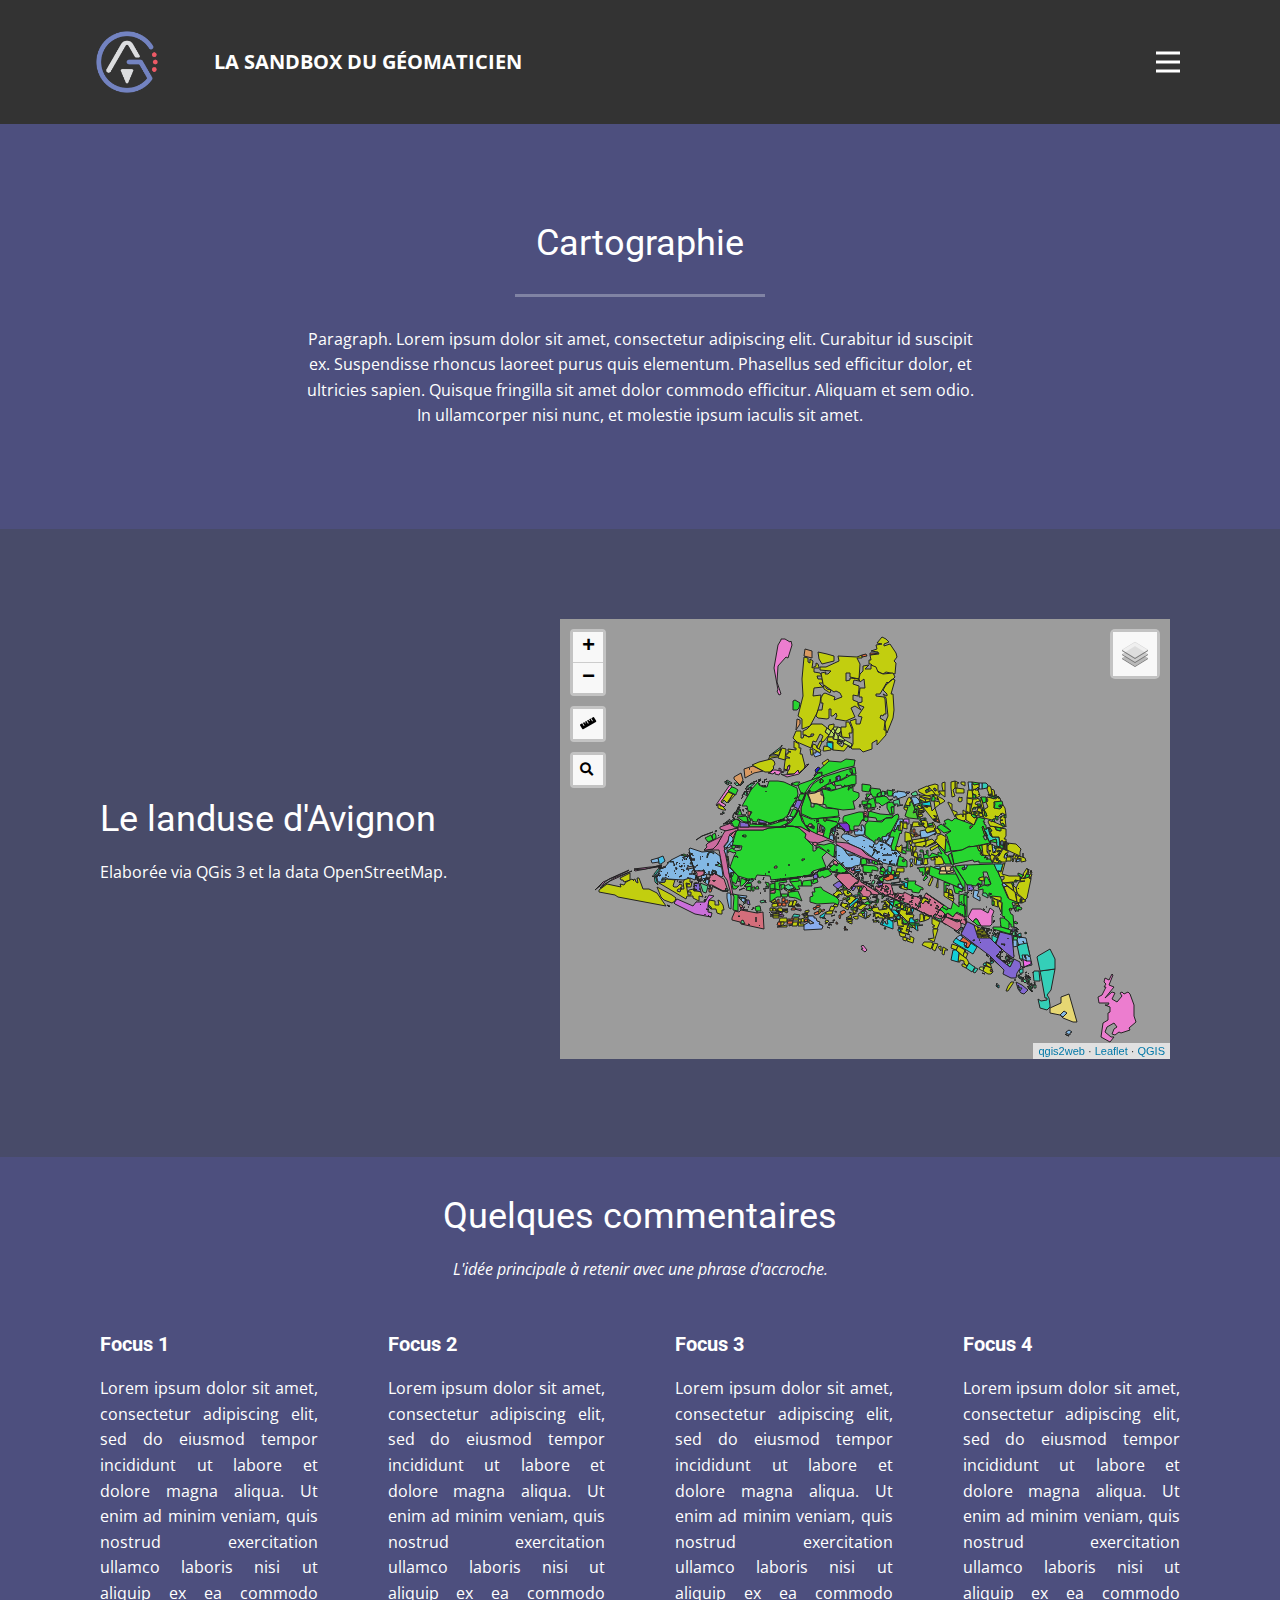
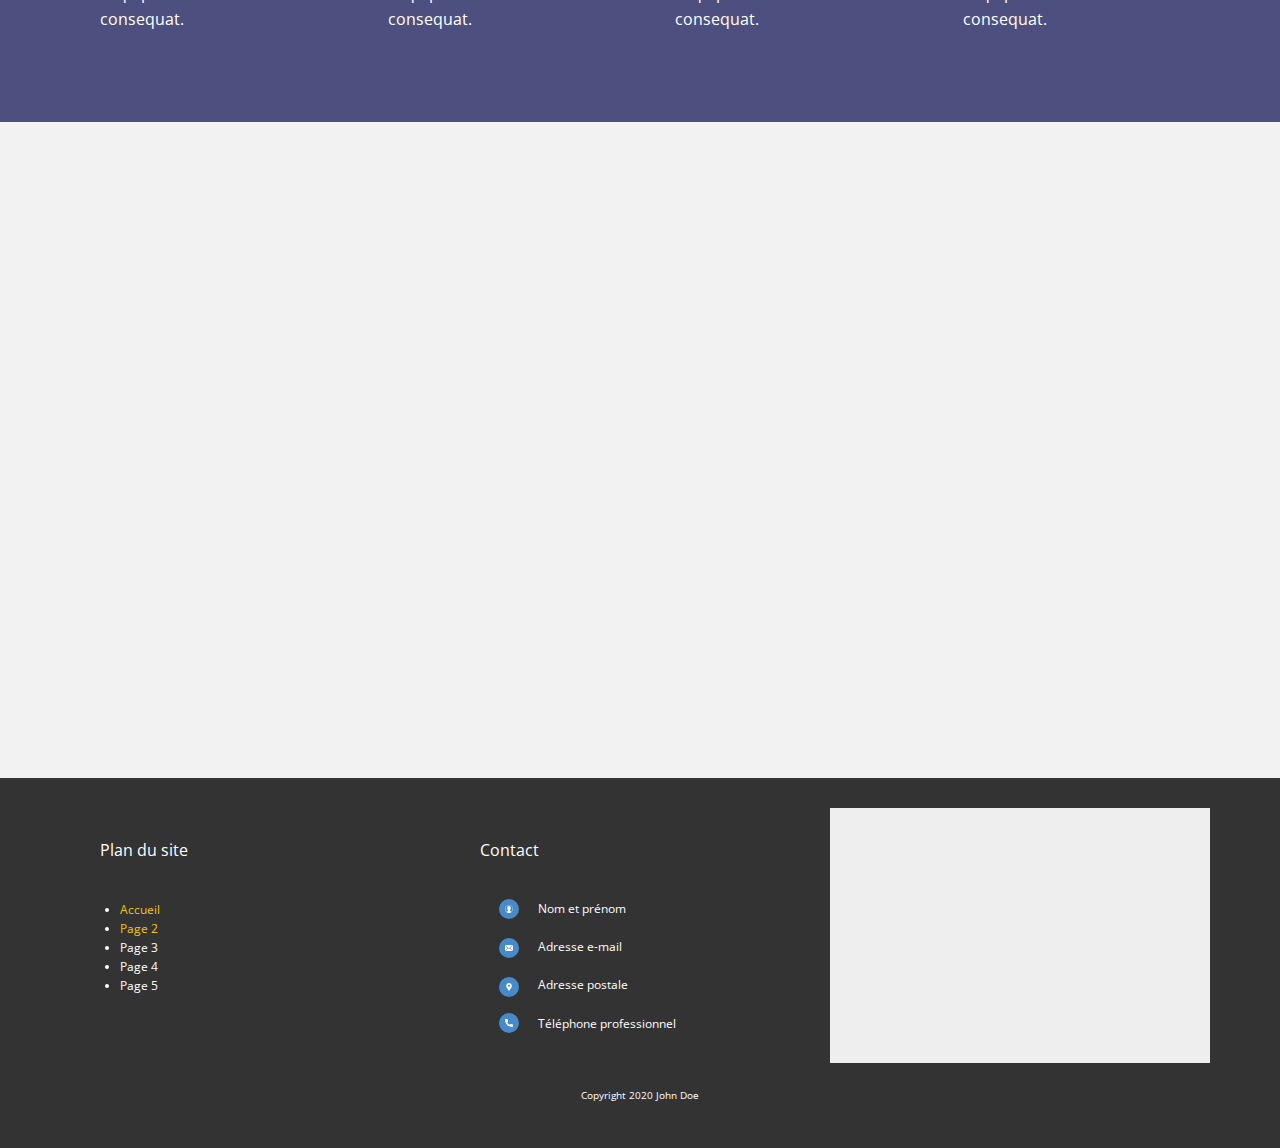
<file: MI/Cartographie.html>
<!DOCTYPE html>
<html style="font-size: 16px;">
  <head>
    <meta name="viewport" content="width=device-width, initial-scale=1.0">
    <meta charset="utf-8">
    <meta name="keywords" content="Cartographie, Le landuse d'Avignon, Quelques commentaires">
    <meta name="description" content="">
    <meta name="page_type" content="np-template-header-footer-from-plugin">
    <title>Cartographie</title>
    <link rel="stylesheet" href="nicepage.css" media="screen">
<link rel="stylesheet" href="Cartographie.css" media="screen">
    <script class="u-script" type="text/javascript" src="jquery.js" defer=""></script>
    <script class="u-script" type="text/javascript" src="nicepage.js" defer=""></script>
    <link rel="icon" href="images/favicon.jpg">
    
    
    
    
    
    <link id="u-theme-google-font" rel="stylesheet" href="https://fonts.googleapis.com/css?family=Roboto:100,100i,300,300i,400,400i,500,500i,700,700i,900,900i|Open+Sans:300,300i,400,400i,600,600i,700,700i,800,800i">
    <script type="application/ld+json">{
		"@context": "http://schema.org",
		"@type": "Organization",
		"name": "Projet Tutoré",
		"url": "index.html",
		"logo": "images/LogoAE-Alexis_MARCON-woBG.png"
}</script>
    <meta property="og:title" content="Cartographie">
    <meta property="og:type" content="website">
    <meta name="theme-color" content="#478ac9">
    <link rel="canonical" href="index.html">
    <meta property="og:url" content="index.html">
  </head>
  <body class="u-body"><header class="u-clearfix u-grey-80 u-header u-header" id="sec-19ac"><div class="u-clearfix u-sheet u-valign-middle u-sheet-1">
        <div class="u-clearfix u-expanded-width u-layout-wrap u-layout-wrap-1">
          <div class="u-layout">
            <div class="u-layout-row">
              <div class="u-align-center-lg u-align-center-md u-align-center-sm u-align-center-xs u-container-style u-layout-cell u-left-cell u-size-6-lg u-size-6-xl u-size-60-md u-size-8-sm u-size-8-xs u-layout-cell-1">
                <div class="u-container-layout u-valign-middle u-container-layout-1">
                  <a href="#" class="u-image u-logo u-image-1" data-image-width="1876" data-image-height="1876">
                    <img src="images/LogoAE-Alexis_MARCON-woBG.png" class="u-logo-image u-logo-image-1" data-image-width="64">
                  </a>
                </div>
              </div>
              <div class="u-align-left-md u-align-left-sm u-align-left-xs u-container-style u-layout-cell u-size-30-lg u-size-30-xl u-size-32-sm u-size-32-xs u-size-60-md u-layout-cell-2">
                <div class="u-container-layout u-valign-middle u-container-layout-2">
                  <p class="u-large-text u-text u-text-default u-text-font u-text-variant u-text-1">la sandbox du géomaticien</p>
                </div>
              </div>
              <div class="u-align-center-sm u-align-center-xs u-container-style u-layout-cell u-right-cell u-size-24 u-size-60-md u-layout-cell-3">
                <div class="u-container-layout u-valign-middle u-container-layout-3">
                  <nav class="u-align-left u-menu u-menu-dropdown u-nav-spacing-25 u-offcanvas u-offcanvas-shift u-menu-1" data-responsive-from="XL">
                    <div class="menu-collapse u-custom-font u-font-arial" style="font-size: 1rem; letter-spacing: 0;">
                      <a class="u-button-style u-custom-left-right-menu-spacing u-custom-padding-bottom u-custom-text-active-color u-custom-text-color u-custom-text-hover-color u-custom-top-bottom-menu-spacing u-nav-link" href="#" style="padding: 4px 0; font-size: calc(1em + 8px);">
                        <svg class="u-svg-link" preserveAspectRatio="xMidYMin slice" viewBox="0 0 341.333 341.333" style="undefined"><use xmlns:xlink="http://www.w3.org/1999/xlink" xlink:href="#svg-1479"></use></svg>
                        <svg xmlns="http://www.w3.org/2000/svg" xmlns:xlink="http://www.w3.org/1999/xlink" version="1.1" id="svg-1479" x="0px" y="0px" viewBox="0 0 341.333 341.333" style="enable-background:new 0 0 341.333 341.333;" xml:space="preserve" class="u-svg-content"><g><g><rect y="277.333" width="341.333" height="42.667"></rect>
</g>
</g><g><g><rect y="149.333" width="341.333" height="42.667"></rect>
</g>
</g><g><g><rect y="21.333" width="341.333" height="42.667"></rect>
</g>
</g><g></g><g></g><g></g><g></g><g></g><g></g><g></g><g></g><g></g><g></g><g></g><g></g><g></g><g></g><g></g></svg>
                      </a>
                    </div>
                    <div class="u-custom-menu u-nav-container">
                      <ul class="u-custom-font u-font-arial u-nav u-spacing-0 u-unstyled u-nav-1"><li class="u-nav-item"><a class="u-button-style u-nav-link u-text-active-palette-1-base u-text-grey-60 u-text-hover-palette-2-base" href="Accueil.html" style="padding: 10px 20px;">Accueil</a>
</li><li class="u-nav-item"><a class="u-button-style u-nav-link u-text-active-palette-1-base u-text-grey-60 u-text-hover-palette-2-base" href="Cartographie.html" style="padding: 10px 20px;">Cartographie</a>
</li><li class="u-nav-item"><a class="u-button-style u-nav-link u-text-active-palette-1-base u-text-grey-60 u-text-hover-palette-2-base" href="Page-Brouillon.html" style="padding: 10px 20px;">Page Brouillon</a>
</li></ul>
                    </div>
                    <div class="u-custom-menu u-nav-container-collapse">
                      <div class="u-align-center u-black u-container-style u-inner-container-layout u-opacity u-opacity-95 u-sidenav">
                        <div class="u-menu-close"></div>
                        <ul class="u-align-center u-custom-font u-nav u-popupmenu-items u-text-font u-unstyled u-nav-2"><li class="u-nav-item"><a class="u-button-style u-nav-link" href="Accueil.html" style="padding: 10px 20px;">Accueil</a>
</li><li class="u-nav-item"><a class="u-button-style u-nav-link" href="Cartographie.html" style="padding: 10px 20px;">Cartographie</a>
</li><li class="u-nav-item"><a class="u-button-style u-nav-link" href="Page-Brouillon.html" style="padding: 10px 20px;">Page Brouillon</a>
</li></ul>
                      </div>
                      <div class="u-black u-menu-overlay u-opacity u-opacity-70"></div>
                    </div>
                  </nav>
                </div>
              </div>
            </div>
          </div>
        </div>
      </div></header>
    <section class="u-align-center u-clearfix u-custom-color-4 u-section-1" id="sec-135f">
      <div class="u-clearfix u-sheet u-valign-middle u-sheet-1">
        <h2 class="u-text u-text-1">Cartographie</h2>
        <div class="u-border-3 u-border-palette-5-light-2 u-line u-line-horizontal u-opacity u-opacity-35 u-line-1"></div>
        <p class="u-text u-text-2">Paragraph. Lorem ipsum dolor sit amet, consectetur adipiscing elit. Curabitur id suscipit ex. Suspendisse rhoncus laoreet purus quis elementum. Phasellus sed efficitur dolor, et ultricies sapien. Quisque fringilla sit amet dolor commodo efficitur.
                Aliquam et sem odio. In ullamcorper nisi nunc, et molestie ipsum iaculis sit amet.</p>
      </div>
    </section>
    <section class="u-clearfix u-custom-color-3 u-section-2" id="sec-7fcd">
      <div class="u-clearfix u-sheet u-valign-middle u-sheet-1">
        <div class="u-clearfix u-expanded-width u-gutter-10 u-layout-wrap u-layout-wrap-1">
          <div class="u-layout">
            <div class="u-layout-row">
              <div class="u-size-24 u-size-60-md">
                <div class="u-layout-col">
                  <div class="u-align-left u-container-style u-layout-cell u-left-cell u-size-60 u-layout-cell-1">
                    <div class="u-container-layout u-valign-middle u-container-layout-1">
                      <h2 class="u-text u-text-1">Le landuse d'Avignon</h2>
                      <p class="u-text u-text-2"> Elaborée via QGis 3 et la data OpenStreetMap.</p>
                    </div>
                  </div>
                </div>
              </div>
              <div class="u-size-36">
                <div class="u-layout-row">
                  <div class="u-container-style u-layout-cell u-right-cell u-size-60 u-layout-cell-2" src="">
                    <div class="u-container-layout u-valign-middle u-container-layout-2">
                      <div class="u-clearfix u-custom-html u-expanded-width u-custom-html-1">
                        <iframe width="610" height="440" src="https://nokram.github.io/nicepage/Q2W/#13/43.9389/4.8423" frameborder="0" allowfullscreen="true"></iframe>
                      </div>
                    </div>
                  </div>
                </div>
              </div>
            </div>
          </div>
        </div>
      </div>
    </section>
    <section class="u-align-center u-clearfix u-custom-color-4 u-section-3" id="carousel_1cb0">
      <div class="u-clearfix u-sheet u-sheet-1">
        <h2 class="u-text u-text-1">Quelques commentaires</h2>
        <p class="u-text u-text-2">L'idée principale à retenir avec une phrase d'accroche.</p>
        <div class="u-clearfix u-expanded-width u-gutter-10 u-layout-wrap u-layout-wrap-1">
          <div class="u-gutter-0 u-layout">
            <div class="u-layout-row">
              <div class="u-container-style u-layout-cell u-left-cell u-size-15 u-size-30-md u-layout-cell-1">
                <div class="u-container-layout u-valign-top u-container-layout-1" data-image-width="2000" data-image-height="1333">
                  <h4 class="u-align-left u-custom-font u-heading-font u-text u-text-3">Focus 1</h4>
                  <p class="u-align-justify u-text u-text-white u-text-4">Lorem ipsum dolor sit amet, consectetur adipiscing elit, sed do eiusmod tempor incididunt ut labore et dolore magna aliqua. Ut enim ad minim veniam, quis nostrud exercitation ullamco laboris nisi ut aliquip ex ea commodo consequat.</p>
                </div>
              </div>
              <div class="u-container-style u-layout-cell u-size-15 u-size-30-md u-layout-cell-2">
                <div class="u-container-layout u-valign-top u-container-layout-2" data-image-width="2000" data-image-height="1333">
                  <h4 class="u-align-left u-custom-font u-heading-font u-text u-text-5">Focus 2</h4>
                  <p class="u-align-justify u-text u-text-6">Lorem ipsum dolor sit amet, consectetur adipiscing elit, sed do eiusmod tempor incididunt ut labore et dolore magna aliqua. Ut enim ad minim veniam, quis nostrud exercitation ullamco laboris nisi ut aliquip ex ea commodo consequat.</p>
                </div>
              </div>
              <div class="u-container-style u-layout-cell u-size-15 u-size-30-md u-layout-cell-3">
                <div class="u-container-layout u-valign-top u-container-layout-3" data-image-width="2000" data-image-height="1333">
                  <h4 class="u-align-left u-custom-font u-heading-font u-text u-text-7">Focus 3</h4>
                  <p class="u-align-justify u-text u-text-8">Lorem ipsum dolor sit amet, consectetur adipiscing elit, sed do eiusmod tempor incididunt ut labore et dolore magna aliqua. Ut enim ad minim veniam, quis nostrud exercitation ullamco laboris nisi ut aliquip ex ea commodo consequat.</p>
                </div>
              </div>
              <div class="u-container-style u-layout-cell u-right-cell u-size-15 u-size-30-md u-layout-cell-4">
                <div class="u-container-layout u-valign-top u-container-layout-4" data-image-width="2000" data-image-height="1333">
                  <h4 class="u-align-left u-custom-font u-heading-font u-text u-text-9">Focus 4</h4>
                  <p class="u-align-justify u-text u-text-10">Lorem ipsum dolor sit amet, consectetur adipiscing elit, sed do eiusmod tempor incididunt ut labore et dolore magna aliqua. Ut enim ad minim veniam, quis nostrud exercitation ullamco laboris nisi ut aliquip ex ea commodo consequat.</p>
                </div>
              </div>
            </div>
          </div>
        </div>
      </div>
    </section>
    <section class="u-clearfix u-grey-5 u-section-4" id="sec-dc80">
      <div class="u-clearfix u-sheet u-sheet-1">
        <div class="u-clearfix u-custom-html u-custom-html-1">
          <iframe width="1140" height="541.25" src="http://univ-avignon.fr/" frameborder="0" allowfullscreen="true"></iframe>
        </div>
      </div>
    </section>
    
    
    <footer class="u-align-left u-clearfix u-footer u-grey-80 u-footer" id="sec-34fe"><div class="u-clearfix u-sheet u-valign-middle u-sheet-1">
        <div class="u-clearfix u-expanded-width u-layout-wrap u-layout-wrap-1">
          <div class="u-layout">
            <div class="u-layout-col">
              <div class="u-size-30">
                <div class="u-layout-row">
                  <div class="u-container-style u-layout-cell u-left-cell u-size-20 u-layout-cell-1">
                    <div class="u-container-layout u-container-layout-1">
                      <p class="u-text u-text-default u-text-1">Plan du site</p>
                      <ul class="u-text u-text-2">
                        <li>
                          <a href="Accueil.html">Accueil</a>
                        </li>
                        <li>
                          <a href="Cartographie.html">Page 2</a>
                        </li>
                        <li>Page 3</li>
                        <li>Page 4</li>
                        <li>Page 5</li>
                      </ul>
                    </div>
                  </div>
                  <div class="u-container-style u-layout-cell u-size-20 u-layout-cell-2">
                    <div class="u-container-layout u-container-layout-2">
                      <p class="u-text u-text-default u-text-3">Contact</p>
                      <span class="u-icon u-icon-circle u-palette-1-base u-spacing-6 u-icon-1">
                        <svg class="u-svg-link" preserveAspectRatio="xMidYMin slice" viewBox="0 0 55 55" style=""><use xmlns:xlink="http://www.w3.org/1999/xlink" xlink:href="#svg-9683"></use></svg>
                        <svg version="1.1" id="svg-9683" xmlns="http://www.w3.org/2000/svg" xmlns:xlink="http://www.w3.org/1999/xlink" x="0px" y="0px" viewBox="0 0 55 55" style="enable-background:new 0 0 55 55;" xml:space="preserve" class="u-svg-content"><path d="M55,27.5C55,12.337,42.663,0,27.5,0S0,12.337,0,27.5c0,8.009,3.444,15.228,8.926,20.258l-0.026,0.023l0.892,0.752
	c0.058,0.049,0.121,0.089,0.179,0.137c0.474,0.393,0.965,0.766,1.465,1.127c0.162,0.117,0.324,0.234,0.489,0.348
	c0.534,0.368,1.082,0.717,1.642,1.048c0.122,0.072,0.245,0.142,0.368,0.212c0.613,0.349,1.239,0.678,1.88,0.98
	c0.047,0.022,0.095,0.042,0.142,0.064c2.089,0.971,4.319,1.684,6.651,2.105c0.061,0.011,0.122,0.022,0.184,0.033
	c0.724,0.125,1.456,0.225,2.197,0.292c0.09,0.008,0.18,0.013,0.271,0.021C25.998,54.961,26.744,55,27.5,55
	c0.749,0,1.488-0.039,2.222-0.098c0.093-0.008,0.186-0.013,0.279-0.021c0.735-0.067,1.461-0.164,2.178-0.287
	c0.062-0.011,0.125-0.022,0.187-0.034c2.297-0.412,4.495-1.109,6.557-2.055c0.076-0.035,0.153-0.068,0.229-0.104
	c0.617-0.29,1.22-0.603,1.811-0.936c0.147-0.083,0.293-0.167,0.439-0.253c0.538-0.317,1.067-0.648,1.581-1
	c0.185-0.126,0.366-0.259,0.549-0.391c0.439-0.316,0.87-0.642,1.289-0.983c0.093-0.075,0.193-0.14,0.284-0.217l0.915-0.764
	l-0.027-0.023C51.523,42.802,55,35.55,55,27.5z M2,27.5C2,13.439,13.439,2,27.5,2S53,13.439,53,27.5
	c0,7.577-3.325,14.389-8.589,19.063c-0.294-0.203-0.59-0.385-0.893-0.537l-8.467-4.233c-0.76-0.38-1.232-1.144-1.232-1.993v-2.957
	c0.196-0.242,0.403-0.516,0.617-0.817c1.096-1.548,1.975-3.27,2.616-5.123c1.267-0.602,2.085-1.864,2.085-3.289v-3.545
	c0-0.867-0.318-1.708-0.887-2.369v-4.667c0.052-0.52,0.236-3.448-1.883-5.864C34.524,9.065,31.541,8,27.5,8
	s-7.024,1.065-8.867,3.168c-2.119,2.416-1.935,5.346-1.883,5.864v4.667c-0.568,0.661-0.887,1.502-0.887,2.369v3.545
	c0,1.101,0.494,2.128,1.34,2.821c0.81,3.173,2.477,5.575,3.093,6.389v2.894c0,0.816-0.445,1.566-1.162,1.958l-7.907,4.313
	c-0.252,0.137-0.502,0.297-0.752,0.476C5.276,41.792,2,35.022,2,27.5z"></path><g></g><g></g><g></g><g></g><g></g><g></g><g></g><g></g><g></g><g></g><g></g><g></g><g></g><g></g><g></g></svg>
                      </span>
                      <p class="u-small-text u-text u-text-variant u-text-4">Nom et prénom<br>
                        <br>Adresse e-mail<br>
                        <br>Adresse postale<br>
                        <br>Téléphone professionnel
                      </p>
                      <span class="u-icon u-icon-circle u-palette-1-base u-spacing-6 u-icon-2">
                        <svg class="u-svg-link" preserveAspectRatio="xMidYMin slice" viewBox="0 0 512 512" style=""><use xmlns:xlink="http://www.w3.org/1999/xlink" xlink:href="#svg-830c"></use></svg>
                        <svg xmlns="http://www.w3.org/2000/svg" xmlns:xlink="http://www.w3.org/1999/xlink" version="1.1" id="svg-830c" x="0px" y="0px" viewBox="0 0 512 512" style="enable-background:new 0 0 512 512;" xml:space="preserve" class="u-svg-content"><g><g><path d="M467,61H45c-6.927,0-13.412,1.703-19.279,4.51L255,294.789l51.389-49.387c0,0,0.004-0.005,0.005-0.007    c0.001-0.002,0.005-0.004,0.005-0.004L486.286,65.514C480.418,62.705,473.929,61,467,61z"></path>
</g>
</g><g><g><path d="M507.496,86.728L338.213,256.002L507.49,425.279c2.807-5.867,4.51-12.352,4.51-19.279V106    C512,99.077,510.301,92.593,507.496,86.728z"></path>
</g>
</g><g><g><path d="M4.51,86.721C1.703,92.588,0,99.073,0,106v300c0,6.923,1.701,13.409,4.506,19.274L173.789,256L4.51,86.721z"></path>
</g>
</g><g><g><path d="M317.002,277.213l-51.396,49.393c-2.93,2.93-6.768,4.395-10.605,4.395s-7.676-1.465-10.605-4.395L195,277.211    L25.714,446.486C31.582,449.295,38.071,451,45,451h422c6.927,0,13.412-1.703,19.279-4.51L317.002,277.213z"></path>
</g>
</g><g></g><g></g><g></g><g></g><g></g><g></g><g></g><g></g><g></g><g></g><g></g><g></g><g></g><g></g><g></g></svg>
                      </span>
                      <span class="u-icon u-icon-circle u-palette-1-base u-spacing-6 u-icon-3">
                        <svg class="u-svg-link" preserveAspectRatio="xMidYMin slice" viewBox="0 0 54.757 54.757" style=""><use xmlns:xlink="http://www.w3.org/1999/xlink" xlink:href="#svg-2196"></use></svg>
                        <svg version="1.1" id="svg-2196" xmlns="http://www.w3.org/2000/svg" xmlns:xlink="http://www.w3.org/1999/xlink" x="0px" y="0px" viewBox="0 0 54.757 54.757" style="enable-background:new 0 0 54.757 54.757;" xml:space="preserve" class="u-svg-content"><path d="M40.94,5.617C37.318,1.995,32.502,0,27.38,0c-5.123,0-9.938,1.995-13.56,5.617c-6.703,6.702-7.536,19.312-1.804,26.952
	L27.38,54.757L42.721,32.6C48.476,24.929,47.643,12.319,40.94,5.617z M27.557,26c-3.859,0-7-3.141-7-7s3.141-7,7-7s7,3.141,7,7
	S31.416,26,27.557,26z"></path><g></g><g></g><g></g><g></g><g></g><g></g><g></g><g></g><g></g><g></g><g></g><g></g><g></g><g></g><g></g></svg>
                      </span>
                      <span class="u-icon u-icon-circle u-palette-1-base u-spacing-6 u-icon-4">
                        <svg class="u-svg-link" preserveAspectRatio="xMidYMin slice" viewBox="0 0 384 384" style=""><use xmlns:xlink="http://www.w3.org/1999/xlink" xlink:href="#svg-3559"></use></svg>
                        <svg xmlns="http://www.w3.org/2000/svg" xmlns:xlink="http://www.w3.org/1999/xlink" version="1.1" id="svg-3559" x="0px" y="0px" viewBox="0 0 384 384" style="enable-background:new 0 0 384 384;" xml:space="preserve" class="u-svg-content"><g><g><path d="M353.188,252.052c-23.51,0-46.594-3.677-68.469-10.906c-10.719-3.656-23.896-0.302-30.438,6.417l-43.177,32.594    c-50.073-26.729-80.917-57.563-107.281-107.26l31.635-42.052c8.219-8.208,11.167-20.198,7.635-31.448    c-7.26-21.99-10.948-45.063-10.948-68.583C132.146,13.823,118.323,0,101.333,0H30.813C13.823,0,0,13.823,0,30.813    C0,225.563,158.438,384,353.188,384c16.99,0,30.813-13.823,30.813-30.813v-70.323C384,265.875,370.177,252.052,353.188,252.052z"></path>
</g>
</g><g></g><g></g><g></g><g></g><g></g><g></g><g></g><g></g><g></g><g></g><g></g><g></g><g></g><g></g><g></g></svg>
                      </span>
                    </div>
                  </div>
                  <div class="u-container-style u-layout-cell u-right-cell u-size-20 u-layout-cell-3">
                    <div class="u-container-layout u-container-layout-3">
                      <div class="u-expanded u-grey-light-2 u-map">
                        <div class="embed-responsive">
                          <iframe class="embed-responsive-item" src="//maps.google.com/maps?output=embed&amp;q=Universit%C3%A9%20d'Avignon%2C%20Avignon%2C%20France&amp;z=13&amp;t=m" data-map="[base64]"></iframe>
                        </div>
                      </div>
                    </div>
                  </div>
                </div>
              </div>
              <div class="u-size-30">
                <div class="u-layout-row">
                  <div class="u-container-style u-layout-cell u-right-cell u-size-60 u-layout-cell-4">
                    <div class="u-container-layout u-valign-bottom u-container-layout-4">
                      <p class="u-text u-text-default u-text-5">Copyright 2020 John Doe</p>
                    </div>
                  </div>
                </div>
              </div>
            </div>
          </div>
        </div>
      </div></footer>
  </body>
</html>
</file>
<file: Accueil.css>
.u-section-1 .u-sheet-1 {min-height: 500px}
.u-section-1 .u-layout-wrap-1 {margin: 50px auto}
.u-section-1 .u-layout-cell-1 {min-height: 400px}
.u-section-1 .u-container-layout-1 {padding: 30px}
.u-section-1 .u-text-1 {width: 381px; margin: 0 auto}
.u-section-1 .u-text-2 {margin: 20px 0 0}
.u-section-1 .u-layout-cell-2 {min-height: 400px}
.u-section-1 .u-container-layout-2 {padding: 30px}
.u-section-1 .u-icon-1 {height: 256px; width: 256px; margin: 0 auto} 

@media (max-width: 1199px){ .u-section-1 .u-sheet-1 {min-height: 430px}
.u-section-1 .u-layout-wrap-1 {margin-right: initial; margin-left: initial}
.u-section-1 .u-layout-cell-1 {min-height: 330px}
.u-section-1 .u-layout-cell-2 {min-height: 330px} }

@media (max-width: 991px){ .u-section-1 .u-layout-wrap-1 {margin-top: 57px; margin-bottom: 57px; margin-right: initial; margin-left: initial}
.u-section-1 .u-layout-cell-1 {min-height: 100px}
.u-section-1 .u-text-1 {width: 300px}
.u-section-1 .u-layout-cell-2 {min-height: 100px} }

@media (max-width: 767px){ .u-section-1 {min-height: 24px}
.u-section-1 .u-sheet-1 {min-height: 597px}
.u-section-1 .u-layout-wrap-1 {position: relative; margin-right: initial; margin-left: initial}
.u-section-1 .u-container-layout-1 {padding-left: 10px; padding-right: 10px}
.u-section-1 .u-container-layout-2 {padding-left: 10px; padding-right: 10px} }

@media (max-width: 575px){ .u-section-1 .u-sheet-1 {min-height: 647px} }.u-section-2 {background-image: linear-gradient(0deg, rgba(72,75,105,0.75), rgba(72,75,105,0.75)), url("images/bandeau_generique.jpg"); margin-top: 0; margin-bottom: 0}
.u-section-2 .u-sheet-1 {min-height: 500px}
.u-section-2 .u-layout-wrap-1 {margin: 55px auto}
.u-section-2 .u-layout-cell-1 {min-height: 390px}
.u-section-2 .u-container-layout-1 {padding: 30px}
.u-section-2 .u-text-1 {text-shadow: 2px 2px 8px rgba(0,0,0,0.4); font-size: 2.25rem; margin: 93px 0 0}
.u-section-2 .u-text-2 {line-height: 1.8; font-size: 1rem; text-shadow: 2px 2px 8px rgba(0,0,0,0.4); margin: 21px 0 0}
.u-section-2 .u-layout-cell-2 {min-height: 390px}
.u-section-2 .u-container-layout-2 {padding: 30px 31px 30px 30px}
.u-section-2 .u-group-1 {width: 282px; min-height: 294px; background-image: linear-gradient(to right, #f5d654, #db545a); box-shadow: 5px 5px 20px 0 rgba(0,0,0,0.4); margin: 0 auto}
.u-section-2 .u-container-layout-3 {padding: 30px}
.u-section-2 .u-image-1 {width: 198px; height: 233px; margin: 0 auto} 

@media (max-width: 1199px){ .u-section-2 {background-position: 50% 1.85185vh; min-height: 276px}
.u-section-2 .u-sheet-1 {min-height: 208px}
.u-section-2 .u-layout-wrap-1 {margin-right: initial; margin-left: initial}
.u-section-2 .u-layout-cell-1 {min-height: 322px}
.u-section-2 .u-layout-cell-2 {min-height: 322px}
.u-section-2 .u-group-1 {width: 221px}
.u-section-2 .u-image-1 {width: 161px; height: 189px} }

@media (max-width: 991px){ .u-section-2 {min-height: 126px}
.u-section-2 .u-sheet-1 {min-height: 133px}
.u-section-2 .u-layout-cell-1 {min-height: 247px}
.u-section-2 .u-layout-cell-2 {min-height: 247px}
.u-section-2 .u-container-layout-2 {padding-right: 30px}
.u-section-2 .u-group-1 {width: 156px}
.u-section-2 .u-image-1 {width: 96px; height: 113px} }

@media (max-width: 767px){ .u-section-2 {min-height: 762px}
.u-section-2 .u-sheet-1 {min-height: 769px}
.u-section-2 .u-layout-cell-1 {min-height: 100px}
.u-section-2 .u-container-layout-1 {padding-left: 10px; padding-right: 10px}
.u-section-2 .u-text-1 {font-size: 3rem}
.u-section-2 .u-layout-cell-2 {min-height: 100px}
.u-section-2 .u-container-layout-2 {padding-left: 10px; padding-right: 10px}
.u-section-2 .u-container-layout-3 {padding-left: 10px; padding-right: 10px} }

@media (max-width: 575px){ .u-section-2 {min-height: 435px}
.u-section-2 .u-sheet-1 {min-height: 442px}
.u-section-2 .u-layout-cell-1 {min-height: 167px}
.u-section-2 .u-layout-cell-2 {min-height: 389px} }.u-section-3 .u-sheet-1 {min-height: 500px}
.u-section-3 .u-text-1 {margin: 50px auto 0}
.u-section-3 .u-text-2 {margin: 20px auto 30px}
.u-section-3 .u-layout-wrap-1 {margin: 20px auto 0}
.u-section-3 .u-layout-cell-1 {min-height: 465px; background-image: none}
.u-section-3 .u-container-layout-1 {padding: 30px}
.u-section-3 .u-icon-1 {height: 100px; width: 100px; background-image: none; box-shadow: 5px 5px 20px 0 rgba(0,0,0,0.4); margin: 0 auto}
.u-section-3 .u-text-3 {margin: 32px 0 0}
.u-section-3 .u-text-4 {margin: 21px 0 0}
.u-section-3 .u-btn-1 {margin-left: auto; margin-right: auto; background-image: none; border-style: none}
.u-section-3 .u-layout-cell-2 {min-height: 465px; background-image: none}
.u-section-3 .u-container-layout-2 {padding: 30px}
.u-section-3 .u-icon-2 {height: 100px; width: 100px; background-image: none; box-shadow: 5px 5px 20px 0 rgba(0,0,0,0.4); margin: 0 auto}
.u-section-3 .u-text-5 {margin: 34px 0 0}
.u-section-3 .u-text-6 {margin: 22px 0 0}
.u-section-3 .u-btn-2 {margin-left: auto; margin-right: auto; background-image: none; border-style: none}
.u-section-3 .u-layout-cell-3 {min-height: 465px; background-image: none}
.u-section-3 .u-container-layout-3 {padding: 30px}
.u-section-3 .u-icon-3 {height: 100px; width: 100px; background-image: none; box-shadow: 5px 5px 20px 0 rgba(0,0,0,0.4); margin: 0 auto}
.u-section-3 .u-text-7 {margin: 32px 0 0}
.u-section-3 .u-text-8 {margin: 21px 0 0}
.u-section-3 .u-btn-3 {margin-left: auto; margin-right: auto; background-image: none; border-style: none}
.u-section-3 .u-layout-wrap-2 {margin-top: 60px; margin-bottom: 60px}
.u-section-3 .u-layout-cell-4 {min-height: 448px}
.u-section-3 .u-container-layout-4 {padding: 30px}
.u-section-3 .u-icon-4 {height: 100px; width: 100px; background-image: none; box-shadow: 5px 5px 20px 0 rgba(0,0,0,0.4); margin: 0 auto}
.u-section-3 .u-text-9 {margin: 34px 0 0}
.u-section-3 .u-text-10 {margin: 22px 0 0}
.u-section-3 .u-btn-4 {margin-left: auto; margin-right: auto; background-image: none; border-style: none}
.u-section-3 .u-layout-cell-5 {min-height: 448px}
.u-section-3 .u-container-layout-5 {padding: 30px}
.u-section-3 .u-icon-5 {height: 100px; width: 100px; background-image: none; box-shadow: 5px 5px 20px 0 rgba(0,0,0,0.4); margin: 0 auto}
.u-section-3 .u-text-11 {margin: 34px 0 0}
.u-section-3 .u-text-12 {margin: 22px 0 0}
.u-section-3 .u-btn-5 {margin-left: auto; margin-right: auto; background-image: none; border-style: none}
.u-section-3 .u-layout-cell-6 {min-height: 448px}
.u-section-3 .u-container-layout-6 {padding: 30px}
.u-section-3 .u-icon-6 {height: 100px; width: 100px; background-image: none; box-shadow: 5px 5px 20px 0 rgba(0,0,0,0.4); margin: 0 auto}
.u-section-3 .u-text-13 {margin: 34px 0 0}
.u-section-3 .u-text-14 {margin: 22px 0 0}
.u-section-3 .u-btn-6 {margin-left: auto; margin-right: auto; background-image: none; border-style: none} 

@media (max-width: 1199px){ .u-section-3 .u-sheet-1 {min-height: 440px}
.u-section-3 .u-layout-wrap-1 {margin-right: initial; margin-left: initial}
.u-section-3 .u-layout-cell-1 {min-height: 383px}
.u-section-3 .u-layout-cell-2 {min-height: 383px}
.u-section-3 .u-layout-cell-3 {min-height: 383px}
.u-section-3 .u-layout-wrap-2 {position: relative}
.u-section-3 .u-layout-cell-4 {min-height: 369px}
.u-section-3 .u-layout-cell-5 {min-height: 369px}
.u-section-3 .u-layout-cell-6 {min-height: 369px} }

@media (max-width: 991px){ .u-section-3 .u-sheet-1 {min-height: 220px}
.u-section-3 .u-layout-cell-1 {min-height: 100px}
.u-section-3 .u-layout-cell-2 {min-height: 100px}
.u-section-3 .u-layout-cell-3 {min-height: 100px}
.u-section-3 .u-layout-cell-4 {min-height: 100px}
.u-section-3 .u-layout-cell-5 {min-height: 100px}
.u-section-3 .u-layout-cell-6 {min-height: 100px} }

@media (max-width: 767px){ .u-section-3 .u-sheet-1 {min-height: 320px}
.u-section-3 .u-container-layout-1 {padding-left: 10px; padding-right: 10px}
.u-section-3 .u-container-layout-2 {padding-left: 10px; padding-right: 10px}
.u-section-3 .u-container-layout-3 {padding-left: 10px; padding-right: 10px}
.u-section-3 .u-container-layout-4 {padding-left: 10px; padding-right: 10px}
.u-section-3 .u-container-layout-5 {padding-left: 10px; padding-right: 10px}
.u-section-3 .u-container-layout-6 {padding-left: 10px; padding-right: 10px} }

@media (max-width: 575px){ .u-section-3 .u-sheet-1 {min-height: 344px} }.u-section-4 {background-image: none}
.u-section-4 .u-sheet-1 {min-height: 540px}
.u-section-4 .u-layout-wrap-1 {width: 1140px; margin: 70px auto 60px 0}
.u-section-4 .u-layout-cell-1 {min-height: 532px}
.u-section-4 .u-container-layout-1 {padding: 20px}
.u-section-4 .u-custom-html-1 {min-height: 407px; margin: 0 auto}
.u-section-4 .u-layout-cell-2 {min-height: 532px}
.u-section-4 .u-container-layout-2 {padding: 30px}
.u-section-4 .u-text-1 {margin: 0 35px}
.u-section-4 .u-text-2 {margin: 50px 0 0} 

@media (max-width: 1199px){ .u-section-4 .u-sheet-1 {min-height: 268px}
.u-section-4 .u-layout-wrap-1 {width: 940px}
.u-section-4 .u-layout-cell-1 {min-height: 400px}
.u-section-4 .u-custom-html-1 {width: 550px; height: auto}
.u-section-4 .u-layout-cell-2 {min-height: 439px}
.u-section-4 .u-text-1 {margin-right: 0; margin-left: 0} }

@media (max-width: 991px){ .u-section-4 .u-layout-wrap-1 {width: 720px}
.u-section-4 .u-layout-cell-1 {min-height: 100px}
.u-section-4 .u-container-layout-1 {padding-left: 30px; padding-right: 30px}
.u-section-4 .u-layout-cell-2 {min-height: 100px} }

@media (max-width: 767px){ .u-section-4 .u-layout-wrap-1 {width: 540px}
.u-section-4 .u-container-layout-1 {padding-left: 10px; padding-right: 10px}
.u-section-4 .u-custom-html-1 {width: 520px}
.u-section-4 .u-container-layout-2 {padding-left: 10px; padding-right: 10px} }

@media (max-width: 575px){ .u-section-4 .u-layout-wrap-1 {width: 340px}
.u-section-4 .u-custom-html-1 {width: 320px} }
</file>
<file: MI/Accueil.css>
.u-section-1 .u-sheet-1 {min-height: 500px}
.u-section-1 .u-layout-wrap-1 {margin: 50px auto}
.u-section-1 .u-layout-cell-1 {min-height: 400px}
.u-section-1 .u-container-layout-1 {padding: 30px}
.u-section-1 .u-text-1 {width: 381px; margin: 0 auto}
.u-section-1 .u-text-2 {margin: 20px 0 0}
.u-section-1 .u-layout-cell-2 {min-height: 400px}
.u-section-1 .u-container-layout-2 {padding: 30px}
.u-section-1 .u-icon-1 {height: 256px; width: 256px; margin: 0 auto} 

@media (max-width: 1199px){ .u-section-1 .u-sheet-1 {min-height: 430px}
.u-section-1 .u-layout-wrap-1 {margin-right: initial; margin-left: initial}
.u-section-1 .u-layout-cell-1 {min-height: 330px}
.u-section-1 .u-layout-cell-2 {min-height: 330px} }

@media (max-width: 991px){ .u-section-1 .u-layout-wrap-1 {margin-top: 57px; margin-bottom: 57px; margin-right: initial; margin-left: initial}
.u-section-1 .u-layout-cell-1 {min-height: 100px}
.u-section-1 .u-text-1 {width: 300px}
.u-section-1 .u-layout-cell-2 {min-height: 100px} }

@media (max-width: 767px){ .u-section-1 {min-height: 24px}
.u-section-1 .u-sheet-1 {min-height: 597px}
.u-section-1 .u-layout-wrap-1 {position: relative; margin-right: initial; margin-left: initial}
.u-section-1 .u-container-layout-1 {padding-left: 10px; padding-right: 10px}
.u-section-1 .u-container-layout-2 {padding-left: 10px; padding-right: 10px} }

@media (max-width: 575px){ .u-section-1 .u-sheet-1 {min-height: 647px} }.u-section-2 {background-image: linear-gradient(0deg, rgba(72,75,105,0.75), rgba(72,75,105,0.75)), url("images/bandeau_generique.jpg"); margin-top: 0; margin-bottom: 0}
.u-section-2 .u-sheet-1 {min-height: 500px}
.u-section-2 .u-layout-wrap-1 {margin: 55px auto}
.u-section-2 .u-layout-cell-1 {min-height: 390px}
.u-section-2 .u-container-layout-1 {padding: 30px}
.u-section-2 .u-text-1 {text-shadow: 2px 2px 8px rgba(0,0,0,0.4); font-size: 2.25rem; margin: 93px 0 0}
.u-section-2 .u-text-2 {line-height: 1.8; font-size: 1rem; text-shadow: 2px 2px 8px rgba(0,0,0,0.4); margin: 21px 0 0}
.u-section-2 .u-layout-cell-2 {min-height: 390px}
.u-section-2 .u-container-layout-2 {padding: 30px 31px 30px 30px}
.u-section-2 .u-group-1 {width: 282px; min-height: 294px; background-image: linear-gradient(to right, #f5d654, #db545a); box-shadow: 5px 5px 20px 0 rgba(0,0,0,0.4); margin: 0 auto}
.u-section-2 .u-container-layout-3 {padding: 30px}
.u-section-2 .u-image-1 {width: 198px; height: 233px; margin: 0 auto} 

@media (max-width: 1199px){ .u-section-2 {background-position: 50% 1.85185vh; min-height: 276px}
.u-section-2 .u-sheet-1 {min-height: 208px}
.u-section-2 .u-layout-wrap-1 {margin-right: initial; margin-left: initial}
.u-section-2 .u-layout-cell-1 {min-height: 322px}
.u-section-2 .u-layout-cell-2 {min-height: 322px}
.u-section-2 .u-group-1 {width: 221px}
.u-section-2 .u-image-1 {width: 161px; height: 189px} }

@media (max-width: 991px){ .u-section-2 {min-height: 126px}
.u-section-2 .u-sheet-1 {min-height: 133px}
.u-section-2 .u-layout-cell-1 {min-height: 247px}
.u-section-2 .u-layout-cell-2 {min-height: 247px}
.u-section-2 .u-container-layout-2 {padding-right: 30px}
.u-section-2 .u-group-1 {width: 156px}
.u-section-2 .u-image-1 {width: 96px; height: 113px} }

@media (max-width: 767px){ .u-section-2 {min-height: 762px}
.u-section-2 .u-sheet-1 {min-height: 769px}
.u-section-2 .u-layout-cell-1 {min-height: 100px}
.u-section-2 .u-container-layout-1 {padding-left: 10px; padding-right: 10px}
.u-section-2 .u-text-1 {font-size: 3rem}
.u-section-2 .u-layout-cell-2 {min-height: 100px}
.u-section-2 .u-container-layout-2 {padding-left: 10px; padding-right: 10px}
.u-section-2 .u-container-layout-3 {padding-left: 10px; padding-right: 10px} }

@media (max-width: 575px){ .u-section-2 {min-height: 435px}
.u-section-2 .u-sheet-1 {min-height: 442px}
.u-section-2 .u-layout-cell-1 {min-height: 167px}
.u-section-2 .u-layout-cell-2 {min-height: 389px} }.u-section-3 .u-sheet-1 {min-height: 500px}
.u-section-3 .u-text-1 {margin: 50px auto 0}
.u-section-3 .u-text-2 {margin: 20px auto 30px}
.u-section-3 .u-layout-wrap-1 {margin: 20px auto 0}
.u-section-3 .u-layout-cell-1 {min-height: 465px; background-image: none}
.u-section-3 .u-container-layout-1 {padding: 30px}
.u-section-3 .u-icon-1 {height: 100px; width: 100px; background-image: none; box-shadow: 5px 5px 20px 0 rgba(0,0,0,0.4); margin: 0 auto}
.u-section-3 .u-text-3 {margin: 32px 0 0}
.u-section-3 .u-text-4 {margin: 21px 0 0}
.u-section-3 .u-btn-1 {margin-left: auto; margin-right: auto; background-image: none; border-style: none}
.u-section-3 .u-layout-cell-2 {min-height: 465px; background-image: none}
.u-section-3 .u-container-layout-2 {padding: 30px}
.u-section-3 .u-icon-2 {height: 100px; width: 100px; background-image: none; box-shadow: 5px 5px 20px 0 rgba(0,0,0,0.4); margin: 0 auto}
.u-section-3 .u-text-5 {margin: 34px 0 0}
.u-section-3 .u-text-6 {margin: 22px 0 0}
.u-section-3 .u-btn-2 {margin-left: auto; margin-right: auto; background-image: none; border-style: none}
.u-section-3 .u-layout-cell-3 {min-height: 465px; background-image: none}
.u-section-3 .u-container-layout-3 {padding: 30px}
.u-section-3 .u-icon-3 {height: 100px; width: 100px; background-image: none; box-shadow: 5px 5px 20px 0 rgba(0,0,0,0.4); margin: 0 auto}
.u-section-3 .u-text-7 {margin: 32px 0 0}
.u-section-3 .u-text-8 {margin: 21px 0 0}
.u-section-3 .u-btn-3 {margin-left: auto; margin-right: auto; background-image: none; border-style: none}
.u-section-3 .u-layout-wrap-2 {margin-top: 60px; margin-bottom: 60px}
.u-section-3 .u-layout-cell-4 {min-height: 448px}
.u-section-3 .u-container-layout-4 {padding: 30px}
.u-section-3 .u-icon-4 {height: 100px; width: 100px; background-image: none; box-shadow: 5px 5px 20px 0 rgba(0,0,0,0.4); margin: 0 auto}
.u-section-3 .u-text-9 {margin: 34px 0 0}
.u-section-3 .u-text-10 {margin: 22px 0 0}
.u-section-3 .u-btn-4 {margin-left: auto; margin-right: auto; background-image: none; border-style: none}
.u-section-3 .u-layout-cell-5 {min-height: 448px}
.u-section-3 .u-container-layout-5 {padding: 30px}
.u-section-3 .u-icon-5 {height: 100px; width: 100px; background-image: none; box-shadow: 5px 5px 20px 0 rgba(0,0,0,0.4); margin: 0 auto}
.u-section-3 .u-text-11 {margin: 34px 0 0}
.u-section-3 .u-text-12 {margin: 22px 0 0}
.u-section-3 .u-btn-5 {margin-left: auto; margin-right: auto; background-image: none; border-style: none}
.u-section-3 .u-layout-cell-6 {min-height: 448px}
.u-section-3 .u-container-layout-6 {padding: 30px}
.u-section-3 .u-icon-6 {height: 100px; width: 100px; background-image: none; box-shadow: 5px 5px 20px 0 rgba(0,0,0,0.4); margin: 0 auto}
.u-section-3 .u-text-13 {margin: 34px 0 0}
.u-section-3 .u-text-14 {margin: 22px 0 0}
.u-section-3 .u-btn-6 {margin-left: auto; margin-right: auto; background-image: none; border-style: none} 

@media (max-width: 1199px){ .u-section-3 .u-sheet-1 {min-height: 440px}
.u-section-3 .u-layout-wrap-1 {margin-right: initial; margin-left: initial}
.u-section-3 .u-layout-cell-1 {min-height: 383px}
.u-section-3 .u-layout-cell-2 {min-height: 383px}
.u-section-3 .u-layout-cell-3 {min-height: 383px}
.u-section-3 .u-layout-wrap-2 {position: relative}
.u-section-3 .u-layout-cell-4 {min-height: 369px}
.u-section-3 .u-layout-cell-5 {min-height: 369px}
.u-section-3 .u-layout-cell-6 {min-height: 369px} }

@media (max-width: 991px){ .u-section-3 .u-sheet-1 {min-height: 220px}
.u-section-3 .u-layout-cell-1 {min-height: 100px}
.u-section-3 .u-layout-cell-2 {min-height: 100px}
.u-section-3 .u-layout-cell-3 {min-height: 100px}
.u-section-3 .u-layout-cell-4 {min-height: 100px}
.u-section-3 .u-layout-cell-5 {min-height: 100px}
.u-section-3 .u-layout-cell-6 {min-height: 100px} }

@media (max-width: 767px){ .u-section-3 .u-sheet-1 {min-height: 320px}
.u-section-3 .u-container-layout-1 {padding-left: 10px; padding-right: 10px}
.u-section-3 .u-container-layout-2 {padding-left: 10px; padding-right: 10px}
.u-section-3 .u-container-layout-3 {padding-left: 10px; padding-right: 10px}
.u-section-3 .u-container-layout-4 {padding-left: 10px; padding-right: 10px}
.u-section-3 .u-container-layout-5 {padding-left: 10px; padding-right: 10px}
.u-section-3 .u-container-layout-6 {padding-left: 10px; padding-right: 10px} }

@media (max-width: 575px){ .u-section-3 .u-sheet-1 {min-height: 344px} }.u-section-4 {background-image: none}
.u-section-4 .u-sheet-1 {min-height: 540px}
.u-section-4 .u-layout-wrap-1 {width: 1140px; margin: 70px auto 60px 0}
.u-section-4 .u-layout-cell-1 {min-height: 532px}
.u-section-4 .u-container-layout-1 {padding: 20px}
.u-section-4 .u-custom-html-1 {min-height: 407px; margin: 0 auto}
.u-section-4 .u-layout-cell-2 {min-height: 532px}
.u-section-4 .u-container-layout-2 {padding: 30px}
.u-section-4 .u-text-1 {margin: 0 35px}
.u-section-4 .u-text-2 {margin: 50px 0 0} 

@media (max-width: 1199px){ .u-section-4 .u-sheet-1 {min-height: 268px}
.u-section-4 .u-layout-wrap-1 {width: 940px}
.u-section-4 .u-layout-cell-1 {min-height: 400px}
.u-section-4 .u-custom-html-1 {width: 550px; height: auto}
.u-section-4 .u-layout-cell-2 {min-height: 439px}
.u-section-4 .u-text-1 {margin-right: 0; margin-left: 0} }

@media (max-width: 991px){ .u-section-4 .u-layout-wrap-1 {width: 720px}
.u-section-4 .u-layout-cell-1 {min-height: 100px}
.u-section-4 .u-container-layout-1 {padding-left: 30px; padding-right: 30px}
.u-section-4 .u-layout-cell-2 {min-height: 100px} }

@media (max-width: 767px){ .u-section-4 .u-layout-wrap-1 {width: 540px}
.u-section-4 .u-container-layout-1 {padding-left: 10px; padding-right: 10px}
.u-section-4 .u-custom-html-1 {width: 520px}
.u-section-4 .u-container-layout-2 {padding-left: 10px; padding-right: 10px} }

@media (max-width: 575px){ .u-section-4 .u-layout-wrap-1 {width: 340px}
.u-section-4 .u-custom-html-1 {width: 320px} }
</file>
<file: site-2020/index.css>
.u-block-da47-1 {background-image: linear-gradient(0deg, rgba(0,0,0,0.4), rgba(0,0,0,0.4)), url("[data-uri]"); background-position: 50% 50%}
.u-block-da47-2 {position: absolute; bottom: 10px}
.u-block-da47-3 {position: absolute; left: 0}
.u-block-da47-4 {position: absolute; right: 0}.u-section-1-1 {background-image: url("images/newyork-city-minimalism-4p.jpg"); background-position: 50% 50%}
.u-section-1-1 .u-sheet-1 {min-height: 800px}
.u-section-1-1 .u-group-1 {width: 570px; min-height: 410px; animation-duration: 1750ms; margin: 410px auto 0 0}
.u-section-1-1 .u-container-layout-1 {padding: 30px 30px 30px 50px}
.u-section-1-1 .u-text-1 {font-weight: 600; text-transform: uppercase; font-family: Oswald, sans-serif; letter-spacing: 0; font-size: 4.5rem; line-height: 1.4; margin: 0} 

@media (max-width: 1199px){ .u-section-1-1 {min-height: 750px}
.u-section-1-1 .u-sheet-1 {min-height: 750px} }

@media (max-width: 991px){ .u-section-1-1 .u-container-layout-1 {padding-left: 30px} }

@media (max-width: 767px){ .u-section-1-1 .u-group-1 {width: 540px}
.u-section-1-1 .u-container-layout-1 {padding-right: 10px; padding-left: 10px}
.u-section-1-1 .u-text-1 {font-size: 2.25} }

@media (max-width: 575px){ .u-section-1-1 .u-group-1 {width: 340px}
.u-section-1-1 .u-text-1 {font-size: 2.25rem} }.u-section-1-2 {background-image: url("images/dubai-burj-khalifa-minimalist-d0.jpg"); background-position: 50% 50%}
.u-section-1-2 .u-sheet-1 {min-height: 800px}
.u-section-1-2 .u-group-1 {width: 570px; min-height: 410px; animation-duration: 1750ms; margin: 410px auto 0 0}
.u-section-1-2 .u-container-layout-1 {padding: 30px 30px 30px 50px}
.u-section-1-2 .u-text-1 {font-weight: 600; text-transform: uppercase; font-family: Oswald, sans-serif; letter-spacing: 0; font-size: 4.5rem; line-height: 1.4; margin: 0} 

@media (max-width: 1199px){ .u-section-1-2 {min-height: 750px}
.u-section-1-2 .u-sheet-1 {min-height: 750px} }

@media (max-width: 991px){ .u-section-1-2 .u-container-layout-1 {padding-left: 30px} }

@media (max-width: 767px){ .u-section-1-2 .u-group-1 {width: 540px}
.u-section-1-2 .u-container-layout-1 {padding-right: 10px; padding-left: 10px}
.u-section-1-2 .u-text-1 {font-size: 2.25} }

@media (max-width: 575px){ .u-section-1-2 .u-group-1 {width: 340px}
.u-section-1-2 .u-text-1 {font-size: 2.25rem} }.u-section-1-3 {background-image: url("images/san-francisco-minimalist-city-jx.jpg"); background-position: 50% 50%}
.u-section-1-3 .u-sheet-1 {min-height: 800px}
.u-section-1-3 .u-group-1 {width: 570px; min-height: 410px; animation-duration: 1750ms; margin: 410px auto 0 0}
.u-section-1-3 .u-container-layout-1 {padding: 30px 30px 30px 50px}
.u-section-1-3 .u-text-1 {font-weight: 600; text-transform: uppercase; font-family: Oswald, sans-serif; letter-spacing: 0; font-size: 4.5rem; line-height: 1.4; margin: 0} 

@media (max-width: 1199px){ .u-section-1-3 {min-height: 750px}
.u-section-1-3 .u-sheet-1 {min-height: 750px} }

@media (max-width: 991px){ .u-section-1-3 .u-container-layout-1 {padding-left: 30px} }

@media (max-width: 767px){ .u-section-1-3 .u-group-1 {width: 540px}
.u-section-1-3 .u-container-layout-1 {padding-right: 10px; padding-left: 10px}
.u-section-1-3 .u-text-1 {font-size: 2.25} }

@media (max-width: 575px){ .u-section-1-3 .u-group-1 {width: 340px}
.u-section-1-3 .u-text-1 {font-size: 2.25rem} }.u-section-1-4 {background-image: url("images/turning-torso-pp.jpg"); background-position: 50% 50%}
.u-section-1-4 .u-sheet-1 {min-height: 800px}
.u-section-1-4 .u-group-1 {width: 570px; min-height: 410px; animation-duration: 1750ms; margin: 410px auto 0 0}
.u-section-1-4 .u-container-layout-1 {padding: 30px 30px 30px 50px}
.u-section-1-4 .u-text-1 {font-weight: 600; text-transform: uppercase; font-family: Oswald, sans-serif; letter-spacing: 0; font-size: 4.5rem; line-height: 1.4; margin: 0} 

@media (max-width: 1199px){ .u-section-1-4 {min-height: 750px}
.u-section-1-4 .u-sheet-1 {min-height: 750px} }

@media (max-width: 991px){ .u-section-1-4 .u-container-layout-1 {padding-left: 30px} }

@media (max-width: 767px){ .u-section-1-4 .u-group-1 {width: 540px}
.u-section-1-4 .u-container-layout-1 {padding-right: 10px; padding-left: 10px}
.u-section-1-4 .u-text-1 {font-size: 2.25} }

@media (max-width: 575px){ .u-section-1-4 .u-group-1 {width: 340px}
.u-section-1-4 .u-text-1 {font-size: 2.25rem} }.u-section-1-5 {background-image: url("images/london-city-minimalist-uv1.jpg"); background-position: 50% 50%}
.u-section-1-5 .u-sheet-1 {min-height: 800px}
.u-section-1-5 .u-group-1 {width: 570px; min-height: 410px; animation-duration: 1750ms; margin: 410px auto 0 0}
.u-section-1-5 .u-container-layout-1 {padding: 30px 30px 30px 50px}
.u-section-1-5 .u-text-1 {font-weight: 600; text-transform: uppercase; font-family: Oswald, sans-serif; letter-spacing: 0; font-size: 4.5rem; line-height: 1.4; margin: 0} 

@media (max-width: 1199px){ .u-section-1-5 {min-height: 750px}
.u-section-1-5 .u-sheet-1 {min-height: 750px} }

@media (max-width: 991px){ .u-section-1-5 .u-container-layout-1 {padding-left: 30px} }

@media (max-width: 767px){ .u-section-1-5 .u-group-1 {width: 540px}
.u-section-1-5 .u-container-layout-1 {padding-right: 10px; padding-left: 10px}
.u-section-1-5 .u-text-1 {font-size: 2.25} }

@media (max-width: 575px){ .u-section-1-5 .u-group-1 {width: 340px}
.u-section-1-5 .u-text-1 {font-size: 2.25rem} }.u-section-1-6 {background-image: url("images/taipei-city-taiwan-minimalist-bz.jpg")}
.u-section-1-6 .u-sheet-1 {min-height: 800px}
.u-section-1-6 .u-group-1 {width: 570px; min-height: 410px; animation-duration: 1750ms; margin: 410px auto 0 0}
.u-section-1-6 .u-container-layout-1 {padding: 30px 30px 30px 50px}
.u-section-1-6 .u-text-1 {font-weight: 600; text-transform: uppercase; font-family: Oswald, sans-serif; letter-spacing: 0; font-size: 4.5rem; line-height: 1.4; margin: 0} 

@media (max-width: 1199px){ .u-section-1-6 {min-height: 750px; background-position: 50% 50%}
.u-section-1-6 .u-sheet-1 {min-height: 750px} }

@media (max-width: 991px){ .u-section-1-6 .u-container-layout-1 {padding-left: 30px} }

@media (max-width: 767px){ .u-section-1-6 .u-group-1 {width: 540px}
.u-section-1-6 .u-container-layout-1 {padding-right: 10px; padding-left: 10px}
.u-section-1-6 .u-text-1 {font-size: 2.25} }

@media (max-width: 575px){ .u-section-1-6 .u-group-1 {width: 340px}
.u-section-1-6 .u-text-1 {font-size: 2.25rem} }.u-section-2 {background-image: none; margin-top: 0; margin-bottom: 0}
.u-section-2 .u-sheet-1 {min-height: 708px}
.u-section-2 .u-layout-wrap-1 {margin: 60px 0 48px}
.u-section-2 .u-layout-cell-1 {min-height: 162px; animation-duration: 1000ms; background-image: none}
.u-section-2 .u-container-layout-1 {box-shadow: -2px -2px 8px 0 rgba(0,0,0,0.6); text-shadow: -5px -5px 0 rgba(0,0,0,0); padding: 30px}
.u-section-2 .u-icon-1 {height: 64px; width: 64px; margin: 0 auto}
.u-section-2 .u-text-1 {margin: 20px 8px 0}
.u-section-2 .u-layout-cell-2 {min-height: 150px; background-image: none; animation-duration: 1000ms}
.u-section-2 .u-container-layout-2 {box-shadow: -2px 0 8px 0 rgba(0,0,0,0.6); padding: 30px}
.u-section-2 .u-icon-2 {height: 64px; width: 64px; margin: 0 auto}
.u-section-2 .u-text-2 {margin: 20px 0 0}
.u-section-2 .u-layout-cell-3 {min-height: 162px; background-image: none; animation-duration: 1000ms}
.u-section-2 .u-container-layout-3 {box-shadow: -2px 2px 8px 0 rgba(0,0,0,0.6); padding: 30px}
.u-section-2 .u-icon-3 {height: 64px; width: 64px; margin: 0 auto}
.u-section-2 .u-text-3 {margin: 20px auto 0}
.u-section-2 .u-layout-cell-4 {min-height: 474px}
.u-section-2 .u-container-layout-4 {padding: 30px}
.u-section-2 .u-text-4 {font-size: 3rem; letter-spacing: 0; margin: 0}
.u-section-2 .u-line-1 {height: 2px; transform-origin: left center 0; margin: 30px auto 0 0}
.u-section-2 .u-text-5 {margin: 20px 0 0}
.u-section-2 .u-layout-cell-5 {min-height: 162px; background-image: none; animation-duration: 1000ms}
.u-section-2 .u-container-layout-5 {box-shadow: 2px -2px 8px 0 rgba(0,0,0,0.6); padding: 30px}
.u-section-2 .u-icon-4 {height: 64px; width: 64px; margin: 0 auto}
.u-section-2 .u-text-6 {margin: 20px auto 0}
.u-section-2 .u-layout-cell-6 {min-height: 150px; background-image: none; animation-duration: 1000ms}
.u-section-2 .u-container-layout-6 {box-shadow: 2px 0 8px 0 rgba(0,0,0,0.6); padding: 30px}
.u-section-2 .u-icon-5 {height: 64px; width: 64px; margin: 0 auto}
.u-section-2 .u-text-7 {margin: 20px auto 0}
.u-section-2 .u-layout-cell-7 {min-height: 162px; background-image: none; animation-duration: 1000ms}
.u-section-2 .u-container-layout-7 {box-shadow: 2px 2px 8px 0 rgba(0,0,0,0.6); padding: 30px}
.u-section-2 .u-icon-6 {height: 64px; width: 64px; margin: 0 auto}
.u-section-2 .u-text-8 {margin: 20px auto 0} 

@media (max-width: 1199px){ .u-section-2 .u-sheet-1 {min-height: 652px}
.u-section-2 .u-layout-wrap-1 {position: relative; margin-right: initial; margin-left: initial}
.u-section-2 .u-layout-cell-1 {min-height: 134px}
.u-section-2 .u-text-1 {margin-right: 6px; margin-left: 6px}
.u-section-2 .u-layout-cell-2 {min-height: 124px}
.u-section-2 .u-text-2 {margin-right: 4px; margin-left: 4px}
.u-section-2 .u-layout-cell-3 {min-height: 134px}
.u-section-2 .u-layout-cell-4 {min-height: 391px}
.u-section-2 .u-line-1 {margin-right: initial; margin-left: initial}
.u-section-2 .u-text-5 {margin-left: 21px; margin-right: 21px}
.u-section-2 .u-layout-cell-5 {min-height: 134px}
.u-section-2 .u-layout-cell-6 {min-height: 124px}
.u-section-2 .u-layout-cell-7 {min-height: 134px} }

@media (max-width: 991px){ .u-section-2 .u-sheet-1 {min-height: 698px}
.u-section-2 .u-layout-cell-1 {min-height: 100px}
.u-section-2 .u-text-1 {margin-right: 7px; margin-left: 7px}
.u-section-2 .u-layout-cell-2 {min-height: 100px}
.u-section-2 .u-text-2 {margin-right: 5px; margin-left: 5px}
.u-section-2 .u-layout-cell-3 {min-height: 100px}
.u-section-2 .u-layout-cell-4 {min-height: 100px}
.u-section-2 .u-text-5 {margin-left: 25px; margin-right: 25px}
.u-section-2 .u-layout-cell-5 {min-height: 100px}
.u-section-2 .u-layout-cell-6 {min-height: 100px}
.u-section-2 .u-layout-cell-7 {min-height: 100px} }

@media (max-width: 767px){ .u-section-2 .u-sheet-1 {min-height: 596px}
.u-section-2 .u-container-layout-1 {padding-left: 10px; padding-right: 10px}
.u-section-2 .u-text-1 {margin-right: 13px; margin-left: 13px}
.u-section-2 .u-container-layout-2 {padding-left: 10px; padding-right: 10px}
.u-section-2 .u-text-2 {margin-right: 9px; margin-left: 9px}
.u-section-2 .u-container-layout-3 {padding-left: 10px; padding-right: 10px}
.u-section-2 .u-container-layout-4 {padding-left: 10px; padding-right: 10px}
.u-section-2 .u-text-5 {margin-left: 43px; margin-right: 43px}
.u-section-2 .u-container-layout-5 {padding-left: 10px; padding-right: 10px}
.u-section-2 .u-container-layout-6 {padding-left: 10px; padding-right: 10px}
.u-section-2 .u-container-layout-7 {padding-left: 10px; padding-right: 10px} }

@media (max-width: 575px){ .u-section-2 .u-sheet-1 {min-height: 482px}
.u-section-2 .u-text-1 {margin-right: 8px; margin-left: 8px}
.u-section-2 .u-text-2 {margin-right: 6px; margin-left: 6px}
.u-section-2 .u-text-4 {font-size: 1.5rem}
.u-section-2 .u-text-5 {margin-left: 26px; margin-right: 26px} }.u-section-3 {background-image: none}
.u-section-3 .u-sheet-1 {min-height: 500px}
.u-section-3 .u-layout-wrap-1 {margin-top: 60px; margin-bottom: 60px}
.u-section-3 .u-layout-cell-1 {min-height: 155px}
.u-section-3 .u-container-layout-1 {padding: 30px}
.u-section-3 .u-text-1 {font-weight: 700; width: 816px; margin: -1px auto 0}
.u-section-3 .u-text-2 {font-style: italic; width: 816px; margin: 20px auto -1px}
.u-section-3 .u-layout-cell-2 {min-height: 373px}
.u-section-3 .u-container-layout-2 {padding: 30px}
.u-section-3 .u-image-1 {height: 335px; filter: brightness(0.9); box-shadow: -2px 0 8px 0 rgba(128,128,128,1); width: 470px; animation-duration: 1500ms; margin: 0 auto}
.u-section-3 .u-layout-cell-3 {min-height: 373px}
.u-section-3 .u-container-layout-3 {padding: 30px}
.u-section-3 .u-image-2 {width: 470px; height: 335px; box-shadow: 2px 0 8px 0 rgba(128,128,128,1); animation-duration: 1500ms; margin: 0 auto} 

@media (max-width: 1199px){ .u-section-3 .u-sheet-1 {min-height: 430px}
.u-section-3 .u-layout-wrap-1 {position: relative}
.u-section-3 .u-layout-cell-1 {min-height: 128px}
.u-section-3 .u-layout-cell-2 {min-height: 308px}
.u-section-3 .u-image-1 {height: 292px; width: 410px}
.u-section-3 .u-layout-cell-3 {min-height: 308px}
.u-section-3 .u-image-2 {width: 410px; height: 292px} }

@media (max-width: 991px){ .u-section-3 .u-sheet-1 {min-height: 326px}
.u-section-3 .u-layout-cell-1 {min-height: 100px}
.u-section-3 .u-text-1 {width: 660px}
.u-section-3 .u-text-2 {width: 660px}
.u-section-3 .u-layout-cell-2 {min-height: 100px}
.u-section-3 .u-image-1 {height: 214px; width: 300px}
.u-section-3 .u-layout-cell-3 {min-height: 100px}
.u-section-3 .u-image-2 {width: 300px; height: 214px} }

@media (max-width: 767px){ .u-section-3 .u-sheet-1 {min-height: 578px}
.u-section-3 .u-container-layout-1 {padding-left: 10px; padding-right: 10px}
.u-section-3 .u-text-1 {width: 520px}
.u-section-3 .u-text-2 {width: 520px}
.u-section-3 .u-container-layout-2 {padding-left: 10px; padding-right: 10px}
.u-section-3 .u-container-layout-3 {padding-left: 10px; padding-right: 10px} }

@media (max-width: 575px){ .u-section-3 .u-sheet-1 {min-height: 438px}
.u-section-3 .u-text-1 {width: 320px}
.u-section-3 .u-text-2 {width: 320px} }.u-section-4 {background-image: none}
.u-section-4 .u-sheet-1 {min-height: 628px}
.u-section-4 .u-layout-wrap-1 {margin: 60px auto 60px 0}
.u-section-4 .u-layout-cell-1 {min-height: 538px}
.u-section-4 .u-container-layout-1 {padding: 30px 60px 30px 30px}
.u-section-4 .u-text-1 {font-weight: 700; margin: 0}
.u-section-4 .u-text-2 {font-style: italic; margin: 20px 0 0}
.u-section-4 .u-layout-cell-2 {min-height: 269px; background-image: none; animation-duration: 1000ms}
.u-section-4 .u-container-layout-2 {box-shadow: -2px -2px 8px 0 rgba(77,77,77,1); padding: 30px}
.u-section-4 .u-image-1 {height: 90px; margin: 0 auto 0 0}
.u-section-4 .u-layout-cell-3 {min-height: 269px}
.u-section-4 .u-container-layout-3 {padding: 30px}
.u-section-4 .u-text-3 {font-weight: 700; margin: 0 auto}
.u-section-4 .u-text-4 {margin-left: 19px; margin-right: 19px}
.u-section-4 .u-layout-cell-4 {min-height: 269px}
.u-section-4 .u-container-layout-4 {padding: 30px}
.u-section-4 .u-text-5 {font-weight: 700; margin: 0 auto}
.u-section-4 .u-text-6 {margin: 20px 18px 0}
.u-section-4 .u-layout-cell-5 {min-height: 269px; background-image: none; animation-duration: 1000ms}
.u-section-4 .u-container-layout-5 {box-shadow: 2px 2px 8px 0 rgba(77,77,77,1); padding: 30px}
.u-section-4 .u-image-2 {height: 120px; margin: 0 auto 0 0} 

@media (max-width: 1199px){ .u-section-4 .u-sheet-1 {min-height: 428px}
.u-section-4 .u-layout-wrap-1 {margin-right: initial; margin-left: initial}
.u-section-4 .u-layout-cell-1 {min-height: 444px}
.u-section-4 .u-layout-cell-2 {min-height: 222px; background-position: 50% 50%}
.u-section-4 .u-image-1 {height: 70px; margin-right: initial; margin-left: initial}
.u-section-4 .u-layout-cell-3 {min-height: 222px; background-position: 50% 50%}
.u-section-4 .u-text-4 {margin-left: 0; margin-right: 0}
.u-section-4 .u-layout-cell-4 {min-height: 222px; background-position: 50% 50%}
.u-section-4 .u-text-6 {margin-left: 14px; margin-right: 14px}
.u-section-4 .u-layout-cell-5 {min-height: 222px; background-position: 50% 50%}
.u-section-4 .u-image-2 {height: 93px; margin-right: initial; margin-left: initial} }

@media (max-width: 991px){ .u-section-4 .u-sheet-1 {min-height: 756px}
.u-section-4 .u-layout-cell-1 {min-height: 100px}
.u-section-4 .u-container-layout-1 {padding-right: 30px}
.u-section-4 .u-layout-cell-2 {min-height: 100px}
.u-section-4 .u-image-1 {height: 120px; margin-right: initial; margin-left: initial}
.u-section-4 .u-layout-cell-3 {min-height: 100px}
.u-section-4 .u-layout-cell-4 {min-height: 100px}
.u-section-4 .u-text-6 {margin-left: 26px; margin-right: 26px}
.u-section-4 .u-layout-cell-5 {min-height: 100px}
.u-section-4 .u-image-2 {height: 159px; margin-right: initial; margin-left: initial} }

@media (max-width: 767px){ .u-section-4 .u-sheet-1 {min-height: 2068px}
.u-section-4 .u-container-layout-1 {padding-left: 10px; padding-right: 10px}
.u-section-4 .u-container-layout-2 {padding-left: 10px; padding-right: 10px}
.u-section-4 .u-image-1 {height: 208px; margin-right: initial; margin-left: initial}
.u-section-4 .u-container-layout-3 {padding-left: 10px; padding-right: 10px}
.u-section-4 .u-container-layout-4 {padding-left: 10px; padding-right: 10px}
.u-section-4 .u-text-6 {margin-left: 47px; margin-right: 47px}
.u-section-4 .u-container-layout-5 {padding-left: 10px; padding-right: 10px}
.u-section-4 .u-image-2 {height: 276px; margin-right: initial; margin-left: initial} }

@media (max-width: 575px){ .u-section-4 .u-sheet-1 {min-height: 1340px}
.u-section-4 .u-image-1 {height: 128px; margin-right: initial; margin-left: initial}
.u-section-4 .u-text-6 {margin-left: 29px; margin-right: 29px}
.u-section-4 .u-image-2 {height: 170px; margin-right: initial; margin-left: initial} }.u-section-5 {background-image: none}
.u-section-5 .u-sheet-1 {min-height: 461px}
.u-section-5 .u-text-1 {font-weight: 700; margin: 60px auto 0}
.u-section-5 .u-list-1 {min-height: 471px; grid-template-columns: calc(((100% - 1140px) / 2)  + 555px) calc(((100% - 1140px) / 2)  + 555px); grid-gap: 30px 30px; margin: 30px auto 60px 0}
.u-section-5 .u-list-item-1 {background-image: none; box-shadow: 0 0 8px 0 rgba(128,128,128,1)}
.u-section-5 .u-container-layout-1 {padding: 30px}
.u-section-5 .u-image-1 {width: 495px; height: 239px; animation-duration: 1000ms; margin: 0 auto 0 0}
.u-section-5 .u-text-2 {margin: 20px 200px 0 0}
.u-section-5 .u-text-3 {margin: 20px auto 0 0}
.u-section-5 .u-list-item-2 {background-image: none; box-shadow: 0 0 8px 0 rgba(128,128,128,1)}
.u-section-5 .u-container-layout-2 {padding: 30px}
.u-section-5 .u-image-2 {width: 495px; height: 239px; animation-duration: 1000ms; margin: 0 auto 0 0}
.u-section-5 .u-text-4 {margin: 20px 200px 0 0}
.u-section-5 .u-text-5 {margin: 20px auto 0 0}
.u-section-5 .u-list-item-3 {background-image: none; box-shadow: 0 0 8px 0 rgba(128,128,128,1)}
.u-section-5 .u-container-layout-3 {padding: 30px}
.u-section-5 .u-image-3 {width: 495px; height: 239px; animation-duration: 1000ms; margin: 0 auto 0 0}
.u-section-5 .u-text-6 {margin: 20px 200px 0 0}
.u-section-5 .u-text-7 {margin: 20px auto 0 0}
.u-section-5 .u-list-item-3 {background-image: none; box-shadow: 0 0 8px 0 rgba(128,128,128,1)}
.u-section-5 .u-container-layout-3 {padding: 30px}
.u-section-5 .u-image-4 {width: 495px; height: 239px; animation-duration: 1000ms; margin: 0 auto 0 0}
.u-section-5 .u-text-6 {margin: 20px 200px 0 0}
.u-section-5 .u-text-7 {margin: 20px auto 0 0} 

@media (max-width: 1199px){ .u-section-5 .u-sheet-1 {min-height: 378px}
.u-section-5 .u-list-1 {min-height: 388px; grid-template-columns: repeat(2, calc(((100% - 940px) / 2)  + 455px)); height: auto; margin-right: initial; margin-left: initial}
.u-section-5 .u-list-item-1 {background-size: auto}
.u-section-5 .u-text-2 {margin-right: 163px}
.u-section-5 .u-text-4 {margin-right: 0}
.u-section-5 .u-list-item-3 {background-size: auto}
.u-section-5 .u-text-6 {margin-right: 281px}
.u-section-5 .u-list-item-3 {background-size: auto}
.u-section-5 .u-text-6 {margin-right: 281px} }

@media (max-width: 991px){ .u-section-5 .u-sheet-1 {min-height: 882px}
.u-section-5 .u-list-1 {grid-template-columns: repeat(2, calc(((100% - 720px) / 2)  + 345px)); margin-right: initial; margin-left: initial}
.u-section-5 .u-text-2 {margin-right: 122px}
.u-section-5 .u-text-6 {margin-right: 211px}
.u-section-5 .u-text-6 {margin-right: 211px} }

@media (max-width: 767px){ .u-section-5 .u-list-1 {grid-template-columns: 100%; margin-right: initial; margin-left: initial}
.u-section-5 .u-container-layout-1 {padding-left: 10px; padding-right: 10px}
.u-section-5 .u-text-2 {margin-right: 96px}
.u-section-5 .u-container-layout-2 {padding-left: 10px; padding-right: 10px}
.u-section-5 .u-container-layout-3 {padding-left: 10px; padding-right: 10px}
.u-section-5 .u-text-6 {margin-right: 166px}
.u-section-5 .u-container-layout-3 {padding-left: 10px; padding-right: 10px}
.u-section-5 .u-text-6 {margin-right: 166px} }

@media (max-width: 575px){ .u-section-5 .u-image-1 {width: 320px; height: 155px}
.u-section-5 .u-text-2 {margin-right: 59px}
.u-section-5 .u-image-2 {width: 320px; height: 155px}
.u-section-5 .u-image-3 {width: 320px; height: 155px}
.u-section-5 .u-text-6 {margin-right: 102px}
.u-section-5 .u-image-4 {width: 320px; height: 155px}
.u-section-5 .u-text-6 {margin-right: 102px} }.u-section-6 {margin-top: 0; margin-bottom: 0; background-image: none}
.u-section-6 .u-sheet-1 {min-height: 931px}
.u-section-6 .u-layout-wrap-1 {margin: 60px 0}
.u-section-6 .u-layout-cell-1 {min-height: 416px}
.u-section-6 .u-container-layout-1 {padding: 30px}
.u-section-6 .u-text-1 {font-size: 3.75rem; font-weight: 700; text-transform: uppercase; font-family: Oswald, sans-serif; letter-spacing: -1px; margin: 0}
.u-section-6 .u-text-2 {font-style: italic; margin: 40px 0 0}
.u-section-6 .u-layout-cell-2 {min-height: 206px}
.u-section-6 .u-container-layout-2 {padding: 30px}
.u-section-6 .u-text-3 {font-weight: 700; margin: 0}
.u-section-6 .u-layout-cell-3 {min-height: 206px}
.u-section-6 .u-container-layout-3 {padding: 30px}
.u-section-6 .u-icon-1 {height: 96px; width: 96px; animation-duration: 1000ms; box-shadow: 5px 5px 8px 0 rgba(0,0,0,0.4); margin: 0 auto}
.u-section-6 .u-layout-cell-4 {min-height: 206px}
.u-section-6 .u-container-layout-4 {padding: 30px}
.u-section-6 .u-group-1 {width: 96px; min-height: 96px; box-shadow: -5px 5px 8px 0 rgba(0,0,0,0.4); text-shadow: -5px 5px 0 rgba(0,0,0,0); animation-duration: 1000ms; margin: 20px auto 0}
.u-section-6 .u-container-layout-5 {padding: 0}
.u-section-6 .u-image-1 {width: 85px; height: 85px; margin: 0 auto}
.u-section-6 .u-layout-cell-5 {min-height: 206px}
.u-section-6 .u-container-layout-6 {padding: 30px}
.u-section-6 .u-text-4 {font-weight: 700; margin: 0}
.u-section-6 .u-layout-cell-6 {min-height: 828px}
.u-section-6 .u-shape-1 {height: 439px; width: 433px; background-image: none; box-shadow: -2px -2px 8px 0 rgba(128,128,128,1); margin: 221px 0 0 122px}
.u-section-6 .u-image-2 {width: 485px; height: 438px; box-shadow: 2px 2px 8px 0 rgba(128,128,128,1); margin: -502px 0 0} 

@media (max-width: 1199px){ .u-section-6 .u-sheet-1 {min-height: 885px}
.u-section-6 .u-layout-wrap-1 {min-height: 1117px; margin-right: initial; margin-left: initial}
.u-section-6 .u-layout-cell-1 {min-height: 614px}
.u-section-6 .u-layout-cell-2 {min-height: 307px}
.u-section-6 .u-layout-cell-3 {min-height: 170px}
.u-section-6 .u-icon-1 {height: -9px; width: -9px}
.u-section-6 .u-layout-cell-4 {min-height: 461px; background-position: 50% 50%}
.u-section-6 .u-layout-cell-5 {min-height: 170px}
.u-section-6 .u-layout-cell-6 {min-height: 921px}
.u-section-6 .u-shape-1 {height: 381px; width: 405px; margin-top: 214px; margin-left: auto}
.u-section-6 .u-image-2 {height: 388px; width: 388px; margin-top: -437px; margin-right: auto} }

@media (max-width: 991px){ .u-section-6 .u-sheet-1 {min-height: 1409px}
.u-section-6 .u-layout-cell-1 {min-height: 420px}
.u-section-6 .u-text-1 {font-size: 4.5rem}
.u-section-6 .u-layout-cell-2 {min-height: 100px}
.u-section-6 .u-layout-cell-3 {min-height: 100px}
.u-section-6 .u-layout-cell-4 {min-height: 100px}
.u-section-6 .u-layout-cell-5 {min-height: 100px}
.u-section-6 .u-layout-cell-6 {min-height: 100px}
.u-section-6 .u-shape-1 {margin-top: 45px; margin-right: 134px}
.u-section-6 .u-image-2 {width: 426px; height: 372px; margin-top: -426px; margin-left: 107px} }

@media (max-width: 767px){ .u-section-6 .u-sheet-1 {min-height: 961px}
.u-section-6 .u-layout-cell-1 {min-height: 100px}
.u-section-6 .u-container-layout-1 {padding-right: 10px; padding-left: 10px}
.u-section-6 .u-text-1 {font-size: 3.75rem}
.u-section-6 .u-container-layout-2 {padding-left: 10px; padding-right: 10px}
.u-section-6 .u-container-layout-3 {padding-left: 10px; padding-right: 10px}
.u-section-6 .u-container-layout-4 {padding-left: 10px; padding-right: 10px}
.u-section-6 .u-container-layout-6 {padding-left: 10px; padding-right: 10px}
.u-section-6 .u-shape-1 {margin-top: 0; margin-right: 33px}
.u-section-6 .u-image-2 {margin-top: -420px; margin-bottom: 9px; margin-left: 20px} }

@media (max-width: 575px){ .u-section-6 .u-sheet-1 {min-height: 765px}
.u-section-6 .u-text-1 {font-size: 2.25rem}
.u-section-6 .u-shape-1 {height: 313px; width: 302px; margin-top: 84px; margin-right: 0}
.u-section-6 .u-image-2 {width: 302px; height: 305px; margin-top: -352px; margin-bottom: 0; margin-left: 0} }.u-section-7 {margin-top: 0; margin-bottom: 0; background-image: none}
.u-section-7 .u-sheet-1 {min-height: 652px}
.u-section-7 .u-layout-wrap-1 {margin: 60px auto 0 0}
.u-section-7 .u-image-1 {background-image: url("images/sx.jpg"); background-position: 50% 50%; min-height: 572px}
.u-section-7 .u-container-layout-1 {padding: 30px}
.u-section-7 .u-layout-cell-2 {min-height: 297px}
.u-section-7 .u-container-layout-2 {padding: 30px 70px 30px 0}
.u-section-7 .u-text-1 {font-size: 2.25rem; line-height: 1.2; text-transform: uppercase; font-weight: 700; margin: 11px 0 0}
.u-section-7 .u-text-2 {margin: 20px 0 0}
.u-section-7 .u-image-2 {background-image: url("images/c08bdb1244f848ad9b278d03d0d525de.jpg"); background-position: 50% 50%; min-height: 313px}
.u-section-7 .u-container-layout-3 {padding: 30px}
.u-section-7 .u-layout-cell-4 {min-height: 610px}
.u-section-7 .u-container-layout-4 {padding: 30px 0 80px}
.u-section-7 .u-group-1 {width: 409px; min-height: 253px; box-shadow: 0 0 20px 0 rgba(128,128,128,0.45); margin: 0 auto 0 -122px}
.u-section-7 .u-container-layout-5 {padding: 30px}
.u-section-7 .u-text-3 {margin-left: 0; margin-bottom: 0; margin-top: 0; font-size: 1.25rem; font-style: normal}
.u-section-7 .u-text-4 {margin: 30px 737px 60px 0} 

@media (max-width: 1199px){ .u-section-7 .u-sheet-1 {min-height: 545px}
.u-section-7 .u-layout-wrap-1 {margin-right: initial; margin-left: initial}
.u-section-7 .u-image-1 {min-height: 472px}
.u-section-7 .u-layout-cell-2 {min-height: 245px}
.u-section-7 .u-image-2 {min-height: 258px}
.u-section-7 .u-layout-cell-4 {min-height: 559px}
.u-section-7 .u-container-layout-4 {padding-bottom: 60px}
.u-section-7 .u-group-1 {min-height: 252px; width: 327px; margin-top: 193px; margin-left: -94px}
.u-section-7 .u-text-4 {margin-right: 537px} }

@media (max-width: 991px){ .u-section-7 .u-sheet-1 {min-height: 635px}
.u-section-7 .u-image-1 {min-height: 493px}
.u-section-7 .u-layout-cell-2 {min-height: 256px}
.u-section-7 .u-container-layout-2 {padding-right: 30px}
.u-section-7 .u-image-2 {min-height: 269px}
.u-section-7 .u-layout-cell-4 {min-height: 1606px}
.u-section-7 .u-container-layout-4 {padding-bottom: 30px}
.u-section-7 .u-group-1 {width: 383px; min-height: 282px; margin: -103px 163px -30px auto}
.u-section-7 .u-text-4 {margin-right: 317px} }

@media (max-width: 767px){ .u-section-7 .u-sheet-1 {min-height: 1286px}
.u-section-7 .u-image-1 {min-height: 740px}
.u-section-7 .u-container-layout-1 {padding-left: 10px; padding-right: 10px}
.u-section-7 .u-layout-cell-2 {min-height: 100px}
.u-section-7 .u-container-layout-2 {padding-right: 10px}
.u-section-7 .u-image-2 {min-height: 404px}
.u-section-7 .u-container-layout-3 {padding-left: 10px; padding-right: 10px}
.u-section-7 .u-layout-cell-4 {min-height: 100px}
.u-section-7 .u-group-1 {margin-right: 45px}
.u-section-7 .u-text-4 {margin-right: 137px} }

@media (max-width: 575px){ .u-section-7 .u-sheet-1 {min-height: 862px}
.u-section-7 .u-image-1 {min-height: 466px}
.u-section-7 .u-image-2 {min-height: 254px}
.u-section-7 .u-group-1 {width: 298px; min-height: 296px; margin-top: -92px; margin-right: auto; margin-bottom: 0}
.u-section-7 .u-text-4 {margin-right: 0} }.u-section-8 {background-image: none; margin-top: 0; margin-bottom: 0}
.u-section-8 .u-sheet-1 {min-height: 500px}
.u-section-8 .u-text-1 {letter-spacing: 2px; font-weight: 700; margin: 60px auto 0 0}
.u-section-8 .u-text-2 {font-size: 3.75rem; font-weight: 700; text-transform: uppercase; margin: 20px 329px 0 0}
.u-section-8 .u-text-3 {line-height: 2; font-style: normal; margin: 20px 419px 60px 0} 

@media (max-width: 1199px){ .u-section-8 .u-text-1 {width: auto; margin-top: 76px}
.u-section-8 .u-text-2 {margin-right: 219px}
.u-section-8 .u-text-3 {margin-right: 219px} }

@media (max-width: 991px){ .u-section-8 .u-text-2 {margin-right: 0; width: 720px}
.u-section-8 .u-text-3 {margin-right: 0; width: 720px} }

@media (max-width: 767px){ .u-section-8 .u-text-2 {font-size: 3rem; width: 540px}
.u-section-8 .u-text-3 {width: 540px} }

@media (max-width: 575px){ .u-section-8 .u-sheet-1 {min-height: 619px}
.u-section-8 .u-text-1 {margin-top: 60px}
.u-section-8 .u-text-2 {width: 340px; font-size: 2.25rem}
.u-section-8 .u-text-3 {width: 340px} }.u-section-9 {margin-top: 0; margin-bottom: 0; background-image: none}
.u-section-9 .u-sheet-1 {min-height: 630px}
.u-section-9 .u-layout-wrap-1 {margin: 40px auto}
.u-section-9 .u-layout-cell-1 {min-height: 550px}
.u-section-9 .u-container-layout-1 {padding: 30px}
.u-section-9 .u-text-1 {text-transform: uppercase; font-weight: 700; animation-duration: 1000ms; letter-spacing: 0; font-size: 3.75rem; margin: 0}
.u-section-9 .u-layout-cell-2 {min-height: 550px}
.u-section-9 .u-container-layout-2 {padding: 30px}
.u-section-9 .u-text-2 {margin: 0}
.u-section-9 .u-image-1 {min-height: 550px; background-image: url("images/afterfocus_1536159206389-012.jpeg")}
.u-section-9 .u-container-layout-3 {padding: 30px} 

@media (max-width: 1199px){ .u-section-9 .u-sheet-1 {min-height: 514px}
.u-section-9 .u-layout-wrap-1 {margin-top: 30px; margin-bottom: 30px; margin-right: initial; margin-left: initial}
.u-section-9 .u-layout-cell-1 {min-height: 454px}
.u-section-9 .u-layout-cell-2 {min-height: 454px}
.u-section-9 .u-text-2 {font-weight: normal; line-height: 26px; letter-spacing: normal; text-transform: none}
.u-section-9 .u-image-1 {min-height: 454px; background-position: 50% 50%} }

@media (max-width: 991px){ .u-section-9 .u-sheet-1 {min-height: 495px}
.u-section-9 .u-layout-cell-1 {min-height: 348px}
.u-section-9 .u-container-layout-1 {padding-left: 10px; padding-right: 10px}
.u-section-9 .u-layout-cell-2 {min-height: 348px}
.u-section-9 .u-container-layout-2 {padding-left: 10px; padding-right: 10px}
.u-section-9 .u-image-1 {min-height: 348px} }

@media (max-width: 767px){ .u-section-9 {min-height: 909px}
.u-section-9 .u-layout-cell-1 {min-height: 100px}
.u-section-9 .u-layout-cell-2 {min-height: 100px}
.u-section-9 .u-image-1 {min-height: 783px}
.u-section-9 .u-container-layout-3 {padding-left: 10px; padding-right: 10px} }

@media (max-width: 575px){ .u-section-9 {min-height: 552px}
.u-section-9 .u-text-1 {font-size: 4.5rem}
.u-section-9 .u-image-1 {min-height: 493px} }.u-section-10 .u-sheet-1 {min-height: 715px}
.u-section-10 .u-text-1 {width: 681px; margin: 60px auto 0}
.u-section-10 .u-line-1 {width: 375px; transform-origin: left center 0; height: 3px; border-style: solid; margin: 30px auto 0}
.u-section-10 .u-layout-wrap-1 {margin: 30px auto 60px 0}
.u-section-10 .u-layout-cell-1 {min-height: 457px; background-position: 0% 0%}
.u-section-10 .u-container-layout-1 {padding: 30px}
.u-section-10 .u-group-1 {min-height: 210px; height: auto; width: 210px; background-image: none; margin: 0 auto 0 0}
.u-section-10 .u-container-layout-2 {padding: 30px 10px}
.u-section-10 .u-text-2 {letter-spacing: -1px; margin: 0}
.u-section-10 .u-image-1 {width: 85px; height: 100px; box-shadow: 0 2px 8px 0 rgba(77,77,77,1); margin: -52px auto 0}
.u-section-10 .u-text-3 {font-size: 1.875rem; margin: 30px 0 0}
.u-section-10 .u-layout-cell-2 {min-height: 457px}
.u-section-10 .u-container-layout-3 {padding-left: 30px; padding-top: 30px; padding-right: 30px}
.u-section-10 .u-group-2 {min-height: 210px; height: auto; background-image: none; width: 210px; margin: 0 auto}
.u-section-10 .u-container-layout-4 {padding: 30px 10px}
.u-section-10 .u-text-4 {letter-spacing: -1px; margin: 0}
.u-section-10 .u-image-2 {width: 160px; height: 100px; box-shadow: 0 2px 8px 0 rgba(77,77,77,1); margin: -52px auto 0}
.u-section-10 .u-text-5 {font-size: 1.875rem; margin: 48px 0 0}
.u-section-10 .u-layout-cell-3 {background-position: 0% 0%; min-height: 457px}
.u-section-10 .u-container-layout-5 {padding: 30px}
.u-section-10 .u-group-3 {min-height: 210px; height: auto; width: 210px; background-image: none; margin: 0 auto 0 0}
.u-section-10 .u-container-layout-6 {padding: 30px 10px}
.u-section-10 .u-text-6 {letter-spacing: -1px; margin: 0}
.u-section-10 .u-image-3 {width: 170px; height: 100px; box-shadow: 0 2px 8px 0 rgba(77,77,77,1); margin: -52px auto 0}
.u-section-10 .u-text-7 {font-size: 1.875rem; margin: 48px 0 0}
.u-section-10 .u-layout-cell-4 {background-position: 0% 0%; min-height: 457px}
.u-section-10 .u-container-layout-7 {padding: 30px}
.u-section-10 .u-group-4 {min-height: 210px; height: auto; width: 210px; background-image: none; margin: 0 auto 0 0}
.u-section-10 .u-container-layout-8 {padding: 30px 10px}
.u-section-10 .u-text-8 {letter-spacing: -1px; margin: 0}
.u-section-10 .u-image-4 {width: 100px; height: 100px; box-shadow: 0 2px 8px 0 rgba(77,77,77,1); margin: -52px auto 0}
.u-section-10 .u-text-9 {font-size: 1.875rem; margin: 48px 0 0} 

@media (max-width: 1199px){ .u-section-10 .u-sheet-1 {min-height: 510px}
.u-section-10 .u-layout-wrap-1 {margin-right: initial; margin-left: initial}
.u-section-10 .u-layout-cell-1 {min-height: 377px}
.u-section-10 .u-group-1 {margin-right: initial; margin-left: initial; width: auto}
.u-section-10 .u-image-1 {margin-top: -106px}
.u-section-10 .u-text-3 {margin-top: 84px}
.u-section-10 .u-layout-cell-2 {min-height: 377px}
.u-section-10 .u-group-2 {margin-right: initial; margin-left: initial; width: auto}
.u-section-10 .u-layout-cell-3 {min-height: 377px}
.u-section-10 .u-group-3 {margin-right: initial; margin-left: initial; width: auto}
.u-section-10 .u-image-3 {width: 160px; height: 94px}
.u-section-10 .u-layout-cell-4 {min-height: 377px}
.u-section-10 .u-group-4 {margin-right: initial; margin-left: initial; width: auto} }

@media (max-width: 991px){ .u-section-10 .u-sheet-1 {min-height: 233px}
.u-section-10 .u-layout-cell-1 {min-height: 100px}
.u-section-10 .u-layout-cell-2 {min-height: 100px}
.u-section-10 .u-image-2 {width: 105px; height: 66px}
.u-section-10 .u-layout-cell-3 {min-height: 100px}
.u-section-10 .u-group-3 {margin-top: -32px; width: auto; margin-right: initial; margin-left: initial}
.u-section-10 .u-image-3 {width: 105px; height: 62px; margin-top: -74px}
.u-section-10 .u-text-7 {margin-top: 84px}
.u-section-10 .u-layout-cell-4 {min-height: 100px} }

@media (max-width: 767px){ .u-section-10 .u-sheet-1 {min-height: 333px}
.u-section-10 .u-text-1 {width: 540px}
.u-section-10 .u-container-layout-1 {padding-left: 10px; padding-right: 10px}
.u-section-10 .u-container-layout-3 {padding-left: 10px; padding-right: 10px}
.u-section-10 .u-container-layout-5 {padding-left: 10px; padding-right: 10px}
.u-section-10 .u-container-layout-7 {padding-left: 10px; padding-right: 10px} }

@media (max-width: 575px){ .u-section-10 .u-sheet-1 {min-height: 12px}
.u-section-10 .u-text-1 {width: 340px}
.u-section-10 .u-line-1 {width: 340px}
.u-section-10 .u-text-7 {font-size: 1.5rem}
.u-section-10 .u-text-9 {font-size: 1.5rem} }.u-section-11 {background-image: none}
.u-section-11 .u-sheet-1 {min-height: 574px}
.u-section-11 .u-text-1 {margin: 60px 0 0}
.u-section-11 .u-text-2 {width: 740px; margin: 20px 200px 0}
.u-section-11 .u-layout-wrap-1 {margin: 40px auto 60px 0}
.u-section-11 .u-layout-cell-1 {min-height: 331px; background-image: none}
.u-section-11 .u-container-layout-1 {box-shadow: -2px 2px 8px 0 rgba(64,64,64,1); padding: 30px}
.u-section-11 .u-text-3 {font-size: 3rem; margin: 0}
.u-section-11 .u-text-4 {margin: 20px 0 0}
.u-section-11 .u-text-5 {margin: 20px 0 0}
.u-section-11 .u-btn-1 {border-style: none; margin: 30px auto 0}
.u-section-11 .u-layout-cell-2 {min-height: 331px; background-image: none}
.u-section-11 .u-container-layout-2 {box-shadow: 2px 2px 8px 0 rgba(77,77,77,1); padding: 30px}
.u-section-11 .u-text-6 {font-size: 3rem; margin: 0}
.u-section-11 .u-text-7 {margin: 20px 0 0}
.u-section-11 .u-text-8 {margin: 20px 0 0}
.u-section-11 .u-btn-2 {border-style: none; background-image: none; margin: 30px auto 0} 

@media (max-width: 1199px){ .u-section-11 .u-sheet-1 {min-height: 415px}
.u-section-11 .u-text-1 {width: 740px}
.u-section-11 .u-text-2 {margin-left: 100px; margin-right: 100px}
.u-section-11 .u-layout-wrap-1 {margin-right: initial; margin-left: initial}
.u-section-11 .u-layout-cell-1 {min-height: 273px}
.u-section-11 .u-layout-cell-2 {min-height: 273px} }

@media (max-width: 991px){ .u-section-11 .u-sheet-1 {min-height: 242px}
.u-section-11 .u-text-1 {width: 720px}
.u-section-11 .u-text-2 {width: 720px; margin-left: 0; margin-right: 0}
.u-section-11 .u-layout-cell-1 {min-height: 100px}
.u-section-11 .u-layout-cell-2 {min-height: 100px} }

@media (max-width: 767px){ .u-section-11 .u-sheet-1 {min-height: 342px}
.u-section-11 .u-text-1 {width: 540px}
.u-section-11 .u-text-2 {width: 540px}
.u-section-11 .u-container-layout-1 {padding-left: 10px; padding-right: 10px}
.u-section-11 .u-container-layout-2 {padding-left: 10px; padding-right: 10px} }

@media (max-width: 575px){ .u-section-11 .u-text-1 {width: 340px}
.u-section-11 .u-text-2 {width: 340px}
.u-section-11 .u-text-3 {font-size: 1.5rem}
.u-section-11 .u-text-6 {font-size: 1.5rem} }.u-section-12 {background-image: none}
.u-section-12 .u-sheet-1 {min-height: 860px}
.u-section-12 .u-layout-wrap-1 {margin: 60px auto 58px}
.u-section-12 .u-layout-cell-1 {min-height: 294px}
.u-section-12 .u-container-layout-1 {padding: 30px}
.u-section-12 .u-text-1 {font-size: 3.75rem; text-transform: uppercase; font-weight: normal; margin: 0 auto 0 0}
.u-section-12 .u-text-2 {font-weight: 700; font-size: 1.5rem; margin: 20px 0 0}
.u-section-12 .u-text-3 {margin: 44px 0 0}
.u-section-12 .u-layout-cell-2 {min-height: 383px}
.u-section-12 .u-container-layout-2 {padding: 30px}
.u-section-12 .u-form-1 {height: 335px; margin: 0 -110px 0 0}
.u-section-12 .u-form-group-1 {margin-left: auto; margin-right: auto}
.u-section-12 .u-form-group-2 {margin-left: auto; margin-right: auto}
.u-section-12 .u-form-group-3 {margin-left: auto; margin-right: auto}
.u-section-12 .u-form-group-4 {margin-left: auto; margin-right: auto}
.u-section-12 .u-btn-1 {border-style: none; margin-left: auto; margin-right: auto; background-image: none; font-weight: 600}
.u-section-12 .u-layout-cell-3 {min-height: 677px}
.u-section-12 .u-container-layout-3 {padding: 30px}
.u-section-12 .u-group-1 {width: 408px; min-height: 451px; box-shadow: 2px 2px 8px 0 rgba(64,64,64,1); height: auto; background-image: none; margin: 0 auto}
.u-section-12 .u-container-layout-4 {padding: 30px}
.u-section-12 .u-text-4 {text-transform: uppercase; font-weight: 700; font-size: 1.25rem; margin: 0 auto}
.u-section-12 .u-text-5 {margin: 20px auto 0}
.u-section-12 .u-text-6 {text-transform: uppercase; font-weight: 700; font-size: 1.25rem; margin: 42px auto 0}
.u-section-12 .u-icon-1 {height: 32px; width: 32px; margin: 20px 106px 0 auto}
.u-section-12 .u-icon-2 {height: 32px; width: 32px; margin: -32px auto 0}
.u-section-12 .u-icon-3 {height: 32px; width: 32px; margin: -32px auto 0 106px}
.u-section-12 .u-text-7 {text-transform: uppercase; font-weight: 700; font-size: 1.25rem; margin: 42px auto 0}
.u-section-12 .u-text-8 {margin: 20px auto 0} 

@media (max-width: 1199px){ .u-section-12 {min-height: 848px}
.u-section-12 .u-layout-wrap-1 {position: relative; min-height: 921px; margin-bottom: 0; margin-right: initial; margin-left: initial}
.u-section-12 .u-layout-cell-1 {min-height: 243px}
.u-section-12 .u-text-2 {margin-right: 740px}
.u-section-12 .u-text-3 {margin-right: 654px}
.u-section-12 .u-layout-cell-2 {min-height: 315px}
.u-section-12 .u-form-1 {margin-right: initial; margin-left: initial}
.u-section-12 .u-layout-cell-3 {min-height: 558px} }

@media (max-width: 991px){ .u-section-12 .u-layout-cell-1 {min-height: 100px}
.u-section-12 .u-text-2 {margin-right: 680px}
.u-section-12 .u-text-3 {margin-right: 594px}
.u-section-12 .u-layout-cell-2 {min-height: 100px}
.u-section-12 .u-layout-cell-3 {min-height: 100px}
.u-section-12 .u-group-1 {width: 300px} }

@media (max-width: 767px){ .u-section-12 .u-container-layout-1 {padding-left: 10px; padding-right: 10px}
.u-section-12 .u-text-1 {font-size: 3rem}
.u-section-12 .u-container-layout-2 {padding-left: 10px; padding-right: 10px}
.u-section-12 .u-container-layout-3 {padding-left: 10px; padding-right: 10px}
.u-section-12 .u-container-layout-4 {padding-left: 10px; padding-right: 10px} }

@media (max-width: 575px){ .u-section-12 .u-text-1 {font-size: 1.5rem}
.u-section-12 .u-text-2 {margin-right: 480px; font-size: 1.125rem}
.u-section-12 .u-text-3 {margin-right: 394px}
.u-section-12 .u-form-group-1 {width: 100%}
.u-section-12 .u-form-group-2 {width: 100%}
.u-section-12 .u-form-group-3 {width: 100%}
.u-section-12 .u-form-group-4 {width: 100%} }
</file>
<file: UMR-IP/resources/ol.css>
.ol-box{box-sizing:border-box;border-radius:2px;border:2px solid #00f}.ol-mouse-position{top:8px;right:8px;position:absolute}.ol-scale-line{background:rgba(0,60,136,.3);border-radius:4px;bottom:8px;left:8px;padding:2px;position:absolute}.ol-scale-line-inner{border:1px solid #eee;border-top:none;color:#eee;font-size:10px;text-align:center;margin:1px;will-change:contents,width}.ol-overlay-container{will-change:left,right,top,bottom}.ol-unsupported{display:none}.ol-unselectable,.ol-viewport{-webkit-touch-callout:none;-webkit-user-select:none;-moz-user-select:none;-ms-user-select:none;user-select:none;-webkit-tap-highlight-color:transparent}.ol-selectable{-webkit-touch-callout:default;-webkit-user-select:text;-moz-user-select:text;-ms-user-select:text;user-select:text}.ol-grabbing{cursor:-webkit-grabbing;cursor:-moz-grabbing;cursor:grabbing}.ol-grab{cursor:move;cursor:-webkit-grab;cursor:-moz-grab;cursor:grab}.ol-control{position:absolute;background-color:rgba(255,255,255,.4);border-radius:4px;padding:2px}.ol-control:hover{background-color:rgba(255,255,255,.6)}.ol-zoom{top:.5em;left:.5em}.ol-rotate{top:.5em;right:.5em;transition:opacity .25s linear,visibility 0s linear}.ol-rotate.ol-hidden{opacity:0;visibility:hidden;transition:opacity .25s linear,visibility 0s linear .25s}.ol-zoom-extent{top:4.643em;left:.5em}.ol-full-screen{right:.5em;top:.5em}@media print{.ol-control{display:none}}.ol-control button{display:block;margin:1px;padding:0;color:#fff;font-size:1.14em;font-weight:700;text-decoration:none;text-align:center;height:1.375em;width:1.375em;line-height:.4em;background-color:rgba(0,60,136,.5);border:none;border-radius:2px}.ol-control button::-moz-focus-inner{border:none;padding:0}.ol-zoom-extent button{line-height:1.4em}.ol-compass{display:block;font-weight:400;font-size:1.2em;will-change:transform}.ol-touch .ol-control button{font-size:1.5em}.ol-touch .ol-zoom-extent{top:5.5em}.ol-control button:focus,.ol-control button:hover{text-decoration:none;background-color:rgba(0,60,136,.7)}.ol-zoom .ol-zoom-in{border-radius:2px 2px 0 0}.ol-zoom .ol-zoom-out{border-radius:0 0 2px 2px}.ol-attribution{text-align:right;bottom:.5em;right:.5em;max-width:calc(100% - 1.3em)}.ol-attribution ul{margin:0;padding:0 .5em;font-size:.7rem;line-height:1.375em;color:#000;text-shadow:0 0 2px #fff}.ol-attribution li{display:inline;list-style:none;line-height:inherit}.ol-attribution li:not(:last-child):after{content:" "}.ol-attribution img{max-height:2em;max-width:inherit;vertical-align:middle}.ol-attribution button,.ol-attribution ul{display:inline-block}.ol-attribution.ol-collapsed ul{display:none}.ol-attribution:not(.ol-collapsed){background:rgba(255,255,255,.8)}.ol-attribution.ol-uncollapsible{bottom:0;right:0;border-radius:4px 0 0;height:1.1em;line-height:1em}.ol-attribution.ol-uncollapsible img{margin-top:-.2em;max-height:1.6em}.ol-attribution.ol-uncollapsible button{display:none}.ol-zoomslider{top:4.5em;left:.5em;height:200px}.ol-zoomslider button{position:relative;height:10px}.ol-touch .ol-zoomslider{top:5.5em}.ol-overviewmap{left:.5em;bottom:.5em}.ol-overviewmap.ol-uncollapsible{bottom:0;left:0;border-radius:0 4px 0 0}.ol-overviewmap .ol-overviewmap-map,.ol-overviewmap button{display:inline-block}.ol-overviewmap .ol-overviewmap-map{border:1px solid #7b98bc;height:150px;margin:2px;width:150px}.ol-overviewmap:not(.ol-collapsed) button{bottom:1px;left:2px;position:absolute}.ol-overviewmap.ol-collapsed .ol-overviewmap-map,.ol-overviewmap.ol-uncollapsible button{display:none}.ol-overviewmap:not(.ol-collapsed){background:rgba(255,255,255,.8)}.ol-overviewmap-box{border:2px dotted rgba(0,60,136,.7)}.ol-overviewmap .ol-overviewmap-box:hover{cursor:move}
/*# sourceMappingURL=ol.css.map */
</file>
<file: UMR-IP/resources/ol3-layerswitcher.css>
.layer-switcher.shown.ol-control {
    background-color: transparent;
}

.layer-switcher.shown.ol-control:hover {
    background-color: transparent;
}

.layer-switcher {
    position: absolute;
    top: 3.5em;
    right: 0.5em;
    text-align: left;
}

.layer-switcher.shown {
    bottom: 3em;
}

.layer-switcher .panel {
    padding: 0 1em 0 0;
    margin: 0;
    border: 4px solid #eee;
    border-radius: 4px;
    background-color: white;
    display: none;
    max-height: 100%;
    overflow-y: auto;
}

.layer-switcher.shown .panel {
    display: block;
}

.layer-switcher button {
    float: right;
    width: 38px;
    height: 38px;
    background-image: url('[data-uri]') /*logo.png*/;
    background-repeat: no-repeat;
    background-position: 2px;
    background-color: white;
    border: none;
}

.layer-switcher.shown button {
    display: none;
}

.layer-switcher button:focus, .layer-switcher button:hover {
    background-color: white;
}

.layer-switcher ul {
    padding-left: 1em;
    list-style: none;
}

.layer-switcher li.group {
    padding-top: 5px;
}

.layer-switcher li.group > label {
    font-weight: bold;
}

.layer-switcher li.layer {
    display: table;
}

.layer-switcher li.layer label, .layer-switcher li.layer input {
    display: table-cell;
    vertical-align: sub;
}

.layer-switcher input {
    margin: 4px;
}

.layer-switcher.touch ::-webkit-scrollbar {
    width: 4px;
}

.layer-switcher.touch ::-webkit-scrollbar-track {
    -webkit-box-shadow: inset 0 0 6px rgba(0,0,0,0.3);
    border-radius: 10px;
}

.layer-switcher.touch ::-webkit-scrollbar-thumb {
    border-radius: 10px;
    -webkit-box-shadow: inset 0 0 6px rgba(0,0,0,0.5);
}
</file>
<file: UMR-IP/resources/qgis2web.css>
html, body {
    height: 100%;
    padding: 0;
    margin: 0;
    font-family: sans-serif;
    font-size: small;
}

th, td {
    vertical-align: top;
    text-align: left;
}

#map {
    width: 100%;
    height: 100%;
}

.ol-popup {
    display: none;
    position: absolute;
    background-color: white;
    -moz-box-shadow: 0 1px 4px rgba(0,0,0,0.2);
    -webkit-filter: drop-shadow(0 1px 4px rgba(0,0,0,0.2));
    filter: drop-shadow(0 1px 4px rgba(0,0,0,0.2));
    padding: 15px;
    border-radius: 10px;
    border: 1px solid #cccccc;
    bottom: 12px;
    left: -50px;   
    height: auto;
    width: auto;
    min-width: 100px;
    max-height:400px;
    overflow: auto;      
}

.ol-popup-closer {
    text-decoration: none;
    position: absolute;
    top: 2px;
    right: 8px;
}

.ol-popup-closer:after {
    content: "X";
}

.ol-attribution a {
    text-decoration: none;
    color: #666;
    font-family: sans-serif;
    font-size: 100%;
}

.layer-switcher .panel {
    //border: 4px solid rgba(0,60,136,.5) !important;
    //border-radius: 4px !important;
}

.layer-switcher {
    top: 0.5em;
    right: 0.5em;
    text-align: left;
}

#popup-content>ul>li:nth-child(even) {
    background-color: #eee;
}

#popup-content ul {
    list-style-type: none;
    padding-left: 0;
}

#popup-content li {
    margin-bottom:0.25em;
}
</file>
<file: UMR2020/resources/ol.css>
.ol-box{box-sizing:border-box;border-radius:2px;border:2px solid #00f}.ol-mouse-position{top:8px;right:8px;position:absolute}.ol-scale-line{background:rgba(0,60,136,.3);border-radius:4px;bottom:8px;left:8px;padding:2px;position:absolute}.ol-scale-line-inner{border:1px solid #eee;border-top:none;color:#eee;font-size:10px;text-align:center;margin:1px;will-change:contents,width}.ol-overlay-container{will-change:left,right,top,bottom}.ol-unsupported{display:none}.ol-unselectable,.ol-viewport{-webkit-touch-callout:none;-webkit-user-select:none;-moz-user-select:none;-ms-user-select:none;user-select:none;-webkit-tap-highlight-color:transparent}.ol-selectable{-webkit-touch-callout:default;-webkit-user-select:text;-moz-user-select:text;-ms-user-select:text;user-select:text}.ol-grabbing{cursor:-webkit-grabbing;cursor:-moz-grabbing;cursor:grabbing}.ol-grab{cursor:move;cursor:-webkit-grab;cursor:-moz-grab;cursor:grab}.ol-control{position:absolute;background-color:rgba(255,255,255,.4);border-radius:4px;padding:2px}.ol-control:hover{background-color:rgba(255,255,255,.6)}.ol-zoom{top:.5em;left:.5em}.ol-rotate{top:.5em;right:.5em;transition:opacity .25s linear,visibility 0s linear}.ol-rotate.ol-hidden{opacity:0;visibility:hidden;transition:opacity .25s linear,visibility 0s linear .25s}.ol-zoom-extent{top:4.643em;left:.5em}.ol-full-screen{right:.5em;top:.5em}@media print{.ol-control{display:none}}.ol-control button{display:block;margin:1px;padding:0;color:#fff;font-size:1.14em;font-weight:700;text-decoration:none;text-align:center;height:1.375em;width:1.375em;line-height:.4em;background-color:rgba(0,60,136,.5);border:none;border-radius:2px}.ol-control button::-moz-focus-inner{border:none;padding:0}.ol-zoom-extent button{line-height:1.4em}.ol-compass{display:block;font-weight:400;font-size:1.2em;will-change:transform}.ol-touch .ol-control button{font-size:1.5em}.ol-touch .ol-zoom-extent{top:5.5em}.ol-control button:focus,.ol-control button:hover{text-decoration:none;background-color:rgba(0,60,136,.7)}.ol-zoom .ol-zoom-in{border-radius:2px 2px 0 0}.ol-zoom .ol-zoom-out{border-radius:0 0 2px 2px}.ol-attribution{text-align:right;bottom:.5em;right:.5em;max-width:calc(100% - 1.3em)}.ol-attribution ul{margin:0;padding:0 .5em;font-size:.7rem;line-height:1.375em;color:#000;text-shadow:0 0 2px #fff}.ol-attribution li{display:inline;list-style:none;line-height:inherit}.ol-attribution li:not(:last-child):after{content:" "}.ol-attribution img{max-height:2em;max-width:inherit;vertical-align:middle}.ol-attribution button,.ol-attribution ul{display:inline-block}.ol-attribution.ol-collapsed ul{display:none}.ol-attribution:not(.ol-collapsed){background:rgba(255,255,255,.8)}.ol-attribution.ol-uncollapsible{bottom:0;right:0;border-radius:4px 0 0;height:1.1em;line-height:1em}.ol-attribution.ol-uncollapsible img{margin-top:-.2em;max-height:1.6em}.ol-attribution.ol-uncollapsible button{display:none}.ol-zoomslider{top:4.5em;left:.5em;height:200px}.ol-zoomslider button{position:relative;height:10px}.ol-touch .ol-zoomslider{top:5.5em}.ol-overviewmap{left:.5em;bottom:.5em}.ol-overviewmap.ol-uncollapsible{bottom:0;left:0;border-radius:0 4px 0 0}.ol-overviewmap .ol-overviewmap-map,.ol-overviewmap button{display:inline-block}.ol-overviewmap .ol-overviewmap-map{border:1px solid #7b98bc;height:150px;margin:2px;width:150px}.ol-overviewmap:not(.ol-collapsed) button{bottom:1px;left:2px;position:absolute}.ol-overviewmap.ol-collapsed .ol-overviewmap-map,.ol-overviewmap.ol-uncollapsible button{display:none}.ol-overviewmap:not(.ol-collapsed){background:rgba(255,255,255,.8)}.ol-overviewmap-box{border:2px dotted rgba(0,60,136,.7)}.ol-overviewmap .ol-overviewmap-box:hover{cursor:move}
/*# sourceMappingURL=ol.css.map */
</file>
<file: UMR2020/resources/ol3-layerswitcher.css>
.layer-switcher.shown.ol-control {
    background-color: transparent;
}

.layer-switcher.shown.ol-control:hover {
    background-color: transparent;
}

.layer-switcher {
    position: absolute;
    top: 3.5em;
    right: 0.5em;
    text-align: left;
}

.layer-switcher.shown {
    bottom: 3em;
}

.layer-switcher .panel {
    padding: 0 1em 0 0;
    margin: 0;
    border: 4px solid #eee;
    border-radius: 4px;
    background-color: white;
    display: none;
    max-height: 100%;
    overflow-y: auto;
}

.layer-switcher.shown .panel {
    display: block;
}

.layer-switcher button {
    float: right;
    width: 38px;
    height: 38px;
    background-image: url('[data-uri]') /*logo.png*/;
    background-repeat: no-repeat;
    background-position: 2px;
    background-color: white;
    border: none;
}

.layer-switcher.shown button {
    display: none;
}

.layer-switcher button:focus, .layer-switcher button:hover {
    background-color: white;
}

.layer-switcher ul {
    padding-left: 1em;
    list-style: none;
}

.layer-switcher li.group {
    padding-top: 5px;
}

.layer-switcher li.group > label {
    font-weight: bold;
}

.layer-switcher li.layer {
    display: table;
}

.layer-switcher li.layer label, .layer-switcher li.layer input {
    display: table-cell;
    vertical-align: sub;
}

.layer-switcher input {
    margin: 4px;
}

.layer-switcher.touch ::-webkit-scrollbar {
    width: 4px;
}

.layer-switcher.touch ::-webkit-scrollbar-track {
    -webkit-box-shadow: inset 0 0 6px rgba(0,0,0,0.3);
    border-radius: 10px;
}

.layer-switcher.touch ::-webkit-scrollbar-thumb {
    border-radius: 10px;
    -webkit-box-shadow: inset 0 0 6px rgba(0,0,0,0.5);
}
</file>
<file: UMR2020/resources/qgis2web.css>
html, body {
    height: 100%;
    padding: 0;
    margin: 0;
    font-family: sans-serif;
    font-size: small;
}

th, td {
    vertical-align: top;
    text-align: left;
}

#map {
    width: 100%;
    height: 100%;
}

.ol-popup {
    display: none;
    position: absolute;
    background-color: white;
    -moz-box-shadow: 0 1px 4px rgba(0,0,0,0.2);
    -webkit-filter: drop-shadow(0 1px 4px rgba(0,0,0,0.2));
    filter: drop-shadow(0 1px 4px rgba(0,0,0,0.2));
    padding: 15px;
    border-radius: 10px;
    border: 1px solid #cccccc;
    bottom: 12px;
    left: -50px;   
    height: auto;
    width: auto;
    min-width: 100px;
    max-height:400px;
    overflow: auto;      
}

.ol-popup-closer {
    text-decoration: none;
    position: absolute;
    top: 2px;
    right: 8px;
}

.ol-popup-closer:after {
    content: "X";
}

.ol-attribution a {
    text-decoration: none;
    color: #666;
    font-family: sans-serif;
    font-size: 100%;
}

.layer-switcher .panel {
    //border: 4px solid rgba(0,60,136,.5) !important;
    //border-radius: 4px !important;
}

.layer-switcher {
    top: 0.5em;
    right: 0.5em;
    text-align: left;
}

#popup-content>ul>li:nth-child(even) {
    background-color: #eee;
}

#popup-content ul {
    list-style-type: none;
    padding-left: 0;
}

#popup-content li {
    margin-bottom:0.25em;
}
</file>
<file: Cartographie.css>
.u-section-1 {background-image: none; margin-top: 0; margin-bottom: 0}
.u-section-1 .u-sheet-1 {min-height: 405px}
.u-section-1 .u-text-1 {width: 680px; margin: 60px 230px 0}
.u-section-1 .u-line-1 {width: 250px; height: 3px; margin: 30px auto 0}
.u-section-1 .u-text-2 {width: 680px; margin: 30px auto 60px} 

@media (max-width: 1199px){ .u-section-1 .u-text-1 {margin-left: 130px; margin-right: 130px} }

@media (max-width: 991px){ .u-section-1 .u-text-1 {margin-left: 20px; margin-right: 20px} }

@media (max-width: 767px){ .u-section-1 .u-text-1 {width: 540px; margin-left: auto; margin-right: auto}
.u-section-1 .u-text-2 {width: 540px} }

@media (max-width: 575px){ .u-section-1 .u-text-1 {width: 340px}
.u-section-1 .u-text-2 {width: 340px} }.u-section-2 {margin-top: 0; margin-bottom: 0}
.u-section-2 .u-sheet-1 {min-height: 628px}
.u-section-2 .u-layout-wrap-1 {margin: 60px auto}
.u-section-2 .u-layout-cell-1 {min-height: 518px}
.u-section-2 .u-container-layout-1 {padding: 30px 60px 30px 30px}
.u-section-2 .u-text-1 {margin: 0}
.u-section-2 .u-text-2 {margin: 20px 0 0}
.u-section-2 .u-layout-cell-2 {min-height: 518px}
.u-section-2 .u-container-layout-2 {padding: 30px}
.u-section-2 .u-custom-html-1 {min-height: 448px; margin: 0 -60px 0 0} 

@media (max-width: 1199px){ .u-section-2 {min-height: 337px}
.u-section-2 .u-sheet-1 {min-height: 246px}
.u-section-2 .u-layout-wrap-1 {margin-right: initial; margin-left: initial}
.u-section-2 .u-layout-cell-1 {min-height: 427px}
.u-section-2 .u-layout-cell-2 {min-height: 427px; background-position: 50% 50%}
.u-section-2 .u-custom-html-1 {height: auto; margin-right: initial; margin-left: initial} }

@media (max-width: 991px){ .u-section-2 {min-height: 991px}
.u-section-2 .u-sheet-1 {min-height: 573px}
.u-section-2 .u-layout-cell-1 {min-height: 100px}
.u-section-2 .u-container-layout-1 {padding-right: 30px}
.u-section-2 .u-layout-cell-2 {min-height: 100px} }

@media (max-width: 767px){ .u-section-2 {min-height: 1318px}
.u-section-2 .u-sheet-1 {min-height: 900px}
.u-section-2 .u-container-layout-1 {padding-left: 10px; padding-right: 10px}
.u-section-2 .u-container-layout-2 {padding-left: 10px; padding-right: 10px} }

@media (max-width: 575px){ .u-section-2 {min-height: 955px}
.u-section-2 .u-sheet-1 {min-height: 537px} }.u-section-3 {background-image: none}
.u-section-3 .u-sheet-1 {min-height: 533px}
.u-section-3 .u-text-1 {width: 567px; margin: 40px auto 0}
.u-section-3 .u-text-2 {width: 720px; font-style: italic; font-weight: normal; margin: 20px auto 0}
.u-section-3 .u-layout-wrap-1 {margin: 20px auto 60px 0}
.u-section-3 .u-layout-cell-1 {min-height: 284px}
.u-section-3 .u-container-layout-1 {padding: 30px}
.u-section-3 .u-text-3 {font-size: 1.25rem; font-weight: 700; margin: 0}
.u-section-3 .u-text-4 {font-style: normal; margin: 20px 0 0}
.u-section-3 .u-layout-cell-2 {min-height: 284px; background-image: none}
.u-section-3 .u-container-layout-2 {padding: 30px}
.u-section-3 .u-text-5 {font-size: 1.25rem; font-weight: 700; margin: 0}
.u-section-3 .u-text-6 {font-style: normal; margin: 20px 0 0}
.u-section-3 .u-layout-cell-3 {min-height: 339px; background-image: none}
.u-section-3 .u-container-layout-3 {padding: 30px}
.u-section-3 .u-text-7 {font-size: 1.25rem; font-weight: 700; margin: 0}
.u-section-3 .u-text-8 {font-style: normal; margin: 20px 0 0}
.u-section-3 .u-layout-cell-4 {min-height: 284px; background-image: none}
.u-section-3 .u-container-layout-4 {padding: 30px}
.u-section-3 .u-text-9 {font-size: 1.25rem; font-weight: 700; margin: 0}
.u-section-3 .u-text-10 {font-style: normal; margin: 20px 0 0} 

@media (max-width: 1199px){ .u-section-3 .u-sheet-1 {min-height: 483px}
.u-section-3 .u-layout-wrap-1 {margin-right: initial; margin-left: initial}
.u-section-3 .u-layout-cell-1 {min-height: 234px}
.u-section-3 .u-layout-cell-2 {min-height: 234px}
.u-section-3 .u-layout-cell-3 {min-height: 280px}
.u-section-3 .u-layout-cell-4 {min-height: 234px} }

@media (max-width: 991px){ .u-section-3 .u-sheet-1 {min-height: 449px}
.u-section-3 .u-layout-cell-1 {min-height: 100px}
.u-section-3 .u-layout-cell-2 {min-height: 100px}
.u-section-3 .u-layout-cell-3 {min-height: 100px}
.u-section-3 .u-layout-cell-4 {min-height: 100px} }

@media (max-width: 767px){ .u-section-3 .u-sheet-1 {min-height: 549px}
.u-section-3 .u-text-1 {width: 540px}
.u-section-3 .u-text-2 {width: 540px}
.u-section-3 .u-container-layout-1 {padding-left: 10px; padding-right: 10px}
.u-section-3 .u-container-layout-2 {padding-left: 10px; padding-right: 10px}
.u-section-3 .u-container-layout-3 {padding-left: 10px; padding-right: 10px}
.u-section-3 .u-container-layout-4 {padding-left: 10px; padding-right: 10px} }

@media (max-width: 575px){ .u-section-3 .u-text-1 {width: 340px}
.u-section-3 .u-text-2 {width: 340px} }.u-section-4 .u-sheet-1 {min-height: 500px}
.u-section-4 .u-custom-html-1 {min-height: 548px; margin: 47px 570px 60px 0} 

@media (max-width: 1199px){ .u-section-4 .u-custom-html-1 {margin-right: 370px; width: 570px; height: auto} }

@media (max-width: 991px){ .u-section-4 .u-custom-html-1 {margin-right: 150px} }

@media (max-width: 767px){ .u-section-4 .u-custom-html-1 {margin-right: 0; width: 540px} }

@media (max-width: 575px){ .u-section-4 .u-custom-html-1 {width: 340px} }
</file>
<file: Page-1.css>
.u-section-1 {background-image: none}
.u-section-1 .u-sheet-1 {min-height: 541px}
.u-section-1 .u-layout-wrap-1 {pointer-events: auto; width: 1140px; margin: 60px auto}
.u-section-1 .u-layout-cell-1 {min-height: 521px; pointer-events: auto}
.u-section-1 .u-container-layout-1 {padding: 30px 60px}
.u-section-1 .u-text-1 {margin: 0}
.u-section-1 .u-text-2 {margin: 34px 0 0}
.u-section-1 .u-btn-1 {border-style: none; background-image: none; margin: 37px auto 0}
.u-section-1 .u-image-1 {min-height: 521px; pointer-events: auto; background-image: url("images/Avatar11.jpg"); background-position: 50% 50%}
.u-section-1 .u-container-layout-2 {padding: 30px 60px} 

@media (max-width: 1199px){ .u-section-1 {min-height: 24px}
.u-section-1 .u-sheet-1 {min-height: 24px}
.u-section-1 .u-layout-wrap-1 {width: 940px; margin-left: 100px}
.u-section-1 .u-layout-cell-1 {min-height: 430px}
.u-section-1 .u-image-1 {min-height: 430px} }

@media (max-width: 991px){ .u-section-1 .u-layout-wrap-1 {margin-left: 0; width: 720px}
.u-section-1 .u-layout-cell-1 {min-height: 100px}
.u-section-1 .u-container-layout-1 {padding-left: 30px; padding-right: 30px}
.u-section-1 .u-image-1 {min-height: 329px}
.u-section-1 .u-container-layout-2 {padding-left: 30px; padding-right: 30px} }

@media (max-width: 767px){ .u-section-1 {min-height: 1320px}
.u-section-1 .u-sheet-1 {min-height: 289px}
.u-section-1 .u-layout-wrap-1 {width: 540px}
.u-section-1 .u-container-layout-1 {padding-left: 10px; padding-right: 10px}
.u-section-1 .u-image-1 {min-height: 592px}
.u-section-1 .u-container-layout-2 {padding-left: 10px; padding-right: 10px} }

@media (max-width: 575px){ .u-section-1 {min-height: 1137px}
.u-section-1 .u-sheet-1 {min-height: 106px}
.u-section-1 .u-layout-wrap-1 {width: 340px}
.u-section-1 .u-image-1 {min-height: 373px} }.u-section-2 .u-sheet-1 {min-height: 539px}
.u-section-2 .u-text-1 {width: 740px; margin: 60px auto 0}
.u-section-2 .u-text-2 {width: 740px; margin: 20px auto 0}
.u-section-2 .u-layout-wrap-1 {margin: 50px auto 60px 0}
.u-section-2 .u-layout-cell-1 {min-height: 315px}
.u-section-2 .u-container-layout-1 {padding: 30px}
.u-section-2 .u-icon-1 {height: 64px; width: 64px; margin: 0 auto}
.u-section-2 .u-text-3 {margin: 30px 0 0}
.u-section-2 .u-btn-1 {background-image: none; border-style: none; margin: 30px auto 0}
.u-section-2 .u-layout-cell-2 {min-height: 315px}
.u-section-2 .u-container-layout-2 {padding: 30px}
.u-section-2 .u-icon-2 {height: 64px; width: 64px; margin: 0 auto}
.u-section-2 .u-text-4 {margin: 30px 0 0}
.u-section-2 .u-btn-2 {background-image: none; border-style: none; margin: 30px auto 0}
.u-section-2 .u-layout-cell-3 {min-height: 315px}
.u-section-2 .u-container-layout-3 {padding: 30px}
.u-section-2 .u-icon-3 {height: 64px; width: 64px; margin: 0 auto}
.u-section-2 .u-text-5 {margin: 30px 0 0}
.u-section-2 .u-btn-3 {background-image: none; border-style: none; margin: 30px auto 0} 

@media (max-width: 1199px){ .u-section-2 .u-sheet-1 {min-height: 374px}
.u-section-2 .u-layout-wrap-1 {margin-right: initial; margin-left: initial}
.u-section-2 .u-layout-cell-1 {min-height: 260px}
.u-section-2 .u-layout-cell-2 {min-height: 260px}
.u-section-2 .u-layout-cell-3 {min-height: 260px} }

@media (max-width: 991px){ .u-section-2 .u-sheet-1 {min-height: 214px}
.u-section-2 .u-text-1 {width: 720px}
.u-section-2 .u-text-2 {width: 720px}
.u-section-2 .u-layout-cell-1 {min-height: 100px}
.u-section-2 .u-layout-cell-2 {min-height: 100px}
.u-section-2 .u-layout-cell-3 {min-height: 100px} }

@media (max-width: 767px){ .u-section-2 .u-sheet-1 {min-height: 314px}
.u-section-2 .u-text-1 {width: 540px}
.u-section-2 .u-text-2 {width: 540px}
.u-section-2 .u-container-layout-1 {padding-left: 10px; padding-right: 10px}
.u-section-2 .u-container-layout-2 {padding-left: 10px; padding-right: 10px}
.u-section-2 .u-container-layout-3 {padding-left: 10px; padding-right: 10px} }

@media (max-width: 575px){ .u-section-2 .u-sheet-1 {min-height: 95px}
.u-section-2 .u-text-1 {width: 340px}
.u-section-2 .u-text-2 {width: 340px} }.u-section-3 {background-image: linear-gradient(0deg, rgba(72,75,105,0.7), rgba(72,75,105,0.7)), url("images/bandeau_generique.jpg"); background-position: 50% 50%}
.u-section-3 .u-sheet-1 {min-height: 510px}
.u-section-3 .u-layout-wrap-1 {margin-top: 60px; margin-bottom: 60px}
.u-section-3 .u-layout-cell-1 {min-height: 390px}
.u-section-3 .u-container-layout-1 {padding: 30px}
.u-section-3 .u-text-1 {font-size: 3rem; margin: 48px 0 0}
.u-section-3 .u-text-2 {line-height: 1.8; font-size: 1rem; margin: 21px 0 0}
.u-section-3 .u-layout-cell-2 {min-height: 390px}
.u-section-3 .u-container-layout-2 {padding: 30px 31px 30px 30px}
.u-section-3 .u-group-1 {width: 282px; min-height: 294px; background-image: linear-gradient(to right, #f5d654, #db545a); box-shadow: 5px 5px 20px 0 rgba(0,0,0,0.4); margin: 10px 0 0}
.u-section-3 .u-container-layout-3 {padding: 30px}
.u-section-3 .u-image-1 {width: 198px; height: 233px; margin: 0 auto} 

@media (max-width: 1199px){ .u-section-3 {background-position: 50% 1.85185vh; min-height: 276px}
.u-section-3 .u-sheet-1 {min-height: 208px}
.u-section-3 .u-layout-cell-1 {min-height: 322px}
.u-section-3 .u-layout-cell-2 {min-height: 322px}
.u-section-3 .u-group-1 {width: 221px}
.u-section-3 .u-image-1 {width: 161px; height: 189px} }

@media (max-width: 991px){ .u-section-3 {min-height: 126px}
.u-section-3 .u-sheet-1 {min-height: 133px}
.u-section-3 .u-layout-cell-1 {min-height: 247px}
.u-section-3 .u-layout-cell-2 {min-height: 247px}
.u-section-3 .u-container-layout-2 {padding-right: 30px}
.u-section-3 .u-group-1 {width: 156px}
.u-section-3 .u-image-1 {width: 96px; height: 113px} }

@media (max-width: 767px){ .u-section-3 {min-height: 762px}
.u-section-3 .u-sheet-1 {min-height: 769px}
.u-section-3 .u-layout-cell-1 {min-height: 265px}
.u-section-3 .u-container-layout-1 {padding-left: 10px; padding-right: 10px}
.u-section-3 .u-layout-cell-2 {min-height: 618px}
.u-section-3 .u-container-layout-2 {padding-left: 10px; padding-right: 10px}
.u-section-3 .u-container-layout-3 {padding-left: 10px; padding-right: 10px} }

@media (max-width: 575px){ .u-section-3 {min-height: 435px}
.u-section-3 .u-sheet-1 {min-height: 442px}
.u-section-3 .u-layout-cell-1 {min-height: 167px}
.u-section-3 .u-layout-cell-2 {min-height: 389px} }.u-section-4 {background-image: none}
.u-section-4 .u-sheet-1 {min-height: 540px}
.u-section-4 .u-layout-wrap-1 {width: 1140px; margin: 70px auto 100px 0}
.u-section-4 .u-layout-cell-1 {min-height: 532px}
.u-section-4 .u-container-layout-1 {padding: 20px}
.u-section-4 .u-custom-html-1 {min-height: 407px; height: auto; margin: 0 auto}
.u-section-4 .u-layout-cell-2 {min-height: 532px}
.u-section-4 .u-container-layout-2 {padding: 30px}
.u-section-4 .u-text-1 {margin: 0 35px}
.u-section-4 .u-text-2 {margin: 50px 0 0} 

@media (max-width: 1199px){ .u-section-4 .u-sheet-1 {min-height: 268px}
.u-section-4 .u-layout-wrap-1 {width: 940px}
.u-section-4 .u-layout-cell-1 {min-height: 400px}
.u-section-4 .u-custom-html-1 {width: 550px}
.u-section-4 .u-layout-cell-2 {min-height: 439px}
.u-section-4 .u-text-1 {margin-right: 0; margin-left: 0} }

@media (max-width: 991px){ .u-section-4 .u-layout-wrap-1 {width: 720px}
.u-section-4 .u-layout-cell-1 {min-height: 100px}
.u-section-4 .u-container-layout-1 {padding-left: 30px; padding-right: 30px}
.u-section-4 .u-layout-cell-2 {min-height: 100px} }

@media (max-width: 767px){ .u-section-4 .u-layout-wrap-1 {width: 540px}
.u-section-4 .u-container-layout-1 {padding-left: 10px; padding-right: 10px}
.u-section-4 .u-custom-html-1 {width: 520px}
.u-section-4 .u-container-layout-2 {padding-left: 10px; padding-right: 10px} }

@media (max-width: 575px){ .u-section-4 .u-layout-wrap-1 {width: 340px}
.u-section-4 .u-custom-html-1 {width: 320px} }
</file>
<file: Page-2.css>
.u-section-1 {background-image: none; margin-top: 0; margin-bottom: 0}
.u-section-1 .u-sheet-1 {min-height: 405px}
.u-section-1 .u-text-1 {width: 680px; margin: 60px 230px 0}
.u-section-1 .u-line-1 {width: 250px; height: 3px; margin: 30px auto 0}
.u-section-1 .u-text-2 {width: 680px; margin: 30px auto 60px} 

@media (max-width: 1199px){ .u-section-1 .u-text-1 {margin-left: 130px; margin-right: 130px} }

@media (max-width: 991px){ .u-section-1 .u-text-1 {margin-left: 20px; margin-right: 20px} }

@media (max-width: 767px){ .u-section-1 .u-text-1 {width: 540px; margin-left: auto; margin-right: auto}
.u-section-1 .u-text-2 {width: 540px} }

@media (max-width: 575px){ .u-section-1 .u-text-1 {width: 340px}
.u-section-1 .u-text-2 {width: 340px} }.u-section-2 {margin-top: 0; margin-bottom: 0}
.u-section-2 .u-sheet-1 {min-height: 628px}
.u-section-2 .u-layout-wrap-1 {margin: 60px auto}
.u-section-2 .u-layout-cell-1 {min-height: 518px}
.u-section-2 .u-container-layout-1 {padding: 30px 60px 30px 30px}
.u-section-2 .u-text-1 {margin: 0}
.u-section-2 .u-text-2 {margin: 20px 0 0}
.u-section-2 .u-layout-cell-2 {min-height: 518px}
.u-section-2 .u-container-layout-2 {padding: 30px}
.u-section-2 .u-custom-html-1 {min-height: 448px; margin: 0 -60px 0 0} 

@media (max-width: 1199px){ .u-section-2 {min-height: 337px}
.u-section-2 .u-sheet-1 {min-height: 246px}
.u-section-2 .u-layout-wrap-1 {margin-right: initial; margin-left: initial}
.u-section-2 .u-layout-cell-1 {min-height: 427px}
.u-section-2 .u-layout-cell-2 {min-height: 427px; background-position: 50% 50%}
.u-section-2 .u-custom-html-1 {height: auto; margin-right: initial; margin-left: initial} }

@media (max-width: 991px){ .u-section-2 {min-height: 991px}
.u-section-2 .u-sheet-1 {min-height: 573px}
.u-section-2 .u-layout-cell-1 {min-height: 100px}
.u-section-2 .u-container-layout-1 {padding-right: 30px}
.u-section-2 .u-layout-cell-2 {min-height: 100px} }

@media (max-width: 767px){ .u-section-2 {min-height: 1318px}
.u-section-2 .u-sheet-1 {min-height: 900px}
.u-section-2 .u-container-layout-1 {padding-left: 10px; padding-right: 10px}
.u-section-2 .u-container-layout-2 {padding-left: 10px; padding-right: 10px} }

@media (max-width: 575px){ .u-section-2 {min-height: 955px}
.u-section-2 .u-sheet-1 {min-height: 537px} }.u-section-3 {background-image: none}
.u-section-3 .u-sheet-1 {min-height: 533px}
.u-section-3 .u-text-1 {width: 567px; margin: 40px auto 0}
.u-section-3 .u-text-2 {width: 720px; font-style: italic; font-weight: normal; margin: 20px auto 0}
.u-section-3 .u-layout-wrap-1 {margin: 20px auto 60px 0}
.u-section-3 .u-layout-cell-1 {min-height: 284px}
.u-section-3 .u-container-layout-1 {padding: 30px}
.u-section-3 .u-text-3 {font-size: 1.25rem; font-weight: 700; margin: 0}
.u-section-3 .u-text-4 {font-style: normal; margin: 20px 0 0}
.u-section-3 .u-layout-cell-2 {min-height: 284px; background-image: none}
.u-section-3 .u-container-layout-2 {padding: 30px}
.u-section-3 .u-text-5 {font-size: 1.25rem; font-weight: 700; margin: 0}
.u-section-3 .u-text-6 {font-style: normal; margin: 20px 0 0}
.u-section-3 .u-layout-cell-3 {min-height: 339px; background-image: none}
.u-section-3 .u-container-layout-3 {padding: 30px}
.u-section-3 .u-text-7 {font-size: 1.25rem; font-weight: 700; margin: 0}
.u-section-3 .u-text-8 {font-style: normal; margin: 20px 0 0}
.u-section-3 .u-layout-cell-4 {min-height: 284px; background-image: none}
.u-section-3 .u-container-layout-4 {padding: 30px}
.u-section-3 .u-text-9 {font-size: 1.25rem; font-weight: 700; margin: 0}
.u-section-3 .u-text-10 {font-style: normal; margin: 20px 0 0} 

@media (max-width: 1199px){ .u-section-3 .u-sheet-1 {min-height: 483px}
.u-section-3 .u-layout-wrap-1 {margin-right: initial; margin-left: initial}
.u-section-3 .u-layout-cell-1 {min-height: 234px}
.u-section-3 .u-layout-cell-2 {min-height: 234px}
.u-section-3 .u-layout-cell-3 {min-height: 280px}
.u-section-3 .u-layout-cell-4 {min-height: 234px} }

@media (max-width: 991px){ .u-section-3 .u-sheet-1 {min-height: 449px}
.u-section-3 .u-layout-cell-1 {min-height: 100px}
.u-section-3 .u-layout-cell-2 {min-height: 100px}
.u-section-3 .u-layout-cell-3 {min-height: 100px}
.u-section-3 .u-layout-cell-4 {min-height: 100px} }

@media (max-width: 767px){ .u-section-3 .u-sheet-1 {min-height: 549px}
.u-section-3 .u-text-1 {width: 540px}
.u-section-3 .u-text-2 {width: 540px}
.u-section-3 .u-container-layout-1 {padding-left: 10px; padding-right: 10px}
.u-section-3 .u-container-layout-2 {padding-left: 10px; padding-right: 10px}
.u-section-3 .u-container-layout-3 {padding-left: 10px; padding-right: 10px}
.u-section-3 .u-container-layout-4 {padding-left: 10px; padding-right: 10px} }

@media (max-width: 575px){ .u-section-3 .u-text-1 {width: 340px}
.u-section-3 .u-text-2 {width: 340px} }.u-section-4 .u-sheet-1 {min-height: 500px}
.u-section-4 .u-custom-html-1 {min-height: 548px; height: auto; margin: 47px 570px 60px 0} 

@media (max-width: 1199px){ .u-section-4 .u-custom-html-1 {margin-right: 370px; width: 570px} }

@media (max-width: 991px){ .u-section-4 .u-custom-html-1 {margin-right: 150px} }

@media (max-width: 767px){ .u-section-4 .u-custom-html-1 {margin-right: 0; width: 540px} }

@media (max-width: 575px){ .u-section-4 .u-custom-html-1 {width: 340px} }
</file>
<file: Page-3.css>
.u-section-1 .u-sheet-1 {min-height: 500px}
.u-section-1 .u-custom-html-1 {min-height: 548px; height: auto; margin: 129px 570px 60px 0} 

@media (max-width: 1199px){ .u-section-1 .u-sheet-1 {min-height: 430px}
.u-section-1 .u-custom-html-1 {margin-right: 370px} }

@media (max-width: 991px){ .u-section-1 .u-sheet-1 {min-height: 353px}
.u-section-1 .u-custom-html-1 {margin-right: 150px} }

@media (max-width: 767px){ .u-section-1 .u-sheet-1 {min-height: 860px}
.u-section-1 .u-custom-html-1 {margin-right: 0} }

@media (max-width: 575px){ .u-section-1 .u-sheet-1 {min-height: 578px} }
</file>
<file: Page-Brouillon.css>
.u-section-1 .u-sheet-1 {min-height: 500px}
.u-section-1 .u-icon-1 {height: 25px; width: 25px; margin: 238px 243px 0 auto}
.u-section-1 .u-text-1 {margin: -25px auto 60px 0} 

@media (max-width: 1199px){ .u-section-1 .u-sheet-1 {min-height: 430px} }

@media (max-width: 991px){ .u-section-1 .u-sheet-1 {min-height: 353px} }

@media (max-width: 767px){ .u-section-1 .u-sheet-1 {min-height: 860px} }

@media (max-width: 575px){ .u-section-1 .u-sheet-1 {min-height: 578px} }.u-section-2 .u-sheet-1 {min-height: 500px}
.u-section-2 .u-custom-html-1 {width: 570px; min-height: 228px; margin: 136px auto} 

@media (max-width: 1199px){ .u-section-2 .u-sheet-1 {min-height: 430px} }

@media (max-width: 991px){ .u-section-2 .u-sheet-1 {min-height: 353px} }

@media (max-width: 767px){ .u-section-2 .u-sheet-1 {min-height: 860px}
.u-section-2 .u-custom-html-1 {width: 540px} }

@media (max-width: 575px){ .u-section-2 .u-sheet-1 {min-height: 578px}
.u-section-2 .u-custom-html-1 {width: 340px} }
</file>
<file: PowerBi-Brouillon.css>
.u-section-1 .u-sheet-1 {min-height: 500px}
.u-section-1 .u-custom-html-1 {min-height: 548px; margin: 129px 570px 60px 0} 

@media (max-width: 1199px){ .u-section-1 .u-sheet-1 {min-height: 430px}
.u-section-1 .u-custom-html-1 {height: auto; margin-right: 370px} }

@media (max-width: 991px){ .u-section-1 .u-sheet-1 {min-height: 353px}
.u-section-1 .u-custom-html-1 {margin-right: 150px} }

@media (max-width: 767px){ .u-section-1 .u-sheet-1 {min-height: 860px}
.u-section-1 .u-custom-html-1 {margin-right: 0} }

@media (max-width: 575px){ .u-section-1 .u-sheet-1 {min-height: 578px} }
</file>
<file: MI/Cartographie.css>
.u-section-1 {background-image: none; margin-top: 0; margin-bottom: 0}
.u-section-1 .u-sheet-1 {min-height: 405px}
.u-section-1 .u-text-1 {width: 680px; margin: 60px 230px 0}
.u-section-1 .u-line-1 {width: 250px; height: 3px; margin: 30px auto 0}
.u-section-1 .u-text-2 {width: 680px; margin: 30px auto 60px} 

@media (max-width: 1199px){ .u-section-1 .u-text-1 {margin-left: 130px; margin-right: 130px} }

@media (max-width: 991px){ .u-section-1 .u-text-1 {margin-left: 20px; margin-right: 20px} }

@media (max-width: 767px){ .u-section-1 .u-text-1 {width: 540px; margin-left: auto; margin-right: auto}
.u-section-1 .u-text-2 {width: 540px} }

@media (max-width: 575px){ .u-section-1 .u-text-1 {width: 340px}
.u-section-1 .u-text-2 {width: 340px} }.u-section-2 {margin-top: 0; margin-bottom: 0}
.u-section-2 .u-sheet-1 {min-height: 628px}
.u-section-2 .u-layout-wrap-1 {margin: 60px auto}
.u-section-2 .u-layout-cell-1 {min-height: 518px}
.u-section-2 .u-container-layout-1 {padding: 30px 60px 30px 30px}
.u-section-2 .u-text-1 {margin: 0}
.u-section-2 .u-text-2 {margin: 20px 0 0}
.u-section-2 .u-layout-cell-2 {min-height: 518px}
.u-section-2 .u-container-layout-2 {padding: 30px}
.u-section-2 .u-custom-html-1 {min-height: 448px; margin: 0 -60px 0 0} 

@media (max-width: 1199px){ .u-section-2 {min-height: 337px}
.u-section-2 .u-sheet-1 {min-height: 246px}
.u-section-2 .u-layout-wrap-1 {margin-right: initial; margin-left: initial}
.u-section-2 .u-layout-cell-1 {min-height: 427px}
.u-section-2 .u-layout-cell-2 {min-height: 427px; background-position: 50% 50%}
.u-section-2 .u-custom-html-1 {height: auto; margin-right: initial; margin-left: initial} }

@media (max-width: 991px){ .u-section-2 {min-height: 991px}
.u-section-2 .u-sheet-1 {min-height: 573px}
.u-section-2 .u-layout-cell-1 {min-height: 100px}
.u-section-2 .u-container-layout-1 {padding-right: 30px}
.u-section-2 .u-layout-cell-2 {min-height: 100px} }

@media (max-width: 767px){ .u-section-2 {min-height: 1318px}
.u-section-2 .u-sheet-1 {min-height: 900px}
.u-section-2 .u-container-layout-1 {padding-left: 10px; padding-right: 10px}
.u-section-2 .u-container-layout-2 {padding-left: 10px; padding-right: 10px} }

@media (max-width: 575px){ .u-section-2 {min-height: 955px}
.u-section-2 .u-sheet-1 {min-height: 537px} }.u-section-3 {background-image: none}
.u-section-3 .u-sheet-1 {min-height: 533px}
.u-section-3 .u-text-1 {width: 567px; margin: 40px auto 0}
.u-section-3 .u-text-2 {width: 720px; font-style: italic; font-weight: normal; margin: 20px auto 0}
.u-section-3 .u-layout-wrap-1 {margin: 20px auto 60px 0}
.u-section-3 .u-layout-cell-1 {min-height: 284px}
.u-section-3 .u-container-layout-1 {padding: 30px}
.u-section-3 .u-text-3 {font-size: 1.25rem; font-weight: 700; margin: 0}
.u-section-3 .u-text-4 {font-style: normal; margin: 20px 0 0}
.u-section-3 .u-layout-cell-2 {min-height: 284px; background-image: none}
.u-section-3 .u-container-layout-2 {padding: 30px}
.u-section-3 .u-text-5 {font-size: 1.25rem; font-weight: 700; margin: 0}
.u-section-3 .u-text-6 {font-style: normal; margin: 20px 0 0}
.u-section-3 .u-layout-cell-3 {min-height: 339px; background-image: none}
.u-section-3 .u-container-layout-3 {padding: 30px}
.u-section-3 .u-text-7 {font-size: 1.25rem; font-weight: 700; margin: 0}
.u-section-3 .u-text-8 {font-style: normal; margin: 20px 0 0}
.u-section-3 .u-layout-cell-4 {min-height: 284px; background-image: none}
.u-section-3 .u-container-layout-4 {padding: 30px}
.u-section-3 .u-text-9 {font-size: 1.25rem; font-weight: 700; margin: 0}
.u-section-3 .u-text-10 {font-style: normal; margin: 20px 0 0} 

@media (max-width: 1199px){ .u-section-3 .u-sheet-1 {min-height: 483px}
.u-section-3 .u-layout-wrap-1 {margin-right: initial; margin-left: initial}
.u-section-3 .u-layout-cell-1 {min-height: 234px}
.u-section-3 .u-layout-cell-2 {min-height: 234px}
.u-section-3 .u-layout-cell-3 {min-height: 280px}
.u-section-3 .u-layout-cell-4 {min-height: 234px} }

@media (max-width: 991px){ .u-section-3 .u-sheet-1 {min-height: 449px}
.u-section-3 .u-layout-cell-1 {min-height: 100px}
.u-section-3 .u-layout-cell-2 {min-height: 100px}
.u-section-3 .u-layout-cell-3 {min-height: 100px}
.u-section-3 .u-layout-cell-4 {min-height: 100px} }

@media (max-width: 767px){ .u-section-3 .u-sheet-1 {min-height: 549px}
.u-section-3 .u-text-1 {width: 540px}
.u-section-3 .u-text-2 {width: 540px}
.u-section-3 .u-container-layout-1 {padding-left: 10px; padding-right: 10px}
.u-section-3 .u-container-layout-2 {padding-left: 10px; padding-right: 10px}
.u-section-3 .u-container-layout-3 {padding-left: 10px; padding-right: 10px}
.u-section-3 .u-container-layout-4 {padding-left: 10px; padding-right: 10px} }

@media (max-width: 575px){ .u-section-3 .u-text-1 {width: 340px}
.u-section-3 .u-text-2 {width: 340px} }.u-section-4 .u-sheet-1 {min-height: 500px}
.u-section-4 .u-custom-html-1 {min-height: 548px; margin: 47px 570px 60px 0} 

@media (max-width: 1199px){ .u-section-4 .u-custom-html-1 {margin-right: 370px; width: 570px; height: auto} }

@media (max-width: 991px){ .u-section-4 .u-custom-html-1 {margin-right: 150px} }

@media (max-width: 767px){ .u-section-4 .u-custom-html-1 {margin-right: 0; width: 540px} }

@media (max-width: 575px){ .u-section-4 .u-custom-html-1 {width: 340px} }
</file>
